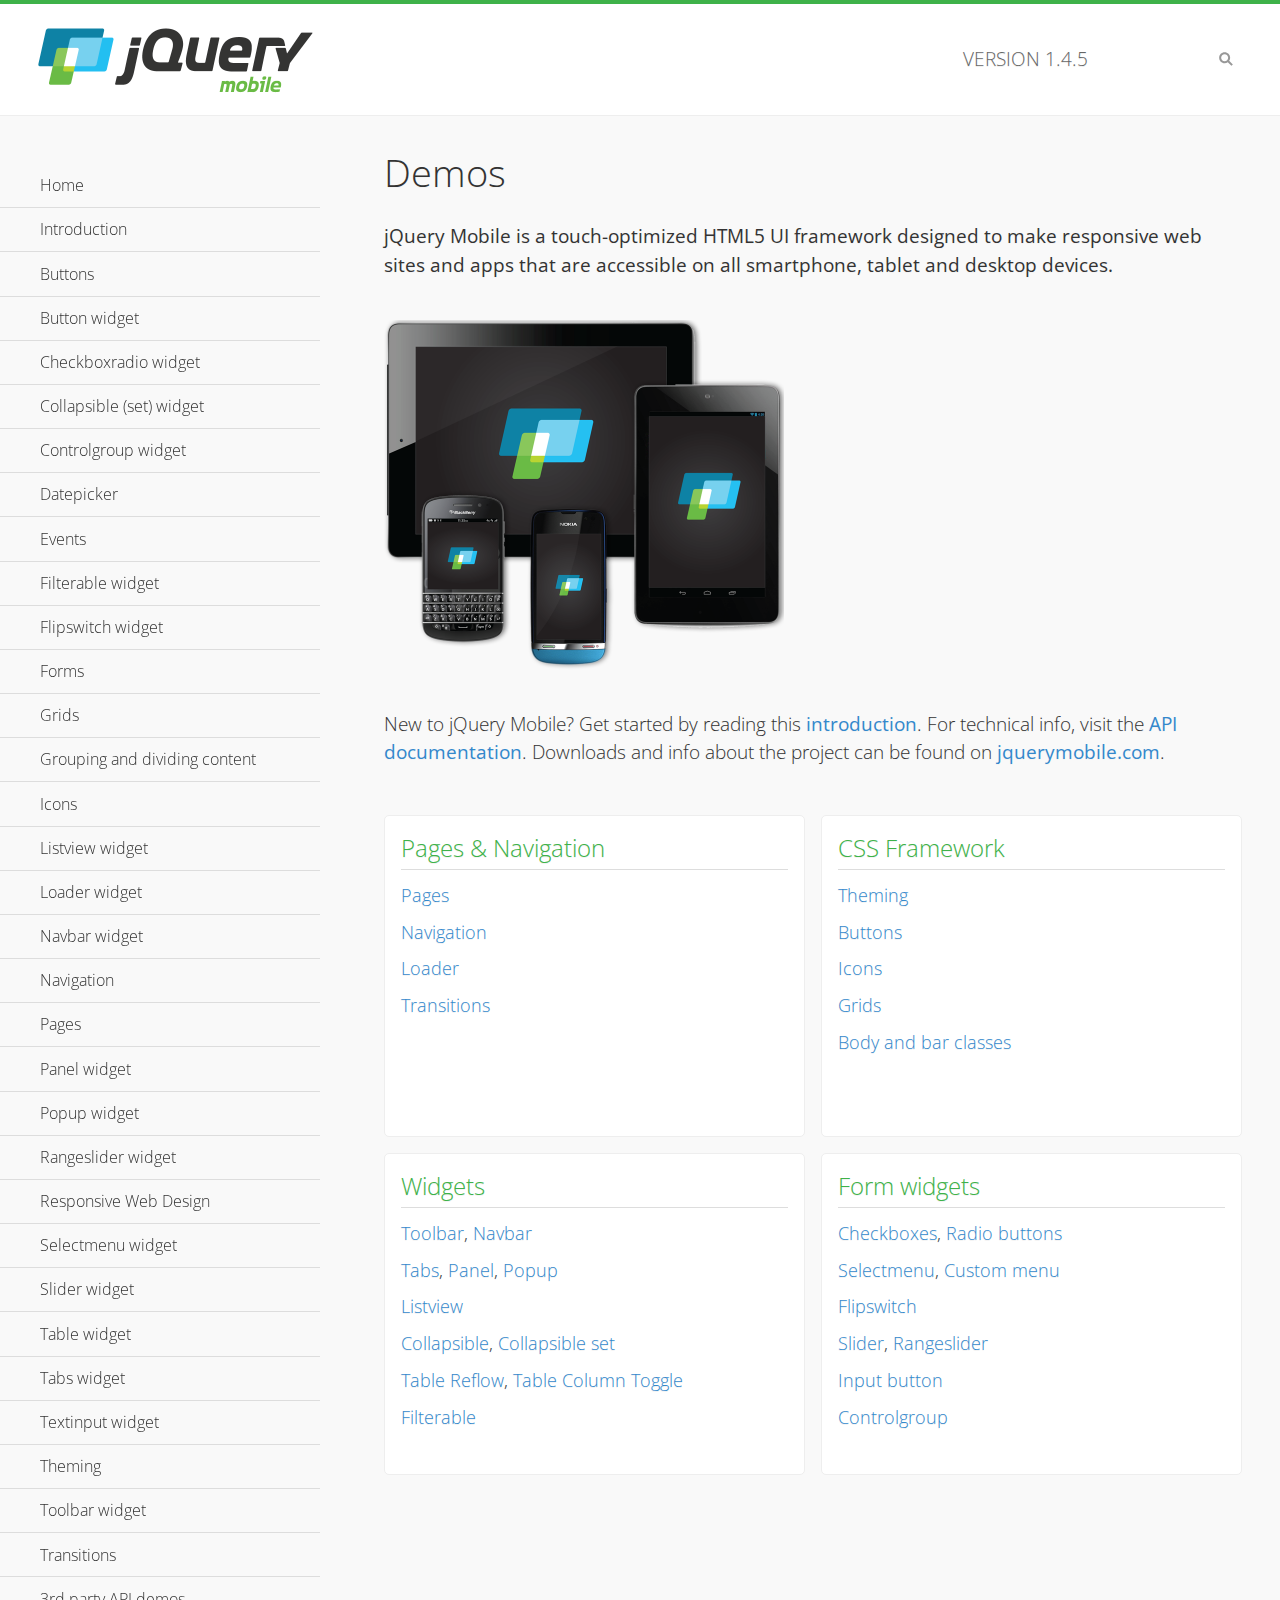
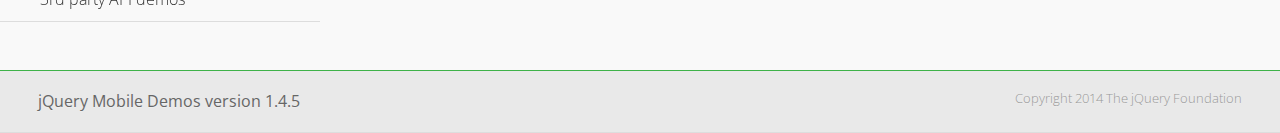
<file: assets/vendors/jquery.mobile-1.4.5/demos/index.html>
<!DOCTYPE html>
<html>
<head>
	<meta charset="utf-8">
	<meta name="viewport" content="width=device-width, initial-scale=1">
	<title>jQuery Mobile Demos</title>
	<link rel="shortcut icon" href="favicon.ico">
	<link rel="stylesheet" href="css/themes/default/jquery.mobile-1.4.5.min.css">
	<link rel="stylesheet" href="_assets/css/jqm-demos.css">
    <link rel="stylesheet" href="http://fonts.googleapis.com/css?family=Open+Sans:300,400,700">
	<script src="js/jquery.js"></script>
	<script src="_assets/js/index.js"></script>
	<script src="js/jquery.mobile-1.4.5.min.js"></script>
</head>
<body>
<div data-role="page" class="jqm-demos jqm-home">

	<div data-role="header" class="jqm-header">
		<h2><img src="_assets/img/jquery-logo.png" alt="jQuery Mobile"></h2>
		<p>Version <span class="jqm-version"></span></p>
		<a href="#" class="jqm-navmenu-link ui-btn ui-btn-icon-notext ui-corner-all ui-icon-bars ui-nodisc-icon ui-alt-icon ui-btn-left">Menu</a>
		<a href="#" class="jqm-search-link ui-btn ui-btn-icon-notext ui-corner-all ui-icon-search ui-nodisc-icon ui-alt-icon ui-btn-right">Search</a>
	</div><!-- /header -->

	<div role="main" class="ui-content jqm-content">

		<h1>Demos</h1>

		<p><strong>jQuery Mobile is a touch-optimized HTML5 UI framework designed to make responsive web sites and apps that are accessible on all smartphone, tablet and desktop devices.</strong></p>

		<img src="_assets/img/devices.png">

		<p>New to jQuery Mobile? Get started by reading this <a href="intro/" data-ajax="false">introduction</a>. For technical info, visit the <a href="http://api.jquerymobile.com" title="jQuery Mobile API documentation" target="_blank">API documentation</a>. Downloads and info about the project can be found on <a href="http://jquerymobile.com" title="jQuery Mobile web site" target="_blank">jquerymobile.com</a>.</p>

        <div class="ui-grid-a ui-responsive">
        	<div class="ui-block-a">
        		<div class="jqm-block-content">
        			<h3>Pages &amp; Navigation</h3>

        			<p><a href="pages/" data-ajax="false">Pages</a></p>
        			<p><a href="navigation/" data-ajax="false">Navigation</a></p>
        			<p><a href="loader/" data-ajax="false">Loader</a></p>
        			<p><a href="transitions/" data-ajax="false">Transitions</a></p>
        		</div>
        	</div>
        	<div class="ui-block-b">
        		<div class="jqm-block-content">
        			<h3>CSS Framework</h3>

        			<p><a href="theme-default/" data-ajax="false">Theming</a></p>
        			<p><a href="button-markup/" data-ajax="false">Buttons</a></p>
        			<p><a href="icons/" data-ajax="false">Icons</a></p>
        			<p><a href="grids/" data-ajax="false">Grids</a></p>
        			<p><a href="../body-bar-classes/" data-ajax="false">Body and bar classes</a></p>
        		</div>
        	</div>        	
        	<div class="ui-block-a">
        		<div class="jqm-block-content">
        			<h3>Widgets</h3>

        			<p><a href="toolbar/" data-ajax="false">Toolbar</a>, <a href="navbar/" data-ajax="false">Navbar</a></p>
        			<p><a href="tabs/" data-ajax="false">Tabs</a>, <a href="panel/" data-ajax="false">Panel</a>, <a href="popup/" data-ajax="false">Popup</a></p>
        			<p><a href="listview/" data-ajax="false">Listview</a></p>
        			<p><a href="collapsible/" data-ajax="false">Collapsible</a>, <a href="collapsibleset/" data-ajax="false">Collapsible set</a></p>
        			<p><a href="table-reflow/" data-ajax="false">Table Reflow</a>, <a href="table-column-toggle/" data-ajax="false">Table Column Toggle</a></p>
        			<p><a href="filterable/" data-ajax="false">Filterable</a></p>
        		</div>
        	</div>
        	<div class="ui-block-b">
        		<div class="jqm-block-content">
        			<h3>Form widgets</h3>

        			<p><a href="checkboxradio-checkbox/" data-ajax="false">Checkboxes</a>, <a href="checkboxradio-radio/" data-ajax="false">Radio buttons</a></p>
        			<p><a href="selectmenu/" data-ajax="false">Selectmenu</a>, <a href="selectmenu-custom/" data-ajax="false">Custom menu</a></p>
        			<p><a href="flipswitch/" data-ajax="false">Flipswitch</a></p>
        			<p><a href="slider/" data-ajax="false">Slider</a>, <a href="rangeslider/" data-ajax="false">Rangeslider</a></p>
        			<p><a href="button/" data-ajax="false">Input button</a></p>
        			<p><a href="controlgroup/" data-ajax="false">Controlgroup</a></p>
        		</div>
        	</div>
        </div>

	</div><!-- /content -->
	    <div data-role="panel" class="jqm-navmenu-panel" data-position="left" data-display="overlay" data-theme="a">
	    	<ul class="jqm-list ui-alt-icon ui-nodisc-icon">
<li data-filtertext="demos homepage" data-icon="home"><a href=".././">Home</a></li>
<li data-filtertext="introduction overview getting started"><a href="../intro/" data-ajax="false">Introduction</a></li>
<li data-filtertext="buttons button markup buttonmarkup method anchor link button element"><a href="../button-markup/" data-ajax="false">Buttons</a></li>
<li data-filtertext="form button widget input button submit reset"><a href="../button/" data-ajax="false">Button widget</a></li>
<li data-role="collapsible" data-enhanced="true" data-collapsed-icon="carat-d" data-expanded-icon="carat-u" data-iconpos="right" data-inset="false" class="ui-collapsible ui-collapsible-themed-content ui-collapsible-collapsed">
	<h3 class="ui-collapsible-heading ui-collapsible-heading-collapsed">
		<a href="#" class="ui-collapsible-heading-toggle ui-btn ui-btn-icon-right ui-btn-inherit ui-icon-carat-d">
		    Checkboxradio widget<span class="ui-collapsible-heading-status"> click to expand contents</span>
		</a>
	</h3>
	<div class="ui-collapsible-content ui-body-inherit ui-collapsible-content-collapsed" aria-hidden="true">
		<ul>
			<li data-filtertext="form checkboxradio widget checkbox input checkboxes controlgroups"><a href="../checkboxradio-checkbox/" data-ajax="false">Checkboxes</a></li>
			<li data-filtertext="form checkboxradio widget radio input radio buttons controlgroups"><a href="../checkboxradio-radio/" data-ajax="false">Radio buttons</a></li>
		</ul>
	</div>
</li>
<li data-role="collapsible" data-enhanced="true" data-collapsed-icon="carat-d" data-expanded-icon="carat-u" data-iconpos="right" data-inset="false" class="ui-collapsible ui-collapsible-themed-content ui-collapsible-collapsed">
	<h3 class="ui-collapsible-heading ui-collapsible-heading-collapsed">
		<a href="#" class="ui-collapsible-heading-toggle ui-btn ui-btn-icon-right ui-btn-inherit ui-icon-carat-d">
			Collapsible (set) widget<span class="ui-collapsible-heading-status"> click to expand contents</span>
		</a>
	</h3>
	<div class="ui-collapsible-content ui-body-inherit ui-collapsible-content-collapsed" aria-hidden="true">
		<ul>
			<li data-filtertext="collapsibles content formatting"><a href="../collapsible/" data-ajax="false">Collapsible</a></li>
			<li data-filtertext="dynamic collapsible set accordion append expand"><a href="../collapsible-dynamic/" data-ajax="false">Dynamic collapsibles</a></li>
			<li data-filtertext="accordions collapsible set widget content formatting grouped collapsibles"><a href="../collapsibleset/" data-ajax="false">Collapsible set</a></li>
		</ul>
	</div>
</li>
<li data-role="collapsible" data-enhanced="true" data-collapsed-icon="carat-d" data-expanded-icon="carat-u" data-iconpos="right" data-inset="false" class="ui-collapsible ui-collapsible-themed-content ui-collapsible-collapsed">
	<h3 class="ui-collapsible-heading ui-collapsible-heading-collapsed">
		<a href="#" class="ui-collapsible-heading-toggle ui-btn ui-btn-icon-right ui-btn-inherit ui-icon-carat-d">
			Controlgroup widget<span class="ui-collapsible-heading-status"> click to expand contents</span>
		</a>
	</h3>
	<div class="ui-collapsible-content ui-body-inherit ui-collapsible-content-collapsed" aria-hidden="true">
		<ul>
			<li data-filtertext="controlgroups selectmenu checkboxradio input grouped buttons horizontal vertical"><a href="../controlgroup/" data-ajax="false">Controlgroup</a></li>
			<li data-filtertext="dynamic controlgroup dynamically add buttons"><a href="../controlgroup-dynamic/" data-ajax="false">Dynamic controlgroups</a></li>
		</ul>
	</div>
</li>
<li data-filtertext="form datepicker widget date input"><a href="../datepicker/" data-ajax="false">Datepicker</a></li>
<li data-role="collapsible" data-enhanced="true" data-collapsed-icon="carat-d" data-expanded-icon="carat-u" data-iconpos="right" data-inset="false" class="ui-collapsible ui-collapsible-themed-content ui-collapsible-collapsed">
	<h3 class="ui-collapsible-heading ui-collapsible-heading-collapsed">
		<a href="#" class="ui-collapsible-heading-toggle ui-btn ui-btn-icon-right ui-btn-inherit ui-icon-carat-d">
			Events<span class="ui-collapsible-heading-status"> click to expand contents</span>
		</a>
	</h3>
	<div class="ui-collapsible-content ui-body-inherit ui-collapsible-content-collapsed" aria-hidden="true">
		<ul>
			<li data-filtertext="swipe to delete list items listviews swipe events"><a href="../swipe-list/" data-ajax="false">Swipe list items</a></li>
			<li data-filtertext="swipe to navigate swipe page navigation swipe events"><a href="../swipe-page/" data-ajax="false">Swipe page navigation</a></li>
		</ul>
	</div>
</li>
<li data-filtertext="filterable filter elements sorting searching listview table"><a href="../filterable/" data-ajax="false">Filterable widget</a></li>
<li data-filtertext="form flipswitch widget flip toggle switch binary select checkbox input"><a href="../flipswitch/" data-ajax="false">Flipswitch widget</a></li>
<li data-role="collapsible" data-enhanced="true" data-collapsed-icon="carat-d" data-expanded-icon="carat-u" data-iconpos="right" data-inset="false" class="ui-collapsible ui-collapsible-themed-content ui-collapsible-collapsed">
	<h3 class="ui-collapsible-heading ui-collapsible-heading-collapsed">
		<a href="#" class="ui-collapsible-heading-toggle ui-btn ui-btn-icon-right ui-btn-inherit ui-icon-carat-d">
			Forms<span class="ui-collapsible-heading-status"> click to expand contents</span>
		</a>
	</h3>
	<div class="ui-collapsible-content ui-body-inherit ui-collapsible-content-collapsed" aria-hidden="true">
		<ul>
			<li data-filtertext="forms text checkbox radio range button submit reset inputs selects textarea slider flipswitch label form elements"><a href="../forms/" data-ajax="false">Forms</a></li>
			<li data-filtertext="form hide labels hidden accessible ui-hidden-accessible forms"><a href="../forms-label-hidden-accessible/" data-ajax="false">Hide labels</a></li>
			<li data-filtertext="form field containers fieldcontain ui-field-contain forms"><a href="../forms-field-contain/" data-ajax="false">Field containers</a></li>
			<li data-filtertext="forms disabled form elements"><a href="../forms-disabled/" data-ajax="false">Forms disabled</a></li>
			<li data-filtertext="forms gallery examples overview forms text checkbox radio range button submit reset inputs selects textarea slider flipswitch label form elements"><a href="../forms-gallery/" data-ajax="false">Forms gallery</a></li>
		</ul>
	</div>
</li>
<li data-role="collapsible" data-enhanced="true" data-collapsed-icon="carat-d" data-expanded-icon="carat-u" data-iconpos="right" data-inset="false" class="ui-collapsible ui-collapsible-themed-content ui-collapsible-collapsed">
	<h3 class="ui-collapsible-heading ui-collapsible-heading-collapsed">
		<a href="#" class="ui-collapsible-heading-toggle ui-btn ui-btn-icon-right ui-btn-inherit ui-icon-carat-d">
			Grids<span class="ui-collapsible-heading-status"> click to expand contents</span>
		</a>
	</h3>
	<div class="ui-collapsible-content ui-body-inherit ui-collapsible-content-collapsed" aria-hidden="true">
		<ul>
			<li data-filtertext="grids columns blocks content formatting rwd responsive css framework"><a href="../grids/" data-ajax="false">Grids</a></li>
			<li data-filtertext="buttons in grids css framework"><a href="../grids-buttons/" data-ajax="false">Buttons in grids</a></li>
			<li data-filtertext="custom responsive grids rwd css framework"><a href="../grids-custom-responsive/" data-ajax="false">Custom responsive grids</a></li>
		</ul>
	</div>
</li>
<li data-filtertext="blocks content formatting sections heading"><a href="../body-bar-classes/" data-ajax="false">Grouping and dividing content</a></li>
<li data-role="collapsible" data-enhanced="true" data-collapsed-icon="carat-d" data-expanded-icon="carat-u" data-iconpos="right" data-inset="false" class="ui-collapsible ui-collapsible-themed-content ui-collapsible-collapsed">
	<h3 class="ui-collapsible-heading ui-collapsible-heading-collapsed">
		<a href="#" class="ui-collapsible-heading-toggle ui-btn ui-btn-icon-right ui-btn-inherit ui-icon-carat-d">
			Icons<span class="ui-collapsible-heading-status"> click to expand contents</span>
		</a>
	</h3>
	<div class="ui-collapsible-content ui-body-inherit ui-collapsible-content-collapsed" aria-hidden="true">
		<ul>
			<li data-filtertext="button icons svg disc alt custom icon position"><a href="../icons/" data-ajax="false">Icons</a></li>
			<li data-filtertext=""><a href="../icons-grunticon/" data-ajax="false">Grunticon loader</a></li>
		</ul>
	</div>
</li>
<li data-role="collapsible" data-enhanced="true" data-collapsed-icon="carat-d" data-expanded-icon="carat-u" data-iconpos="right" data-inset="false" class="ui-collapsible ui-collapsible-themed-content ui-collapsible-collapsed">
	<h3 class="ui-collapsible-heading ui-collapsible-heading-collapsed">
		<a href="#" class="ui-collapsible-heading-toggle ui-btn ui-btn-icon-right ui-btn-inherit ui-icon-carat-d">
			Listview widget<span class="ui-collapsible-heading-status"> click to expand contents</span>
		</a>
	</h3>
	<div class="ui-collapsible-content ui-body-inherit ui-collapsible-content-collapsed" aria-hidden="true">
		<ul>
			<li data-filtertext="listview widget thumbnails icons nested split button collapsible ul ol"><a href="../listview/" data-ajax="false">Listview</a></li>
			<li data-filtertext="autocomplete filterable reveal listview filtertextbeforefilter placeholder"><a href="../listview-autocomplete/" data-ajax="false">Listview autocomplete</a></li>
			<li data-filtertext="autocomplete filterable reveal listview remote data filtertextbeforefilter placeholder"><a href="../listview-autocomplete-remote/" data-ajax="false">Listview autocomplete remote data</a></li>
			<li data-filtertext="autodividers anchor jump scroll linkbars listview lists ul ol"><a href="../listview-autodividers-linkbar/" data-ajax="false">Listview autodividers linkbar</a></li>
			<li data-filtertext="listview autodividers selector autodividersselector lists ul ol"><a href="../listview-autodividers-selector/" data-ajax="false">Listview autodividers selector</a></li>
			<li data-filtertext="listview nested list items"><a href="../listview-nested-lists/" data-ajax="false">Nested Listviews</a></li>
			<li data-filtertext="listview collapsible list items flat"><a href="../listview-collapsible-item-flat/" data-ajax="false">Listview collapsible list items (flat)</a></li>
			<li data-filtertext="listview collapsible list indented"><a href="../listview-collapsible-item-indented/" data-ajax="false">Listview collapsible list items (indented)</a></li>
			<li data-filtertext="grid listview responsive grids responsive listviews lists ul"><a href="../listview-grid/" data-ajax="false">Listview responsive grid</a></li>
		</ul>
	</div>
</li>
<li data-filtertext="loader widget page loading navigation overlay spinner"><a href="../loader/" data-ajax="false">Loader widget</a></li>
<li data-filtertext="navbar widget navmenu toolbars header footer"><a href="../navbar/" data-ajax="false">Navbar widget</a></li>
<li data-role="collapsible" data-enhanced="true" data-collapsed-icon="carat-d" data-expanded-icon="carat-u" data-iconpos="right" data-inset="false" class="ui-collapsible ui-collapsible-themed-content ui-collapsible-collapsed">
	<h3 class="ui-collapsible-heading ui-collapsible-heading-collapsed">
		<a href="#" class="ui-collapsible-heading-toggle ui-btn ui-btn-icon-right ui-btn-inherit ui-icon-carat-d">
			Navigation<span class="ui-collapsible-heading-status"> click to expand contents</span>
		</a>
	</h3>
	<div class="ui-collapsible-content ui-body-inherit ui-collapsible-content-collapsed" aria-hidden="true">
		<ul>
			<li data-filtertext="ajax navigation navigate widget history event method"><a href="../navigation/" data-ajax="false">Navigation</a></li>
			<li data-filtertext="linking pages page links navigation ajax prefetch cache"><a href="../navigation-linking-pages/" data-ajax="false">Linking pages</a></li>
			<!-- <li data-filtertext="php redirect server redirection server-side navigation"><a href="../navigation-php-redirect/" data-ajax="false">PHP redirect demo</a></li>-->
			<li data-filtertext="navigation redirection hash query"><a href="../navigation-hash-processing/" data-ajax="false">Hash processing demo</a></li>
			<li data-filtertext="navigation redirection hash query"><a href="../page-events/" data-ajax="false">Page Navigation Events</a></li>
		</ul>
	</div>
</li>
<li data-role="collapsible" data-enhanced="true" data-collapsed-icon="carat-d" data-expanded-icon="carat-u" data-iconpos="right" data-inset="false" class="ui-collapsible ui-collapsible-themed-content ui-collapsible-collapsed">
	<h3 class="ui-collapsible-heading ui-collapsible-heading-collapsed">
		<a href="#" class="ui-collapsible-heading-toggle ui-btn ui-btn-icon-right ui-btn-inherit ui-icon-carat-d">
			Pages<span class="ui-collapsible-heading-status"> click to expand contents</span>
		</a>
	</h3>
	<div class="ui-collapsible-content ui-body-inherit ui-collapsible-content-collapsed" aria-hidden="true">
		<ul>
			<li data-filtertext="pages page widget ajax navigation"><a href="../pages/" data-ajax="false">Pages</a></li>
			<li data-filtertext="single page"><a href="../pages-single-page/" data-ajax="false">Single page</a></li>
			<li data-filtertext="multipage multi-page page"><a href="../pages-multi-page/" data-ajax="false">Multi-page template</a></li>
			<li data-filtertext="dialog page widget modal popup"><a href="../pages-dialog/" data-ajax="false">Dialog page</a></li>
		</ul>
	</div>
</li>
<li data-role="collapsible" data-enhanced="true" data-collapsed-icon="carat-d" data-expanded-icon="carat-u" data-iconpos="right" data-inset="false" class="ui-collapsible ui-collapsible-themed-content ui-collapsible-collapsed">
	<h3 class="ui-collapsible-heading ui-collapsible-heading-collapsed">
		<a href="#" class="ui-collapsible-heading-toggle ui-btn ui-btn-icon-right ui-btn-inherit ui-icon-carat-d">
			Panel widget<span class="ui-collapsible-heading-status"> click to expand contents</span>
		</a>
	</h3>
	<div class="ui-collapsible-content ui-body-inherit ui-collapsible-content-collapsed" aria-hidden="true">
		<ul>
			<li data-filtertext="panel widget sliding panels reveal push overlay responsive"><a href="../panel/" data-ajax="false">Panel</a></li>
			<li data-filtertext=""><a href="../panel-external/" data-ajax="false">External panels</a></li>
			<li data-filtertext="panel "><a href="../panel-fixed/" data-ajax="false">Fixed panels</a></li>
			<li data-filtertext="panel slide panels sliding panels shadow rwd responsive breakpoint"><a href="../panel-responsive/" data-ajax="false">Panels responsive</a></li>
			<li data-filtertext="panel custom style custom panel width reveal shadow listview panel styling page background wrapper"><a href="../panel-styling/" data-ajax="false">Custom panel style</a></li>
			<li data-filtertext="panel open on swipe"><a href="../panel-swipe-open/" data-ajax="false">Panel open on swipe</a></li>
			<li data-filtertext="panels outside page internal external toolbars"><a href="../panel-external-internal/" data-ajax="false">Panel external and internal</a></li>
		</ul>
	</div>
</li>
<li data-role="collapsible" data-enhanced="true" data-collapsed-icon="carat-d" data-expanded-icon="carat-u" data-iconpos="right" data-inset="false" class="ui-collapsible ui-collapsible-themed-content ui-collapsible-collapsed">
	<h3 class="ui-collapsible-heading ui-collapsible-heading-collapsed">
		<a href="#" class="ui-collapsible-heading-toggle ui-btn ui-btn-icon-right ui-btn-inherit ui-icon-carat-d">
			Popup widget<span class="ui-collapsible-heading-status"> click to expand contents</span>
		</a>
	</h3>
	<div class="ui-collapsible-content ui-body-inherit ui-collapsible-content-collapsed" aria-hidden="true">
		<ul>
			<li data-filtertext="popup widget popups dialog modal transition tooltip lightbox form overlay screen flip pop fade transition"><a href="../popup/" data-ajax="false">Popup</a></li>
			<li data-filtertext="popup alignment position"><a href="../popup-alignment/" data-ajax="false">Popup alignment</a></li>
			<li data-filtertext="popup arrow size popups popover"><a href="../popup-arrow-size/" data-ajax="false">Popup arrow size</a></li>
			<li data-filtertext="dynamic popups popup images lightbox"><a href="../popup-dynamic/" data-ajax="false">Dynamic popups</a></li>
			<li data-filtertext="popups with iframes scaling"><a href="../popup-iframe/" data-ajax="false">Popups with iframes</a></li>
			<li data-filtertext="popup image scaling"><a href="../popup-image-scaling/" data-ajax="false">Popup image scaling</a></li>
			<li data-filtertext="external popup outside multi-page"><a href="../popup-outside-multipage/" data-ajax="false">Popup outside multi-page</a></li>
		</ul>
	</div>
</li>
<li data-filtertext="form rangeslider widget dual sliders dual handle sliders range input"><a href="../rangeslider/" data-ajax="false">Rangeslider widget</a></li>
<li data-filtertext="responsive web design rwd adaptive progressive enhancement PE accessible mobile breakpoints media query media queries"><a href="../rwd/" data-ajax="false">Responsive Web Design</a></li>
<li data-role="collapsible" data-enhanced="true" data-collapsed-icon="carat-d" data-expanded-icon="carat-u" data-iconpos="right" data-inset="false" class="ui-collapsible ui-collapsible-themed-content ui-collapsible-collapsed">
	<h3 class="ui-collapsible-heading ui-collapsible-heading-collapsed">
		<a href="#" class="ui-collapsible-heading-toggle ui-btn ui-btn-icon-right ui-btn-inherit ui-icon-carat-d">
			Selectmenu widget<span class="ui-collapsible-heading-status"> click to expand contents</span>
		</a>
	</h3>
	<div class="ui-collapsible-content ui-body-inherit ui-collapsible-content-collapsed" aria-hidden="true">
		<ul>
			<li data-filtertext="form selectmenu widget select input custom select menu selects"><a href="../selectmenu/" data-ajax="false">Selectmenu</a></li>
			<li data-filtertext="form custom select menu selectmenu widget custom menu option optgroup multiple selects"><a href="../selectmenu-custom/" data-ajax="false">Custom select menu</a></li>
			<li data-filtertext="filterable select filter popup dialog"><a href="../selectmenu-custom-filter/" data-ajax="false">Custom select menu with filter</a></li>
		</ul>
	</div>
</li>
<li data-role="collapsible" data-enhanced="true" data-collapsed-icon="carat-d" data-expanded-icon="carat-u" data-iconpos="right" data-inset="false" class="ui-collapsible ui-collapsible-themed-content ui-collapsible-collapsed">
	<h3 class="ui-collapsible-heading ui-collapsible-heading-collapsed">
		<a href="#" class="ui-collapsible-heading-toggle ui-btn ui-btn-icon-right ui-btn-inherit ui-icon-carat-d">
			Slider widget<span class="ui-collapsible-heading-status"> click to expand contents</span>
		</a>
	</h3>
	<div class="ui-collapsible-content ui-body-inherit ui-collapsible-content-collapsed" aria-hidden="true">
		<ul>
			<li data-filtertext="form slider widget range input single sliders"><a href="../slider/" data-ajax="false">Slider</a></li>
			<li data-filtertext="form slider widget flipswitch slider binary select flip toggle switch"><a href="../slider-flipswitch/" data-ajax="false">Slider flip toggle switch</a></li>
			<li data-filtertext="form slider tooltip handle value input range sliders"><a href="../slider-tooltip/" data-ajax="false">Slider tooltip</a></li>
		</ul>
	</div>
</li>
<li data-role="collapsible" data-enhanced="true" data-collapsed-icon="carat-d" data-expanded-icon="carat-u" data-iconpos="right" data-inset="false" class="ui-collapsible ui-collapsible-themed-content ui-collapsible-collapsed">
	<h3 class="ui-collapsible-heading ui-collapsible-heading-collapsed">
		<a href="#" class="ui-collapsible-heading-toggle ui-btn ui-btn-icon-right ui-btn-inherit ui-icon-carat-d">
			Table widget<span class="ui-collapsible-heading-status"> click to expand contents</span>
		</a>
	</h3>
	<div class="ui-collapsible-content ui-body-inherit ui-collapsible-content-collapsed" aria-hidden="true">
		<ul>
			<li data-filtertext="table widget reflow column toggle th td responsive tables rwd hide show tabular"><a href="../table-column-toggle/" data-ajax="false">Table Column Toggle</a></li>
			<li data-filtertext="table column toggle phone comparison demo"><a href="../table-column-toggle-example/" data-ajax="false">Table Column Toggle demo</a></li>
			<li data-filtertext="responsive tables table column toggle heading groups rwd breakpoint"><a href="../table-column-toggle-heading-groups/" data-ajax="false">Table Column Toggle heading groups</a></li>
			<li data-filtertext="responsive tables table column toggle hide rwd breakpoint customization options"><a href="../table-column-toggle-options/" data-ajax="false">Table Column Toggle options</a></li>
			<li data-filtertext="table reflow th td responsive rwd columns tabular"><a href="../table-reflow/" data-ajax="false">Table Reflow</a></li>
			<li data-filtertext="responsive tables table reflow heading groups rwd breakpoint"><a href="../table-reflow-heading-groups/" data-ajax="false">Table Reflow heading groups</a></li>
			<li data-filtertext="responsive tables table reflow stripes strokes table style"><a href="../table-reflow-stripes-strokes/" data-ajax="false">Table Reflow stripes and strokes</a></li>
			<li data-filtertext="responsive tables table reflow stack custom styles"><a href="../table-reflow-styling/" data-ajax="false">Table Reflow custom styles</a></li>
		</ul>
	</div>
</li>
<li data-filtertext="ui tabs widget"><a href="../tabs/" data-ajax="false">Tabs widget</a></li>
<li data-filtertext="form textinput widget text input textarea number date time tel email file color password"><a href="../textinput/" data-ajax="false">Textinput widget</a></li>
<li data-role="collapsible" data-enhanced="true" data-collapsed-icon="carat-d" data-expanded-icon="carat-u" data-iconpos="right" data-inset="false" class="ui-collapsible ui-collapsible-themed-content ui-collapsible-collapsed">
	<h3 class="ui-collapsible-heading ui-collapsible-heading-collapsed">
		<a href="#" class="ui-collapsible-heading-toggle ui-btn ui-btn-icon-right ui-btn-inherit ui-icon-carat-d">
			Theming<span class="ui-collapsible-heading-status"> click to expand contents</span>
		</a>
	</h3>
	<div class="ui-collapsible-content ui-body-inherit ui-collapsible-content-collapsed" aria-hidden="true">
		<ul>
			<li data-filtertext="default theme swatches theming style css"><a href="../theme-default/" data-ajax="false">Default theme</a></li>
			<li data-filtertext="classic theme old theme swatches theming style css"><a href="../theme-classic/" data-ajax="false">Classic theme</a></li>
		</ul>
	</div>
</li>
<li data-role="collapsible" data-enhanced="true" data-collapsed-icon="carat-d" data-expanded-icon="carat-u" data-iconpos="right" data-inset="false" class="ui-collapsible ui-collapsible-themed-content ui-collapsible-collapsed">
	<h3 class="ui-collapsible-heading ui-collapsible-heading-collapsed">
		<a href="#" class="ui-collapsible-heading-toggle ui-btn ui-btn-icon-right ui-btn-inherit ui-icon-carat-d">
			Toolbar widget<span class="ui-collapsible-heading-status"> click to expand contents</span>
		</a>
	</h3>
	<div class="ui-collapsible-content ui-body-inherit ui-collapsible-content-collapsed" aria-hidden="true">
		<ul>
			<li data-filtertext="toolbar widget header footer toolbars fixed fullscreen external sections"><a href="../toolbar/" data-ajax="false">Toolbar</a></li>
			<li data-filtertext="dynamic toolbars dynamically add toolbar header footer"><a href="../toolbar-dynamic/" data-ajax="false">Dynamic toolbars</a></li>
			<li data-filtertext="external toolbars header footer"><a href="../toolbar-external/" data-ajax="false">External toolbars</a></li>
			<li data-filtertext="fixed toolbars header footer"><a href="../toolbar-fixed/" data-ajax="false">Fixed toolbars</a></li>
			<li data-filtertext="fixed fullscreen toolbars header footer"><a href="../toolbar-fixed-fullscreen/" data-ajax="false">Fullscreen toolbars</a></li>
			<li data-filtertext="external fixed toolbars header footer"><a href="../toolbar-fixed-external/" data-ajax="false">Fixed external toolbars</a></li>
			<li data-filtertext="external persistent toolbars header footer navbar navmenu"><a href="../toolbar-fixed-persistent/" data-ajax="false">Persistent toolbars</a></li>
			<li data-filtertext="external ajax optimized toolbars persistent toolbars header footer navbar"><a href="../toolbar-fixed-persistent-optimized/" data-ajax="false">Ajax optimized toolbars</a></li>
			<li data-filtertext="form in toolbars header footer"><a href="../toolbar-fixed-forms/" data-ajax="false">Form in toolbar</a></li>
		</ul>
	</div>
</li>
<li data-filtertext="page transitions animated pages popup navigation flip slide fade pop"><a href="../transitions/" data-ajax="false">Transitions</a></li>
<li data-role="collapsible" data-enhanced="true" data-collapsed-icon="carat-d" data-expanded-icon="carat-u" data-iconpos="right" data-inset="false" class="ui-collapsible ui-collapsible-themed-content ui-collapsible-collapsed">
	<h3 class="ui-collapsible-heading ui-collapsible-heading-collapsed">
		<a href="#" class="ui-collapsible-heading-toggle ui-btn ui-btn-icon-right ui-btn-inherit ui-icon-carat-d">
			3rd party API demos<span class="ui-collapsible-heading-status"> click to expand contents</span>
		</a>
	</h3>
	<div class="ui-collapsible-content ui-body-inherit ui-collapsible-content-collapsed" aria-hidden="true">
		<ul>
			<li data-filtertext="backbone requirejs navigation router"><a href="../backbone-requirejs/" data-ajax="false">Backbone RequireJS</a></li>
			<li data-filtertext="google maps geolocation demo"><a href="../map-geolocation/" data-ajax="false">Google Maps geolocation</a></li>
			<li data-filtertext="google maps hybrid"><a href="../map-list-toggle/" data-ajax="false">Google Maps list toggle</a></li>
		</ul>
	</div>
</li>



		     </ul>
		</div><!-- /panel -->


	<div data-role="footer" data-position="fixed" data-tap-toggle="false" class="jqm-footer">
		<p>jQuery Mobile Demos version <span class="jqm-version"></span></p>
		<p>Copyright 2014 The jQuery Foundation</p>
	</div><!-- /footer -->
	<!-- TODO: This should become an external panel so we can add input to markup (unique ID) -->
    <div data-role="panel" class="jqm-search-panel" data-position="right" data-display="overlay" data-theme="a">
		<div class="jqm-search">
			<ul class="jqm-list" data-filter-placeholder="Search demos..." data-filter-reveal="true">
<li data-filtertext="demos homepage" data-icon="home"><a href=".././">Home</a></li>
<li data-filtertext="introduction overview getting started"><a href="../intro/" data-ajax="false">Introduction</a></li>
<li data-filtertext="buttons button markup buttonmarkup method anchor link button element"><a href="../button-markup/" data-ajax="false">Buttons</a></li>
<li data-filtertext="form button widget input button submit reset"><a href="../button/" data-ajax="false">Button widget</a></li>
<li data-role="collapsible" data-enhanced="true" data-collapsed-icon="carat-d" data-expanded-icon="carat-u" data-iconpos="right" data-inset="false" class="ui-collapsible ui-collapsible-themed-content ui-collapsible-collapsed">
	<h3 class="ui-collapsible-heading ui-collapsible-heading-collapsed">
		<a href="#" class="ui-collapsible-heading-toggle ui-btn ui-btn-icon-right ui-btn-inherit ui-icon-carat-d">
		    Checkboxradio widget<span class="ui-collapsible-heading-status"> click to expand contents</span>
		</a>
	</h3>
	<div class="ui-collapsible-content ui-body-inherit ui-collapsible-content-collapsed" aria-hidden="true">
		<ul>
			<li data-filtertext="form checkboxradio widget checkbox input checkboxes controlgroups"><a href="../checkboxradio-checkbox/" data-ajax="false">Checkboxes</a></li>
			<li data-filtertext="form checkboxradio widget radio input radio buttons controlgroups"><a href="../checkboxradio-radio/" data-ajax="false">Radio buttons</a></li>
		</ul>
	</div>
</li>
<li data-role="collapsible" data-enhanced="true" data-collapsed-icon="carat-d" data-expanded-icon="carat-u" data-iconpos="right" data-inset="false" class="ui-collapsible ui-collapsible-themed-content ui-collapsible-collapsed">
	<h3 class="ui-collapsible-heading ui-collapsible-heading-collapsed">
		<a href="#" class="ui-collapsible-heading-toggle ui-btn ui-btn-icon-right ui-btn-inherit ui-icon-carat-d">
			Collapsible (set) widget<span class="ui-collapsible-heading-status"> click to expand contents</span>
		</a>
	</h3>
	<div class="ui-collapsible-content ui-body-inherit ui-collapsible-content-collapsed" aria-hidden="true">
		<ul>
			<li data-filtertext="collapsibles content formatting"><a href="../collapsible/" data-ajax="false">Collapsible</a></li>
			<li data-filtertext="dynamic collapsible set accordion append expand"><a href="../collapsible-dynamic/" data-ajax="false">Dynamic collapsibles</a></li>
			<li data-filtertext="accordions collapsible set widget content formatting grouped collapsibles"><a href="../collapsibleset/" data-ajax="false">Collapsible set</a></li>
		</ul>
	</div>
</li>
<li data-role="collapsible" data-enhanced="true" data-collapsed-icon="carat-d" data-expanded-icon="carat-u" data-iconpos="right" data-inset="false" class="ui-collapsible ui-collapsible-themed-content ui-collapsible-collapsed">
	<h3 class="ui-collapsible-heading ui-collapsible-heading-collapsed">
		<a href="#" class="ui-collapsible-heading-toggle ui-btn ui-btn-icon-right ui-btn-inherit ui-icon-carat-d">
			Controlgroup widget<span class="ui-collapsible-heading-status"> click to expand contents</span>
		</a>
	</h3>
	<div class="ui-collapsible-content ui-body-inherit ui-collapsible-content-collapsed" aria-hidden="true">
		<ul>
			<li data-filtertext="controlgroups selectmenu checkboxradio input grouped buttons horizontal vertical"><a href="../controlgroup/" data-ajax="false">Controlgroup</a></li>
			<li data-filtertext="dynamic controlgroup dynamically add buttons"><a href="../controlgroup-dynamic/" data-ajax="false">Dynamic controlgroups</a></li>
		</ul>
	</div>
</li>
<li data-filtertext="form datepicker widget date input"><a href="../datepicker/" data-ajax="false">Datepicker</a></li>
<li data-role="collapsible" data-enhanced="true" data-collapsed-icon="carat-d" data-expanded-icon="carat-u" data-iconpos="right" data-inset="false" class="ui-collapsible ui-collapsible-themed-content ui-collapsible-collapsed">
	<h3 class="ui-collapsible-heading ui-collapsible-heading-collapsed">
		<a href="#" class="ui-collapsible-heading-toggle ui-btn ui-btn-icon-right ui-btn-inherit ui-icon-carat-d">
			Events<span class="ui-collapsible-heading-status"> click to expand contents</span>
		</a>
	</h3>
	<div class="ui-collapsible-content ui-body-inherit ui-collapsible-content-collapsed" aria-hidden="true">
		<ul>
			<li data-filtertext="swipe to delete list items listviews swipe events"><a href="../swipe-list/" data-ajax="false">Swipe list items</a></li>
			<li data-filtertext="swipe to navigate swipe page navigation swipe events"><a href="../swipe-page/" data-ajax="false">Swipe page navigation</a></li>
		</ul>
	</div>
</li>
<li data-filtertext="filterable filter elements sorting searching listview table"><a href="../filterable/" data-ajax="false">Filterable widget</a></li>
<li data-filtertext="form flipswitch widget flip toggle switch binary select checkbox input"><a href="../flipswitch/" data-ajax="false">Flipswitch widget</a></li>
<li data-role="collapsible" data-enhanced="true" data-collapsed-icon="carat-d" data-expanded-icon="carat-u" data-iconpos="right" data-inset="false" class="ui-collapsible ui-collapsible-themed-content ui-collapsible-collapsed">
	<h3 class="ui-collapsible-heading ui-collapsible-heading-collapsed">
		<a href="#" class="ui-collapsible-heading-toggle ui-btn ui-btn-icon-right ui-btn-inherit ui-icon-carat-d">
			Forms<span class="ui-collapsible-heading-status"> click to expand contents</span>
		</a>
	</h3>
	<div class="ui-collapsible-content ui-body-inherit ui-collapsible-content-collapsed" aria-hidden="true">
		<ul>
			<li data-filtertext="forms text checkbox radio range button submit reset inputs selects textarea slider flipswitch label form elements"><a href="../forms/" data-ajax="false">Forms</a></li>
			<li data-filtertext="form hide labels hidden accessible ui-hidden-accessible forms"><a href="../forms-label-hidden-accessible/" data-ajax="false">Hide labels</a></li>
			<li data-filtertext="form field containers fieldcontain ui-field-contain forms"><a href="../forms-field-contain/" data-ajax="false">Field containers</a></li>
			<li data-filtertext="forms disabled form elements"><a href="../forms-disabled/" data-ajax="false">Forms disabled</a></li>
			<li data-filtertext="forms gallery examples overview forms text checkbox radio range button submit reset inputs selects textarea slider flipswitch label form elements"><a href="../forms-gallery/" data-ajax="false">Forms gallery</a></li>
		</ul>
	</div>
</li>
<li data-role="collapsible" data-enhanced="true" data-collapsed-icon="carat-d" data-expanded-icon="carat-u" data-iconpos="right" data-inset="false" class="ui-collapsible ui-collapsible-themed-content ui-collapsible-collapsed">
	<h3 class="ui-collapsible-heading ui-collapsible-heading-collapsed">
		<a href="#" class="ui-collapsible-heading-toggle ui-btn ui-btn-icon-right ui-btn-inherit ui-icon-carat-d">
			Grids<span class="ui-collapsible-heading-status"> click to expand contents</span>
		</a>
	</h3>
	<div class="ui-collapsible-content ui-body-inherit ui-collapsible-content-collapsed" aria-hidden="true">
		<ul>
			<li data-filtertext="grids columns blocks content formatting rwd responsive css framework"><a href="../grids/" data-ajax="false">Grids</a></li>
			<li data-filtertext="buttons in grids css framework"><a href="../grids-buttons/" data-ajax="false">Buttons in grids</a></li>
			<li data-filtertext="custom responsive grids rwd css framework"><a href="../grids-custom-responsive/" data-ajax="false">Custom responsive grids</a></li>
		</ul>
	</div>
</li>
<li data-filtertext="blocks content formatting sections heading"><a href="../body-bar-classes/" data-ajax="false">Grouping and dividing content</a></li>
<li data-role="collapsible" data-enhanced="true" data-collapsed-icon="carat-d" data-expanded-icon="carat-u" data-iconpos="right" data-inset="false" class="ui-collapsible ui-collapsible-themed-content ui-collapsible-collapsed">
	<h3 class="ui-collapsible-heading ui-collapsible-heading-collapsed">
		<a href="#" class="ui-collapsible-heading-toggle ui-btn ui-btn-icon-right ui-btn-inherit ui-icon-carat-d">
			Icons<span class="ui-collapsible-heading-status"> click to expand contents</span>
		</a>
	</h3>
	<div class="ui-collapsible-content ui-body-inherit ui-collapsible-content-collapsed" aria-hidden="true">
		<ul>
			<li data-filtertext="button icons svg disc alt custom icon position"><a href="../icons/" data-ajax="false">Icons</a></li>
			<li data-filtertext=""><a href="../icons-grunticon/" data-ajax="false">Grunticon loader</a></li>
		</ul>
	</div>
</li>
<li data-role="collapsible" data-enhanced="true" data-collapsed-icon="carat-d" data-expanded-icon="carat-u" data-iconpos="right" data-inset="false" class="ui-collapsible ui-collapsible-themed-content ui-collapsible-collapsed">
	<h3 class="ui-collapsible-heading ui-collapsible-heading-collapsed">
		<a href="#" class="ui-collapsible-heading-toggle ui-btn ui-btn-icon-right ui-btn-inherit ui-icon-carat-d">
			Listview widget<span class="ui-collapsible-heading-status"> click to expand contents</span>
		</a>
	</h3>
	<div class="ui-collapsible-content ui-body-inherit ui-collapsible-content-collapsed" aria-hidden="true">
		<ul>
			<li data-filtertext="listview widget thumbnails icons nested split button collapsible ul ol"><a href="../listview/" data-ajax="false">Listview</a></li>
			<li data-filtertext="autocomplete filterable reveal listview filtertextbeforefilter placeholder"><a href="../listview-autocomplete/" data-ajax="false">Listview autocomplete</a></li>
			<li data-filtertext="autocomplete filterable reveal listview remote data filtertextbeforefilter placeholder"><a href="../listview-autocomplete-remote/" data-ajax="false">Listview autocomplete remote data</a></li>
			<li data-filtertext="autodividers anchor jump scroll linkbars listview lists ul ol"><a href="../listview-autodividers-linkbar/" data-ajax="false">Listview autodividers linkbar</a></li>
			<li data-filtertext="listview autodividers selector autodividersselector lists ul ol"><a href="../listview-autodividers-selector/" data-ajax="false">Listview autodividers selector</a></li>
			<li data-filtertext="listview nested list items"><a href="../listview-nested-lists/" data-ajax="false">Nested Listviews</a></li>
			<li data-filtertext="listview collapsible list items flat"><a href="../listview-collapsible-item-flat/" data-ajax="false">Listview collapsible list items (flat)</a></li>
			<li data-filtertext="listview collapsible list indented"><a href="../listview-collapsible-item-indented/" data-ajax="false">Listview collapsible list items (indented)</a></li>
			<li data-filtertext="grid listview responsive grids responsive listviews lists ul"><a href="../listview-grid/" data-ajax="false">Listview responsive grid</a></li>
		</ul>
	</div>
</li>
<li data-filtertext="loader widget page loading navigation overlay spinner"><a href="../loader/" data-ajax="false">Loader widget</a></li>
<li data-filtertext="navbar widget navmenu toolbars header footer"><a href="../navbar/" data-ajax="false">Navbar widget</a></li>
<li data-role="collapsible" data-enhanced="true" data-collapsed-icon="carat-d" data-expanded-icon="carat-u" data-iconpos="right" data-inset="false" class="ui-collapsible ui-collapsible-themed-content ui-collapsible-collapsed">
	<h3 class="ui-collapsible-heading ui-collapsible-heading-collapsed">
		<a href="#" class="ui-collapsible-heading-toggle ui-btn ui-btn-icon-right ui-btn-inherit ui-icon-carat-d">
			Navigation<span class="ui-collapsible-heading-status"> click to expand contents</span>
		</a>
	</h3>
	<div class="ui-collapsible-content ui-body-inherit ui-collapsible-content-collapsed" aria-hidden="true">
		<ul>
			<li data-filtertext="ajax navigation navigate widget history event method"><a href="../navigation/" data-ajax="false">Navigation</a></li>
			<li data-filtertext="linking pages page links navigation ajax prefetch cache"><a href="../navigation-linking-pages/" data-ajax="false">Linking pages</a></li>
			<!-- <li data-filtertext="php redirect server redirection server-side navigation"><a href="../navigation-php-redirect/" data-ajax="false">PHP redirect demo</a></li>-->
			<li data-filtertext="navigation redirection hash query"><a href="../navigation-hash-processing/" data-ajax="false">Hash processing demo</a></li>
			<li data-filtertext="navigation redirection hash query"><a href="../page-events/" data-ajax="false">Page Navigation Events</a></li>
		</ul>
	</div>
</li>
<li data-role="collapsible" data-enhanced="true" data-collapsed-icon="carat-d" data-expanded-icon="carat-u" data-iconpos="right" data-inset="false" class="ui-collapsible ui-collapsible-themed-content ui-collapsible-collapsed">
	<h3 class="ui-collapsible-heading ui-collapsible-heading-collapsed">
		<a href="#" class="ui-collapsible-heading-toggle ui-btn ui-btn-icon-right ui-btn-inherit ui-icon-carat-d">
			Pages<span class="ui-collapsible-heading-status"> click to expand contents</span>
		</a>
	</h3>
	<div class="ui-collapsible-content ui-body-inherit ui-collapsible-content-collapsed" aria-hidden="true">
		<ul>
			<li data-filtertext="pages page widget ajax navigation"><a href="../pages/" data-ajax="false">Pages</a></li>
			<li data-filtertext="single page"><a href="../pages-single-page/" data-ajax="false">Single page</a></li>
			<li data-filtertext="multipage multi-page page"><a href="../pages-multi-page/" data-ajax="false">Multi-page template</a></li>
			<li data-filtertext="dialog page widget modal popup"><a href="../pages-dialog/" data-ajax="false">Dialog page</a></li>
		</ul>
	</div>
</li>
<li data-role="collapsible" data-enhanced="true" data-collapsed-icon="carat-d" data-expanded-icon="carat-u" data-iconpos="right" data-inset="false" class="ui-collapsible ui-collapsible-themed-content ui-collapsible-collapsed">
	<h3 class="ui-collapsible-heading ui-collapsible-heading-collapsed">
		<a href="#" class="ui-collapsible-heading-toggle ui-btn ui-btn-icon-right ui-btn-inherit ui-icon-carat-d">
			Panel widget<span class="ui-collapsible-heading-status"> click to expand contents</span>
		</a>
	</h3>
	<div class="ui-collapsible-content ui-body-inherit ui-collapsible-content-collapsed" aria-hidden="true">
		<ul>
			<li data-filtertext="panel widget sliding panels reveal push overlay responsive"><a href="../panel/" data-ajax="false">Panel</a></li>
			<li data-filtertext=""><a href="../panel-external/" data-ajax="false">External panels</a></li>
			<li data-filtertext="panel "><a href="../panel-fixed/" data-ajax="false">Fixed panels</a></li>
			<li data-filtertext="panel slide panels sliding panels shadow rwd responsive breakpoint"><a href="../panel-responsive/" data-ajax="false">Panels responsive</a></li>
			<li data-filtertext="panel custom style custom panel width reveal shadow listview panel styling page background wrapper"><a href="../panel-styling/" data-ajax="false">Custom panel style</a></li>
			<li data-filtertext="panel open on swipe"><a href="../panel-swipe-open/" data-ajax="false">Panel open on swipe</a></li>
			<li data-filtertext="panels outside page internal external toolbars"><a href="../panel-external-internal/" data-ajax="false">Panel external and internal</a></li>
		</ul>
	</div>
</li>
<li data-role="collapsible" data-enhanced="true" data-collapsed-icon="carat-d" data-expanded-icon="carat-u" data-iconpos="right" data-inset="false" class="ui-collapsible ui-collapsible-themed-content ui-collapsible-collapsed">
	<h3 class="ui-collapsible-heading ui-collapsible-heading-collapsed">
		<a href="#" class="ui-collapsible-heading-toggle ui-btn ui-btn-icon-right ui-btn-inherit ui-icon-carat-d">
			Popup widget<span class="ui-collapsible-heading-status"> click to expand contents</span>
		</a>
	</h3>
	<div class="ui-collapsible-content ui-body-inherit ui-collapsible-content-collapsed" aria-hidden="true">
		<ul>
			<li data-filtertext="popup widget popups dialog modal transition tooltip lightbox form overlay screen flip pop fade transition"><a href="../popup/" data-ajax="false">Popup</a></li>
			<li data-filtertext="popup alignment position"><a href="../popup-alignment/" data-ajax="false">Popup alignment</a></li>
			<li data-filtertext="popup arrow size popups popover"><a href="../popup-arrow-size/" data-ajax="false">Popup arrow size</a></li>
			<li data-filtertext="dynamic popups popup images lightbox"><a href="../popup-dynamic/" data-ajax="false">Dynamic popups</a></li>
			<li data-filtertext="popups with iframes scaling"><a href="../popup-iframe/" data-ajax="false">Popups with iframes</a></li>
			<li data-filtertext="popup image scaling"><a href="../popup-image-scaling/" data-ajax="false">Popup image scaling</a></li>
			<li data-filtertext="external popup outside multi-page"><a href="../popup-outside-multipage/" data-ajax="false">Popup outside multi-page</a></li>
		</ul>
	</div>
</li>
<li data-filtertext="form rangeslider widget dual sliders dual handle sliders range input"><a href="../rangeslider/" data-ajax="false">Rangeslider widget</a></li>
<li data-filtertext="responsive web design rwd adaptive progressive enhancement PE accessible mobile breakpoints media query media queries"><a href="../rwd/" data-ajax="false">Responsive Web Design</a></li>
<li data-role="collapsible" data-enhanced="true" data-collapsed-icon="carat-d" data-expanded-icon="carat-u" data-iconpos="right" data-inset="false" class="ui-collapsible ui-collapsible-themed-content ui-collapsible-collapsed">
	<h3 class="ui-collapsible-heading ui-collapsible-heading-collapsed">
		<a href="#" class="ui-collapsible-heading-toggle ui-btn ui-btn-icon-right ui-btn-inherit ui-icon-carat-d">
			Selectmenu widget<span class="ui-collapsible-heading-status"> click to expand contents</span>
		</a>
	</h3>
	<div class="ui-collapsible-content ui-body-inherit ui-collapsible-content-collapsed" aria-hidden="true">
		<ul>
			<li data-filtertext="form selectmenu widget select input custom select menu selects"><a href="../selectmenu/" data-ajax="false">Selectmenu</a></li>
			<li data-filtertext="form custom select menu selectmenu widget custom menu option optgroup multiple selects"><a href="../selectmenu-custom/" data-ajax="false">Custom select menu</a></li>
			<li data-filtertext="filterable select filter popup dialog"><a href="../selectmenu-custom-filter/" data-ajax="false">Custom select menu with filter</a></li>
		</ul>
	</div>
</li>
<li data-role="collapsible" data-enhanced="true" data-collapsed-icon="carat-d" data-expanded-icon="carat-u" data-iconpos="right" data-inset="false" class="ui-collapsible ui-collapsible-themed-content ui-collapsible-collapsed">
	<h3 class="ui-collapsible-heading ui-collapsible-heading-collapsed">
		<a href="#" class="ui-collapsible-heading-toggle ui-btn ui-btn-icon-right ui-btn-inherit ui-icon-carat-d">
			Slider widget<span class="ui-collapsible-heading-status"> click to expand contents</span>
		</a>
	</h3>
	<div class="ui-collapsible-content ui-body-inherit ui-collapsible-content-collapsed" aria-hidden="true">
		<ul>
			<li data-filtertext="form slider widget range input single sliders"><a href="../slider/" data-ajax="false">Slider</a></li>
			<li data-filtertext="form slider widget flipswitch slider binary select flip toggle switch"><a href="../slider-flipswitch/" data-ajax="false">Slider flip toggle switch</a></li>
			<li data-filtertext="form slider tooltip handle value input range sliders"><a href="../slider-tooltip/" data-ajax="false">Slider tooltip</a></li>
		</ul>
	</div>
</li>
<li data-role="collapsible" data-enhanced="true" data-collapsed-icon="carat-d" data-expanded-icon="carat-u" data-iconpos="right" data-inset="false" class="ui-collapsible ui-collapsible-themed-content ui-collapsible-collapsed">
	<h3 class="ui-collapsible-heading ui-collapsible-heading-collapsed">
		<a href="#" class="ui-collapsible-heading-toggle ui-btn ui-btn-icon-right ui-btn-inherit ui-icon-carat-d">
			Table widget<span class="ui-collapsible-heading-status"> click to expand contents</span>
		</a>
	</h3>
	<div class="ui-collapsible-content ui-body-inherit ui-collapsible-content-collapsed" aria-hidden="true">
		<ul>
			<li data-filtertext="table widget reflow column toggle th td responsive tables rwd hide show tabular"><a href="../table-column-toggle/" data-ajax="false">Table Column Toggle</a></li>
			<li data-filtertext="table column toggle phone comparison demo"><a href="../table-column-toggle-example/" data-ajax="false">Table Column Toggle demo</a></li>
			<li data-filtertext="responsive tables table column toggle heading groups rwd breakpoint"><a href="../table-column-toggle-heading-groups/" data-ajax="false">Table Column Toggle heading groups</a></li>
			<li data-filtertext="responsive tables table column toggle hide rwd breakpoint customization options"><a href="../table-column-toggle-options/" data-ajax="false">Table Column Toggle options</a></li>
			<li data-filtertext="table reflow th td responsive rwd columns tabular"><a href="../table-reflow/" data-ajax="false">Table Reflow</a></li>
			<li data-filtertext="responsive tables table reflow heading groups rwd breakpoint"><a href="../table-reflow-heading-groups/" data-ajax="false">Table Reflow heading groups</a></li>
			<li data-filtertext="responsive tables table reflow stripes strokes table style"><a href="../table-reflow-stripes-strokes/" data-ajax="false">Table Reflow stripes and strokes</a></li>
			<li data-filtertext="responsive tables table reflow stack custom styles"><a href="../table-reflow-styling/" data-ajax="false">Table Reflow custom styles</a></li>
		</ul>
	</div>
</li>
<li data-filtertext="ui tabs widget"><a href="../tabs/" data-ajax="false">Tabs widget</a></li>
<li data-filtertext="form textinput widget text input textarea number date time tel email file color password"><a href="../textinput/" data-ajax="false">Textinput widget</a></li>
<li data-role="collapsible" data-enhanced="true" data-collapsed-icon="carat-d" data-expanded-icon="carat-u" data-iconpos="right" data-inset="false" class="ui-collapsible ui-collapsible-themed-content ui-collapsible-collapsed">
	<h3 class="ui-collapsible-heading ui-collapsible-heading-collapsed">
		<a href="#" class="ui-collapsible-heading-toggle ui-btn ui-btn-icon-right ui-btn-inherit ui-icon-carat-d">
			Theming<span class="ui-collapsible-heading-status"> click to expand contents</span>
		</a>
	</h3>
	<div class="ui-collapsible-content ui-body-inherit ui-collapsible-content-collapsed" aria-hidden="true">
		<ul>
			<li data-filtertext="default theme swatches theming style css"><a href="../theme-default/" data-ajax="false">Default theme</a></li>
			<li data-filtertext="classic theme old theme swatches theming style css"><a href="../theme-classic/" data-ajax="false">Classic theme</a></li>
		</ul>
	</div>
</li>
<li data-role="collapsible" data-enhanced="true" data-collapsed-icon="carat-d" data-expanded-icon="carat-u" data-iconpos="right" data-inset="false" class="ui-collapsible ui-collapsible-themed-content ui-collapsible-collapsed">
	<h3 class="ui-collapsible-heading ui-collapsible-heading-collapsed">
		<a href="#" class="ui-collapsible-heading-toggle ui-btn ui-btn-icon-right ui-btn-inherit ui-icon-carat-d">
			Toolbar widget<span class="ui-collapsible-heading-status"> click to expand contents</span>
		</a>
	</h3>
	<div class="ui-collapsible-content ui-body-inherit ui-collapsible-content-collapsed" aria-hidden="true">
		<ul>
			<li data-filtertext="toolbar widget header footer toolbars fixed fullscreen external sections"><a href="../toolbar/" data-ajax="false">Toolbar</a></li>
			<li data-filtertext="dynamic toolbars dynamically add toolbar header footer"><a href="../toolbar-dynamic/" data-ajax="false">Dynamic toolbars</a></li>
			<li data-filtertext="external toolbars header footer"><a href="../toolbar-external/" data-ajax="false">External toolbars</a></li>
			<li data-filtertext="fixed toolbars header footer"><a href="../toolbar-fixed/" data-ajax="false">Fixed toolbars</a></li>
			<li data-filtertext="fixed fullscreen toolbars header footer"><a href="../toolbar-fixed-fullscreen/" data-ajax="false">Fullscreen toolbars</a></li>
			<li data-filtertext="external fixed toolbars header footer"><a href="../toolbar-fixed-external/" data-ajax="false">Fixed external toolbars</a></li>
			<li data-filtertext="external persistent toolbars header footer navbar navmenu"><a href="../toolbar-fixed-persistent/" data-ajax="false">Persistent toolbars</a></li>
			<li data-filtertext="external ajax optimized toolbars persistent toolbars header footer navbar"><a href="../toolbar-fixed-persistent-optimized/" data-ajax="false">Ajax optimized toolbars</a></li>
			<li data-filtertext="form in toolbars header footer"><a href="../toolbar-fixed-forms/" data-ajax="false">Form in toolbar</a></li>
		</ul>
	</div>
</li>
<li data-filtertext="page transitions animated pages popup navigation flip slide fade pop"><a href="../transitions/" data-ajax="false">Transitions</a></li>
<li data-role="collapsible" data-enhanced="true" data-collapsed-icon="carat-d" data-expanded-icon="carat-u" data-iconpos="right" data-inset="false" class="ui-collapsible ui-collapsible-themed-content ui-collapsible-collapsed">
	<h3 class="ui-collapsible-heading ui-collapsible-heading-collapsed">
		<a href="#" class="ui-collapsible-heading-toggle ui-btn ui-btn-icon-right ui-btn-inherit ui-icon-carat-d">
			3rd party API demos<span class="ui-collapsible-heading-status"> click to expand contents</span>
		</a>
	</h3>
	<div class="ui-collapsible-content ui-body-inherit ui-collapsible-content-collapsed" aria-hidden="true">
		<ul>
			<li data-filtertext="backbone requirejs navigation router"><a href="../backbone-requirejs/" data-ajax="false">Backbone RequireJS</a></li>
			<li data-filtertext="google maps geolocation demo"><a href="../map-geolocation/" data-ajax="false">Google Maps geolocation</a></li>
			<li data-filtertext="google maps hybrid"><a href="../map-list-toggle/" data-ajax="false">Google Maps list toggle</a></li>
		</ul>
	</div>
</li>



			</ul>
		</div>
	</div><!-- /panel -->


</div><!-- /page -->

</body>
</html>
</file>
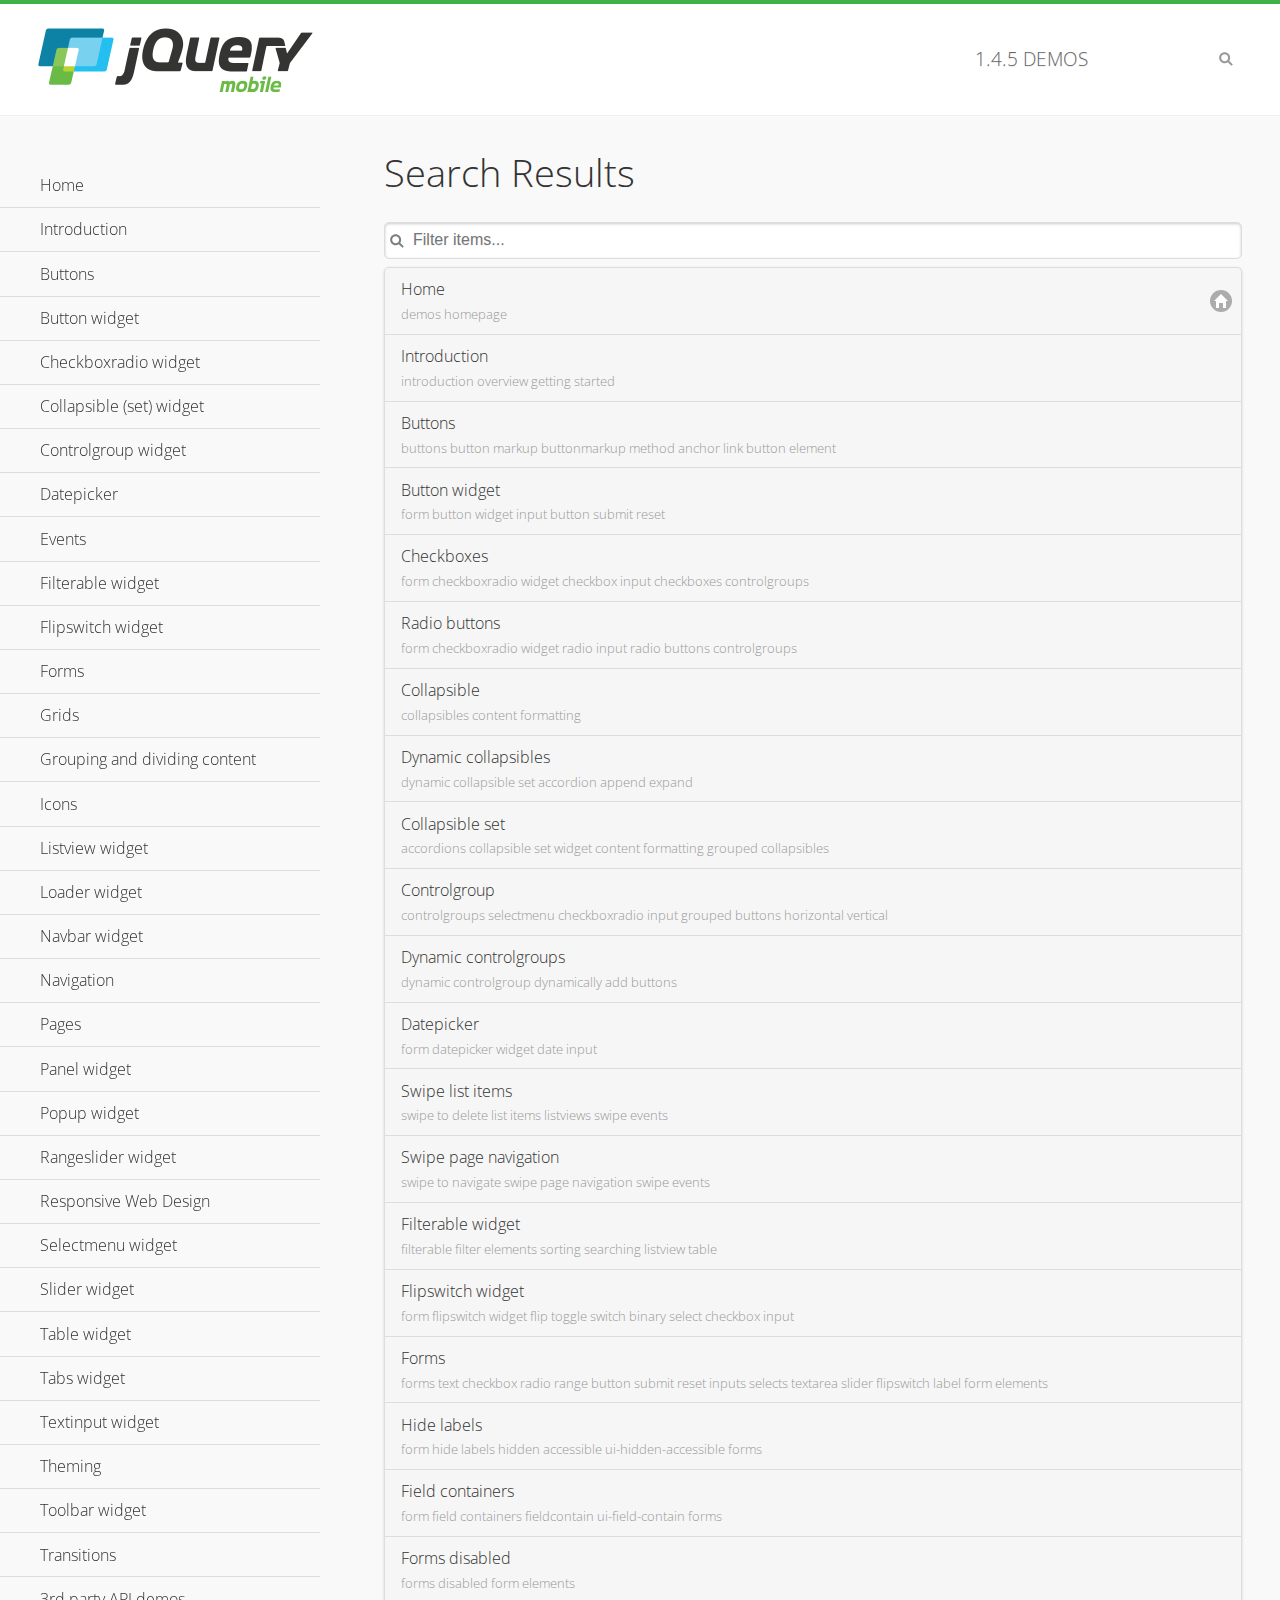
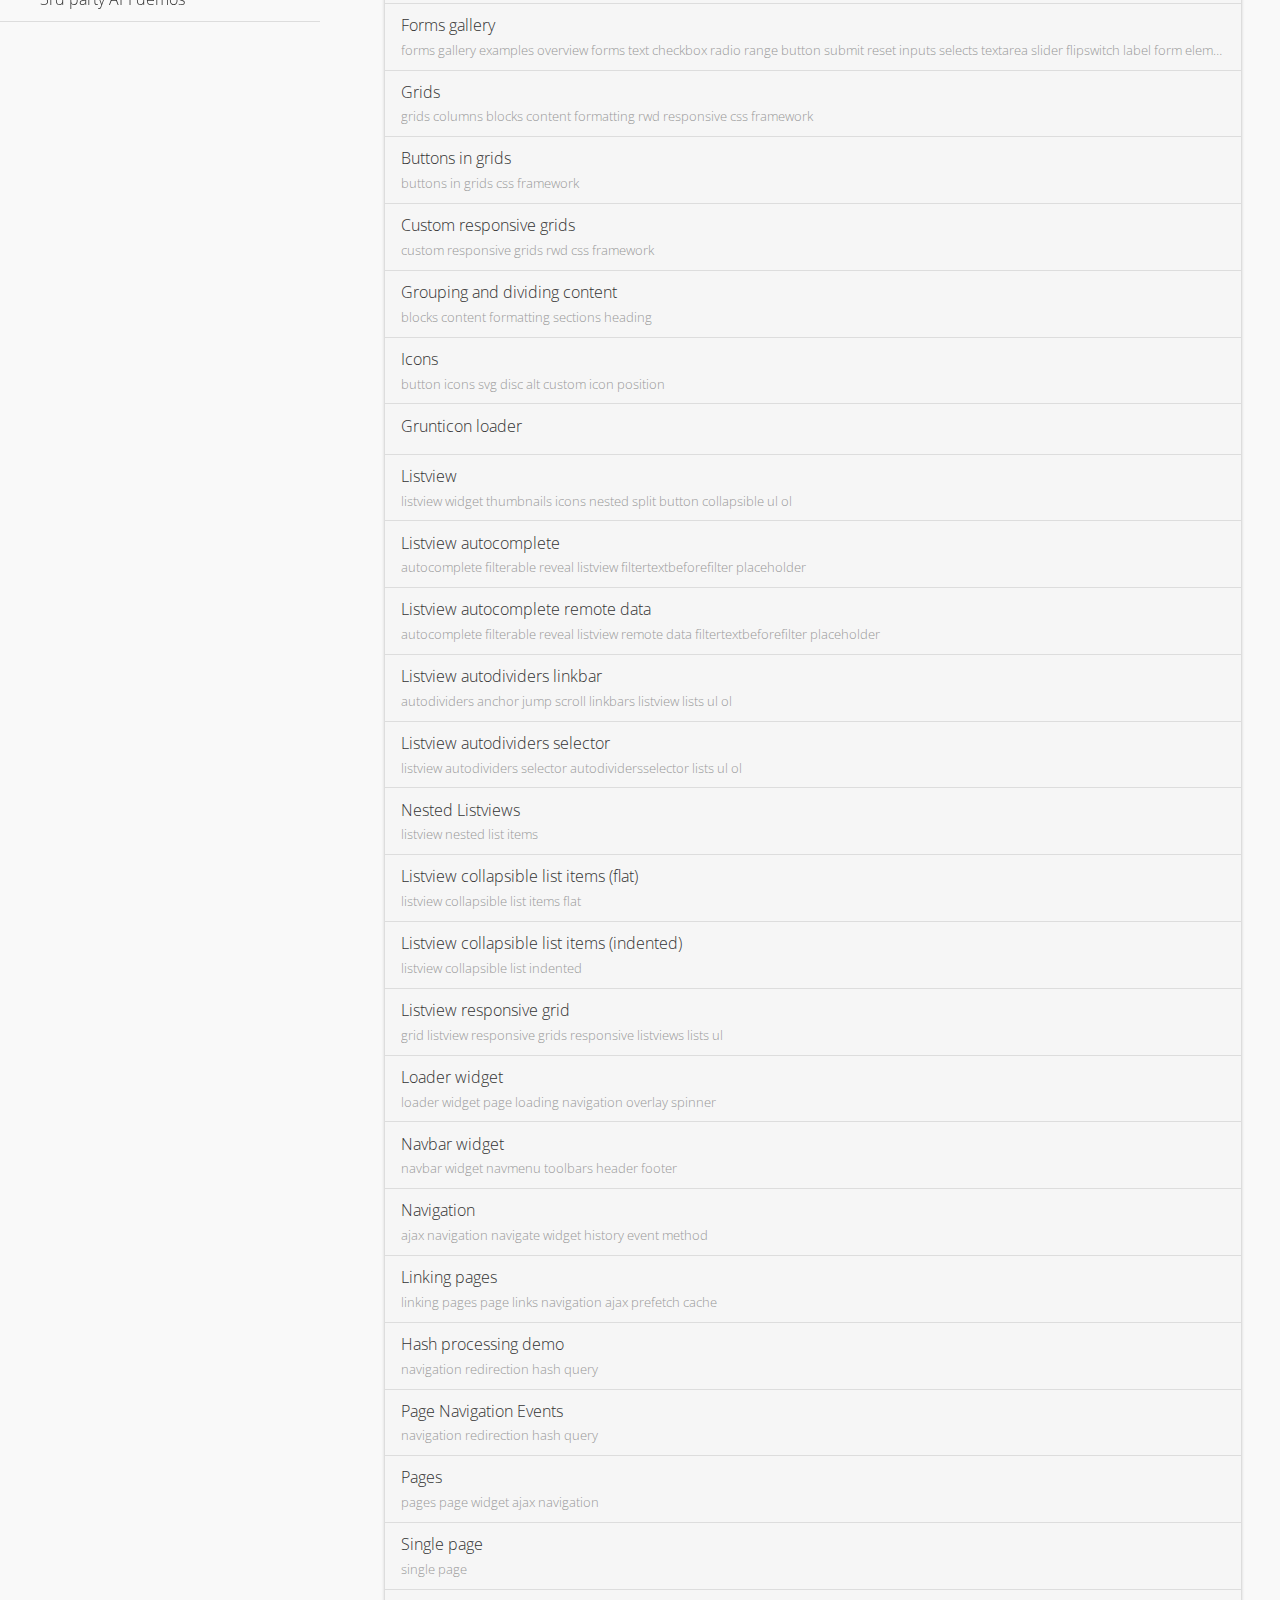
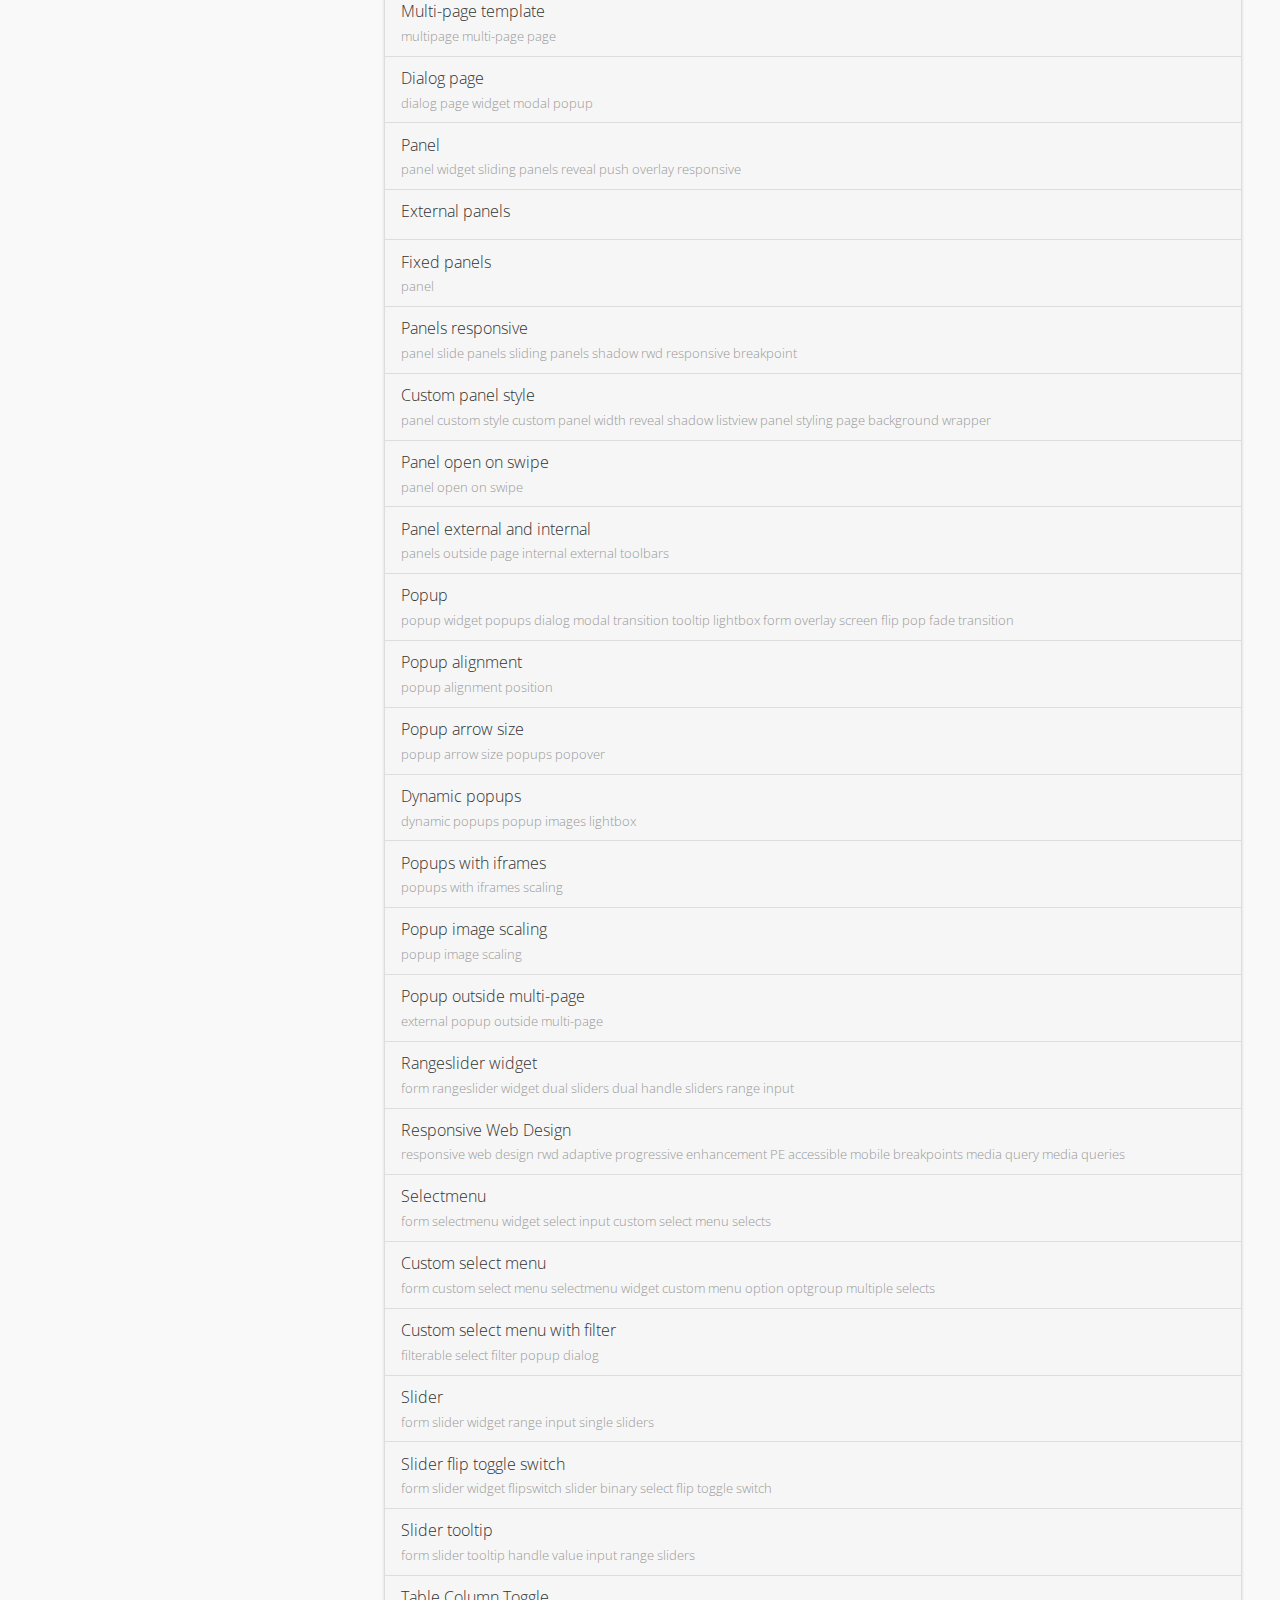
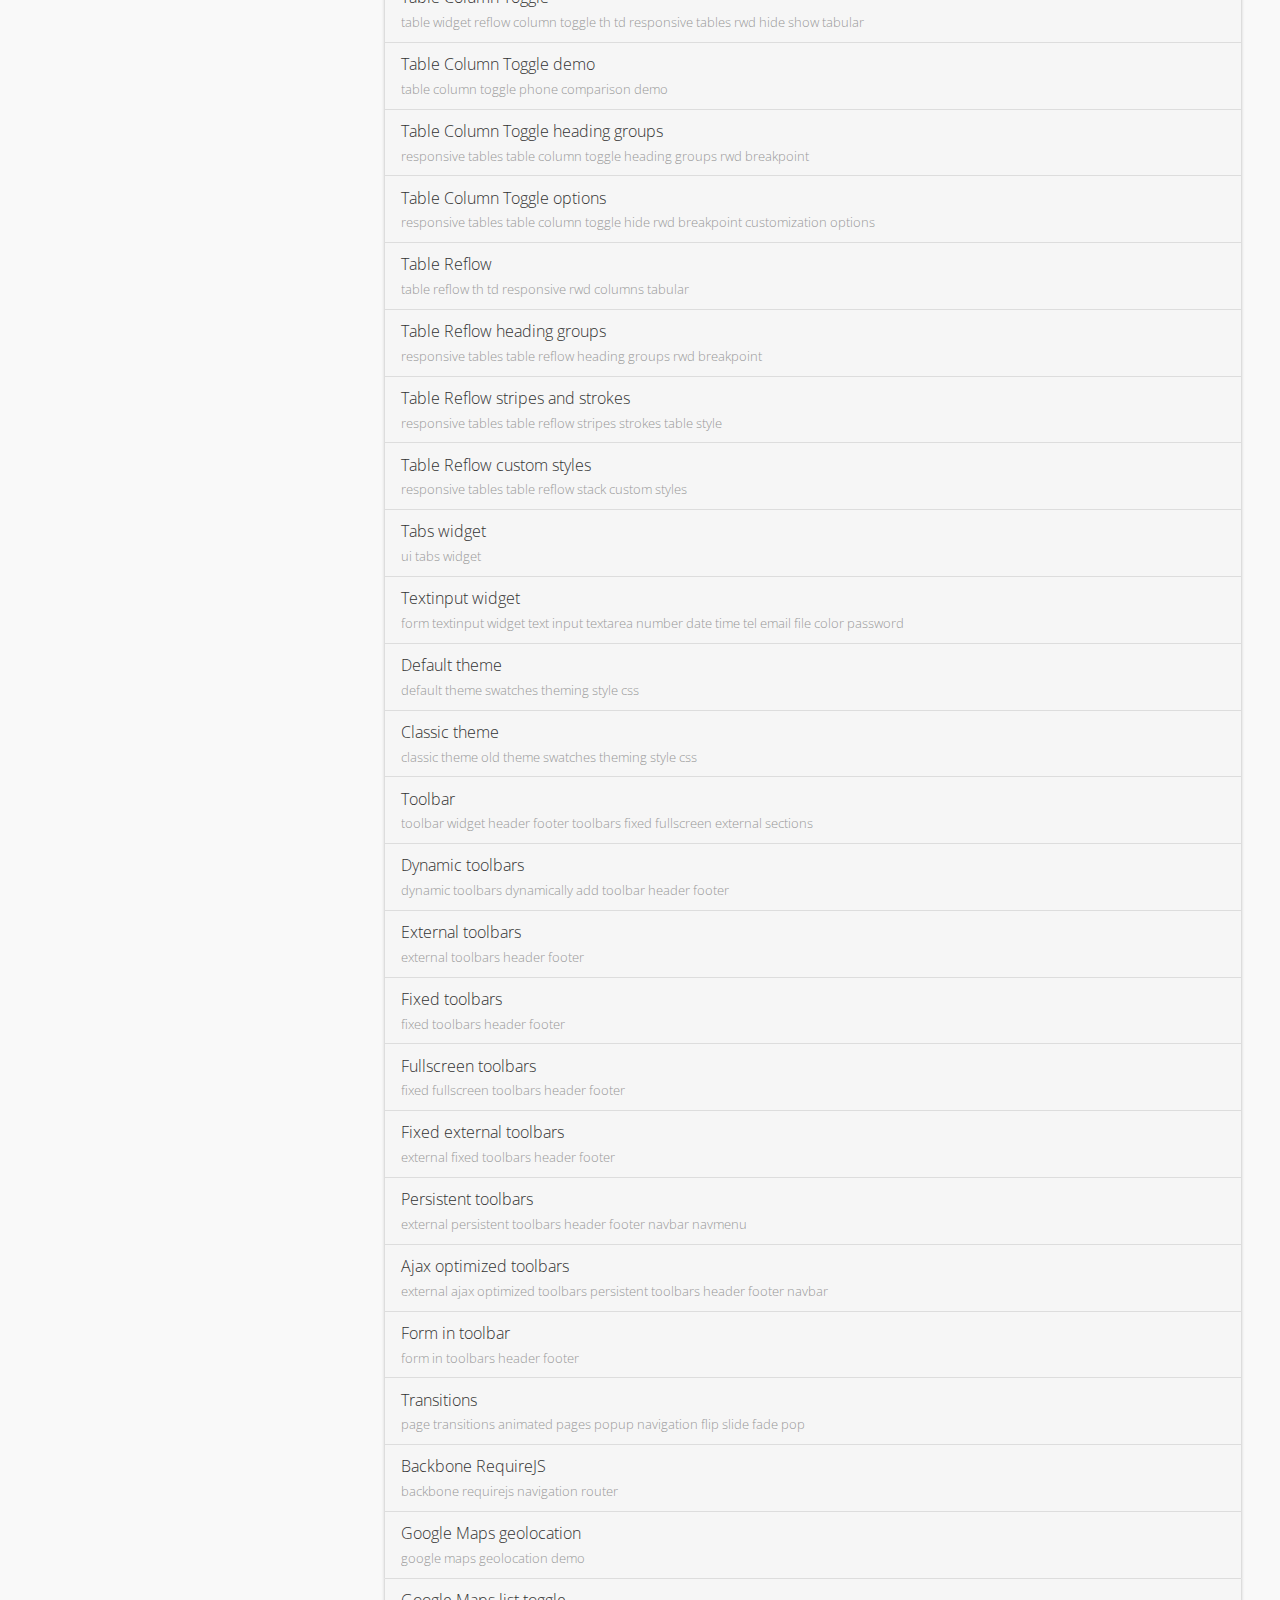
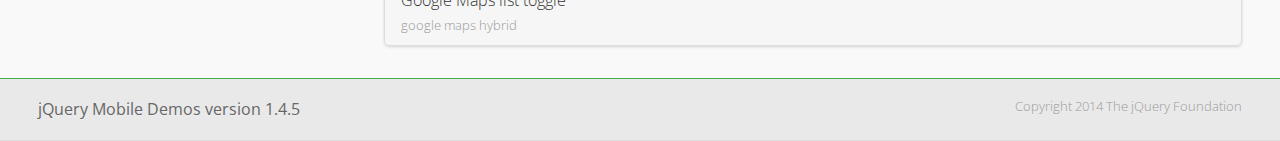
<file: assets/vendors/jquery.mobile-1.4.5/demos/_search/index.html>
<!DOCTYPE html>
<html>
<head>
	<meta charset="utf-8">
	<meta name="viewport" content="width=device-width, initial-scale=1">
	<title>jQuery Mobile Demos</title>
	<link rel="stylesheet" href="../css/themes/default/jquery.mobile-1.4.5.min.css">
	<link rel="stylesheet" href="../_assets/css/jqm-demos.css">
	<link rel="shortcut icon" href="../_assets/favicon.ico">
    <link rel="stylesheet" href="http://fonts.googleapis.com/css?family=Open+Sans:300,400,700">
	<script src="../js/jquery.js"></script>
	<script src="../_assets/js/index.js"></script>
	<script src="../js/jquery.mobile-1.4.5.min.js"></script>

</head>
<body>
<div data-role="page" class="jqm-demos jqm-demos-index jqm-demos-search-results">

	<div data-role="header" class="jqm-header">
		<h2><a href="../" title="jQuery Mobile Demos home"><img src="../_assets/img/jquery-logo.png" alt="jQuery Mobile"></a></h2>
		<p><span class="jqm-version"></span> Demos</p>
		<a href="#" class="jqm-navmenu-link ui-btn ui-btn-icon-notext ui-corner-all ui-icon-bars ui-nodisc-icon ui-alt-icon ui-btn-left">Menu</a>
		<a href="#" class="jqm-search-link ui-btn ui-btn-icon-notext ui-corner-all ui-icon-search ui-nodisc-icon ui-alt-icon ui-btn-right">Search</a>
	</div><!-- /header -->

	<div role="main" class="ui-content jqm-content">

		<h1>Search Results</h1>

        <div class="jqm-search-results-wrap">
	        <ul class="jqm-list jqm-search-results-list">
<li data-filtertext="demos homepage" data-icon="home"><a href=".././">Home</a></li>
<li data-filtertext="introduction overview getting started"><a href="../intro/" data-ajax="false">Introduction</a></li>
<li data-filtertext="buttons button markup buttonmarkup method anchor link button element"><a href="../button-markup/" data-ajax="false">Buttons</a></li>
<li data-filtertext="form button widget input button submit reset"><a href="../button/" data-ajax="false">Button widget</a></li>
<li data-role="collapsible" data-enhanced="true" data-collapsed-icon="carat-d" data-expanded-icon="carat-u" data-iconpos="right" data-inset="false" class="ui-collapsible ui-collapsible-themed-content ui-collapsible-collapsed">
	<h3 class="ui-collapsible-heading ui-collapsible-heading-collapsed">
		<a href="#" class="ui-collapsible-heading-toggle ui-btn ui-btn-icon-right ui-btn-inherit ui-icon-carat-d">
		    Checkboxradio widget<span class="ui-collapsible-heading-status"> click to expand contents</span>
		</a>
	</h3>
	<div class="ui-collapsible-content ui-body-inherit ui-collapsible-content-collapsed" aria-hidden="true">
		<ul>
			<li data-filtertext="form checkboxradio widget checkbox input checkboxes controlgroups"><a href="../checkboxradio-checkbox/" data-ajax="false">Checkboxes</a></li>
			<li data-filtertext="form checkboxradio widget radio input radio buttons controlgroups"><a href="../checkboxradio-radio/" data-ajax="false">Radio buttons</a></li>
		</ul>
	</div>
</li>
<li data-role="collapsible" data-enhanced="true" data-collapsed-icon="carat-d" data-expanded-icon="carat-u" data-iconpos="right" data-inset="false" class="ui-collapsible ui-collapsible-themed-content ui-collapsible-collapsed">
	<h3 class="ui-collapsible-heading ui-collapsible-heading-collapsed">
		<a href="#" class="ui-collapsible-heading-toggle ui-btn ui-btn-icon-right ui-btn-inherit ui-icon-carat-d">
			Collapsible (set) widget<span class="ui-collapsible-heading-status"> click to expand contents</span>
		</a>
	</h3>
	<div class="ui-collapsible-content ui-body-inherit ui-collapsible-content-collapsed" aria-hidden="true">
		<ul>
			<li data-filtertext="collapsibles content formatting"><a href="../collapsible/" data-ajax="false">Collapsible</a></li>
			<li data-filtertext="dynamic collapsible set accordion append expand"><a href="../collapsible-dynamic/" data-ajax="false">Dynamic collapsibles</a></li>
			<li data-filtertext="accordions collapsible set widget content formatting grouped collapsibles"><a href="../collapsibleset/" data-ajax="false">Collapsible set</a></li>
		</ul>
	</div>
</li>
<li data-role="collapsible" data-enhanced="true" data-collapsed-icon="carat-d" data-expanded-icon="carat-u" data-iconpos="right" data-inset="false" class="ui-collapsible ui-collapsible-themed-content ui-collapsible-collapsed">
	<h3 class="ui-collapsible-heading ui-collapsible-heading-collapsed">
		<a href="#" class="ui-collapsible-heading-toggle ui-btn ui-btn-icon-right ui-btn-inherit ui-icon-carat-d">
			Controlgroup widget<span class="ui-collapsible-heading-status"> click to expand contents</span>
		</a>
	</h3>
	<div class="ui-collapsible-content ui-body-inherit ui-collapsible-content-collapsed" aria-hidden="true">
		<ul>
			<li data-filtertext="controlgroups selectmenu checkboxradio input grouped buttons horizontal vertical"><a href="../controlgroup/" data-ajax="false">Controlgroup</a></li>
			<li data-filtertext="dynamic controlgroup dynamically add buttons"><a href="../controlgroup-dynamic/" data-ajax="false">Dynamic controlgroups</a></li>
		</ul>
	</div>
</li>
<li data-filtertext="form datepicker widget date input"><a href="../datepicker/" data-ajax="false">Datepicker</a></li>
<li data-role="collapsible" data-enhanced="true" data-collapsed-icon="carat-d" data-expanded-icon="carat-u" data-iconpos="right" data-inset="false" class="ui-collapsible ui-collapsible-themed-content ui-collapsible-collapsed">
	<h3 class="ui-collapsible-heading ui-collapsible-heading-collapsed">
		<a href="#" class="ui-collapsible-heading-toggle ui-btn ui-btn-icon-right ui-btn-inherit ui-icon-carat-d">
			Events<span class="ui-collapsible-heading-status"> click to expand contents</span>
		</a>
	</h3>
	<div class="ui-collapsible-content ui-body-inherit ui-collapsible-content-collapsed" aria-hidden="true">
		<ul>
			<li data-filtertext="swipe to delete list items listviews swipe events"><a href="../swipe-list/" data-ajax="false">Swipe list items</a></li>
			<li data-filtertext="swipe to navigate swipe page navigation swipe events"><a href="../swipe-page/" data-ajax="false">Swipe page navigation</a></li>
		</ul>
	</div>
</li>
<li data-filtertext="filterable filter elements sorting searching listview table"><a href="../filterable/" data-ajax="false">Filterable widget</a></li>
<li data-filtertext="form flipswitch widget flip toggle switch binary select checkbox input"><a href="../flipswitch/" data-ajax="false">Flipswitch widget</a></li>
<li data-role="collapsible" data-enhanced="true" data-collapsed-icon="carat-d" data-expanded-icon="carat-u" data-iconpos="right" data-inset="false" class="ui-collapsible ui-collapsible-themed-content ui-collapsible-collapsed">
	<h3 class="ui-collapsible-heading ui-collapsible-heading-collapsed">
		<a href="#" class="ui-collapsible-heading-toggle ui-btn ui-btn-icon-right ui-btn-inherit ui-icon-carat-d">
			Forms<span class="ui-collapsible-heading-status"> click to expand contents</span>
		</a>
	</h3>
	<div class="ui-collapsible-content ui-body-inherit ui-collapsible-content-collapsed" aria-hidden="true">
		<ul>
			<li data-filtertext="forms text checkbox radio range button submit reset inputs selects textarea slider flipswitch label form elements"><a href="../forms/" data-ajax="false">Forms</a></li>
			<li data-filtertext="form hide labels hidden accessible ui-hidden-accessible forms"><a href="../forms-label-hidden-accessible/" data-ajax="false">Hide labels</a></li>
			<li data-filtertext="form field containers fieldcontain ui-field-contain forms"><a href="../forms-field-contain/" data-ajax="false">Field containers</a></li>
			<li data-filtertext="forms disabled form elements"><a href="../forms-disabled/" data-ajax="false">Forms disabled</a></li>
			<li data-filtertext="forms gallery examples overview forms text checkbox radio range button submit reset inputs selects textarea slider flipswitch label form elements"><a href="../forms-gallery/" data-ajax="false">Forms gallery</a></li>
		</ul>
	</div>
</li>
<li data-role="collapsible" data-enhanced="true" data-collapsed-icon="carat-d" data-expanded-icon="carat-u" data-iconpos="right" data-inset="false" class="ui-collapsible ui-collapsible-themed-content ui-collapsible-collapsed">
	<h3 class="ui-collapsible-heading ui-collapsible-heading-collapsed">
		<a href="#" class="ui-collapsible-heading-toggle ui-btn ui-btn-icon-right ui-btn-inherit ui-icon-carat-d">
			Grids<span class="ui-collapsible-heading-status"> click to expand contents</span>
		</a>
	</h3>
	<div class="ui-collapsible-content ui-body-inherit ui-collapsible-content-collapsed" aria-hidden="true">
		<ul>
			<li data-filtertext="grids columns blocks content formatting rwd responsive css framework"><a href="../grids/" data-ajax="false">Grids</a></li>
			<li data-filtertext="buttons in grids css framework"><a href="../grids-buttons/" data-ajax="false">Buttons in grids</a></li>
			<li data-filtertext="custom responsive grids rwd css framework"><a href="../grids-custom-responsive/" data-ajax="false">Custom responsive grids</a></li>
		</ul>
	</div>
</li>
<li data-filtertext="blocks content formatting sections heading"><a href="../body-bar-classes/" data-ajax="false">Grouping and dividing content</a></li>
<li data-role="collapsible" data-enhanced="true" data-collapsed-icon="carat-d" data-expanded-icon="carat-u" data-iconpos="right" data-inset="false" class="ui-collapsible ui-collapsible-themed-content ui-collapsible-collapsed">
	<h3 class="ui-collapsible-heading ui-collapsible-heading-collapsed">
		<a href="#" class="ui-collapsible-heading-toggle ui-btn ui-btn-icon-right ui-btn-inherit ui-icon-carat-d">
			Icons<span class="ui-collapsible-heading-status"> click to expand contents</span>
		</a>
	</h3>
	<div class="ui-collapsible-content ui-body-inherit ui-collapsible-content-collapsed" aria-hidden="true">
		<ul>
			<li data-filtertext="button icons svg disc alt custom icon position"><a href="../icons/" data-ajax="false">Icons</a></li>
			<li data-filtertext=""><a href="../icons-grunticon/" data-ajax="false">Grunticon loader</a></li>
		</ul>
	</div>
</li>
<li data-role="collapsible" data-enhanced="true" data-collapsed-icon="carat-d" data-expanded-icon="carat-u" data-iconpos="right" data-inset="false" class="ui-collapsible ui-collapsible-themed-content ui-collapsible-collapsed">
	<h3 class="ui-collapsible-heading ui-collapsible-heading-collapsed">
		<a href="#" class="ui-collapsible-heading-toggle ui-btn ui-btn-icon-right ui-btn-inherit ui-icon-carat-d">
			Listview widget<span class="ui-collapsible-heading-status"> click to expand contents</span>
		</a>
	</h3>
	<div class="ui-collapsible-content ui-body-inherit ui-collapsible-content-collapsed" aria-hidden="true">
		<ul>
			<li data-filtertext="listview widget thumbnails icons nested split button collapsible ul ol"><a href="../listview/" data-ajax="false">Listview</a></li>
			<li data-filtertext="autocomplete filterable reveal listview filtertextbeforefilter placeholder"><a href="../listview-autocomplete/" data-ajax="false">Listview autocomplete</a></li>
			<li data-filtertext="autocomplete filterable reveal listview remote data filtertextbeforefilter placeholder"><a href="../listview-autocomplete-remote/" data-ajax="false">Listview autocomplete remote data</a></li>
			<li data-filtertext="autodividers anchor jump scroll linkbars listview lists ul ol"><a href="../listview-autodividers-linkbar/" data-ajax="false">Listview autodividers linkbar</a></li>
			<li data-filtertext="listview autodividers selector autodividersselector lists ul ol"><a href="../listview-autodividers-selector/" data-ajax="false">Listview autodividers selector</a></li>
			<li data-filtertext="listview nested list items"><a href="../listview-nested-lists/" data-ajax="false">Nested Listviews</a></li>
			<li data-filtertext="listview collapsible list items flat"><a href="../listview-collapsible-item-flat/" data-ajax="false">Listview collapsible list items (flat)</a></li>
			<li data-filtertext="listview collapsible list indented"><a href="../listview-collapsible-item-indented/" data-ajax="false">Listview collapsible list items (indented)</a></li>
			<li data-filtertext="grid listview responsive grids responsive listviews lists ul"><a href="../listview-grid/" data-ajax="false">Listview responsive grid</a></li>
		</ul>
	</div>
</li>
<li data-filtertext="loader widget page loading navigation overlay spinner"><a href="../loader/" data-ajax="false">Loader widget</a></li>
<li data-filtertext="navbar widget navmenu toolbars header footer"><a href="../navbar/" data-ajax="false">Navbar widget</a></li>
<li data-role="collapsible" data-enhanced="true" data-collapsed-icon="carat-d" data-expanded-icon="carat-u" data-iconpos="right" data-inset="false" class="ui-collapsible ui-collapsible-themed-content ui-collapsible-collapsed">
	<h3 class="ui-collapsible-heading ui-collapsible-heading-collapsed">
		<a href="#" class="ui-collapsible-heading-toggle ui-btn ui-btn-icon-right ui-btn-inherit ui-icon-carat-d">
			Navigation<span class="ui-collapsible-heading-status"> click to expand contents</span>
		</a>
	</h3>
	<div class="ui-collapsible-content ui-body-inherit ui-collapsible-content-collapsed" aria-hidden="true">
		<ul>
			<li data-filtertext="ajax navigation navigate widget history event method"><a href="../navigation/" data-ajax="false">Navigation</a></li>
			<li data-filtertext="linking pages page links navigation ajax prefetch cache"><a href="../navigation-linking-pages/" data-ajax="false">Linking pages</a></li>
			<!-- <li data-filtertext="php redirect server redirection server-side navigation"><a href="../navigation-php-redirect/" data-ajax="false">PHP redirect demo</a></li>-->
			<li data-filtertext="navigation redirection hash query"><a href="../navigation-hash-processing/" data-ajax="false">Hash processing demo</a></li>
			<li data-filtertext="navigation redirection hash query"><a href="../page-events/" data-ajax="false">Page Navigation Events</a></li>
		</ul>
	</div>
</li>
<li data-role="collapsible" data-enhanced="true" data-collapsed-icon="carat-d" data-expanded-icon="carat-u" data-iconpos="right" data-inset="false" class="ui-collapsible ui-collapsible-themed-content ui-collapsible-collapsed">
	<h3 class="ui-collapsible-heading ui-collapsible-heading-collapsed">
		<a href="#" class="ui-collapsible-heading-toggle ui-btn ui-btn-icon-right ui-btn-inherit ui-icon-carat-d">
			Pages<span class="ui-collapsible-heading-status"> click to expand contents</span>
		</a>
	</h3>
	<div class="ui-collapsible-content ui-body-inherit ui-collapsible-content-collapsed" aria-hidden="true">
		<ul>
			<li data-filtertext="pages page widget ajax navigation"><a href="../pages/" data-ajax="false">Pages</a></li>
			<li data-filtertext="single page"><a href="../pages-single-page/" data-ajax="false">Single page</a></li>
			<li data-filtertext="multipage multi-page page"><a href="../pages-multi-page/" data-ajax="false">Multi-page template</a></li>
			<li data-filtertext="dialog page widget modal popup"><a href="../pages-dialog/" data-ajax="false">Dialog page</a></li>
		</ul>
	</div>
</li>
<li data-role="collapsible" data-enhanced="true" data-collapsed-icon="carat-d" data-expanded-icon="carat-u" data-iconpos="right" data-inset="false" class="ui-collapsible ui-collapsible-themed-content ui-collapsible-collapsed">
	<h3 class="ui-collapsible-heading ui-collapsible-heading-collapsed">
		<a href="#" class="ui-collapsible-heading-toggle ui-btn ui-btn-icon-right ui-btn-inherit ui-icon-carat-d">
			Panel widget<span class="ui-collapsible-heading-status"> click to expand contents</span>
		</a>
	</h3>
	<div class="ui-collapsible-content ui-body-inherit ui-collapsible-content-collapsed" aria-hidden="true">
		<ul>
			<li data-filtertext="panel widget sliding panels reveal push overlay responsive"><a href="../panel/" data-ajax="false">Panel</a></li>
			<li data-filtertext=""><a href="../panel-external/" data-ajax="false">External panels</a></li>
			<li data-filtertext="panel "><a href="../panel-fixed/" data-ajax="false">Fixed panels</a></li>
			<li data-filtertext="panel slide panels sliding panels shadow rwd responsive breakpoint"><a href="../panel-responsive/" data-ajax="false">Panels responsive</a></li>
			<li data-filtertext="panel custom style custom panel width reveal shadow listview panel styling page background wrapper"><a href="../panel-styling/" data-ajax="false">Custom panel style</a></li>
			<li data-filtertext="panel open on swipe"><a href="../panel-swipe-open/" data-ajax="false">Panel open on swipe</a></li>
			<li data-filtertext="panels outside page internal external toolbars"><a href="../panel-external-internal/" data-ajax="false">Panel external and internal</a></li>
		</ul>
	</div>
</li>
<li data-role="collapsible" data-enhanced="true" data-collapsed-icon="carat-d" data-expanded-icon="carat-u" data-iconpos="right" data-inset="false" class="ui-collapsible ui-collapsible-themed-content ui-collapsible-collapsed">
	<h3 class="ui-collapsible-heading ui-collapsible-heading-collapsed">
		<a href="#" class="ui-collapsible-heading-toggle ui-btn ui-btn-icon-right ui-btn-inherit ui-icon-carat-d">
			Popup widget<span class="ui-collapsible-heading-status"> click to expand contents</span>
		</a>
	</h3>
	<div class="ui-collapsible-content ui-body-inherit ui-collapsible-content-collapsed" aria-hidden="true">
		<ul>
			<li data-filtertext="popup widget popups dialog modal transition tooltip lightbox form overlay screen flip pop fade transition"><a href="../popup/" data-ajax="false">Popup</a></li>
			<li data-filtertext="popup alignment position"><a href="../popup-alignment/" data-ajax="false">Popup alignment</a></li>
			<li data-filtertext="popup arrow size popups popover"><a href="../popup-arrow-size/" data-ajax="false">Popup arrow size</a></li>
			<li data-filtertext="dynamic popups popup images lightbox"><a href="../popup-dynamic/" data-ajax="false">Dynamic popups</a></li>
			<li data-filtertext="popups with iframes scaling"><a href="../popup-iframe/" data-ajax="false">Popups with iframes</a></li>
			<li data-filtertext="popup image scaling"><a href="../popup-image-scaling/" data-ajax="false">Popup image scaling</a></li>
			<li data-filtertext="external popup outside multi-page"><a href="../popup-outside-multipage/" data-ajax="false">Popup outside multi-page</a></li>
		</ul>
	</div>
</li>
<li data-filtertext="form rangeslider widget dual sliders dual handle sliders range input"><a href="../rangeslider/" data-ajax="false">Rangeslider widget</a></li>
<li data-filtertext="responsive web design rwd adaptive progressive enhancement PE accessible mobile breakpoints media query media queries"><a href="../rwd/" data-ajax="false">Responsive Web Design</a></li>
<li data-role="collapsible" data-enhanced="true" data-collapsed-icon="carat-d" data-expanded-icon="carat-u" data-iconpos="right" data-inset="false" class="ui-collapsible ui-collapsible-themed-content ui-collapsible-collapsed">
	<h3 class="ui-collapsible-heading ui-collapsible-heading-collapsed">
		<a href="#" class="ui-collapsible-heading-toggle ui-btn ui-btn-icon-right ui-btn-inherit ui-icon-carat-d">
			Selectmenu widget<span class="ui-collapsible-heading-status"> click to expand contents</span>
		</a>
	</h3>
	<div class="ui-collapsible-content ui-body-inherit ui-collapsible-content-collapsed" aria-hidden="true">
		<ul>
			<li data-filtertext="form selectmenu widget select input custom select menu selects"><a href="../selectmenu/" data-ajax="false">Selectmenu</a></li>
			<li data-filtertext="form custom select menu selectmenu widget custom menu option optgroup multiple selects"><a href="../selectmenu-custom/" data-ajax="false">Custom select menu</a></li>
			<li data-filtertext="filterable select filter popup dialog"><a href="../selectmenu-custom-filter/" data-ajax="false">Custom select menu with filter</a></li>
		</ul>
	</div>
</li>
<li data-role="collapsible" data-enhanced="true" data-collapsed-icon="carat-d" data-expanded-icon="carat-u" data-iconpos="right" data-inset="false" class="ui-collapsible ui-collapsible-themed-content ui-collapsible-collapsed">
	<h3 class="ui-collapsible-heading ui-collapsible-heading-collapsed">
		<a href="#" class="ui-collapsible-heading-toggle ui-btn ui-btn-icon-right ui-btn-inherit ui-icon-carat-d">
			Slider widget<span class="ui-collapsible-heading-status"> click to expand contents</span>
		</a>
	</h3>
	<div class="ui-collapsible-content ui-body-inherit ui-collapsible-content-collapsed" aria-hidden="true">
		<ul>
			<li data-filtertext="form slider widget range input single sliders"><a href="../slider/" data-ajax="false">Slider</a></li>
			<li data-filtertext="form slider widget flipswitch slider binary select flip toggle switch"><a href="../slider-flipswitch/" data-ajax="false">Slider flip toggle switch</a></li>
			<li data-filtertext="form slider tooltip handle value input range sliders"><a href="../slider-tooltip/" data-ajax="false">Slider tooltip</a></li>
		</ul>
	</div>
</li>
<li data-role="collapsible" data-enhanced="true" data-collapsed-icon="carat-d" data-expanded-icon="carat-u" data-iconpos="right" data-inset="false" class="ui-collapsible ui-collapsible-themed-content ui-collapsible-collapsed">
	<h3 class="ui-collapsible-heading ui-collapsible-heading-collapsed">
		<a href="#" class="ui-collapsible-heading-toggle ui-btn ui-btn-icon-right ui-btn-inherit ui-icon-carat-d">
			Table widget<span class="ui-collapsible-heading-status"> click to expand contents</span>
		</a>
	</h3>
	<div class="ui-collapsible-content ui-body-inherit ui-collapsible-content-collapsed" aria-hidden="true">
		<ul>
			<li data-filtertext="table widget reflow column toggle th td responsive tables rwd hide show tabular"><a href="../table-column-toggle/" data-ajax="false">Table Column Toggle</a></li>
			<li data-filtertext="table column toggle phone comparison demo"><a href="../table-column-toggle-example/" data-ajax="false">Table Column Toggle demo</a></li>
			<li data-filtertext="responsive tables table column toggle heading groups rwd breakpoint"><a href="../table-column-toggle-heading-groups/" data-ajax="false">Table Column Toggle heading groups</a></li>
			<li data-filtertext="responsive tables table column toggle hide rwd breakpoint customization options"><a href="../table-column-toggle-options/" data-ajax="false">Table Column Toggle options</a></li>
			<li data-filtertext="table reflow th td responsive rwd columns tabular"><a href="../table-reflow/" data-ajax="false">Table Reflow</a></li>
			<li data-filtertext="responsive tables table reflow heading groups rwd breakpoint"><a href="../table-reflow-heading-groups/" data-ajax="false">Table Reflow heading groups</a></li>
			<li data-filtertext="responsive tables table reflow stripes strokes table style"><a href="../table-reflow-stripes-strokes/" data-ajax="false">Table Reflow stripes and strokes</a></li>
			<li data-filtertext="responsive tables table reflow stack custom styles"><a href="../table-reflow-styling/" data-ajax="false">Table Reflow custom styles</a></li>
		</ul>
	</div>
</li>
<li data-filtertext="ui tabs widget"><a href="../tabs/" data-ajax="false">Tabs widget</a></li>
<li data-filtertext="form textinput widget text input textarea number date time tel email file color password"><a href="../textinput/" data-ajax="false">Textinput widget</a></li>
<li data-role="collapsible" data-enhanced="true" data-collapsed-icon="carat-d" data-expanded-icon="carat-u" data-iconpos="right" data-inset="false" class="ui-collapsible ui-collapsible-themed-content ui-collapsible-collapsed">
	<h3 class="ui-collapsible-heading ui-collapsible-heading-collapsed">
		<a href="#" class="ui-collapsible-heading-toggle ui-btn ui-btn-icon-right ui-btn-inherit ui-icon-carat-d">
			Theming<span class="ui-collapsible-heading-status"> click to expand contents</span>
		</a>
	</h3>
	<div class="ui-collapsible-content ui-body-inherit ui-collapsible-content-collapsed" aria-hidden="true">
		<ul>
			<li data-filtertext="default theme swatches theming style css"><a href="../theme-default/" data-ajax="false">Default theme</a></li>
			<li data-filtertext="classic theme old theme swatches theming style css"><a href="../theme-classic/" data-ajax="false">Classic theme</a></li>
		</ul>
	</div>
</li>
<li data-role="collapsible" data-enhanced="true" data-collapsed-icon="carat-d" data-expanded-icon="carat-u" data-iconpos="right" data-inset="false" class="ui-collapsible ui-collapsible-themed-content ui-collapsible-collapsed">
	<h3 class="ui-collapsible-heading ui-collapsible-heading-collapsed">
		<a href="#" class="ui-collapsible-heading-toggle ui-btn ui-btn-icon-right ui-btn-inherit ui-icon-carat-d">
			Toolbar widget<span class="ui-collapsible-heading-status"> click to expand contents</span>
		</a>
	</h3>
	<div class="ui-collapsible-content ui-body-inherit ui-collapsible-content-collapsed" aria-hidden="true">
		<ul>
			<li data-filtertext="toolbar widget header footer toolbars fixed fullscreen external sections"><a href="../toolbar/" data-ajax="false">Toolbar</a></li>
			<li data-filtertext="dynamic toolbars dynamically add toolbar header footer"><a href="../toolbar-dynamic/" data-ajax="false">Dynamic toolbars</a></li>
			<li data-filtertext="external toolbars header footer"><a href="../toolbar-external/" data-ajax="false">External toolbars</a></li>
			<li data-filtertext="fixed toolbars header footer"><a href="../toolbar-fixed/" data-ajax="false">Fixed toolbars</a></li>
			<li data-filtertext="fixed fullscreen toolbars header footer"><a href="../toolbar-fixed-fullscreen/" data-ajax="false">Fullscreen toolbars</a></li>
			<li data-filtertext="external fixed toolbars header footer"><a href="../toolbar-fixed-external/" data-ajax="false">Fixed external toolbars</a></li>
			<li data-filtertext="external persistent toolbars header footer navbar navmenu"><a href="../toolbar-fixed-persistent/" data-ajax="false">Persistent toolbars</a></li>
			<li data-filtertext="external ajax optimized toolbars persistent toolbars header footer navbar"><a href="../toolbar-fixed-persistent-optimized/" data-ajax="false">Ajax optimized toolbars</a></li>
			<li data-filtertext="form in toolbars header footer"><a href="../toolbar-fixed-forms/" data-ajax="false">Form in toolbar</a></li>
		</ul>
	</div>
</li>
<li data-filtertext="page transitions animated pages popup navigation flip slide fade pop"><a href="../transitions/" data-ajax="false">Transitions</a></li>
<li data-role="collapsible" data-enhanced="true" data-collapsed-icon="carat-d" data-expanded-icon="carat-u" data-iconpos="right" data-inset="false" class="ui-collapsible ui-collapsible-themed-content ui-collapsible-collapsed">
	<h3 class="ui-collapsible-heading ui-collapsible-heading-collapsed">
		<a href="#" class="ui-collapsible-heading-toggle ui-btn ui-btn-icon-right ui-btn-inherit ui-icon-carat-d">
			3rd party API demos<span class="ui-collapsible-heading-status"> click to expand contents</span>
		</a>
	</h3>
	<div class="ui-collapsible-content ui-body-inherit ui-collapsible-content-collapsed" aria-hidden="true">
		<ul>
			<li data-filtertext="backbone requirejs navigation router"><a href="../backbone-requirejs/" data-ajax="false">Backbone RequireJS</a></li>
			<li data-filtertext="google maps geolocation demo"><a href="../map-geolocation/" data-ajax="false">Google Maps geolocation</a></li>
			<li data-filtertext="google maps hybrid"><a href="../map-list-toggle/" data-ajax="false">Google Maps list toggle</a></li>
		</ul>
	</div>
</li>



	        </ul>
	    </div>

	</div><!-- /content -->
	    <div data-role="panel" class="jqm-navmenu-panel" data-position="left" data-display="overlay" data-theme="a">
	    	<ul class="jqm-list ui-alt-icon ui-nodisc-icon">
<li data-filtertext="demos homepage" data-icon="home"><a href=".././">Home</a></li>
<li data-filtertext="introduction overview getting started"><a href="../intro/" data-ajax="false">Introduction</a></li>
<li data-filtertext="buttons button markup buttonmarkup method anchor link button element"><a href="../button-markup/" data-ajax="false">Buttons</a></li>
<li data-filtertext="form button widget input button submit reset"><a href="../button/" data-ajax="false">Button widget</a></li>
<li data-role="collapsible" data-enhanced="true" data-collapsed-icon="carat-d" data-expanded-icon="carat-u" data-iconpos="right" data-inset="false" class="ui-collapsible ui-collapsible-themed-content ui-collapsible-collapsed">
	<h3 class="ui-collapsible-heading ui-collapsible-heading-collapsed">
		<a href="#" class="ui-collapsible-heading-toggle ui-btn ui-btn-icon-right ui-btn-inherit ui-icon-carat-d">
		    Checkboxradio widget<span class="ui-collapsible-heading-status"> click to expand contents</span>
		</a>
	</h3>
	<div class="ui-collapsible-content ui-body-inherit ui-collapsible-content-collapsed" aria-hidden="true">
		<ul>
			<li data-filtertext="form checkboxradio widget checkbox input checkboxes controlgroups"><a href="../checkboxradio-checkbox/" data-ajax="false">Checkboxes</a></li>
			<li data-filtertext="form checkboxradio widget radio input radio buttons controlgroups"><a href="../checkboxradio-radio/" data-ajax="false">Radio buttons</a></li>
		</ul>
	</div>
</li>
<li data-role="collapsible" data-enhanced="true" data-collapsed-icon="carat-d" data-expanded-icon="carat-u" data-iconpos="right" data-inset="false" class="ui-collapsible ui-collapsible-themed-content ui-collapsible-collapsed">
	<h3 class="ui-collapsible-heading ui-collapsible-heading-collapsed">
		<a href="#" class="ui-collapsible-heading-toggle ui-btn ui-btn-icon-right ui-btn-inherit ui-icon-carat-d">
			Collapsible (set) widget<span class="ui-collapsible-heading-status"> click to expand contents</span>
		</a>
	</h3>
	<div class="ui-collapsible-content ui-body-inherit ui-collapsible-content-collapsed" aria-hidden="true">
		<ul>
			<li data-filtertext="collapsibles content formatting"><a href="../collapsible/" data-ajax="false">Collapsible</a></li>
			<li data-filtertext="dynamic collapsible set accordion append expand"><a href="../collapsible-dynamic/" data-ajax="false">Dynamic collapsibles</a></li>
			<li data-filtertext="accordions collapsible set widget content formatting grouped collapsibles"><a href="../collapsibleset/" data-ajax="false">Collapsible set</a></li>
		</ul>
	</div>
</li>
<li data-role="collapsible" data-enhanced="true" data-collapsed-icon="carat-d" data-expanded-icon="carat-u" data-iconpos="right" data-inset="false" class="ui-collapsible ui-collapsible-themed-content ui-collapsible-collapsed">
	<h3 class="ui-collapsible-heading ui-collapsible-heading-collapsed">
		<a href="#" class="ui-collapsible-heading-toggle ui-btn ui-btn-icon-right ui-btn-inherit ui-icon-carat-d">
			Controlgroup widget<span class="ui-collapsible-heading-status"> click to expand contents</span>
		</a>
	</h3>
	<div class="ui-collapsible-content ui-body-inherit ui-collapsible-content-collapsed" aria-hidden="true">
		<ul>
			<li data-filtertext="controlgroups selectmenu checkboxradio input grouped buttons horizontal vertical"><a href="../controlgroup/" data-ajax="false">Controlgroup</a></li>
			<li data-filtertext="dynamic controlgroup dynamically add buttons"><a href="../controlgroup-dynamic/" data-ajax="false">Dynamic controlgroups</a></li>
		</ul>
	</div>
</li>
<li data-filtertext="form datepicker widget date input"><a href="../datepicker/" data-ajax="false">Datepicker</a></li>
<li data-role="collapsible" data-enhanced="true" data-collapsed-icon="carat-d" data-expanded-icon="carat-u" data-iconpos="right" data-inset="false" class="ui-collapsible ui-collapsible-themed-content ui-collapsible-collapsed">
	<h3 class="ui-collapsible-heading ui-collapsible-heading-collapsed">
		<a href="#" class="ui-collapsible-heading-toggle ui-btn ui-btn-icon-right ui-btn-inherit ui-icon-carat-d">
			Events<span class="ui-collapsible-heading-status"> click to expand contents</span>
		</a>
	</h3>
	<div class="ui-collapsible-content ui-body-inherit ui-collapsible-content-collapsed" aria-hidden="true">
		<ul>
			<li data-filtertext="swipe to delete list items listviews swipe events"><a href="../swipe-list/" data-ajax="false">Swipe list items</a></li>
			<li data-filtertext="swipe to navigate swipe page navigation swipe events"><a href="../swipe-page/" data-ajax="false">Swipe page navigation</a></li>
		</ul>
	</div>
</li>
<li data-filtertext="filterable filter elements sorting searching listview table"><a href="../filterable/" data-ajax="false">Filterable widget</a></li>
<li data-filtertext="form flipswitch widget flip toggle switch binary select checkbox input"><a href="../flipswitch/" data-ajax="false">Flipswitch widget</a></li>
<li data-role="collapsible" data-enhanced="true" data-collapsed-icon="carat-d" data-expanded-icon="carat-u" data-iconpos="right" data-inset="false" class="ui-collapsible ui-collapsible-themed-content ui-collapsible-collapsed">
	<h3 class="ui-collapsible-heading ui-collapsible-heading-collapsed">
		<a href="#" class="ui-collapsible-heading-toggle ui-btn ui-btn-icon-right ui-btn-inherit ui-icon-carat-d">
			Forms<span class="ui-collapsible-heading-status"> click to expand contents</span>
		</a>
	</h3>
	<div class="ui-collapsible-content ui-body-inherit ui-collapsible-content-collapsed" aria-hidden="true">
		<ul>
			<li data-filtertext="forms text checkbox radio range button submit reset inputs selects textarea slider flipswitch label form elements"><a href="../forms/" data-ajax="false">Forms</a></li>
			<li data-filtertext="form hide labels hidden accessible ui-hidden-accessible forms"><a href="../forms-label-hidden-accessible/" data-ajax="false">Hide labels</a></li>
			<li data-filtertext="form field containers fieldcontain ui-field-contain forms"><a href="../forms-field-contain/" data-ajax="false">Field containers</a></li>
			<li data-filtertext="forms disabled form elements"><a href="../forms-disabled/" data-ajax="false">Forms disabled</a></li>
			<li data-filtertext="forms gallery examples overview forms text checkbox radio range button submit reset inputs selects textarea slider flipswitch label form elements"><a href="../forms-gallery/" data-ajax="false">Forms gallery</a></li>
		</ul>
	</div>
</li>
<li data-role="collapsible" data-enhanced="true" data-collapsed-icon="carat-d" data-expanded-icon="carat-u" data-iconpos="right" data-inset="false" class="ui-collapsible ui-collapsible-themed-content ui-collapsible-collapsed">
	<h3 class="ui-collapsible-heading ui-collapsible-heading-collapsed">
		<a href="#" class="ui-collapsible-heading-toggle ui-btn ui-btn-icon-right ui-btn-inherit ui-icon-carat-d">
			Grids<span class="ui-collapsible-heading-status"> click to expand contents</span>
		</a>
	</h3>
	<div class="ui-collapsible-content ui-body-inherit ui-collapsible-content-collapsed" aria-hidden="true">
		<ul>
			<li data-filtertext="grids columns blocks content formatting rwd responsive css framework"><a href="../grids/" data-ajax="false">Grids</a></li>
			<li data-filtertext="buttons in grids css framework"><a href="../grids-buttons/" data-ajax="false">Buttons in grids</a></li>
			<li data-filtertext="custom responsive grids rwd css framework"><a href="../grids-custom-responsive/" data-ajax="false">Custom responsive grids</a></li>
		</ul>
	</div>
</li>
<li data-filtertext="blocks content formatting sections heading"><a href="../body-bar-classes/" data-ajax="false">Grouping and dividing content</a></li>
<li data-role="collapsible" data-enhanced="true" data-collapsed-icon="carat-d" data-expanded-icon="carat-u" data-iconpos="right" data-inset="false" class="ui-collapsible ui-collapsible-themed-content ui-collapsible-collapsed">
	<h3 class="ui-collapsible-heading ui-collapsible-heading-collapsed">
		<a href="#" class="ui-collapsible-heading-toggle ui-btn ui-btn-icon-right ui-btn-inherit ui-icon-carat-d">
			Icons<span class="ui-collapsible-heading-status"> click to expand contents</span>
		</a>
	</h3>
	<div class="ui-collapsible-content ui-body-inherit ui-collapsible-content-collapsed" aria-hidden="true">
		<ul>
			<li data-filtertext="button icons svg disc alt custom icon position"><a href="../icons/" data-ajax="false">Icons</a></li>
			<li data-filtertext=""><a href="../icons-grunticon/" data-ajax="false">Grunticon loader</a></li>
		</ul>
	</div>
</li>
<li data-role="collapsible" data-enhanced="true" data-collapsed-icon="carat-d" data-expanded-icon="carat-u" data-iconpos="right" data-inset="false" class="ui-collapsible ui-collapsible-themed-content ui-collapsible-collapsed">
	<h3 class="ui-collapsible-heading ui-collapsible-heading-collapsed">
		<a href="#" class="ui-collapsible-heading-toggle ui-btn ui-btn-icon-right ui-btn-inherit ui-icon-carat-d">
			Listview widget<span class="ui-collapsible-heading-status"> click to expand contents</span>
		</a>
	</h3>
	<div class="ui-collapsible-content ui-body-inherit ui-collapsible-content-collapsed" aria-hidden="true">
		<ul>
			<li data-filtertext="listview widget thumbnails icons nested split button collapsible ul ol"><a href="../listview/" data-ajax="false">Listview</a></li>
			<li data-filtertext="autocomplete filterable reveal listview filtertextbeforefilter placeholder"><a href="../listview-autocomplete/" data-ajax="false">Listview autocomplete</a></li>
			<li data-filtertext="autocomplete filterable reveal listview remote data filtertextbeforefilter placeholder"><a href="../listview-autocomplete-remote/" data-ajax="false">Listview autocomplete remote data</a></li>
			<li data-filtertext="autodividers anchor jump scroll linkbars listview lists ul ol"><a href="../listview-autodividers-linkbar/" data-ajax="false">Listview autodividers linkbar</a></li>
			<li data-filtertext="listview autodividers selector autodividersselector lists ul ol"><a href="../listview-autodividers-selector/" data-ajax="false">Listview autodividers selector</a></li>
			<li data-filtertext="listview nested list items"><a href="../listview-nested-lists/" data-ajax="false">Nested Listviews</a></li>
			<li data-filtertext="listview collapsible list items flat"><a href="../listview-collapsible-item-flat/" data-ajax="false">Listview collapsible list items (flat)</a></li>
			<li data-filtertext="listview collapsible list indented"><a href="../listview-collapsible-item-indented/" data-ajax="false">Listview collapsible list items (indented)</a></li>
			<li data-filtertext="grid listview responsive grids responsive listviews lists ul"><a href="../listview-grid/" data-ajax="false">Listview responsive grid</a></li>
		</ul>
	</div>
</li>
<li data-filtertext="loader widget page loading navigation overlay spinner"><a href="../loader/" data-ajax="false">Loader widget</a></li>
<li data-filtertext="navbar widget navmenu toolbars header footer"><a href="../navbar/" data-ajax="false">Navbar widget</a></li>
<li data-role="collapsible" data-enhanced="true" data-collapsed-icon="carat-d" data-expanded-icon="carat-u" data-iconpos="right" data-inset="false" class="ui-collapsible ui-collapsible-themed-content ui-collapsible-collapsed">
	<h3 class="ui-collapsible-heading ui-collapsible-heading-collapsed">
		<a href="#" class="ui-collapsible-heading-toggle ui-btn ui-btn-icon-right ui-btn-inherit ui-icon-carat-d">
			Navigation<span class="ui-collapsible-heading-status"> click to expand contents</span>
		</a>
	</h3>
	<div class="ui-collapsible-content ui-body-inherit ui-collapsible-content-collapsed" aria-hidden="true">
		<ul>
			<li data-filtertext="ajax navigation navigate widget history event method"><a href="../navigation/" data-ajax="false">Navigation</a></li>
			<li data-filtertext="linking pages page links navigation ajax prefetch cache"><a href="../navigation-linking-pages/" data-ajax="false">Linking pages</a></li>
			<!-- <li data-filtertext="php redirect server redirection server-side navigation"><a href="../navigation-php-redirect/" data-ajax="false">PHP redirect demo</a></li>-->
			<li data-filtertext="navigation redirection hash query"><a href="../navigation-hash-processing/" data-ajax="false">Hash processing demo</a></li>
			<li data-filtertext="navigation redirection hash query"><a href="../page-events/" data-ajax="false">Page Navigation Events</a></li>
		</ul>
	</div>
</li>
<li data-role="collapsible" data-enhanced="true" data-collapsed-icon="carat-d" data-expanded-icon="carat-u" data-iconpos="right" data-inset="false" class="ui-collapsible ui-collapsible-themed-content ui-collapsible-collapsed">
	<h3 class="ui-collapsible-heading ui-collapsible-heading-collapsed">
		<a href="#" class="ui-collapsible-heading-toggle ui-btn ui-btn-icon-right ui-btn-inherit ui-icon-carat-d">
			Pages<span class="ui-collapsible-heading-status"> click to expand contents</span>
		</a>
	</h3>
	<div class="ui-collapsible-content ui-body-inherit ui-collapsible-content-collapsed" aria-hidden="true">
		<ul>
			<li data-filtertext="pages page widget ajax navigation"><a href="../pages/" data-ajax="false">Pages</a></li>
			<li data-filtertext="single page"><a href="../pages-single-page/" data-ajax="false">Single page</a></li>
			<li data-filtertext="multipage multi-page page"><a href="../pages-multi-page/" data-ajax="false">Multi-page template</a></li>
			<li data-filtertext="dialog page widget modal popup"><a href="../pages-dialog/" data-ajax="false">Dialog page</a></li>
		</ul>
	</div>
</li>
<li data-role="collapsible" data-enhanced="true" data-collapsed-icon="carat-d" data-expanded-icon="carat-u" data-iconpos="right" data-inset="false" class="ui-collapsible ui-collapsible-themed-content ui-collapsible-collapsed">
	<h3 class="ui-collapsible-heading ui-collapsible-heading-collapsed">
		<a href="#" class="ui-collapsible-heading-toggle ui-btn ui-btn-icon-right ui-btn-inherit ui-icon-carat-d">
			Panel widget<span class="ui-collapsible-heading-status"> click to expand contents</span>
		</a>
	</h3>
	<div class="ui-collapsible-content ui-body-inherit ui-collapsible-content-collapsed" aria-hidden="true">
		<ul>
			<li data-filtertext="panel widget sliding panels reveal push overlay responsive"><a href="../panel/" data-ajax="false">Panel</a></li>
			<li data-filtertext=""><a href="../panel-external/" data-ajax="false">External panels</a></li>
			<li data-filtertext="panel "><a href="../panel-fixed/" data-ajax="false">Fixed panels</a></li>
			<li data-filtertext="panel slide panels sliding panels shadow rwd responsive breakpoint"><a href="../panel-responsive/" data-ajax="false">Panels responsive</a></li>
			<li data-filtertext="panel custom style custom panel width reveal shadow listview panel styling page background wrapper"><a href="../panel-styling/" data-ajax="false">Custom panel style</a></li>
			<li data-filtertext="panel open on swipe"><a href="../panel-swipe-open/" data-ajax="false">Panel open on swipe</a></li>
			<li data-filtertext="panels outside page internal external toolbars"><a href="../panel-external-internal/" data-ajax="false">Panel external and internal</a></li>
		</ul>
	</div>
</li>
<li data-role="collapsible" data-enhanced="true" data-collapsed-icon="carat-d" data-expanded-icon="carat-u" data-iconpos="right" data-inset="false" class="ui-collapsible ui-collapsible-themed-content ui-collapsible-collapsed">
	<h3 class="ui-collapsible-heading ui-collapsible-heading-collapsed">
		<a href="#" class="ui-collapsible-heading-toggle ui-btn ui-btn-icon-right ui-btn-inherit ui-icon-carat-d">
			Popup widget<span class="ui-collapsible-heading-status"> click to expand contents</span>
		</a>
	</h3>
	<div class="ui-collapsible-content ui-body-inherit ui-collapsible-content-collapsed" aria-hidden="true">
		<ul>
			<li data-filtertext="popup widget popups dialog modal transition tooltip lightbox form overlay screen flip pop fade transition"><a href="../popup/" data-ajax="false">Popup</a></li>
			<li data-filtertext="popup alignment position"><a href="../popup-alignment/" data-ajax="false">Popup alignment</a></li>
			<li data-filtertext="popup arrow size popups popover"><a href="../popup-arrow-size/" data-ajax="false">Popup arrow size</a></li>
			<li data-filtertext="dynamic popups popup images lightbox"><a href="../popup-dynamic/" data-ajax="false">Dynamic popups</a></li>
			<li data-filtertext="popups with iframes scaling"><a href="../popup-iframe/" data-ajax="false">Popups with iframes</a></li>
			<li data-filtertext="popup image scaling"><a href="../popup-image-scaling/" data-ajax="false">Popup image scaling</a></li>
			<li data-filtertext="external popup outside multi-page"><a href="../popup-outside-multipage/" data-ajax="false">Popup outside multi-page</a></li>
		</ul>
	</div>
</li>
<li data-filtertext="form rangeslider widget dual sliders dual handle sliders range input"><a href="../rangeslider/" data-ajax="false">Rangeslider widget</a></li>
<li data-filtertext="responsive web design rwd adaptive progressive enhancement PE accessible mobile breakpoints media query media queries"><a href="../rwd/" data-ajax="false">Responsive Web Design</a></li>
<li data-role="collapsible" data-enhanced="true" data-collapsed-icon="carat-d" data-expanded-icon="carat-u" data-iconpos="right" data-inset="false" class="ui-collapsible ui-collapsible-themed-content ui-collapsible-collapsed">
	<h3 class="ui-collapsible-heading ui-collapsible-heading-collapsed">
		<a href="#" class="ui-collapsible-heading-toggle ui-btn ui-btn-icon-right ui-btn-inherit ui-icon-carat-d">
			Selectmenu widget<span class="ui-collapsible-heading-status"> click to expand contents</span>
		</a>
	</h3>
	<div class="ui-collapsible-content ui-body-inherit ui-collapsible-content-collapsed" aria-hidden="true">
		<ul>
			<li data-filtertext="form selectmenu widget select input custom select menu selects"><a href="../selectmenu/" data-ajax="false">Selectmenu</a></li>
			<li data-filtertext="form custom select menu selectmenu widget custom menu option optgroup multiple selects"><a href="../selectmenu-custom/" data-ajax="false">Custom select menu</a></li>
			<li data-filtertext="filterable select filter popup dialog"><a href="../selectmenu-custom-filter/" data-ajax="false">Custom select menu with filter</a></li>
		</ul>
	</div>
</li>
<li data-role="collapsible" data-enhanced="true" data-collapsed-icon="carat-d" data-expanded-icon="carat-u" data-iconpos="right" data-inset="false" class="ui-collapsible ui-collapsible-themed-content ui-collapsible-collapsed">
	<h3 class="ui-collapsible-heading ui-collapsible-heading-collapsed">
		<a href="#" class="ui-collapsible-heading-toggle ui-btn ui-btn-icon-right ui-btn-inherit ui-icon-carat-d">
			Slider widget<span class="ui-collapsible-heading-status"> click to expand contents</span>
		</a>
	</h3>
	<div class="ui-collapsible-content ui-body-inherit ui-collapsible-content-collapsed" aria-hidden="true">
		<ul>
			<li data-filtertext="form slider widget range input single sliders"><a href="../slider/" data-ajax="false">Slider</a></li>
			<li data-filtertext="form slider widget flipswitch slider binary select flip toggle switch"><a href="../slider-flipswitch/" data-ajax="false">Slider flip toggle switch</a></li>
			<li data-filtertext="form slider tooltip handle value input range sliders"><a href="../slider-tooltip/" data-ajax="false">Slider tooltip</a></li>
		</ul>
	</div>
</li>
<li data-role="collapsible" data-enhanced="true" data-collapsed-icon="carat-d" data-expanded-icon="carat-u" data-iconpos="right" data-inset="false" class="ui-collapsible ui-collapsible-themed-content ui-collapsible-collapsed">
	<h3 class="ui-collapsible-heading ui-collapsible-heading-collapsed">
		<a href="#" class="ui-collapsible-heading-toggle ui-btn ui-btn-icon-right ui-btn-inherit ui-icon-carat-d">
			Table widget<span class="ui-collapsible-heading-status"> click to expand contents</span>
		</a>
	</h3>
	<div class="ui-collapsible-content ui-body-inherit ui-collapsible-content-collapsed" aria-hidden="true">
		<ul>
			<li data-filtertext="table widget reflow column toggle th td responsive tables rwd hide show tabular"><a href="../table-column-toggle/" data-ajax="false">Table Column Toggle</a></li>
			<li data-filtertext="table column toggle phone comparison demo"><a href="../table-column-toggle-example/" data-ajax="false">Table Column Toggle demo</a></li>
			<li data-filtertext="responsive tables table column toggle heading groups rwd breakpoint"><a href="../table-column-toggle-heading-groups/" data-ajax="false">Table Column Toggle heading groups</a></li>
			<li data-filtertext="responsive tables table column toggle hide rwd breakpoint customization options"><a href="../table-column-toggle-options/" data-ajax="false">Table Column Toggle options</a></li>
			<li data-filtertext="table reflow th td responsive rwd columns tabular"><a href="../table-reflow/" data-ajax="false">Table Reflow</a></li>
			<li data-filtertext="responsive tables table reflow heading groups rwd breakpoint"><a href="../table-reflow-heading-groups/" data-ajax="false">Table Reflow heading groups</a></li>
			<li data-filtertext="responsive tables table reflow stripes strokes table style"><a href="../table-reflow-stripes-strokes/" data-ajax="false">Table Reflow stripes and strokes</a></li>
			<li data-filtertext="responsive tables table reflow stack custom styles"><a href="../table-reflow-styling/" data-ajax="false">Table Reflow custom styles</a></li>
		</ul>
	</div>
</li>
<li data-filtertext="ui tabs widget"><a href="../tabs/" data-ajax="false">Tabs widget</a></li>
<li data-filtertext="form textinput widget text input textarea number date time tel email file color password"><a href="../textinput/" data-ajax="false">Textinput widget</a></li>
<li data-role="collapsible" data-enhanced="true" data-collapsed-icon="carat-d" data-expanded-icon="carat-u" data-iconpos="right" data-inset="false" class="ui-collapsible ui-collapsible-themed-content ui-collapsible-collapsed">
	<h3 class="ui-collapsible-heading ui-collapsible-heading-collapsed">
		<a href="#" class="ui-collapsible-heading-toggle ui-btn ui-btn-icon-right ui-btn-inherit ui-icon-carat-d">
			Theming<span class="ui-collapsible-heading-status"> click to expand contents</span>
		</a>
	</h3>
	<div class="ui-collapsible-content ui-body-inherit ui-collapsible-content-collapsed" aria-hidden="true">
		<ul>
			<li data-filtertext="default theme swatches theming style css"><a href="../theme-default/" data-ajax="false">Default theme</a></li>
			<li data-filtertext="classic theme old theme swatches theming style css"><a href="../theme-classic/" data-ajax="false">Classic theme</a></li>
		</ul>
	</div>
</li>
<li data-role="collapsible" data-enhanced="true" data-collapsed-icon="carat-d" data-expanded-icon="carat-u" data-iconpos="right" data-inset="false" class="ui-collapsible ui-collapsible-themed-content ui-collapsible-collapsed">
	<h3 class="ui-collapsible-heading ui-collapsible-heading-collapsed">
		<a href="#" class="ui-collapsible-heading-toggle ui-btn ui-btn-icon-right ui-btn-inherit ui-icon-carat-d">
			Toolbar widget<span class="ui-collapsible-heading-status"> click to expand contents</span>
		</a>
	</h3>
	<div class="ui-collapsible-content ui-body-inherit ui-collapsible-content-collapsed" aria-hidden="true">
		<ul>
			<li data-filtertext="toolbar widget header footer toolbars fixed fullscreen external sections"><a href="../toolbar/" data-ajax="false">Toolbar</a></li>
			<li data-filtertext="dynamic toolbars dynamically add toolbar header footer"><a href="../toolbar-dynamic/" data-ajax="false">Dynamic toolbars</a></li>
			<li data-filtertext="external toolbars header footer"><a href="../toolbar-external/" data-ajax="false">External toolbars</a></li>
			<li data-filtertext="fixed toolbars header footer"><a href="../toolbar-fixed/" data-ajax="false">Fixed toolbars</a></li>
			<li data-filtertext="fixed fullscreen toolbars header footer"><a href="../toolbar-fixed-fullscreen/" data-ajax="false">Fullscreen toolbars</a></li>
			<li data-filtertext="external fixed toolbars header footer"><a href="../toolbar-fixed-external/" data-ajax="false">Fixed external toolbars</a></li>
			<li data-filtertext="external persistent toolbars header footer navbar navmenu"><a href="../toolbar-fixed-persistent/" data-ajax="false">Persistent toolbars</a></li>
			<li data-filtertext="external ajax optimized toolbars persistent toolbars header footer navbar"><a href="../toolbar-fixed-persistent-optimized/" data-ajax="false">Ajax optimized toolbars</a></li>
			<li data-filtertext="form in toolbars header footer"><a href="../toolbar-fixed-forms/" data-ajax="false">Form in toolbar</a></li>
		</ul>
	</div>
</li>
<li data-filtertext="page transitions animated pages popup navigation flip slide fade pop"><a href="../transitions/" data-ajax="false">Transitions</a></li>
<li data-role="collapsible" data-enhanced="true" data-collapsed-icon="carat-d" data-expanded-icon="carat-u" data-iconpos="right" data-inset="false" class="ui-collapsible ui-collapsible-themed-content ui-collapsible-collapsed">
	<h3 class="ui-collapsible-heading ui-collapsible-heading-collapsed">
		<a href="#" class="ui-collapsible-heading-toggle ui-btn ui-btn-icon-right ui-btn-inherit ui-icon-carat-d">
			3rd party API demos<span class="ui-collapsible-heading-status"> click to expand contents</span>
		</a>
	</h3>
	<div class="ui-collapsible-content ui-body-inherit ui-collapsible-content-collapsed" aria-hidden="true">
		<ul>
			<li data-filtertext="backbone requirejs navigation router"><a href="../backbone-requirejs/" data-ajax="false">Backbone RequireJS</a></li>
			<li data-filtertext="google maps geolocation demo"><a href="../map-geolocation/" data-ajax="false">Google Maps geolocation</a></li>
			<li data-filtertext="google maps hybrid"><a href="../map-list-toggle/" data-ajax="false">Google Maps list toggle</a></li>
		</ul>
	</div>
</li>



		     </ul>
		</div><!-- /panel -->


	<div data-role="footer" data-position="fixed" data-tap-toggle="false" class="jqm-footer">
		<p>jQuery Mobile Demos version <span class="jqm-version"></span></p>
		<p>Copyright 2014 The jQuery Foundation</p>
	</div><!-- /footer -->
	<!-- TODO: This should become an external panel so we can add input to markup (unique ID) -->
    <div data-role="panel" class="jqm-search-panel" data-position="right" data-display="overlay" data-theme="a">
		<div class="jqm-search">
			<ul class="jqm-list" data-filter-placeholder="Search demos..." data-filter-reveal="true">
<li data-filtertext="demos homepage" data-icon="home"><a href=".././">Home</a></li>
<li data-filtertext="introduction overview getting started"><a href="../intro/" data-ajax="false">Introduction</a></li>
<li data-filtertext="buttons button markup buttonmarkup method anchor link button element"><a href="../button-markup/" data-ajax="false">Buttons</a></li>
<li data-filtertext="form button widget input button submit reset"><a href="../button/" data-ajax="false">Button widget</a></li>
<li data-role="collapsible" data-enhanced="true" data-collapsed-icon="carat-d" data-expanded-icon="carat-u" data-iconpos="right" data-inset="false" class="ui-collapsible ui-collapsible-themed-content ui-collapsible-collapsed">
	<h3 class="ui-collapsible-heading ui-collapsible-heading-collapsed">
		<a href="#" class="ui-collapsible-heading-toggle ui-btn ui-btn-icon-right ui-btn-inherit ui-icon-carat-d">
		    Checkboxradio widget<span class="ui-collapsible-heading-status"> click to expand contents</span>
		</a>
	</h3>
	<div class="ui-collapsible-content ui-body-inherit ui-collapsible-content-collapsed" aria-hidden="true">
		<ul>
			<li data-filtertext="form checkboxradio widget checkbox input checkboxes controlgroups"><a href="../checkboxradio-checkbox/" data-ajax="false">Checkboxes</a></li>
			<li data-filtertext="form checkboxradio widget radio input radio buttons controlgroups"><a href="../checkboxradio-radio/" data-ajax="false">Radio buttons</a></li>
		</ul>
	</div>
</li>
<li data-role="collapsible" data-enhanced="true" data-collapsed-icon="carat-d" data-expanded-icon="carat-u" data-iconpos="right" data-inset="false" class="ui-collapsible ui-collapsible-themed-content ui-collapsible-collapsed">
	<h3 class="ui-collapsible-heading ui-collapsible-heading-collapsed">
		<a href="#" class="ui-collapsible-heading-toggle ui-btn ui-btn-icon-right ui-btn-inherit ui-icon-carat-d">
			Collapsible (set) widget<span class="ui-collapsible-heading-status"> click to expand contents</span>
		</a>
	</h3>
	<div class="ui-collapsible-content ui-body-inherit ui-collapsible-content-collapsed" aria-hidden="true">
		<ul>
			<li data-filtertext="collapsibles content formatting"><a href="../collapsible/" data-ajax="false">Collapsible</a></li>
			<li data-filtertext="dynamic collapsible set accordion append expand"><a href="../collapsible-dynamic/" data-ajax="false">Dynamic collapsibles</a></li>
			<li data-filtertext="accordions collapsible set widget content formatting grouped collapsibles"><a href="../collapsibleset/" data-ajax="false">Collapsible set</a></li>
		</ul>
	</div>
</li>
<li data-role="collapsible" data-enhanced="true" data-collapsed-icon="carat-d" data-expanded-icon="carat-u" data-iconpos="right" data-inset="false" class="ui-collapsible ui-collapsible-themed-content ui-collapsible-collapsed">
	<h3 class="ui-collapsible-heading ui-collapsible-heading-collapsed">
		<a href="#" class="ui-collapsible-heading-toggle ui-btn ui-btn-icon-right ui-btn-inherit ui-icon-carat-d">
			Controlgroup widget<span class="ui-collapsible-heading-status"> click to expand contents</span>
		</a>
	</h3>
	<div class="ui-collapsible-content ui-body-inherit ui-collapsible-content-collapsed" aria-hidden="true">
		<ul>
			<li data-filtertext="controlgroups selectmenu checkboxradio input grouped buttons horizontal vertical"><a href="../controlgroup/" data-ajax="false">Controlgroup</a></li>
			<li data-filtertext="dynamic controlgroup dynamically add buttons"><a href="../controlgroup-dynamic/" data-ajax="false">Dynamic controlgroups</a></li>
		</ul>
	</div>
</li>
<li data-filtertext="form datepicker widget date input"><a href="../datepicker/" data-ajax="false">Datepicker</a></li>
<li data-role="collapsible" data-enhanced="true" data-collapsed-icon="carat-d" data-expanded-icon="carat-u" data-iconpos="right" data-inset="false" class="ui-collapsible ui-collapsible-themed-content ui-collapsible-collapsed">
	<h3 class="ui-collapsible-heading ui-collapsible-heading-collapsed">
		<a href="#" class="ui-collapsible-heading-toggle ui-btn ui-btn-icon-right ui-btn-inherit ui-icon-carat-d">
			Events<span class="ui-collapsible-heading-status"> click to expand contents</span>
		</a>
	</h3>
	<div class="ui-collapsible-content ui-body-inherit ui-collapsible-content-collapsed" aria-hidden="true">
		<ul>
			<li data-filtertext="swipe to delete list items listviews swipe events"><a href="../swipe-list/" data-ajax="false">Swipe list items</a></li>
			<li data-filtertext="swipe to navigate swipe page navigation swipe events"><a href="../swipe-page/" data-ajax="false">Swipe page navigation</a></li>
		</ul>
	</div>
</li>
<li data-filtertext="filterable filter elements sorting searching listview table"><a href="../filterable/" data-ajax="false">Filterable widget</a></li>
<li data-filtertext="form flipswitch widget flip toggle switch binary select checkbox input"><a href="../flipswitch/" data-ajax="false">Flipswitch widget</a></li>
<li data-role="collapsible" data-enhanced="true" data-collapsed-icon="carat-d" data-expanded-icon="carat-u" data-iconpos="right" data-inset="false" class="ui-collapsible ui-collapsible-themed-content ui-collapsible-collapsed">
	<h3 class="ui-collapsible-heading ui-collapsible-heading-collapsed">
		<a href="#" class="ui-collapsible-heading-toggle ui-btn ui-btn-icon-right ui-btn-inherit ui-icon-carat-d">
			Forms<span class="ui-collapsible-heading-status"> click to expand contents</span>
		</a>
	</h3>
	<div class="ui-collapsible-content ui-body-inherit ui-collapsible-content-collapsed" aria-hidden="true">
		<ul>
			<li data-filtertext="forms text checkbox radio range button submit reset inputs selects textarea slider flipswitch label form elements"><a href="../forms/" data-ajax="false">Forms</a></li>
			<li data-filtertext="form hide labels hidden accessible ui-hidden-accessible forms"><a href="../forms-label-hidden-accessible/" data-ajax="false">Hide labels</a></li>
			<li data-filtertext="form field containers fieldcontain ui-field-contain forms"><a href="../forms-field-contain/" data-ajax="false">Field containers</a></li>
			<li data-filtertext="forms disabled form elements"><a href="../forms-disabled/" data-ajax="false">Forms disabled</a></li>
			<li data-filtertext="forms gallery examples overview forms text checkbox radio range button submit reset inputs selects textarea slider flipswitch label form elements"><a href="../forms-gallery/" data-ajax="false">Forms gallery</a></li>
		</ul>
	</div>
</li>
<li data-role="collapsible" data-enhanced="true" data-collapsed-icon="carat-d" data-expanded-icon="carat-u" data-iconpos="right" data-inset="false" class="ui-collapsible ui-collapsible-themed-content ui-collapsible-collapsed">
	<h3 class="ui-collapsible-heading ui-collapsible-heading-collapsed">
		<a href="#" class="ui-collapsible-heading-toggle ui-btn ui-btn-icon-right ui-btn-inherit ui-icon-carat-d">
			Grids<span class="ui-collapsible-heading-status"> click to expand contents</span>
		</a>
	</h3>
	<div class="ui-collapsible-content ui-body-inherit ui-collapsible-content-collapsed" aria-hidden="true">
		<ul>
			<li data-filtertext="grids columns blocks content formatting rwd responsive css framework"><a href="../grids/" data-ajax="false">Grids</a></li>
			<li data-filtertext="buttons in grids css framework"><a href="../grids-buttons/" data-ajax="false">Buttons in grids</a></li>
			<li data-filtertext="custom responsive grids rwd css framework"><a href="../grids-custom-responsive/" data-ajax="false">Custom responsive grids</a></li>
		</ul>
	</div>
</li>
<li data-filtertext="blocks content formatting sections heading"><a href="../body-bar-classes/" data-ajax="false">Grouping and dividing content</a></li>
<li data-role="collapsible" data-enhanced="true" data-collapsed-icon="carat-d" data-expanded-icon="carat-u" data-iconpos="right" data-inset="false" class="ui-collapsible ui-collapsible-themed-content ui-collapsible-collapsed">
	<h3 class="ui-collapsible-heading ui-collapsible-heading-collapsed">
		<a href="#" class="ui-collapsible-heading-toggle ui-btn ui-btn-icon-right ui-btn-inherit ui-icon-carat-d">
			Icons<span class="ui-collapsible-heading-status"> click to expand contents</span>
		</a>
	</h3>
	<div class="ui-collapsible-content ui-body-inherit ui-collapsible-content-collapsed" aria-hidden="true">
		<ul>
			<li data-filtertext="button icons svg disc alt custom icon position"><a href="../icons/" data-ajax="false">Icons</a></li>
			<li data-filtertext=""><a href="../icons-grunticon/" data-ajax="false">Grunticon loader</a></li>
		</ul>
	</div>
</li>
<li data-role="collapsible" data-enhanced="true" data-collapsed-icon="carat-d" data-expanded-icon="carat-u" data-iconpos="right" data-inset="false" class="ui-collapsible ui-collapsible-themed-content ui-collapsible-collapsed">
	<h3 class="ui-collapsible-heading ui-collapsible-heading-collapsed">
		<a href="#" class="ui-collapsible-heading-toggle ui-btn ui-btn-icon-right ui-btn-inherit ui-icon-carat-d">
			Listview widget<span class="ui-collapsible-heading-status"> click to expand contents</span>
		</a>
	</h3>
	<div class="ui-collapsible-content ui-body-inherit ui-collapsible-content-collapsed" aria-hidden="true">
		<ul>
			<li data-filtertext="listview widget thumbnails icons nested split button collapsible ul ol"><a href="../listview/" data-ajax="false">Listview</a></li>
			<li data-filtertext="autocomplete filterable reveal listview filtertextbeforefilter placeholder"><a href="../listview-autocomplete/" data-ajax="false">Listview autocomplete</a></li>
			<li data-filtertext="autocomplete filterable reveal listview remote data filtertextbeforefilter placeholder"><a href="../listview-autocomplete-remote/" data-ajax="false">Listview autocomplete remote data</a></li>
			<li data-filtertext="autodividers anchor jump scroll linkbars listview lists ul ol"><a href="../listview-autodividers-linkbar/" data-ajax="false">Listview autodividers linkbar</a></li>
			<li data-filtertext="listview autodividers selector autodividersselector lists ul ol"><a href="../listview-autodividers-selector/" data-ajax="false">Listview autodividers selector</a></li>
			<li data-filtertext="listview nested list items"><a href="../listview-nested-lists/" data-ajax="false">Nested Listviews</a></li>
			<li data-filtertext="listview collapsible list items flat"><a href="../listview-collapsible-item-flat/" data-ajax="false">Listview collapsible list items (flat)</a></li>
			<li data-filtertext="listview collapsible list indented"><a href="../listview-collapsible-item-indented/" data-ajax="false">Listview collapsible list items (indented)</a></li>
			<li data-filtertext="grid listview responsive grids responsive listviews lists ul"><a href="../listview-grid/" data-ajax="false">Listview responsive grid</a></li>
		</ul>
	</div>
</li>
<li data-filtertext="loader widget page loading navigation overlay spinner"><a href="../loader/" data-ajax="false">Loader widget</a></li>
<li data-filtertext="navbar widget navmenu toolbars header footer"><a href="../navbar/" data-ajax="false">Navbar widget</a></li>
<li data-role="collapsible" data-enhanced="true" data-collapsed-icon="carat-d" data-expanded-icon="carat-u" data-iconpos="right" data-inset="false" class="ui-collapsible ui-collapsible-themed-content ui-collapsible-collapsed">
	<h3 class="ui-collapsible-heading ui-collapsible-heading-collapsed">
		<a href="#" class="ui-collapsible-heading-toggle ui-btn ui-btn-icon-right ui-btn-inherit ui-icon-carat-d">
			Navigation<span class="ui-collapsible-heading-status"> click to expand contents</span>
		</a>
	</h3>
	<div class="ui-collapsible-content ui-body-inherit ui-collapsible-content-collapsed" aria-hidden="true">
		<ul>
			<li data-filtertext="ajax navigation navigate widget history event method"><a href="../navigation/" data-ajax="false">Navigation</a></li>
			<li data-filtertext="linking pages page links navigation ajax prefetch cache"><a href="../navigation-linking-pages/" data-ajax="false">Linking pages</a></li>
			<!-- <li data-filtertext="php redirect server redirection server-side navigation"><a href="../navigation-php-redirect/" data-ajax="false">PHP redirect demo</a></li>-->
			<li data-filtertext="navigation redirection hash query"><a href="../navigation-hash-processing/" data-ajax="false">Hash processing demo</a></li>
			<li data-filtertext="navigation redirection hash query"><a href="../page-events/" data-ajax="false">Page Navigation Events</a></li>
		</ul>
	</div>
</li>
<li data-role="collapsible" data-enhanced="true" data-collapsed-icon="carat-d" data-expanded-icon="carat-u" data-iconpos="right" data-inset="false" class="ui-collapsible ui-collapsible-themed-content ui-collapsible-collapsed">
	<h3 class="ui-collapsible-heading ui-collapsible-heading-collapsed">
		<a href="#" class="ui-collapsible-heading-toggle ui-btn ui-btn-icon-right ui-btn-inherit ui-icon-carat-d">
			Pages<span class="ui-collapsible-heading-status"> click to expand contents</span>
		</a>
	</h3>
	<div class="ui-collapsible-content ui-body-inherit ui-collapsible-content-collapsed" aria-hidden="true">
		<ul>
			<li data-filtertext="pages page widget ajax navigation"><a href="../pages/" data-ajax="false">Pages</a></li>
			<li data-filtertext="single page"><a href="../pages-single-page/" data-ajax="false">Single page</a></li>
			<li data-filtertext="multipage multi-page page"><a href="../pages-multi-page/" data-ajax="false">Multi-page template</a></li>
			<li data-filtertext="dialog page widget modal popup"><a href="../pages-dialog/" data-ajax="false">Dialog page</a></li>
		</ul>
	</div>
</li>
<li data-role="collapsible" data-enhanced="true" data-collapsed-icon="carat-d" data-expanded-icon="carat-u" data-iconpos="right" data-inset="false" class="ui-collapsible ui-collapsible-themed-content ui-collapsible-collapsed">
	<h3 class="ui-collapsible-heading ui-collapsible-heading-collapsed">
		<a href="#" class="ui-collapsible-heading-toggle ui-btn ui-btn-icon-right ui-btn-inherit ui-icon-carat-d">
			Panel widget<span class="ui-collapsible-heading-status"> click to expand contents</span>
		</a>
	</h3>
	<div class="ui-collapsible-content ui-body-inherit ui-collapsible-content-collapsed" aria-hidden="true">
		<ul>
			<li data-filtertext="panel widget sliding panels reveal push overlay responsive"><a href="../panel/" data-ajax="false">Panel</a></li>
			<li data-filtertext=""><a href="../panel-external/" data-ajax="false">External panels</a></li>
			<li data-filtertext="panel "><a href="../panel-fixed/" data-ajax="false">Fixed panels</a></li>
			<li data-filtertext="panel slide panels sliding panels shadow rwd responsive breakpoint"><a href="../panel-responsive/" data-ajax="false">Panels responsive</a></li>
			<li data-filtertext="panel custom style custom panel width reveal shadow listview panel styling page background wrapper"><a href="../panel-styling/" data-ajax="false">Custom panel style</a></li>
			<li data-filtertext="panel open on swipe"><a href="../panel-swipe-open/" data-ajax="false">Panel open on swipe</a></li>
			<li data-filtertext="panels outside page internal external toolbars"><a href="../panel-external-internal/" data-ajax="false">Panel external and internal</a></li>
		</ul>
	</div>
</li>
<li data-role="collapsible" data-enhanced="true" data-collapsed-icon="carat-d" data-expanded-icon="carat-u" data-iconpos="right" data-inset="false" class="ui-collapsible ui-collapsible-themed-content ui-collapsible-collapsed">
	<h3 class="ui-collapsible-heading ui-collapsible-heading-collapsed">
		<a href="#" class="ui-collapsible-heading-toggle ui-btn ui-btn-icon-right ui-btn-inherit ui-icon-carat-d">
			Popup widget<span class="ui-collapsible-heading-status"> click to expand contents</span>
		</a>
	</h3>
	<div class="ui-collapsible-content ui-body-inherit ui-collapsible-content-collapsed" aria-hidden="true">
		<ul>
			<li data-filtertext="popup widget popups dialog modal transition tooltip lightbox form overlay screen flip pop fade transition"><a href="../popup/" data-ajax="false">Popup</a></li>
			<li data-filtertext="popup alignment position"><a href="../popup-alignment/" data-ajax="false">Popup alignment</a></li>
			<li data-filtertext="popup arrow size popups popover"><a href="../popup-arrow-size/" data-ajax="false">Popup arrow size</a></li>
			<li data-filtertext="dynamic popups popup images lightbox"><a href="../popup-dynamic/" data-ajax="false">Dynamic popups</a></li>
			<li data-filtertext="popups with iframes scaling"><a href="../popup-iframe/" data-ajax="false">Popups with iframes</a></li>
			<li data-filtertext="popup image scaling"><a href="../popup-image-scaling/" data-ajax="false">Popup image scaling</a></li>
			<li data-filtertext="external popup outside multi-page"><a href="../popup-outside-multipage/" data-ajax="false">Popup outside multi-page</a></li>
		</ul>
	</div>
</li>
<li data-filtertext="form rangeslider widget dual sliders dual handle sliders range input"><a href="../rangeslider/" data-ajax="false">Rangeslider widget</a></li>
<li data-filtertext="responsive web design rwd adaptive progressive enhancement PE accessible mobile breakpoints media query media queries"><a href="../rwd/" data-ajax="false">Responsive Web Design</a></li>
<li data-role="collapsible" data-enhanced="true" data-collapsed-icon="carat-d" data-expanded-icon="carat-u" data-iconpos="right" data-inset="false" class="ui-collapsible ui-collapsible-themed-content ui-collapsible-collapsed">
	<h3 class="ui-collapsible-heading ui-collapsible-heading-collapsed">
		<a href="#" class="ui-collapsible-heading-toggle ui-btn ui-btn-icon-right ui-btn-inherit ui-icon-carat-d">
			Selectmenu widget<span class="ui-collapsible-heading-status"> click to expand contents</span>
		</a>
	</h3>
	<div class="ui-collapsible-content ui-body-inherit ui-collapsible-content-collapsed" aria-hidden="true">
		<ul>
			<li data-filtertext="form selectmenu widget select input custom select menu selects"><a href="../selectmenu/" data-ajax="false">Selectmenu</a></li>
			<li data-filtertext="form custom select menu selectmenu widget custom menu option optgroup multiple selects"><a href="../selectmenu-custom/" data-ajax="false">Custom select menu</a></li>
			<li data-filtertext="filterable select filter popup dialog"><a href="../selectmenu-custom-filter/" data-ajax="false">Custom select menu with filter</a></li>
		</ul>
	</div>
</li>
<li data-role="collapsible" data-enhanced="true" data-collapsed-icon="carat-d" data-expanded-icon="carat-u" data-iconpos="right" data-inset="false" class="ui-collapsible ui-collapsible-themed-content ui-collapsible-collapsed">
	<h3 class="ui-collapsible-heading ui-collapsible-heading-collapsed">
		<a href="#" class="ui-collapsible-heading-toggle ui-btn ui-btn-icon-right ui-btn-inherit ui-icon-carat-d">
			Slider widget<span class="ui-collapsible-heading-status"> click to expand contents</span>
		</a>
	</h3>
	<div class="ui-collapsible-content ui-body-inherit ui-collapsible-content-collapsed" aria-hidden="true">
		<ul>
			<li data-filtertext="form slider widget range input single sliders"><a href="../slider/" data-ajax="false">Slider</a></li>
			<li data-filtertext="form slider widget flipswitch slider binary select flip toggle switch"><a href="../slider-flipswitch/" data-ajax="false">Slider flip toggle switch</a></li>
			<li data-filtertext="form slider tooltip handle value input range sliders"><a href="../slider-tooltip/" data-ajax="false">Slider tooltip</a></li>
		</ul>
	</div>
</li>
<li data-role="collapsible" data-enhanced="true" data-collapsed-icon="carat-d" data-expanded-icon="carat-u" data-iconpos="right" data-inset="false" class="ui-collapsible ui-collapsible-themed-content ui-collapsible-collapsed">
	<h3 class="ui-collapsible-heading ui-collapsible-heading-collapsed">
		<a href="#" class="ui-collapsible-heading-toggle ui-btn ui-btn-icon-right ui-btn-inherit ui-icon-carat-d">
			Table widget<span class="ui-collapsible-heading-status"> click to expand contents</span>
		</a>
	</h3>
	<div class="ui-collapsible-content ui-body-inherit ui-collapsible-content-collapsed" aria-hidden="true">
		<ul>
			<li data-filtertext="table widget reflow column toggle th td responsive tables rwd hide show tabular"><a href="../table-column-toggle/" data-ajax="false">Table Column Toggle</a></li>
			<li data-filtertext="table column toggle phone comparison demo"><a href="../table-column-toggle-example/" data-ajax="false">Table Column Toggle demo</a></li>
			<li data-filtertext="responsive tables table column toggle heading groups rwd breakpoint"><a href="../table-column-toggle-heading-groups/" data-ajax="false">Table Column Toggle heading groups</a></li>
			<li data-filtertext="responsive tables table column toggle hide rwd breakpoint customization options"><a href="../table-column-toggle-options/" data-ajax="false">Table Column Toggle options</a></li>
			<li data-filtertext="table reflow th td responsive rwd columns tabular"><a href="../table-reflow/" data-ajax="false">Table Reflow</a></li>
			<li data-filtertext="responsive tables table reflow heading groups rwd breakpoint"><a href="../table-reflow-heading-groups/" data-ajax="false">Table Reflow heading groups</a></li>
			<li data-filtertext="responsive tables table reflow stripes strokes table style"><a href="../table-reflow-stripes-strokes/" data-ajax="false">Table Reflow stripes and strokes</a></li>
			<li data-filtertext="responsive tables table reflow stack custom styles"><a href="../table-reflow-styling/" data-ajax="false">Table Reflow custom styles</a></li>
		</ul>
	</div>
</li>
<li data-filtertext="ui tabs widget"><a href="../tabs/" data-ajax="false">Tabs widget</a></li>
<li data-filtertext="form textinput widget text input textarea number date time tel email file color password"><a href="../textinput/" data-ajax="false">Textinput widget</a></li>
<li data-role="collapsible" data-enhanced="true" data-collapsed-icon="carat-d" data-expanded-icon="carat-u" data-iconpos="right" data-inset="false" class="ui-collapsible ui-collapsible-themed-content ui-collapsible-collapsed">
	<h3 class="ui-collapsible-heading ui-collapsible-heading-collapsed">
		<a href="#" class="ui-collapsible-heading-toggle ui-btn ui-btn-icon-right ui-btn-inherit ui-icon-carat-d">
			Theming<span class="ui-collapsible-heading-status"> click to expand contents</span>
		</a>
	</h3>
	<div class="ui-collapsible-content ui-body-inherit ui-collapsible-content-collapsed" aria-hidden="true">
		<ul>
			<li data-filtertext="default theme swatches theming style css"><a href="../theme-default/" data-ajax="false">Default theme</a></li>
			<li data-filtertext="classic theme old theme swatches theming style css"><a href="../theme-classic/" data-ajax="false">Classic theme</a></li>
		</ul>
	</div>
</li>
<li data-role="collapsible" data-enhanced="true" data-collapsed-icon="carat-d" data-expanded-icon="carat-u" data-iconpos="right" data-inset="false" class="ui-collapsible ui-collapsible-themed-content ui-collapsible-collapsed">
	<h3 class="ui-collapsible-heading ui-collapsible-heading-collapsed">
		<a href="#" class="ui-collapsible-heading-toggle ui-btn ui-btn-icon-right ui-btn-inherit ui-icon-carat-d">
			Toolbar widget<span class="ui-collapsible-heading-status"> click to expand contents</span>
		</a>
	</h3>
	<div class="ui-collapsible-content ui-body-inherit ui-collapsible-content-collapsed" aria-hidden="true">
		<ul>
			<li data-filtertext="toolbar widget header footer toolbars fixed fullscreen external sections"><a href="../toolbar/" data-ajax="false">Toolbar</a></li>
			<li data-filtertext="dynamic toolbars dynamically add toolbar header footer"><a href="../toolbar-dynamic/" data-ajax="false">Dynamic toolbars</a></li>
			<li data-filtertext="external toolbars header footer"><a href="../toolbar-external/" data-ajax="false">External toolbars</a></li>
			<li data-filtertext="fixed toolbars header footer"><a href="../toolbar-fixed/" data-ajax="false">Fixed toolbars</a></li>
			<li data-filtertext="fixed fullscreen toolbars header footer"><a href="../toolbar-fixed-fullscreen/" data-ajax="false">Fullscreen toolbars</a></li>
			<li data-filtertext="external fixed toolbars header footer"><a href="../toolbar-fixed-external/" data-ajax="false">Fixed external toolbars</a></li>
			<li data-filtertext="external persistent toolbars header footer navbar navmenu"><a href="../toolbar-fixed-persistent/" data-ajax="false">Persistent toolbars</a></li>
			<li data-filtertext="external ajax optimized toolbars persistent toolbars header footer navbar"><a href="../toolbar-fixed-persistent-optimized/" data-ajax="false">Ajax optimized toolbars</a></li>
			<li data-filtertext="form in toolbars header footer"><a href="../toolbar-fixed-forms/" data-ajax="false">Form in toolbar</a></li>
		</ul>
	</div>
</li>
<li data-filtertext="page transitions animated pages popup navigation flip slide fade pop"><a href="../transitions/" data-ajax="false">Transitions</a></li>
<li data-role="collapsible" data-enhanced="true" data-collapsed-icon="carat-d" data-expanded-icon="carat-u" data-iconpos="right" data-inset="false" class="ui-collapsible ui-collapsible-themed-content ui-collapsible-collapsed">
	<h3 class="ui-collapsible-heading ui-collapsible-heading-collapsed">
		<a href="#" class="ui-collapsible-heading-toggle ui-btn ui-btn-icon-right ui-btn-inherit ui-icon-carat-d">
			3rd party API demos<span class="ui-collapsible-heading-status"> click to expand contents</span>
		</a>
	</h3>
	<div class="ui-collapsible-content ui-body-inherit ui-collapsible-content-collapsed" aria-hidden="true">
		<ul>
			<li data-filtertext="backbone requirejs navigation router"><a href="../backbone-requirejs/" data-ajax="false">Backbone RequireJS</a></li>
			<li data-filtertext="google maps geolocation demo"><a href="../map-geolocation/" data-ajax="false">Google Maps geolocation</a></li>
			<li data-filtertext="google maps hybrid"><a href="../map-list-toggle/" data-ajax="false">Google Maps list toggle</a></li>
		</ul>
	</div>
</li>



			</ul>
		</div>
	</div><!-- /panel -->


</div><!-- /page -->

</body>
</html>
</file>
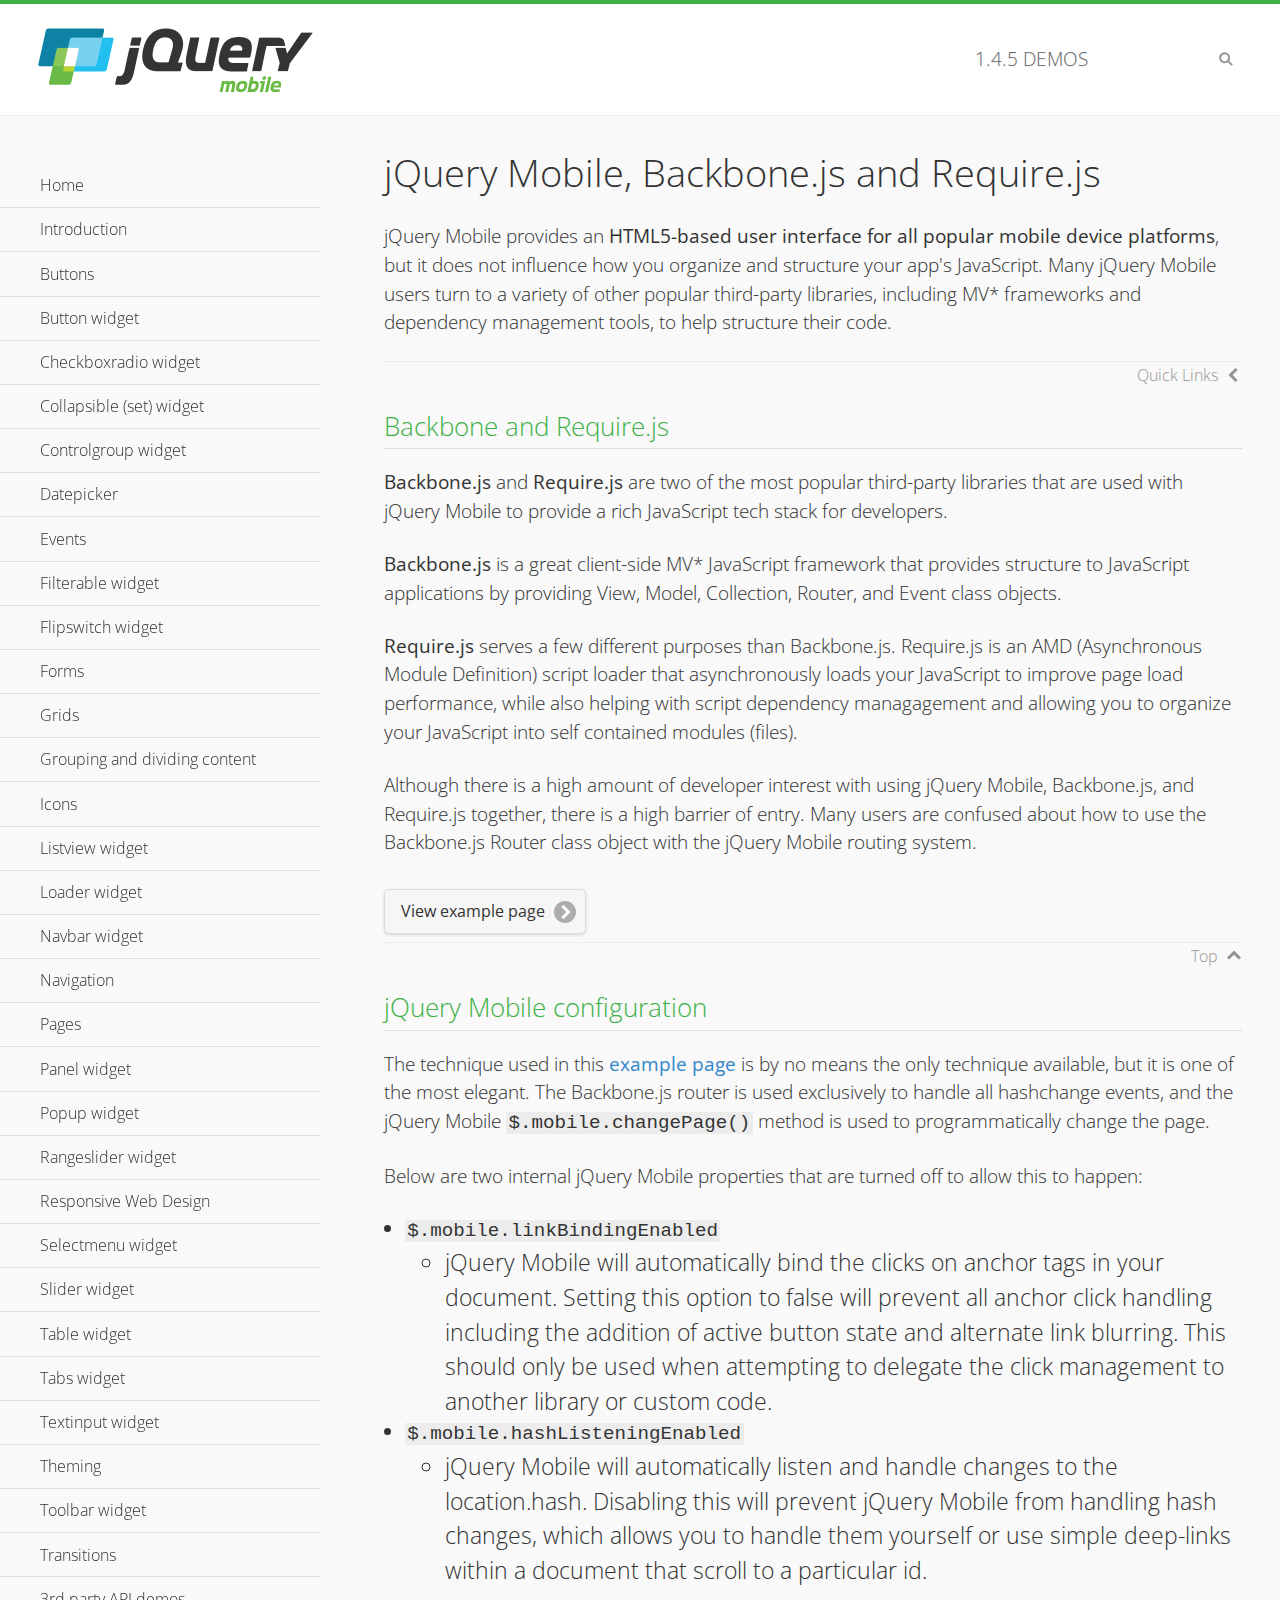
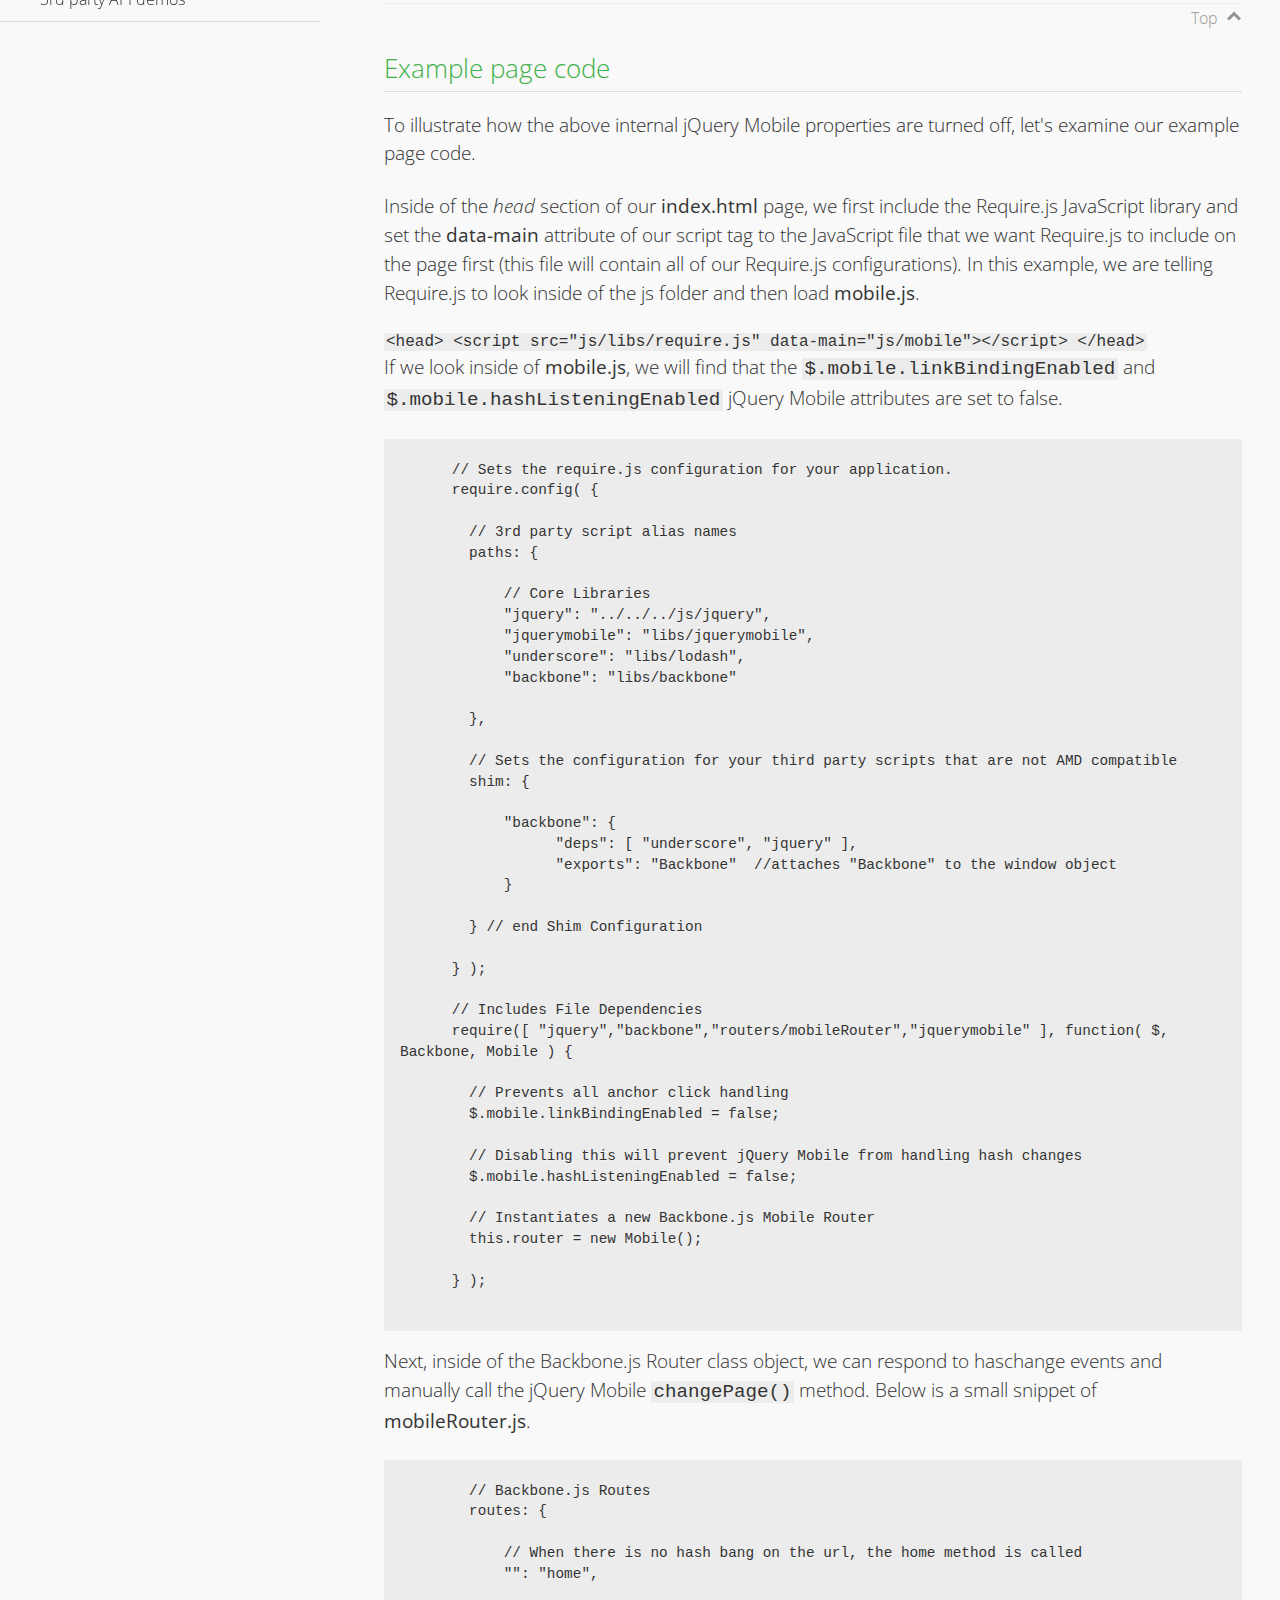
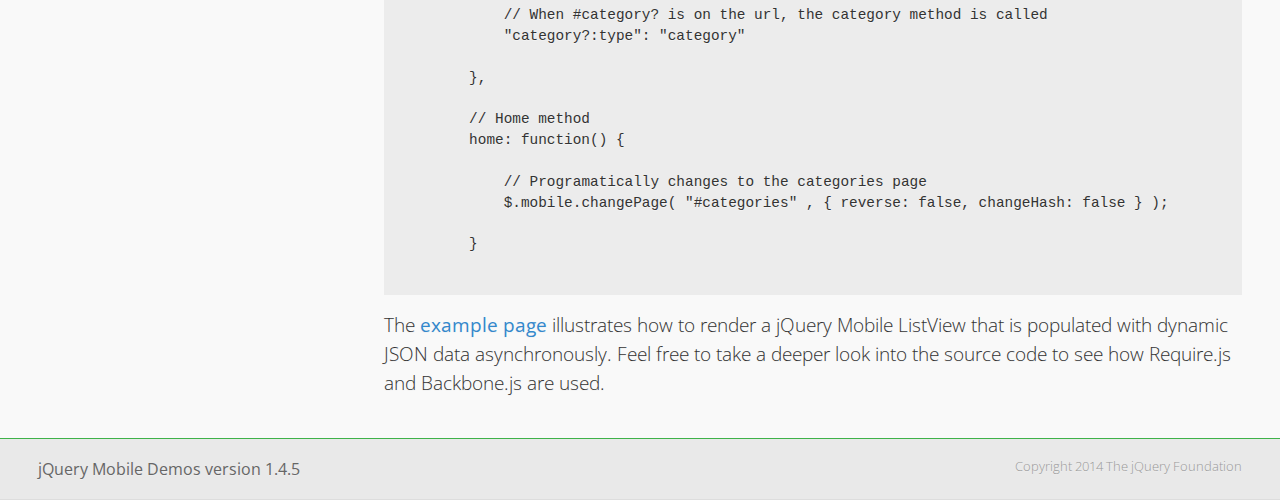
<file: assets/vendors/jquery.mobile-1.4.5/demos/backbone-requirejs/index.html>
<!DOCTYPE html>
<html>
  <head>
  <meta charset="utf-8">
  <meta name="viewport" content="width=device-width, initial-scale=1">
  <title>jQuery Mobile - Backbone.js and Require.js Apps</title>
	<link rel="shortcut icon" href="../favicon.ico">
    <link rel="stylesheet" href="http://fonts.googleapis.com/css?family=Open+Sans:300,400,700">
	<link rel="stylesheet" href="../css/themes/default/jquery.mobile-1.4.5.min.css">
	<link rel="stylesheet" href="../_assets/css/jqm-demos.css">
	<script src="../js/jquery.js"></script>
	<script src="../_assets/js/index.js"></script>
	<script src="../js/jquery.mobile-1.4.5.min.js"></script>

</head>
<body>
<div data-role="page" class="jqm-demos" data-quicklinks="true">

    <div data-role="header" class="jqm-header">
		<h2><a href="../" title="jQuery Mobile Demos home"><img src="../_assets/img/jquery-logo.png" alt="jQuery Mobile"></a></h2>
		<p><span class="jqm-version"></span> Demos</p>
        <a href="#" class="jqm-navmenu-link ui-btn ui-btn-icon-notext ui-corner-all ui-icon-bars ui-nodisc-icon ui-alt-icon ui-btn-left">Menu</a>
        <a href="#" class="jqm-search-link ui-btn ui-btn-icon-notext ui-corner-all ui-icon-search ui-nodisc-icon ui-alt-icon ui-btn-right">Search</a>
    </div><!-- /header -->

	<div role="main" class="ui-content jqm-content">

      <h1>jQuery Mobile, Backbone.js and Require.js</h1>
      <p>jQuery Mobile provides an <strong>HTML5-based user interface for all popular mobile device platforms</strong>, but it does not influence how you organize and structure your app's JavaScript.  Many jQuery Mobile users turn to a variety of other popular third-party libraries, including MV* frameworks and dependency management tools, to help structure their code.
      </p>

	  <h2>Backbone and Require.js</h2>
      <p><strong>Backbone.js</strong> and <strong>Require.js</strong> are two of the most popular third-party libraries that are used with jQuery Mobile to provide a rich JavaScript tech stack for developers.
      </p>
      <p><strong>Backbone.js</strong> is a great client-side MV* JavaScript framework that provides structure to JavaScript applications by providing View, Model, Collection, Router, and Event class objects.
      </p>
      <p><strong>Require.js</strong> serves a few different purposes than Backbone.js. Require.js is an AMD (Asynchronous Module Definition) script loader that asynchronously loads your JavaScript to improve page load performance, while also helping with script dependency managagement and allowing you to organize your JavaScript into self contained modules (files).
      </p>
      <p>Although there is a high amount of developer interest with using jQuery Mobile, Backbone.js, and Require.js together, there is a high barrier of entry.  Many users are confused about how to use the Backbone.js Router class object with the jQuery Mobile routing system.</p>

	   <a href="backbone-require.html" rel="external" class="ui-btn ui-btn-inline ui-corner-all ui-shadow ui-btn-icon-right ui-icon-carat-r">View example page</a>

      <h2>jQuery Mobile configuration</h2>

      <p>The technique used in this <a href="backbone-require.html" rel="external">example page</a> is by no means the only technique available, but it is one of the most elegant.  The Backbone.js router is used exclusively to handle all hashchange events, and the jQuery Mobile <code>$.mobile.changePage()</code> method is used to programmatically change the page.</p>

      <p>Below are two internal jQuery Mobile properties that are turned off to allow this to happen:</p>

      <ul>
        <li><code>$.mobile.linkBindingEnabled</code>
          <ul>
            <li>jQuery Mobile will automatically bind the clicks on anchor tags in your document. Setting this option to false will prevent all anchor click handling including the addition of active button state and alternate link blurring. This should only be used when attempting to delegate the click management to another library or custom code.</li>
            </ul>
        </li>
        <li><code>$.mobile.hashListeningEnabled</code>
          <ul>
            <li>jQuery Mobile will automatically listen and handle changes to the location.hash. Disabling this will prevent jQuery Mobile from handling hash changes, which allows you to handle them yourself or use simple deep-links within a document that scroll to a particular id.</li>
            </ul>
        </li>
      </ul>

	  <h2>Example page code</h2>
      <p>To illustrate how the above internal jQuery Mobile properties are turned off, let's examine our example page code.</p>

      <p>Inside of the <em>head</em> section of our <strong>index.html</strong> page, we first include the Require.js JavaScript library and set the <strong>data-main</strong> attribute of our script tag to the JavaScript file that we want Require.js to include on the page first (this file will contain all of our Require.js configurations).  In this example, we are telling Require.js to look inside of the js folder and then load <strong>mobile.js</strong>.
      </p>

      <code>
        &lt;head&gt;
          &lt;script src=&quot;js/libs/require.js&quot; data-main=&quot;js/mobile&quot;&gt;&lt;/script&gt;
        &lt;/head&gt;
      </code>
      <p>If we look inside of <strong>mobile.js</strong>, we will find that the <code>$.mobile.linkBindingEnabled</code> and <code>$.mobile.hashListeningEnabled</code> jQuery Mobile attributes are set to false.
      </p>
      <pre>
      <code>
      // Sets the require.js configuration for your application.
      require.config( {

        // 3rd party script alias names
        paths: {

            // Core Libraries
            "jquery": "../../../js/jquery",
            "jquerymobile": "libs/jquerymobile",
            "underscore": "libs/lodash",
            "backbone": "libs/backbone"

        },

        // Sets the configuration for your third party scripts that are not AMD compatible
        shim: {

            "backbone": {
                  "deps": [ "underscore", "jquery" ],
                  "exports": "Backbone"  //attaches "Backbone" to the window object
            }

        } // end Shim Configuration

      } );

      // Includes File Dependencies
      require([ "jquery","backbone","routers/mobileRouter","jquerymobile" ], function( $, Backbone, Mobile ) {

        // Prevents all anchor click handling
        $.mobile.linkBindingEnabled = false;

        // Disabling this will prevent jQuery Mobile from handling hash changes
        $.mobile.hashListeningEnabled = false;

        // Instantiates a new Backbone.js Mobile Router
        this.router = new Mobile();

      } );
</code>
</pre>
<p>Next, inside of the Backbone.js Router class object, we can respond to haschange events and manually call the jQuery Mobile <code>changePage()</code> method.  Below is a small snippet of <strong>mobileRouter.js</strong>.</p>
<pre>
<code>
        // Backbone.js Routes
        routes: {

            // When there is no hash bang on the url, the home method is called
            "": "home",

            // When #category? is on the url, the category method is called
            "category?:type": "category"

        },

        // Home method
        home: function() {

            // Programatically changes to the categories page
            $.mobile.changePage( "#categories" , { reverse: false, changeHash: false } );

        }
</code>
</pre>

		<p>The <a href="backbone-require.html" rel="external">example page</a> illustrates how to render a jQuery Mobile ListView that is populated with dynamic JSON data asynchronously. Feel free to take a deeper look into the source code to see how Require.js and Backbone.js are used.</p>

    </div><!-- /content -->
	    <div data-role="panel" class="jqm-navmenu-panel" data-position="left" data-display="overlay" data-theme="a">
	    	<ul class="jqm-list ui-alt-icon ui-nodisc-icon">
<li data-filtertext="demos homepage" data-icon="home"><a href=".././">Home</a></li>
<li data-filtertext="introduction overview getting started"><a href="../intro/" data-ajax="false">Introduction</a></li>
<li data-filtertext="buttons button markup buttonmarkup method anchor link button element"><a href="../button-markup/" data-ajax="false">Buttons</a></li>
<li data-filtertext="form button widget input button submit reset"><a href="../button/" data-ajax="false">Button widget</a></li>
<li data-role="collapsible" data-enhanced="true" data-collapsed-icon="carat-d" data-expanded-icon="carat-u" data-iconpos="right" data-inset="false" class="ui-collapsible ui-collapsible-themed-content ui-collapsible-collapsed">
	<h3 class="ui-collapsible-heading ui-collapsible-heading-collapsed">
		<a href="#" class="ui-collapsible-heading-toggle ui-btn ui-btn-icon-right ui-btn-inherit ui-icon-carat-d">
		    Checkboxradio widget<span class="ui-collapsible-heading-status"> click to expand contents</span>
		</a>
	</h3>
	<div class="ui-collapsible-content ui-body-inherit ui-collapsible-content-collapsed" aria-hidden="true">
		<ul>
			<li data-filtertext="form checkboxradio widget checkbox input checkboxes controlgroups"><a href="../checkboxradio-checkbox/" data-ajax="false">Checkboxes</a></li>
			<li data-filtertext="form checkboxradio widget radio input radio buttons controlgroups"><a href="../checkboxradio-radio/" data-ajax="false">Radio buttons</a></li>
		</ul>
	</div>
</li>
<li data-role="collapsible" data-enhanced="true" data-collapsed-icon="carat-d" data-expanded-icon="carat-u" data-iconpos="right" data-inset="false" class="ui-collapsible ui-collapsible-themed-content ui-collapsible-collapsed">
	<h3 class="ui-collapsible-heading ui-collapsible-heading-collapsed">
		<a href="#" class="ui-collapsible-heading-toggle ui-btn ui-btn-icon-right ui-btn-inherit ui-icon-carat-d">
			Collapsible (set) widget<span class="ui-collapsible-heading-status"> click to expand contents</span>
		</a>
	</h3>
	<div class="ui-collapsible-content ui-body-inherit ui-collapsible-content-collapsed" aria-hidden="true">
		<ul>
			<li data-filtertext="collapsibles content formatting"><a href="../collapsible/" data-ajax="false">Collapsible</a></li>
			<li data-filtertext="dynamic collapsible set accordion append expand"><a href="../collapsible-dynamic/" data-ajax="false">Dynamic collapsibles</a></li>
			<li data-filtertext="accordions collapsible set widget content formatting grouped collapsibles"><a href="../collapsibleset/" data-ajax="false">Collapsible set</a></li>
		</ul>
	</div>
</li>
<li data-role="collapsible" data-enhanced="true" data-collapsed-icon="carat-d" data-expanded-icon="carat-u" data-iconpos="right" data-inset="false" class="ui-collapsible ui-collapsible-themed-content ui-collapsible-collapsed">
	<h3 class="ui-collapsible-heading ui-collapsible-heading-collapsed">
		<a href="#" class="ui-collapsible-heading-toggle ui-btn ui-btn-icon-right ui-btn-inherit ui-icon-carat-d">
			Controlgroup widget<span class="ui-collapsible-heading-status"> click to expand contents</span>
		</a>
	</h3>
	<div class="ui-collapsible-content ui-body-inherit ui-collapsible-content-collapsed" aria-hidden="true">
		<ul>
			<li data-filtertext="controlgroups selectmenu checkboxradio input grouped buttons horizontal vertical"><a href="../controlgroup/" data-ajax="false">Controlgroup</a></li>
			<li data-filtertext="dynamic controlgroup dynamically add buttons"><a href="../controlgroup-dynamic/" data-ajax="false">Dynamic controlgroups</a></li>
		</ul>
	</div>
</li>
<li data-filtertext="form datepicker widget date input"><a href="../datepicker/" data-ajax="false">Datepicker</a></li>
<li data-role="collapsible" data-enhanced="true" data-collapsed-icon="carat-d" data-expanded-icon="carat-u" data-iconpos="right" data-inset="false" class="ui-collapsible ui-collapsible-themed-content ui-collapsible-collapsed">
	<h3 class="ui-collapsible-heading ui-collapsible-heading-collapsed">
		<a href="#" class="ui-collapsible-heading-toggle ui-btn ui-btn-icon-right ui-btn-inherit ui-icon-carat-d">
			Events<span class="ui-collapsible-heading-status"> click to expand contents</span>
		</a>
	</h3>
	<div class="ui-collapsible-content ui-body-inherit ui-collapsible-content-collapsed" aria-hidden="true">
		<ul>
			<li data-filtertext="swipe to delete list items listviews swipe events"><a href="../swipe-list/" data-ajax="false">Swipe list items</a></li>
			<li data-filtertext="swipe to navigate swipe page navigation swipe events"><a href="../swipe-page/" data-ajax="false">Swipe page navigation</a></li>
		</ul>
	</div>
</li>
<li data-filtertext="filterable filter elements sorting searching listview table"><a href="../filterable/" data-ajax="false">Filterable widget</a></li>
<li data-filtertext="form flipswitch widget flip toggle switch binary select checkbox input"><a href="../flipswitch/" data-ajax="false">Flipswitch widget</a></li>
<li data-role="collapsible" data-enhanced="true" data-collapsed-icon="carat-d" data-expanded-icon="carat-u" data-iconpos="right" data-inset="false" class="ui-collapsible ui-collapsible-themed-content ui-collapsible-collapsed">
	<h3 class="ui-collapsible-heading ui-collapsible-heading-collapsed">
		<a href="#" class="ui-collapsible-heading-toggle ui-btn ui-btn-icon-right ui-btn-inherit ui-icon-carat-d">
			Forms<span class="ui-collapsible-heading-status"> click to expand contents</span>
		</a>
	</h3>
	<div class="ui-collapsible-content ui-body-inherit ui-collapsible-content-collapsed" aria-hidden="true">
		<ul>
			<li data-filtertext="forms text checkbox radio range button submit reset inputs selects textarea slider flipswitch label form elements"><a href="../forms/" data-ajax="false">Forms</a></li>
			<li data-filtertext="form hide labels hidden accessible ui-hidden-accessible forms"><a href="../forms-label-hidden-accessible/" data-ajax="false">Hide labels</a></li>
			<li data-filtertext="form field containers fieldcontain ui-field-contain forms"><a href="../forms-field-contain/" data-ajax="false">Field containers</a></li>
			<li data-filtertext="forms disabled form elements"><a href="../forms-disabled/" data-ajax="false">Forms disabled</a></li>
			<li data-filtertext="forms gallery examples overview forms text checkbox radio range button submit reset inputs selects textarea slider flipswitch label form elements"><a href="../forms-gallery/" data-ajax="false">Forms gallery</a></li>
		</ul>
	</div>
</li>
<li data-role="collapsible" data-enhanced="true" data-collapsed-icon="carat-d" data-expanded-icon="carat-u" data-iconpos="right" data-inset="false" class="ui-collapsible ui-collapsible-themed-content ui-collapsible-collapsed">
	<h3 class="ui-collapsible-heading ui-collapsible-heading-collapsed">
		<a href="#" class="ui-collapsible-heading-toggle ui-btn ui-btn-icon-right ui-btn-inherit ui-icon-carat-d">
			Grids<span class="ui-collapsible-heading-status"> click to expand contents</span>
		</a>
	</h3>
	<div class="ui-collapsible-content ui-body-inherit ui-collapsible-content-collapsed" aria-hidden="true">
		<ul>
			<li data-filtertext="grids columns blocks content formatting rwd responsive css framework"><a href="../grids/" data-ajax="false">Grids</a></li>
			<li data-filtertext="buttons in grids css framework"><a href="../grids-buttons/" data-ajax="false">Buttons in grids</a></li>
			<li data-filtertext="custom responsive grids rwd css framework"><a href="../grids-custom-responsive/" data-ajax="false">Custom responsive grids</a></li>
		</ul>
	</div>
</li>
<li data-filtertext="blocks content formatting sections heading"><a href="../body-bar-classes/" data-ajax="false">Grouping and dividing content</a></li>
<li data-role="collapsible" data-enhanced="true" data-collapsed-icon="carat-d" data-expanded-icon="carat-u" data-iconpos="right" data-inset="false" class="ui-collapsible ui-collapsible-themed-content ui-collapsible-collapsed">
	<h3 class="ui-collapsible-heading ui-collapsible-heading-collapsed">
		<a href="#" class="ui-collapsible-heading-toggle ui-btn ui-btn-icon-right ui-btn-inherit ui-icon-carat-d">
			Icons<span class="ui-collapsible-heading-status"> click to expand contents</span>
		</a>
	</h3>
	<div class="ui-collapsible-content ui-body-inherit ui-collapsible-content-collapsed" aria-hidden="true">
		<ul>
			<li data-filtertext="button icons svg disc alt custom icon position"><a href="../icons/" data-ajax="false">Icons</a></li>
			<li data-filtertext=""><a href="../icons-grunticon/" data-ajax="false">Grunticon loader</a></li>
		</ul>
	</div>
</li>
<li data-role="collapsible" data-enhanced="true" data-collapsed-icon="carat-d" data-expanded-icon="carat-u" data-iconpos="right" data-inset="false" class="ui-collapsible ui-collapsible-themed-content ui-collapsible-collapsed">
	<h3 class="ui-collapsible-heading ui-collapsible-heading-collapsed">
		<a href="#" class="ui-collapsible-heading-toggle ui-btn ui-btn-icon-right ui-btn-inherit ui-icon-carat-d">
			Listview widget<span class="ui-collapsible-heading-status"> click to expand contents</span>
		</a>
	</h3>
	<div class="ui-collapsible-content ui-body-inherit ui-collapsible-content-collapsed" aria-hidden="true">
		<ul>
			<li data-filtertext="listview widget thumbnails icons nested split button collapsible ul ol"><a href="../listview/" data-ajax="false">Listview</a></li>
			<li data-filtertext="autocomplete filterable reveal listview filtertextbeforefilter placeholder"><a href="../listview-autocomplete/" data-ajax="false">Listview autocomplete</a></li>
			<li data-filtertext="autocomplete filterable reveal listview remote data filtertextbeforefilter placeholder"><a href="../listview-autocomplete-remote/" data-ajax="false">Listview autocomplete remote data</a></li>
			<li data-filtertext="autodividers anchor jump scroll linkbars listview lists ul ol"><a href="../listview-autodividers-linkbar/" data-ajax="false">Listview autodividers linkbar</a></li>
			<li data-filtertext="listview autodividers selector autodividersselector lists ul ol"><a href="../listview-autodividers-selector/" data-ajax="false">Listview autodividers selector</a></li>
			<li data-filtertext="listview nested list items"><a href="../listview-nested-lists/" data-ajax="false">Nested Listviews</a></li>
			<li data-filtertext="listview collapsible list items flat"><a href="../listview-collapsible-item-flat/" data-ajax="false">Listview collapsible list items (flat)</a></li>
			<li data-filtertext="listview collapsible list indented"><a href="../listview-collapsible-item-indented/" data-ajax="false">Listview collapsible list items (indented)</a></li>
			<li data-filtertext="grid listview responsive grids responsive listviews lists ul"><a href="../listview-grid/" data-ajax="false">Listview responsive grid</a></li>
		</ul>
	</div>
</li>
<li data-filtertext="loader widget page loading navigation overlay spinner"><a href="../loader/" data-ajax="false">Loader widget</a></li>
<li data-filtertext="navbar widget navmenu toolbars header footer"><a href="../navbar/" data-ajax="false">Navbar widget</a></li>
<li data-role="collapsible" data-enhanced="true" data-collapsed-icon="carat-d" data-expanded-icon="carat-u" data-iconpos="right" data-inset="false" class="ui-collapsible ui-collapsible-themed-content ui-collapsible-collapsed">
	<h3 class="ui-collapsible-heading ui-collapsible-heading-collapsed">
		<a href="#" class="ui-collapsible-heading-toggle ui-btn ui-btn-icon-right ui-btn-inherit ui-icon-carat-d">
			Navigation<span class="ui-collapsible-heading-status"> click to expand contents</span>
		</a>
	</h3>
	<div class="ui-collapsible-content ui-body-inherit ui-collapsible-content-collapsed" aria-hidden="true">
		<ul>
			<li data-filtertext="ajax navigation navigate widget history event method"><a href="../navigation/" data-ajax="false">Navigation</a></li>
			<li data-filtertext="linking pages page links navigation ajax prefetch cache"><a href="../navigation-linking-pages/" data-ajax="false">Linking pages</a></li>
			<!-- <li data-filtertext="php redirect server redirection server-side navigation"><a href="../navigation-php-redirect/" data-ajax="false">PHP redirect demo</a></li>-->
			<li data-filtertext="navigation redirection hash query"><a href="../navigation-hash-processing/" data-ajax="false">Hash processing demo</a></li>
			<li data-filtertext="navigation redirection hash query"><a href="../page-events/" data-ajax="false">Page Navigation Events</a></li>
		</ul>
	</div>
</li>
<li data-role="collapsible" data-enhanced="true" data-collapsed-icon="carat-d" data-expanded-icon="carat-u" data-iconpos="right" data-inset="false" class="ui-collapsible ui-collapsible-themed-content ui-collapsible-collapsed">
	<h3 class="ui-collapsible-heading ui-collapsible-heading-collapsed">
		<a href="#" class="ui-collapsible-heading-toggle ui-btn ui-btn-icon-right ui-btn-inherit ui-icon-carat-d">
			Pages<span class="ui-collapsible-heading-status"> click to expand contents</span>
		</a>
	</h3>
	<div class="ui-collapsible-content ui-body-inherit ui-collapsible-content-collapsed" aria-hidden="true">
		<ul>
			<li data-filtertext="pages page widget ajax navigation"><a href="../pages/" data-ajax="false">Pages</a></li>
			<li data-filtertext="single page"><a href="../pages-single-page/" data-ajax="false">Single page</a></li>
			<li data-filtertext="multipage multi-page page"><a href="../pages-multi-page/" data-ajax="false">Multi-page template</a></li>
			<li data-filtertext="dialog page widget modal popup"><a href="../pages-dialog/" data-ajax="false">Dialog page</a></li>
		</ul>
	</div>
</li>
<li data-role="collapsible" data-enhanced="true" data-collapsed-icon="carat-d" data-expanded-icon="carat-u" data-iconpos="right" data-inset="false" class="ui-collapsible ui-collapsible-themed-content ui-collapsible-collapsed">
	<h3 class="ui-collapsible-heading ui-collapsible-heading-collapsed">
		<a href="#" class="ui-collapsible-heading-toggle ui-btn ui-btn-icon-right ui-btn-inherit ui-icon-carat-d">
			Panel widget<span class="ui-collapsible-heading-status"> click to expand contents</span>
		</a>
	</h3>
	<div class="ui-collapsible-content ui-body-inherit ui-collapsible-content-collapsed" aria-hidden="true">
		<ul>
			<li data-filtertext="panel widget sliding panels reveal push overlay responsive"><a href="../panel/" data-ajax="false">Panel</a></li>
			<li data-filtertext=""><a href="../panel-external/" data-ajax="false">External panels</a></li>
			<li data-filtertext="panel "><a href="../panel-fixed/" data-ajax="false">Fixed panels</a></li>
			<li data-filtertext="panel slide panels sliding panels shadow rwd responsive breakpoint"><a href="../panel-responsive/" data-ajax="false">Panels responsive</a></li>
			<li data-filtertext="panel custom style custom panel width reveal shadow listview panel styling page background wrapper"><a href="../panel-styling/" data-ajax="false">Custom panel style</a></li>
			<li data-filtertext="panel open on swipe"><a href="../panel-swipe-open/" data-ajax="false">Panel open on swipe</a></li>
			<li data-filtertext="panels outside page internal external toolbars"><a href="../panel-external-internal/" data-ajax="false">Panel external and internal</a></li>
		</ul>
	</div>
</li>
<li data-role="collapsible" data-enhanced="true" data-collapsed-icon="carat-d" data-expanded-icon="carat-u" data-iconpos="right" data-inset="false" class="ui-collapsible ui-collapsible-themed-content ui-collapsible-collapsed">
	<h3 class="ui-collapsible-heading ui-collapsible-heading-collapsed">
		<a href="#" class="ui-collapsible-heading-toggle ui-btn ui-btn-icon-right ui-btn-inherit ui-icon-carat-d">
			Popup widget<span class="ui-collapsible-heading-status"> click to expand contents</span>
		</a>
	</h3>
	<div class="ui-collapsible-content ui-body-inherit ui-collapsible-content-collapsed" aria-hidden="true">
		<ul>
			<li data-filtertext="popup widget popups dialog modal transition tooltip lightbox form overlay screen flip pop fade transition"><a href="../popup/" data-ajax="false">Popup</a></li>
			<li data-filtertext="popup alignment position"><a href="../popup-alignment/" data-ajax="false">Popup alignment</a></li>
			<li data-filtertext="popup arrow size popups popover"><a href="../popup-arrow-size/" data-ajax="false">Popup arrow size</a></li>
			<li data-filtertext="dynamic popups popup images lightbox"><a href="../popup-dynamic/" data-ajax="false">Dynamic popups</a></li>
			<li data-filtertext="popups with iframes scaling"><a href="../popup-iframe/" data-ajax="false">Popups with iframes</a></li>
			<li data-filtertext="popup image scaling"><a href="../popup-image-scaling/" data-ajax="false">Popup image scaling</a></li>
			<li data-filtertext="external popup outside multi-page"><a href="../popup-outside-multipage/" data-ajax="false">Popup outside multi-page</a></li>
		</ul>
	</div>
</li>
<li data-filtertext="form rangeslider widget dual sliders dual handle sliders range input"><a href="../rangeslider/" data-ajax="false">Rangeslider widget</a></li>
<li data-filtertext="responsive web design rwd adaptive progressive enhancement PE accessible mobile breakpoints media query media queries"><a href="../rwd/" data-ajax="false">Responsive Web Design</a></li>
<li data-role="collapsible" data-enhanced="true" data-collapsed-icon="carat-d" data-expanded-icon="carat-u" data-iconpos="right" data-inset="false" class="ui-collapsible ui-collapsible-themed-content ui-collapsible-collapsed">
	<h3 class="ui-collapsible-heading ui-collapsible-heading-collapsed">
		<a href="#" class="ui-collapsible-heading-toggle ui-btn ui-btn-icon-right ui-btn-inherit ui-icon-carat-d">
			Selectmenu widget<span class="ui-collapsible-heading-status"> click to expand contents</span>
		</a>
	</h3>
	<div class="ui-collapsible-content ui-body-inherit ui-collapsible-content-collapsed" aria-hidden="true">
		<ul>
			<li data-filtertext="form selectmenu widget select input custom select menu selects"><a href="../selectmenu/" data-ajax="false">Selectmenu</a></li>
			<li data-filtertext="form custom select menu selectmenu widget custom menu option optgroup multiple selects"><a href="../selectmenu-custom/" data-ajax="false">Custom select menu</a></li>
			<li data-filtertext="filterable select filter popup dialog"><a href="../selectmenu-custom-filter/" data-ajax="false">Custom select menu with filter</a></li>
		</ul>
	</div>
</li>
<li data-role="collapsible" data-enhanced="true" data-collapsed-icon="carat-d" data-expanded-icon="carat-u" data-iconpos="right" data-inset="false" class="ui-collapsible ui-collapsible-themed-content ui-collapsible-collapsed">
	<h3 class="ui-collapsible-heading ui-collapsible-heading-collapsed">
		<a href="#" class="ui-collapsible-heading-toggle ui-btn ui-btn-icon-right ui-btn-inherit ui-icon-carat-d">
			Slider widget<span class="ui-collapsible-heading-status"> click to expand contents</span>
		</a>
	</h3>
	<div class="ui-collapsible-content ui-body-inherit ui-collapsible-content-collapsed" aria-hidden="true">
		<ul>
			<li data-filtertext="form slider widget range input single sliders"><a href="../slider/" data-ajax="false">Slider</a></li>
			<li data-filtertext="form slider widget flipswitch slider binary select flip toggle switch"><a href="../slider-flipswitch/" data-ajax="false">Slider flip toggle switch</a></li>
			<li data-filtertext="form slider tooltip handle value input range sliders"><a href="../slider-tooltip/" data-ajax="false">Slider tooltip</a></li>
		</ul>
	</div>
</li>
<li data-role="collapsible" data-enhanced="true" data-collapsed-icon="carat-d" data-expanded-icon="carat-u" data-iconpos="right" data-inset="false" class="ui-collapsible ui-collapsible-themed-content ui-collapsible-collapsed">
	<h3 class="ui-collapsible-heading ui-collapsible-heading-collapsed">
		<a href="#" class="ui-collapsible-heading-toggle ui-btn ui-btn-icon-right ui-btn-inherit ui-icon-carat-d">
			Table widget<span class="ui-collapsible-heading-status"> click to expand contents</span>
		</a>
	</h3>
	<div class="ui-collapsible-content ui-body-inherit ui-collapsible-content-collapsed" aria-hidden="true">
		<ul>
			<li data-filtertext="table widget reflow column toggle th td responsive tables rwd hide show tabular"><a href="../table-column-toggle/" data-ajax="false">Table Column Toggle</a></li>
			<li data-filtertext="table column toggle phone comparison demo"><a href="../table-column-toggle-example/" data-ajax="false">Table Column Toggle demo</a></li>
			<li data-filtertext="responsive tables table column toggle heading groups rwd breakpoint"><a href="../table-column-toggle-heading-groups/" data-ajax="false">Table Column Toggle heading groups</a></li>
			<li data-filtertext="responsive tables table column toggle hide rwd breakpoint customization options"><a href="../table-column-toggle-options/" data-ajax="false">Table Column Toggle options</a></li>
			<li data-filtertext="table reflow th td responsive rwd columns tabular"><a href="../table-reflow/" data-ajax="false">Table Reflow</a></li>
			<li data-filtertext="responsive tables table reflow heading groups rwd breakpoint"><a href="../table-reflow-heading-groups/" data-ajax="false">Table Reflow heading groups</a></li>
			<li data-filtertext="responsive tables table reflow stripes strokes table style"><a href="../table-reflow-stripes-strokes/" data-ajax="false">Table Reflow stripes and strokes</a></li>
			<li data-filtertext="responsive tables table reflow stack custom styles"><a href="../table-reflow-styling/" data-ajax="false">Table Reflow custom styles</a></li>
		</ul>
	</div>
</li>
<li data-filtertext="ui tabs widget"><a href="../tabs/" data-ajax="false">Tabs widget</a></li>
<li data-filtertext="form textinput widget text input textarea number date time tel email file color password"><a href="../textinput/" data-ajax="false">Textinput widget</a></li>
<li data-role="collapsible" data-enhanced="true" data-collapsed-icon="carat-d" data-expanded-icon="carat-u" data-iconpos="right" data-inset="false" class="ui-collapsible ui-collapsible-themed-content ui-collapsible-collapsed">
	<h3 class="ui-collapsible-heading ui-collapsible-heading-collapsed">
		<a href="#" class="ui-collapsible-heading-toggle ui-btn ui-btn-icon-right ui-btn-inherit ui-icon-carat-d">
			Theming<span class="ui-collapsible-heading-status"> click to expand contents</span>
		</a>
	</h3>
	<div class="ui-collapsible-content ui-body-inherit ui-collapsible-content-collapsed" aria-hidden="true">
		<ul>
			<li data-filtertext="default theme swatches theming style css"><a href="../theme-default/" data-ajax="false">Default theme</a></li>
			<li data-filtertext="classic theme old theme swatches theming style css"><a href="../theme-classic/" data-ajax="false">Classic theme</a></li>
		</ul>
	</div>
</li>
<li data-role="collapsible" data-enhanced="true" data-collapsed-icon="carat-d" data-expanded-icon="carat-u" data-iconpos="right" data-inset="false" class="ui-collapsible ui-collapsible-themed-content ui-collapsible-collapsed">
	<h3 class="ui-collapsible-heading ui-collapsible-heading-collapsed">
		<a href="#" class="ui-collapsible-heading-toggle ui-btn ui-btn-icon-right ui-btn-inherit ui-icon-carat-d">
			Toolbar widget<span class="ui-collapsible-heading-status"> click to expand contents</span>
		</a>
	</h3>
	<div class="ui-collapsible-content ui-body-inherit ui-collapsible-content-collapsed" aria-hidden="true">
		<ul>
			<li data-filtertext="toolbar widget header footer toolbars fixed fullscreen external sections"><a href="../toolbar/" data-ajax="false">Toolbar</a></li>
			<li data-filtertext="dynamic toolbars dynamically add toolbar header footer"><a href="../toolbar-dynamic/" data-ajax="false">Dynamic toolbars</a></li>
			<li data-filtertext="external toolbars header footer"><a href="../toolbar-external/" data-ajax="false">External toolbars</a></li>
			<li data-filtertext="fixed toolbars header footer"><a href="../toolbar-fixed/" data-ajax="false">Fixed toolbars</a></li>
			<li data-filtertext="fixed fullscreen toolbars header footer"><a href="../toolbar-fixed-fullscreen/" data-ajax="false">Fullscreen toolbars</a></li>
			<li data-filtertext="external fixed toolbars header footer"><a href="../toolbar-fixed-external/" data-ajax="false">Fixed external toolbars</a></li>
			<li data-filtertext="external persistent toolbars header footer navbar navmenu"><a href="../toolbar-fixed-persistent/" data-ajax="false">Persistent toolbars</a></li>
			<li data-filtertext="external ajax optimized toolbars persistent toolbars header footer navbar"><a href="../toolbar-fixed-persistent-optimized/" data-ajax="false">Ajax optimized toolbars</a></li>
			<li data-filtertext="form in toolbars header footer"><a href="../toolbar-fixed-forms/" data-ajax="false">Form in toolbar</a></li>
		</ul>
	</div>
</li>
<li data-filtertext="page transitions animated pages popup navigation flip slide fade pop"><a href="../transitions/" data-ajax="false">Transitions</a></li>
<li data-role="collapsible" data-enhanced="true" data-collapsed-icon="carat-d" data-expanded-icon="carat-u" data-iconpos="right" data-inset="false" class="ui-collapsible ui-collapsible-themed-content ui-collapsible-collapsed">
	<h3 class="ui-collapsible-heading ui-collapsible-heading-collapsed">
		<a href="#" class="ui-collapsible-heading-toggle ui-btn ui-btn-icon-right ui-btn-inherit ui-icon-carat-d">
			3rd party API demos<span class="ui-collapsible-heading-status"> click to expand contents</span>
		</a>
	</h3>
	<div class="ui-collapsible-content ui-body-inherit ui-collapsible-content-collapsed" aria-hidden="true">
		<ul>
			<li data-filtertext="backbone requirejs navigation router"><a href="../backbone-requirejs/" data-ajax="false">Backbone RequireJS</a></li>
			<li data-filtertext="google maps geolocation demo"><a href="../map-geolocation/" data-ajax="false">Google Maps geolocation</a></li>
			<li data-filtertext="google maps hybrid"><a href="../map-list-toggle/" data-ajax="false">Google Maps list toggle</a></li>
		</ul>
	</div>
</li>



		     </ul>
		</div><!-- /panel -->


    <div data-role="footer" data-position="fixed" data-tap-toggle="false" class="jqm-footer">
        <p>jQuery Mobile Demos version <span class="jqm-version"></span></p>
        <p>Copyright 2014 The jQuery Foundation</p>
    </div><!-- /footer -->
	<!-- TODO: This should become an external panel so we can add input to markup (unique ID) -->
    <div data-role="panel" class="jqm-search-panel" data-position="right" data-display="overlay" data-theme="a">
		<div class="jqm-search">
			<ul class="jqm-list" data-filter-placeholder="Search demos..." data-filter-reveal="true">
<li data-filtertext="demos homepage" data-icon="home"><a href=".././">Home</a></li>
<li data-filtertext="introduction overview getting started"><a href="../intro/" data-ajax="false">Introduction</a></li>
<li data-filtertext="buttons button markup buttonmarkup method anchor link button element"><a href="../button-markup/" data-ajax="false">Buttons</a></li>
<li data-filtertext="form button widget input button submit reset"><a href="../button/" data-ajax="false">Button widget</a></li>
<li data-role="collapsible" data-enhanced="true" data-collapsed-icon="carat-d" data-expanded-icon="carat-u" data-iconpos="right" data-inset="false" class="ui-collapsible ui-collapsible-themed-content ui-collapsible-collapsed">
	<h3 class="ui-collapsible-heading ui-collapsible-heading-collapsed">
		<a href="#" class="ui-collapsible-heading-toggle ui-btn ui-btn-icon-right ui-btn-inherit ui-icon-carat-d">
		    Checkboxradio widget<span class="ui-collapsible-heading-status"> click to expand contents</span>
		</a>
	</h3>
	<div class="ui-collapsible-content ui-body-inherit ui-collapsible-content-collapsed" aria-hidden="true">
		<ul>
			<li data-filtertext="form checkboxradio widget checkbox input checkboxes controlgroups"><a href="../checkboxradio-checkbox/" data-ajax="false">Checkboxes</a></li>
			<li data-filtertext="form checkboxradio widget radio input radio buttons controlgroups"><a href="../checkboxradio-radio/" data-ajax="false">Radio buttons</a></li>
		</ul>
	</div>
</li>
<li data-role="collapsible" data-enhanced="true" data-collapsed-icon="carat-d" data-expanded-icon="carat-u" data-iconpos="right" data-inset="false" class="ui-collapsible ui-collapsible-themed-content ui-collapsible-collapsed">
	<h3 class="ui-collapsible-heading ui-collapsible-heading-collapsed">
		<a href="#" class="ui-collapsible-heading-toggle ui-btn ui-btn-icon-right ui-btn-inherit ui-icon-carat-d">
			Collapsible (set) widget<span class="ui-collapsible-heading-status"> click to expand contents</span>
		</a>
	</h3>
	<div class="ui-collapsible-content ui-body-inherit ui-collapsible-content-collapsed" aria-hidden="true">
		<ul>
			<li data-filtertext="collapsibles content formatting"><a href="../collapsible/" data-ajax="false">Collapsible</a></li>
			<li data-filtertext="dynamic collapsible set accordion append expand"><a href="../collapsible-dynamic/" data-ajax="false">Dynamic collapsibles</a></li>
			<li data-filtertext="accordions collapsible set widget content formatting grouped collapsibles"><a href="../collapsibleset/" data-ajax="false">Collapsible set</a></li>
		</ul>
	</div>
</li>
<li data-role="collapsible" data-enhanced="true" data-collapsed-icon="carat-d" data-expanded-icon="carat-u" data-iconpos="right" data-inset="false" class="ui-collapsible ui-collapsible-themed-content ui-collapsible-collapsed">
	<h3 class="ui-collapsible-heading ui-collapsible-heading-collapsed">
		<a href="#" class="ui-collapsible-heading-toggle ui-btn ui-btn-icon-right ui-btn-inherit ui-icon-carat-d">
			Controlgroup widget<span class="ui-collapsible-heading-status"> click to expand contents</span>
		</a>
	</h3>
	<div class="ui-collapsible-content ui-body-inherit ui-collapsible-content-collapsed" aria-hidden="true">
		<ul>
			<li data-filtertext="controlgroups selectmenu checkboxradio input grouped buttons horizontal vertical"><a href="../controlgroup/" data-ajax="false">Controlgroup</a></li>
			<li data-filtertext="dynamic controlgroup dynamically add buttons"><a href="../controlgroup-dynamic/" data-ajax="false">Dynamic controlgroups</a></li>
		</ul>
	</div>
</li>
<li data-filtertext="form datepicker widget date input"><a href="../datepicker/" data-ajax="false">Datepicker</a></li>
<li data-role="collapsible" data-enhanced="true" data-collapsed-icon="carat-d" data-expanded-icon="carat-u" data-iconpos="right" data-inset="false" class="ui-collapsible ui-collapsible-themed-content ui-collapsible-collapsed">
	<h3 class="ui-collapsible-heading ui-collapsible-heading-collapsed">
		<a href="#" class="ui-collapsible-heading-toggle ui-btn ui-btn-icon-right ui-btn-inherit ui-icon-carat-d">
			Events<span class="ui-collapsible-heading-status"> click to expand contents</span>
		</a>
	</h3>
	<div class="ui-collapsible-content ui-body-inherit ui-collapsible-content-collapsed" aria-hidden="true">
		<ul>
			<li data-filtertext="swipe to delete list items listviews swipe events"><a href="../swipe-list/" data-ajax="false">Swipe list items</a></li>
			<li data-filtertext="swipe to navigate swipe page navigation swipe events"><a href="../swipe-page/" data-ajax="false">Swipe page navigation</a></li>
		</ul>
	</div>
</li>
<li data-filtertext="filterable filter elements sorting searching listview table"><a href="../filterable/" data-ajax="false">Filterable widget</a></li>
<li data-filtertext="form flipswitch widget flip toggle switch binary select checkbox input"><a href="../flipswitch/" data-ajax="false">Flipswitch widget</a></li>
<li data-role="collapsible" data-enhanced="true" data-collapsed-icon="carat-d" data-expanded-icon="carat-u" data-iconpos="right" data-inset="false" class="ui-collapsible ui-collapsible-themed-content ui-collapsible-collapsed">
	<h3 class="ui-collapsible-heading ui-collapsible-heading-collapsed">
		<a href="#" class="ui-collapsible-heading-toggle ui-btn ui-btn-icon-right ui-btn-inherit ui-icon-carat-d">
			Forms<span class="ui-collapsible-heading-status"> click to expand contents</span>
		</a>
	</h3>
	<div class="ui-collapsible-content ui-body-inherit ui-collapsible-content-collapsed" aria-hidden="true">
		<ul>
			<li data-filtertext="forms text checkbox radio range button submit reset inputs selects textarea slider flipswitch label form elements"><a href="../forms/" data-ajax="false">Forms</a></li>
			<li data-filtertext="form hide labels hidden accessible ui-hidden-accessible forms"><a href="../forms-label-hidden-accessible/" data-ajax="false">Hide labels</a></li>
			<li data-filtertext="form field containers fieldcontain ui-field-contain forms"><a href="../forms-field-contain/" data-ajax="false">Field containers</a></li>
			<li data-filtertext="forms disabled form elements"><a href="../forms-disabled/" data-ajax="false">Forms disabled</a></li>
			<li data-filtertext="forms gallery examples overview forms text checkbox radio range button submit reset inputs selects textarea slider flipswitch label form elements"><a href="../forms-gallery/" data-ajax="false">Forms gallery</a></li>
		</ul>
	</div>
</li>
<li data-role="collapsible" data-enhanced="true" data-collapsed-icon="carat-d" data-expanded-icon="carat-u" data-iconpos="right" data-inset="false" class="ui-collapsible ui-collapsible-themed-content ui-collapsible-collapsed">
	<h3 class="ui-collapsible-heading ui-collapsible-heading-collapsed">
		<a href="#" class="ui-collapsible-heading-toggle ui-btn ui-btn-icon-right ui-btn-inherit ui-icon-carat-d">
			Grids<span class="ui-collapsible-heading-status"> click to expand contents</span>
		</a>
	</h3>
	<div class="ui-collapsible-content ui-body-inherit ui-collapsible-content-collapsed" aria-hidden="true">
		<ul>
			<li data-filtertext="grids columns blocks content formatting rwd responsive css framework"><a href="../grids/" data-ajax="false">Grids</a></li>
			<li data-filtertext="buttons in grids css framework"><a href="../grids-buttons/" data-ajax="false">Buttons in grids</a></li>
			<li data-filtertext="custom responsive grids rwd css framework"><a href="../grids-custom-responsive/" data-ajax="false">Custom responsive grids</a></li>
		</ul>
	</div>
</li>
<li data-filtertext="blocks content formatting sections heading"><a href="../body-bar-classes/" data-ajax="false">Grouping and dividing content</a></li>
<li data-role="collapsible" data-enhanced="true" data-collapsed-icon="carat-d" data-expanded-icon="carat-u" data-iconpos="right" data-inset="false" class="ui-collapsible ui-collapsible-themed-content ui-collapsible-collapsed">
	<h3 class="ui-collapsible-heading ui-collapsible-heading-collapsed">
		<a href="#" class="ui-collapsible-heading-toggle ui-btn ui-btn-icon-right ui-btn-inherit ui-icon-carat-d">
			Icons<span class="ui-collapsible-heading-status"> click to expand contents</span>
		</a>
	</h3>
	<div class="ui-collapsible-content ui-body-inherit ui-collapsible-content-collapsed" aria-hidden="true">
		<ul>
			<li data-filtertext="button icons svg disc alt custom icon position"><a href="../icons/" data-ajax="false">Icons</a></li>
			<li data-filtertext=""><a href="../icons-grunticon/" data-ajax="false">Grunticon loader</a></li>
		</ul>
	</div>
</li>
<li data-role="collapsible" data-enhanced="true" data-collapsed-icon="carat-d" data-expanded-icon="carat-u" data-iconpos="right" data-inset="false" class="ui-collapsible ui-collapsible-themed-content ui-collapsible-collapsed">
	<h3 class="ui-collapsible-heading ui-collapsible-heading-collapsed">
		<a href="#" class="ui-collapsible-heading-toggle ui-btn ui-btn-icon-right ui-btn-inherit ui-icon-carat-d">
			Listview widget<span class="ui-collapsible-heading-status"> click to expand contents</span>
		</a>
	</h3>
	<div class="ui-collapsible-content ui-body-inherit ui-collapsible-content-collapsed" aria-hidden="true">
		<ul>
			<li data-filtertext="listview widget thumbnails icons nested split button collapsible ul ol"><a href="../listview/" data-ajax="false">Listview</a></li>
			<li data-filtertext="autocomplete filterable reveal listview filtertextbeforefilter placeholder"><a href="../listview-autocomplete/" data-ajax="false">Listview autocomplete</a></li>
			<li data-filtertext="autocomplete filterable reveal listview remote data filtertextbeforefilter placeholder"><a href="../listview-autocomplete-remote/" data-ajax="false">Listview autocomplete remote data</a></li>
			<li data-filtertext="autodividers anchor jump scroll linkbars listview lists ul ol"><a href="../listview-autodividers-linkbar/" data-ajax="false">Listview autodividers linkbar</a></li>
			<li data-filtertext="listview autodividers selector autodividersselector lists ul ol"><a href="../listview-autodividers-selector/" data-ajax="false">Listview autodividers selector</a></li>
			<li data-filtertext="listview nested list items"><a href="../listview-nested-lists/" data-ajax="false">Nested Listviews</a></li>
			<li data-filtertext="listview collapsible list items flat"><a href="../listview-collapsible-item-flat/" data-ajax="false">Listview collapsible list items (flat)</a></li>
			<li data-filtertext="listview collapsible list indented"><a href="../listview-collapsible-item-indented/" data-ajax="false">Listview collapsible list items (indented)</a></li>
			<li data-filtertext="grid listview responsive grids responsive listviews lists ul"><a href="../listview-grid/" data-ajax="false">Listview responsive grid</a></li>
		</ul>
	</div>
</li>
<li data-filtertext="loader widget page loading navigation overlay spinner"><a href="../loader/" data-ajax="false">Loader widget</a></li>
<li data-filtertext="navbar widget navmenu toolbars header footer"><a href="../navbar/" data-ajax="false">Navbar widget</a></li>
<li data-role="collapsible" data-enhanced="true" data-collapsed-icon="carat-d" data-expanded-icon="carat-u" data-iconpos="right" data-inset="false" class="ui-collapsible ui-collapsible-themed-content ui-collapsible-collapsed">
	<h3 class="ui-collapsible-heading ui-collapsible-heading-collapsed">
		<a href="#" class="ui-collapsible-heading-toggle ui-btn ui-btn-icon-right ui-btn-inherit ui-icon-carat-d">
			Navigation<span class="ui-collapsible-heading-status"> click to expand contents</span>
		</a>
	</h3>
	<div class="ui-collapsible-content ui-body-inherit ui-collapsible-content-collapsed" aria-hidden="true">
		<ul>
			<li data-filtertext="ajax navigation navigate widget history event method"><a href="../navigation/" data-ajax="false">Navigation</a></li>
			<li data-filtertext="linking pages page links navigation ajax prefetch cache"><a href="../navigation-linking-pages/" data-ajax="false">Linking pages</a></li>
			<!-- <li data-filtertext="php redirect server redirection server-side navigation"><a href="../navigation-php-redirect/" data-ajax="false">PHP redirect demo</a></li>-->
			<li data-filtertext="navigation redirection hash query"><a href="../navigation-hash-processing/" data-ajax="false">Hash processing demo</a></li>
			<li data-filtertext="navigation redirection hash query"><a href="../page-events/" data-ajax="false">Page Navigation Events</a></li>
		</ul>
	</div>
</li>
<li data-role="collapsible" data-enhanced="true" data-collapsed-icon="carat-d" data-expanded-icon="carat-u" data-iconpos="right" data-inset="false" class="ui-collapsible ui-collapsible-themed-content ui-collapsible-collapsed">
	<h3 class="ui-collapsible-heading ui-collapsible-heading-collapsed">
		<a href="#" class="ui-collapsible-heading-toggle ui-btn ui-btn-icon-right ui-btn-inherit ui-icon-carat-d">
			Pages<span class="ui-collapsible-heading-status"> click to expand contents</span>
		</a>
	</h3>
	<div class="ui-collapsible-content ui-body-inherit ui-collapsible-content-collapsed" aria-hidden="true">
		<ul>
			<li data-filtertext="pages page widget ajax navigation"><a href="../pages/" data-ajax="false">Pages</a></li>
			<li data-filtertext="single page"><a href="../pages-single-page/" data-ajax="false">Single page</a></li>
			<li data-filtertext="multipage multi-page page"><a href="../pages-multi-page/" data-ajax="false">Multi-page template</a></li>
			<li data-filtertext="dialog page widget modal popup"><a href="../pages-dialog/" data-ajax="false">Dialog page</a></li>
		</ul>
	</div>
</li>
<li data-role="collapsible" data-enhanced="true" data-collapsed-icon="carat-d" data-expanded-icon="carat-u" data-iconpos="right" data-inset="false" class="ui-collapsible ui-collapsible-themed-content ui-collapsible-collapsed">
	<h3 class="ui-collapsible-heading ui-collapsible-heading-collapsed">
		<a href="#" class="ui-collapsible-heading-toggle ui-btn ui-btn-icon-right ui-btn-inherit ui-icon-carat-d">
			Panel widget<span class="ui-collapsible-heading-status"> click to expand contents</span>
		</a>
	</h3>
	<div class="ui-collapsible-content ui-body-inherit ui-collapsible-content-collapsed" aria-hidden="true">
		<ul>
			<li data-filtertext="panel widget sliding panels reveal push overlay responsive"><a href="../panel/" data-ajax="false">Panel</a></li>
			<li data-filtertext=""><a href="../panel-external/" data-ajax="false">External panels</a></li>
			<li data-filtertext="panel "><a href="../panel-fixed/" data-ajax="false">Fixed panels</a></li>
			<li data-filtertext="panel slide panels sliding panels shadow rwd responsive breakpoint"><a href="../panel-responsive/" data-ajax="false">Panels responsive</a></li>
			<li data-filtertext="panel custom style custom panel width reveal shadow listview panel styling page background wrapper"><a href="../panel-styling/" data-ajax="false">Custom panel style</a></li>
			<li data-filtertext="panel open on swipe"><a href="../panel-swipe-open/" data-ajax="false">Panel open on swipe</a></li>
			<li data-filtertext="panels outside page internal external toolbars"><a href="../panel-external-internal/" data-ajax="false">Panel external and internal</a></li>
		</ul>
	</div>
</li>
<li data-role="collapsible" data-enhanced="true" data-collapsed-icon="carat-d" data-expanded-icon="carat-u" data-iconpos="right" data-inset="false" class="ui-collapsible ui-collapsible-themed-content ui-collapsible-collapsed">
	<h3 class="ui-collapsible-heading ui-collapsible-heading-collapsed">
		<a href="#" class="ui-collapsible-heading-toggle ui-btn ui-btn-icon-right ui-btn-inherit ui-icon-carat-d">
			Popup widget<span class="ui-collapsible-heading-status"> click to expand contents</span>
		</a>
	</h3>
	<div class="ui-collapsible-content ui-body-inherit ui-collapsible-content-collapsed" aria-hidden="true">
		<ul>
			<li data-filtertext="popup widget popups dialog modal transition tooltip lightbox form overlay screen flip pop fade transition"><a href="../popup/" data-ajax="false">Popup</a></li>
			<li data-filtertext="popup alignment position"><a href="../popup-alignment/" data-ajax="false">Popup alignment</a></li>
			<li data-filtertext="popup arrow size popups popover"><a href="../popup-arrow-size/" data-ajax="false">Popup arrow size</a></li>
			<li data-filtertext="dynamic popups popup images lightbox"><a href="../popup-dynamic/" data-ajax="false">Dynamic popups</a></li>
			<li data-filtertext="popups with iframes scaling"><a href="../popup-iframe/" data-ajax="false">Popups with iframes</a></li>
			<li data-filtertext="popup image scaling"><a href="../popup-image-scaling/" data-ajax="false">Popup image scaling</a></li>
			<li data-filtertext="external popup outside multi-page"><a href="../popup-outside-multipage/" data-ajax="false">Popup outside multi-page</a></li>
		</ul>
	</div>
</li>
<li data-filtertext="form rangeslider widget dual sliders dual handle sliders range input"><a href="../rangeslider/" data-ajax="false">Rangeslider widget</a></li>
<li data-filtertext="responsive web design rwd adaptive progressive enhancement PE accessible mobile breakpoints media query media queries"><a href="../rwd/" data-ajax="false">Responsive Web Design</a></li>
<li data-role="collapsible" data-enhanced="true" data-collapsed-icon="carat-d" data-expanded-icon="carat-u" data-iconpos="right" data-inset="false" class="ui-collapsible ui-collapsible-themed-content ui-collapsible-collapsed">
	<h3 class="ui-collapsible-heading ui-collapsible-heading-collapsed">
		<a href="#" class="ui-collapsible-heading-toggle ui-btn ui-btn-icon-right ui-btn-inherit ui-icon-carat-d">
			Selectmenu widget<span class="ui-collapsible-heading-status"> click to expand contents</span>
		</a>
	</h3>
	<div class="ui-collapsible-content ui-body-inherit ui-collapsible-content-collapsed" aria-hidden="true">
		<ul>
			<li data-filtertext="form selectmenu widget select input custom select menu selects"><a href="../selectmenu/" data-ajax="false">Selectmenu</a></li>
			<li data-filtertext="form custom select menu selectmenu widget custom menu option optgroup multiple selects"><a href="../selectmenu-custom/" data-ajax="false">Custom select menu</a></li>
			<li data-filtertext="filterable select filter popup dialog"><a href="../selectmenu-custom-filter/" data-ajax="false">Custom select menu with filter</a></li>
		</ul>
	</div>
</li>
<li data-role="collapsible" data-enhanced="true" data-collapsed-icon="carat-d" data-expanded-icon="carat-u" data-iconpos="right" data-inset="false" class="ui-collapsible ui-collapsible-themed-content ui-collapsible-collapsed">
	<h3 class="ui-collapsible-heading ui-collapsible-heading-collapsed">
		<a href="#" class="ui-collapsible-heading-toggle ui-btn ui-btn-icon-right ui-btn-inherit ui-icon-carat-d">
			Slider widget<span class="ui-collapsible-heading-status"> click to expand contents</span>
		</a>
	</h3>
	<div class="ui-collapsible-content ui-body-inherit ui-collapsible-content-collapsed" aria-hidden="true">
		<ul>
			<li data-filtertext="form slider widget range input single sliders"><a href="../slider/" data-ajax="false">Slider</a></li>
			<li data-filtertext="form slider widget flipswitch slider binary select flip toggle switch"><a href="../slider-flipswitch/" data-ajax="false">Slider flip toggle switch</a></li>
			<li data-filtertext="form slider tooltip handle value input range sliders"><a href="../slider-tooltip/" data-ajax="false">Slider tooltip</a></li>
		</ul>
	</div>
</li>
<li data-role="collapsible" data-enhanced="true" data-collapsed-icon="carat-d" data-expanded-icon="carat-u" data-iconpos="right" data-inset="false" class="ui-collapsible ui-collapsible-themed-content ui-collapsible-collapsed">
	<h3 class="ui-collapsible-heading ui-collapsible-heading-collapsed">
		<a href="#" class="ui-collapsible-heading-toggle ui-btn ui-btn-icon-right ui-btn-inherit ui-icon-carat-d">
			Table widget<span class="ui-collapsible-heading-status"> click to expand contents</span>
		</a>
	</h3>
	<div class="ui-collapsible-content ui-body-inherit ui-collapsible-content-collapsed" aria-hidden="true">
		<ul>
			<li data-filtertext="table widget reflow column toggle th td responsive tables rwd hide show tabular"><a href="../table-column-toggle/" data-ajax="false">Table Column Toggle</a></li>
			<li data-filtertext="table column toggle phone comparison demo"><a href="../table-column-toggle-example/" data-ajax="false">Table Column Toggle demo</a></li>
			<li data-filtertext="responsive tables table column toggle heading groups rwd breakpoint"><a href="../table-column-toggle-heading-groups/" data-ajax="false">Table Column Toggle heading groups</a></li>
			<li data-filtertext="responsive tables table column toggle hide rwd breakpoint customization options"><a href="../table-column-toggle-options/" data-ajax="false">Table Column Toggle options</a></li>
			<li data-filtertext="table reflow th td responsive rwd columns tabular"><a href="../table-reflow/" data-ajax="false">Table Reflow</a></li>
			<li data-filtertext="responsive tables table reflow heading groups rwd breakpoint"><a href="../table-reflow-heading-groups/" data-ajax="false">Table Reflow heading groups</a></li>
			<li data-filtertext="responsive tables table reflow stripes strokes table style"><a href="../table-reflow-stripes-strokes/" data-ajax="false">Table Reflow stripes and strokes</a></li>
			<li data-filtertext="responsive tables table reflow stack custom styles"><a href="../table-reflow-styling/" data-ajax="false">Table Reflow custom styles</a></li>
		</ul>
	</div>
</li>
<li data-filtertext="ui tabs widget"><a href="../tabs/" data-ajax="false">Tabs widget</a></li>
<li data-filtertext="form textinput widget text input textarea number date time tel email file color password"><a href="../textinput/" data-ajax="false">Textinput widget</a></li>
<li data-role="collapsible" data-enhanced="true" data-collapsed-icon="carat-d" data-expanded-icon="carat-u" data-iconpos="right" data-inset="false" class="ui-collapsible ui-collapsible-themed-content ui-collapsible-collapsed">
	<h3 class="ui-collapsible-heading ui-collapsible-heading-collapsed">
		<a href="#" class="ui-collapsible-heading-toggle ui-btn ui-btn-icon-right ui-btn-inherit ui-icon-carat-d">
			Theming<span class="ui-collapsible-heading-status"> click to expand contents</span>
		</a>
	</h3>
	<div class="ui-collapsible-content ui-body-inherit ui-collapsible-content-collapsed" aria-hidden="true">
		<ul>
			<li data-filtertext="default theme swatches theming style css"><a href="../theme-default/" data-ajax="false">Default theme</a></li>
			<li data-filtertext="classic theme old theme swatches theming style css"><a href="../theme-classic/" data-ajax="false">Classic theme</a></li>
		</ul>
	</div>
</li>
<li data-role="collapsible" data-enhanced="true" data-collapsed-icon="carat-d" data-expanded-icon="carat-u" data-iconpos="right" data-inset="false" class="ui-collapsible ui-collapsible-themed-content ui-collapsible-collapsed">
	<h3 class="ui-collapsible-heading ui-collapsible-heading-collapsed">
		<a href="#" class="ui-collapsible-heading-toggle ui-btn ui-btn-icon-right ui-btn-inherit ui-icon-carat-d">
			Toolbar widget<span class="ui-collapsible-heading-status"> click to expand contents</span>
		</a>
	</h3>
	<div class="ui-collapsible-content ui-body-inherit ui-collapsible-content-collapsed" aria-hidden="true">
		<ul>
			<li data-filtertext="toolbar widget header footer toolbars fixed fullscreen external sections"><a href="../toolbar/" data-ajax="false">Toolbar</a></li>
			<li data-filtertext="dynamic toolbars dynamically add toolbar header footer"><a href="../toolbar-dynamic/" data-ajax="false">Dynamic toolbars</a></li>
			<li data-filtertext="external toolbars header footer"><a href="../toolbar-external/" data-ajax="false">External toolbars</a></li>
			<li data-filtertext="fixed toolbars header footer"><a href="../toolbar-fixed/" data-ajax="false">Fixed toolbars</a></li>
			<li data-filtertext="fixed fullscreen toolbars header footer"><a href="../toolbar-fixed-fullscreen/" data-ajax="false">Fullscreen toolbars</a></li>
			<li data-filtertext="external fixed toolbars header footer"><a href="../toolbar-fixed-external/" data-ajax="false">Fixed external toolbars</a></li>
			<li data-filtertext="external persistent toolbars header footer navbar navmenu"><a href="../toolbar-fixed-persistent/" data-ajax="false">Persistent toolbars</a></li>
			<li data-filtertext="external ajax optimized toolbars persistent toolbars header footer navbar"><a href="../toolbar-fixed-persistent-optimized/" data-ajax="false">Ajax optimized toolbars</a></li>
			<li data-filtertext="form in toolbars header footer"><a href="../toolbar-fixed-forms/" data-ajax="false">Form in toolbar</a></li>
		</ul>
	</div>
</li>
<li data-filtertext="page transitions animated pages popup navigation flip slide fade pop"><a href="../transitions/" data-ajax="false">Transitions</a></li>
<li data-role="collapsible" data-enhanced="true" data-collapsed-icon="carat-d" data-expanded-icon="carat-u" data-iconpos="right" data-inset="false" class="ui-collapsible ui-collapsible-themed-content ui-collapsible-collapsed">
	<h3 class="ui-collapsible-heading ui-collapsible-heading-collapsed">
		<a href="#" class="ui-collapsible-heading-toggle ui-btn ui-btn-icon-right ui-btn-inherit ui-icon-carat-d">
			3rd party API demos<span class="ui-collapsible-heading-status"> click to expand contents</span>
		</a>
	</h3>
	<div class="ui-collapsible-content ui-body-inherit ui-collapsible-content-collapsed" aria-hidden="true">
		<ul>
			<li data-filtertext="backbone requirejs navigation router"><a href="../backbone-requirejs/" data-ajax="false">Backbone RequireJS</a></li>
			<li data-filtertext="google maps geolocation demo"><a href="../map-geolocation/" data-ajax="false">Google Maps geolocation</a></li>
			<li data-filtertext="google maps hybrid"><a href="../map-list-toggle/" data-ajax="false">Google Maps list toggle</a></li>
		</ul>
	</div>
</li>



			</ul>
		</div>
	</div><!-- /panel -->


</div><!-- /page -->

</body>
</html>
</file>
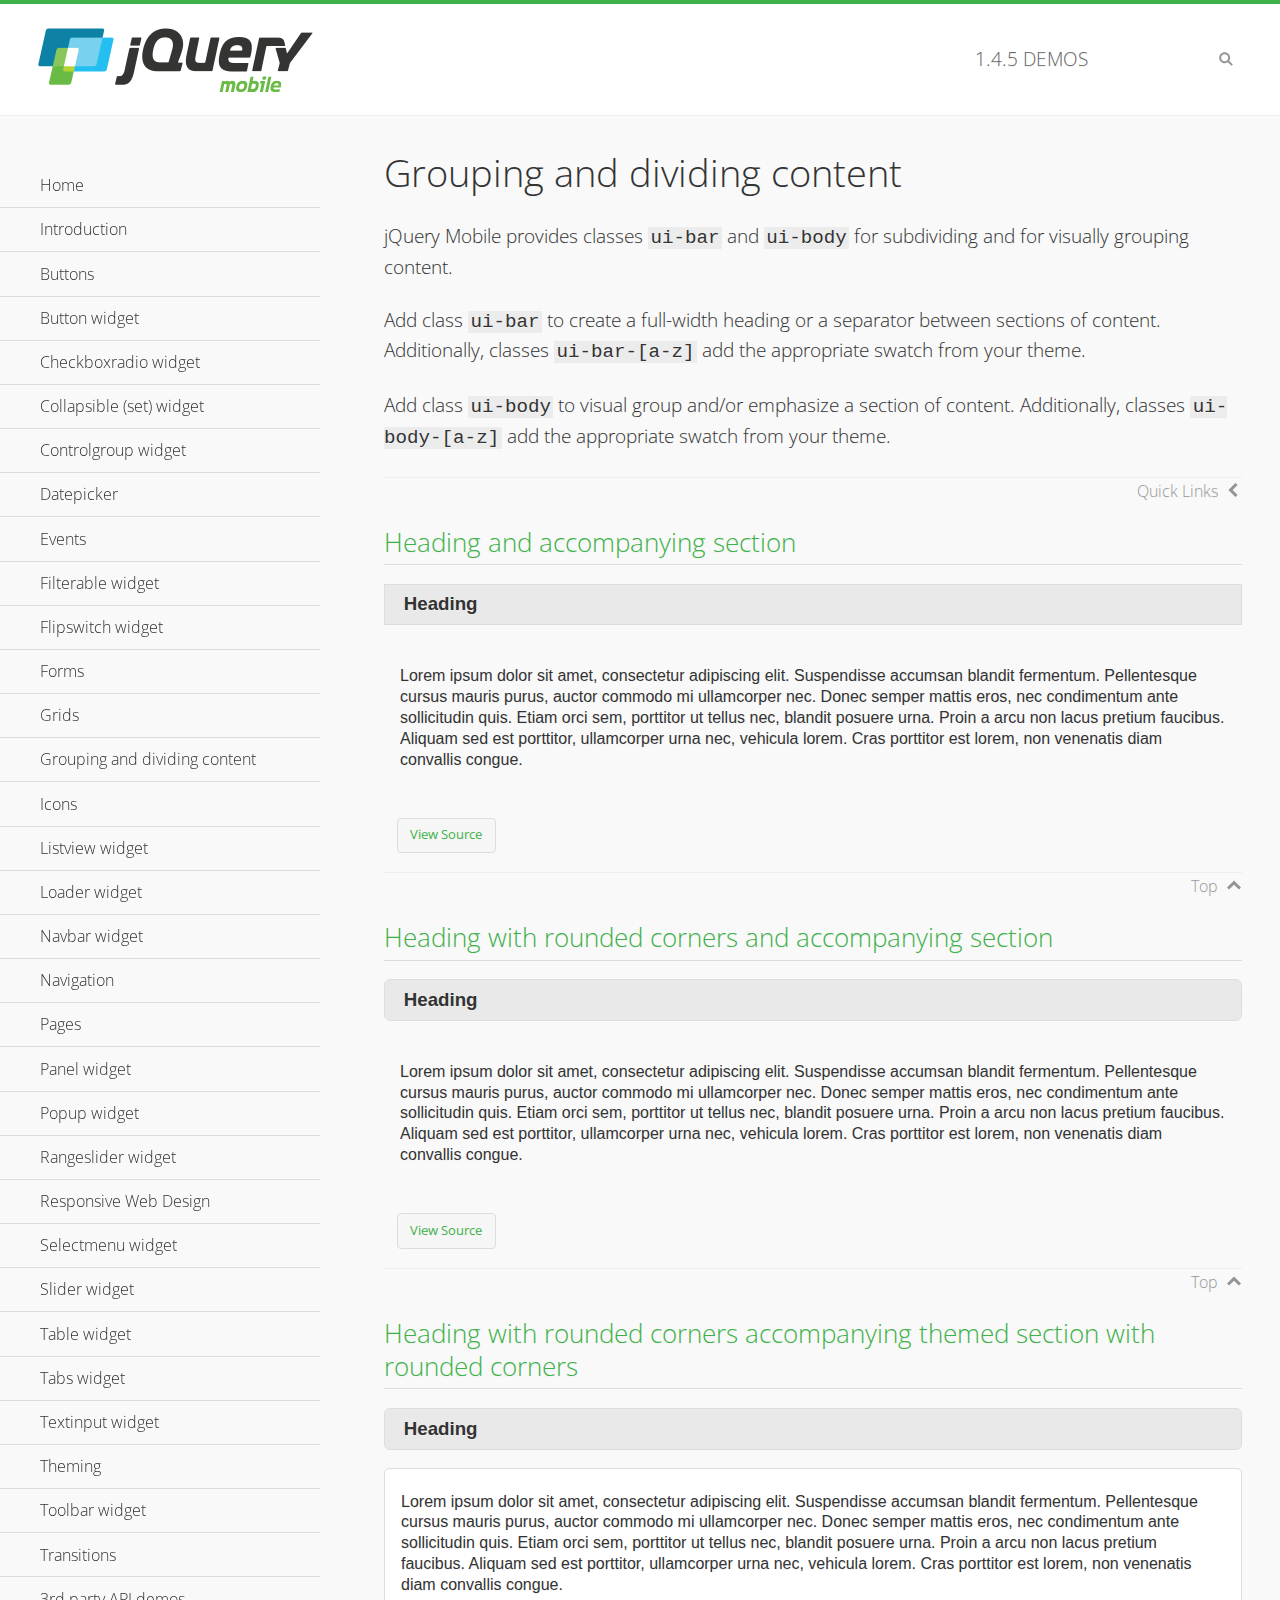
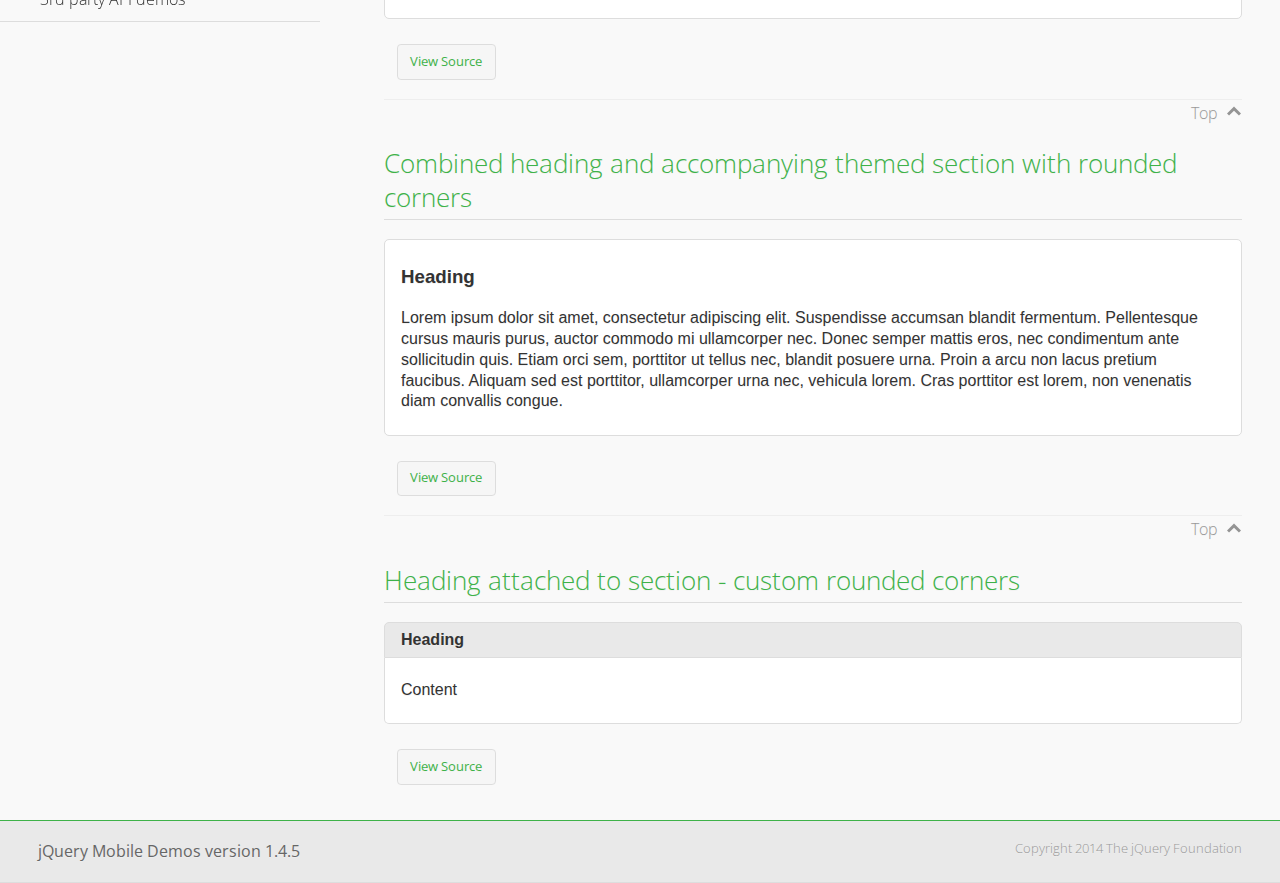
<file: assets/vendors/jquery.mobile-1.4.5/demos/body-bar-classes/index.html>
<!DOCTYPE html>
<html>
	<head>
	<meta charset="utf-8">
	<meta name="viewport" content="width=device-width, initial-scale=1">
	<title>Grouping and dividing content - jQuery Mobile Demos</title>
	<link rel="shortcut icon" href="../favicon.ico">
	<link rel="stylesheet" href="http://fonts.googleapis.com/css?family=Open+Sans:300,400,700">
	<link rel="stylesheet" href="../css/themes/default/jquery.mobile-1.4.5.min.css">
	<link rel="stylesheet" href="../_assets/css/jqm-demos.css">
	<script src="../js/jquery.js"></script>
	<script src="../_assets/js/index.js"></script>
	<script src="../js/jquery.mobile-1.4.5.min.js"></script>
  <style id="combined-heading-and-section">
    .custom-corners .ui-bar {
      -webkit-border-top-left-radius: inherit;
      border-top-left-radius: inherit;
      -webkit-border-top-right-radius: inherit;
      border-top-right-radius: inherit;
    }
    .custom-corners .ui-body {
      border-top-width: 0;
      -webkit-border-bottom-left-radius: inherit;
      border-bottom-left-radius: inherit;
      -webkit-border-bottom-right-radius: inherit;
      border-bottom-right-radius: inherit;
    }
  </style>
</head>
<body>
<div data-role="page" class="jqm-demos" data-quicklinks="true">

	<div data-role="header" class="jqm-header">
		<h2><a href="../" title="jQuery Mobile Demos home"><img src="../_assets/img/jquery-logo.png" alt="jQuery Mobile"></a></h2>
		<p><span class="jqm-version"></span> Demos</p>
		<a href="#" class="jqm-navmenu-link ui-btn ui-btn-icon-notext ui-corner-all ui-icon-bars ui-nodisc-icon ui-alt-icon ui-btn-left">Menu</a>
		<a href="#" class="jqm-search-link ui-btn ui-btn-icon-notext ui-corner-all ui-icon-search ui-nodisc-icon ui-alt-icon ui-btn-right">Search</a>
	</div><!-- /header -->

	<div role="main" class="ui-content jqm-content">

		<h1>Grouping and dividing content</h1>

		<p>jQuery Mobile provides classes <code>ui-bar</code> and <code>ui-body</code> for subdividing and for visually grouping content.</p>
		<p>Add class <code>ui-bar</code> to create a full-width heading or a separator between sections of content. Additionally, classes <code>ui-bar-[a-z]</code> add the appropriate swatch from your theme.</p>
		<p>Add class <code>ui-body</code> to visual group and/or emphasize a section of content. Additionally, classes <code>ui-body-[a-z]</code> add the appropriate swatch from your theme.</p>

		<h2>Heading and accompanying section</h2>

		<div data-demo-html="true">
      <h3 class="ui-bar ui-bar-a">Heading</h3>
			<div class="ui-body">
				<p>Lorem ipsum dolor sit amet, consectetur adipiscing elit. Suspendisse accumsan blandit fermentum. Pellentesque cursus mauris purus, auctor commodo mi ullamcorper nec. Donec semper mattis eros, nec condimentum ante sollicitudin quis. Etiam orci sem, porttitor ut tellus nec, blandit posuere urna. Proin a arcu non lacus pretium faucibus. Aliquam sed est porttitor, ullamcorper urna nec, vehicula lorem. Cras porttitor est lorem, non venenatis diam convallis congue.</p>
			</div>
		</div>

		<h2>Heading with rounded corners and accompanying section</h2>

		<div data-demo-html="true">
      <h3 class="ui-bar ui-bar-a ui-corner-all">Heading</h3>
			<div class="ui-body">
				<p>Lorem ipsum dolor sit amet, consectetur adipiscing elit. Suspendisse accumsan blandit fermentum. Pellentesque cursus mauris purus, auctor commodo mi ullamcorper nec. Donec semper mattis eros, nec condimentum ante sollicitudin quis. Etiam orci sem, porttitor ut tellus nec, blandit posuere urna. Proin a arcu non lacus pretium faucibus. Aliquam sed est porttitor, ullamcorper urna nec, vehicula lorem. Cras porttitor est lorem, non venenatis diam convallis congue.</p>
			</div>
		</div>

		<h2>Heading with rounded corners accompanying themed section with rounded corners</h2>

		<div data-demo-html="true">
      <h3 class="ui-bar ui-bar-a ui-corner-all">Heading</h3>
			<div class="ui-body ui-body-a ui-corner-all">
				<p>Lorem ipsum dolor sit amet, consectetur adipiscing elit. Suspendisse accumsan blandit fermentum. Pellentesque cursus mauris purus, auctor commodo mi ullamcorper nec. Donec semper mattis eros, nec condimentum ante sollicitudin quis. Etiam orci sem, porttitor ut tellus nec, blandit posuere urna. Proin a arcu non lacus pretium faucibus. Aliquam sed est porttitor, ullamcorper urna nec, vehicula lorem. Cras porttitor est lorem, non venenatis diam convallis congue.</p>
			</div>
		</div>

		<h2>Combined heading and accompanying themed section with rounded corners</h2>

		<div data-demo-html="true">
			<div class="ui-body ui-body-a ui-corner-all">
	      <h3>Heading</h3>
				<p>Lorem ipsum dolor sit amet, consectetur adipiscing elit. Suspendisse accumsan blandit fermentum. Pellentesque cursus mauris purus, auctor commodo mi ullamcorper nec. Donec semper mattis eros, nec condimentum ante sollicitudin quis. Etiam orci sem, porttitor ut tellus nec, blandit posuere urna. Proin a arcu non lacus pretium faucibus. Aliquam sed est porttitor, ullamcorper urna nec, vehicula lorem. Cras porttitor est lorem, non venenatis diam convallis congue.</p>
			</div>
		</div>

		<h2>Heading attached to section - custom rounded corners</h2>

		<div data-demo-html="true" data-demo-css="#combined-heading-and-section">
      <div class="ui-corner-all custom-corners">
        <div class="ui-bar ui-bar-a">
          <h3>Heading</h3>
        </div>
        <div class="ui-body ui-body-a">
          <p>Content</p>
        </div>
      </div>
		</div>

	</div><!-- /content -->
	    <div data-role="panel" class="jqm-navmenu-panel" data-position="left" data-display="overlay" data-theme="a">
	    	<ul class="jqm-list ui-alt-icon ui-nodisc-icon">
<li data-filtertext="demos homepage" data-icon="home"><a href=".././">Home</a></li>
<li data-filtertext="introduction overview getting started"><a href="../intro/" data-ajax="false">Introduction</a></li>
<li data-filtertext="buttons button markup buttonmarkup method anchor link button element"><a href="../button-markup/" data-ajax="false">Buttons</a></li>
<li data-filtertext="form button widget input button submit reset"><a href="../button/" data-ajax="false">Button widget</a></li>
<li data-role="collapsible" data-enhanced="true" data-collapsed-icon="carat-d" data-expanded-icon="carat-u" data-iconpos="right" data-inset="false" class="ui-collapsible ui-collapsible-themed-content ui-collapsible-collapsed">
	<h3 class="ui-collapsible-heading ui-collapsible-heading-collapsed">
		<a href="#" class="ui-collapsible-heading-toggle ui-btn ui-btn-icon-right ui-btn-inherit ui-icon-carat-d">
		    Checkboxradio widget<span class="ui-collapsible-heading-status"> click to expand contents</span>
		</a>
	</h3>
	<div class="ui-collapsible-content ui-body-inherit ui-collapsible-content-collapsed" aria-hidden="true">
		<ul>
			<li data-filtertext="form checkboxradio widget checkbox input checkboxes controlgroups"><a href="../checkboxradio-checkbox/" data-ajax="false">Checkboxes</a></li>
			<li data-filtertext="form checkboxradio widget radio input radio buttons controlgroups"><a href="../checkboxradio-radio/" data-ajax="false">Radio buttons</a></li>
		</ul>
	</div>
</li>
<li data-role="collapsible" data-enhanced="true" data-collapsed-icon="carat-d" data-expanded-icon="carat-u" data-iconpos="right" data-inset="false" class="ui-collapsible ui-collapsible-themed-content ui-collapsible-collapsed">
	<h3 class="ui-collapsible-heading ui-collapsible-heading-collapsed">
		<a href="#" class="ui-collapsible-heading-toggle ui-btn ui-btn-icon-right ui-btn-inherit ui-icon-carat-d">
			Collapsible (set) widget<span class="ui-collapsible-heading-status"> click to expand contents</span>
		</a>
	</h3>
	<div class="ui-collapsible-content ui-body-inherit ui-collapsible-content-collapsed" aria-hidden="true">
		<ul>
			<li data-filtertext="collapsibles content formatting"><a href="../collapsible/" data-ajax="false">Collapsible</a></li>
			<li data-filtertext="dynamic collapsible set accordion append expand"><a href="../collapsible-dynamic/" data-ajax="false">Dynamic collapsibles</a></li>
			<li data-filtertext="accordions collapsible set widget content formatting grouped collapsibles"><a href="../collapsibleset/" data-ajax="false">Collapsible set</a></li>
		</ul>
	</div>
</li>
<li data-role="collapsible" data-enhanced="true" data-collapsed-icon="carat-d" data-expanded-icon="carat-u" data-iconpos="right" data-inset="false" class="ui-collapsible ui-collapsible-themed-content ui-collapsible-collapsed">
	<h3 class="ui-collapsible-heading ui-collapsible-heading-collapsed">
		<a href="#" class="ui-collapsible-heading-toggle ui-btn ui-btn-icon-right ui-btn-inherit ui-icon-carat-d">
			Controlgroup widget<span class="ui-collapsible-heading-status"> click to expand contents</span>
		</a>
	</h3>
	<div class="ui-collapsible-content ui-body-inherit ui-collapsible-content-collapsed" aria-hidden="true">
		<ul>
			<li data-filtertext="controlgroups selectmenu checkboxradio input grouped buttons horizontal vertical"><a href="../controlgroup/" data-ajax="false">Controlgroup</a></li>
			<li data-filtertext="dynamic controlgroup dynamically add buttons"><a href="../controlgroup-dynamic/" data-ajax="false">Dynamic controlgroups</a></li>
		</ul>
	</div>
</li>
<li data-filtertext="form datepicker widget date input"><a href="../datepicker/" data-ajax="false">Datepicker</a></li>
<li data-role="collapsible" data-enhanced="true" data-collapsed-icon="carat-d" data-expanded-icon="carat-u" data-iconpos="right" data-inset="false" class="ui-collapsible ui-collapsible-themed-content ui-collapsible-collapsed">
	<h3 class="ui-collapsible-heading ui-collapsible-heading-collapsed">
		<a href="#" class="ui-collapsible-heading-toggle ui-btn ui-btn-icon-right ui-btn-inherit ui-icon-carat-d">
			Events<span class="ui-collapsible-heading-status"> click to expand contents</span>
		</a>
	</h3>
	<div class="ui-collapsible-content ui-body-inherit ui-collapsible-content-collapsed" aria-hidden="true">
		<ul>
			<li data-filtertext="swipe to delete list items listviews swipe events"><a href="../swipe-list/" data-ajax="false">Swipe list items</a></li>
			<li data-filtertext="swipe to navigate swipe page navigation swipe events"><a href="../swipe-page/" data-ajax="false">Swipe page navigation</a></li>
		</ul>
	</div>
</li>
<li data-filtertext="filterable filter elements sorting searching listview table"><a href="../filterable/" data-ajax="false">Filterable widget</a></li>
<li data-filtertext="form flipswitch widget flip toggle switch binary select checkbox input"><a href="../flipswitch/" data-ajax="false">Flipswitch widget</a></li>
<li data-role="collapsible" data-enhanced="true" data-collapsed-icon="carat-d" data-expanded-icon="carat-u" data-iconpos="right" data-inset="false" class="ui-collapsible ui-collapsible-themed-content ui-collapsible-collapsed">
	<h3 class="ui-collapsible-heading ui-collapsible-heading-collapsed">
		<a href="#" class="ui-collapsible-heading-toggle ui-btn ui-btn-icon-right ui-btn-inherit ui-icon-carat-d">
			Forms<span class="ui-collapsible-heading-status"> click to expand contents</span>
		</a>
	</h3>
	<div class="ui-collapsible-content ui-body-inherit ui-collapsible-content-collapsed" aria-hidden="true">
		<ul>
			<li data-filtertext="forms text checkbox radio range button submit reset inputs selects textarea slider flipswitch label form elements"><a href="../forms/" data-ajax="false">Forms</a></li>
			<li data-filtertext="form hide labels hidden accessible ui-hidden-accessible forms"><a href="../forms-label-hidden-accessible/" data-ajax="false">Hide labels</a></li>
			<li data-filtertext="form field containers fieldcontain ui-field-contain forms"><a href="../forms-field-contain/" data-ajax="false">Field containers</a></li>
			<li data-filtertext="forms disabled form elements"><a href="../forms-disabled/" data-ajax="false">Forms disabled</a></li>
			<li data-filtertext="forms gallery examples overview forms text checkbox radio range button submit reset inputs selects textarea slider flipswitch label form elements"><a href="../forms-gallery/" data-ajax="false">Forms gallery</a></li>
		</ul>
	</div>
</li>
<li data-role="collapsible" data-enhanced="true" data-collapsed-icon="carat-d" data-expanded-icon="carat-u" data-iconpos="right" data-inset="false" class="ui-collapsible ui-collapsible-themed-content ui-collapsible-collapsed">
	<h3 class="ui-collapsible-heading ui-collapsible-heading-collapsed">
		<a href="#" class="ui-collapsible-heading-toggle ui-btn ui-btn-icon-right ui-btn-inherit ui-icon-carat-d">
			Grids<span class="ui-collapsible-heading-status"> click to expand contents</span>
		</a>
	</h3>
	<div class="ui-collapsible-content ui-body-inherit ui-collapsible-content-collapsed" aria-hidden="true">
		<ul>
			<li data-filtertext="grids columns blocks content formatting rwd responsive css framework"><a href="../grids/" data-ajax="false">Grids</a></li>
			<li data-filtertext="buttons in grids css framework"><a href="../grids-buttons/" data-ajax="false">Buttons in grids</a></li>
			<li data-filtertext="custom responsive grids rwd css framework"><a href="../grids-custom-responsive/" data-ajax="false">Custom responsive grids</a></li>
		</ul>
	</div>
</li>
<li data-filtertext="blocks content formatting sections heading"><a href="../body-bar-classes/" data-ajax="false">Grouping and dividing content</a></li>
<li data-role="collapsible" data-enhanced="true" data-collapsed-icon="carat-d" data-expanded-icon="carat-u" data-iconpos="right" data-inset="false" class="ui-collapsible ui-collapsible-themed-content ui-collapsible-collapsed">
	<h3 class="ui-collapsible-heading ui-collapsible-heading-collapsed">
		<a href="#" class="ui-collapsible-heading-toggle ui-btn ui-btn-icon-right ui-btn-inherit ui-icon-carat-d">
			Icons<span class="ui-collapsible-heading-status"> click to expand contents</span>
		</a>
	</h3>
	<div class="ui-collapsible-content ui-body-inherit ui-collapsible-content-collapsed" aria-hidden="true">
		<ul>
			<li data-filtertext="button icons svg disc alt custom icon position"><a href="../icons/" data-ajax="false">Icons</a></li>
			<li data-filtertext=""><a href="../icons-grunticon/" data-ajax="false">Grunticon loader</a></li>
		</ul>
	</div>
</li>
<li data-role="collapsible" data-enhanced="true" data-collapsed-icon="carat-d" data-expanded-icon="carat-u" data-iconpos="right" data-inset="false" class="ui-collapsible ui-collapsible-themed-content ui-collapsible-collapsed">
	<h3 class="ui-collapsible-heading ui-collapsible-heading-collapsed">
		<a href="#" class="ui-collapsible-heading-toggle ui-btn ui-btn-icon-right ui-btn-inherit ui-icon-carat-d">
			Listview widget<span class="ui-collapsible-heading-status"> click to expand contents</span>
		</a>
	</h3>
	<div class="ui-collapsible-content ui-body-inherit ui-collapsible-content-collapsed" aria-hidden="true">
		<ul>
			<li data-filtertext="listview widget thumbnails icons nested split button collapsible ul ol"><a href="../listview/" data-ajax="false">Listview</a></li>
			<li data-filtertext="autocomplete filterable reveal listview filtertextbeforefilter placeholder"><a href="../listview-autocomplete/" data-ajax="false">Listview autocomplete</a></li>
			<li data-filtertext="autocomplete filterable reveal listview remote data filtertextbeforefilter placeholder"><a href="../listview-autocomplete-remote/" data-ajax="false">Listview autocomplete remote data</a></li>
			<li data-filtertext="autodividers anchor jump scroll linkbars listview lists ul ol"><a href="../listview-autodividers-linkbar/" data-ajax="false">Listview autodividers linkbar</a></li>
			<li data-filtertext="listview autodividers selector autodividersselector lists ul ol"><a href="../listview-autodividers-selector/" data-ajax="false">Listview autodividers selector</a></li>
			<li data-filtertext="listview nested list items"><a href="../listview-nested-lists/" data-ajax="false">Nested Listviews</a></li>
			<li data-filtertext="listview collapsible list items flat"><a href="../listview-collapsible-item-flat/" data-ajax="false">Listview collapsible list items (flat)</a></li>
			<li data-filtertext="listview collapsible list indented"><a href="../listview-collapsible-item-indented/" data-ajax="false">Listview collapsible list items (indented)</a></li>
			<li data-filtertext="grid listview responsive grids responsive listviews lists ul"><a href="../listview-grid/" data-ajax="false">Listview responsive grid</a></li>
		</ul>
	</div>
</li>
<li data-filtertext="loader widget page loading navigation overlay spinner"><a href="../loader/" data-ajax="false">Loader widget</a></li>
<li data-filtertext="navbar widget navmenu toolbars header footer"><a href="../navbar/" data-ajax="false">Navbar widget</a></li>
<li data-role="collapsible" data-enhanced="true" data-collapsed-icon="carat-d" data-expanded-icon="carat-u" data-iconpos="right" data-inset="false" class="ui-collapsible ui-collapsible-themed-content ui-collapsible-collapsed">
	<h3 class="ui-collapsible-heading ui-collapsible-heading-collapsed">
		<a href="#" class="ui-collapsible-heading-toggle ui-btn ui-btn-icon-right ui-btn-inherit ui-icon-carat-d">
			Navigation<span class="ui-collapsible-heading-status"> click to expand contents</span>
		</a>
	</h3>
	<div class="ui-collapsible-content ui-body-inherit ui-collapsible-content-collapsed" aria-hidden="true">
		<ul>
			<li data-filtertext="ajax navigation navigate widget history event method"><a href="../navigation/" data-ajax="false">Navigation</a></li>
			<li data-filtertext="linking pages page links navigation ajax prefetch cache"><a href="../navigation-linking-pages/" data-ajax="false">Linking pages</a></li>
			<!-- <li data-filtertext="php redirect server redirection server-side navigation"><a href="../navigation-php-redirect/" data-ajax="false">PHP redirect demo</a></li>-->
			<li data-filtertext="navigation redirection hash query"><a href="../navigation-hash-processing/" data-ajax="false">Hash processing demo</a></li>
			<li data-filtertext="navigation redirection hash query"><a href="../page-events/" data-ajax="false">Page Navigation Events</a></li>
		</ul>
	</div>
</li>
<li data-role="collapsible" data-enhanced="true" data-collapsed-icon="carat-d" data-expanded-icon="carat-u" data-iconpos="right" data-inset="false" class="ui-collapsible ui-collapsible-themed-content ui-collapsible-collapsed">
	<h3 class="ui-collapsible-heading ui-collapsible-heading-collapsed">
		<a href="#" class="ui-collapsible-heading-toggle ui-btn ui-btn-icon-right ui-btn-inherit ui-icon-carat-d">
			Pages<span class="ui-collapsible-heading-status"> click to expand contents</span>
		</a>
	</h3>
	<div class="ui-collapsible-content ui-body-inherit ui-collapsible-content-collapsed" aria-hidden="true">
		<ul>
			<li data-filtertext="pages page widget ajax navigation"><a href="../pages/" data-ajax="false">Pages</a></li>
			<li data-filtertext="single page"><a href="../pages-single-page/" data-ajax="false">Single page</a></li>
			<li data-filtertext="multipage multi-page page"><a href="../pages-multi-page/" data-ajax="false">Multi-page template</a></li>
			<li data-filtertext="dialog page widget modal popup"><a href="../pages-dialog/" data-ajax="false">Dialog page</a></li>
		</ul>
	</div>
</li>
<li data-role="collapsible" data-enhanced="true" data-collapsed-icon="carat-d" data-expanded-icon="carat-u" data-iconpos="right" data-inset="false" class="ui-collapsible ui-collapsible-themed-content ui-collapsible-collapsed">
	<h3 class="ui-collapsible-heading ui-collapsible-heading-collapsed">
		<a href="#" class="ui-collapsible-heading-toggle ui-btn ui-btn-icon-right ui-btn-inherit ui-icon-carat-d">
			Panel widget<span class="ui-collapsible-heading-status"> click to expand contents</span>
		</a>
	</h3>
	<div class="ui-collapsible-content ui-body-inherit ui-collapsible-content-collapsed" aria-hidden="true">
		<ul>
			<li data-filtertext="panel widget sliding panels reveal push overlay responsive"><a href="../panel/" data-ajax="false">Panel</a></li>
			<li data-filtertext=""><a href="../panel-external/" data-ajax="false">External panels</a></li>
			<li data-filtertext="panel "><a href="../panel-fixed/" data-ajax="false">Fixed panels</a></li>
			<li data-filtertext="panel slide panels sliding panels shadow rwd responsive breakpoint"><a href="../panel-responsive/" data-ajax="false">Panels responsive</a></li>
			<li data-filtertext="panel custom style custom panel width reveal shadow listview panel styling page background wrapper"><a href="../panel-styling/" data-ajax="false">Custom panel style</a></li>
			<li data-filtertext="panel open on swipe"><a href="../panel-swipe-open/" data-ajax="false">Panel open on swipe</a></li>
			<li data-filtertext="panels outside page internal external toolbars"><a href="../panel-external-internal/" data-ajax="false">Panel external and internal</a></li>
		</ul>
	</div>
</li>
<li data-role="collapsible" data-enhanced="true" data-collapsed-icon="carat-d" data-expanded-icon="carat-u" data-iconpos="right" data-inset="false" class="ui-collapsible ui-collapsible-themed-content ui-collapsible-collapsed">
	<h3 class="ui-collapsible-heading ui-collapsible-heading-collapsed">
		<a href="#" class="ui-collapsible-heading-toggle ui-btn ui-btn-icon-right ui-btn-inherit ui-icon-carat-d">
			Popup widget<span class="ui-collapsible-heading-status"> click to expand contents</span>
		</a>
	</h3>
	<div class="ui-collapsible-content ui-body-inherit ui-collapsible-content-collapsed" aria-hidden="true">
		<ul>
			<li data-filtertext="popup widget popups dialog modal transition tooltip lightbox form overlay screen flip pop fade transition"><a href="../popup/" data-ajax="false">Popup</a></li>
			<li data-filtertext="popup alignment position"><a href="../popup-alignment/" data-ajax="false">Popup alignment</a></li>
			<li data-filtertext="popup arrow size popups popover"><a href="../popup-arrow-size/" data-ajax="false">Popup arrow size</a></li>
			<li data-filtertext="dynamic popups popup images lightbox"><a href="../popup-dynamic/" data-ajax="false">Dynamic popups</a></li>
			<li data-filtertext="popups with iframes scaling"><a href="../popup-iframe/" data-ajax="false">Popups with iframes</a></li>
			<li data-filtertext="popup image scaling"><a href="../popup-image-scaling/" data-ajax="false">Popup image scaling</a></li>
			<li data-filtertext="external popup outside multi-page"><a href="../popup-outside-multipage/" data-ajax="false">Popup outside multi-page</a></li>
		</ul>
	</div>
</li>
<li data-filtertext="form rangeslider widget dual sliders dual handle sliders range input"><a href="../rangeslider/" data-ajax="false">Rangeslider widget</a></li>
<li data-filtertext="responsive web design rwd adaptive progressive enhancement PE accessible mobile breakpoints media query media queries"><a href="../rwd/" data-ajax="false">Responsive Web Design</a></li>
<li data-role="collapsible" data-enhanced="true" data-collapsed-icon="carat-d" data-expanded-icon="carat-u" data-iconpos="right" data-inset="false" class="ui-collapsible ui-collapsible-themed-content ui-collapsible-collapsed">
	<h3 class="ui-collapsible-heading ui-collapsible-heading-collapsed">
		<a href="#" class="ui-collapsible-heading-toggle ui-btn ui-btn-icon-right ui-btn-inherit ui-icon-carat-d">
			Selectmenu widget<span class="ui-collapsible-heading-status"> click to expand contents</span>
		</a>
	</h3>
	<div class="ui-collapsible-content ui-body-inherit ui-collapsible-content-collapsed" aria-hidden="true">
		<ul>
			<li data-filtertext="form selectmenu widget select input custom select menu selects"><a href="../selectmenu/" data-ajax="false">Selectmenu</a></li>
			<li data-filtertext="form custom select menu selectmenu widget custom menu option optgroup multiple selects"><a href="../selectmenu-custom/" data-ajax="false">Custom select menu</a></li>
			<li data-filtertext="filterable select filter popup dialog"><a href="../selectmenu-custom-filter/" data-ajax="false">Custom select menu with filter</a></li>
		</ul>
	</div>
</li>
<li data-role="collapsible" data-enhanced="true" data-collapsed-icon="carat-d" data-expanded-icon="carat-u" data-iconpos="right" data-inset="false" class="ui-collapsible ui-collapsible-themed-content ui-collapsible-collapsed">
	<h3 class="ui-collapsible-heading ui-collapsible-heading-collapsed">
		<a href="#" class="ui-collapsible-heading-toggle ui-btn ui-btn-icon-right ui-btn-inherit ui-icon-carat-d">
			Slider widget<span class="ui-collapsible-heading-status"> click to expand contents</span>
		</a>
	</h3>
	<div class="ui-collapsible-content ui-body-inherit ui-collapsible-content-collapsed" aria-hidden="true">
		<ul>
			<li data-filtertext="form slider widget range input single sliders"><a href="../slider/" data-ajax="false">Slider</a></li>
			<li data-filtertext="form slider widget flipswitch slider binary select flip toggle switch"><a href="../slider-flipswitch/" data-ajax="false">Slider flip toggle switch</a></li>
			<li data-filtertext="form slider tooltip handle value input range sliders"><a href="../slider-tooltip/" data-ajax="false">Slider tooltip</a></li>
		</ul>
	</div>
</li>
<li data-role="collapsible" data-enhanced="true" data-collapsed-icon="carat-d" data-expanded-icon="carat-u" data-iconpos="right" data-inset="false" class="ui-collapsible ui-collapsible-themed-content ui-collapsible-collapsed">
	<h3 class="ui-collapsible-heading ui-collapsible-heading-collapsed">
		<a href="#" class="ui-collapsible-heading-toggle ui-btn ui-btn-icon-right ui-btn-inherit ui-icon-carat-d">
			Table widget<span class="ui-collapsible-heading-status"> click to expand contents</span>
		</a>
	</h3>
	<div class="ui-collapsible-content ui-body-inherit ui-collapsible-content-collapsed" aria-hidden="true">
		<ul>
			<li data-filtertext="table widget reflow column toggle th td responsive tables rwd hide show tabular"><a href="../table-column-toggle/" data-ajax="false">Table Column Toggle</a></li>
			<li data-filtertext="table column toggle phone comparison demo"><a href="../table-column-toggle-example/" data-ajax="false">Table Column Toggle demo</a></li>
			<li data-filtertext="responsive tables table column toggle heading groups rwd breakpoint"><a href="../table-column-toggle-heading-groups/" data-ajax="false">Table Column Toggle heading groups</a></li>
			<li data-filtertext="responsive tables table column toggle hide rwd breakpoint customization options"><a href="../table-column-toggle-options/" data-ajax="false">Table Column Toggle options</a></li>
			<li data-filtertext="table reflow th td responsive rwd columns tabular"><a href="../table-reflow/" data-ajax="false">Table Reflow</a></li>
			<li data-filtertext="responsive tables table reflow heading groups rwd breakpoint"><a href="../table-reflow-heading-groups/" data-ajax="false">Table Reflow heading groups</a></li>
			<li data-filtertext="responsive tables table reflow stripes strokes table style"><a href="../table-reflow-stripes-strokes/" data-ajax="false">Table Reflow stripes and strokes</a></li>
			<li data-filtertext="responsive tables table reflow stack custom styles"><a href="../table-reflow-styling/" data-ajax="false">Table Reflow custom styles</a></li>
		</ul>
	</div>
</li>
<li data-filtertext="ui tabs widget"><a href="../tabs/" data-ajax="false">Tabs widget</a></li>
<li data-filtertext="form textinput widget text input textarea number date time tel email file color password"><a href="../textinput/" data-ajax="false">Textinput widget</a></li>
<li data-role="collapsible" data-enhanced="true" data-collapsed-icon="carat-d" data-expanded-icon="carat-u" data-iconpos="right" data-inset="false" class="ui-collapsible ui-collapsible-themed-content ui-collapsible-collapsed">
	<h3 class="ui-collapsible-heading ui-collapsible-heading-collapsed">
		<a href="#" class="ui-collapsible-heading-toggle ui-btn ui-btn-icon-right ui-btn-inherit ui-icon-carat-d">
			Theming<span class="ui-collapsible-heading-status"> click to expand contents</span>
		</a>
	</h3>
	<div class="ui-collapsible-content ui-body-inherit ui-collapsible-content-collapsed" aria-hidden="true">
		<ul>
			<li data-filtertext="default theme swatches theming style css"><a href="../theme-default/" data-ajax="false">Default theme</a></li>
			<li data-filtertext="classic theme old theme swatches theming style css"><a href="../theme-classic/" data-ajax="false">Classic theme</a></li>
		</ul>
	</div>
</li>
<li data-role="collapsible" data-enhanced="true" data-collapsed-icon="carat-d" data-expanded-icon="carat-u" data-iconpos="right" data-inset="false" class="ui-collapsible ui-collapsible-themed-content ui-collapsible-collapsed">
	<h3 class="ui-collapsible-heading ui-collapsible-heading-collapsed">
		<a href="#" class="ui-collapsible-heading-toggle ui-btn ui-btn-icon-right ui-btn-inherit ui-icon-carat-d">
			Toolbar widget<span class="ui-collapsible-heading-status"> click to expand contents</span>
		</a>
	</h3>
	<div class="ui-collapsible-content ui-body-inherit ui-collapsible-content-collapsed" aria-hidden="true">
		<ul>
			<li data-filtertext="toolbar widget header footer toolbars fixed fullscreen external sections"><a href="../toolbar/" data-ajax="false">Toolbar</a></li>
			<li data-filtertext="dynamic toolbars dynamically add toolbar header footer"><a href="../toolbar-dynamic/" data-ajax="false">Dynamic toolbars</a></li>
			<li data-filtertext="external toolbars header footer"><a href="../toolbar-external/" data-ajax="false">External toolbars</a></li>
			<li data-filtertext="fixed toolbars header footer"><a href="../toolbar-fixed/" data-ajax="false">Fixed toolbars</a></li>
			<li data-filtertext="fixed fullscreen toolbars header footer"><a href="../toolbar-fixed-fullscreen/" data-ajax="false">Fullscreen toolbars</a></li>
			<li data-filtertext="external fixed toolbars header footer"><a href="../toolbar-fixed-external/" data-ajax="false">Fixed external toolbars</a></li>
			<li data-filtertext="external persistent toolbars header footer navbar navmenu"><a href="../toolbar-fixed-persistent/" data-ajax="false">Persistent toolbars</a></li>
			<li data-filtertext="external ajax optimized toolbars persistent toolbars header footer navbar"><a href="../toolbar-fixed-persistent-optimized/" data-ajax="false">Ajax optimized toolbars</a></li>
			<li data-filtertext="form in toolbars header footer"><a href="../toolbar-fixed-forms/" data-ajax="false">Form in toolbar</a></li>
		</ul>
	</div>
</li>
<li data-filtertext="page transitions animated pages popup navigation flip slide fade pop"><a href="../transitions/" data-ajax="false">Transitions</a></li>
<li data-role="collapsible" data-enhanced="true" data-collapsed-icon="carat-d" data-expanded-icon="carat-u" data-iconpos="right" data-inset="false" class="ui-collapsible ui-collapsible-themed-content ui-collapsible-collapsed">
	<h3 class="ui-collapsible-heading ui-collapsible-heading-collapsed">
		<a href="#" class="ui-collapsible-heading-toggle ui-btn ui-btn-icon-right ui-btn-inherit ui-icon-carat-d">
			3rd party API demos<span class="ui-collapsible-heading-status"> click to expand contents</span>
		</a>
	</h3>
	<div class="ui-collapsible-content ui-body-inherit ui-collapsible-content-collapsed" aria-hidden="true">
		<ul>
			<li data-filtertext="backbone requirejs navigation router"><a href="../backbone-requirejs/" data-ajax="false">Backbone RequireJS</a></li>
			<li data-filtertext="google maps geolocation demo"><a href="../map-geolocation/" data-ajax="false">Google Maps geolocation</a></li>
			<li data-filtertext="google maps hybrid"><a href="../map-list-toggle/" data-ajax="false">Google Maps list toggle</a></li>
		</ul>
	</div>
</li>



		     </ul>
		</div><!-- /panel -->


	<div data-role="footer" data-position="fixed" data-tap-toggle="false" class="jqm-footer">
		<p>jQuery Mobile Demos version <span class="jqm-version"></span></p>
		<p>Copyright 2014 The jQuery Foundation</p>
	</div><!-- /footer -->
	<!-- TODO: This should become an external panel so we can add input to markup (unique ID) -->
    <div data-role="panel" class="jqm-search-panel" data-position="right" data-display="overlay" data-theme="a">
		<div class="jqm-search">
			<ul class="jqm-list" data-filter-placeholder="Search demos..." data-filter-reveal="true">
<li data-filtertext="demos homepage" data-icon="home"><a href=".././">Home</a></li>
<li data-filtertext="introduction overview getting started"><a href="../intro/" data-ajax="false">Introduction</a></li>
<li data-filtertext="buttons button markup buttonmarkup method anchor link button element"><a href="../button-markup/" data-ajax="false">Buttons</a></li>
<li data-filtertext="form button widget input button submit reset"><a href="../button/" data-ajax="false">Button widget</a></li>
<li data-role="collapsible" data-enhanced="true" data-collapsed-icon="carat-d" data-expanded-icon="carat-u" data-iconpos="right" data-inset="false" class="ui-collapsible ui-collapsible-themed-content ui-collapsible-collapsed">
	<h3 class="ui-collapsible-heading ui-collapsible-heading-collapsed">
		<a href="#" class="ui-collapsible-heading-toggle ui-btn ui-btn-icon-right ui-btn-inherit ui-icon-carat-d">
		    Checkboxradio widget<span class="ui-collapsible-heading-status"> click to expand contents</span>
		</a>
	</h3>
	<div class="ui-collapsible-content ui-body-inherit ui-collapsible-content-collapsed" aria-hidden="true">
		<ul>
			<li data-filtertext="form checkboxradio widget checkbox input checkboxes controlgroups"><a href="../checkboxradio-checkbox/" data-ajax="false">Checkboxes</a></li>
			<li data-filtertext="form checkboxradio widget radio input radio buttons controlgroups"><a href="../checkboxradio-radio/" data-ajax="false">Radio buttons</a></li>
		</ul>
	</div>
</li>
<li data-role="collapsible" data-enhanced="true" data-collapsed-icon="carat-d" data-expanded-icon="carat-u" data-iconpos="right" data-inset="false" class="ui-collapsible ui-collapsible-themed-content ui-collapsible-collapsed">
	<h3 class="ui-collapsible-heading ui-collapsible-heading-collapsed">
		<a href="#" class="ui-collapsible-heading-toggle ui-btn ui-btn-icon-right ui-btn-inherit ui-icon-carat-d">
			Collapsible (set) widget<span class="ui-collapsible-heading-status"> click to expand contents</span>
		</a>
	</h3>
	<div class="ui-collapsible-content ui-body-inherit ui-collapsible-content-collapsed" aria-hidden="true">
		<ul>
			<li data-filtertext="collapsibles content formatting"><a href="../collapsible/" data-ajax="false">Collapsible</a></li>
			<li data-filtertext="dynamic collapsible set accordion append expand"><a href="../collapsible-dynamic/" data-ajax="false">Dynamic collapsibles</a></li>
			<li data-filtertext="accordions collapsible set widget content formatting grouped collapsibles"><a href="../collapsibleset/" data-ajax="false">Collapsible set</a></li>
		</ul>
	</div>
</li>
<li data-role="collapsible" data-enhanced="true" data-collapsed-icon="carat-d" data-expanded-icon="carat-u" data-iconpos="right" data-inset="false" class="ui-collapsible ui-collapsible-themed-content ui-collapsible-collapsed">
	<h3 class="ui-collapsible-heading ui-collapsible-heading-collapsed">
		<a href="#" class="ui-collapsible-heading-toggle ui-btn ui-btn-icon-right ui-btn-inherit ui-icon-carat-d">
			Controlgroup widget<span class="ui-collapsible-heading-status"> click to expand contents</span>
		</a>
	</h3>
	<div class="ui-collapsible-content ui-body-inherit ui-collapsible-content-collapsed" aria-hidden="true">
		<ul>
			<li data-filtertext="controlgroups selectmenu checkboxradio input grouped buttons horizontal vertical"><a href="../controlgroup/" data-ajax="false">Controlgroup</a></li>
			<li data-filtertext="dynamic controlgroup dynamically add buttons"><a href="../controlgroup-dynamic/" data-ajax="false">Dynamic controlgroups</a></li>
		</ul>
	</div>
</li>
<li data-filtertext="form datepicker widget date input"><a href="../datepicker/" data-ajax="false">Datepicker</a></li>
<li data-role="collapsible" data-enhanced="true" data-collapsed-icon="carat-d" data-expanded-icon="carat-u" data-iconpos="right" data-inset="false" class="ui-collapsible ui-collapsible-themed-content ui-collapsible-collapsed">
	<h3 class="ui-collapsible-heading ui-collapsible-heading-collapsed">
		<a href="#" class="ui-collapsible-heading-toggle ui-btn ui-btn-icon-right ui-btn-inherit ui-icon-carat-d">
			Events<span class="ui-collapsible-heading-status"> click to expand contents</span>
		</a>
	</h3>
	<div class="ui-collapsible-content ui-body-inherit ui-collapsible-content-collapsed" aria-hidden="true">
		<ul>
			<li data-filtertext="swipe to delete list items listviews swipe events"><a href="../swipe-list/" data-ajax="false">Swipe list items</a></li>
			<li data-filtertext="swipe to navigate swipe page navigation swipe events"><a href="../swipe-page/" data-ajax="false">Swipe page navigation</a></li>
		</ul>
	</div>
</li>
<li data-filtertext="filterable filter elements sorting searching listview table"><a href="../filterable/" data-ajax="false">Filterable widget</a></li>
<li data-filtertext="form flipswitch widget flip toggle switch binary select checkbox input"><a href="../flipswitch/" data-ajax="false">Flipswitch widget</a></li>
<li data-role="collapsible" data-enhanced="true" data-collapsed-icon="carat-d" data-expanded-icon="carat-u" data-iconpos="right" data-inset="false" class="ui-collapsible ui-collapsible-themed-content ui-collapsible-collapsed">
	<h3 class="ui-collapsible-heading ui-collapsible-heading-collapsed">
		<a href="#" class="ui-collapsible-heading-toggle ui-btn ui-btn-icon-right ui-btn-inherit ui-icon-carat-d">
			Forms<span class="ui-collapsible-heading-status"> click to expand contents</span>
		</a>
	</h3>
	<div class="ui-collapsible-content ui-body-inherit ui-collapsible-content-collapsed" aria-hidden="true">
		<ul>
			<li data-filtertext="forms text checkbox radio range button submit reset inputs selects textarea slider flipswitch label form elements"><a href="../forms/" data-ajax="false">Forms</a></li>
			<li data-filtertext="form hide labels hidden accessible ui-hidden-accessible forms"><a href="../forms-label-hidden-accessible/" data-ajax="false">Hide labels</a></li>
			<li data-filtertext="form field containers fieldcontain ui-field-contain forms"><a href="../forms-field-contain/" data-ajax="false">Field containers</a></li>
			<li data-filtertext="forms disabled form elements"><a href="../forms-disabled/" data-ajax="false">Forms disabled</a></li>
			<li data-filtertext="forms gallery examples overview forms text checkbox radio range button submit reset inputs selects textarea slider flipswitch label form elements"><a href="../forms-gallery/" data-ajax="false">Forms gallery</a></li>
		</ul>
	</div>
</li>
<li data-role="collapsible" data-enhanced="true" data-collapsed-icon="carat-d" data-expanded-icon="carat-u" data-iconpos="right" data-inset="false" class="ui-collapsible ui-collapsible-themed-content ui-collapsible-collapsed">
	<h3 class="ui-collapsible-heading ui-collapsible-heading-collapsed">
		<a href="#" class="ui-collapsible-heading-toggle ui-btn ui-btn-icon-right ui-btn-inherit ui-icon-carat-d">
			Grids<span class="ui-collapsible-heading-status"> click to expand contents</span>
		</a>
	</h3>
	<div class="ui-collapsible-content ui-body-inherit ui-collapsible-content-collapsed" aria-hidden="true">
		<ul>
			<li data-filtertext="grids columns blocks content formatting rwd responsive css framework"><a href="../grids/" data-ajax="false">Grids</a></li>
			<li data-filtertext="buttons in grids css framework"><a href="../grids-buttons/" data-ajax="false">Buttons in grids</a></li>
			<li data-filtertext="custom responsive grids rwd css framework"><a href="../grids-custom-responsive/" data-ajax="false">Custom responsive grids</a></li>
		</ul>
	</div>
</li>
<li data-filtertext="blocks content formatting sections heading"><a href="../body-bar-classes/" data-ajax="false">Grouping and dividing content</a></li>
<li data-role="collapsible" data-enhanced="true" data-collapsed-icon="carat-d" data-expanded-icon="carat-u" data-iconpos="right" data-inset="false" class="ui-collapsible ui-collapsible-themed-content ui-collapsible-collapsed">
	<h3 class="ui-collapsible-heading ui-collapsible-heading-collapsed">
		<a href="#" class="ui-collapsible-heading-toggle ui-btn ui-btn-icon-right ui-btn-inherit ui-icon-carat-d">
			Icons<span class="ui-collapsible-heading-status"> click to expand contents</span>
		</a>
	</h3>
	<div class="ui-collapsible-content ui-body-inherit ui-collapsible-content-collapsed" aria-hidden="true">
		<ul>
			<li data-filtertext="button icons svg disc alt custom icon position"><a href="../icons/" data-ajax="false">Icons</a></li>
			<li data-filtertext=""><a href="../icons-grunticon/" data-ajax="false">Grunticon loader</a></li>
		</ul>
	</div>
</li>
<li data-role="collapsible" data-enhanced="true" data-collapsed-icon="carat-d" data-expanded-icon="carat-u" data-iconpos="right" data-inset="false" class="ui-collapsible ui-collapsible-themed-content ui-collapsible-collapsed">
	<h3 class="ui-collapsible-heading ui-collapsible-heading-collapsed">
		<a href="#" class="ui-collapsible-heading-toggle ui-btn ui-btn-icon-right ui-btn-inherit ui-icon-carat-d">
			Listview widget<span class="ui-collapsible-heading-status"> click to expand contents</span>
		</a>
	</h3>
	<div class="ui-collapsible-content ui-body-inherit ui-collapsible-content-collapsed" aria-hidden="true">
		<ul>
			<li data-filtertext="listview widget thumbnails icons nested split button collapsible ul ol"><a href="../listview/" data-ajax="false">Listview</a></li>
			<li data-filtertext="autocomplete filterable reveal listview filtertextbeforefilter placeholder"><a href="../listview-autocomplete/" data-ajax="false">Listview autocomplete</a></li>
			<li data-filtertext="autocomplete filterable reveal listview remote data filtertextbeforefilter placeholder"><a href="../listview-autocomplete-remote/" data-ajax="false">Listview autocomplete remote data</a></li>
			<li data-filtertext="autodividers anchor jump scroll linkbars listview lists ul ol"><a href="../listview-autodividers-linkbar/" data-ajax="false">Listview autodividers linkbar</a></li>
			<li data-filtertext="listview autodividers selector autodividersselector lists ul ol"><a href="../listview-autodividers-selector/" data-ajax="false">Listview autodividers selector</a></li>
			<li data-filtertext="listview nested list items"><a href="../listview-nested-lists/" data-ajax="false">Nested Listviews</a></li>
			<li data-filtertext="listview collapsible list items flat"><a href="../listview-collapsible-item-flat/" data-ajax="false">Listview collapsible list items (flat)</a></li>
			<li data-filtertext="listview collapsible list indented"><a href="../listview-collapsible-item-indented/" data-ajax="false">Listview collapsible list items (indented)</a></li>
			<li data-filtertext="grid listview responsive grids responsive listviews lists ul"><a href="../listview-grid/" data-ajax="false">Listview responsive grid</a></li>
		</ul>
	</div>
</li>
<li data-filtertext="loader widget page loading navigation overlay spinner"><a href="../loader/" data-ajax="false">Loader widget</a></li>
<li data-filtertext="navbar widget navmenu toolbars header footer"><a href="../navbar/" data-ajax="false">Navbar widget</a></li>
<li data-role="collapsible" data-enhanced="true" data-collapsed-icon="carat-d" data-expanded-icon="carat-u" data-iconpos="right" data-inset="false" class="ui-collapsible ui-collapsible-themed-content ui-collapsible-collapsed">
	<h3 class="ui-collapsible-heading ui-collapsible-heading-collapsed">
		<a href="#" class="ui-collapsible-heading-toggle ui-btn ui-btn-icon-right ui-btn-inherit ui-icon-carat-d">
			Navigation<span class="ui-collapsible-heading-status"> click to expand contents</span>
		</a>
	</h3>
	<div class="ui-collapsible-content ui-body-inherit ui-collapsible-content-collapsed" aria-hidden="true">
		<ul>
			<li data-filtertext="ajax navigation navigate widget history event method"><a href="../navigation/" data-ajax="false">Navigation</a></li>
			<li data-filtertext="linking pages page links navigation ajax prefetch cache"><a href="../navigation-linking-pages/" data-ajax="false">Linking pages</a></li>
			<!-- <li data-filtertext="php redirect server redirection server-side navigation"><a href="../navigation-php-redirect/" data-ajax="false">PHP redirect demo</a></li>-->
			<li data-filtertext="navigation redirection hash query"><a href="../navigation-hash-processing/" data-ajax="false">Hash processing demo</a></li>
			<li data-filtertext="navigation redirection hash query"><a href="../page-events/" data-ajax="false">Page Navigation Events</a></li>
		</ul>
	</div>
</li>
<li data-role="collapsible" data-enhanced="true" data-collapsed-icon="carat-d" data-expanded-icon="carat-u" data-iconpos="right" data-inset="false" class="ui-collapsible ui-collapsible-themed-content ui-collapsible-collapsed">
	<h3 class="ui-collapsible-heading ui-collapsible-heading-collapsed">
		<a href="#" class="ui-collapsible-heading-toggle ui-btn ui-btn-icon-right ui-btn-inherit ui-icon-carat-d">
			Pages<span class="ui-collapsible-heading-status"> click to expand contents</span>
		</a>
	</h3>
	<div class="ui-collapsible-content ui-body-inherit ui-collapsible-content-collapsed" aria-hidden="true">
		<ul>
			<li data-filtertext="pages page widget ajax navigation"><a href="../pages/" data-ajax="false">Pages</a></li>
			<li data-filtertext="single page"><a href="../pages-single-page/" data-ajax="false">Single page</a></li>
			<li data-filtertext="multipage multi-page page"><a href="../pages-multi-page/" data-ajax="false">Multi-page template</a></li>
			<li data-filtertext="dialog page widget modal popup"><a href="../pages-dialog/" data-ajax="false">Dialog page</a></li>
		</ul>
	</div>
</li>
<li data-role="collapsible" data-enhanced="true" data-collapsed-icon="carat-d" data-expanded-icon="carat-u" data-iconpos="right" data-inset="false" class="ui-collapsible ui-collapsible-themed-content ui-collapsible-collapsed">
	<h3 class="ui-collapsible-heading ui-collapsible-heading-collapsed">
		<a href="#" class="ui-collapsible-heading-toggle ui-btn ui-btn-icon-right ui-btn-inherit ui-icon-carat-d">
			Panel widget<span class="ui-collapsible-heading-status"> click to expand contents</span>
		</a>
	</h3>
	<div class="ui-collapsible-content ui-body-inherit ui-collapsible-content-collapsed" aria-hidden="true">
		<ul>
			<li data-filtertext="panel widget sliding panels reveal push overlay responsive"><a href="../panel/" data-ajax="false">Panel</a></li>
			<li data-filtertext=""><a href="../panel-external/" data-ajax="false">External panels</a></li>
			<li data-filtertext="panel "><a href="../panel-fixed/" data-ajax="false">Fixed panels</a></li>
			<li data-filtertext="panel slide panels sliding panels shadow rwd responsive breakpoint"><a href="../panel-responsive/" data-ajax="false">Panels responsive</a></li>
			<li data-filtertext="panel custom style custom panel width reveal shadow listview panel styling page background wrapper"><a href="../panel-styling/" data-ajax="false">Custom panel style</a></li>
			<li data-filtertext="panel open on swipe"><a href="../panel-swipe-open/" data-ajax="false">Panel open on swipe</a></li>
			<li data-filtertext="panels outside page internal external toolbars"><a href="../panel-external-internal/" data-ajax="false">Panel external and internal</a></li>
		</ul>
	</div>
</li>
<li data-role="collapsible" data-enhanced="true" data-collapsed-icon="carat-d" data-expanded-icon="carat-u" data-iconpos="right" data-inset="false" class="ui-collapsible ui-collapsible-themed-content ui-collapsible-collapsed">
	<h3 class="ui-collapsible-heading ui-collapsible-heading-collapsed">
		<a href="#" class="ui-collapsible-heading-toggle ui-btn ui-btn-icon-right ui-btn-inherit ui-icon-carat-d">
			Popup widget<span class="ui-collapsible-heading-status"> click to expand contents</span>
		</a>
	</h3>
	<div class="ui-collapsible-content ui-body-inherit ui-collapsible-content-collapsed" aria-hidden="true">
		<ul>
			<li data-filtertext="popup widget popups dialog modal transition tooltip lightbox form overlay screen flip pop fade transition"><a href="../popup/" data-ajax="false">Popup</a></li>
			<li data-filtertext="popup alignment position"><a href="../popup-alignment/" data-ajax="false">Popup alignment</a></li>
			<li data-filtertext="popup arrow size popups popover"><a href="../popup-arrow-size/" data-ajax="false">Popup arrow size</a></li>
			<li data-filtertext="dynamic popups popup images lightbox"><a href="../popup-dynamic/" data-ajax="false">Dynamic popups</a></li>
			<li data-filtertext="popups with iframes scaling"><a href="../popup-iframe/" data-ajax="false">Popups with iframes</a></li>
			<li data-filtertext="popup image scaling"><a href="../popup-image-scaling/" data-ajax="false">Popup image scaling</a></li>
			<li data-filtertext="external popup outside multi-page"><a href="../popup-outside-multipage/" data-ajax="false">Popup outside multi-page</a></li>
		</ul>
	</div>
</li>
<li data-filtertext="form rangeslider widget dual sliders dual handle sliders range input"><a href="../rangeslider/" data-ajax="false">Rangeslider widget</a></li>
<li data-filtertext="responsive web design rwd adaptive progressive enhancement PE accessible mobile breakpoints media query media queries"><a href="../rwd/" data-ajax="false">Responsive Web Design</a></li>
<li data-role="collapsible" data-enhanced="true" data-collapsed-icon="carat-d" data-expanded-icon="carat-u" data-iconpos="right" data-inset="false" class="ui-collapsible ui-collapsible-themed-content ui-collapsible-collapsed">
	<h3 class="ui-collapsible-heading ui-collapsible-heading-collapsed">
		<a href="#" class="ui-collapsible-heading-toggle ui-btn ui-btn-icon-right ui-btn-inherit ui-icon-carat-d">
			Selectmenu widget<span class="ui-collapsible-heading-status"> click to expand contents</span>
		</a>
	</h3>
	<div class="ui-collapsible-content ui-body-inherit ui-collapsible-content-collapsed" aria-hidden="true">
		<ul>
			<li data-filtertext="form selectmenu widget select input custom select menu selects"><a href="../selectmenu/" data-ajax="false">Selectmenu</a></li>
			<li data-filtertext="form custom select menu selectmenu widget custom menu option optgroup multiple selects"><a href="../selectmenu-custom/" data-ajax="false">Custom select menu</a></li>
			<li data-filtertext="filterable select filter popup dialog"><a href="../selectmenu-custom-filter/" data-ajax="false">Custom select menu with filter</a></li>
		</ul>
	</div>
</li>
<li data-role="collapsible" data-enhanced="true" data-collapsed-icon="carat-d" data-expanded-icon="carat-u" data-iconpos="right" data-inset="false" class="ui-collapsible ui-collapsible-themed-content ui-collapsible-collapsed">
	<h3 class="ui-collapsible-heading ui-collapsible-heading-collapsed">
		<a href="#" class="ui-collapsible-heading-toggle ui-btn ui-btn-icon-right ui-btn-inherit ui-icon-carat-d">
			Slider widget<span class="ui-collapsible-heading-status"> click to expand contents</span>
		</a>
	</h3>
	<div class="ui-collapsible-content ui-body-inherit ui-collapsible-content-collapsed" aria-hidden="true">
		<ul>
			<li data-filtertext="form slider widget range input single sliders"><a href="../slider/" data-ajax="false">Slider</a></li>
			<li data-filtertext="form slider widget flipswitch slider binary select flip toggle switch"><a href="../slider-flipswitch/" data-ajax="false">Slider flip toggle switch</a></li>
			<li data-filtertext="form slider tooltip handle value input range sliders"><a href="../slider-tooltip/" data-ajax="false">Slider tooltip</a></li>
		</ul>
	</div>
</li>
<li data-role="collapsible" data-enhanced="true" data-collapsed-icon="carat-d" data-expanded-icon="carat-u" data-iconpos="right" data-inset="false" class="ui-collapsible ui-collapsible-themed-content ui-collapsible-collapsed">
	<h3 class="ui-collapsible-heading ui-collapsible-heading-collapsed">
		<a href="#" class="ui-collapsible-heading-toggle ui-btn ui-btn-icon-right ui-btn-inherit ui-icon-carat-d">
			Table widget<span class="ui-collapsible-heading-status"> click to expand contents</span>
		</a>
	</h3>
	<div class="ui-collapsible-content ui-body-inherit ui-collapsible-content-collapsed" aria-hidden="true">
		<ul>
			<li data-filtertext="table widget reflow column toggle th td responsive tables rwd hide show tabular"><a href="../table-column-toggle/" data-ajax="false">Table Column Toggle</a></li>
			<li data-filtertext="table column toggle phone comparison demo"><a href="../table-column-toggle-example/" data-ajax="false">Table Column Toggle demo</a></li>
			<li data-filtertext="responsive tables table column toggle heading groups rwd breakpoint"><a href="../table-column-toggle-heading-groups/" data-ajax="false">Table Column Toggle heading groups</a></li>
			<li data-filtertext="responsive tables table column toggle hide rwd breakpoint customization options"><a href="../table-column-toggle-options/" data-ajax="false">Table Column Toggle options</a></li>
			<li data-filtertext="table reflow th td responsive rwd columns tabular"><a href="../table-reflow/" data-ajax="false">Table Reflow</a></li>
			<li data-filtertext="responsive tables table reflow heading groups rwd breakpoint"><a href="../table-reflow-heading-groups/" data-ajax="false">Table Reflow heading groups</a></li>
			<li data-filtertext="responsive tables table reflow stripes strokes table style"><a href="../table-reflow-stripes-strokes/" data-ajax="false">Table Reflow stripes and strokes</a></li>
			<li data-filtertext="responsive tables table reflow stack custom styles"><a href="../table-reflow-styling/" data-ajax="false">Table Reflow custom styles</a></li>
		</ul>
	</div>
</li>
<li data-filtertext="ui tabs widget"><a href="../tabs/" data-ajax="false">Tabs widget</a></li>
<li data-filtertext="form textinput widget text input textarea number date time tel email file color password"><a href="../textinput/" data-ajax="false">Textinput widget</a></li>
<li data-role="collapsible" data-enhanced="true" data-collapsed-icon="carat-d" data-expanded-icon="carat-u" data-iconpos="right" data-inset="false" class="ui-collapsible ui-collapsible-themed-content ui-collapsible-collapsed">
	<h3 class="ui-collapsible-heading ui-collapsible-heading-collapsed">
		<a href="#" class="ui-collapsible-heading-toggle ui-btn ui-btn-icon-right ui-btn-inherit ui-icon-carat-d">
			Theming<span class="ui-collapsible-heading-status"> click to expand contents</span>
		</a>
	</h3>
	<div class="ui-collapsible-content ui-body-inherit ui-collapsible-content-collapsed" aria-hidden="true">
		<ul>
			<li data-filtertext="default theme swatches theming style css"><a href="../theme-default/" data-ajax="false">Default theme</a></li>
			<li data-filtertext="classic theme old theme swatches theming style css"><a href="../theme-classic/" data-ajax="false">Classic theme</a></li>
		</ul>
	</div>
</li>
<li data-role="collapsible" data-enhanced="true" data-collapsed-icon="carat-d" data-expanded-icon="carat-u" data-iconpos="right" data-inset="false" class="ui-collapsible ui-collapsible-themed-content ui-collapsible-collapsed">
	<h3 class="ui-collapsible-heading ui-collapsible-heading-collapsed">
		<a href="#" class="ui-collapsible-heading-toggle ui-btn ui-btn-icon-right ui-btn-inherit ui-icon-carat-d">
			Toolbar widget<span class="ui-collapsible-heading-status"> click to expand contents</span>
		</a>
	</h3>
	<div class="ui-collapsible-content ui-body-inherit ui-collapsible-content-collapsed" aria-hidden="true">
		<ul>
			<li data-filtertext="toolbar widget header footer toolbars fixed fullscreen external sections"><a href="../toolbar/" data-ajax="false">Toolbar</a></li>
			<li data-filtertext="dynamic toolbars dynamically add toolbar header footer"><a href="../toolbar-dynamic/" data-ajax="false">Dynamic toolbars</a></li>
			<li data-filtertext="external toolbars header footer"><a href="../toolbar-external/" data-ajax="false">External toolbars</a></li>
			<li data-filtertext="fixed toolbars header footer"><a href="../toolbar-fixed/" data-ajax="false">Fixed toolbars</a></li>
			<li data-filtertext="fixed fullscreen toolbars header footer"><a href="../toolbar-fixed-fullscreen/" data-ajax="false">Fullscreen toolbars</a></li>
			<li data-filtertext="external fixed toolbars header footer"><a href="../toolbar-fixed-external/" data-ajax="false">Fixed external toolbars</a></li>
			<li data-filtertext="external persistent toolbars header footer navbar navmenu"><a href="../toolbar-fixed-persistent/" data-ajax="false">Persistent toolbars</a></li>
			<li data-filtertext="external ajax optimized toolbars persistent toolbars header footer navbar"><a href="../toolbar-fixed-persistent-optimized/" data-ajax="false">Ajax optimized toolbars</a></li>
			<li data-filtertext="form in toolbars header footer"><a href="../toolbar-fixed-forms/" data-ajax="false">Form in toolbar</a></li>
		</ul>
	</div>
</li>
<li data-filtertext="page transitions animated pages popup navigation flip slide fade pop"><a href="../transitions/" data-ajax="false">Transitions</a></li>
<li data-role="collapsible" data-enhanced="true" data-collapsed-icon="carat-d" data-expanded-icon="carat-u" data-iconpos="right" data-inset="false" class="ui-collapsible ui-collapsible-themed-content ui-collapsible-collapsed">
	<h3 class="ui-collapsible-heading ui-collapsible-heading-collapsed">
		<a href="#" class="ui-collapsible-heading-toggle ui-btn ui-btn-icon-right ui-btn-inherit ui-icon-carat-d">
			3rd party API demos<span class="ui-collapsible-heading-status"> click to expand contents</span>
		</a>
	</h3>
	<div class="ui-collapsible-content ui-body-inherit ui-collapsible-content-collapsed" aria-hidden="true">
		<ul>
			<li data-filtertext="backbone requirejs navigation router"><a href="../backbone-requirejs/" data-ajax="false">Backbone RequireJS</a></li>
			<li data-filtertext="google maps geolocation demo"><a href="../map-geolocation/" data-ajax="false">Google Maps geolocation</a></li>
			<li data-filtertext="google maps hybrid"><a href="../map-list-toggle/" data-ajax="false">Google Maps list toggle</a></li>
		</ul>
	</div>
</li>



			</ul>
		</div>
	</div><!-- /panel -->


</div><!-- /page -->

</body>
</html>
</file>
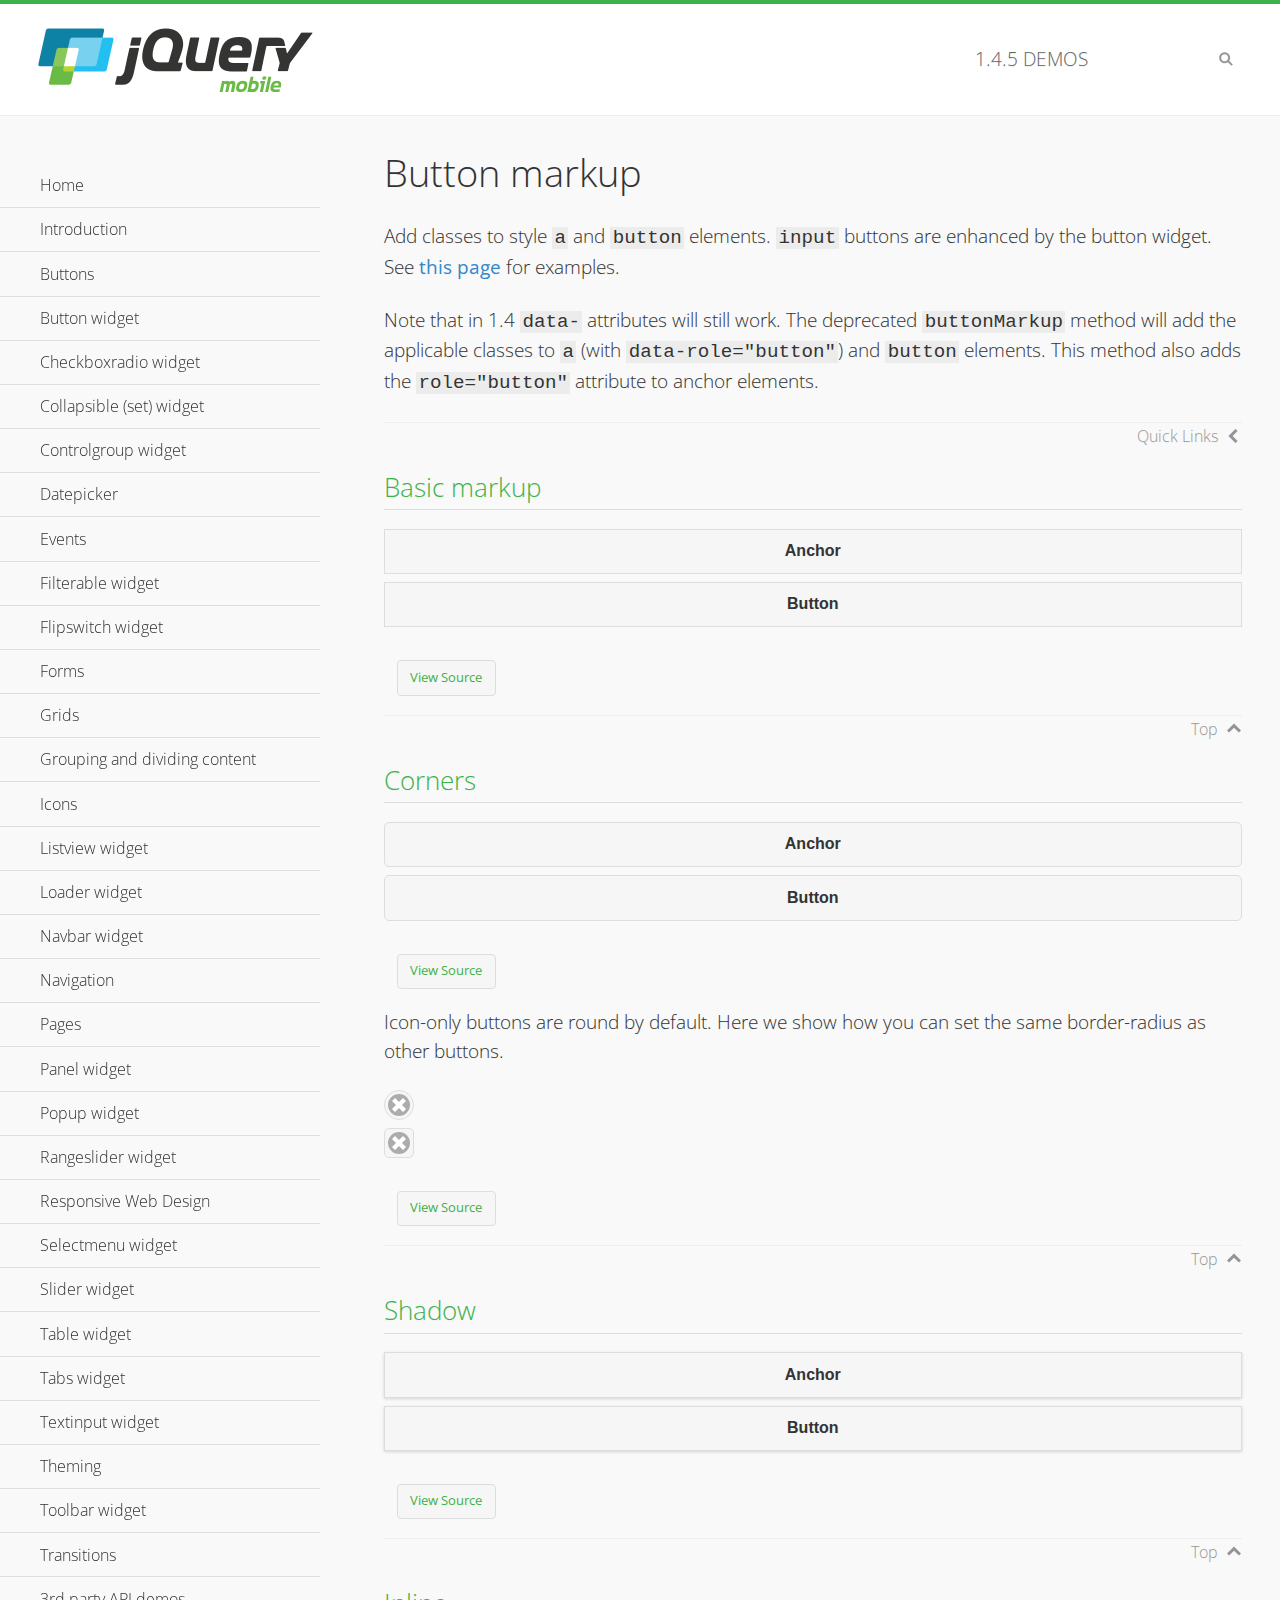
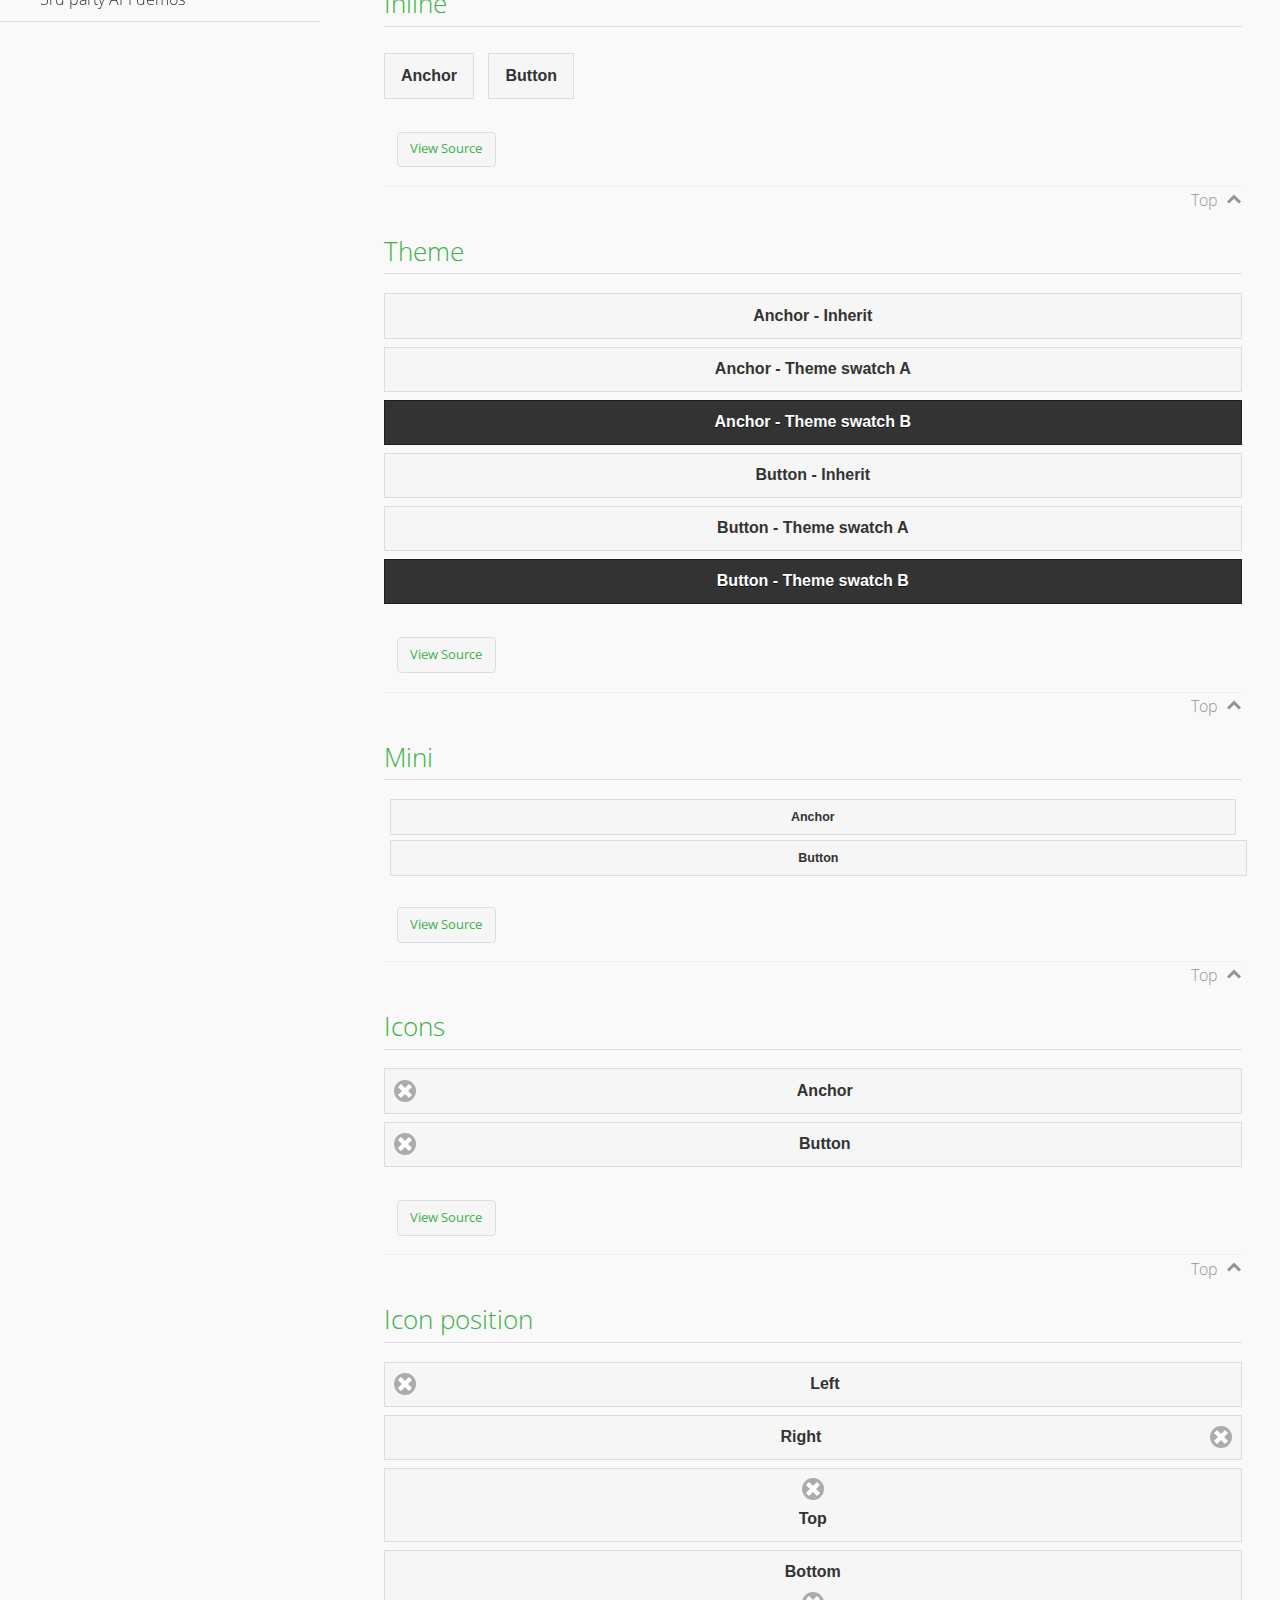
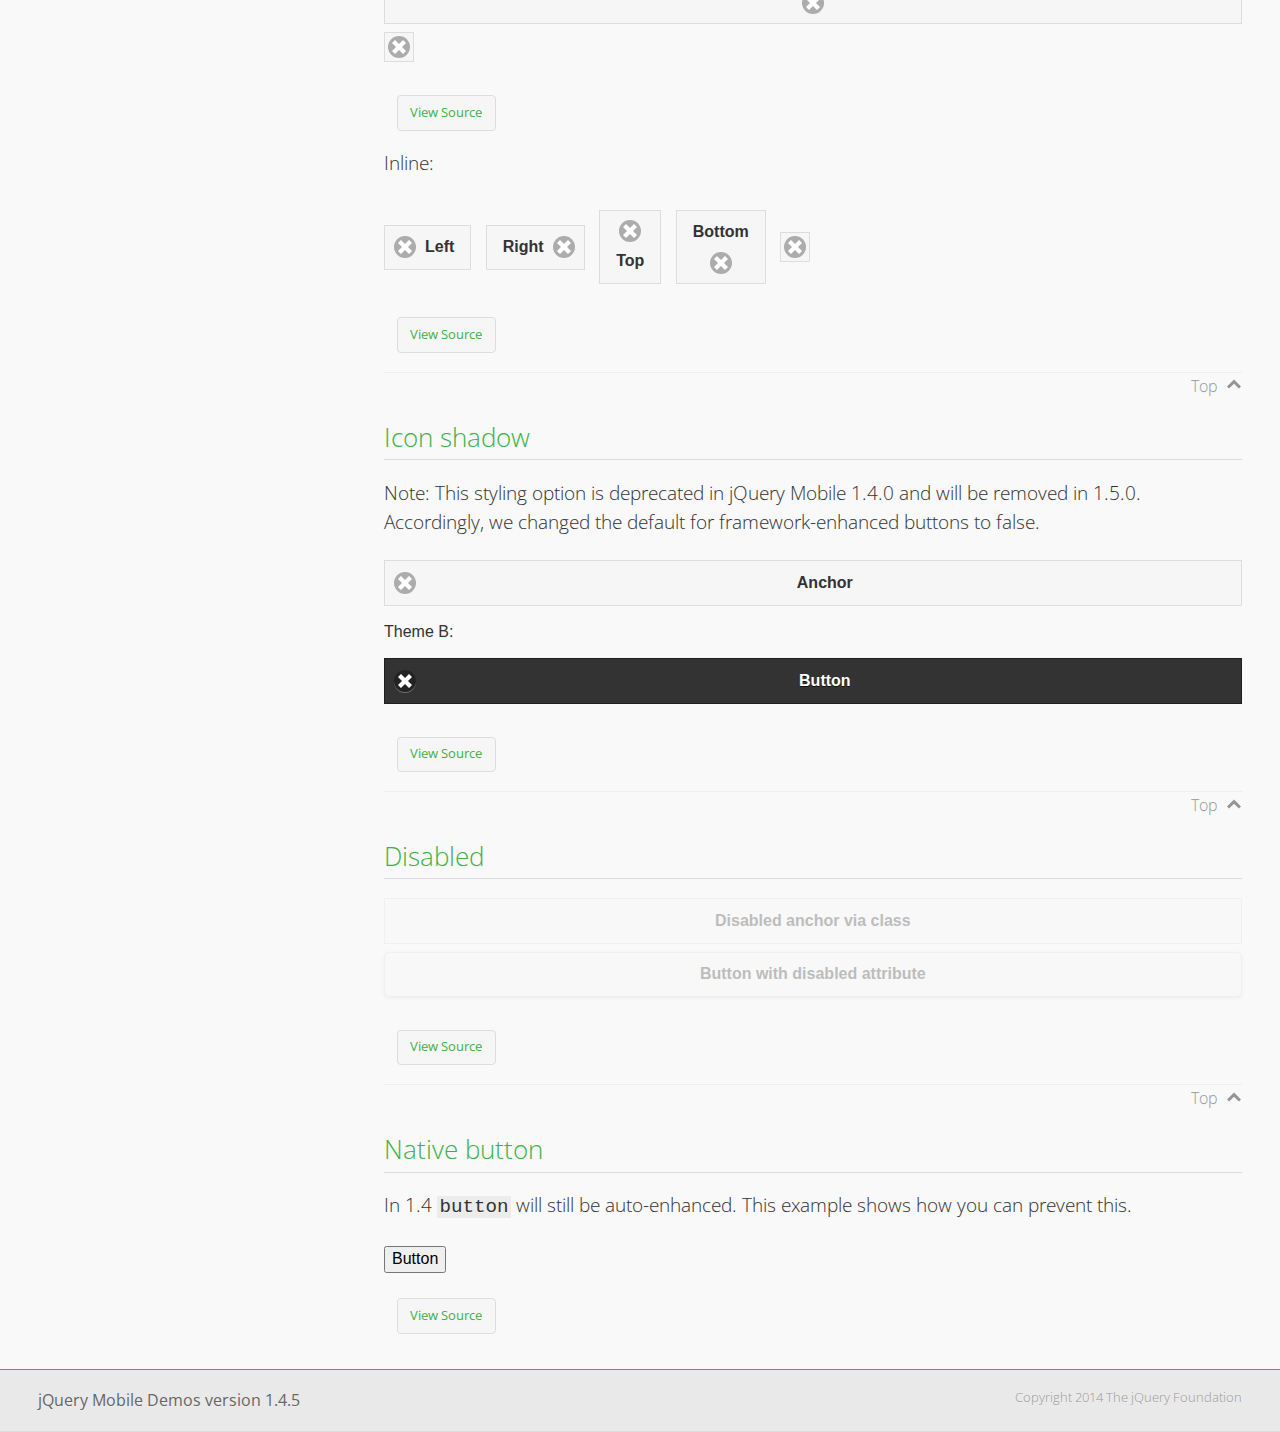
<file: assets/vendors/jquery.mobile-1.4.5/demos/button-markup/index.html>
<!DOCTYPE html>
<html>
<head>
	<meta charset="utf-8">
	<meta name="viewport" content="width=device-width, initial-scale=1">
	<title>Button markup - jQuery Mobile Demos</title>
	<link rel="shortcut icon" href="../favicon.ico">
    <link rel="stylesheet" href="http://fonts.googleapis.com/css?family=Open+Sans:300,400,700">
	<link rel="stylesheet" href="../css/themes/default/jquery.mobile-1.4.5.min.css">
	<link rel="stylesheet" href="../_assets/css/jqm-demos.css">
	<script src="../js/jquery.js"></script>
	<script src="../_assets/js/index.js"></script>
	<script src="../js/jquery.mobile-1.4.5.min.js"></script>
	<style>
		#custom-border-radius .ui-btn-icon-notext.ui-corner-all {
			-webkit-border-radius: .3125em;
			border-radius: .3125em;
		}
	</style>
</head>
<body>
<div data-role="page" class="jqm-demos" data-quicklinks="true">

	<div data-role="header" class="jqm-header">
		<h2><a href="../" title="jQuery Mobile Demos home"><img src="../_assets/img/jquery-logo.png" alt="jQuery Mobile"></a></h2>
		<p><span class="jqm-version"></span> Demos</p>
		<a href="#" class="jqm-navmenu-link ui-btn ui-btn-icon-notext ui-corner-all ui-icon-bars ui-nodisc-icon ui-alt-icon ui-btn-left">Menu</a>
		<a href="#" class="jqm-search-link ui-btn ui-btn-icon-notext ui-corner-all ui-icon-search ui-nodisc-icon ui-alt-icon ui-btn-right">Search</a>
	</div><!-- /header -->

	<div role="main" class="ui-content jqm-content">

		<h1>Button markup</h1>

		<p>Add classes to style <code>a</code> and <code>button</code> elements. <code>input</code> buttons are enhanced by the button widget. See <a href="../button/" data-ajax="false">this page</a> for examples.</p>

		<p>Note that in 1.4 <code>data-</code> attributes will still work. The deprecated <code>buttonMarkup</code> method will add the applicable classes to <code>a</code> (with <code>data-role="button"</code>) and <code>button</code> elements. This method also adds the <code>role="button"</code> attribute to anchor elements.</p>

		<h2>Basic markup</h2>

		<div data-demo-html="true">
			<a href="#" class="ui-btn">Anchor</a>
			<button class="ui-btn">Button</button>
		</div><!--/demo-html -->

		<h2>Corners</h2>

		<div data-demo-html="true">
			<a href="#" class="ui-btn ui-corner-all">Anchor</a>
			<button class="ui-btn ui-corner-all">Button</button>
		</div><!--/demo-html -->

		<p>Icon-only buttons are round by default. Here we show how you can set the same border-radius as other buttons.</p>

		<div data-demo-html="true" data-demo-css="true">
			<a href="#" class="ui-btn ui-icon-delete ui-btn-icon-notext ui-corner-all">No text</a>
			<div id="custom-border-radius">
				<a href="#" class="ui-btn ui-icon-delete ui-btn-icon-notext ui-corner-all">No text</a>
			</div>
		</div><!--/demo-html -->

		<h2>Shadow</h2>

		<div data-demo-html="true">
			<a href="#" class="ui-btn ui-shadow">Anchor</a>
			<button class="ui-btn ui-shadow">Button</button>
		</div><!--/demo-html -->

		<h2>Inline</h2>

		<div data-demo-html="true">
			<a href="#" class="ui-btn ui-btn-inline">Anchor</a>
			<button class="ui-btn ui-btn-inline">Button</button>
		</div><!--/demo-html -->

		<h2>Theme</h2>

		<div data-demo-html="true">
			<a href="#" class="ui-btn">Anchor - Inherit</a>
			<a href="#" class="ui-btn ui-btn-a">Anchor - Theme swatch A</a>
			<a href="#" class="ui-btn ui-btn-b">Anchor - Theme swatch B</a>
			<button class="ui-btn">Button - Inherit</button>
			<button class="ui-btn ui-btn-a">Button - Theme swatch A</button>
			<button class="ui-btn ui-btn-b">Button - Theme swatch B</button>
		</div><!--/demo-html -->

		<h2>Mini</h2>

		<div data-demo-html="true">
			<a href="#" class="ui-btn ui-mini">Anchor</a>
			<button class="ui-btn ui-mini">Button</button>
		</div><!--/demo-html -->

		<h2>Icons</h2>

		<div data-demo-html="true">
			<a href="#" class="ui-btn ui-icon-delete ui-btn-icon-left">Anchor</a>
			<button class="ui-btn ui-icon-delete ui-btn-icon-left">Button</button>
		</div><!--/demo-html -->

		<h2>Icon position</h2>

		<div data-demo-html="true">
			<a href="#" class="ui-btn ui-icon-delete ui-btn-icon-left">Left</a>
			<a href="#" class="ui-btn ui-icon-delete ui-btn-icon-right">Right</a>
			<a href="#" class="ui-btn ui-icon-delete ui-btn-icon-top">Top</a>
			<a href="#" class="ui-btn ui-icon-delete ui-btn-icon-bottom">Bottom</a>
			<a href="#" class="ui-btn ui-icon-delete ui-btn-icon-notext">Icon only</a>
		</div><!--/demo-html -->

		<p>Inline:</p>

		<div data-demo-html="true">
			<a href="#" class="ui-btn ui-btn-inline ui-icon-delete ui-btn-icon-left">Left</a>
			<a href="#" class="ui-btn ui-btn-inline ui-icon-delete ui-btn-icon-right">Right</a>
			<a href="#" class="ui-btn ui-btn-inline ui-icon-delete ui-btn-icon-top">Top</a>
			<a href="#" class="ui-btn ui-btn-inline ui-icon-delete ui-btn-icon-bottom">Bottom</a>
			<a href="#" class="ui-btn ui-btn-inline ui-icon-delete ui-btn-icon-notext">Icon only</a>
		</div><!--/demo-html -->

		<h2>Icon shadow</h2>
		<p>Note: This styling option is deprecated in jQuery Mobile 1.4.0 and will be removed in 1.5.0. Accordingly, we changed the default for framework-enhanced buttons to false.</p>

		<div data-demo-html="true">
			<a href="#" class="ui-btn ui-icon-delete ui-btn-icon-left ui-shadow-icon">Anchor</a>
			<p>Theme B:</p>
			<button class="ui-btn ui-icon-delete ui-btn-icon-left ui-shadow-icon ui-btn-b">Button</button>
		</div><!--/demo-html -->

		<h2>Disabled</h2>

		<div data-demo-html="true">
			<a href="#" class="ui-btn ui-state-disabled">Disabled anchor via class</a>
			<button disabled>Button with disabled attribute</button>
		</div><!--/demo-html -->

		<h2>Native button</h2>
		<!-- TODO: Remove this demo in 1.5 -->
		<p>In 1.4 <code>button</code> will still be auto-enhanced. This example shows how you can prevent this.</p>

		<div data-demo-html="true">
			<button data-role="none">Button</button>
		</div><!--/demo-html -->

	</div><!-- /content -->
	    <div data-role="panel" class="jqm-navmenu-panel" data-position="left" data-display="overlay" data-theme="a">
	    	<ul class="jqm-list ui-alt-icon ui-nodisc-icon">
<li data-filtertext="demos homepage" data-icon="home"><a href=".././">Home</a></li>
<li data-filtertext="introduction overview getting started"><a href="../intro/" data-ajax="false">Introduction</a></li>
<li data-filtertext="buttons button markup buttonmarkup method anchor link button element"><a href="../button-markup/" data-ajax="false">Buttons</a></li>
<li data-filtertext="form button widget input button submit reset"><a href="../button/" data-ajax="false">Button widget</a></li>
<li data-role="collapsible" data-enhanced="true" data-collapsed-icon="carat-d" data-expanded-icon="carat-u" data-iconpos="right" data-inset="false" class="ui-collapsible ui-collapsible-themed-content ui-collapsible-collapsed">
	<h3 class="ui-collapsible-heading ui-collapsible-heading-collapsed">
		<a href="#" class="ui-collapsible-heading-toggle ui-btn ui-btn-icon-right ui-btn-inherit ui-icon-carat-d">
		    Checkboxradio widget<span class="ui-collapsible-heading-status"> click to expand contents</span>
		</a>
	</h3>
	<div class="ui-collapsible-content ui-body-inherit ui-collapsible-content-collapsed" aria-hidden="true">
		<ul>
			<li data-filtertext="form checkboxradio widget checkbox input checkboxes controlgroups"><a href="../checkboxradio-checkbox/" data-ajax="false">Checkboxes</a></li>
			<li data-filtertext="form checkboxradio widget radio input radio buttons controlgroups"><a href="../checkboxradio-radio/" data-ajax="false">Radio buttons</a></li>
		</ul>
	</div>
</li>
<li data-role="collapsible" data-enhanced="true" data-collapsed-icon="carat-d" data-expanded-icon="carat-u" data-iconpos="right" data-inset="false" class="ui-collapsible ui-collapsible-themed-content ui-collapsible-collapsed">
	<h3 class="ui-collapsible-heading ui-collapsible-heading-collapsed">
		<a href="#" class="ui-collapsible-heading-toggle ui-btn ui-btn-icon-right ui-btn-inherit ui-icon-carat-d">
			Collapsible (set) widget<span class="ui-collapsible-heading-status"> click to expand contents</span>
		</a>
	</h3>
	<div class="ui-collapsible-content ui-body-inherit ui-collapsible-content-collapsed" aria-hidden="true">
		<ul>
			<li data-filtertext="collapsibles content formatting"><a href="../collapsible/" data-ajax="false">Collapsible</a></li>
			<li data-filtertext="dynamic collapsible set accordion append expand"><a href="../collapsible-dynamic/" data-ajax="false">Dynamic collapsibles</a></li>
			<li data-filtertext="accordions collapsible set widget content formatting grouped collapsibles"><a href="../collapsibleset/" data-ajax="false">Collapsible set</a></li>
		</ul>
	</div>
</li>
<li data-role="collapsible" data-enhanced="true" data-collapsed-icon="carat-d" data-expanded-icon="carat-u" data-iconpos="right" data-inset="false" class="ui-collapsible ui-collapsible-themed-content ui-collapsible-collapsed">
	<h3 class="ui-collapsible-heading ui-collapsible-heading-collapsed">
		<a href="#" class="ui-collapsible-heading-toggle ui-btn ui-btn-icon-right ui-btn-inherit ui-icon-carat-d">
			Controlgroup widget<span class="ui-collapsible-heading-status"> click to expand contents</span>
		</a>
	</h3>
	<div class="ui-collapsible-content ui-body-inherit ui-collapsible-content-collapsed" aria-hidden="true">
		<ul>
			<li data-filtertext="controlgroups selectmenu checkboxradio input grouped buttons horizontal vertical"><a href="../controlgroup/" data-ajax="false">Controlgroup</a></li>
			<li data-filtertext="dynamic controlgroup dynamically add buttons"><a href="../controlgroup-dynamic/" data-ajax="false">Dynamic controlgroups</a></li>
		</ul>
	</div>
</li>
<li data-filtertext="form datepicker widget date input"><a href="../datepicker/" data-ajax="false">Datepicker</a></li>
<li data-role="collapsible" data-enhanced="true" data-collapsed-icon="carat-d" data-expanded-icon="carat-u" data-iconpos="right" data-inset="false" class="ui-collapsible ui-collapsible-themed-content ui-collapsible-collapsed">
	<h3 class="ui-collapsible-heading ui-collapsible-heading-collapsed">
		<a href="#" class="ui-collapsible-heading-toggle ui-btn ui-btn-icon-right ui-btn-inherit ui-icon-carat-d">
			Events<span class="ui-collapsible-heading-status"> click to expand contents</span>
		</a>
	</h3>
	<div class="ui-collapsible-content ui-body-inherit ui-collapsible-content-collapsed" aria-hidden="true">
		<ul>
			<li data-filtertext="swipe to delete list items listviews swipe events"><a href="../swipe-list/" data-ajax="false">Swipe list items</a></li>
			<li data-filtertext="swipe to navigate swipe page navigation swipe events"><a href="../swipe-page/" data-ajax="false">Swipe page navigation</a></li>
		</ul>
	</div>
</li>
<li data-filtertext="filterable filter elements sorting searching listview table"><a href="../filterable/" data-ajax="false">Filterable widget</a></li>
<li data-filtertext="form flipswitch widget flip toggle switch binary select checkbox input"><a href="../flipswitch/" data-ajax="false">Flipswitch widget</a></li>
<li data-role="collapsible" data-enhanced="true" data-collapsed-icon="carat-d" data-expanded-icon="carat-u" data-iconpos="right" data-inset="false" class="ui-collapsible ui-collapsible-themed-content ui-collapsible-collapsed">
	<h3 class="ui-collapsible-heading ui-collapsible-heading-collapsed">
		<a href="#" class="ui-collapsible-heading-toggle ui-btn ui-btn-icon-right ui-btn-inherit ui-icon-carat-d">
			Forms<span class="ui-collapsible-heading-status"> click to expand contents</span>
		</a>
	</h3>
	<div class="ui-collapsible-content ui-body-inherit ui-collapsible-content-collapsed" aria-hidden="true">
		<ul>
			<li data-filtertext="forms text checkbox radio range button submit reset inputs selects textarea slider flipswitch label form elements"><a href="../forms/" data-ajax="false">Forms</a></li>
			<li data-filtertext="form hide labels hidden accessible ui-hidden-accessible forms"><a href="../forms-label-hidden-accessible/" data-ajax="false">Hide labels</a></li>
			<li data-filtertext="form field containers fieldcontain ui-field-contain forms"><a href="../forms-field-contain/" data-ajax="false">Field containers</a></li>
			<li data-filtertext="forms disabled form elements"><a href="../forms-disabled/" data-ajax="false">Forms disabled</a></li>
			<li data-filtertext="forms gallery examples overview forms text checkbox radio range button submit reset inputs selects textarea slider flipswitch label form elements"><a href="../forms-gallery/" data-ajax="false">Forms gallery</a></li>
		</ul>
	</div>
</li>
<li data-role="collapsible" data-enhanced="true" data-collapsed-icon="carat-d" data-expanded-icon="carat-u" data-iconpos="right" data-inset="false" class="ui-collapsible ui-collapsible-themed-content ui-collapsible-collapsed">
	<h3 class="ui-collapsible-heading ui-collapsible-heading-collapsed">
		<a href="#" class="ui-collapsible-heading-toggle ui-btn ui-btn-icon-right ui-btn-inherit ui-icon-carat-d">
			Grids<span class="ui-collapsible-heading-status"> click to expand contents</span>
		</a>
	</h3>
	<div class="ui-collapsible-content ui-body-inherit ui-collapsible-content-collapsed" aria-hidden="true">
		<ul>
			<li data-filtertext="grids columns blocks content formatting rwd responsive css framework"><a href="../grids/" data-ajax="false">Grids</a></li>
			<li data-filtertext="buttons in grids css framework"><a href="../grids-buttons/" data-ajax="false">Buttons in grids</a></li>
			<li data-filtertext="custom responsive grids rwd css framework"><a href="../grids-custom-responsive/" data-ajax="false">Custom responsive grids</a></li>
		</ul>
	</div>
</li>
<li data-filtertext="blocks content formatting sections heading"><a href="../body-bar-classes/" data-ajax="false">Grouping and dividing content</a></li>
<li data-role="collapsible" data-enhanced="true" data-collapsed-icon="carat-d" data-expanded-icon="carat-u" data-iconpos="right" data-inset="false" class="ui-collapsible ui-collapsible-themed-content ui-collapsible-collapsed">
	<h3 class="ui-collapsible-heading ui-collapsible-heading-collapsed">
		<a href="#" class="ui-collapsible-heading-toggle ui-btn ui-btn-icon-right ui-btn-inherit ui-icon-carat-d">
			Icons<span class="ui-collapsible-heading-status"> click to expand contents</span>
		</a>
	</h3>
	<div class="ui-collapsible-content ui-body-inherit ui-collapsible-content-collapsed" aria-hidden="true">
		<ul>
			<li data-filtertext="button icons svg disc alt custom icon position"><a href="../icons/" data-ajax="false">Icons</a></li>
			<li data-filtertext=""><a href="../icons-grunticon/" data-ajax="false">Grunticon loader</a></li>
		</ul>
	</div>
</li>
<li data-role="collapsible" data-enhanced="true" data-collapsed-icon="carat-d" data-expanded-icon="carat-u" data-iconpos="right" data-inset="false" class="ui-collapsible ui-collapsible-themed-content ui-collapsible-collapsed">
	<h3 class="ui-collapsible-heading ui-collapsible-heading-collapsed">
		<a href="#" class="ui-collapsible-heading-toggle ui-btn ui-btn-icon-right ui-btn-inherit ui-icon-carat-d">
			Listview widget<span class="ui-collapsible-heading-status"> click to expand contents</span>
		</a>
	</h3>
	<div class="ui-collapsible-content ui-body-inherit ui-collapsible-content-collapsed" aria-hidden="true">
		<ul>
			<li data-filtertext="listview widget thumbnails icons nested split button collapsible ul ol"><a href="../listview/" data-ajax="false">Listview</a></li>
			<li data-filtertext="autocomplete filterable reveal listview filtertextbeforefilter placeholder"><a href="../listview-autocomplete/" data-ajax="false">Listview autocomplete</a></li>
			<li data-filtertext="autocomplete filterable reveal listview remote data filtertextbeforefilter placeholder"><a href="../listview-autocomplete-remote/" data-ajax="false">Listview autocomplete remote data</a></li>
			<li data-filtertext="autodividers anchor jump scroll linkbars listview lists ul ol"><a href="../listview-autodividers-linkbar/" data-ajax="false">Listview autodividers linkbar</a></li>
			<li data-filtertext="listview autodividers selector autodividersselector lists ul ol"><a href="../listview-autodividers-selector/" data-ajax="false">Listview autodividers selector</a></li>
			<li data-filtertext="listview nested list items"><a href="../listview-nested-lists/" data-ajax="false">Nested Listviews</a></li>
			<li data-filtertext="listview collapsible list items flat"><a href="../listview-collapsible-item-flat/" data-ajax="false">Listview collapsible list items (flat)</a></li>
			<li data-filtertext="listview collapsible list indented"><a href="../listview-collapsible-item-indented/" data-ajax="false">Listview collapsible list items (indented)</a></li>
			<li data-filtertext="grid listview responsive grids responsive listviews lists ul"><a href="../listview-grid/" data-ajax="false">Listview responsive grid</a></li>
		</ul>
	</div>
</li>
<li data-filtertext="loader widget page loading navigation overlay spinner"><a href="../loader/" data-ajax="false">Loader widget</a></li>
<li data-filtertext="navbar widget navmenu toolbars header footer"><a href="../navbar/" data-ajax="false">Navbar widget</a></li>
<li data-role="collapsible" data-enhanced="true" data-collapsed-icon="carat-d" data-expanded-icon="carat-u" data-iconpos="right" data-inset="false" class="ui-collapsible ui-collapsible-themed-content ui-collapsible-collapsed">
	<h3 class="ui-collapsible-heading ui-collapsible-heading-collapsed">
		<a href="#" class="ui-collapsible-heading-toggle ui-btn ui-btn-icon-right ui-btn-inherit ui-icon-carat-d">
			Navigation<span class="ui-collapsible-heading-status"> click to expand contents</span>
		</a>
	</h3>
	<div class="ui-collapsible-content ui-body-inherit ui-collapsible-content-collapsed" aria-hidden="true">
		<ul>
			<li data-filtertext="ajax navigation navigate widget history event method"><a href="../navigation/" data-ajax="false">Navigation</a></li>
			<li data-filtertext="linking pages page links navigation ajax prefetch cache"><a href="../navigation-linking-pages/" data-ajax="false">Linking pages</a></li>
			<!-- <li data-filtertext="php redirect server redirection server-side navigation"><a href="../navigation-php-redirect/" data-ajax="false">PHP redirect demo</a></li>-->
			<li data-filtertext="navigation redirection hash query"><a href="../navigation-hash-processing/" data-ajax="false">Hash processing demo</a></li>
			<li data-filtertext="navigation redirection hash query"><a href="../page-events/" data-ajax="false">Page Navigation Events</a></li>
		</ul>
	</div>
</li>
<li data-role="collapsible" data-enhanced="true" data-collapsed-icon="carat-d" data-expanded-icon="carat-u" data-iconpos="right" data-inset="false" class="ui-collapsible ui-collapsible-themed-content ui-collapsible-collapsed">
	<h3 class="ui-collapsible-heading ui-collapsible-heading-collapsed">
		<a href="#" class="ui-collapsible-heading-toggle ui-btn ui-btn-icon-right ui-btn-inherit ui-icon-carat-d">
			Pages<span class="ui-collapsible-heading-status"> click to expand contents</span>
		</a>
	</h3>
	<div class="ui-collapsible-content ui-body-inherit ui-collapsible-content-collapsed" aria-hidden="true">
		<ul>
			<li data-filtertext="pages page widget ajax navigation"><a href="../pages/" data-ajax="false">Pages</a></li>
			<li data-filtertext="single page"><a href="../pages-single-page/" data-ajax="false">Single page</a></li>
			<li data-filtertext="multipage multi-page page"><a href="../pages-multi-page/" data-ajax="false">Multi-page template</a></li>
			<li data-filtertext="dialog page widget modal popup"><a href="../pages-dialog/" data-ajax="false">Dialog page</a></li>
		</ul>
	</div>
</li>
<li data-role="collapsible" data-enhanced="true" data-collapsed-icon="carat-d" data-expanded-icon="carat-u" data-iconpos="right" data-inset="false" class="ui-collapsible ui-collapsible-themed-content ui-collapsible-collapsed">
	<h3 class="ui-collapsible-heading ui-collapsible-heading-collapsed">
		<a href="#" class="ui-collapsible-heading-toggle ui-btn ui-btn-icon-right ui-btn-inherit ui-icon-carat-d">
			Panel widget<span class="ui-collapsible-heading-status"> click to expand contents</span>
		</a>
	</h3>
	<div class="ui-collapsible-content ui-body-inherit ui-collapsible-content-collapsed" aria-hidden="true">
		<ul>
			<li data-filtertext="panel widget sliding panels reveal push overlay responsive"><a href="../panel/" data-ajax="false">Panel</a></li>
			<li data-filtertext=""><a href="../panel-external/" data-ajax="false">External panels</a></li>
			<li data-filtertext="panel "><a href="../panel-fixed/" data-ajax="false">Fixed panels</a></li>
			<li data-filtertext="panel slide panels sliding panels shadow rwd responsive breakpoint"><a href="../panel-responsive/" data-ajax="false">Panels responsive</a></li>
			<li data-filtertext="panel custom style custom panel width reveal shadow listview panel styling page background wrapper"><a href="../panel-styling/" data-ajax="false">Custom panel style</a></li>
			<li data-filtertext="panel open on swipe"><a href="../panel-swipe-open/" data-ajax="false">Panel open on swipe</a></li>
			<li data-filtertext="panels outside page internal external toolbars"><a href="../panel-external-internal/" data-ajax="false">Panel external and internal</a></li>
		</ul>
	</div>
</li>
<li data-role="collapsible" data-enhanced="true" data-collapsed-icon="carat-d" data-expanded-icon="carat-u" data-iconpos="right" data-inset="false" class="ui-collapsible ui-collapsible-themed-content ui-collapsible-collapsed">
	<h3 class="ui-collapsible-heading ui-collapsible-heading-collapsed">
		<a href="#" class="ui-collapsible-heading-toggle ui-btn ui-btn-icon-right ui-btn-inherit ui-icon-carat-d">
			Popup widget<span class="ui-collapsible-heading-status"> click to expand contents</span>
		</a>
	</h3>
	<div class="ui-collapsible-content ui-body-inherit ui-collapsible-content-collapsed" aria-hidden="true">
		<ul>
			<li data-filtertext="popup widget popups dialog modal transition tooltip lightbox form overlay screen flip pop fade transition"><a href="../popup/" data-ajax="false">Popup</a></li>
			<li data-filtertext="popup alignment position"><a href="../popup-alignment/" data-ajax="false">Popup alignment</a></li>
			<li data-filtertext="popup arrow size popups popover"><a href="../popup-arrow-size/" data-ajax="false">Popup arrow size</a></li>
			<li data-filtertext="dynamic popups popup images lightbox"><a href="../popup-dynamic/" data-ajax="false">Dynamic popups</a></li>
			<li data-filtertext="popups with iframes scaling"><a href="../popup-iframe/" data-ajax="false">Popups with iframes</a></li>
			<li data-filtertext="popup image scaling"><a href="../popup-image-scaling/" data-ajax="false">Popup image scaling</a></li>
			<li data-filtertext="external popup outside multi-page"><a href="../popup-outside-multipage/" data-ajax="false">Popup outside multi-page</a></li>
		</ul>
	</div>
</li>
<li data-filtertext="form rangeslider widget dual sliders dual handle sliders range input"><a href="../rangeslider/" data-ajax="false">Rangeslider widget</a></li>
<li data-filtertext="responsive web design rwd adaptive progressive enhancement PE accessible mobile breakpoints media query media queries"><a href="../rwd/" data-ajax="false">Responsive Web Design</a></li>
<li data-role="collapsible" data-enhanced="true" data-collapsed-icon="carat-d" data-expanded-icon="carat-u" data-iconpos="right" data-inset="false" class="ui-collapsible ui-collapsible-themed-content ui-collapsible-collapsed">
	<h3 class="ui-collapsible-heading ui-collapsible-heading-collapsed">
		<a href="#" class="ui-collapsible-heading-toggle ui-btn ui-btn-icon-right ui-btn-inherit ui-icon-carat-d">
			Selectmenu widget<span class="ui-collapsible-heading-status"> click to expand contents</span>
		</a>
	</h3>
	<div class="ui-collapsible-content ui-body-inherit ui-collapsible-content-collapsed" aria-hidden="true">
		<ul>
			<li data-filtertext="form selectmenu widget select input custom select menu selects"><a href="../selectmenu/" data-ajax="false">Selectmenu</a></li>
			<li data-filtertext="form custom select menu selectmenu widget custom menu option optgroup multiple selects"><a href="../selectmenu-custom/" data-ajax="false">Custom select menu</a></li>
			<li data-filtertext="filterable select filter popup dialog"><a href="../selectmenu-custom-filter/" data-ajax="false">Custom select menu with filter</a></li>
		</ul>
	</div>
</li>
<li data-role="collapsible" data-enhanced="true" data-collapsed-icon="carat-d" data-expanded-icon="carat-u" data-iconpos="right" data-inset="false" class="ui-collapsible ui-collapsible-themed-content ui-collapsible-collapsed">
	<h3 class="ui-collapsible-heading ui-collapsible-heading-collapsed">
		<a href="#" class="ui-collapsible-heading-toggle ui-btn ui-btn-icon-right ui-btn-inherit ui-icon-carat-d">
			Slider widget<span class="ui-collapsible-heading-status"> click to expand contents</span>
		</a>
	</h3>
	<div class="ui-collapsible-content ui-body-inherit ui-collapsible-content-collapsed" aria-hidden="true">
		<ul>
			<li data-filtertext="form slider widget range input single sliders"><a href="../slider/" data-ajax="false">Slider</a></li>
			<li data-filtertext="form slider widget flipswitch slider binary select flip toggle switch"><a href="../slider-flipswitch/" data-ajax="false">Slider flip toggle switch</a></li>
			<li data-filtertext="form slider tooltip handle value input range sliders"><a href="../slider-tooltip/" data-ajax="false">Slider tooltip</a></li>
		</ul>
	</div>
</li>
<li data-role="collapsible" data-enhanced="true" data-collapsed-icon="carat-d" data-expanded-icon="carat-u" data-iconpos="right" data-inset="false" class="ui-collapsible ui-collapsible-themed-content ui-collapsible-collapsed">
	<h3 class="ui-collapsible-heading ui-collapsible-heading-collapsed">
		<a href="#" class="ui-collapsible-heading-toggle ui-btn ui-btn-icon-right ui-btn-inherit ui-icon-carat-d">
			Table widget<span class="ui-collapsible-heading-status"> click to expand contents</span>
		</a>
	</h3>
	<div class="ui-collapsible-content ui-body-inherit ui-collapsible-content-collapsed" aria-hidden="true">
		<ul>
			<li data-filtertext="table widget reflow column toggle th td responsive tables rwd hide show tabular"><a href="../table-column-toggle/" data-ajax="false">Table Column Toggle</a></li>
			<li data-filtertext="table column toggle phone comparison demo"><a href="../table-column-toggle-example/" data-ajax="false">Table Column Toggle demo</a></li>
			<li data-filtertext="responsive tables table column toggle heading groups rwd breakpoint"><a href="../table-column-toggle-heading-groups/" data-ajax="false">Table Column Toggle heading groups</a></li>
			<li data-filtertext="responsive tables table column toggle hide rwd breakpoint customization options"><a href="../table-column-toggle-options/" data-ajax="false">Table Column Toggle options</a></li>
			<li data-filtertext="table reflow th td responsive rwd columns tabular"><a href="../table-reflow/" data-ajax="false">Table Reflow</a></li>
			<li data-filtertext="responsive tables table reflow heading groups rwd breakpoint"><a href="../table-reflow-heading-groups/" data-ajax="false">Table Reflow heading groups</a></li>
			<li data-filtertext="responsive tables table reflow stripes strokes table style"><a href="../table-reflow-stripes-strokes/" data-ajax="false">Table Reflow stripes and strokes</a></li>
			<li data-filtertext="responsive tables table reflow stack custom styles"><a href="../table-reflow-styling/" data-ajax="false">Table Reflow custom styles</a></li>
		</ul>
	</div>
</li>
<li data-filtertext="ui tabs widget"><a href="../tabs/" data-ajax="false">Tabs widget</a></li>
<li data-filtertext="form textinput widget text input textarea number date time tel email file color password"><a href="../textinput/" data-ajax="false">Textinput widget</a></li>
<li data-role="collapsible" data-enhanced="true" data-collapsed-icon="carat-d" data-expanded-icon="carat-u" data-iconpos="right" data-inset="false" class="ui-collapsible ui-collapsible-themed-content ui-collapsible-collapsed">
	<h3 class="ui-collapsible-heading ui-collapsible-heading-collapsed">
		<a href="#" class="ui-collapsible-heading-toggle ui-btn ui-btn-icon-right ui-btn-inherit ui-icon-carat-d">
			Theming<span class="ui-collapsible-heading-status"> click to expand contents</span>
		</a>
	</h3>
	<div class="ui-collapsible-content ui-body-inherit ui-collapsible-content-collapsed" aria-hidden="true">
		<ul>
			<li data-filtertext="default theme swatches theming style css"><a href="../theme-default/" data-ajax="false">Default theme</a></li>
			<li data-filtertext="classic theme old theme swatches theming style css"><a href="../theme-classic/" data-ajax="false">Classic theme</a></li>
		</ul>
	</div>
</li>
<li data-role="collapsible" data-enhanced="true" data-collapsed-icon="carat-d" data-expanded-icon="carat-u" data-iconpos="right" data-inset="false" class="ui-collapsible ui-collapsible-themed-content ui-collapsible-collapsed">
	<h3 class="ui-collapsible-heading ui-collapsible-heading-collapsed">
		<a href="#" class="ui-collapsible-heading-toggle ui-btn ui-btn-icon-right ui-btn-inherit ui-icon-carat-d">
			Toolbar widget<span class="ui-collapsible-heading-status"> click to expand contents</span>
		</a>
	</h3>
	<div class="ui-collapsible-content ui-body-inherit ui-collapsible-content-collapsed" aria-hidden="true">
		<ul>
			<li data-filtertext="toolbar widget header footer toolbars fixed fullscreen external sections"><a href="../toolbar/" data-ajax="false">Toolbar</a></li>
			<li data-filtertext="dynamic toolbars dynamically add toolbar header footer"><a href="../toolbar-dynamic/" data-ajax="false">Dynamic toolbars</a></li>
			<li data-filtertext="external toolbars header footer"><a href="../toolbar-external/" data-ajax="false">External toolbars</a></li>
			<li data-filtertext="fixed toolbars header footer"><a href="../toolbar-fixed/" data-ajax="false">Fixed toolbars</a></li>
			<li data-filtertext="fixed fullscreen toolbars header footer"><a href="../toolbar-fixed-fullscreen/" data-ajax="false">Fullscreen toolbars</a></li>
			<li data-filtertext="external fixed toolbars header footer"><a href="../toolbar-fixed-external/" data-ajax="false">Fixed external toolbars</a></li>
			<li data-filtertext="external persistent toolbars header footer navbar navmenu"><a href="../toolbar-fixed-persistent/" data-ajax="false">Persistent toolbars</a></li>
			<li data-filtertext="external ajax optimized toolbars persistent toolbars header footer navbar"><a href="../toolbar-fixed-persistent-optimized/" data-ajax="false">Ajax optimized toolbars</a></li>
			<li data-filtertext="form in toolbars header footer"><a href="../toolbar-fixed-forms/" data-ajax="false">Form in toolbar</a></li>
		</ul>
	</div>
</li>
<li data-filtertext="page transitions animated pages popup navigation flip slide fade pop"><a href="../transitions/" data-ajax="false">Transitions</a></li>
<li data-role="collapsible" data-enhanced="true" data-collapsed-icon="carat-d" data-expanded-icon="carat-u" data-iconpos="right" data-inset="false" class="ui-collapsible ui-collapsible-themed-content ui-collapsible-collapsed">
	<h3 class="ui-collapsible-heading ui-collapsible-heading-collapsed">
		<a href="#" class="ui-collapsible-heading-toggle ui-btn ui-btn-icon-right ui-btn-inherit ui-icon-carat-d">
			3rd party API demos<span class="ui-collapsible-heading-status"> click to expand contents</span>
		</a>
	</h3>
	<div class="ui-collapsible-content ui-body-inherit ui-collapsible-content-collapsed" aria-hidden="true">
		<ul>
			<li data-filtertext="backbone requirejs navigation router"><a href="../backbone-requirejs/" data-ajax="false">Backbone RequireJS</a></li>
			<li data-filtertext="google maps geolocation demo"><a href="../map-geolocation/" data-ajax="false">Google Maps geolocation</a></li>
			<li data-filtertext="google maps hybrid"><a href="../map-list-toggle/" data-ajax="false">Google Maps list toggle</a></li>
		</ul>
	</div>
</li>



		     </ul>
		</div><!-- /panel -->


	<div data-role="footer" data-position="fixed" data-tap-toggle="false" class="jqm-footer">
		<p>jQuery Mobile Demos version <span class="jqm-version"></span></p>
		<p>Copyright 2014 The jQuery Foundation</p>
	</div><!-- /footer -->
	<!-- TODO: This should become an external panel so we can add input to markup (unique ID) -->
    <div data-role="panel" class="jqm-search-panel" data-position="right" data-display="overlay" data-theme="a">
		<div class="jqm-search">
			<ul class="jqm-list" data-filter-placeholder="Search demos..." data-filter-reveal="true">
<li data-filtertext="demos homepage" data-icon="home"><a href=".././">Home</a></li>
<li data-filtertext="introduction overview getting started"><a href="../intro/" data-ajax="false">Introduction</a></li>
<li data-filtertext="buttons button markup buttonmarkup method anchor link button element"><a href="../button-markup/" data-ajax="false">Buttons</a></li>
<li data-filtertext="form button widget input button submit reset"><a href="../button/" data-ajax="false">Button widget</a></li>
<li data-role="collapsible" data-enhanced="true" data-collapsed-icon="carat-d" data-expanded-icon="carat-u" data-iconpos="right" data-inset="false" class="ui-collapsible ui-collapsible-themed-content ui-collapsible-collapsed">
	<h3 class="ui-collapsible-heading ui-collapsible-heading-collapsed">
		<a href="#" class="ui-collapsible-heading-toggle ui-btn ui-btn-icon-right ui-btn-inherit ui-icon-carat-d">
		    Checkboxradio widget<span class="ui-collapsible-heading-status"> click to expand contents</span>
		</a>
	</h3>
	<div class="ui-collapsible-content ui-body-inherit ui-collapsible-content-collapsed" aria-hidden="true">
		<ul>
			<li data-filtertext="form checkboxradio widget checkbox input checkboxes controlgroups"><a href="../checkboxradio-checkbox/" data-ajax="false">Checkboxes</a></li>
			<li data-filtertext="form checkboxradio widget radio input radio buttons controlgroups"><a href="../checkboxradio-radio/" data-ajax="false">Radio buttons</a></li>
		</ul>
	</div>
</li>
<li data-role="collapsible" data-enhanced="true" data-collapsed-icon="carat-d" data-expanded-icon="carat-u" data-iconpos="right" data-inset="false" class="ui-collapsible ui-collapsible-themed-content ui-collapsible-collapsed">
	<h3 class="ui-collapsible-heading ui-collapsible-heading-collapsed">
		<a href="#" class="ui-collapsible-heading-toggle ui-btn ui-btn-icon-right ui-btn-inherit ui-icon-carat-d">
			Collapsible (set) widget<span class="ui-collapsible-heading-status"> click to expand contents</span>
		</a>
	</h3>
	<div class="ui-collapsible-content ui-body-inherit ui-collapsible-content-collapsed" aria-hidden="true">
		<ul>
			<li data-filtertext="collapsibles content formatting"><a href="../collapsible/" data-ajax="false">Collapsible</a></li>
			<li data-filtertext="dynamic collapsible set accordion append expand"><a href="../collapsible-dynamic/" data-ajax="false">Dynamic collapsibles</a></li>
			<li data-filtertext="accordions collapsible set widget content formatting grouped collapsibles"><a href="../collapsibleset/" data-ajax="false">Collapsible set</a></li>
		</ul>
	</div>
</li>
<li data-role="collapsible" data-enhanced="true" data-collapsed-icon="carat-d" data-expanded-icon="carat-u" data-iconpos="right" data-inset="false" class="ui-collapsible ui-collapsible-themed-content ui-collapsible-collapsed">
	<h3 class="ui-collapsible-heading ui-collapsible-heading-collapsed">
		<a href="#" class="ui-collapsible-heading-toggle ui-btn ui-btn-icon-right ui-btn-inherit ui-icon-carat-d">
			Controlgroup widget<span class="ui-collapsible-heading-status"> click to expand contents</span>
		</a>
	</h3>
	<div class="ui-collapsible-content ui-body-inherit ui-collapsible-content-collapsed" aria-hidden="true">
		<ul>
			<li data-filtertext="controlgroups selectmenu checkboxradio input grouped buttons horizontal vertical"><a href="../controlgroup/" data-ajax="false">Controlgroup</a></li>
			<li data-filtertext="dynamic controlgroup dynamically add buttons"><a href="../controlgroup-dynamic/" data-ajax="false">Dynamic controlgroups</a></li>
		</ul>
	</div>
</li>
<li data-filtertext="form datepicker widget date input"><a href="../datepicker/" data-ajax="false">Datepicker</a></li>
<li data-role="collapsible" data-enhanced="true" data-collapsed-icon="carat-d" data-expanded-icon="carat-u" data-iconpos="right" data-inset="false" class="ui-collapsible ui-collapsible-themed-content ui-collapsible-collapsed">
	<h3 class="ui-collapsible-heading ui-collapsible-heading-collapsed">
		<a href="#" class="ui-collapsible-heading-toggle ui-btn ui-btn-icon-right ui-btn-inherit ui-icon-carat-d">
			Events<span class="ui-collapsible-heading-status"> click to expand contents</span>
		</a>
	</h3>
	<div class="ui-collapsible-content ui-body-inherit ui-collapsible-content-collapsed" aria-hidden="true">
		<ul>
			<li data-filtertext="swipe to delete list items listviews swipe events"><a href="../swipe-list/" data-ajax="false">Swipe list items</a></li>
			<li data-filtertext="swipe to navigate swipe page navigation swipe events"><a href="../swipe-page/" data-ajax="false">Swipe page navigation</a></li>
		</ul>
	</div>
</li>
<li data-filtertext="filterable filter elements sorting searching listview table"><a href="../filterable/" data-ajax="false">Filterable widget</a></li>
<li data-filtertext="form flipswitch widget flip toggle switch binary select checkbox input"><a href="../flipswitch/" data-ajax="false">Flipswitch widget</a></li>
<li data-role="collapsible" data-enhanced="true" data-collapsed-icon="carat-d" data-expanded-icon="carat-u" data-iconpos="right" data-inset="false" class="ui-collapsible ui-collapsible-themed-content ui-collapsible-collapsed">
	<h3 class="ui-collapsible-heading ui-collapsible-heading-collapsed">
		<a href="#" class="ui-collapsible-heading-toggle ui-btn ui-btn-icon-right ui-btn-inherit ui-icon-carat-d">
			Forms<span class="ui-collapsible-heading-status"> click to expand contents</span>
		</a>
	</h3>
	<div class="ui-collapsible-content ui-body-inherit ui-collapsible-content-collapsed" aria-hidden="true">
		<ul>
			<li data-filtertext="forms text checkbox radio range button submit reset inputs selects textarea slider flipswitch label form elements"><a href="../forms/" data-ajax="false">Forms</a></li>
			<li data-filtertext="form hide labels hidden accessible ui-hidden-accessible forms"><a href="../forms-label-hidden-accessible/" data-ajax="false">Hide labels</a></li>
			<li data-filtertext="form field containers fieldcontain ui-field-contain forms"><a href="../forms-field-contain/" data-ajax="false">Field containers</a></li>
			<li data-filtertext="forms disabled form elements"><a href="../forms-disabled/" data-ajax="false">Forms disabled</a></li>
			<li data-filtertext="forms gallery examples overview forms text checkbox radio range button submit reset inputs selects textarea slider flipswitch label form elements"><a href="../forms-gallery/" data-ajax="false">Forms gallery</a></li>
		</ul>
	</div>
</li>
<li data-role="collapsible" data-enhanced="true" data-collapsed-icon="carat-d" data-expanded-icon="carat-u" data-iconpos="right" data-inset="false" class="ui-collapsible ui-collapsible-themed-content ui-collapsible-collapsed">
	<h3 class="ui-collapsible-heading ui-collapsible-heading-collapsed">
		<a href="#" class="ui-collapsible-heading-toggle ui-btn ui-btn-icon-right ui-btn-inherit ui-icon-carat-d">
			Grids<span class="ui-collapsible-heading-status"> click to expand contents</span>
		</a>
	</h3>
	<div class="ui-collapsible-content ui-body-inherit ui-collapsible-content-collapsed" aria-hidden="true">
		<ul>
			<li data-filtertext="grids columns blocks content formatting rwd responsive css framework"><a href="../grids/" data-ajax="false">Grids</a></li>
			<li data-filtertext="buttons in grids css framework"><a href="../grids-buttons/" data-ajax="false">Buttons in grids</a></li>
			<li data-filtertext="custom responsive grids rwd css framework"><a href="../grids-custom-responsive/" data-ajax="false">Custom responsive grids</a></li>
		</ul>
	</div>
</li>
<li data-filtertext="blocks content formatting sections heading"><a href="../body-bar-classes/" data-ajax="false">Grouping and dividing content</a></li>
<li data-role="collapsible" data-enhanced="true" data-collapsed-icon="carat-d" data-expanded-icon="carat-u" data-iconpos="right" data-inset="false" class="ui-collapsible ui-collapsible-themed-content ui-collapsible-collapsed">
	<h3 class="ui-collapsible-heading ui-collapsible-heading-collapsed">
		<a href="#" class="ui-collapsible-heading-toggle ui-btn ui-btn-icon-right ui-btn-inherit ui-icon-carat-d">
			Icons<span class="ui-collapsible-heading-status"> click to expand contents</span>
		</a>
	</h3>
	<div class="ui-collapsible-content ui-body-inherit ui-collapsible-content-collapsed" aria-hidden="true">
		<ul>
			<li data-filtertext="button icons svg disc alt custom icon position"><a href="../icons/" data-ajax="false">Icons</a></li>
			<li data-filtertext=""><a href="../icons-grunticon/" data-ajax="false">Grunticon loader</a></li>
		</ul>
	</div>
</li>
<li data-role="collapsible" data-enhanced="true" data-collapsed-icon="carat-d" data-expanded-icon="carat-u" data-iconpos="right" data-inset="false" class="ui-collapsible ui-collapsible-themed-content ui-collapsible-collapsed">
	<h3 class="ui-collapsible-heading ui-collapsible-heading-collapsed">
		<a href="#" class="ui-collapsible-heading-toggle ui-btn ui-btn-icon-right ui-btn-inherit ui-icon-carat-d">
			Listview widget<span class="ui-collapsible-heading-status"> click to expand contents</span>
		</a>
	</h3>
	<div class="ui-collapsible-content ui-body-inherit ui-collapsible-content-collapsed" aria-hidden="true">
		<ul>
			<li data-filtertext="listview widget thumbnails icons nested split button collapsible ul ol"><a href="../listview/" data-ajax="false">Listview</a></li>
			<li data-filtertext="autocomplete filterable reveal listview filtertextbeforefilter placeholder"><a href="../listview-autocomplete/" data-ajax="false">Listview autocomplete</a></li>
			<li data-filtertext="autocomplete filterable reveal listview remote data filtertextbeforefilter placeholder"><a href="../listview-autocomplete-remote/" data-ajax="false">Listview autocomplete remote data</a></li>
			<li data-filtertext="autodividers anchor jump scroll linkbars listview lists ul ol"><a href="../listview-autodividers-linkbar/" data-ajax="false">Listview autodividers linkbar</a></li>
			<li data-filtertext="listview autodividers selector autodividersselector lists ul ol"><a href="../listview-autodividers-selector/" data-ajax="false">Listview autodividers selector</a></li>
			<li data-filtertext="listview nested list items"><a href="../listview-nested-lists/" data-ajax="false">Nested Listviews</a></li>
			<li data-filtertext="listview collapsible list items flat"><a href="../listview-collapsible-item-flat/" data-ajax="false">Listview collapsible list items (flat)</a></li>
			<li data-filtertext="listview collapsible list indented"><a href="../listview-collapsible-item-indented/" data-ajax="false">Listview collapsible list items (indented)</a></li>
			<li data-filtertext="grid listview responsive grids responsive listviews lists ul"><a href="../listview-grid/" data-ajax="false">Listview responsive grid</a></li>
		</ul>
	</div>
</li>
<li data-filtertext="loader widget page loading navigation overlay spinner"><a href="../loader/" data-ajax="false">Loader widget</a></li>
<li data-filtertext="navbar widget navmenu toolbars header footer"><a href="../navbar/" data-ajax="false">Navbar widget</a></li>
<li data-role="collapsible" data-enhanced="true" data-collapsed-icon="carat-d" data-expanded-icon="carat-u" data-iconpos="right" data-inset="false" class="ui-collapsible ui-collapsible-themed-content ui-collapsible-collapsed">
	<h3 class="ui-collapsible-heading ui-collapsible-heading-collapsed">
		<a href="#" class="ui-collapsible-heading-toggle ui-btn ui-btn-icon-right ui-btn-inherit ui-icon-carat-d">
			Navigation<span class="ui-collapsible-heading-status"> click to expand contents</span>
		</a>
	</h3>
	<div class="ui-collapsible-content ui-body-inherit ui-collapsible-content-collapsed" aria-hidden="true">
		<ul>
			<li data-filtertext="ajax navigation navigate widget history event method"><a href="../navigation/" data-ajax="false">Navigation</a></li>
			<li data-filtertext="linking pages page links navigation ajax prefetch cache"><a href="../navigation-linking-pages/" data-ajax="false">Linking pages</a></li>
			<!-- <li data-filtertext="php redirect server redirection server-side navigation"><a href="../navigation-php-redirect/" data-ajax="false">PHP redirect demo</a></li>-->
			<li data-filtertext="navigation redirection hash query"><a href="../navigation-hash-processing/" data-ajax="false">Hash processing demo</a></li>
			<li data-filtertext="navigation redirection hash query"><a href="../page-events/" data-ajax="false">Page Navigation Events</a></li>
		</ul>
	</div>
</li>
<li data-role="collapsible" data-enhanced="true" data-collapsed-icon="carat-d" data-expanded-icon="carat-u" data-iconpos="right" data-inset="false" class="ui-collapsible ui-collapsible-themed-content ui-collapsible-collapsed">
	<h3 class="ui-collapsible-heading ui-collapsible-heading-collapsed">
		<a href="#" class="ui-collapsible-heading-toggle ui-btn ui-btn-icon-right ui-btn-inherit ui-icon-carat-d">
			Pages<span class="ui-collapsible-heading-status"> click to expand contents</span>
		</a>
	</h3>
	<div class="ui-collapsible-content ui-body-inherit ui-collapsible-content-collapsed" aria-hidden="true">
		<ul>
			<li data-filtertext="pages page widget ajax navigation"><a href="../pages/" data-ajax="false">Pages</a></li>
			<li data-filtertext="single page"><a href="../pages-single-page/" data-ajax="false">Single page</a></li>
			<li data-filtertext="multipage multi-page page"><a href="../pages-multi-page/" data-ajax="false">Multi-page template</a></li>
			<li data-filtertext="dialog page widget modal popup"><a href="../pages-dialog/" data-ajax="false">Dialog page</a></li>
		</ul>
	</div>
</li>
<li data-role="collapsible" data-enhanced="true" data-collapsed-icon="carat-d" data-expanded-icon="carat-u" data-iconpos="right" data-inset="false" class="ui-collapsible ui-collapsible-themed-content ui-collapsible-collapsed">
	<h3 class="ui-collapsible-heading ui-collapsible-heading-collapsed">
		<a href="#" class="ui-collapsible-heading-toggle ui-btn ui-btn-icon-right ui-btn-inherit ui-icon-carat-d">
			Panel widget<span class="ui-collapsible-heading-status"> click to expand contents</span>
		</a>
	</h3>
	<div class="ui-collapsible-content ui-body-inherit ui-collapsible-content-collapsed" aria-hidden="true">
		<ul>
			<li data-filtertext="panel widget sliding panels reveal push overlay responsive"><a href="../panel/" data-ajax="false">Panel</a></li>
			<li data-filtertext=""><a href="../panel-external/" data-ajax="false">External panels</a></li>
			<li data-filtertext="panel "><a href="../panel-fixed/" data-ajax="false">Fixed panels</a></li>
			<li data-filtertext="panel slide panels sliding panels shadow rwd responsive breakpoint"><a href="../panel-responsive/" data-ajax="false">Panels responsive</a></li>
			<li data-filtertext="panel custom style custom panel width reveal shadow listview panel styling page background wrapper"><a href="../panel-styling/" data-ajax="false">Custom panel style</a></li>
			<li data-filtertext="panel open on swipe"><a href="../panel-swipe-open/" data-ajax="false">Panel open on swipe</a></li>
			<li data-filtertext="panels outside page internal external toolbars"><a href="../panel-external-internal/" data-ajax="false">Panel external and internal</a></li>
		</ul>
	</div>
</li>
<li data-role="collapsible" data-enhanced="true" data-collapsed-icon="carat-d" data-expanded-icon="carat-u" data-iconpos="right" data-inset="false" class="ui-collapsible ui-collapsible-themed-content ui-collapsible-collapsed">
	<h3 class="ui-collapsible-heading ui-collapsible-heading-collapsed">
		<a href="#" class="ui-collapsible-heading-toggle ui-btn ui-btn-icon-right ui-btn-inherit ui-icon-carat-d">
			Popup widget<span class="ui-collapsible-heading-status"> click to expand contents</span>
		</a>
	</h3>
	<div class="ui-collapsible-content ui-body-inherit ui-collapsible-content-collapsed" aria-hidden="true">
		<ul>
			<li data-filtertext="popup widget popups dialog modal transition tooltip lightbox form overlay screen flip pop fade transition"><a href="../popup/" data-ajax="false">Popup</a></li>
			<li data-filtertext="popup alignment position"><a href="../popup-alignment/" data-ajax="false">Popup alignment</a></li>
			<li data-filtertext="popup arrow size popups popover"><a href="../popup-arrow-size/" data-ajax="false">Popup arrow size</a></li>
			<li data-filtertext="dynamic popups popup images lightbox"><a href="../popup-dynamic/" data-ajax="false">Dynamic popups</a></li>
			<li data-filtertext="popups with iframes scaling"><a href="../popup-iframe/" data-ajax="false">Popups with iframes</a></li>
			<li data-filtertext="popup image scaling"><a href="../popup-image-scaling/" data-ajax="false">Popup image scaling</a></li>
			<li data-filtertext="external popup outside multi-page"><a href="../popup-outside-multipage/" data-ajax="false">Popup outside multi-page</a></li>
		</ul>
	</div>
</li>
<li data-filtertext="form rangeslider widget dual sliders dual handle sliders range input"><a href="../rangeslider/" data-ajax="false">Rangeslider widget</a></li>
<li data-filtertext="responsive web design rwd adaptive progressive enhancement PE accessible mobile breakpoints media query media queries"><a href="../rwd/" data-ajax="false">Responsive Web Design</a></li>
<li data-role="collapsible" data-enhanced="true" data-collapsed-icon="carat-d" data-expanded-icon="carat-u" data-iconpos="right" data-inset="false" class="ui-collapsible ui-collapsible-themed-content ui-collapsible-collapsed">
	<h3 class="ui-collapsible-heading ui-collapsible-heading-collapsed">
		<a href="#" class="ui-collapsible-heading-toggle ui-btn ui-btn-icon-right ui-btn-inherit ui-icon-carat-d">
			Selectmenu widget<span class="ui-collapsible-heading-status"> click to expand contents</span>
		</a>
	</h3>
	<div class="ui-collapsible-content ui-body-inherit ui-collapsible-content-collapsed" aria-hidden="true">
		<ul>
			<li data-filtertext="form selectmenu widget select input custom select menu selects"><a href="../selectmenu/" data-ajax="false">Selectmenu</a></li>
			<li data-filtertext="form custom select menu selectmenu widget custom menu option optgroup multiple selects"><a href="../selectmenu-custom/" data-ajax="false">Custom select menu</a></li>
			<li data-filtertext="filterable select filter popup dialog"><a href="../selectmenu-custom-filter/" data-ajax="false">Custom select menu with filter</a></li>
		</ul>
	</div>
</li>
<li data-role="collapsible" data-enhanced="true" data-collapsed-icon="carat-d" data-expanded-icon="carat-u" data-iconpos="right" data-inset="false" class="ui-collapsible ui-collapsible-themed-content ui-collapsible-collapsed">
	<h3 class="ui-collapsible-heading ui-collapsible-heading-collapsed">
		<a href="#" class="ui-collapsible-heading-toggle ui-btn ui-btn-icon-right ui-btn-inherit ui-icon-carat-d">
			Slider widget<span class="ui-collapsible-heading-status"> click to expand contents</span>
		</a>
	</h3>
	<div class="ui-collapsible-content ui-body-inherit ui-collapsible-content-collapsed" aria-hidden="true">
		<ul>
			<li data-filtertext="form slider widget range input single sliders"><a href="../slider/" data-ajax="false">Slider</a></li>
			<li data-filtertext="form slider widget flipswitch slider binary select flip toggle switch"><a href="../slider-flipswitch/" data-ajax="false">Slider flip toggle switch</a></li>
			<li data-filtertext="form slider tooltip handle value input range sliders"><a href="../slider-tooltip/" data-ajax="false">Slider tooltip</a></li>
		</ul>
	</div>
</li>
<li data-role="collapsible" data-enhanced="true" data-collapsed-icon="carat-d" data-expanded-icon="carat-u" data-iconpos="right" data-inset="false" class="ui-collapsible ui-collapsible-themed-content ui-collapsible-collapsed">
	<h3 class="ui-collapsible-heading ui-collapsible-heading-collapsed">
		<a href="#" class="ui-collapsible-heading-toggle ui-btn ui-btn-icon-right ui-btn-inherit ui-icon-carat-d">
			Table widget<span class="ui-collapsible-heading-status"> click to expand contents</span>
		</a>
	</h3>
	<div class="ui-collapsible-content ui-body-inherit ui-collapsible-content-collapsed" aria-hidden="true">
		<ul>
			<li data-filtertext="table widget reflow column toggle th td responsive tables rwd hide show tabular"><a href="../table-column-toggle/" data-ajax="false">Table Column Toggle</a></li>
			<li data-filtertext="table column toggle phone comparison demo"><a href="../table-column-toggle-example/" data-ajax="false">Table Column Toggle demo</a></li>
			<li data-filtertext="responsive tables table column toggle heading groups rwd breakpoint"><a href="../table-column-toggle-heading-groups/" data-ajax="false">Table Column Toggle heading groups</a></li>
			<li data-filtertext="responsive tables table column toggle hide rwd breakpoint customization options"><a href="../table-column-toggle-options/" data-ajax="false">Table Column Toggle options</a></li>
			<li data-filtertext="table reflow th td responsive rwd columns tabular"><a href="../table-reflow/" data-ajax="false">Table Reflow</a></li>
			<li data-filtertext="responsive tables table reflow heading groups rwd breakpoint"><a href="../table-reflow-heading-groups/" data-ajax="false">Table Reflow heading groups</a></li>
			<li data-filtertext="responsive tables table reflow stripes strokes table style"><a href="../table-reflow-stripes-strokes/" data-ajax="false">Table Reflow stripes and strokes</a></li>
			<li data-filtertext="responsive tables table reflow stack custom styles"><a href="../table-reflow-styling/" data-ajax="false">Table Reflow custom styles</a></li>
		</ul>
	</div>
</li>
<li data-filtertext="ui tabs widget"><a href="../tabs/" data-ajax="false">Tabs widget</a></li>
<li data-filtertext="form textinput widget text input textarea number date time tel email file color password"><a href="../textinput/" data-ajax="false">Textinput widget</a></li>
<li data-role="collapsible" data-enhanced="true" data-collapsed-icon="carat-d" data-expanded-icon="carat-u" data-iconpos="right" data-inset="false" class="ui-collapsible ui-collapsible-themed-content ui-collapsible-collapsed">
	<h3 class="ui-collapsible-heading ui-collapsible-heading-collapsed">
		<a href="#" class="ui-collapsible-heading-toggle ui-btn ui-btn-icon-right ui-btn-inherit ui-icon-carat-d">
			Theming<span class="ui-collapsible-heading-status"> click to expand contents</span>
		</a>
	</h3>
	<div class="ui-collapsible-content ui-body-inherit ui-collapsible-content-collapsed" aria-hidden="true">
		<ul>
			<li data-filtertext="default theme swatches theming style css"><a href="../theme-default/" data-ajax="false">Default theme</a></li>
			<li data-filtertext="classic theme old theme swatches theming style css"><a href="../theme-classic/" data-ajax="false">Classic theme</a></li>
		</ul>
	</div>
</li>
<li data-role="collapsible" data-enhanced="true" data-collapsed-icon="carat-d" data-expanded-icon="carat-u" data-iconpos="right" data-inset="false" class="ui-collapsible ui-collapsible-themed-content ui-collapsible-collapsed">
	<h3 class="ui-collapsible-heading ui-collapsible-heading-collapsed">
		<a href="#" class="ui-collapsible-heading-toggle ui-btn ui-btn-icon-right ui-btn-inherit ui-icon-carat-d">
			Toolbar widget<span class="ui-collapsible-heading-status"> click to expand contents</span>
		</a>
	</h3>
	<div class="ui-collapsible-content ui-body-inherit ui-collapsible-content-collapsed" aria-hidden="true">
		<ul>
			<li data-filtertext="toolbar widget header footer toolbars fixed fullscreen external sections"><a href="../toolbar/" data-ajax="false">Toolbar</a></li>
			<li data-filtertext="dynamic toolbars dynamically add toolbar header footer"><a href="../toolbar-dynamic/" data-ajax="false">Dynamic toolbars</a></li>
			<li data-filtertext="external toolbars header footer"><a href="../toolbar-external/" data-ajax="false">External toolbars</a></li>
			<li data-filtertext="fixed toolbars header footer"><a href="../toolbar-fixed/" data-ajax="false">Fixed toolbars</a></li>
			<li data-filtertext="fixed fullscreen toolbars header footer"><a href="../toolbar-fixed-fullscreen/" data-ajax="false">Fullscreen toolbars</a></li>
			<li data-filtertext="external fixed toolbars header footer"><a href="../toolbar-fixed-external/" data-ajax="false">Fixed external toolbars</a></li>
			<li data-filtertext="external persistent toolbars header footer navbar navmenu"><a href="../toolbar-fixed-persistent/" data-ajax="false">Persistent toolbars</a></li>
			<li data-filtertext="external ajax optimized toolbars persistent toolbars header footer navbar"><a href="../toolbar-fixed-persistent-optimized/" data-ajax="false">Ajax optimized toolbars</a></li>
			<li data-filtertext="form in toolbars header footer"><a href="../toolbar-fixed-forms/" data-ajax="false">Form in toolbar</a></li>
		</ul>
	</div>
</li>
<li data-filtertext="page transitions animated pages popup navigation flip slide fade pop"><a href="../transitions/" data-ajax="false">Transitions</a></li>
<li data-role="collapsible" data-enhanced="true" data-collapsed-icon="carat-d" data-expanded-icon="carat-u" data-iconpos="right" data-inset="false" class="ui-collapsible ui-collapsible-themed-content ui-collapsible-collapsed">
	<h3 class="ui-collapsible-heading ui-collapsible-heading-collapsed">
		<a href="#" class="ui-collapsible-heading-toggle ui-btn ui-btn-icon-right ui-btn-inherit ui-icon-carat-d">
			3rd party API demos<span class="ui-collapsible-heading-status"> click to expand contents</span>
		</a>
	</h3>
	<div class="ui-collapsible-content ui-body-inherit ui-collapsible-content-collapsed" aria-hidden="true">
		<ul>
			<li data-filtertext="backbone requirejs navigation router"><a href="../backbone-requirejs/" data-ajax="false">Backbone RequireJS</a></li>
			<li data-filtertext="google maps geolocation demo"><a href="../map-geolocation/" data-ajax="false">Google Maps geolocation</a></li>
			<li data-filtertext="google maps hybrid"><a href="../map-list-toggle/" data-ajax="false">Google Maps list toggle</a></li>
		</ul>
	</div>
</li>



			</ul>
		</div>
	</div><!-- /panel -->


</div><!-- /page -->

</body>
</html>
</file>
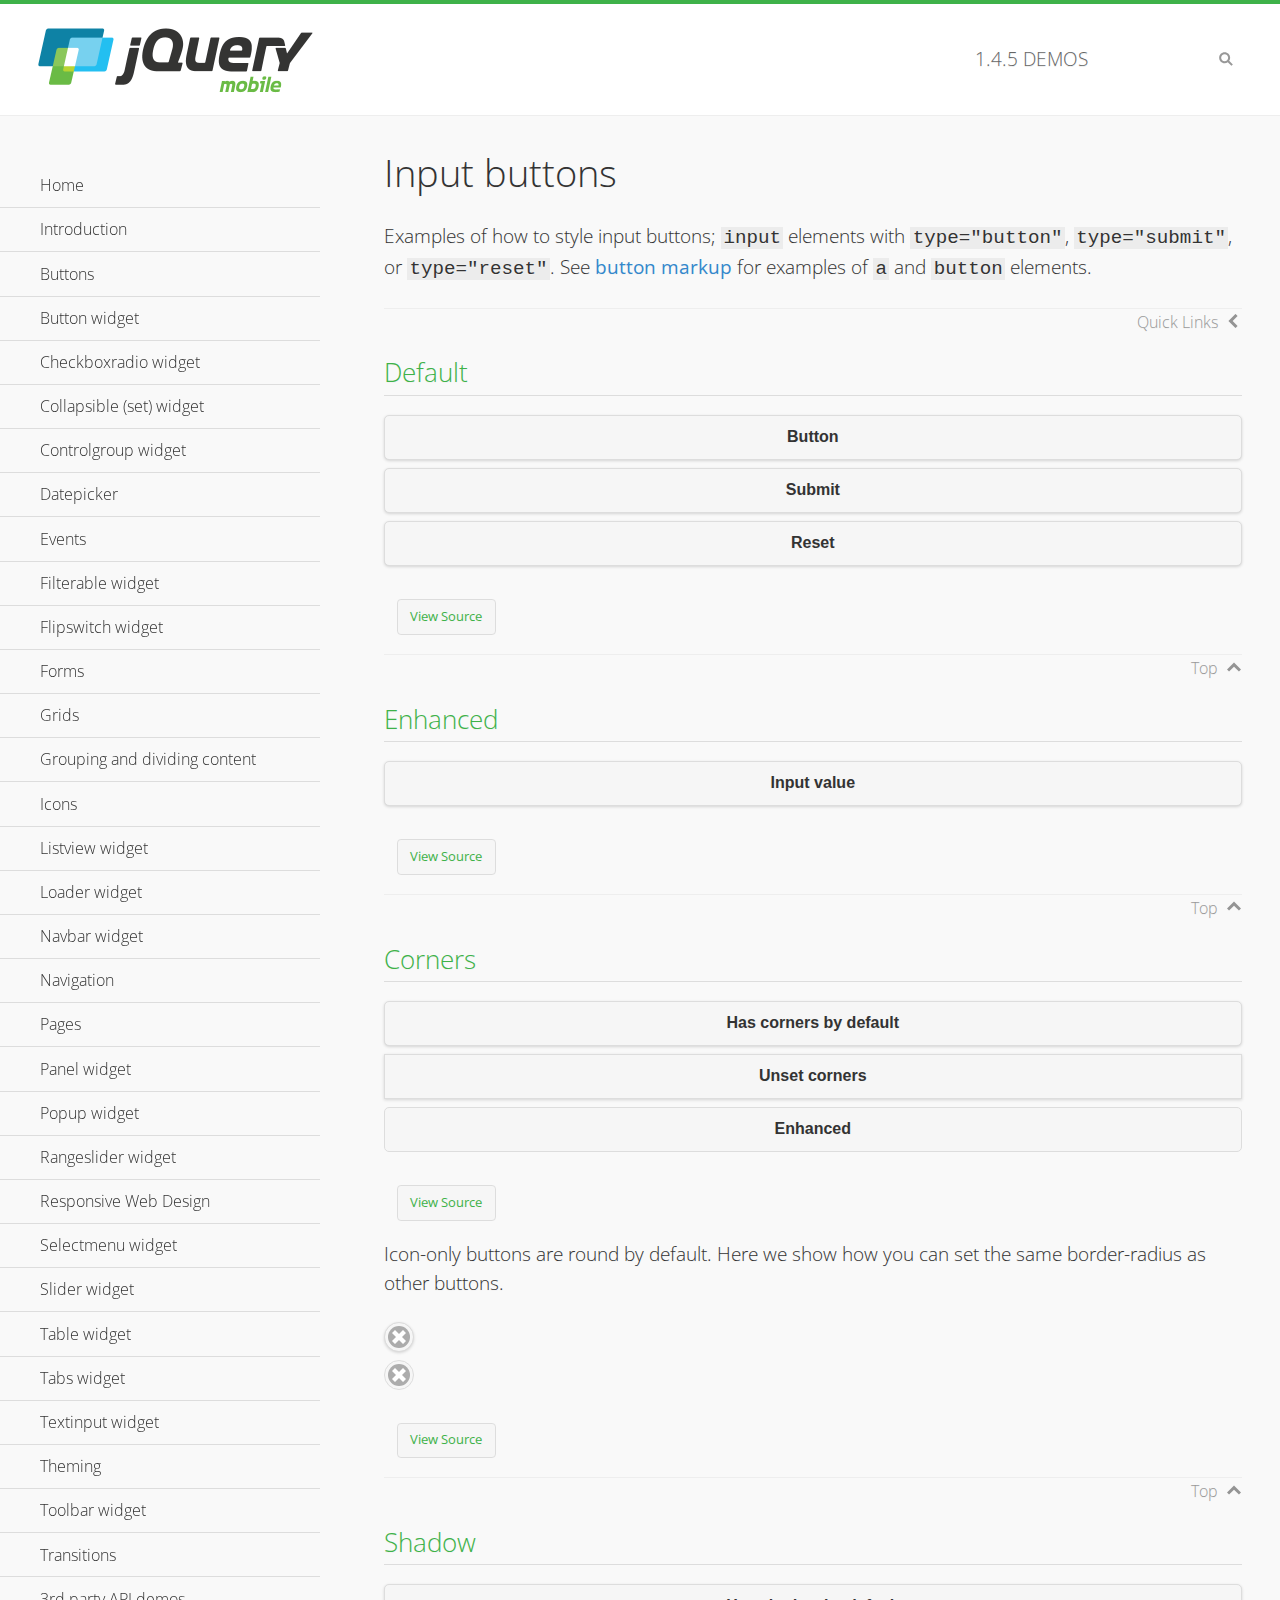
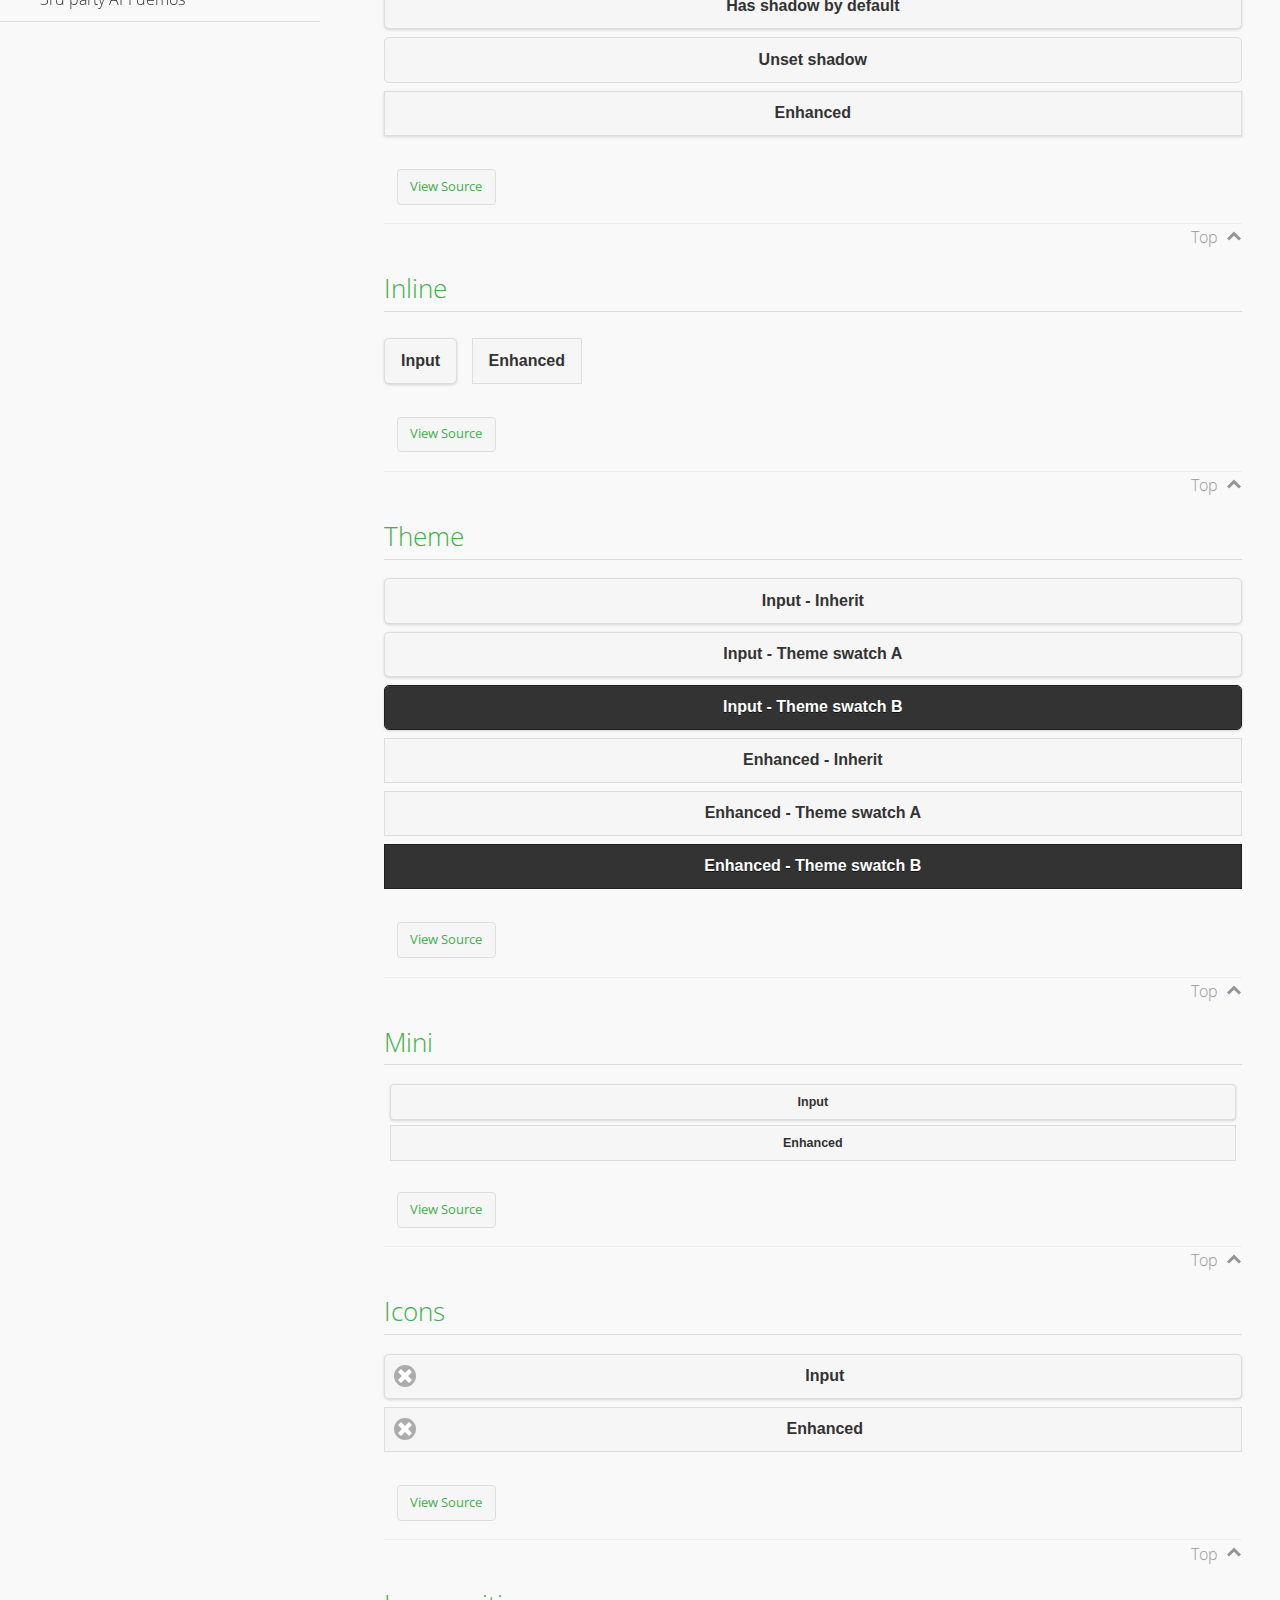
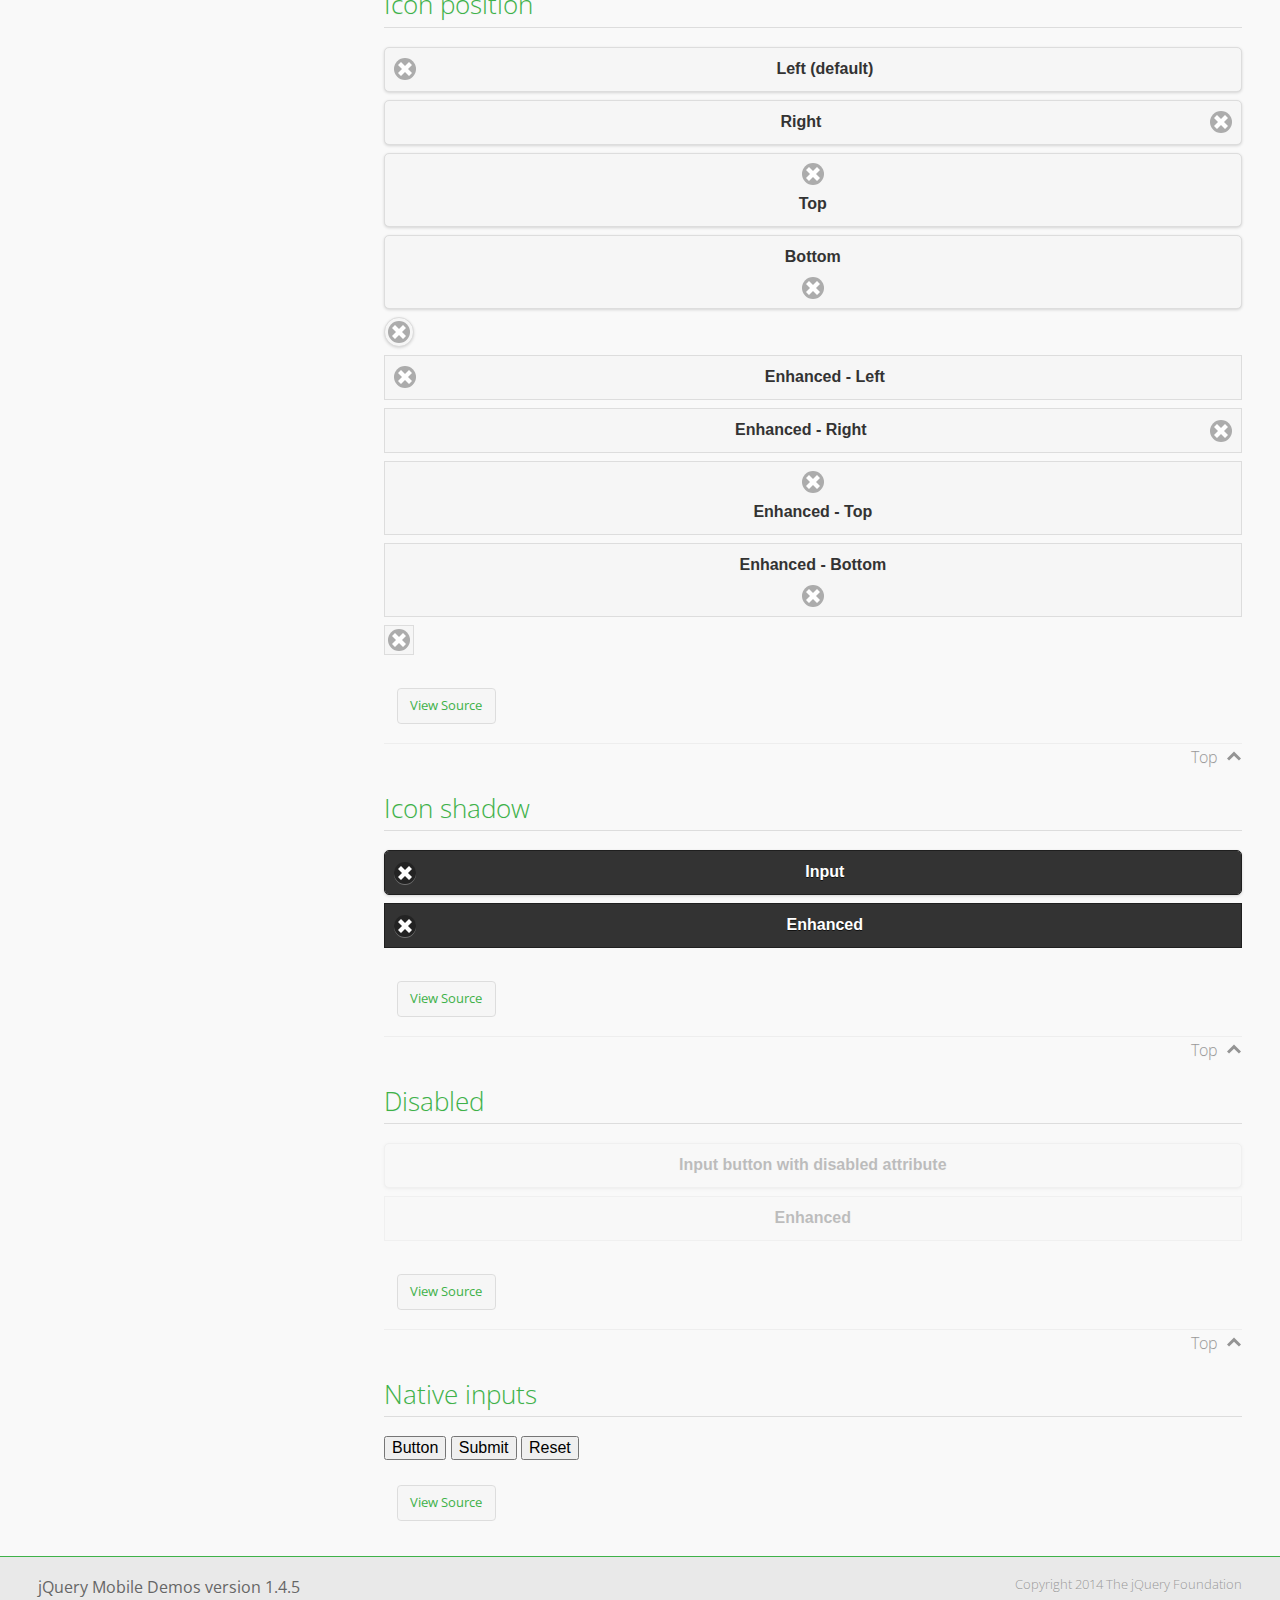
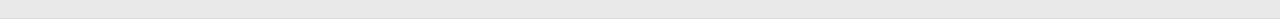
<file: assets/vendors/jquery.mobile-1.4.5/demos/button/index.html>
<!DOCTYPE html>
<html>
<head>
	<meta charset="utf-8">
	<meta name="viewport" content="width=device-width, initial-scale=1">
	<title>Input buttons - jQuery Mobile Demos</title>
	<link rel="shortcut icon" href="../favicon.ico">
    <link rel="stylesheet" href="http://fonts.googleapis.com/css?family=Open+Sans:300,400,700">
	<link rel="stylesheet" href="../css/themes/default/jquery.mobile-1.4.5.min.css">
	<link rel="stylesheet" href="../_assets/css/jqm-demos.css">
	<script src="../js/jquery.js"></script>
	<script src="../_assets/js/index.js"></script>
	<script src="../js/jquery.mobile-1.4.5.min.js"></script>
</head>
<body>
<div data-role="page" class="jqm-demos" data-quicklinks="true">

	<div data-role="header" class="jqm-header">
		<h2><a href="../" title="jQuery Mobile Demos home"><img src="../_assets/img/jquery-logo.png" alt="jQuery Mobile"></a></h2>
		<p><span class="jqm-version"></span> Demos</p>
		<a href="#" class="jqm-navmenu-link ui-btn ui-btn-icon-notext ui-corner-all ui-icon-bars ui-nodisc-icon ui-alt-icon ui-btn-left">Menu</a>
		<a href="#" class="jqm-search-link ui-btn ui-btn-icon-notext ui-corner-all ui-icon-search ui-nodisc-icon ui-alt-icon ui-btn-right">Search</a>
	</div><!-- /header -->

	<div role="main" class="ui-content jqm-content">

		<h1>Input buttons</h1>

		<p>Examples of how to style input buttons; <code>input</code> elements with <code>type="button"</code>, <code>type="submit"</code>, or <code>type="reset"</code>. See <a href="../button-markup/">button markup</a> for examples of <code>a</code> and <code>button</code> elements.</p>

		<h2>Default</h2>

		<div data-demo-html="true">
			<form>
				<input type="button" value="Button">
				<input type="submit" value="Submit">
				<input type="reset" value="Reset">
			</form>
		</div><!--/demo-html -->

		<h2>Enhanced</h2>

		<div data-demo-html="true">
			<form>
				<div class="ui-input-btn ui-btn ui-corner-all ui-shadow">
					Input value
					<input type="button" data-enhanced="true" value="Input value">
				</div>
			</form>
		</div><!--/demo-html -->

		<h2>Corners</h2>

		<div data-demo-html="true">
			<form>
				<input type="button" value="Has corners by default">
				<input type="button" data-corners="false" value="Unset corners">
				<div class="ui-input-btn ui-btn ui-corner-all">
					Enhanced
					<input type="button" data-enhanced="true" value="Enhanced">
				</div>
			</form>
		</div><!--/demo-html -->

		<p>Icon-only buttons are round by default. Here we show how you can set the same border-radius as other buttons.</p>

		<div data-demo-html="true" data-demo-css="true">
			<form>
				<input type="button" data-icon="delete" data-iconpos="notext" value="Icon only">
				<div id="custom-border-radius">
					<div class="ui-input-btn ui-btn ui-icon-delete ui-btn-icon-notext ui-corner-all">
						Enhanced - Icon only
						<input type="button" data-enhanced="true" value="Enhanced - Icon only">
					</div>
				</div>
			</form>
		</div><!--/demo-html -->

		<h2>Shadow</h2>

		<div data-demo-html="true">
			<form>
				<input type="button" value="Has shadow by default">
				<input type="button" data-shadow="false" value="Unset shadow">
				<div class="ui-input-btn ui-btn ui-shadow">
					Enhanced
					<input type="button" data-enhanced="true" value="Enhanced">
				</div>
			</form>
		</div><!--/demo-html -->

		<h2>Inline</h2>

		<div data-demo-html="true">
			<form>
				<input type="button" data-inline="true" value="Input">
				<div class="ui-input-btn ui-btn ui-btn-inline">
					Enhanced
					<input type="button" data-enhanced="true" value="Enhanced">
				</div>
			</form>
		</div><!--/demo-html -->

		<h2>Theme</h2>

		<div data-demo-html="true">
			<form>
				<input type="button" value="Input - Inherit">
				<input type="button" data-theme="a" value="Input - Theme swatch A">
				<input type="button" data-theme="b" value="Input - Theme swatch B">
				<div class="ui-input-btn ui-btn">
					Enhanced - Inherit
					<input type="button" data-enhanced="true" value="Enhanced - Inherit">
				</div>
				<div class="ui-input-btn ui-btn ui-btn-a">
					Enhanced - Theme swatch A
					<input type="button" data-enhanced="true" value="Enhanced - Theme swatch A">
				</div>
				<div class="ui-input-btn ui-btn ui-btn-b">
					Enhanced - Theme swatch B
					<input type="button" data-enhanced="true" value="Enhanced - Theme swatch B">
				</div>
			</form>
		</div><!--/demo-html -->

		<h2>Mini</h2>

		<div data-demo-html="true">
			<form>
				<input type="button" data-mini="true" value="Input">
				<div class="ui-input-btn ui-btn ui-mini">
					Enhanced
					<input type="button" data-enhanced="true" value="Enhanced">
				</div>
			</form>
		</div><!--/demo-html -->

		<h2>Icons</h2>

		<div data-demo-html="true">
			<form>
				<input type="button" data-icon="delete" value="Input">
				<div class="ui-input-btn ui-btn ui-icon-delete ui-btn-icon-left">
					Enhanced
					<input type="button" data-enhanced="true" value="Enhanced">
				</div>
			</form>
		</div><!--/demo-html -->

		<h2>Icon position</h2>

		<div data-demo-html="true">
			<form>
				<input type="button" data-icon="delete" value="Left (default)">
				<input type="button" data-icon="delete" data-iconpos="right" value="Right">
				<input type="button" data-icon="delete" data-iconpos="top" value="Top">
				<input type="button" data-icon="delete" data-iconpos="bottom" value="Bottom">
				<input type="button" data-icon="delete" data-iconpos="notext" value="Icon only">
				<div class="ui-input-btn ui-btn ui-icon-delete ui-btn-icon-left">
					Enhanced - Left
					<input type="button" data-enhanced="true" value="Enhanced - Left">
				</div>
				<div class="ui-input-btn ui-btn ui-icon-delete ui-btn-icon-right">
					Enhanced - Right
					<input type="button" data-enhanced="true" value="Enhanced - Right">
				</div>
				<div class="ui-input-btn ui-btn ui-icon-delete ui-btn-icon-top">
					Enhanced - Top
					<input type="button" data-enhanced="true" value="Enhanced - Top">
				</div>
				<div class="ui-input-btn ui-btn ui-icon-delete ui-btn-icon-bottom">
					Enhanced - Bottom
					<input type="button" data-enhanced="true" value="Enhanced - Bottom">
				</div>
				<div class="ui-input-btn ui-btn ui-icon-delete ui-btn-icon-notext">
					Enhanced - Icon only
					<input type="button" data-enhanced="true" value="Enhanced - Icon only">
				</div>
			</form>
		</div><!--/demo-html -->

		<h2>Icon shadow</h2>

		<div data-demo-html="true">
			<form>
				<input type="button" data-theme="b" data-icon="delete" data-iconshadow="true" value="Input">
				<div class="ui-input-btn ui-btn ui-btn-b ui-icon-delete ui-btn-icon-left ui-shadow-icon">
					Enhanced
					<input type="button" data-enhanced="true" value="Enhanced">
				</div>
			</form>
		</div><!--/demo-html -->

		<h2>Disabled</h2>

		<div data-demo-html="true">
			<form>
				<input type="button" disabled value="Input button with disabled attribute">
				<div class="ui-input-btn ui-btn ui-state-disabled">
					Enhanced
					<input type="button" disabled data-enhanced="true" value="Enhanced">
				</div>
			</form>
		</div><!--/demo-html -->

		<h2>Native inputs</h2>

		<div data-demo-html="true">
			<form>
				<input type="button" data-role="none" value="Button">
				<input type="submit" data-role="none" value="Submit">
				<input type="reset" data-role="none" value="Reset">
			</form>
		</div><!--/demo-html -->

	</div><!-- /content -->
	    <div data-role="panel" class="jqm-navmenu-panel" data-position="left" data-display="overlay" data-theme="a">
	    	<ul class="jqm-list ui-alt-icon ui-nodisc-icon">
<li data-filtertext="demos homepage" data-icon="home"><a href=".././">Home</a></li>
<li data-filtertext="introduction overview getting started"><a href="../intro/" data-ajax="false">Introduction</a></li>
<li data-filtertext="buttons button markup buttonmarkup method anchor link button element"><a href="../button-markup/" data-ajax="false">Buttons</a></li>
<li data-filtertext="form button widget input button submit reset"><a href="../button/" data-ajax="false">Button widget</a></li>
<li data-role="collapsible" data-enhanced="true" data-collapsed-icon="carat-d" data-expanded-icon="carat-u" data-iconpos="right" data-inset="false" class="ui-collapsible ui-collapsible-themed-content ui-collapsible-collapsed">
	<h3 class="ui-collapsible-heading ui-collapsible-heading-collapsed">
		<a href="#" class="ui-collapsible-heading-toggle ui-btn ui-btn-icon-right ui-btn-inherit ui-icon-carat-d">
		    Checkboxradio widget<span class="ui-collapsible-heading-status"> click to expand contents</span>
		</a>
	</h3>
	<div class="ui-collapsible-content ui-body-inherit ui-collapsible-content-collapsed" aria-hidden="true">
		<ul>
			<li data-filtertext="form checkboxradio widget checkbox input checkboxes controlgroups"><a href="../checkboxradio-checkbox/" data-ajax="false">Checkboxes</a></li>
			<li data-filtertext="form checkboxradio widget radio input radio buttons controlgroups"><a href="../checkboxradio-radio/" data-ajax="false">Radio buttons</a></li>
		</ul>
	</div>
</li>
<li data-role="collapsible" data-enhanced="true" data-collapsed-icon="carat-d" data-expanded-icon="carat-u" data-iconpos="right" data-inset="false" class="ui-collapsible ui-collapsible-themed-content ui-collapsible-collapsed">
	<h3 class="ui-collapsible-heading ui-collapsible-heading-collapsed">
		<a href="#" class="ui-collapsible-heading-toggle ui-btn ui-btn-icon-right ui-btn-inherit ui-icon-carat-d">
			Collapsible (set) widget<span class="ui-collapsible-heading-status"> click to expand contents</span>
		</a>
	</h3>
	<div class="ui-collapsible-content ui-body-inherit ui-collapsible-content-collapsed" aria-hidden="true">
		<ul>
			<li data-filtertext="collapsibles content formatting"><a href="../collapsible/" data-ajax="false">Collapsible</a></li>
			<li data-filtertext="dynamic collapsible set accordion append expand"><a href="../collapsible-dynamic/" data-ajax="false">Dynamic collapsibles</a></li>
			<li data-filtertext="accordions collapsible set widget content formatting grouped collapsibles"><a href="../collapsibleset/" data-ajax="false">Collapsible set</a></li>
		</ul>
	</div>
</li>
<li data-role="collapsible" data-enhanced="true" data-collapsed-icon="carat-d" data-expanded-icon="carat-u" data-iconpos="right" data-inset="false" class="ui-collapsible ui-collapsible-themed-content ui-collapsible-collapsed">
	<h3 class="ui-collapsible-heading ui-collapsible-heading-collapsed">
		<a href="#" class="ui-collapsible-heading-toggle ui-btn ui-btn-icon-right ui-btn-inherit ui-icon-carat-d">
			Controlgroup widget<span class="ui-collapsible-heading-status"> click to expand contents</span>
		</a>
	</h3>
	<div class="ui-collapsible-content ui-body-inherit ui-collapsible-content-collapsed" aria-hidden="true">
		<ul>
			<li data-filtertext="controlgroups selectmenu checkboxradio input grouped buttons horizontal vertical"><a href="../controlgroup/" data-ajax="false">Controlgroup</a></li>
			<li data-filtertext="dynamic controlgroup dynamically add buttons"><a href="../controlgroup-dynamic/" data-ajax="false">Dynamic controlgroups</a></li>
		</ul>
	</div>
</li>
<li data-filtertext="form datepicker widget date input"><a href="../datepicker/" data-ajax="false">Datepicker</a></li>
<li data-role="collapsible" data-enhanced="true" data-collapsed-icon="carat-d" data-expanded-icon="carat-u" data-iconpos="right" data-inset="false" class="ui-collapsible ui-collapsible-themed-content ui-collapsible-collapsed">
	<h3 class="ui-collapsible-heading ui-collapsible-heading-collapsed">
		<a href="#" class="ui-collapsible-heading-toggle ui-btn ui-btn-icon-right ui-btn-inherit ui-icon-carat-d">
			Events<span class="ui-collapsible-heading-status"> click to expand contents</span>
		</a>
	</h3>
	<div class="ui-collapsible-content ui-body-inherit ui-collapsible-content-collapsed" aria-hidden="true">
		<ul>
			<li data-filtertext="swipe to delete list items listviews swipe events"><a href="../swipe-list/" data-ajax="false">Swipe list items</a></li>
			<li data-filtertext="swipe to navigate swipe page navigation swipe events"><a href="../swipe-page/" data-ajax="false">Swipe page navigation</a></li>
		</ul>
	</div>
</li>
<li data-filtertext="filterable filter elements sorting searching listview table"><a href="../filterable/" data-ajax="false">Filterable widget</a></li>
<li data-filtertext="form flipswitch widget flip toggle switch binary select checkbox input"><a href="../flipswitch/" data-ajax="false">Flipswitch widget</a></li>
<li data-role="collapsible" data-enhanced="true" data-collapsed-icon="carat-d" data-expanded-icon="carat-u" data-iconpos="right" data-inset="false" class="ui-collapsible ui-collapsible-themed-content ui-collapsible-collapsed">
	<h3 class="ui-collapsible-heading ui-collapsible-heading-collapsed">
		<a href="#" class="ui-collapsible-heading-toggle ui-btn ui-btn-icon-right ui-btn-inherit ui-icon-carat-d">
			Forms<span class="ui-collapsible-heading-status"> click to expand contents</span>
		</a>
	</h3>
	<div class="ui-collapsible-content ui-body-inherit ui-collapsible-content-collapsed" aria-hidden="true">
		<ul>
			<li data-filtertext="forms text checkbox radio range button submit reset inputs selects textarea slider flipswitch label form elements"><a href="../forms/" data-ajax="false">Forms</a></li>
			<li data-filtertext="form hide labels hidden accessible ui-hidden-accessible forms"><a href="../forms-label-hidden-accessible/" data-ajax="false">Hide labels</a></li>
			<li data-filtertext="form field containers fieldcontain ui-field-contain forms"><a href="../forms-field-contain/" data-ajax="false">Field containers</a></li>
			<li data-filtertext="forms disabled form elements"><a href="../forms-disabled/" data-ajax="false">Forms disabled</a></li>
			<li data-filtertext="forms gallery examples overview forms text checkbox radio range button submit reset inputs selects textarea slider flipswitch label form elements"><a href="../forms-gallery/" data-ajax="false">Forms gallery</a></li>
		</ul>
	</div>
</li>
<li data-role="collapsible" data-enhanced="true" data-collapsed-icon="carat-d" data-expanded-icon="carat-u" data-iconpos="right" data-inset="false" class="ui-collapsible ui-collapsible-themed-content ui-collapsible-collapsed">
	<h3 class="ui-collapsible-heading ui-collapsible-heading-collapsed">
		<a href="#" class="ui-collapsible-heading-toggle ui-btn ui-btn-icon-right ui-btn-inherit ui-icon-carat-d">
			Grids<span class="ui-collapsible-heading-status"> click to expand contents</span>
		</a>
	</h3>
	<div class="ui-collapsible-content ui-body-inherit ui-collapsible-content-collapsed" aria-hidden="true">
		<ul>
			<li data-filtertext="grids columns blocks content formatting rwd responsive css framework"><a href="../grids/" data-ajax="false">Grids</a></li>
			<li data-filtertext="buttons in grids css framework"><a href="../grids-buttons/" data-ajax="false">Buttons in grids</a></li>
			<li data-filtertext="custom responsive grids rwd css framework"><a href="../grids-custom-responsive/" data-ajax="false">Custom responsive grids</a></li>
		</ul>
	</div>
</li>
<li data-filtertext="blocks content formatting sections heading"><a href="../body-bar-classes/" data-ajax="false">Grouping and dividing content</a></li>
<li data-role="collapsible" data-enhanced="true" data-collapsed-icon="carat-d" data-expanded-icon="carat-u" data-iconpos="right" data-inset="false" class="ui-collapsible ui-collapsible-themed-content ui-collapsible-collapsed">
	<h3 class="ui-collapsible-heading ui-collapsible-heading-collapsed">
		<a href="#" class="ui-collapsible-heading-toggle ui-btn ui-btn-icon-right ui-btn-inherit ui-icon-carat-d">
			Icons<span class="ui-collapsible-heading-status"> click to expand contents</span>
		</a>
	</h3>
	<div class="ui-collapsible-content ui-body-inherit ui-collapsible-content-collapsed" aria-hidden="true">
		<ul>
			<li data-filtertext="button icons svg disc alt custom icon position"><a href="../icons/" data-ajax="false">Icons</a></li>
			<li data-filtertext=""><a href="../icons-grunticon/" data-ajax="false">Grunticon loader</a></li>
		</ul>
	</div>
</li>
<li data-role="collapsible" data-enhanced="true" data-collapsed-icon="carat-d" data-expanded-icon="carat-u" data-iconpos="right" data-inset="false" class="ui-collapsible ui-collapsible-themed-content ui-collapsible-collapsed">
	<h3 class="ui-collapsible-heading ui-collapsible-heading-collapsed">
		<a href="#" class="ui-collapsible-heading-toggle ui-btn ui-btn-icon-right ui-btn-inherit ui-icon-carat-d">
			Listview widget<span class="ui-collapsible-heading-status"> click to expand contents</span>
		</a>
	</h3>
	<div class="ui-collapsible-content ui-body-inherit ui-collapsible-content-collapsed" aria-hidden="true">
		<ul>
			<li data-filtertext="listview widget thumbnails icons nested split button collapsible ul ol"><a href="../listview/" data-ajax="false">Listview</a></li>
			<li data-filtertext="autocomplete filterable reveal listview filtertextbeforefilter placeholder"><a href="../listview-autocomplete/" data-ajax="false">Listview autocomplete</a></li>
			<li data-filtertext="autocomplete filterable reveal listview remote data filtertextbeforefilter placeholder"><a href="../listview-autocomplete-remote/" data-ajax="false">Listview autocomplete remote data</a></li>
			<li data-filtertext="autodividers anchor jump scroll linkbars listview lists ul ol"><a href="../listview-autodividers-linkbar/" data-ajax="false">Listview autodividers linkbar</a></li>
			<li data-filtertext="listview autodividers selector autodividersselector lists ul ol"><a href="../listview-autodividers-selector/" data-ajax="false">Listview autodividers selector</a></li>
			<li data-filtertext="listview nested list items"><a href="../listview-nested-lists/" data-ajax="false">Nested Listviews</a></li>
			<li data-filtertext="listview collapsible list items flat"><a href="../listview-collapsible-item-flat/" data-ajax="false">Listview collapsible list items (flat)</a></li>
			<li data-filtertext="listview collapsible list indented"><a href="../listview-collapsible-item-indented/" data-ajax="false">Listview collapsible list items (indented)</a></li>
			<li data-filtertext="grid listview responsive grids responsive listviews lists ul"><a href="../listview-grid/" data-ajax="false">Listview responsive grid</a></li>
		</ul>
	</div>
</li>
<li data-filtertext="loader widget page loading navigation overlay spinner"><a href="../loader/" data-ajax="false">Loader widget</a></li>
<li data-filtertext="navbar widget navmenu toolbars header footer"><a href="../navbar/" data-ajax="false">Navbar widget</a></li>
<li data-role="collapsible" data-enhanced="true" data-collapsed-icon="carat-d" data-expanded-icon="carat-u" data-iconpos="right" data-inset="false" class="ui-collapsible ui-collapsible-themed-content ui-collapsible-collapsed">
	<h3 class="ui-collapsible-heading ui-collapsible-heading-collapsed">
		<a href="#" class="ui-collapsible-heading-toggle ui-btn ui-btn-icon-right ui-btn-inherit ui-icon-carat-d">
			Navigation<span class="ui-collapsible-heading-status"> click to expand contents</span>
		</a>
	</h3>
	<div class="ui-collapsible-content ui-body-inherit ui-collapsible-content-collapsed" aria-hidden="true">
		<ul>
			<li data-filtertext="ajax navigation navigate widget history event method"><a href="../navigation/" data-ajax="false">Navigation</a></li>
			<li data-filtertext="linking pages page links navigation ajax prefetch cache"><a href="../navigation-linking-pages/" data-ajax="false">Linking pages</a></li>
			<!-- <li data-filtertext="php redirect server redirection server-side navigation"><a href="../navigation-php-redirect/" data-ajax="false">PHP redirect demo</a></li>-->
			<li data-filtertext="navigation redirection hash query"><a href="../navigation-hash-processing/" data-ajax="false">Hash processing demo</a></li>
			<li data-filtertext="navigation redirection hash query"><a href="../page-events/" data-ajax="false">Page Navigation Events</a></li>
		</ul>
	</div>
</li>
<li data-role="collapsible" data-enhanced="true" data-collapsed-icon="carat-d" data-expanded-icon="carat-u" data-iconpos="right" data-inset="false" class="ui-collapsible ui-collapsible-themed-content ui-collapsible-collapsed">
	<h3 class="ui-collapsible-heading ui-collapsible-heading-collapsed">
		<a href="#" class="ui-collapsible-heading-toggle ui-btn ui-btn-icon-right ui-btn-inherit ui-icon-carat-d">
			Pages<span class="ui-collapsible-heading-status"> click to expand contents</span>
		</a>
	</h3>
	<div class="ui-collapsible-content ui-body-inherit ui-collapsible-content-collapsed" aria-hidden="true">
		<ul>
			<li data-filtertext="pages page widget ajax navigation"><a href="../pages/" data-ajax="false">Pages</a></li>
			<li data-filtertext="single page"><a href="../pages-single-page/" data-ajax="false">Single page</a></li>
			<li data-filtertext="multipage multi-page page"><a href="../pages-multi-page/" data-ajax="false">Multi-page template</a></li>
			<li data-filtertext="dialog page widget modal popup"><a href="../pages-dialog/" data-ajax="false">Dialog page</a></li>
		</ul>
	</div>
</li>
<li data-role="collapsible" data-enhanced="true" data-collapsed-icon="carat-d" data-expanded-icon="carat-u" data-iconpos="right" data-inset="false" class="ui-collapsible ui-collapsible-themed-content ui-collapsible-collapsed">
	<h3 class="ui-collapsible-heading ui-collapsible-heading-collapsed">
		<a href="#" class="ui-collapsible-heading-toggle ui-btn ui-btn-icon-right ui-btn-inherit ui-icon-carat-d">
			Panel widget<span class="ui-collapsible-heading-status"> click to expand contents</span>
		</a>
	</h3>
	<div class="ui-collapsible-content ui-body-inherit ui-collapsible-content-collapsed" aria-hidden="true">
		<ul>
			<li data-filtertext="panel widget sliding panels reveal push overlay responsive"><a href="../panel/" data-ajax="false">Panel</a></li>
			<li data-filtertext=""><a href="../panel-external/" data-ajax="false">External panels</a></li>
			<li data-filtertext="panel "><a href="../panel-fixed/" data-ajax="false">Fixed panels</a></li>
			<li data-filtertext="panel slide panels sliding panels shadow rwd responsive breakpoint"><a href="../panel-responsive/" data-ajax="false">Panels responsive</a></li>
			<li data-filtertext="panel custom style custom panel width reveal shadow listview panel styling page background wrapper"><a href="../panel-styling/" data-ajax="false">Custom panel style</a></li>
			<li data-filtertext="panel open on swipe"><a href="../panel-swipe-open/" data-ajax="false">Panel open on swipe</a></li>
			<li data-filtertext="panels outside page internal external toolbars"><a href="../panel-external-internal/" data-ajax="false">Panel external and internal</a></li>
		</ul>
	</div>
</li>
<li data-role="collapsible" data-enhanced="true" data-collapsed-icon="carat-d" data-expanded-icon="carat-u" data-iconpos="right" data-inset="false" class="ui-collapsible ui-collapsible-themed-content ui-collapsible-collapsed">
	<h3 class="ui-collapsible-heading ui-collapsible-heading-collapsed">
		<a href="#" class="ui-collapsible-heading-toggle ui-btn ui-btn-icon-right ui-btn-inherit ui-icon-carat-d">
			Popup widget<span class="ui-collapsible-heading-status"> click to expand contents</span>
		</a>
	</h3>
	<div class="ui-collapsible-content ui-body-inherit ui-collapsible-content-collapsed" aria-hidden="true">
		<ul>
			<li data-filtertext="popup widget popups dialog modal transition tooltip lightbox form overlay screen flip pop fade transition"><a href="../popup/" data-ajax="false">Popup</a></li>
			<li data-filtertext="popup alignment position"><a href="../popup-alignment/" data-ajax="false">Popup alignment</a></li>
			<li data-filtertext="popup arrow size popups popover"><a href="../popup-arrow-size/" data-ajax="false">Popup arrow size</a></li>
			<li data-filtertext="dynamic popups popup images lightbox"><a href="../popup-dynamic/" data-ajax="false">Dynamic popups</a></li>
			<li data-filtertext="popups with iframes scaling"><a href="../popup-iframe/" data-ajax="false">Popups with iframes</a></li>
			<li data-filtertext="popup image scaling"><a href="../popup-image-scaling/" data-ajax="false">Popup image scaling</a></li>
			<li data-filtertext="external popup outside multi-page"><a href="../popup-outside-multipage/" data-ajax="false">Popup outside multi-page</a></li>
		</ul>
	</div>
</li>
<li data-filtertext="form rangeslider widget dual sliders dual handle sliders range input"><a href="../rangeslider/" data-ajax="false">Rangeslider widget</a></li>
<li data-filtertext="responsive web design rwd adaptive progressive enhancement PE accessible mobile breakpoints media query media queries"><a href="../rwd/" data-ajax="false">Responsive Web Design</a></li>
<li data-role="collapsible" data-enhanced="true" data-collapsed-icon="carat-d" data-expanded-icon="carat-u" data-iconpos="right" data-inset="false" class="ui-collapsible ui-collapsible-themed-content ui-collapsible-collapsed">
	<h3 class="ui-collapsible-heading ui-collapsible-heading-collapsed">
		<a href="#" class="ui-collapsible-heading-toggle ui-btn ui-btn-icon-right ui-btn-inherit ui-icon-carat-d">
			Selectmenu widget<span class="ui-collapsible-heading-status"> click to expand contents</span>
		</a>
	</h3>
	<div class="ui-collapsible-content ui-body-inherit ui-collapsible-content-collapsed" aria-hidden="true">
		<ul>
			<li data-filtertext="form selectmenu widget select input custom select menu selects"><a href="../selectmenu/" data-ajax="false">Selectmenu</a></li>
			<li data-filtertext="form custom select menu selectmenu widget custom menu option optgroup multiple selects"><a href="../selectmenu-custom/" data-ajax="false">Custom select menu</a></li>
			<li data-filtertext="filterable select filter popup dialog"><a href="../selectmenu-custom-filter/" data-ajax="false">Custom select menu with filter</a></li>
		</ul>
	</div>
</li>
<li data-role="collapsible" data-enhanced="true" data-collapsed-icon="carat-d" data-expanded-icon="carat-u" data-iconpos="right" data-inset="false" class="ui-collapsible ui-collapsible-themed-content ui-collapsible-collapsed">
	<h3 class="ui-collapsible-heading ui-collapsible-heading-collapsed">
		<a href="#" class="ui-collapsible-heading-toggle ui-btn ui-btn-icon-right ui-btn-inherit ui-icon-carat-d">
			Slider widget<span class="ui-collapsible-heading-status"> click to expand contents</span>
		</a>
	</h3>
	<div class="ui-collapsible-content ui-body-inherit ui-collapsible-content-collapsed" aria-hidden="true">
		<ul>
			<li data-filtertext="form slider widget range input single sliders"><a href="../slider/" data-ajax="false">Slider</a></li>
			<li data-filtertext="form slider widget flipswitch slider binary select flip toggle switch"><a href="../slider-flipswitch/" data-ajax="false">Slider flip toggle switch</a></li>
			<li data-filtertext="form slider tooltip handle value input range sliders"><a href="../slider-tooltip/" data-ajax="false">Slider tooltip</a></li>
		</ul>
	</div>
</li>
<li data-role="collapsible" data-enhanced="true" data-collapsed-icon="carat-d" data-expanded-icon="carat-u" data-iconpos="right" data-inset="false" class="ui-collapsible ui-collapsible-themed-content ui-collapsible-collapsed">
	<h3 class="ui-collapsible-heading ui-collapsible-heading-collapsed">
		<a href="#" class="ui-collapsible-heading-toggle ui-btn ui-btn-icon-right ui-btn-inherit ui-icon-carat-d">
			Table widget<span class="ui-collapsible-heading-status"> click to expand contents</span>
		</a>
	</h3>
	<div class="ui-collapsible-content ui-body-inherit ui-collapsible-content-collapsed" aria-hidden="true">
		<ul>
			<li data-filtertext="table widget reflow column toggle th td responsive tables rwd hide show tabular"><a href="../table-column-toggle/" data-ajax="false">Table Column Toggle</a></li>
			<li data-filtertext="table column toggle phone comparison demo"><a href="../table-column-toggle-example/" data-ajax="false">Table Column Toggle demo</a></li>
			<li data-filtertext="responsive tables table column toggle heading groups rwd breakpoint"><a href="../table-column-toggle-heading-groups/" data-ajax="false">Table Column Toggle heading groups</a></li>
			<li data-filtertext="responsive tables table column toggle hide rwd breakpoint customization options"><a href="../table-column-toggle-options/" data-ajax="false">Table Column Toggle options</a></li>
			<li data-filtertext="table reflow th td responsive rwd columns tabular"><a href="../table-reflow/" data-ajax="false">Table Reflow</a></li>
			<li data-filtertext="responsive tables table reflow heading groups rwd breakpoint"><a href="../table-reflow-heading-groups/" data-ajax="false">Table Reflow heading groups</a></li>
			<li data-filtertext="responsive tables table reflow stripes strokes table style"><a href="../table-reflow-stripes-strokes/" data-ajax="false">Table Reflow stripes and strokes</a></li>
			<li data-filtertext="responsive tables table reflow stack custom styles"><a href="../table-reflow-styling/" data-ajax="false">Table Reflow custom styles</a></li>
		</ul>
	</div>
</li>
<li data-filtertext="ui tabs widget"><a href="../tabs/" data-ajax="false">Tabs widget</a></li>
<li data-filtertext="form textinput widget text input textarea number date time tel email file color password"><a href="../textinput/" data-ajax="false">Textinput widget</a></li>
<li data-role="collapsible" data-enhanced="true" data-collapsed-icon="carat-d" data-expanded-icon="carat-u" data-iconpos="right" data-inset="false" class="ui-collapsible ui-collapsible-themed-content ui-collapsible-collapsed">
	<h3 class="ui-collapsible-heading ui-collapsible-heading-collapsed">
		<a href="#" class="ui-collapsible-heading-toggle ui-btn ui-btn-icon-right ui-btn-inherit ui-icon-carat-d">
			Theming<span class="ui-collapsible-heading-status"> click to expand contents</span>
		</a>
	</h3>
	<div class="ui-collapsible-content ui-body-inherit ui-collapsible-content-collapsed" aria-hidden="true">
		<ul>
			<li data-filtertext="default theme swatches theming style css"><a href="../theme-default/" data-ajax="false">Default theme</a></li>
			<li data-filtertext="classic theme old theme swatches theming style css"><a href="../theme-classic/" data-ajax="false">Classic theme</a></li>
		</ul>
	</div>
</li>
<li data-role="collapsible" data-enhanced="true" data-collapsed-icon="carat-d" data-expanded-icon="carat-u" data-iconpos="right" data-inset="false" class="ui-collapsible ui-collapsible-themed-content ui-collapsible-collapsed">
	<h3 class="ui-collapsible-heading ui-collapsible-heading-collapsed">
		<a href="#" class="ui-collapsible-heading-toggle ui-btn ui-btn-icon-right ui-btn-inherit ui-icon-carat-d">
			Toolbar widget<span class="ui-collapsible-heading-status"> click to expand contents</span>
		</a>
	</h3>
	<div class="ui-collapsible-content ui-body-inherit ui-collapsible-content-collapsed" aria-hidden="true">
		<ul>
			<li data-filtertext="toolbar widget header footer toolbars fixed fullscreen external sections"><a href="../toolbar/" data-ajax="false">Toolbar</a></li>
			<li data-filtertext="dynamic toolbars dynamically add toolbar header footer"><a href="../toolbar-dynamic/" data-ajax="false">Dynamic toolbars</a></li>
			<li data-filtertext="external toolbars header footer"><a href="../toolbar-external/" data-ajax="false">External toolbars</a></li>
			<li data-filtertext="fixed toolbars header footer"><a href="../toolbar-fixed/" data-ajax="false">Fixed toolbars</a></li>
			<li data-filtertext="fixed fullscreen toolbars header footer"><a href="../toolbar-fixed-fullscreen/" data-ajax="false">Fullscreen toolbars</a></li>
			<li data-filtertext="external fixed toolbars header footer"><a href="../toolbar-fixed-external/" data-ajax="false">Fixed external toolbars</a></li>
			<li data-filtertext="external persistent toolbars header footer navbar navmenu"><a href="../toolbar-fixed-persistent/" data-ajax="false">Persistent toolbars</a></li>
			<li data-filtertext="external ajax optimized toolbars persistent toolbars header footer navbar"><a href="../toolbar-fixed-persistent-optimized/" data-ajax="false">Ajax optimized toolbars</a></li>
			<li data-filtertext="form in toolbars header footer"><a href="../toolbar-fixed-forms/" data-ajax="false">Form in toolbar</a></li>
		</ul>
	</div>
</li>
<li data-filtertext="page transitions animated pages popup navigation flip slide fade pop"><a href="../transitions/" data-ajax="false">Transitions</a></li>
<li data-role="collapsible" data-enhanced="true" data-collapsed-icon="carat-d" data-expanded-icon="carat-u" data-iconpos="right" data-inset="false" class="ui-collapsible ui-collapsible-themed-content ui-collapsible-collapsed">
	<h3 class="ui-collapsible-heading ui-collapsible-heading-collapsed">
		<a href="#" class="ui-collapsible-heading-toggle ui-btn ui-btn-icon-right ui-btn-inherit ui-icon-carat-d">
			3rd party API demos<span class="ui-collapsible-heading-status"> click to expand contents</span>
		</a>
	</h3>
	<div class="ui-collapsible-content ui-body-inherit ui-collapsible-content-collapsed" aria-hidden="true">
		<ul>
			<li data-filtertext="backbone requirejs navigation router"><a href="../backbone-requirejs/" data-ajax="false">Backbone RequireJS</a></li>
			<li data-filtertext="google maps geolocation demo"><a href="../map-geolocation/" data-ajax="false">Google Maps geolocation</a></li>
			<li data-filtertext="google maps hybrid"><a href="../map-list-toggle/" data-ajax="false">Google Maps list toggle</a></li>
		</ul>
	</div>
</li>



		     </ul>
		</div><!-- /panel -->


	<div data-role="footer" data-position="fixed" data-tap-toggle="false" class="jqm-footer">
		<p>jQuery Mobile Demos version <span class="jqm-version"></span></p>
		<p>Copyright 2014 The jQuery Foundation</p>
	</div><!-- /footer -->
	<!-- TODO: This should become an external panel so we can add input to markup (unique ID) -->
    <div data-role="panel" class="jqm-search-panel" data-position="right" data-display="overlay" data-theme="a">
		<div class="jqm-search">
			<ul class="jqm-list" data-filter-placeholder="Search demos..." data-filter-reveal="true">
<li data-filtertext="demos homepage" data-icon="home"><a href=".././">Home</a></li>
<li data-filtertext="introduction overview getting started"><a href="../intro/" data-ajax="false">Introduction</a></li>
<li data-filtertext="buttons button markup buttonmarkup method anchor link button element"><a href="../button-markup/" data-ajax="false">Buttons</a></li>
<li data-filtertext="form button widget input button submit reset"><a href="../button/" data-ajax="false">Button widget</a></li>
<li data-role="collapsible" data-enhanced="true" data-collapsed-icon="carat-d" data-expanded-icon="carat-u" data-iconpos="right" data-inset="false" class="ui-collapsible ui-collapsible-themed-content ui-collapsible-collapsed">
	<h3 class="ui-collapsible-heading ui-collapsible-heading-collapsed">
		<a href="#" class="ui-collapsible-heading-toggle ui-btn ui-btn-icon-right ui-btn-inherit ui-icon-carat-d">
		    Checkboxradio widget<span class="ui-collapsible-heading-status"> click to expand contents</span>
		</a>
	</h3>
	<div class="ui-collapsible-content ui-body-inherit ui-collapsible-content-collapsed" aria-hidden="true">
		<ul>
			<li data-filtertext="form checkboxradio widget checkbox input checkboxes controlgroups"><a href="../checkboxradio-checkbox/" data-ajax="false">Checkboxes</a></li>
			<li data-filtertext="form checkboxradio widget radio input radio buttons controlgroups"><a href="../checkboxradio-radio/" data-ajax="false">Radio buttons</a></li>
		</ul>
	</div>
</li>
<li data-role="collapsible" data-enhanced="true" data-collapsed-icon="carat-d" data-expanded-icon="carat-u" data-iconpos="right" data-inset="false" class="ui-collapsible ui-collapsible-themed-content ui-collapsible-collapsed">
	<h3 class="ui-collapsible-heading ui-collapsible-heading-collapsed">
		<a href="#" class="ui-collapsible-heading-toggle ui-btn ui-btn-icon-right ui-btn-inherit ui-icon-carat-d">
			Collapsible (set) widget<span class="ui-collapsible-heading-status"> click to expand contents</span>
		</a>
	</h3>
	<div class="ui-collapsible-content ui-body-inherit ui-collapsible-content-collapsed" aria-hidden="true">
		<ul>
			<li data-filtertext="collapsibles content formatting"><a href="../collapsible/" data-ajax="false">Collapsible</a></li>
			<li data-filtertext="dynamic collapsible set accordion append expand"><a href="../collapsible-dynamic/" data-ajax="false">Dynamic collapsibles</a></li>
			<li data-filtertext="accordions collapsible set widget content formatting grouped collapsibles"><a href="../collapsibleset/" data-ajax="false">Collapsible set</a></li>
		</ul>
	</div>
</li>
<li data-role="collapsible" data-enhanced="true" data-collapsed-icon="carat-d" data-expanded-icon="carat-u" data-iconpos="right" data-inset="false" class="ui-collapsible ui-collapsible-themed-content ui-collapsible-collapsed">
	<h3 class="ui-collapsible-heading ui-collapsible-heading-collapsed">
		<a href="#" class="ui-collapsible-heading-toggle ui-btn ui-btn-icon-right ui-btn-inherit ui-icon-carat-d">
			Controlgroup widget<span class="ui-collapsible-heading-status"> click to expand contents</span>
		</a>
	</h3>
	<div class="ui-collapsible-content ui-body-inherit ui-collapsible-content-collapsed" aria-hidden="true">
		<ul>
			<li data-filtertext="controlgroups selectmenu checkboxradio input grouped buttons horizontal vertical"><a href="../controlgroup/" data-ajax="false">Controlgroup</a></li>
			<li data-filtertext="dynamic controlgroup dynamically add buttons"><a href="../controlgroup-dynamic/" data-ajax="false">Dynamic controlgroups</a></li>
		</ul>
	</div>
</li>
<li data-filtertext="form datepicker widget date input"><a href="../datepicker/" data-ajax="false">Datepicker</a></li>
<li data-role="collapsible" data-enhanced="true" data-collapsed-icon="carat-d" data-expanded-icon="carat-u" data-iconpos="right" data-inset="false" class="ui-collapsible ui-collapsible-themed-content ui-collapsible-collapsed">
	<h3 class="ui-collapsible-heading ui-collapsible-heading-collapsed">
		<a href="#" class="ui-collapsible-heading-toggle ui-btn ui-btn-icon-right ui-btn-inherit ui-icon-carat-d">
			Events<span class="ui-collapsible-heading-status"> click to expand contents</span>
		</a>
	</h3>
	<div class="ui-collapsible-content ui-body-inherit ui-collapsible-content-collapsed" aria-hidden="true">
		<ul>
			<li data-filtertext="swipe to delete list items listviews swipe events"><a href="../swipe-list/" data-ajax="false">Swipe list items</a></li>
			<li data-filtertext="swipe to navigate swipe page navigation swipe events"><a href="../swipe-page/" data-ajax="false">Swipe page navigation</a></li>
		</ul>
	</div>
</li>
<li data-filtertext="filterable filter elements sorting searching listview table"><a href="../filterable/" data-ajax="false">Filterable widget</a></li>
<li data-filtertext="form flipswitch widget flip toggle switch binary select checkbox input"><a href="../flipswitch/" data-ajax="false">Flipswitch widget</a></li>
<li data-role="collapsible" data-enhanced="true" data-collapsed-icon="carat-d" data-expanded-icon="carat-u" data-iconpos="right" data-inset="false" class="ui-collapsible ui-collapsible-themed-content ui-collapsible-collapsed">
	<h3 class="ui-collapsible-heading ui-collapsible-heading-collapsed">
		<a href="#" class="ui-collapsible-heading-toggle ui-btn ui-btn-icon-right ui-btn-inherit ui-icon-carat-d">
			Forms<span class="ui-collapsible-heading-status"> click to expand contents</span>
		</a>
	</h3>
	<div class="ui-collapsible-content ui-body-inherit ui-collapsible-content-collapsed" aria-hidden="true">
		<ul>
			<li data-filtertext="forms text checkbox radio range button submit reset inputs selects textarea slider flipswitch label form elements"><a href="../forms/" data-ajax="false">Forms</a></li>
			<li data-filtertext="form hide labels hidden accessible ui-hidden-accessible forms"><a href="../forms-label-hidden-accessible/" data-ajax="false">Hide labels</a></li>
			<li data-filtertext="form field containers fieldcontain ui-field-contain forms"><a href="../forms-field-contain/" data-ajax="false">Field containers</a></li>
			<li data-filtertext="forms disabled form elements"><a href="../forms-disabled/" data-ajax="false">Forms disabled</a></li>
			<li data-filtertext="forms gallery examples overview forms text checkbox radio range button submit reset inputs selects textarea slider flipswitch label form elements"><a href="../forms-gallery/" data-ajax="false">Forms gallery</a></li>
		</ul>
	</div>
</li>
<li data-role="collapsible" data-enhanced="true" data-collapsed-icon="carat-d" data-expanded-icon="carat-u" data-iconpos="right" data-inset="false" class="ui-collapsible ui-collapsible-themed-content ui-collapsible-collapsed">
	<h3 class="ui-collapsible-heading ui-collapsible-heading-collapsed">
		<a href="#" class="ui-collapsible-heading-toggle ui-btn ui-btn-icon-right ui-btn-inherit ui-icon-carat-d">
			Grids<span class="ui-collapsible-heading-status"> click to expand contents</span>
		</a>
	</h3>
	<div class="ui-collapsible-content ui-body-inherit ui-collapsible-content-collapsed" aria-hidden="true">
		<ul>
			<li data-filtertext="grids columns blocks content formatting rwd responsive css framework"><a href="../grids/" data-ajax="false">Grids</a></li>
			<li data-filtertext="buttons in grids css framework"><a href="../grids-buttons/" data-ajax="false">Buttons in grids</a></li>
			<li data-filtertext="custom responsive grids rwd css framework"><a href="../grids-custom-responsive/" data-ajax="false">Custom responsive grids</a></li>
		</ul>
	</div>
</li>
<li data-filtertext="blocks content formatting sections heading"><a href="../body-bar-classes/" data-ajax="false">Grouping and dividing content</a></li>
<li data-role="collapsible" data-enhanced="true" data-collapsed-icon="carat-d" data-expanded-icon="carat-u" data-iconpos="right" data-inset="false" class="ui-collapsible ui-collapsible-themed-content ui-collapsible-collapsed">
	<h3 class="ui-collapsible-heading ui-collapsible-heading-collapsed">
		<a href="#" class="ui-collapsible-heading-toggle ui-btn ui-btn-icon-right ui-btn-inherit ui-icon-carat-d">
			Icons<span class="ui-collapsible-heading-status"> click to expand contents</span>
		</a>
	</h3>
	<div class="ui-collapsible-content ui-body-inherit ui-collapsible-content-collapsed" aria-hidden="true">
		<ul>
			<li data-filtertext="button icons svg disc alt custom icon position"><a href="../icons/" data-ajax="false">Icons</a></li>
			<li data-filtertext=""><a href="../icons-grunticon/" data-ajax="false">Grunticon loader</a></li>
		</ul>
	</div>
</li>
<li data-role="collapsible" data-enhanced="true" data-collapsed-icon="carat-d" data-expanded-icon="carat-u" data-iconpos="right" data-inset="false" class="ui-collapsible ui-collapsible-themed-content ui-collapsible-collapsed">
	<h3 class="ui-collapsible-heading ui-collapsible-heading-collapsed">
		<a href="#" class="ui-collapsible-heading-toggle ui-btn ui-btn-icon-right ui-btn-inherit ui-icon-carat-d">
			Listview widget<span class="ui-collapsible-heading-status"> click to expand contents</span>
		</a>
	</h3>
	<div class="ui-collapsible-content ui-body-inherit ui-collapsible-content-collapsed" aria-hidden="true">
		<ul>
			<li data-filtertext="listview widget thumbnails icons nested split button collapsible ul ol"><a href="../listview/" data-ajax="false">Listview</a></li>
			<li data-filtertext="autocomplete filterable reveal listview filtertextbeforefilter placeholder"><a href="../listview-autocomplete/" data-ajax="false">Listview autocomplete</a></li>
			<li data-filtertext="autocomplete filterable reveal listview remote data filtertextbeforefilter placeholder"><a href="../listview-autocomplete-remote/" data-ajax="false">Listview autocomplete remote data</a></li>
			<li data-filtertext="autodividers anchor jump scroll linkbars listview lists ul ol"><a href="../listview-autodividers-linkbar/" data-ajax="false">Listview autodividers linkbar</a></li>
			<li data-filtertext="listview autodividers selector autodividersselector lists ul ol"><a href="../listview-autodividers-selector/" data-ajax="false">Listview autodividers selector</a></li>
			<li data-filtertext="listview nested list items"><a href="../listview-nested-lists/" data-ajax="false">Nested Listviews</a></li>
			<li data-filtertext="listview collapsible list items flat"><a href="../listview-collapsible-item-flat/" data-ajax="false">Listview collapsible list items (flat)</a></li>
			<li data-filtertext="listview collapsible list indented"><a href="../listview-collapsible-item-indented/" data-ajax="false">Listview collapsible list items (indented)</a></li>
			<li data-filtertext="grid listview responsive grids responsive listviews lists ul"><a href="../listview-grid/" data-ajax="false">Listview responsive grid</a></li>
		</ul>
	</div>
</li>
<li data-filtertext="loader widget page loading navigation overlay spinner"><a href="../loader/" data-ajax="false">Loader widget</a></li>
<li data-filtertext="navbar widget navmenu toolbars header footer"><a href="../navbar/" data-ajax="false">Navbar widget</a></li>
<li data-role="collapsible" data-enhanced="true" data-collapsed-icon="carat-d" data-expanded-icon="carat-u" data-iconpos="right" data-inset="false" class="ui-collapsible ui-collapsible-themed-content ui-collapsible-collapsed">
	<h3 class="ui-collapsible-heading ui-collapsible-heading-collapsed">
		<a href="#" class="ui-collapsible-heading-toggle ui-btn ui-btn-icon-right ui-btn-inherit ui-icon-carat-d">
			Navigation<span class="ui-collapsible-heading-status"> click to expand contents</span>
		</a>
	</h3>
	<div class="ui-collapsible-content ui-body-inherit ui-collapsible-content-collapsed" aria-hidden="true">
		<ul>
			<li data-filtertext="ajax navigation navigate widget history event method"><a href="../navigation/" data-ajax="false">Navigation</a></li>
			<li data-filtertext="linking pages page links navigation ajax prefetch cache"><a href="../navigation-linking-pages/" data-ajax="false">Linking pages</a></li>
			<!-- <li data-filtertext="php redirect server redirection server-side navigation"><a href="../navigation-php-redirect/" data-ajax="false">PHP redirect demo</a></li>-->
			<li data-filtertext="navigation redirection hash query"><a href="../navigation-hash-processing/" data-ajax="false">Hash processing demo</a></li>
			<li data-filtertext="navigation redirection hash query"><a href="../page-events/" data-ajax="false">Page Navigation Events</a></li>
		</ul>
	</div>
</li>
<li data-role="collapsible" data-enhanced="true" data-collapsed-icon="carat-d" data-expanded-icon="carat-u" data-iconpos="right" data-inset="false" class="ui-collapsible ui-collapsible-themed-content ui-collapsible-collapsed">
	<h3 class="ui-collapsible-heading ui-collapsible-heading-collapsed">
		<a href="#" class="ui-collapsible-heading-toggle ui-btn ui-btn-icon-right ui-btn-inherit ui-icon-carat-d">
			Pages<span class="ui-collapsible-heading-status"> click to expand contents</span>
		</a>
	</h3>
	<div class="ui-collapsible-content ui-body-inherit ui-collapsible-content-collapsed" aria-hidden="true">
		<ul>
			<li data-filtertext="pages page widget ajax navigation"><a href="../pages/" data-ajax="false">Pages</a></li>
			<li data-filtertext="single page"><a href="../pages-single-page/" data-ajax="false">Single page</a></li>
			<li data-filtertext="multipage multi-page page"><a href="../pages-multi-page/" data-ajax="false">Multi-page template</a></li>
			<li data-filtertext="dialog page widget modal popup"><a href="../pages-dialog/" data-ajax="false">Dialog page</a></li>
		</ul>
	</div>
</li>
<li data-role="collapsible" data-enhanced="true" data-collapsed-icon="carat-d" data-expanded-icon="carat-u" data-iconpos="right" data-inset="false" class="ui-collapsible ui-collapsible-themed-content ui-collapsible-collapsed">
	<h3 class="ui-collapsible-heading ui-collapsible-heading-collapsed">
		<a href="#" class="ui-collapsible-heading-toggle ui-btn ui-btn-icon-right ui-btn-inherit ui-icon-carat-d">
			Panel widget<span class="ui-collapsible-heading-status"> click to expand contents</span>
		</a>
	</h3>
	<div class="ui-collapsible-content ui-body-inherit ui-collapsible-content-collapsed" aria-hidden="true">
		<ul>
			<li data-filtertext="panel widget sliding panels reveal push overlay responsive"><a href="../panel/" data-ajax="false">Panel</a></li>
			<li data-filtertext=""><a href="../panel-external/" data-ajax="false">External panels</a></li>
			<li data-filtertext="panel "><a href="../panel-fixed/" data-ajax="false">Fixed panels</a></li>
			<li data-filtertext="panel slide panels sliding panels shadow rwd responsive breakpoint"><a href="../panel-responsive/" data-ajax="false">Panels responsive</a></li>
			<li data-filtertext="panel custom style custom panel width reveal shadow listview panel styling page background wrapper"><a href="../panel-styling/" data-ajax="false">Custom panel style</a></li>
			<li data-filtertext="panel open on swipe"><a href="../panel-swipe-open/" data-ajax="false">Panel open on swipe</a></li>
			<li data-filtertext="panels outside page internal external toolbars"><a href="../panel-external-internal/" data-ajax="false">Panel external and internal</a></li>
		</ul>
	</div>
</li>
<li data-role="collapsible" data-enhanced="true" data-collapsed-icon="carat-d" data-expanded-icon="carat-u" data-iconpos="right" data-inset="false" class="ui-collapsible ui-collapsible-themed-content ui-collapsible-collapsed">
	<h3 class="ui-collapsible-heading ui-collapsible-heading-collapsed">
		<a href="#" class="ui-collapsible-heading-toggle ui-btn ui-btn-icon-right ui-btn-inherit ui-icon-carat-d">
			Popup widget<span class="ui-collapsible-heading-status"> click to expand contents</span>
		</a>
	</h3>
	<div class="ui-collapsible-content ui-body-inherit ui-collapsible-content-collapsed" aria-hidden="true">
		<ul>
			<li data-filtertext="popup widget popups dialog modal transition tooltip lightbox form overlay screen flip pop fade transition"><a href="../popup/" data-ajax="false">Popup</a></li>
			<li data-filtertext="popup alignment position"><a href="../popup-alignment/" data-ajax="false">Popup alignment</a></li>
			<li data-filtertext="popup arrow size popups popover"><a href="../popup-arrow-size/" data-ajax="false">Popup arrow size</a></li>
			<li data-filtertext="dynamic popups popup images lightbox"><a href="../popup-dynamic/" data-ajax="false">Dynamic popups</a></li>
			<li data-filtertext="popups with iframes scaling"><a href="../popup-iframe/" data-ajax="false">Popups with iframes</a></li>
			<li data-filtertext="popup image scaling"><a href="../popup-image-scaling/" data-ajax="false">Popup image scaling</a></li>
			<li data-filtertext="external popup outside multi-page"><a href="../popup-outside-multipage/" data-ajax="false">Popup outside multi-page</a></li>
		</ul>
	</div>
</li>
<li data-filtertext="form rangeslider widget dual sliders dual handle sliders range input"><a href="../rangeslider/" data-ajax="false">Rangeslider widget</a></li>
<li data-filtertext="responsive web design rwd adaptive progressive enhancement PE accessible mobile breakpoints media query media queries"><a href="../rwd/" data-ajax="false">Responsive Web Design</a></li>
<li data-role="collapsible" data-enhanced="true" data-collapsed-icon="carat-d" data-expanded-icon="carat-u" data-iconpos="right" data-inset="false" class="ui-collapsible ui-collapsible-themed-content ui-collapsible-collapsed">
	<h3 class="ui-collapsible-heading ui-collapsible-heading-collapsed">
		<a href="#" class="ui-collapsible-heading-toggle ui-btn ui-btn-icon-right ui-btn-inherit ui-icon-carat-d">
			Selectmenu widget<span class="ui-collapsible-heading-status"> click to expand contents</span>
		</a>
	</h3>
	<div class="ui-collapsible-content ui-body-inherit ui-collapsible-content-collapsed" aria-hidden="true">
		<ul>
			<li data-filtertext="form selectmenu widget select input custom select menu selects"><a href="../selectmenu/" data-ajax="false">Selectmenu</a></li>
			<li data-filtertext="form custom select menu selectmenu widget custom menu option optgroup multiple selects"><a href="../selectmenu-custom/" data-ajax="false">Custom select menu</a></li>
			<li data-filtertext="filterable select filter popup dialog"><a href="../selectmenu-custom-filter/" data-ajax="false">Custom select menu with filter</a></li>
		</ul>
	</div>
</li>
<li data-role="collapsible" data-enhanced="true" data-collapsed-icon="carat-d" data-expanded-icon="carat-u" data-iconpos="right" data-inset="false" class="ui-collapsible ui-collapsible-themed-content ui-collapsible-collapsed">
	<h3 class="ui-collapsible-heading ui-collapsible-heading-collapsed">
		<a href="#" class="ui-collapsible-heading-toggle ui-btn ui-btn-icon-right ui-btn-inherit ui-icon-carat-d">
			Slider widget<span class="ui-collapsible-heading-status"> click to expand contents</span>
		</a>
	</h3>
	<div class="ui-collapsible-content ui-body-inherit ui-collapsible-content-collapsed" aria-hidden="true">
		<ul>
			<li data-filtertext="form slider widget range input single sliders"><a href="../slider/" data-ajax="false">Slider</a></li>
			<li data-filtertext="form slider widget flipswitch slider binary select flip toggle switch"><a href="../slider-flipswitch/" data-ajax="false">Slider flip toggle switch</a></li>
			<li data-filtertext="form slider tooltip handle value input range sliders"><a href="../slider-tooltip/" data-ajax="false">Slider tooltip</a></li>
		</ul>
	</div>
</li>
<li data-role="collapsible" data-enhanced="true" data-collapsed-icon="carat-d" data-expanded-icon="carat-u" data-iconpos="right" data-inset="false" class="ui-collapsible ui-collapsible-themed-content ui-collapsible-collapsed">
	<h3 class="ui-collapsible-heading ui-collapsible-heading-collapsed">
		<a href="#" class="ui-collapsible-heading-toggle ui-btn ui-btn-icon-right ui-btn-inherit ui-icon-carat-d">
			Table widget<span class="ui-collapsible-heading-status"> click to expand contents</span>
		</a>
	</h3>
	<div class="ui-collapsible-content ui-body-inherit ui-collapsible-content-collapsed" aria-hidden="true">
		<ul>
			<li data-filtertext="table widget reflow column toggle th td responsive tables rwd hide show tabular"><a href="../table-column-toggle/" data-ajax="false">Table Column Toggle</a></li>
			<li data-filtertext="table column toggle phone comparison demo"><a href="../table-column-toggle-example/" data-ajax="false">Table Column Toggle demo</a></li>
			<li data-filtertext="responsive tables table column toggle heading groups rwd breakpoint"><a href="../table-column-toggle-heading-groups/" data-ajax="false">Table Column Toggle heading groups</a></li>
			<li data-filtertext="responsive tables table column toggle hide rwd breakpoint customization options"><a href="../table-column-toggle-options/" data-ajax="false">Table Column Toggle options</a></li>
			<li data-filtertext="table reflow th td responsive rwd columns tabular"><a href="../table-reflow/" data-ajax="false">Table Reflow</a></li>
			<li data-filtertext="responsive tables table reflow heading groups rwd breakpoint"><a href="../table-reflow-heading-groups/" data-ajax="false">Table Reflow heading groups</a></li>
			<li data-filtertext="responsive tables table reflow stripes strokes table style"><a href="../table-reflow-stripes-strokes/" data-ajax="false">Table Reflow stripes and strokes</a></li>
			<li data-filtertext="responsive tables table reflow stack custom styles"><a href="../table-reflow-styling/" data-ajax="false">Table Reflow custom styles</a></li>
		</ul>
	</div>
</li>
<li data-filtertext="ui tabs widget"><a href="../tabs/" data-ajax="false">Tabs widget</a></li>
<li data-filtertext="form textinput widget text input textarea number date time tel email file color password"><a href="../textinput/" data-ajax="false">Textinput widget</a></li>
<li data-role="collapsible" data-enhanced="true" data-collapsed-icon="carat-d" data-expanded-icon="carat-u" data-iconpos="right" data-inset="false" class="ui-collapsible ui-collapsible-themed-content ui-collapsible-collapsed">
	<h3 class="ui-collapsible-heading ui-collapsible-heading-collapsed">
		<a href="#" class="ui-collapsible-heading-toggle ui-btn ui-btn-icon-right ui-btn-inherit ui-icon-carat-d">
			Theming<span class="ui-collapsible-heading-status"> click to expand contents</span>
		</a>
	</h3>
	<div class="ui-collapsible-content ui-body-inherit ui-collapsible-content-collapsed" aria-hidden="true">
		<ul>
			<li data-filtertext="default theme swatches theming style css"><a href="../theme-default/" data-ajax="false">Default theme</a></li>
			<li data-filtertext="classic theme old theme swatches theming style css"><a href="../theme-classic/" data-ajax="false">Classic theme</a></li>
		</ul>
	</div>
</li>
<li data-role="collapsible" data-enhanced="true" data-collapsed-icon="carat-d" data-expanded-icon="carat-u" data-iconpos="right" data-inset="false" class="ui-collapsible ui-collapsible-themed-content ui-collapsible-collapsed">
	<h3 class="ui-collapsible-heading ui-collapsible-heading-collapsed">
		<a href="#" class="ui-collapsible-heading-toggle ui-btn ui-btn-icon-right ui-btn-inherit ui-icon-carat-d">
			Toolbar widget<span class="ui-collapsible-heading-status"> click to expand contents</span>
		</a>
	</h3>
	<div class="ui-collapsible-content ui-body-inherit ui-collapsible-content-collapsed" aria-hidden="true">
		<ul>
			<li data-filtertext="toolbar widget header footer toolbars fixed fullscreen external sections"><a href="../toolbar/" data-ajax="false">Toolbar</a></li>
			<li data-filtertext="dynamic toolbars dynamically add toolbar header footer"><a href="../toolbar-dynamic/" data-ajax="false">Dynamic toolbars</a></li>
			<li data-filtertext="external toolbars header footer"><a href="../toolbar-external/" data-ajax="false">External toolbars</a></li>
			<li data-filtertext="fixed toolbars header footer"><a href="../toolbar-fixed/" data-ajax="false">Fixed toolbars</a></li>
			<li data-filtertext="fixed fullscreen toolbars header footer"><a href="../toolbar-fixed-fullscreen/" data-ajax="false">Fullscreen toolbars</a></li>
			<li data-filtertext="external fixed toolbars header footer"><a href="../toolbar-fixed-external/" data-ajax="false">Fixed external toolbars</a></li>
			<li data-filtertext="external persistent toolbars header footer navbar navmenu"><a href="../toolbar-fixed-persistent/" data-ajax="false">Persistent toolbars</a></li>
			<li data-filtertext="external ajax optimized toolbars persistent toolbars header footer navbar"><a href="../toolbar-fixed-persistent-optimized/" data-ajax="false">Ajax optimized toolbars</a></li>
			<li data-filtertext="form in toolbars header footer"><a href="../toolbar-fixed-forms/" data-ajax="false">Form in toolbar</a></li>
		</ul>
	</div>
</li>
<li data-filtertext="page transitions animated pages popup navigation flip slide fade pop"><a href="../transitions/" data-ajax="false">Transitions</a></li>
<li data-role="collapsible" data-enhanced="true" data-collapsed-icon="carat-d" data-expanded-icon="carat-u" data-iconpos="right" data-inset="false" class="ui-collapsible ui-collapsible-themed-content ui-collapsible-collapsed">
	<h3 class="ui-collapsible-heading ui-collapsible-heading-collapsed">
		<a href="#" class="ui-collapsible-heading-toggle ui-btn ui-btn-icon-right ui-btn-inherit ui-icon-carat-d">
			3rd party API demos<span class="ui-collapsible-heading-status"> click to expand contents</span>
		</a>
	</h3>
	<div class="ui-collapsible-content ui-body-inherit ui-collapsible-content-collapsed" aria-hidden="true">
		<ul>
			<li data-filtertext="backbone requirejs navigation router"><a href="../backbone-requirejs/" data-ajax="false">Backbone RequireJS</a></li>
			<li data-filtertext="google maps geolocation demo"><a href="../map-geolocation/" data-ajax="false">Google Maps geolocation</a></li>
			<li data-filtertext="google maps hybrid"><a href="../map-list-toggle/" data-ajax="false">Google Maps list toggle</a></li>
		</ul>
	</div>
</li>



			</ul>
		</div>
	</div><!-- /panel -->


</div><!-- /page -->

</body>
</html>
</file>
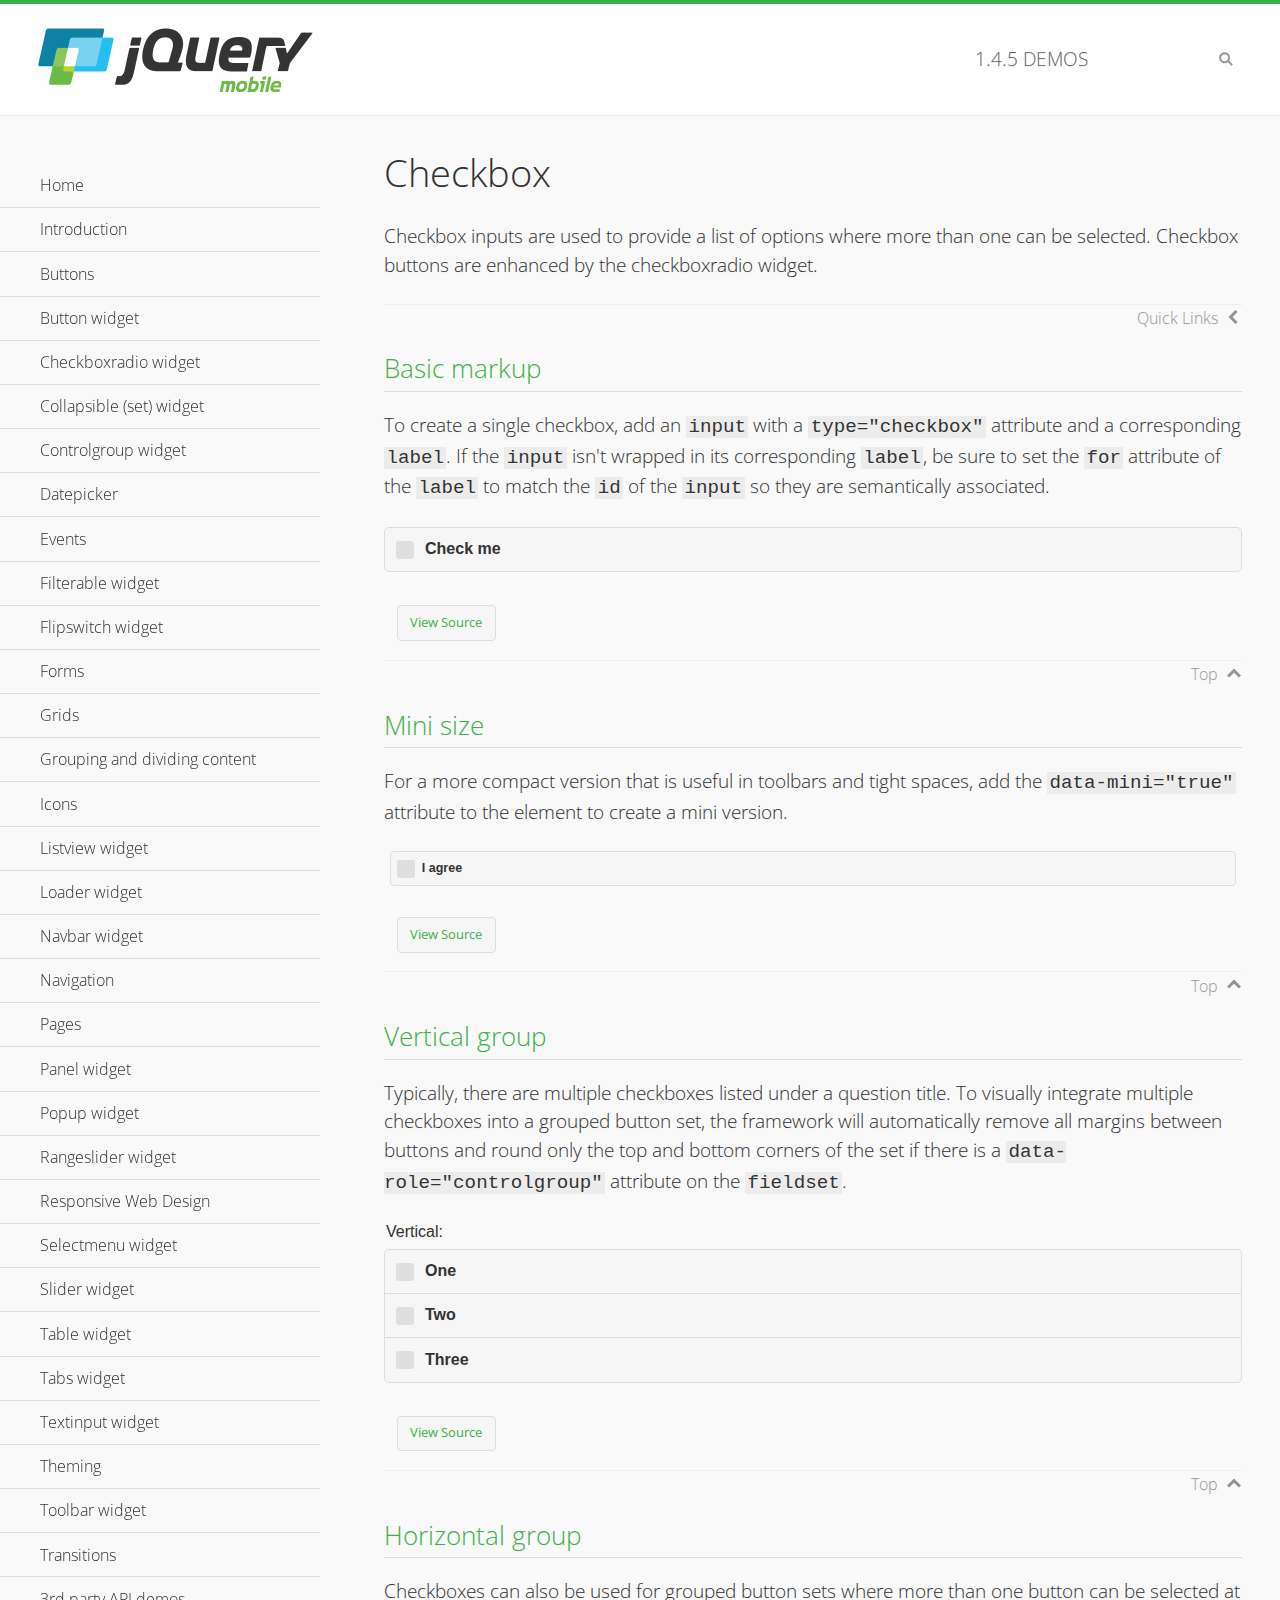
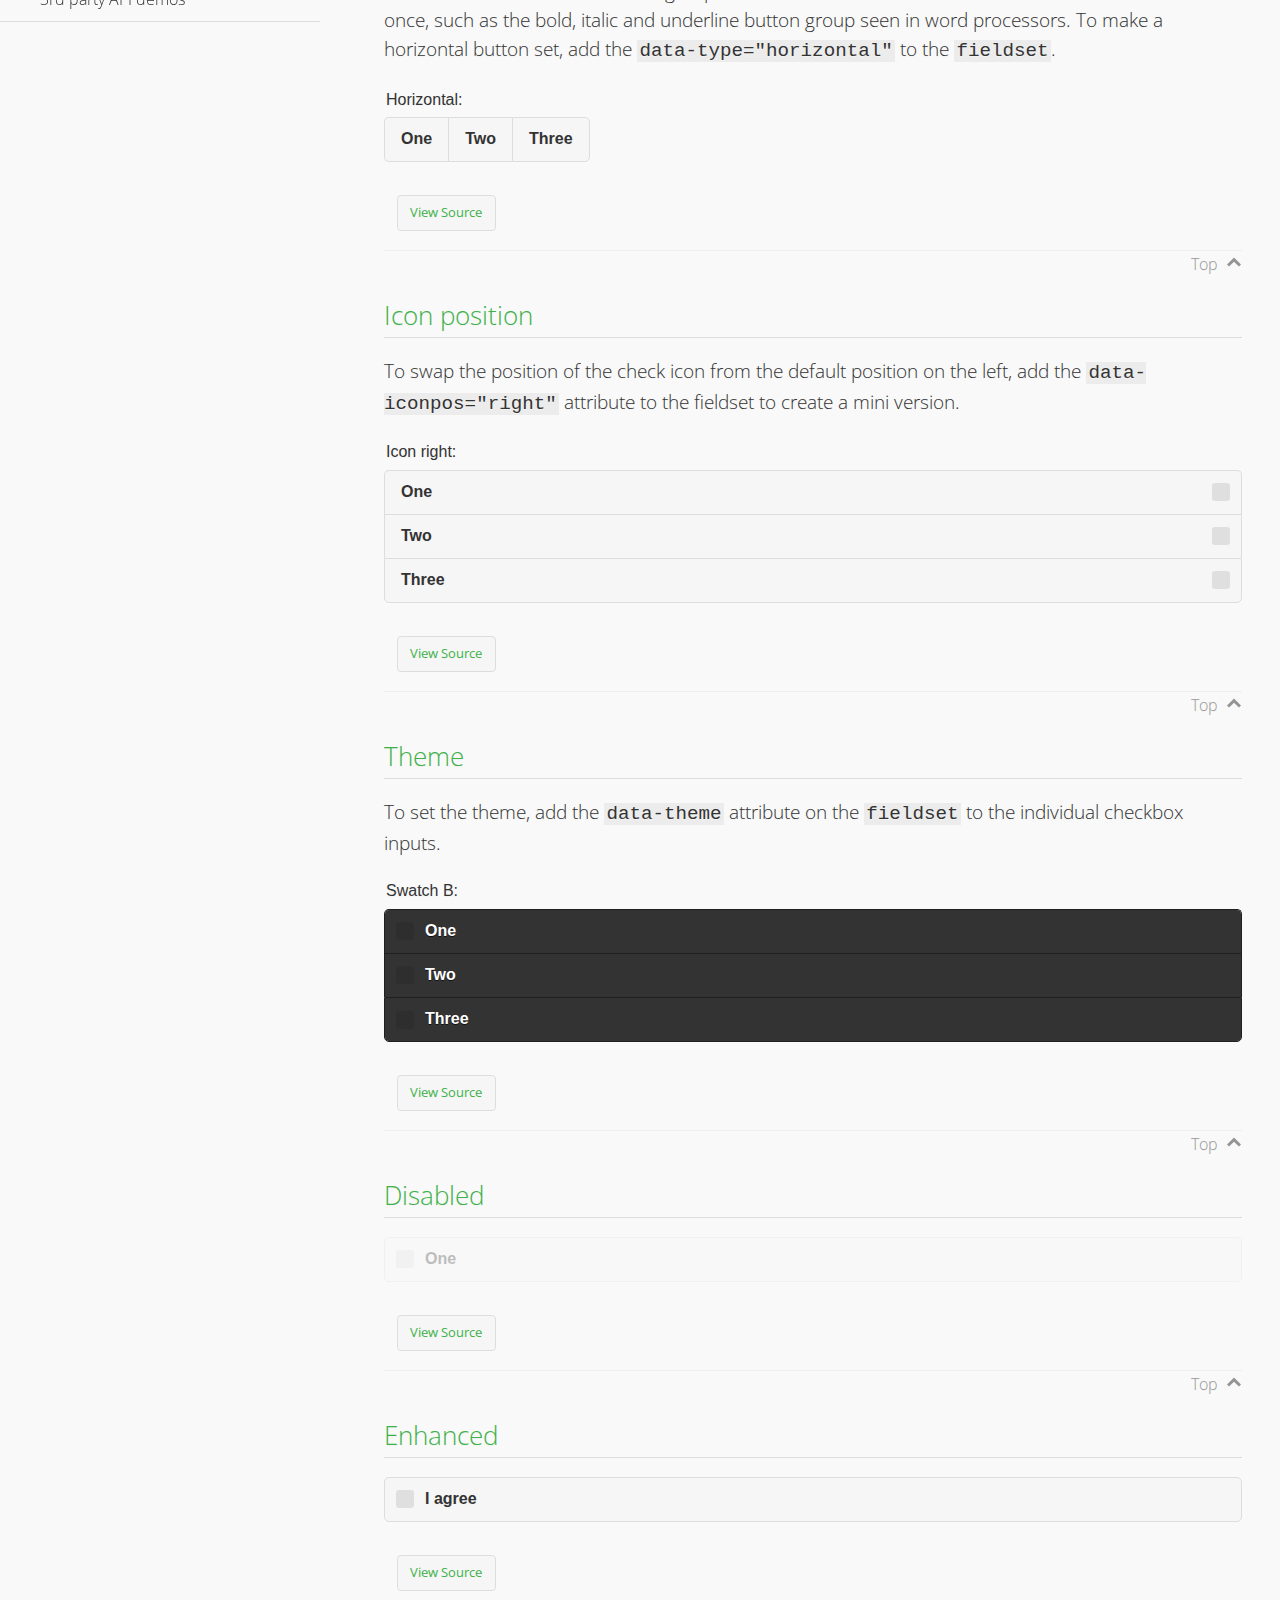
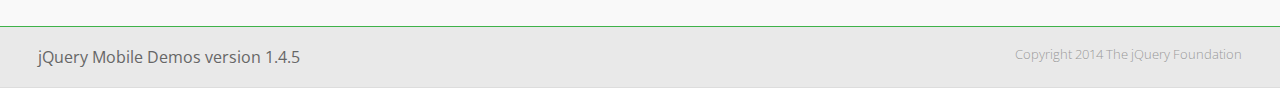
<file: assets/vendors/jquery.mobile-1.4.5/demos/checkboxradio-checkbox/index.html>
<!DOCTYPE html>
<html>
<head>
	<meta charset="utf-8">
	<meta name="viewport" content="width=device-width, initial-scale=1">
	<title>Checkbox - jQuery Mobile Demos</title>
	<link rel="shortcut icon" href="../favicon.ico">
	<link rel="stylesheet" href="http://fonts.googleapis.com/css?family=Open+Sans:300,400,700">
	<link rel="stylesheet" href="../css/themes/default/jquery.mobile-1.4.5.min.css">
	<link rel="stylesheet" href="../_assets/css/jqm-demos.css">
	<script src="../js/jquery.js"></script>
	<script src="../_assets/js/index.js"></script>
	<script src="../js/jquery.mobile-1.4.5.min.js"></script>
</head>
<body>
<div data-role="page" class="jqm-demos" data-quicklinks="true">

	<div data-role="header" class="jqm-header">
		<h2><a href="../" title="jQuery Mobile Demos home"><img src="../_assets/img/jquery-logo.png" alt="jQuery Mobile"></a></h2>
		<p><span class="jqm-version"></span> Demos</p>
		<a href="#" class="jqm-navmenu-link ui-btn ui-btn-icon-notext ui-corner-all ui-icon-bars ui-nodisc-icon ui-alt-icon ui-btn-left">Menu</a>
		<a href="#" class="jqm-search-link ui-btn ui-btn-icon-notext ui-corner-all ui-icon-search ui-nodisc-icon ui-alt-icon ui-btn-right">Search</a>
	</div><!-- /header -->

	<div role="main" class="ui-content jqm-content">

		<h1>Checkbox</h1>

		<p>Checkbox inputs are used to provide a list of options where more than one can be selected. Checkbox buttons are enhanced by the checkboxradio widget.</p>

		<h2>Basic markup</h2>

		<p>To create a single checkbox, add an <code>input</code> with a <code>type="checkbox"</code> attribute and a corresponding <code>label</code>. If the <code>input</code> isn't wrapped in its corresponding <code>label</code>, be sure to set the <code>for</code> attribute of the <code>label</code> to match the <code>id</code> of the <code>input</code> so they are semantically associated.</p>

		<div data-demo-html="true">
			<form>
				<label>
					<input type="checkbox" name="checkbox-0 ">Check me
				</label>
			</form>
		</div><!--/demo-html -->

		<h2>Mini size</h2>

		<p>For a more compact version that is useful in toolbars and tight spaces, add the <code>data-mini="true"</code> attribute to the element to create a mini version. </p>

		<div data-demo-html="true">
			<form>
				<input type="checkbox" name="checkbox-mini-0" id="checkbox-mini-0" data-mini="true">
				<label for="checkbox-mini-0">I agree</label>
			</form>
		</div><!--/demo-html -->

		<h2>Vertical group</h2>

		<p>Typically, there are multiple checkboxes listed under a question title. To visually integrate multiple checkboxes into a grouped button set, the framework will automatically remove all margins between buttons and round only the top and bottom corners of the set if there is a <code> data-role="controlgroup"</code> attribute on the <code>fieldset</code>.</p>

		<div data-demo-html="true">
			<form>
				<fieldset data-role="controlgroup">
					<legend>Vertical:</legend>
					<input type="checkbox" name="checkbox-v-2a" id="checkbox-v-2a">
					<label for="checkbox-v-2a">One</label>
					<input type="checkbox" name="checkbox-v-2b" id="checkbox-v-2b">
					<label for="checkbox-v-2b">Two</label>
					<input type="checkbox" name="checkbox-v-2c" id="checkbox-v-2c">
					<label for="checkbox-v-2c">Three</label>
				</fieldset>
			</form>
		</div><!--/demo-html -->

		<h2>Horizontal group</h2>

		<p>Checkboxes can also be used for grouped button sets where more than one button can be selected at once, such as the bold, italic and underline button group seen in word processors. To make a horizontal button set, add the <code> data-type="horizontal"</code> to the <code>fieldset</code>.</p>

		<div data-demo-html="true">
			<form>
				<fieldset data-role="controlgroup" data-type="horizontal">
					<legend>Horizontal:</legend>
					<input type="checkbox" name="checkbox-h-2a" id="checkbox-h-2a">
					<label for="checkbox-h-2a">One</label>
					<input type="checkbox" name="checkbox-h-2b" id="checkbox-h-2b">
					<label for="checkbox-h-2b">Two</label>
					<input type="checkbox" name="checkbox-h-2c" id="checkbox-h-2c">
					<label for="checkbox-h-2c">Three</label>
				</fieldset>
			</form>
		</div><!--/demo-html -->

		<h2>Icon position</h2>

		<p>To swap the position of the check icon from the default position on the left, add the <code>data-iconpos="right"</code> attribute to the fieldset to create a mini version. </p>

		<div data-demo-html="true">
			<form>
				<fieldset data-role="controlgroup" data-iconpos="right">
					<legend>Icon right:</legend>
					<input type="checkbox" name="checkbox-h-6a" id="checkbox-h-6a">
					<label for="checkbox-h-6a">One</label>
					<input type="checkbox" name="checkbox-h-6b" id="checkbox-h-6b">
					<label for="checkbox-h-6b">Two</label>
					<input type="checkbox" name="checkbox-h-6c" id="checkbox-h-6c">
					<label for="checkbox-h-6c">Three</label>
				</fieldset>
			</form>
		</div><!--/demo-html -->

		<h2>Theme</h2>

		<p>To set the theme, add the <code>data-theme</code> attribute on the <code>fieldset</code> to the individual checkbox inputs.</p>

		<div data-demo-html="true">
			<form>
				<fieldset data-role="controlgroup">
					<legend>Swatch B:</legend>
					<input type="checkbox" name="checkbox-t-2a" id="checkbox-t-2a" data-theme="b">
					<label for="checkbox-t-2a">One</label>
					<input type="checkbox" name="checkbox-t-2b" id="checkbox-t-2b" data-theme="b">
					<label for="checkbox-t-2b">Two</label>
					<input type="checkbox" name="checkbox-t-2c" id="checkbox-t-2c" data-theme="b">
					<label for="checkbox-t-2c">Three</label>
				</fieldset>
			</form>
		</div><!--/demo-html -->

		<h2>Disabled</h2>

		<div data-demo-html="true">
			<form>
				<input disabled type="checkbox" name="checkbox-t-3a" id="checkbox-t-3a" data-theme="a">
				<label for="checkbox-t-3a">One</label>
			</form>
		</div><!--/demo-html -->

		<h2>Enhanced</h2>

		<div data-demo-html="true">
			<div class="ui-checkbox">
				<label for="checkbox-enhanced" class="ui-btn ui-corner-all ui-btn-inherit ui-btn-icon-left ui-checkbox-off">I agree</label>
				<input type="checkbox" name="checkbox-enhanced" id="checkbox-enhanced" data-enhanced="true">
			</div>
		</div><!--/demo-html -->

	</div><!-- /content -->
	    <div data-role="panel" class="jqm-navmenu-panel" data-position="left" data-display="overlay" data-theme="a">
	    	<ul class="jqm-list ui-alt-icon ui-nodisc-icon">
<li data-filtertext="demos homepage" data-icon="home"><a href=".././">Home</a></li>
<li data-filtertext="introduction overview getting started"><a href="../intro/" data-ajax="false">Introduction</a></li>
<li data-filtertext="buttons button markup buttonmarkup method anchor link button element"><a href="../button-markup/" data-ajax="false">Buttons</a></li>
<li data-filtertext="form button widget input button submit reset"><a href="../button/" data-ajax="false">Button widget</a></li>
<li data-role="collapsible" data-enhanced="true" data-collapsed-icon="carat-d" data-expanded-icon="carat-u" data-iconpos="right" data-inset="false" class="ui-collapsible ui-collapsible-themed-content ui-collapsible-collapsed">
	<h3 class="ui-collapsible-heading ui-collapsible-heading-collapsed">
		<a href="#" class="ui-collapsible-heading-toggle ui-btn ui-btn-icon-right ui-btn-inherit ui-icon-carat-d">
		    Checkboxradio widget<span class="ui-collapsible-heading-status"> click to expand contents</span>
		</a>
	</h3>
	<div class="ui-collapsible-content ui-body-inherit ui-collapsible-content-collapsed" aria-hidden="true">
		<ul>
			<li data-filtertext="form checkboxradio widget checkbox input checkboxes controlgroups"><a href="../checkboxradio-checkbox/" data-ajax="false">Checkboxes</a></li>
			<li data-filtertext="form checkboxradio widget radio input radio buttons controlgroups"><a href="../checkboxradio-radio/" data-ajax="false">Radio buttons</a></li>
		</ul>
	</div>
</li>
<li data-role="collapsible" data-enhanced="true" data-collapsed-icon="carat-d" data-expanded-icon="carat-u" data-iconpos="right" data-inset="false" class="ui-collapsible ui-collapsible-themed-content ui-collapsible-collapsed">
	<h3 class="ui-collapsible-heading ui-collapsible-heading-collapsed">
		<a href="#" class="ui-collapsible-heading-toggle ui-btn ui-btn-icon-right ui-btn-inherit ui-icon-carat-d">
			Collapsible (set) widget<span class="ui-collapsible-heading-status"> click to expand contents</span>
		</a>
	</h3>
	<div class="ui-collapsible-content ui-body-inherit ui-collapsible-content-collapsed" aria-hidden="true">
		<ul>
			<li data-filtertext="collapsibles content formatting"><a href="../collapsible/" data-ajax="false">Collapsible</a></li>
			<li data-filtertext="dynamic collapsible set accordion append expand"><a href="../collapsible-dynamic/" data-ajax="false">Dynamic collapsibles</a></li>
			<li data-filtertext="accordions collapsible set widget content formatting grouped collapsibles"><a href="../collapsibleset/" data-ajax="false">Collapsible set</a></li>
		</ul>
	</div>
</li>
<li data-role="collapsible" data-enhanced="true" data-collapsed-icon="carat-d" data-expanded-icon="carat-u" data-iconpos="right" data-inset="false" class="ui-collapsible ui-collapsible-themed-content ui-collapsible-collapsed">
	<h3 class="ui-collapsible-heading ui-collapsible-heading-collapsed">
		<a href="#" class="ui-collapsible-heading-toggle ui-btn ui-btn-icon-right ui-btn-inherit ui-icon-carat-d">
			Controlgroup widget<span class="ui-collapsible-heading-status"> click to expand contents</span>
		</a>
	</h3>
	<div class="ui-collapsible-content ui-body-inherit ui-collapsible-content-collapsed" aria-hidden="true">
		<ul>
			<li data-filtertext="controlgroups selectmenu checkboxradio input grouped buttons horizontal vertical"><a href="../controlgroup/" data-ajax="false">Controlgroup</a></li>
			<li data-filtertext="dynamic controlgroup dynamically add buttons"><a href="../controlgroup-dynamic/" data-ajax="false">Dynamic controlgroups</a></li>
		</ul>
	</div>
</li>
<li data-filtertext="form datepicker widget date input"><a href="../datepicker/" data-ajax="false">Datepicker</a></li>
<li data-role="collapsible" data-enhanced="true" data-collapsed-icon="carat-d" data-expanded-icon="carat-u" data-iconpos="right" data-inset="false" class="ui-collapsible ui-collapsible-themed-content ui-collapsible-collapsed">
	<h3 class="ui-collapsible-heading ui-collapsible-heading-collapsed">
		<a href="#" class="ui-collapsible-heading-toggle ui-btn ui-btn-icon-right ui-btn-inherit ui-icon-carat-d">
			Events<span class="ui-collapsible-heading-status"> click to expand contents</span>
		</a>
	</h3>
	<div class="ui-collapsible-content ui-body-inherit ui-collapsible-content-collapsed" aria-hidden="true">
		<ul>
			<li data-filtertext="swipe to delete list items listviews swipe events"><a href="../swipe-list/" data-ajax="false">Swipe list items</a></li>
			<li data-filtertext="swipe to navigate swipe page navigation swipe events"><a href="../swipe-page/" data-ajax="false">Swipe page navigation</a></li>
		</ul>
	</div>
</li>
<li data-filtertext="filterable filter elements sorting searching listview table"><a href="../filterable/" data-ajax="false">Filterable widget</a></li>
<li data-filtertext="form flipswitch widget flip toggle switch binary select checkbox input"><a href="../flipswitch/" data-ajax="false">Flipswitch widget</a></li>
<li data-role="collapsible" data-enhanced="true" data-collapsed-icon="carat-d" data-expanded-icon="carat-u" data-iconpos="right" data-inset="false" class="ui-collapsible ui-collapsible-themed-content ui-collapsible-collapsed">
	<h3 class="ui-collapsible-heading ui-collapsible-heading-collapsed">
		<a href="#" class="ui-collapsible-heading-toggle ui-btn ui-btn-icon-right ui-btn-inherit ui-icon-carat-d">
			Forms<span class="ui-collapsible-heading-status"> click to expand contents</span>
		</a>
	</h3>
	<div class="ui-collapsible-content ui-body-inherit ui-collapsible-content-collapsed" aria-hidden="true">
		<ul>
			<li data-filtertext="forms text checkbox radio range button submit reset inputs selects textarea slider flipswitch label form elements"><a href="../forms/" data-ajax="false">Forms</a></li>
			<li data-filtertext="form hide labels hidden accessible ui-hidden-accessible forms"><a href="../forms-label-hidden-accessible/" data-ajax="false">Hide labels</a></li>
			<li data-filtertext="form field containers fieldcontain ui-field-contain forms"><a href="../forms-field-contain/" data-ajax="false">Field containers</a></li>
			<li data-filtertext="forms disabled form elements"><a href="../forms-disabled/" data-ajax="false">Forms disabled</a></li>
			<li data-filtertext="forms gallery examples overview forms text checkbox radio range button submit reset inputs selects textarea slider flipswitch label form elements"><a href="../forms-gallery/" data-ajax="false">Forms gallery</a></li>
		</ul>
	</div>
</li>
<li data-role="collapsible" data-enhanced="true" data-collapsed-icon="carat-d" data-expanded-icon="carat-u" data-iconpos="right" data-inset="false" class="ui-collapsible ui-collapsible-themed-content ui-collapsible-collapsed">
	<h3 class="ui-collapsible-heading ui-collapsible-heading-collapsed">
		<a href="#" class="ui-collapsible-heading-toggle ui-btn ui-btn-icon-right ui-btn-inherit ui-icon-carat-d">
			Grids<span class="ui-collapsible-heading-status"> click to expand contents</span>
		</a>
	</h3>
	<div class="ui-collapsible-content ui-body-inherit ui-collapsible-content-collapsed" aria-hidden="true">
		<ul>
			<li data-filtertext="grids columns blocks content formatting rwd responsive css framework"><a href="../grids/" data-ajax="false">Grids</a></li>
			<li data-filtertext="buttons in grids css framework"><a href="../grids-buttons/" data-ajax="false">Buttons in grids</a></li>
			<li data-filtertext="custom responsive grids rwd css framework"><a href="../grids-custom-responsive/" data-ajax="false">Custom responsive grids</a></li>
		</ul>
	</div>
</li>
<li data-filtertext="blocks content formatting sections heading"><a href="../body-bar-classes/" data-ajax="false">Grouping and dividing content</a></li>
<li data-role="collapsible" data-enhanced="true" data-collapsed-icon="carat-d" data-expanded-icon="carat-u" data-iconpos="right" data-inset="false" class="ui-collapsible ui-collapsible-themed-content ui-collapsible-collapsed">
	<h3 class="ui-collapsible-heading ui-collapsible-heading-collapsed">
		<a href="#" class="ui-collapsible-heading-toggle ui-btn ui-btn-icon-right ui-btn-inherit ui-icon-carat-d">
			Icons<span class="ui-collapsible-heading-status"> click to expand contents</span>
		</a>
	</h3>
	<div class="ui-collapsible-content ui-body-inherit ui-collapsible-content-collapsed" aria-hidden="true">
		<ul>
			<li data-filtertext="button icons svg disc alt custom icon position"><a href="../icons/" data-ajax="false">Icons</a></li>
			<li data-filtertext=""><a href="../icons-grunticon/" data-ajax="false">Grunticon loader</a></li>
		</ul>
	</div>
</li>
<li data-role="collapsible" data-enhanced="true" data-collapsed-icon="carat-d" data-expanded-icon="carat-u" data-iconpos="right" data-inset="false" class="ui-collapsible ui-collapsible-themed-content ui-collapsible-collapsed">
	<h3 class="ui-collapsible-heading ui-collapsible-heading-collapsed">
		<a href="#" class="ui-collapsible-heading-toggle ui-btn ui-btn-icon-right ui-btn-inherit ui-icon-carat-d">
			Listview widget<span class="ui-collapsible-heading-status"> click to expand contents</span>
		</a>
	</h3>
	<div class="ui-collapsible-content ui-body-inherit ui-collapsible-content-collapsed" aria-hidden="true">
		<ul>
			<li data-filtertext="listview widget thumbnails icons nested split button collapsible ul ol"><a href="../listview/" data-ajax="false">Listview</a></li>
			<li data-filtertext="autocomplete filterable reveal listview filtertextbeforefilter placeholder"><a href="../listview-autocomplete/" data-ajax="false">Listview autocomplete</a></li>
			<li data-filtertext="autocomplete filterable reveal listview remote data filtertextbeforefilter placeholder"><a href="../listview-autocomplete-remote/" data-ajax="false">Listview autocomplete remote data</a></li>
			<li data-filtertext="autodividers anchor jump scroll linkbars listview lists ul ol"><a href="../listview-autodividers-linkbar/" data-ajax="false">Listview autodividers linkbar</a></li>
			<li data-filtertext="listview autodividers selector autodividersselector lists ul ol"><a href="../listview-autodividers-selector/" data-ajax="false">Listview autodividers selector</a></li>
			<li data-filtertext="listview nested list items"><a href="../listview-nested-lists/" data-ajax="false">Nested Listviews</a></li>
			<li data-filtertext="listview collapsible list items flat"><a href="../listview-collapsible-item-flat/" data-ajax="false">Listview collapsible list items (flat)</a></li>
			<li data-filtertext="listview collapsible list indented"><a href="../listview-collapsible-item-indented/" data-ajax="false">Listview collapsible list items (indented)</a></li>
			<li data-filtertext="grid listview responsive grids responsive listviews lists ul"><a href="../listview-grid/" data-ajax="false">Listview responsive grid</a></li>
		</ul>
	</div>
</li>
<li data-filtertext="loader widget page loading navigation overlay spinner"><a href="../loader/" data-ajax="false">Loader widget</a></li>
<li data-filtertext="navbar widget navmenu toolbars header footer"><a href="../navbar/" data-ajax="false">Navbar widget</a></li>
<li data-role="collapsible" data-enhanced="true" data-collapsed-icon="carat-d" data-expanded-icon="carat-u" data-iconpos="right" data-inset="false" class="ui-collapsible ui-collapsible-themed-content ui-collapsible-collapsed">
	<h3 class="ui-collapsible-heading ui-collapsible-heading-collapsed">
		<a href="#" class="ui-collapsible-heading-toggle ui-btn ui-btn-icon-right ui-btn-inherit ui-icon-carat-d">
			Navigation<span class="ui-collapsible-heading-status"> click to expand contents</span>
		</a>
	</h3>
	<div class="ui-collapsible-content ui-body-inherit ui-collapsible-content-collapsed" aria-hidden="true">
		<ul>
			<li data-filtertext="ajax navigation navigate widget history event method"><a href="../navigation/" data-ajax="false">Navigation</a></li>
			<li data-filtertext="linking pages page links navigation ajax prefetch cache"><a href="../navigation-linking-pages/" data-ajax="false">Linking pages</a></li>
			<!-- <li data-filtertext="php redirect server redirection server-side navigation"><a href="../navigation-php-redirect/" data-ajax="false">PHP redirect demo</a></li>-->
			<li data-filtertext="navigation redirection hash query"><a href="../navigation-hash-processing/" data-ajax="false">Hash processing demo</a></li>
			<li data-filtertext="navigation redirection hash query"><a href="../page-events/" data-ajax="false">Page Navigation Events</a></li>
		</ul>
	</div>
</li>
<li data-role="collapsible" data-enhanced="true" data-collapsed-icon="carat-d" data-expanded-icon="carat-u" data-iconpos="right" data-inset="false" class="ui-collapsible ui-collapsible-themed-content ui-collapsible-collapsed">
	<h3 class="ui-collapsible-heading ui-collapsible-heading-collapsed">
		<a href="#" class="ui-collapsible-heading-toggle ui-btn ui-btn-icon-right ui-btn-inherit ui-icon-carat-d">
			Pages<span class="ui-collapsible-heading-status"> click to expand contents</span>
		</a>
	</h3>
	<div class="ui-collapsible-content ui-body-inherit ui-collapsible-content-collapsed" aria-hidden="true">
		<ul>
			<li data-filtertext="pages page widget ajax navigation"><a href="../pages/" data-ajax="false">Pages</a></li>
			<li data-filtertext="single page"><a href="../pages-single-page/" data-ajax="false">Single page</a></li>
			<li data-filtertext="multipage multi-page page"><a href="../pages-multi-page/" data-ajax="false">Multi-page template</a></li>
			<li data-filtertext="dialog page widget modal popup"><a href="../pages-dialog/" data-ajax="false">Dialog page</a></li>
		</ul>
	</div>
</li>
<li data-role="collapsible" data-enhanced="true" data-collapsed-icon="carat-d" data-expanded-icon="carat-u" data-iconpos="right" data-inset="false" class="ui-collapsible ui-collapsible-themed-content ui-collapsible-collapsed">
	<h3 class="ui-collapsible-heading ui-collapsible-heading-collapsed">
		<a href="#" class="ui-collapsible-heading-toggle ui-btn ui-btn-icon-right ui-btn-inherit ui-icon-carat-d">
			Panel widget<span class="ui-collapsible-heading-status"> click to expand contents</span>
		</a>
	</h3>
	<div class="ui-collapsible-content ui-body-inherit ui-collapsible-content-collapsed" aria-hidden="true">
		<ul>
			<li data-filtertext="panel widget sliding panels reveal push overlay responsive"><a href="../panel/" data-ajax="false">Panel</a></li>
			<li data-filtertext=""><a href="../panel-external/" data-ajax="false">External panels</a></li>
			<li data-filtertext="panel "><a href="../panel-fixed/" data-ajax="false">Fixed panels</a></li>
			<li data-filtertext="panel slide panels sliding panels shadow rwd responsive breakpoint"><a href="../panel-responsive/" data-ajax="false">Panels responsive</a></li>
			<li data-filtertext="panel custom style custom panel width reveal shadow listview panel styling page background wrapper"><a href="../panel-styling/" data-ajax="false">Custom panel style</a></li>
			<li data-filtertext="panel open on swipe"><a href="../panel-swipe-open/" data-ajax="false">Panel open on swipe</a></li>
			<li data-filtertext="panels outside page internal external toolbars"><a href="../panel-external-internal/" data-ajax="false">Panel external and internal</a></li>
		</ul>
	</div>
</li>
<li data-role="collapsible" data-enhanced="true" data-collapsed-icon="carat-d" data-expanded-icon="carat-u" data-iconpos="right" data-inset="false" class="ui-collapsible ui-collapsible-themed-content ui-collapsible-collapsed">
	<h3 class="ui-collapsible-heading ui-collapsible-heading-collapsed">
		<a href="#" class="ui-collapsible-heading-toggle ui-btn ui-btn-icon-right ui-btn-inherit ui-icon-carat-d">
			Popup widget<span class="ui-collapsible-heading-status"> click to expand contents</span>
		</a>
	</h3>
	<div class="ui-collapsible-content ui-body-inherit ui-collapsible-content-collapsed" aria-hidden="true">
		<ul>
			<li data-filtertext="popup widget popups dialog modal transition tooltip lightbox form overlay screen flip pop fade transition"><a href="../popup/" data-ajax="false">Popup</a></li>
			<li data-filtertext="popup alignment position"><a href="../popup-alignment/" data-ajax="false">Popup alignment</a></li>
			<li data-filtertext="popup arrow size popups popover"><a href="../popup-arrow-size/" data-ajax="false">Popup arrow size</a></li>
			<li data-filtertext="dynamic popups popup images lightbox"><a href="../popup-dynamic/" data-ajax="false">Dynamic popups</a></li>
			<li data-filtertext="popups with iframes scaling"><a href="../popup-iframe/" data-ajax="false">Popups with iframes</a></li>
			<li data-filtertext="popup image scaling"><a href="../popup-image-scaling/" data-ajax="false">Popup image scaling</a></li>
			<li data-filtertext="external popup outside multi-page"><a href="../popup-outside-multipage/" data-ajax="false">Popup outside multi-page</a></li>
		</ul>
	</div>
</li>
<li data-filtertext="form rangeslider widget dual sliders dual handle sliders range input"><a href="../rangeslider/" data-ajax="false">Rangeslider widget</a></li>
<li data-filtertext="responsive web design rwd adaptive progressive enhancement PE accessible mobile breakpoints media query media queries"><a href="../rwd/" data-ajax="false">Responsive Web Design</a></li>
<li data-role="collapsible" data-enhanced="true" data-collapsed-icon="carat-d" data-expanded-icon="carat-u" data-iconpos="right" data-inset="false" class="ui-collapsible ui-collapsible-themed-content ui-collapsible-collapsed">
	<h3 class="ui-collapsible-heading ui-collapsible-heading-collapsed">
		<a href="#" class="ui-collapsible-heading-toggle ui-btn ui-btn-icon-right ui-btn-inherit ui-icon-carat-d">
			Selectmenu widget<span class="ui-collapsible-heading-status"> click to expand contents</span>
		</a>
	</h3>
	<div class="ui-collapsible-content ui-body-inherit ui-collapsible-content-collapsed" aria-hidden="true">
		<ul>
			<li data-filtertext="form selectmenu widget select input custom select menu selects"><a href="../selectmenu/" data-ajax="false">Selectmenu</a></li>
			<li data-filtertext="form custom select menu selectmenu widget custom menu option optgroup multiple selects"><a href="../selectmenu-custom/" data-ajax="false">Custom select menu</a></li>
			<li data-filtertext="filterable select filter popup dialog"><a href="../selectmenu-custom-filter/" data-ajax="false">Custom select menu with filter</a></li>
		</ul>
	</div>
</li>
<li data-role="collapsible" data-enhanced="true" data-collapsed-icon="carat-d" data-expanded-icon="carat-u" data-iconpos="right" data-inset="false" class="ui-collapsible ui-collapsible-themed-content ui-collapsible-collapsed">
	<h3 class="ui-collapsible-heading ui-collapsible-heading-collapsed">
		<a href="#" class="ui-collapsible-heading-toggle ui-btn ui-btn-icon-right ui-btn-inherit ui-icon-carat-d">
			Slider widget<span class="ui-collapsible-heading-status"> click to expand contents</span>
		</a>
	</h3>
	<div class="ui-collapsible-content ui-body-inherit ui-collapsible-content-collapsed" aria-hidden="true">
		<ul>
			<li data-filtertext="form slider widget range input single sliders"><a href="../slider/" data-ajax="false">Slider</a></li>
			<li data-filtertext="form slider widget flipswitch slider binary select flip toggle switch"><a href="../slider-flipswitch/" data-ajax="false">Slider flip toggle switch</a></li>
			<li data-filtertext="form slider tooltip handle value input range sliders"><a href="../slider-tooltip/" data-ajax="false">Slider tooltip</a></li>
		</ul>
	</div>
</li>
<li data-role="collapsible" data-enhanced="true" data-collapsed-icon="carat-d" data-expanded-icon="carat-u" data-iconpos="right" data-inset="false" class="ui-collapsible ui-collapsible-themed-content ui-collapsible-collapsed">
	<h3 class="ui-collapsible-heading ui-collapsible-heading-collapsed">
		<a href="#" class="ui-collapsible-heading-toggle ui-btn ui-btn-icon-right ui-btn-inherit ui-icon-carat-d">
			Table widget<span class="ui-collapsible-heading-status"> click to expand contents</span>
		</a>
	</h3>
	<div class="ui-collapsible-content ui-body-inherit ui-collapsible-content-collapsed" aria-hidden="true">
		<ul>
			<li data-filtertext="table widget reflow column toggle th td responsive tables rwd hide show tabular"><a href="../table-column-toggle/" data-ajax="false">Table Column Toggle</a></li>
			<li data-filtertext="table column toggle phone comparison demo"><a href="../table-column-toggle-example/" data-ajax="false">Table Column Toggle demo</a></li>
			<li data-filtertext="responsive tables table column toggle heading groups rwd breakpoint"><a href="../table-column-toggle-heading-groups/" data-ajax="false">Table Column Toggle heading groups</a></li>
			<li data-filtertext="responsive tables table column toggle hide rwd breakpoint customization options"><a href="../table-column-toggle-options/" data-ajax="false">Table Column Toggle options</a></li>
			<li data-filtertext="table reflow th td responsive rwd columns tabular"><a href="../table-reflow/" data-ajax="false">Table Reflow</a></li>
			<li data-filtertext="responsive tables table reflow heading groups rwd breakpoint"><a href="../table-reflow-heading-groups/" data-ajax="false">Table Reflow heading groups</a></li>
			<li data-filtertext="responsive tables table reflow stripes strokes table style"><a href="../table-reflow-stripes-strokes/" data-ajax="false">Table Reflow stripes and strokes</a></li>
			<li data-filtertext="responsive tables table reflow stack custom styles"><a href="../table-reflow-styling/" data-ajax="false">Table Reflow custom styles</a></li>
		</ul>
	</div>
</li>
<li data-filtertext="ui tabs widget"><a href="../tabs/" data-ajax="false">Tabs widget</a></li>
<li data-filtertext="form textinput widget text input textarea number date time tel email file color password"><a href="../textinput/" data-ajax="false">Textinput widget</a></li>
<li data-role="collapsible" data-enhanced="true" data-collapsed-icon="carat-d" data-expanded-icon="carat-u" data-iconpos="right" data-inset="false" class="ui-collapsible ui-collapsible-themed-content ui-collapsible-collapsed">
	<h3 class="ui-collapsible-heading ui-collapsible-heading-collapsed">
		<a href="#" class="ui-collapsible-heading-toggle ui-btn ui-btn-icon-right ui-btn-inherit ui-icon-carat-d">
			Theming<span class="ui-collapsible-heading-status"> click to expand contents</span>
		</a>
	</h3>
	<div class="ui-collapsible-content ui-body-inherit ui-collapsible-content-collapsed" aria-hidden="true">
		<ul>
			<li data-filtertext="default theme swatches theming style css"><a href="../theme-default/" data-ajax="false">Default theme</a></li>
			<li data-filtertext="classic theme old theme swatches theming style css"><a href="../theme-classic/" data-ajax="false">Classic theme</a></li>
		</ul>
	</div>
</li>
<li data-role="collapsible" data-enhanced="true" data-collapsed-icon="carat-d" data-expanded-icon="carat-u" data-iconpos="right" data-inset="false" class="ui-collapsible ui-collapsible-themed-content ui-collapsible-collapsed">
	<h3 class="ui-collapsible-heading ui-collapsible-heading-collapsed">
		<a href="#" class="ui-collapsible-heading-toggle ui-btn ui-btn-icon-right ui-btn-inherit ui-icon-carat-d">
			Toolbar widget<span class="ui-collapsible-heading-status"> click to expand contents</span>
		</a>
	</h3>
	<div class="ui-collapsible-content ui-body-inherit ui-collapsible-content-collapsed" aria-hidden="true">
		<ul>
			<li data-filtertext="toolbar widget header footer toolbars fixed fullscreen external sections"><a href="../toolbar/" data-ajax="false">Toolbar</a></li>
			<li data-filtertext="dynamic toolbars dynamically add toolbar header footer"><a href="../toolbar-dynamic/" data-ajax="false">Dynamic toolbars</a></li>
			<li data-filtertext="external toolbars header footer"><a href="../toolbar-external/" data-ajax="false">External toolbars</a></li>
			<li data-filtertext="fixed toolbars header footer"><a href="../toolbar-fixed/" data-ajax="false">Fixed toolbars</a></li>
			<li data-filtertext="fixed fullscreen toolbars header footer"><a href="../toolbar-fixed-fullscreen/" data-ajax="false">Fullscreen toolbars</a></li>
			<li data-filtertext="external fixed toolbars header footer"><a href="../toolbar-fixed-external/" data-ajax="false">Fixed external toolbars</a></li>
			<li data-filtertext="external persistent toolbars header footer navbar navmenu"><a href="../toolbar-fixed-persistent/" data-ajax="false">Persistent toolbars</a></li>
			<li data-filtertext="external ajax optimized toolbars persistent toolbars header footer navbar"><a href="../toolbar-fixed-persistent-optimized/" data-ajax="false">Ajax optimized toolbars</a></li>
			<li data-filtertext="form in toolbars header footer"><a href="../toolbar-fixed-forms/" data-ajax="false">Form in toolbar</a></li>
		</ul>
	</div>
</li>
<li data-filtertext="page transitions animated pages popup navigation flip slide fade pop"><a href="../transitions/" data-ajax="false">Transitions</a></li>
<li data-role="collapsible" data-enhanced="true" data-collapsed-icon="carat-d" data-expanded-icon="carat-u" data-iconpos="right" data-inset="false" class="ui-collapsible ui-collapsible-themed-content ui-collapsible-collapsed">
	<h3 class="ui-collapsible-heading ui-collapsible-heading-collapsed">
		<a href="#" class="ui-collapsible-heading-toggle ui-btn ui-btn-icon-right ui-btn-inherit ui-icon-carat-d">
			3rd party API demos<span class="ui-collapsible-heading-status"> click to expand contents</span>
		</a>
	</h3>
	<div class="ui-collapsible-content ui-body-inherit ui-collapsible-content-collapsed" aria-hidden="true">
		<ul>
			<li data-filtertext="backbone requirejs navigation router"><a href="../backbone-requirejs/" data-ajax="false">Backbone RequireJS</a></li>
			<li data-filtertext="google maps geolocation demo"><a href="../map-geolocation/" data-ajax="false">Google Maps geolocation</a></li>
			<li data-filtertext="google maps hybrid"><a href="../map-list-toggle/" data-ajax="false">Google Maps list toggle</a></li>
		</ul>
	</div>
</li>



		     </ul>
		</div><!-- /panel -->


	<div data-role="footer" data-position="fixed" data-tap-toggle="false" class="jqm-footer">
		<p>jQuery Mobile Demos version <span class="jqm-version"></span></p>
		<p>Copyright 2014 The jQuery Foundation</p>
	</div><!-- /footer -->
	<!-- TODO: This should become an external panel so we can add input to markup (unique ID) -->
    <div data-role="panel" class="jqm-search-panel" data-position="right" data-display="overlay" data-theme="a">
		<div class="jqm-search">
			<ul class="jqm-list" data-filter-placeholder="Search demos..." data-filter-reveal="true">
<li data-filtertext="demos homepage" data-icon="home"><a href=".././">Home</a></li>
<li data-filtertext="introduction overview getting started"><a href="../intro/" data-ajax="false">Introduction</a></li>
<li data-filtertext="buttons button markup buttonmarkup method anchor link button element"><a href="../button-markup/" data-ajax="false">Buttons</a></li>
<li data-filtertext="form button widget input button submit reset"><a href="../button/" data-ajax="false">Button widget</a></li>
<li data-role="collapsible" data-enhanced="true" data-collapsed-icon="carat-d" data-expanded-icon="carat-u" data-iconpos="right" data-inset="false" class="ui-collapsible ui-collapsible-themed-content ui-collapsible-collapsed">
	<h3 class="ui-collapsible-heading ui-collapsible-heading-collapsed">
		<a href="#" class="ui-collapsible-heading-toggle ui-btn ui-btn-icon-right ui-btn-inherit ui-icon-carat-d">
		    Checkboxradio widget<span class="ui-collapsible-heading-status"> click to expand contents</span>
		</a>
	</h3>
	<div class="ui-collapsible-content ui-body-inherit ui-collapsible-content-collapsed" aria-hidden="true">
		<ul>
			<li data-filtertext="form checkboxradio widget checkbox input checkboxes controlgroups"><a href="../checkboxradio-checkbox/" data-ajax="false">Checkboxes</a></li>
			<li data-filtertext="form checkboxradio widget radio input radio buttons controlgroups"><a href="../checkboxradio-radio/" data-ajax="false">Radio buttons</a></li>
		</ul>
	</div>
</li>
<li data-role="collapsible" data-enhanced="true" data-collapsed-icon="carat-d" data-expanded-icon="carat-u" data-iconpos="right" data-inset="false" class="ui-collapsible ui-collapsible-themed-content ui-collapsible-collapsed">
	<h3 class="ui-collapsible-heading ui-collapsible-heading-collapsed">
		<a href="#" class="ui-collapsible-heading-toggle ui-btn ui-btn-icon-right ui-btn-inherit ui-icon-carat-d">
			Collapsible (set) widget<span class="ui-collapsible-heading-status"> click to expand contents</span>
		</a>
	</h3>
	<div class="ui-collapsible-content ui-body-inherit ui-collapsible-content-collapsed" aria-hidden="true">
		<ul>
			<li data-filtertext="collapsibles content formatting"><a href="../collapsible/" data-ajax="false">Collapsible</a></li>
			<li data-filtertext="dynamic collapsible set accordion append expand"><a href="../collapsible-dynamic/" data-ajax="false">Dynamic collapsibles</a></li>
			<li data-filtertext="accordions collapsible set widget content formatting grouped collapsibles"><a href="../collapsibleset/" data-ajax="false">Collapsible set</a></li>
		</ul>
	</div>
</li>
<li data-role="collapsible" data-enhanced="true" data-collapsed-icon="carat-d" data-expanded-icon="carat-u" data-iconpos="right" data-inset="false" class="ui-collapsible ui-collapsible-themed-content ui-collapsible-collapsed">
	<h3 class="ui-collapsible-heading ui-collapsible-heading-collapsed">
		<a href="#" class="ui-collapsible-heading-toggle ui-btn ui-btn-icon-right ui-btn-inherit ui-icon-carat-d">
			Controlgroup widget<span class="ui-collapsible-heading-status"> click to expand contents</span>
		</a>
	</h3>
	<div class="ui-collapsible-content ui-body-inherit ui-collapsible-content-collapsed" aria-hidden="true">
		<ul>
			<li data-filtertext="controlgroups selectmenu checkboxradio input grouped buttons horizontal vertical"><a href="../controlgroup/" data-ajax="false">Controlgroup</a></li>
			<li data-filtertext="dynamic controlgroup dynamically add buttons"><a href="../controlgroup-dynamic/" data-ajax="false">Dynamic controlgroups</a></li>
		</ul>
	</div>
</li>
<li data-filtertext="form datepicker widget date input"><a href="../datepicker/" data-ajax="false">Datepicker</a></li>
<li data-role="collapsible" data-enhanced="true" data-collapsed-icon="carat-d" data-expanded-icon="carat-u" data-iconpos="right" data-inset="false" class="ui-collapsible ui-collapsible-themed-content ui-collapsible-collapsed">
	<h3 class="ui-collapsible-heading ui-collapsible-heading-collapsed">
		<a href="#" class="ui-collapsible-heading-toggle ui-btn ui-btn-icon-right ui-btn-inherit ui-icon-carat-d">
			Events<span class="ui-collapsible-heading-status"> click to expand contents</span>
		</a>
	</h3>
	<div class="ui-collapsible-content ui-body-inherit ui-collapsible-content-collapsed" aria-hidden="true">
		<ul>
			<li data-filtertext="swipe to delete list items listviews swipe events"><a href="../swipe-list/" data-ajax="false">Swipe list items</a></li>
			<li data-filtertext="swipe to navigate swipe page navigation swipe events"><a href="../swipe-page/" data-ajax="false">Swipe page navigation</a></li>
		</ul>
	</div>
</li>
<li data-filtertext="filterable filter elements sorting searching listview table"><a href="../filterable/" data-ajax="false">Filterable widget</a></li>
<li data-filtertext="form flipswitch widget flip toggle switch binary select checkbox input"><a href="../flipswitch/" data-ajax="false">Flipswitch widget</a></li>
<li data-role="collapsible" data-enhanced="true" data-collapsed-icon="carat-d" data-expanded-icon="carat-u" data-iconpos="right" data-inset="false" class="ui-collapsible ui-collapsible-themed-content ui-collapsible-collapsed">
	<h3 class="ui-collapsible-heading ui-collapsible-heading-collapsed">
		<a href="#" class="ui-collapsible-heading-toggle ui-btn ui-btn-icon-right ui-btn-inherit ui-icon-carat-d">
			Forms<span class="ui-collapsible-heading-status"> click to expand contents</span>
		</a>
	</h3>
	<div class="ui-collapsible-content ui-body-inherit ui-collapsible-content-collapsed" aria-hidden="true">
		<ul>
			<li data-filtertext="forms text checkbox radio range button submit reset inputs selects textarea slider flipswitch label form elements"><a href="../forms/" data-ajax="false">Forms</a></li>
			<li data-filtertext="form hide labels hidden accessible ui-hidden-accessible forms"><a href="../forms-label-hidden-accessible/" data-ajax="false">Hide labels</a></li>
			<li data-filtertext="form field containers fieldcontain ui-field-contain forms"><a href="../forms-field-contain/" data-ajax="false">Field containers</a></li>
			<li data-filtertext="forms disabled form elements"><a href="../forms-disabled/" data-ajax="false">Forms disabled</a></li>
			<li data-filtertext="forms gallery examples overview forms text checkbox radio range button submit reset inputs selects textarea slider flipswitch label form elements"><a href="../forms-gallery/" data-ajax="false">Forms gallery</a></li>
		</ul>
	</div>
</li>
<li data-role="collapsible" data-enhanced="true" data-collapsed-icon="carat-d" data-expanded-icon="carat-u" data-iconpos="right" data-inset="false" class="ui-collapsible ui-collapsible-themed-content ui-collapsible-collapsed">
	<h3 class="ui-collapsible-heading ui-collapsible-heading-collapsed">
		<a href="#" class="ui-collapsible-heading-toggle ui-btn ui-btn-icon-right ui-btn-inherit ui-icon-carat-d">
			Grids<span class="ui-collapsible-heading-status"> click to expand contents</span>
		</a>
	</h3>
	<div class="ui-collapsible-content ui-body-inherit ui-collapsible-content-collapsed" aria-hidden="true">
		<ul>
			<li data-filtertext="grids columns blocks content formatting rwd responsive css framework"><a href="../grids/" data-ajax="false">Grids</a></li>
			<li data-filtertext="buttons in grids css framework"><a href="../grids-buttons/" data-ajax="false">Buttons in grids</a></li>
			<li data-filtertext="custom responsive grids rwd css framework"><a href="../grids-custom-responsive/" data-ajax="false">Custom responsive grids</a></li>
		</ul>
	</div>
</li>
<li data-filtertext="blocks content formatting sections heading"><a href="../body-bar-classes/" data-ajax="false">Grouping and dividing content</a></li>
<li data-role="collapsible" data-enhanced="true" data-collapsed-icon="carat-d" data-expanded-icon="carat-u" data-iconpos="right" data-inset="false" class="ui-collapsible ui-collapsible-themed-content ui-collapsible-collapsed">
	<h3 class="ui-collapsible-heading ui-collapsible-heading-collapsed">
		<a href="#" class="ui-collapsible-heading-toggle ui-btn ui-btn-icon-right ui-btn-inherit ui-icon-carat-d">
			Icons<span class="ui-collapsible-heading-status"> click to expand contents</span>
		</a>
	</h3>
	<div class="ui-collapsible-content ui-body-inherit ui-collapsible-content-collapsed" aria-hidden="true">
		<ul>
			<li data-filtertext="button icons svg disc alt custom icon position"><a href="../icons/" data-ajax="false">Icons</a></li>
			<li data-filtertext=""><a href="../icons-grunticon/" data-ajax="false">Grunticon loader</a></li>
		</ul>
	</div>
</li>
<li data-role="collapsible" data-enhanced="true" data-collapsed-icon="carat-d" data-expanded-icon="carat-u" data-iconpos="right" data-inset="false" class="ui-collapsible ui-collapsible-themed-content ui-collapsible-collapsed">
	<h3 class="ui-collapsible-heading ui-collapsible-heading-collapsed">
		<a href="#" class="ui-collapsible-heading-toggle ui-btn ui-btn-icon-right ui-btn-inherit ui-icon-carat-d">
			Listview widget<span class="ui-collapsible-heading-status"> click to expand contents</span>
		</a>
	</h3>
	<div class="ui-collapsible-content ui-body-inherit ui-collapsible-content-collapsed" aria-hidden="true">
		<ul>
			<li data-filtertext="listview widget thumbnails icons nested split button collapsible ul ol"><a href="../listview/" data-ajax="false">Listview</a></li>
			<li data-filtertext="autocomplete filterable reveal listview filtertextbeforefilter placeholder"><a href="../listview-autocomplete/" data-ajax="false">Listview autocomplete</a></li>
			<li data-filtertext="autocomplete filterable reveal listview remote data filtertextbeforefilter placeholder"><a href="../listview-autocomplete-remote/" data-ajax="false">Listview autocomplete remote data</a></li>
			<li data-filtertext="autodividers anchor jump scroll linkbars listview lists ul ol"><a href="../listview-autodividers-linkbar/" data-ajax="false">Listview autodividers linkbar</a></li>
			<li data-filtertext="listview autodividers selector autodividersselector lists ul ol"><a href="../listview-autodividers-selector/" data-ajax="false">Listview autodividers selector</a></li>
			<li data-filtertext="listview nested list items"><a href="../listview-nested-lists/" data-ajax="false">Nested Listviews</a></li>
			<li data-filtertext="listview collapsible list items flat"><a href="../listview-collapsible-item-flat/" data-ajax="false">Listview collapsible list items (flat)</a></li>
			<li data-filtertext="listview collapsible list indented"><a href="../listview-collapsible-item-indented/" data-ajax="false">Listview collapsible list items (indented)</a></li>
			<li data-filtertext="grid listview responsive grids responsive listviews lists ul"><a href="../listview-grid/" data-ajax="false">Listview responsive grid</a></li>
		</ul>
	</div>
</li>
<li data-filtertext="loader widget page loading navigation overlay spinner"><a href="../loader/" data-ajax="false">Loader widget</a></li>
<li data-filtertext="navbar widget navmenu toolbars header footer"><a href="../navbar/" data-ajax="false">Navbar widget</a></li>
<li data-role="collapsible" data-enhanced="true" data-collapsed-icon="carat-d" data-expanded-icon="carat-u" data-iconpos="right" data-inset="false" class="ui-collapsible ui-collapsible-themed-content ui-collapsible-collapsed">
	<h3 class="ui-collapsible-heading ui-collapsible-heading-collapsed">
		<a href="#" class="ui-collapsible-heading-toggle ui-btn ui-btn-icon-right ui-btn-inherit ui-icon-carat-d">
			Navigation<span class="ui-collapsible-heading-status"> click to expand contents</span>
		</a>
	</h3>
	<div class="ui-collapsible-content ui-body-inherit ui-collapsible-content-collapsed" aria-hidden="true">
		<ul>
			<li data-filtertext="ajax navigation navigate widget history event method"><a href="../navigation/" data-ajax="false">Navigation</a></li>
			<li data-filtertext="linking pages page links navigation ajax prefetch cache"><a href="../navigation-linking-pages/" data-ajax="false">Linking pages</a></li>
			<!-- <li data-filtertext="php redirect server redirection server-side navigation"><a href="../navigation-php-redirect/" data-ajax="false">PHP redirect demo</a></li>-->
			<li data-filtertext="navigation redirection hash query"><a href="../navigation-hash-processing/" data-ajax="false">Hash processing demo</a></li>
			<li data-filtertext="navigation redirection hash query"><a href="../page-events/" data-ajax="false">Page Navigation Events</a></li>
		</ul>
	</div>
</li>
<li data-role="collapsible" data-enhanced="true" data-collapsed-icon="carat-d" data-expanded-icon="carat-u" data-iconpos="right" data-inset="false" class="ui-collapsible ui-collapsible-themed-content ui-collapsible-collapsed">
	<h3 class="ui-collapsible-heading ui-collapsible-heading-collapsed">
		<a href="#" class="ui-collapsible-heading-toggle ui-btn ui-btn-icon-right ui-btn-inherit ui-icon-carat-d">
			Pages<span class="ui-collapsible-heading-status"> click to expand contents</span>
		</a>
	</h3>
	<div class="ui-collapsible-content ui-body-inherit ui-collapsible-content-collapsed" aria-hidden="true">
		<ul>
			<li data-filtertext="pages page widget ajax navigation"><a href="../pages/" data-ajax="false">Pages</a></li>
			<li data-filtertext="single page"><a href="../pages-single-page/" data-ajax="false">Single page</a></li>
			<li data-filtertext="multipage multi-page page"><a href="../pages-multi-page/" data-ajax="false">Multi-page template</a></li>
			<li data-filtertext="dialog page widget modal popup"><a href="../pages-dialog/" data-ajax="false">Dialog page</a></li>
		</ul>
	</div>
</li>
<li data-role="collapsible" data-enhanced="true" data-collapsed-icon="carat-d" data-expanded-icon="carat-u" data-iconpos="right" data-inset="false" class="ui-collapsible ui-collapsible-themed-content ui-collapsible-collapsed">
	<h3 class="ui-collapsible-heading ui-collapsible-heading-collapsed">
		<a href="#" class="ui-collapsible-heading-toggle ui-btn ui-btn-icon-right ui-btn-inherit ui-icon-carat-d">
			Panel widget<span class="ui-collapsible-heading-status"> click to expand contents</span>
		</a>
	</h3>
	<div class="ui-collapsible-content ui-body-inherit ui-collapsible-content-collapsed" aria-hidden="true">
		<ul>
			<li data-filtertext="panel widget sliding panels reveal push overlay responsive"><a href="../panel/" data-ajax="false">Panel</a></li>
			<li data-filtertext=""><a href="../panel-external/" data-ajax="false">External panels</a></li>
			<li data-filtertext="panel "><a href="../panel-fixed/" data-ajax="false">Fixed panels</a></li>
			<li data-filtertext="panel slide panels sliding panels shadow rwd responsive breakpoint"><a href="../panel-responsive/" data-ajax="false">Panels responsive</a></li>
			<li data-filtertext="panel custom style custom panel width reveal shadow listview panel styling page background wrapper"><a href="../panel-styling/" data-ajax="false">Custom panel style</a></li>
			<li data-filtertext="panel open on swipe"><a href="../panel-swipe-open/" data-ajax="false">Panel open on swipe</a></li>
			<li data-filtertext="panels outside page internal external toolbars"><a href="../panel-external-internal/" data-ajax="false">Panel external and internal</a></li>
		</ul>
	</div>
</li>
<li data-role="collapsible" data-enhanced="true" data-collapsed-icon="carat-d" data-expanded-icon="carat-u" data-iconpos="right" data-inset="false" class="ui-collapsible ui-collapsible-themed-content ui-collapsible-collapsed">
	<h3 class="ui-collapsible-heading ui-collapsible-heading-collapsed">
		<a href="#" class="ui-collapsible-heading-toggle ui-btn ui-btn-icon-right ui-btn-inherit ui-icon-carat-d">
			Popup widget<span class="ui-collapsible-heading-status"> click to expand contents</span>
		</a>
	</h3>
	<div class="ui-collapsible-content ui-body-inherit ui-collapsible-content-collapsed" aria-hidden="true">
		<ul>
			<li data-filtertext="popup widget popups dialog modal transition tooltip lightbox form overlay screen flip pop fade transition"><a href="../popup/" data-ajax="false">Popup</a></li>
			<li data-filtertext="popup alignment position"><a href="../popup-alignment/" data-ajax="false">Popup alignment</a></li>
			<li data-filtertext="popup arrow size popups popover"><a href="../popup-arrow-size/" data-ajax="false">Popup arrow size</a></li>
			<li data-filtertext="dynamic popups popup images lightbox"><a href="../popup-dynamic/" data-ajax="false">Dynamic popups</a></li>
			<li data-filtertext="popups with iframes scaling"><a href="../popup-iframe/" data-ajax="false">Popups with iframes</a></li>
			<li data-filtertext="popup image scaling"><a href="../popup-image-scaling/" data-ajax="false">Popup image scaling</a></li>
			<li data-filtertext="external popup outside multi-page"><a href="../popup-outside-multipage/" data-ajax="false">Popup outside multi-page</a></li>
		</ul>
	</div>
</li>
<li data-filtertext="form rangeslider widget dual sliders dual handle sliders range input"><a href="../rangeslider/" data-ajax="false">Rangeslider widget</a></li>
<li data-filtertext="responsive web design rwd adaptive progressive enhancement PE accessible mobile breakpoints media query media queries"><a href="../rwd/" data-ajax="false">Responsive Web Design</a></li>
<li data-role="collapsible" data-enhanced="true" data-collapsed-icon="carat-d" data-expanded-icon="carat-u" data-iconpos="right" data-inset="false" class="ui-collapsible ui-collapsible-themed-content ui-collapsible-collapsed">
	<h3 class="ui-collapsible-heading ui-collapsible-heading-collapsed">
		<a href="#" class="ui-collapsible-heading-toggle ui-btn ui-btn-icon-right ui-btn-inherit ui-icon-carat-d">
			Selectmenu widget<span class="ui-collapsible-heading-status"> click to expand contents</span>
		</a>
	</h3>
	<div class="ui-collapsible-content ui-body-inherit ui-collapsible-content-collapsed" aria-hidden="true">
		<ul>
			<li data-filtertext="form selectmenu widget select input custom select menu selects"><a href="../selectmenu/" data-ajax="false">Selectmenu</a></li>
			<li data-filtertext="form custom select menu selectmenu widget custom menu option optgroup multiple selects"><a href="../selectmenu-custom/" data-ajax="false">Custom select menu</a></li>
			<li data-filtertext="filterable select filter popup dialog"><a href="../selectmenu-custom-filter/" data-ajax="false">Custom select menu with filter</a></li>
		</ul>
	</div>
</li>
<li data-role="collapsible" data-enhanced="true" data-collapsed-icon="carat-d" data-expanded-icon="carat-u" data-iconpos="right" data-inset="false" class="ui-collapsible ui-collapsible-themed-content ui-collapsible-collapsed">
	<h3 class="ui-collapsible-heading ui-collapsible-heading-collapsed">
		<a href="#" class="ui-collapsible-heading-toggle ui-btn ui-btn-icon-right ui-btn-inherit ui-icon-carat-d">
			Slider widget<span class="ui-collapsible-heading-status"> click to expand contents</span>
		</a>
	</h3>
	<div class="ui-collapsible-content ui-body-inherit ui-collapsible-content-collapsed" aria-hidden="true">
		<ul>
			<li data-filtertext="form slider widget range input single sliders"><a href="../slider/" data-ajax="false">Slider</a></li>
			<li data-filtertext="form slider widget flipswitch slider binary select flip toggle switch"><a href="../slider-flipswitch/" data-ajax="false">Slider flip toggle switch</a></li>
			<li data-filtertext="form slider tooltip handle value input range sliders"><a href="../slider-tooltip/" data-ajax="false">Slider tooltip</a></li>
		</ul>
	</div>
</li>
<li data-role="collapsible" data-enhanced="true" data-collapsed-icon="carat-d" data-expanded-icon="carat-u" data-iconpos="right" data-inset="false" class="ui-collapsible ui-collapsible-themed-content ui-collapsible-collapsed">
	<h3 class="ui-collapsible-heading ui-collapsible-heading-collapsed">
		<a href="#" class="ui-collapsible-heading-toggle ui-btn ui-btn-icon-right ui-btn-inherit ui-icon-carat-d">
			Table widget<span class="ui-collapsible-heading-status"> click to expand contents</span>
		</a>
	</h3>
	<div class="ui-collapsible-content ui-body-inherit ui-collapsible-content-collapsed" aria-hidden="true">
		<ul>
			<li data-filtertext="table widget reflow column toggle th td responsive tables rwd hide show tabular"><a href="../table-column-toggle/" data-ajax="false">Table Column Toggle</a></li>
			<li data-filtertext="table column toggle phone comparison demo"><a href="../table-column-toggle-example/" data-ajax="false">Table Column Toggle demo</a></li>
			<li data-filtertext="responsive tables table column toggle heading groups rwd breakpoint"><a href="../table-column-toggle-heading-groups/" data-ajax="false">Table Column Toggle heading groups</a></li>
			<li data-filtertext="responsive tables table column toggle hide rwd breakpoint customization options"><a href="../table-column-toggle-options/" data-ajax="false">Table Column Toggle options</a></li>
			<li data-filtertext="table reflow th td responsive rwd columns tabular"><a href="../table-reflow/" data-ajax="false">Table Reflow</a></li>
			<li data-filtertext="responsive tables table reflow heading groups rwd breakpoint"><a href="../table-reflow-heading-groups/" data-ajax="false">Table Reflow heading groups</a></li>
			<li data-filtertext="responsive tables table reflow stripes strokes table style"><a href="../table-reflow-stripes-strokes/" data-ajax="false">Table Reflow stripes and strokes</a></li>
			<li data-filtertext="responsive tables table reflow stack custom styles"><a href="../table-reflow-styling/" data-ajax="false">Table Reflow custom styles</a></li>
		</ul>
	</div>
</li>
<li data-filtertext="ui tabs widget"><a href="../tabs/" data-ajax="false">Tabs widget</a></li>
<li data-filtertext="form textinput widget text input textarea number date time tel email file color password"><a href="../textinput/" data-ajax="false">Textinput widget</a></li>
<li data-role="collapsible" data-enhanced="true" data-collapsed-icon="carat-d" data-expanded-icon="carat-u" data-iconpos="right" data-inset="false" class="ui-collapsible ui-collapsible-themed-content ui-collapsible-collapsed">
	<h3 class="ui-collapsible-heading ui-collapsible-heading-collapsed">
		<a href="#" class="ui-collapsible-heading-toggle ui-btn ui-btn-icon-right ui-btn-inherit ui-icon-carat-d">
			Theming<span class="ui-collapsible-heading-status"> click to expand contents</span>
		</a>
	</h3>
	<div class="ui-collapsible-content ui-body-inherit ui-collapsible-content-collapsed" aria-hidden="true">
		<ul>
			<li data-filtertext="default theme swatches theming style css"><a href="../theme-default/" data-ajax="false">Default theme</a></li>
			<li data-filtertext="classic theme old theme swatches theming style css"><a href="../theme-classic/" data-ajax="false">Classic theme</a></li>
		</ul>
	</div>
</li>
<li data-role="collapsible" data-enhanced="true" data-collapsed-icon="carat-d" data-expanded-icon="carat-u" data-iconpos="right" data-inset="false" class="ui-collapsible ui-collapsible-themed-content ui-collapsible-collapsed">
	<h3 class="ui-collapsible-heading ui-collapsible-heading-collapsed">
		<a href="#" class="ui-collapsible-heading-toggle ui-btn ui-btn-icon-right ui-btn-inherit ui-icon-carat-d">
			Toolbar widget<span class="ui-collapsible-heading-status"> click to expand contents</span>
		</a>
	</h3>
	<div class="ui-collapsible-content ui-body-inherit ui-collapsible-content-collapsed" aria-hidden="true">
		<ul>
			<li data-filtertext="toolbar widget header footer toolbars fixed fullscreen external sections"><a href="../toolbar/" data-ajax="false">Toolbar</a></li>
			<li data-filtertext="dynamic toolbars dynamically add toolbar header footer"><a href="../toolbar-dynamic/" data-ajax="false">Dynamic toolbars</a></li>
			<li data-filtertext="external toolbars header footer"><a href="../toolbar-external/" data-ajax="false">External toolbars</a></li>
			<li data-filtertext="fixed toolbars header footer"><a href="../toolbar-fixed/" data-ajax="false">Fixed toolbars</a></li>
			<li data-filtertext="fixed fullscreen toolbars header footer"><a href="../toolbar-fixed-fullscreen/" data-ajax="false">Fullscreen toolbars</a></li>
			<li data-filtertext="external fixed toolbars header footer"><a href="../toolbar-fixed-external/" data-ajax="false">Fixed external toolbars</a></li>
			<li data-filtertext="external persistent toolbars header footer navbar navmenu"><a href="../toolbar-fixed-persistent/" data-ajax="false">Persistent toolbars</a></li>
			<li data-filtertext="external ajax optimized toolbars persistent toolbars header footer navbar"><a href="../toolbar-fixed-persistent-optimized/" data-ajax="false">Ajax optimized toolbars</a></li>
			<li data-filtertext="form in toolbars header footer"><a href="../toolbar-fixed-forms/" data-ajax="false">Form in toolbar</a></li>
		</ul>
	</div>
</li>
<li data-filtertext="page transitions animated pages popup navigation flip slide fade pop"><a href="../transitions/" data-ajax="false">Transitions</a></li>
<li data-role="collapsible" data-enhanced="true" data-collapsed-icon="carat-d" data-expanded-icon="carat-u" data-iconpos="right" data-inset="false" class="ui-collapsible ui-collapsible-themed-content ui-collapsible-collapsed">
	<h3 class="ui-collapsible-heading ui-collapsible-heading-collapsed">
		<a href="#" class="ui-collapsible-heading-toggle ui-btn ui-btn-icon-right ui-btn-inherit ui-icon-carat-d">
			3rd party API demos<span class="ui-collapsible-heading-status"> click to expand contents</span>
		</a>
	</h3>
	<div class="ui-collapsible-content ui-body-inherit ui-collapsible-content-collapsed" aria-hidden="true">
		<ul>
			<li data-filtertext="backbone requirejs navigation router"><a href="../backbone-requirejs/" data-ajax="false">Backbone RequireJS</a></li>
			<li data-filtertext="google maps geolocation demo"><a href="../map-geolocation/" data-ajax="false">Google Maps geolocation</a></li>
			<li data-filtertext="google maps hybrid"><a href="../map-list-toggle/" data-ajax="false">Google Maps list toggle</a></li>
		</ul>
	</div>
</li>



			</ul>
		</div>
	</div><!-- /panel -->


</div><!-- /page -->

</body>
</html>
</file>
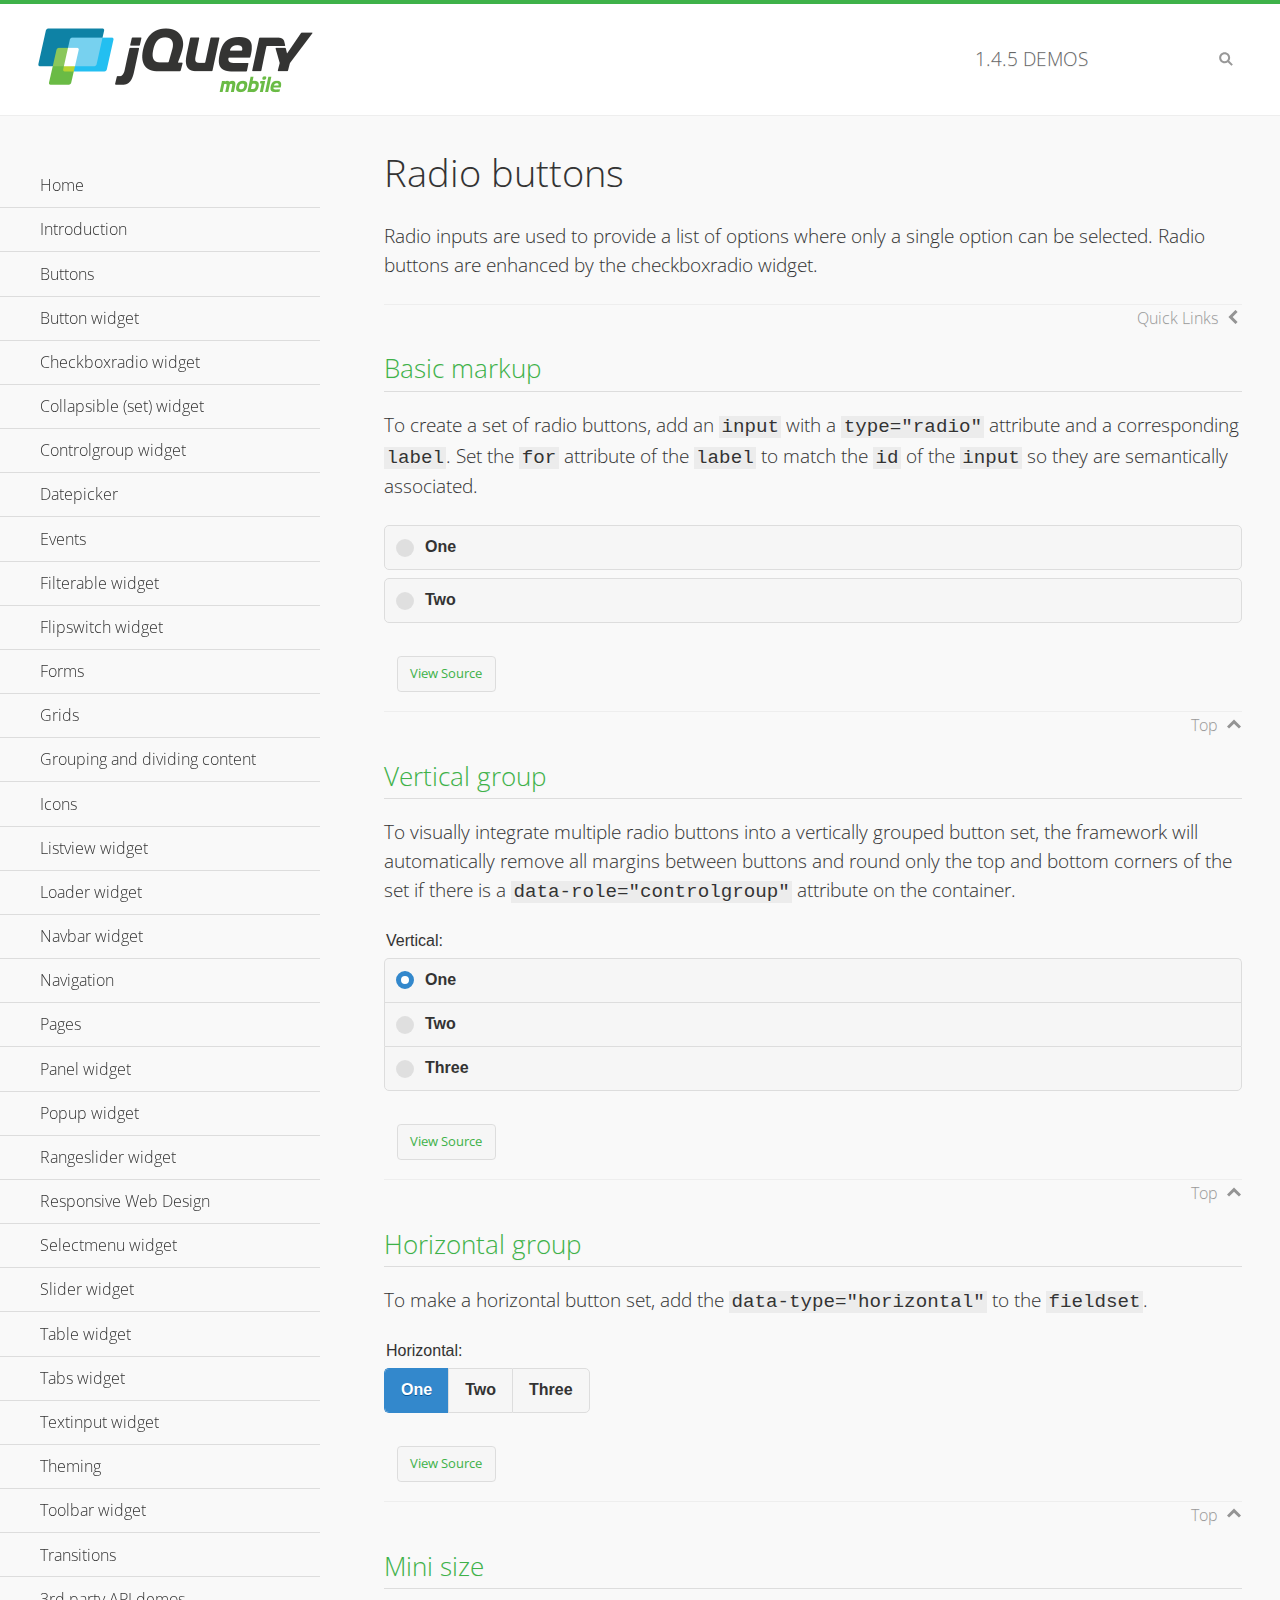
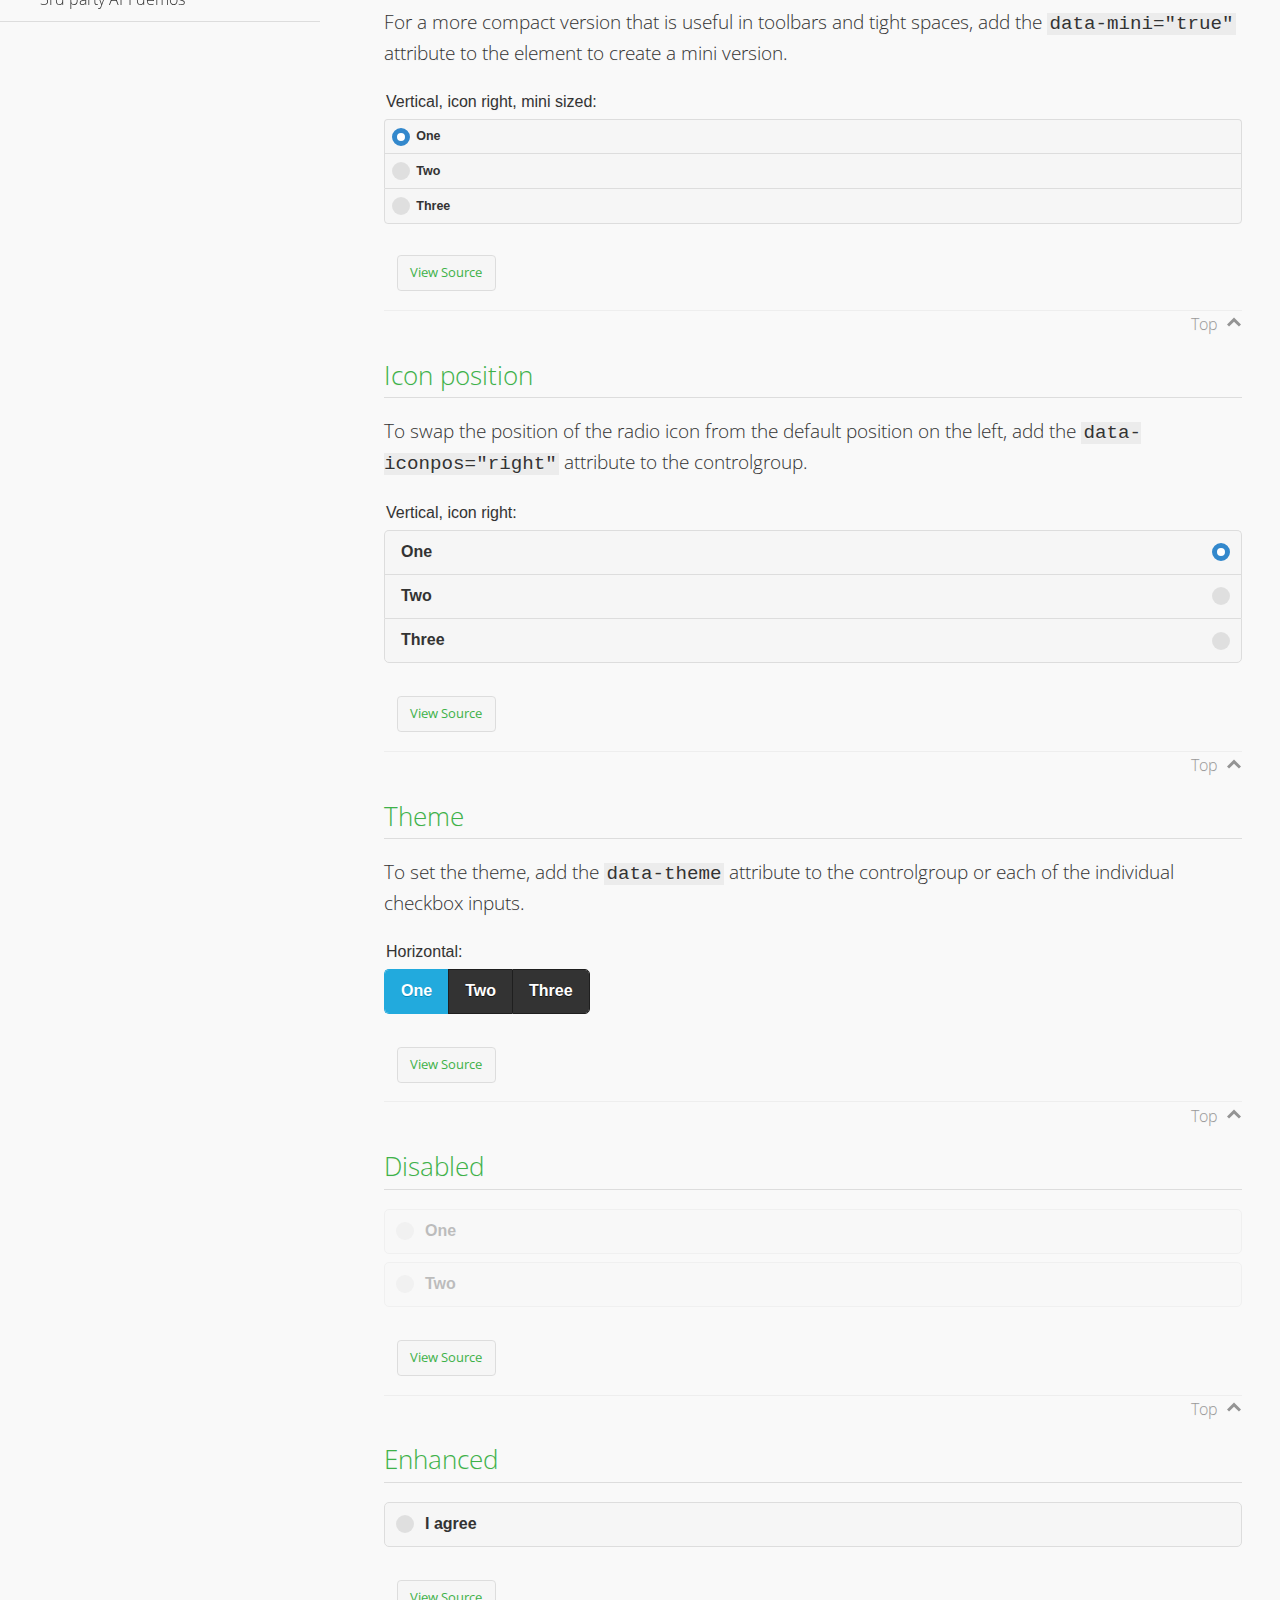
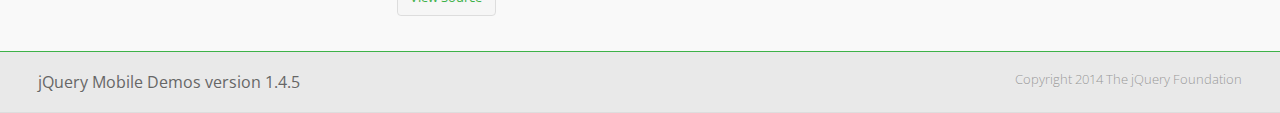
<file: assets/vendors/jquery.mobile-1.4.5/demos/checkboxradio-radio/index.html>
<!DOCTYPE html>
<html>
<head>
	<meta charset="utf-8">
	<meta name="viewport" content="width=device-width, initial-scale=1">
	<title>Radio buttons - jQuery Mobile Demos</title>
	<link rel="shortcut icon" href="../favicon.ico">
	<link rel="stylesheet" href="http://fonts.googleapis.com/css?family=Open+Sans:300,400,700">
	<link rel="stylesheet" href="../css/themes/default/jquery.mobile-1.4.5.min.css">
	<link rel="stylesheet" href="../_assets/css/jqm-demos.css">
	<script src="../js/jquery.js"></script>
	<script src="../_assets/js/index.js"></script>
	<script src="../js/jquery.mobile-1.4.5.min.js"></script>
</head>
<body>
<div data-role="page" class="jqm-demos" data-quicklinks="true">

	<div data-role="header" class="jqm-header">
		<h2><a href="../" title="jQuery Mobile Demos home"><img src="../_assets/img/jquery-logo.png" alt="jQuery Mobile"></a></h2>
		<p><span class="jqm-version"></span> Demos</p>
		<a href="#" class="jqm-navmenu-link ui-btn ui-btn-icon-notext ui-corner-all ui-icon-bars ui-nodisc-icon ui-alt-icon ui-btn-left">Menu</a>
		<a href="#" class="jqm-search-link ui-btn ui-btn-icon-notext ui-corner-all ui-icon-search ui-nodisc-icon ui-alt-icon ui-btn-right">Search</a>
	</div><!-- /header -->

	<div role="main" class="ui-content jqm-content">

		<h1>Radio buttons</h1>

		<p>Radio inputs are used to provide a list of options where only a single option can be selected. Radio buttons are enhanced by the checkboxradio widget.</p>

		<h2>Basic markup</h2>

		<p>To create a set of radio buttons, add an <code>input</code> with a <code>type="radio"</code> attribute and a corresponding <code>label</code>. Set the <code>for</code> attribute of the <code>label</code> to match the <code>id</code> of the <code>input</code> so they are semantically associated.</p>

		<div data-demo-html="true">
			<form>
				<label>
					<input type="radio" name="radio-choice-0" id="radio-choice-0a">One
				</label>

				<label for="radio-choice-0b">Two</label>
				<input type="radio" name="radio-choice-0" id="radio-choice-0b" class="custom">
			</form>
		</div><!--/demo-html -->

		<h2>Vertical group</h2>

		<p>To visually integrate multiple radio buttons into a vertically grouped button set, the framework will automatically remove all margins between buttons and round only the top and bottom corners of the set if there is a <code> data-role="controlgroup"</code> attribute on the container.</p>

		<div data-demo-html="true">
			<form>
					<fieldset data-role="controlgroup">
					<legend>Vertical:</legend>
					<input type="radio" name="radio-choice-v-2" id="radio-choice-v-2a" value="on" checked="checked">
					<label for="radio-choice-v-2a">One</label>
					<input type="radio" name="radio-choice-v-2" id="radio-choice-v-2b" value="off">
					<label for="radio-choice-v-2b">Two</label>
					<input type="radio" name="radio-choice-v-2" id="radio-choice-v-2c" value="other">
					<label for="radio-choice-v-2c">Three</label>
				</fieldset>
			</form>
		</div><!--/demo-html -->

		<h2>Horizontal group</h2>

		<p>To make a horizontal button set, add the <code> data-type="horizontal"</code> to the <code>fieldset</code>.</p>

		<div data-demo-html="true">
			<form>
				<fieldset data-role="controlgroup" data-type="horizontal">
					<legend>Horizontal:</legend>
					<input type="radio" name="radio-choice-h-2" id="radio-choice-h-2a" value="on" checked="checked">
					<label for="radio-choice-h-2a">One</label>
					<input type="radio" name="radio-choice-h-2" id="radio-choice-h-2b" value="off">
					<label for="radio-choice-h-2b">Two</label>
					<input type="radio" name="radio-choice-h-2" id="radio-choice-h-2c" value="other">
					<label for="radio-choice-h-2c">Three</label>
				</fieldset>
			</form>
		</div><!--/demo-html -->

		<h2>Mini size</h2>

		<p>For a more compact version that is useful in toolbars and tight spaces, add the <code>data-mini="true"</code> attribute to the element to create a mini version. </p>

		<div data-demo-html="true">
			<form>
				<fieldset data-role="controlgroup" data-mini="true">
					<legend>Vertical, icon right, mini sized:</legend>
					<input type="radio" name="radio-choice-v-6" id="radio-choice-v-6a" value="on" checked="checked">
					<label for="radio-choice-v-6a">One</label>
					<input type="radio" name="radio-choice-v-6" id="radio-choice-v-6b" value="off">
					<label for="radio-choice-v-6b">Two</label>
					<input type="radio" name="radio-choice-v-6" id="radio-choice-v-6c" value="other">
					<label for="radio-choice-v-6c">Three</label>
				</fieldset>
			</form>
		</div><!--/demo-html -->

		<h2>Icon position</h2>

		<p>To swap the position of the radio icon from the default position on the left, add the <code>data-iconpos="right"</code> attribute to the controlgroup.</p>

		<div data-demo-html="true">
			<form>
				<fieldset data-role="controlgroup" data-iconpos="right">
					<legend>Vertical, icon right:</legend>
					<input type="radio" name="radio-choice-w-6" id="radio-choice-w-6a" value="on" checked="checked">
					<label for="radio-choice-w-6a">One</label>
					<input type="radio" name="radio-choice-w-6" id="radio-choice-w-6b" value="off">
					<label for="radio-choice-w-6b">Two</label>
					<input type="radio" name="radio-choice-w-6" id="radio-choice-w-6c" value="other">
					<label for="radio-choice-w-6c">Three</label>
				</fieldset>
			</form>
		</div><!--/demo-html -->

		<h2>Theme</h2>

		<p>To set the theme, add the <code>data-theme</code> attribute to the controlgroup or each of the individual checkbox inputs.</p>

		<div data-demo-html="true">
			<form>
				<fieldset data-role="controlgroup" data-theme="b" data-type="horizontal">
					<legend>Horizontal:</legend>
					<input type="radio" name="radio-choice-t-6" id="radio-choice-t-6a" value="on" checked="checked">
					<label for="radio-choice-t-6a">One</label>
					<input type="radio" name="radio-choice-t-6" id="radio-choice-t-6b" value="off">
					<label for="radio-choice-t-6b">Two</label>
					<input type="radio" name="radio-choice-t-6" id="radio-choice-t-6c" value="other">
					<label for="radio-choice-t-6c">Three</label>
				</fieldset>
			</form>
		</div><!--/demo-html -->

		<h2>Disabled</h2>

		<div data-demo-html="true">
			<form>
				<label>
					<input type="radio" name="radio-choice-7" id="radio-choice-7a" disabled="disabled">One
				</label>
				<label for="radio-choice-7b">Two</label>
				<input type="radio" name="radio-choice-7" id="radio-choice-7b" disabled="disabled">
			</form>
		</div><!--/demo-html -->

		<h2>Enhanced</h2>

		<div data-demo-html="true">
			<div class="ui-radio">
				<label for="radio-enhanced" class="ui-btn ui-corner-all ui-btn-inherit ui-btn-icon-left ui-radio-off">I agree</label>
				<input type="radio" name="radio-enhanced" id="radio-enhanced" data-enhanced="true">
			</div>
		</div><!--/demo-html -->

	</div><!-- /content -->
	    <div data-role="panel" class="jqm-navmenu-panel" data-position="left" data-display="overlay" data-theme="a">
	    	<ul class="jqm-list ui-alt-icon ui-nodisc-icon">
<li data-filtertext="demos homepage" data-icon="home"><a href=".././">Home</a></li>
<li data-filtertext="introduction overview getting started"><a href="../intro/" data-ajax="false">Introduction</a></li>
<li data-filtertext="buttons button markup buttonmarkup method anchor link button element"><a href="../button-markup/" data-ajax="false">Buttons</a></li>
<li data-filtertext="form button widget input button submit reset"><a href="../button/" data-ajax="false">Button widget</a></li>
<li data-role="collapsible" data-enhanced="true" data-collapsed-icon="carat-d" data-expanded-icon="carat-u" data-iconpos="right" data-inset="false" class="ui-collapsible ui-collapsible-themed-content ui-collapsible-collapsed">
	<h3 class="ui-collapsible-heading ui-collapsible-heading-collapsed">
		<a href="#" class="ui-collapsible-heading-toggle ui-btn ui-btn-icon-right ui-btn-inherit ui-icon-carat-d">
		    Checkboxradio widget<span class="ui-collapsible-heading-status"> click to expand contents</span>
		</a>
	</h3>
	<div class="ui-collapsible-content ui-body-inherit ui-collapsible-content-collapsed" aria-hidden="true">
		<ul>
			<li data-filtertext="form checkboxradio widget checkbox input checkboxes controlgroups"><a href="../checkboxradio-checkbox/" data-ajax="false">Checkboxes</a></li>
			<li data-filtertext="form checkboxradio widget radio input radio buttons controlgroups"><a href="../checkboxradio-radio/" data-ajax="false">Radio buttons</a></li>
		</ul>
	</div>
</li>
<li data-role="collapsible" data-enhanced="true" data-collapsed-icon="carat-d" data-expanded-icon="carat-u" data-iconpos="right" data-inset="false" class="ui-collapsible ui-collapsible-themed-content ui-collapsible-collapsed">
	<h3 class="ui-collapsible-heading ui-collapsible-heading-collapsed">
		<a href="#" class="ui-collapsible-heading-toggle ui-btn ui-btn-icon-right ui-btn-inherit ui-icon-carat-d">
			Collapsible (set) widget<span class="ui-collapsible-heading-status"> click to expand contents</span>
		</a>
	</h3>
	<div class="ui-collapsible-content ui-body-inherit ui-collapsible-content-collapsed" aria-hidden="true">
		<ul>
			<li data-filtertext="collapsibles content formatting"><a href="../collapsible/" data-ajax="false">Collapsible</a></li>
			<li data-filtertext="dynamic collapsible set accordion append expand"><a href="../collapsible-dynamic/" data-ajax="false">Dynamic collapsibles</a></li>
			<li data-filtertext="accordions collapsible set widget content formatting grouped collapsibles"><a href="../collapsibleset/" data-ajax="false">Collapsible set</a></li>
		</ul>
	</div>
</li>
<li data-role="collapsible" data-enhanced="true" data-collapsed-icon="carat-d" data-expanded-icon="carat-u" data-iconpos="right" data-inset="false" class="ui-collapsible ui-collapsible-themed-content ui-collapsible-collapsed">
	<h3 class="ui-collapsible-heading ui-collapsible-heading-collapsed">
		<a href="#" class="ui-collapsible-heading-toggle ui-btn ui-btn-icon-right ui-btn-inherit ui-icon-carat-d">
			Controlgroup widget<span class="ui-collapsible-heading-status"> click to expand contents</span>
		</a>
	</h3>
	<div class="ui-collapsible-content ui-body-inherit ui-collapsible-content-collapsed" aria-hidden="true">
		<ul>
			<li data-filtertext="controlgroups selectmenu checkboxradio input grouped buttons horizontal vertical"><a href="../controlgroup/" data-ajax="false">Controlgroup</a></li>
			<li data-filtertext="dynamic controlgroup dynamically add buttons"><a href="../controlgroup-dynamic/" data-ajax="false">Dynamic controlgroups</a></li>
		</ul>
	</div>
</li>
<li data-filtertext="form datepicker widget date input"><a href="../datepicker/" data-ajax="false">Datepicker</a></li>
<li data-role="collapsible" data-enhanced="true" data-collapsed-icon="carat-d" data-expanded-icon="carat-u" data-iconpos="right" data-inset="false" class="ui-collapsible ui-collapsible-themed-content ui-collapsible-collapsed">
	<h3 class="ui-collapsible-heading ui-collapsible-heading-collapsed">
		<a href="#" class="ui-collapsible-heading-toggle ui-btn ui-btn-icon-right ui-btn-inherit ui-icon-carat-d">
			Events<span class="ui-collapsible-heading-status"> click to expand contents</span>
		</a>
	</h3>
	<div class="ui-collapsible-content ui-body-inherit ui-collapsible-content-collapsed" aria-hidden="true">
		<ul>
			<li data-filtertext="swipe to delete list items listviews swipe events"><a href="../swipe-list/" data-ajax="false">Swipe list items</a></li>
			<li data-filtertext="swipe to navigate swipe page navigation swipe events"><a href="../swipe-page/" data-ajax="false">Swipe page navigation</a></li>
		</ul>
	</div>
</li>
<li data-filtertext="filterable filter elements sorting searching listview table"><a href="../filterable/" data-ajax="false">Filterable widget</a></li>
<li data-filtertext="form flipswitch widget flip toggle switch binary select checkbox input"><a href="../flipswitch/" data-ajax="false">Flipswitch widget</a></li>
<li data-role="collapsible" data-enhanced="true" data-collapsed-icon="carat-d" data-expanded-icon="carat-u" data-iconpos="right" data-inset="false" class="ui-collapsible ui-collapsible-themed-content ui-collapsible-collapsed">
	<h3 class="ui-collapsible-heading ui-collapsible-heading-collapsed">
		<a href="#" class="ui-collapsible-heading-toggle ui-btn ui-btn-icon-right ui-btn-inherit ui-icon-carat-d">
			Forms<span class="ui-collapsible-heading-status"> click to expand contents</span>
		</a>
	</h3>
	<div class="ui-collapsible-content ui-body-inherit ui-collapsible-content-collapsed" aria-hidden="true">
		<ul>
			<li data-filtertext="forms text checkbox radio range button submit reset inputs selects textarea slider flipswitch label form elements"><a href="../forms/" data-ajax="false">Forms</a></li>
			<li data-filtertext="form hide labels hidden accessible ui-hidden-accessible forms"><a href="../forms-label-hidden-accessible/" data-ajax="false">Hide labels</a></li>
			<li data-filtertext="form field containers fieldcontain ui-field-contain forms"><a href="../forms-field-contain/" data-ajax="false">Field containers</a></li>
			<li data-filtertext="forms disabled form elements"><a href="../forms-disabled/" data-ajax="false">Forms disabled</a></li>
			<li data-filtertext="forms gallery examples overview forms text checkbox radio range button submit reset inputs selects textarea slider flipswitch label form elements"><a href="../forms-gallery/" data-ajax="false">Forms gallery</a></li>
		</ul>
	</div>
</li>
<li data-role="collapsible" data-enhanced="true" data-collapsed-icon="carat-d" data-expanded-icon="carat-u" data-iconpos="right" data-inset="false" class="ui-collapsible ui-collapsible-themed-content ui-collapsible-collapsed">
	<h3 class="ui-collapsible-heading ui-collapsible-heading-collapsed">
		<a href="#" class="ui-collapsible-heading-toggle ui-btn ui-btn-icon-right ui-btn-inherit ui-icon-carat-d">
			Grids<span class="ui-collapsible-heading-status"> click to expand contents</span>
		</a>
	</h3>
	<div class="ui-collapsible-content ui-body-inherit ui-collapsible-content-collapsed" aria-hidden="true">
		<ul>
			<li data-filtertext="grids columns blocks content formatting rwd responsive css framework"><a href="../grids/" data-ajax="false">Grids</a></li>
			<li data-filtertext="buttons in grids css framework"><a href="../grids-buttons/" data-ajax="false">Buttons in grids</a></li>
			<li data-filtertext="custom responsive grids rwd css framework"><a href="../grids-custom-responsive/" data-ajax="false">Custom responsive grids</a></li>
		</ul>
	</div>
</li>
<li data-filtertext="blocks content formatting sections heading"><a href="../body-bar-classes/" data-ajax="false">Grouping and dividing content</a></li>
<li data-role="collapsible" data-enhanced="true" data-collapsed-icon="carat-d" data-expanded-icon="carat-u" data-iconpos="right" data-inset="false" class="ui-collapsible ui-collapsible-themed-content ui-collapsible-collapsed">
	<h3 class="ui-collapsible-heading ui-collapsible-heading-collapsed">
		<a href="#" class="ui-collapsible-heading-toggle ui-btn ui-btn-icon-right ui-btn-inherit ui-icon-carat-d">
			Icons<span class="ui-collapsible-heading-status"> click to expand contents</span>
		</a>
	</h3>
	<div class="ui-collapsible-content ui-body-inherit ui-collapsible-content-collapsed" aria-hidden="true">
		<ul>
			<li data-filtertext="button icons svg disc alt custom icon position"><a href="../icons/" data-ajax="false">Icons</a></li>
			<li data-filtertext=""><a href="../icons-grunticon/" data-ajax="false">Grunticon loader</a></li>
		</ul>
	</div>
</li>
<li data-role="collapsible" data-enhanced="true" data-collapsed-icon="carat-d" data-expanded-icon="carat-u" data-iconpos="right" data-inset="false" class="ui-collapsible ui-collapsible-themed-content ui-collapsible-collapsed">
	<h3 class="ui-collapsible-heading ui-collapsible-heading-collapsed">
		<a href="#" class="ui-collapsible-heading-toggle ui-btn ui-btn-icon-right ui-btn-inherit ui-icon-carat-d">
			Listview widget<span class="ui-collapsible-heading-status"> click to expand contents</span>
		</a>
	</h3>
	<div class="ui-collapsible-content ui-body-inherit ui-collapsible-content-collapsed" aria-hidden="true">
		<ul>
			<li data-filtertext="listview widget thumbnails icons nested split button collapsible ul ol"><a href="../listview/" data-ajax="false">Listview</a></li>
			<li data-filtertext="autocomplete filterable reveal listview filtertextbeforefilter placeholder"><a href="../listview-autocomplete/" data-ajax="false">Listview autocomplete</a></li>
			<li data-filtertext="autocomplete filterable reveal listview remote data filtertextbeforefilter placeholder"><a href="../listview-autocomplete-remote/" data-ajax="false">Listview autocomplete remote data</a></li>
			<li data-filtertext="autodividers anchor jump scroll linkbars listview lists ul ol"><a href="../listview-autodividers-linkbar/" data-ajax="false">Listview autodividers linkbar</a></li>
			<li data-filtertext="listview autodividers selector autodividersselector lists ul ol"><a href="../listview-autodividers-selector/" data-ajax="false">Listview autodividers selector</a></li>
			<li data-filtertext="listview nested list items"><a href="../listview-nested-lists/" data-ajax="false">Nested Listviews</a></li>
			<li data-filtertext="listview collapsible list items flat"><a href="../listview-collapsible-item-flat/" data-ajax="false">Listview collapsible list items (flat)</a></li>
			<li data-filtertext="listview collapsible list indented"><a href="../listview-collapsible-item-indented/" data-ajax="false">Listview collapsible list items (indented)</a></li>
			<li data-filtertext="grid listview responsive grids responsive listviews lists ul"><a href="../listview-grid/" data-ajax="false">Listview responsive grid</a></li>
		</ul>
	</div>
</li>
<li data-filtertext="loader widget page loading navigation overlay spinner"><a href="../loader/" data-ajax="false">Loader widget</a></li>
<li data-filtertext="navbar widget navmenu toolbars header footer"><a href="../navbar/" data-ajax="false">Navbar widget</a></li>
<li data-role="collapsible" data-enhanced="true" data-collapsed-icon="carat-d" data-expanded-icon="carat-u" data-iconpos="right" data-inset="false" class="ui-collapsible ui-collapsible-themed-content ui-collapsible-collapsed">
	<h3 class="ui-collapsible-heading ui-collapsible-heading-collapsed">
		<a href="#" class="ui-collapsible-heading-toggle ui-btn ui-btn-icon-right ui-btn-inherit ui-icon-carat-d">
			Navigation<span class="ui-collapsible-heading-status"> click to expand contents</span>
		</a>
	</h3>
	<div class="ui-collapsible-content ui-body-inherit ui-collapsible-content-collapsed" aria-hidden="true">
		<ul>
			<li data-filtertext="ajax navigation navigate widget history event method"><a href="../navigation/" data-ajax="false">Navigation</a></li>
			<li data-filtertext="linking pages page links navigation ajax prefetch cache"><a href="../navigation-linking-pages/" data-ajax="false">Linking pages</a></li>
			<!-- <li data-filtertext="php redirect server redirection server-side navigation"><a href="../navigation-php-redirect/" data-ajax="false">PHP redirect demo</a></li>-->
			<li data-filtertext="navigation redirection hash query"><a href="../navigation-hash-processing/" data-ajax="false">Hash processing demo</a></li>
			<li data-filtertext="navigation redirection hash query"><a href="../page-events/" data-ajax="false">Page Navigation Events</a></li>
		</ul>
	</div>
</li>
<li data-role="collapsible" data-enhanced="true" data-collapsed-icon="carat-d" data-expanded-icon="carat-u" data-iconpos="right" data-inset="false" class="ui-collapsible ui-collapsible-themed-content ui-collapsible-collapsed">
	<h3 class="ui-collapsible-heading ui-collapsible-heading-collapsed">
		<a href="#" class="ui-collapsible-heading-toggle ui-btn ui-btn-icon-right ui-btn-inherit ui-icon-carat-d">
			Pages<span class="ui-collapsible-heading-status"> click to expand contents</span>
		</a>
	</h3>
	<div class="ui-collapsible-content ui-body-inherit ui-collapsible-content-collapsed" aria-hidden="true">
		<ul>
			<li data-filtertext="pages page widget ajax navigation"><a href="../pages/" data-ajax="false">Pages</a></li>
			<li data-filtertext="single page"><a href="../pages-single-page/" data-ajax="false">Single page</a></li>
			<li data-filtertext="multipage multi-page page"><a href="../pages-multi-page/" data-ajax="false">Multi-page template</a></li>
			<li data-filtertext="dialog page widget modal popup"><a href="../pages-dialog/" data-ajax="false">Dialog page</a></li>
		</ul>
	</div>
</li>
<li data-role="collapsible" data-enhanced="true" data-collapsed-icon="carat-d" data-expanded-icon="carat-u" data-iconpos="right" data-inset="false" class="ui-collapsible ui-collapsible-themed-content ui-collapsible-collapsed">
	<h3 class="ui-collapsible-heading ui-collapsible-heading-collapsed">
		<a href="#" class="ui-collapsible-heading-toggle ui-btn ui-btn-icon-right ui-btn-inherit ui-icon-carat-d">
			Panel widget<span class="ui-collapsible-heading-status"> click to expand contents</span>
		</a>
	</h3>
	<div class="ui-collapsible-content ui-body-inherit ui-collapsible-content-collapsed" aria-hidden="true">
		<ul>
			<li data-filtertext="panel widget sliding panels reveal push overlay responsive"><a href="../panel/" data-ajax="false">Panel</a></li>
			<li data-filtertext=""><a href="../panel-external/" data-ajax="false">External panels</a></li>
			<li data-filtertext="panel "><a href="../panel-fixed/" data-ajax="false">Fixed panels</a></li>
			<li data-filtertext="panel slide panels sliding panels shadow rwd responsive breakpoint"><a href="../panel-responsive/" data-ajax="false">Panels responsive</a></li>
			<li data-filtertext="panel custom style custom panel width reveal shadow listview panel styling page background wrapper"><a href="../panel-styling/" data-ajax="false">Custom panel style</a></li>
			<li data-filtertext="panel open on swipe"><a href="../panel-swipe-open/" data-ajax="false">Panel open on swipe</a></li>
			<li data-filtertext="panels outside page internal external toolbars"><a href="../panel-external-internal/" data-ajax="false">Panel external and internal</a></li>
		</ul>
	</div>
</li>
<li data-role="collapsible" data-enhanced="true" data-collapsed-icon="carat-d" data-expanded-icon="carat-u" data-iconpos="right" data-inset="false" class="ui-collapsible ui-collapsible-themed-content ui-collapsible-collapsed">
	<h3 class="ui-collapsible-heading ui-collapsible-heading-collapsed">
		<a href="#" class="ui-collapsible-heading-toggle ui-btn ui-btn-icon-right ui-btn-inherit ui-icon-carat-d">
			Popup widget<span class="ui-collapsible-heading-status"> click to expand contents</span>
		</a>
	</h3>
	<div class="ui-collapsible-content ui-body-inherit ui-collapsible-content-collapsed" aria-hidden="true">
		<ul>
			<li data-filtertext="popup widget popups dialog modal transition tooltip lightbox form overlay screen flip pop fade transition"><a href="../popup/" data-ajax="false">Popup</a></li>
			<li data-filtertext="popup alignment position"><a href="../popup-alignment/" data-ajax="false">Popup alignment</a></li>
			<li data-filtertext="popup arrow size popups popover"><a href="../popup-arrow-size/" data-ajax="false">Popup arrow size</a></li>
			<li data-filtertext="dynamic popups popup images lightbox"><a href="../popup-dynamic/" data-ajax="false">Dynamic popups</a></li>
			<li data-filtertext="popups with iframes scaling"><a href="../popup-iframe/" data-ajax="false">Popups with iframes</a></li>
			<li data-filtertext="popup image scaling"><a href="../popup-image-scaling/" data-ajax="false">Popup image scaling</a></li>
			<li data-filtertext="external popup outside multi-page"><a href="../popup-outside-multipage/" data-ajax="false">Popup outside multi-page</a></li>
		</ul>
	</div>
</li>
<li data-filtertext="form rangeslider widget dual sliders dual handle sliders range input"><a href="../rangeslider/" data-ajax="false">Rangeslider widget</a></li>
<li data-filtertext="responsive web design rwd adaptive progressive enhancement PE accessible mobile breakpoints media query media queries"><a href="../rwd/" data-ajax="false">Responsive Web Design</a></li>
<li data-role="collapsible" data-enhanced="true" data-collapsed-icon="carat-d" data-expanded-icon="carat-u" data-iconpos="right" data-inset="false" class="ui-collapsible ui-collapsible-themed-content ui-collapsible-collapsed">
	<h3 class="ui-collapsible-heading ui-collapsible-heading-collapsed">
		<a href="#" class="ui-collapsible-heading-toggle ui-btn ui-btn-icon-right ui-btn-inherit ui-icon-carat-d">
			Selectmenu widget<span class="ui-collapsible-heading-status"> click to expand contents</span>
		</a>
	</h3>
	<div class="ui-collapsible-content ui-body-inherit ui-collapsible-content-collapsed" aria-hidden="true">
		<ul>
			<li data-filtertext="form selectmenu widget select input custom select menu selects"><a href="../selectmenu/" data-ajax="false">Selectmenu</a></li>
			<li data-filtertext="form custom select menu selectmenu widget custom menu option optgroup multiple selects"><a href="../selectmenu-custom/" data-ajax="false">Custom select menu</a></li>
			<li data-filtertext="filterable select filter popup dialog"><a href="../selectmenu-custom-filter/" data-ajax="false">Custom select menu with filter</a></li>
		</ul>
	</div>
</li>
<li data-role="collapsible" data-enhanced="true" data-collapsed-icon="carat-d" data-expanded-icon="carat-u" data-iconpos="right" data-inset="false" class="ui-collapsible ui-collapsible-themed-content ui-collapsible-collapsed">
	<h3 class="ui-collapsible-heading ui-collapsible-heading-collapsed">
		<a href="#" class="ui-collapsible-heading-toggle ui-btn ui-btn-icon-right ui-btn-inherit ui-icon-carat-d">
			Slider widget<span class="ui-collapsible-heading-status"> click to expand contents</span>
		</a>
	</h3>
	<div class="ui-collapsible-content ui-body-inherit ui-collapsible-content-collapsed" aria-hidden="true">
		<ul>
			<li data-filtertext="form slider widget range input single sliders"><a href="../slider/" data-ajax="false">Slider</a></li>
			<li data-filtertext="form slider widget flipswitch slider binary select flip toggle switch"><a href="../slider-flipswitch/" data-ajax="false">Slider flip toggle switch</a></li>
			<li data-filtertext="form slider tooltip handle value input range sliders"><a href="../slider-tooltip/" data-ajax="false">Slider tooltip</a></li>
		</ul>
	</div>
</li>
<li data-role="collapsible" data-enhanced="true" data-collapsed-icon="carat-d" data-expanded-icon="carat-u" data-iconpos="right" data-inset="false" class="ui-collapsible ui-collapsible-themed-content ui-collapsible-collapsed">
	<h3 class="ui-collapsible-heading ui-collapsible-heading-collapsed">
		<a href="#" class="ui-collapsible-heading-toggle ui-btn ui-btn-icon-right ui-btn-inherit ui-icon-carat-d">
			Table widget<span class="ui-collapsible-heading-status"> click to expand contents</span>
		</a>
	</h3>
	<div class="ui-collapsible-content ui-body-inherit ui-collapsible-content-collapsed" aria-hidden="true">
		<ul>
			<li data-filtertext="table widget reflow column toggle th td responsive tables rwd hide show tabular"><a href="../table-column-toggle/" data-ajax="false">Table Column Toggle</a></li>
			<li data-filtertext="table column toggle phone comparison demo"><a href="../table-column-toggle-example/" data-ajax="false">Table Column Toggle demo</a></li>
			<li data-filtertext="responsive tables table column toggle heading groups rwd breakpoint"><a href="../table-column-toggle-heading-groups/" data-ajax="false">Table Column Toggle heading groups</a></li>
			<li data-filtertext="responsive tables table column toggle hide rwd breakpoint customization options"><a href="../table-column-toggle-options/" data-ajax="false">Table Column Toggle options</a></li>
			<li data-filtertext="table reflow th td responsive rwd columns tabular"><a href="../table-reflow/" data-ajax="false">Table Reflow</a></li>
			<li data-filtertext="responsive tables table reflow heading groups rwd breakpoint"><a href="../table-reflow-heading-groups/" data-ajax="false">Table Reflow heading groups</a></li>
			<li data-filtertext="responsive tables table reflow stripes strokes table style"><a href="../table-reflow-stripes-strokes/" data-ajax="false">Table Reflow stripes and strokes</a></li>
			<li data-filtertext="responsive tables table reflow stack custom styles"><a href="../table-reflow-styling/" data-ajax="false">Table Reflow custom styles</a></li>
		</ul>
	</div>
</li>
<li data-filtertext="ui tabs widget"><a href="../tabs/" data-ajax="false">Tabs widget</a></li>
<li data-filtertext="form textinput widget text input textarea number date time tel email file color password"><a href="../textinput/" data-ajax="false">Textinput widget</a></li>
<li data-role="collapsible" data-enhanced="true" data-collapsed-icon="carat-d" data-expanded-icon="carat-u" data-iconpos="right" data-inset="false" class="ui-collapsible ui-collapsible-themed-content ui-collapsible-collapsed">
	<h3 class="ui-collapsible-heading ui-collapsible-heading-collapsed">
		<a href="#" class="ui-collapsible-heading-toggle ui-btn ui-btn-icon-right ui-btn-inherit ui-icon-carat-d">
			Theming<span class="ui-collapsible-heading-status"> click to expand contents</span>
		</a>
	</h3>
	<div class="ui-collapsible-content ui-body-inherit ui-collapsible-content-collapsed" aria-hidden="true">
		<ul>
			<li data-filtertext="default theme swatches theming style css"><a href="../theme-default/" data-ajax="false">Default theme</a></li>
			<li data-filtertext="classic theme old theme swatches theming style css"><a href="../theme-classic/" data-ajax="false">Classic theme</a></li>
		</ul>
	</div>
</li>
<li data-role="collapsible" data-enhanced="true" data-collapsed-icon="carat-d" data-expanded-icon="carat-u" data-iconpos="right" data-inset="false" class="ui-collapsible ui-collapsible-themed-content ui-collapsible-collapsed">
	<h3 class="ui-collapsible-heading ui-collapsible-heading-collapsed">
		<a href="#" class="ui-collapsible-heading-toggle ui-btn ui-btn-icon-right ui-btn-inherit ui-icon-carat-d">
			Toolbar widget<span class="ui-collapsible-heading-status"> click to expand contents</span>
		</a>
	</h3>
	<div class="ui-collapsible-content ui-body-inherit ui-collapsible-content-collapsed" aria-hidden="true">
		<ul>
			<li data-filtertext="toolbar widget header footer toolbars fixed fullscreen external sections"><a href="../toolbar/" data-ajax="false">Toolbar</a></li>
			<li data-filtertext="dynamic toolbars dynamically add toolbar header footer"><a href="../toolbar-dynamic/" data-ajax="false">Dynamic toolbars</a></li>
			<li data-filtertext="external toolbars header footer"><a href="../toolbar-external/" data-ajax="false">External toolbars</a></li>
			<li data-filtertext="fixed toolbars header footer"><a href="../toolbar-fixed/" data-ajax="false">Fixed toolbars</a></li>
			<li data-filtertext="fixed fullscreen toolbars header footer"><a href="../toolbar-fixed-fullscreen/" data-ajax="false">Fullscreen toolbars</a></li>
			<li data-filtertext="external fixed toolbars header footer"><a href="../toolbar-fixed-external/" data-ajax="false">Fixed external toolbars</a></li>
			<li data-filtertext="external persistent toolbars header footer navbar navmenu"><a href="../toolbar-fixed-persistent/" data-ajax="false">Persistent toolbars</a></li>
			<li data-filtertext="external ajax optimized toolbars persistent toolbars header footer navbar"><a href="../toolbar-fixed-persistent-optimized/" data-ajax="false">Ajax optimized toolbars</a></li>
			<li data-filtertext="form in toolbars header footer"><a href="../toolbar-fixed-forms/" data-ajax="false">Form in toolbar</a></li>
		</ul>
	</div>
</li>
<li data-filtertext="page transitions animated pages popup navigation flip slide fade pop"><a href="../transitions/" data-ajax="false">Transitions</a></li>
<li data-role="collapsible" data-enhanced="true" data-collapsed-icon="carat-d" data-expanded-icon="carat-u" data-iconpos="right" data-inset="false" class="ui-collapsible ui-collapsible-themed-content ui-collapsible-collapsed">
	<h3 class="ui-collapsible-heading ui-collapsible-heading-collapsed">
		<a href="#" class="ui-collapsible-heading-toggle ui-btn ui-btn-icon-right ui-btn-inherit ui-icon-carat-d">
			3rd party API demos<span class="ui-collapsible-heading-status"> click to expand contents</span>
		</a>
	</h3>
	<div class="ui-collapsible-content ui-body-inherit ui-collapsible-content-collapsed" aria-hidden="true">
		<ul>
			<li data-filtertext="backbone requirejs navigation router"><a href="../backbone-requirejs/" data-ajax="false">Backbone RequireJS</a></li>
			<li data-filtertext="google maps geolocation demo"><a href="../map-geolocation/" data-ajax="false">Google Maps geolocation</a></li>
			<li data-filtertext="google maps hybrid"><a href="../map-list-toggle/" data-ajax="false">Google Maps list toggle</a></li>
		</ul>
	</div>
</li>



		     </ul>
		</div><!-- /panel -->


	<div data-role="footer" data-position="fixed" data-tap-toggle="false" class="jqm-footer">
		<p>jQuery Mobile Demos version <span class="jqm-version"></span></p>
		<p>Copyright 2014 The jQuery Foundation</p>
	</div><!-- /footer -->
	<!-- TODO: This should become an external panel so we can add input to markup (unique ID) -->
    <div data-role="panel" class="jqm-search-panel" data-position="right" data-display="overlay" data-theme="a">
		<div class="jqm-search">
			<ul class="jqm-list" data-filter-placeholder="Search demos..." data-filter-reveal="true">
<li data-filtertext="demos homepage" data-icon="home"><a href=".././">Home</a></li>
<li data-filtertext="introduction overview getting started"><a href="../intro/" data-ajax="false">Introduction</a></li>
<li data-filtertext="buttons button markup buttonmarkup method anchor link button element"><a href="../button-markup/" data-ajax="false">Buttons</a></li>
<li data-filtertext="form button widget input button submit reset"><a href="../button/" data-ajax="false">Button widget</a></li>
<li data-role="collapsible" data-enhanced="true" data-collapsed-icon="carat-d" data-expanded-icon="carat-u" data-iconpos="right" data-inset="false" class="ui-collapsible ui-collapsible-themed-content ui-collapsible-collapsed">
	<h3 class="ui-collapsible-heading ui-collapsible-heading-collapsed">
		<a href="#" class="ui-collapsible-heading-toggle ui-btn ui-btn-icon-right ui-btn-inherit ui-icon-carat-d">
		    Checkboxradio widget<span class="ui-collapsible-heading-status"> click to expand contents</span>
		</a>
	</h3>
	<div class="ui-collapsible-content ui-body-inherit ui-collapsible-content-collapsed" aria-hidden="true">
		<ul>
			<li data-filtertext="form checkboxradio widget checkbox input checkboxes controlgroups"><a href="../checkboxradio-checkbox/" data-ajax="false">Checkboxes</a></li>
			<li data-filtertext="form checkboxradio widget radio input radio buttons controlgroups"><a href="../checkboxradio-radio/" data-ajax="false">Radio buttons</a></li>
		</ul>
	</div>
</li>
<li data-role="collapsible" data-enhanced="true" data-collapsed-icon="carat-d" data-expanded-icon="carat-u" data-iconpos="right" data-inset="false" class="ui-collapsible ui-collapsible-themed-content ui-collapsible-collapsed">
	<h3 class="ui-collapsible-heading ui-collapsible-heading-collapsed">
		<a href="#" class="ui-collapsible-heading-toggle ui-btn ui-btn-icon-right ui-btn-inherit ui-icon-carat-d">
			Collapsible (set) widget<span class="ui-collapsible-heading-status"> click to expand contents</span>
		</a>
	</h3>
	<div class="ui-collapsible-content ui-body-inherit ui-collapsible-content-collapsed" aria-hidden="true">
		<ul>
			<li data-filtertext="collapsibles content formatting"><a href="../collapsible/" data-ajax="false">Collapsible</a></li>
			<li data-filtertext="dynamic collapsible set accordion append expand"><a href="../collapsible-dynamic/" data-ajax="false">Dynamic collapsibles</a></li>
			<li data-filtertext="accordions collapsible set widget content formatting grouped collapsibles"><a href="../collapsibleset/" data-ajax="false">Collapsible set</a></li>
		</ul>
	</div>
</li>
<li data-role="collapsible" data-enhanced="true" data-collapsed-icon="carat-d" data-expanded-icon="carat-u" data-iconpos="right" data-inset="false" class="ui-collapsible ui-collapsible-themed-content ui-collapsible-collapsed">
	<h3 class="ui-collapsible-heading ui-collapsible-heading-collapsed">
		<a href="#" class="ui-collapsible-heading-toggle ui-btn ui-btn-icon-right ui-btn-inherit ui-icon-carat-d">
			Controlgroup widget<span class="ui-collapsible-heading-status"> click to expand contents</span>
		</a>
	</h3>
	<div class="ui-collapsible-content ui-body-inherit ui-collapsible-content-collapsed" aria-hidden="true">
		<ul>
			<li data-filtertext="controlgroups selectmenu checkboxradio input grouped buttons horizontal vertical"><a href="../controlgroup/" data-ajax="false">Controlgroup</a></li>
			<li data-filtertext="dynamic controlgroup dynamically add buttons"><a href="../controlgroup-dynamic/" data-ajax="false">Dynamic controlgroups</a></li>
		</ul>
	</div>
</li>
<li data-filtertext="form datepicker widget date input"><a href="../datepicker/" data-ajax="false">Datepicker</a></li>
<li data-role="collapsible" data-enhanced="true" data-collapsed-icon="carat-d" data-expanded-icon="carat-u" data-iconpos="right" data-inset="false" class="ui-collapsible ui-collapsible-themed-content ui-collapsible-collapsed">
	<h3 class="ui-collapsible-heading ui-collapsible-heading-collapsed">
		<a href="#" class="ui-collapsible-heading-toggle ui-btn ui-btn-icon-right ui-btn-inherit ui-icon-carat-d">
			Events<span class="ui-collapsible-heading-status"> click to expand contents</span>
		</a>
	</h3>
	<div class="ui-collapsible-content ui-body-inherit ui-collapsible-content-collapsed" aria-hidden="true">
		<ul>
			<li data-filtertext="swipe to delete list items listviews swipe events"><a href="../swipe-list/" data-ajax="false">Swipe list items</a></li>
			<li data-filtertext="swipe to navigate swipe page navigation swipe events"><a href="../swipe-page/" data-ajax="false">Swipe page navigation</a></li>
		</ul>
	</div>
</li>
<li data-filtertext="filterable filter elements sorting searching listview table"><a href="../filterable/" data-ajax="false">Filterable widget</a></li>
<li data-filtertext="form flipswitch widget flip toggle switch binary select checkbox input"><a href="../flipswitch/" data-ajax="false">Flipswitch widget</a></li>
<li data-role="collapsible" data-enhanced="true" data-collapsed-icon="carat-d" data-expanded-icon="carat-u" data-iconpos="right" data-inset="false" class="ui-collapsible ui-collapsible-themed-content ui-collapsible-collapsed">
	<h3 class="ui-collapsible-heading ui-collapsible-heading-collapsed">
		<a href="#" class="ui-collapsible-heading-toggle ui-btn ui-btn-icon-right ui-btn-inherit ui-icon-carat-d">
			Forms<span class="ui-collapsible-heading-status"> click to expand contents</span>
		</a>
	</h3>
	<div class="ui-collapsible-content ui-body-inherit ui-collapsible-content-collapsed" aria-hidden="true">
		<ul>
			<li data-filtertext="forms text checkbox radio range button submit reset inputs selects textarea slider flipswitch label form elements"><a href="../forms/" data-ajax="false">Forms</a></li>
			<li data-filtertext="form hide labels hidden accessible ui-hidden-accessible forms"><a href="../forms-label-hidden-accessible/" data-ajax="false">Hide labels</a></li>
			<li data-filtertext="form field containers fieldcontain ui-field-contain forms"><a href="../forms-field-contain/" data-ajax="false">Field containers</a></li>
			<li data-filtertext="forms disabled form elements"><a href="../forms-disabled/" data-ajax="false">Forms disabled</a></li>
			<li data-filtertext="forms gallery examples overview forms text checkbox radio range button submit reset inputs selects textarea slider flipswitch label form elements"><a href="../forms-gallery/" data-ajax="false">Forms gallery</a></li>
		</ul>
	</div>
</li>
<li data-role="collapsible" data-enhanced="true" data-collapsed-icon="carat-d" data-expanded-icon="carat-u" data-iconpos="right" data-inset="false" class="ui-collapsible ui-collapsible-themed-content ui-collapsible-collapsed">
	<h3 class="ui-collapsible-heading ui-collapsible-heading-collapsed">
		<a href="#" class="ui-collapsible-heading-toggle ui-btn ui-btn-icon-right ui-btn-inherit ui-icon-carat-d">
			Grids<span class="ui-collapsible-heading-status"> click to expand contents</span>
		</a>
	</h3>
	<div class="ui-collapsible-content ui-body-inherit ui-collapsible-content-collapsed" aria-hidden="true">
		<ul>
			<li data-filtertext="grids columns blocks content formatting rwd responsive css framework"><a href="../grids/" data-ajax="false">Grids</a></li>
			<li data-filtertext="buttons in grids css framework"><a href="../grids-buttons/" data-ajax="false">Buttons in grids</a></li>
			<li data-filtertext="custom responsive grids rwd css framework"><a href="../grids-custom-responsive/" data-ajax="false">Custom responsive grids</a></li>
		</ul>
	</div>
</li>
<li data-filtertext="blocks content formatting sections heading"><a href="../body-bar-classes/" data-ajax="false">Grouping and dividing content</a></li>
<li data-role="collapsible" data-enhanced="true" data-collapsed-icon="carat-d" data-expanded-icon="carat-u" data-iconpos="right" data-inset="false" class="ui-collapsible ui-collapsible-themed-content ui-collapsible-collapsed">
	<h3 class="ui-collapsible-heading ui-collapsible-heading-collapsed">
		<a href="#" class="ui-collapsible-heading-toggle ui-btn ui-btn-icon-right ui-btn-inherit ui-icon-carat-d">
			Icons<span class="ui-collapsible-heading-status"> click to expand contents</span>
		</a>
	</h3>
	<div class="ui-collapsible-content ui-body-inherit ui-collapsible-content-collapsed" aria-hidden="true">
		<ul>
			<li data-filtertext="button icons svg disc alt custom icon position"><a href="../icons/" data-ajax="false">Icons</a></li>
			<li data-filtertext=""><a href="../icons-grunticon/" data-ajax="false">Grunticon loader</a></li>
		</ul>
	</div>
</li>
<li data-role="collapsible" data-enhanced="true" data-collapsed-icon="carat-d" data-expanded-icon="carat-u" data-iconpos="right" data-inset="false" class="ui-collapsible ui-collapsible-themed-content ui-collapsible-collapsed">
	<h3 class="ui-collapsible-heading ui-collapsible-heading-collapsed">
		<a href="#" class="ui-collapsible-heading-toggle ui-btn ui-btn-icon-right ui-btn-inherit ui-icon-carat-d">
			Listview widget<span class="ui-collapsible-heading-status"> click to expand contents</span>
		</a>
	</h3>
	<div class="ui-collapsible-content ui-body-inherit ui-collapsible-content-collapsed" aria-hidden="true">
		<ul>
			<li data-filtertext="listview widget thumbnails icons nested split button collapsible ul ol"><a href="../listview/" data-ajax="false">Listview</a></li>
			<li data-filtertext="autocomplete filterable reveal listview filtertextbeforefilter placeholder"><a href="../listview-autocomplete/" data-ajax="false">Listview autocomplete</a></li>
			<li data-filtertext="autocomplete filterable reveal listview remote data filtertextbeforefilter placeholder"><a href="../listview-autocomplete-remote/" data-ajax="false">Listview autocomplete remote data</a></li>
			<li data-filtertext="autodividers anchor jump scroll linkbars listview lists ul ol"><a href="../listview-autodividers-linkbar/" data-ajax="false">Listview autodividers linkbar</a></li>
			<li data-filtertext="listview autodividers selector autodividersselector lists ul ol"><a href="../listview-autodividers-selector/" data-ajax="false">Listview autodividers selector</a></li>
			<li data-filtertext="listview nested list items"><a href="../listview-nested-lists/" data-ajax="false">Nested Listviews</a></li>
			<li data-filtertext="listview collapsible list items flat"><a href="../listview-collapsible-item-flat/" data-ajax="false">Listview collapsible list items (flat)</a></li>
			<li data-filtertext="listview collapsible list indented"><a href="../listview-collapsible-item-indented/" data-ajax="false">Listview collapsible list items (indented)</a></li>
			<li data-filtertext="grid listview responsive grids responsive listviews lists ul"><a href="../listview-grid/" data-ajax="false">Listview responsive grid</a></li>
		</ul>
	</div>
</li>
<li data-filtertext="loader widget page loading navigation overlay spinner"><a href="../loader/" data-ajax="false">Loader widget</a></li>
<li data-filtertext="navbar widget navmenu toolbars header footer"><a href="../navbar/" data-ajax="false">Navbar widget</a></li>
<li data-role="collapsible" data-enhanced="true" data-collapsed-icon="carat-d" data-expanded-icon="carat-u" data-iconpos="right" data-inset="false" class="ui-collapsible ui-collapsible-themed-content ui-collapsible-collapsed">
	<h3 class="ui-collapsible-heading ui-collapsible-heading-collapsed">
		<a href="#" class="ui-collapsible-heading-toggle ui-btn ui-btn-icon-right ui-btn-inherit ui-icon-carat-d">
			Navigation<span class="ui-collapsible-heading-status"> click to expand contents</span>
		</a>
	</h3>
	<div class="ui-collapsible-content ui-body-inherit ui-collapsible-content-collapsed" aria-hidden="true">
		<ul>
			<li data-filtertext="ajax navigation navigate widget history event method"><a href="../navigation/" data-ajax="false">Navigation</a></li>
			<li data-filtertext="linking pages page links navigation ajax prefetch cache"><a href="../navigation-linking-pages/" data-ajax="false">Linking pages</a></li>
			<!-- <li data-filtertext="php redirect server redirection server-side navigation"><a href="../navigation-php-redirect/" data-ajax="false">PHP redirect demo</a></li>-->
			<li data-filtertext="navigation redirection hash query"><a href="../navigation-hash-processing/" data-ajax="false">Hash processing demo</a></li>
			<li data-filtertext="navigation redirection hash query"><a href="../page-events/" data-ajax="false">Page Navigation Events</a></li>
		</ul>
	</div>
</li>
<li data-role="collapsible" data-enhanced="true" data-collapsed-icon="carat-d" data-expanded-icon="carat-u" data-iconpos="right" data-inset="false" class="ui-collapsible ui-collapsible-themed-content ui-collapsible-collapsed">
	<h3 class="ui-collapsible-heading ui-collapsible-heading-collapsed">
		<a href="#" class="ui-collapsible-heading-toggle ui-btn ui-btn-icon-right ui-btn-inherit ui-icon-carat-d">
			Pages<span class="ui-collapsible-heading-status"> click to expand contents</span>
		</a>
	</h3>
	<div class="ui-collapsible-content ui-body-inherit ui-collapsible-content-collapsed" aria-hidden="true">
		<ul>
			<li data-filtertext="pages page widget ajax navigation"><a href="../pages/" data-ajax="false">Pages</a></li>
			<li data-filtertext="single page"><a href="../pages-single-page/" data-ajax="false">Single page</a></li>
			<li data-filtertext="multipage multi-page page"><a href="../pages-multi-page/" data-ajax="false">Multi-page template</a></li>
			<li data-filtertext="dialog page widget modal popup"><a href="../pages-dialog/" data-ajax="false">Dialog page</a></li>
		</ul>
	</div>
</li>
<li data-role="collapsible" data-enhanced="true" data-collapsed-icon="carat-d" data-expanded-icon="carat-u" data-iconpos="right" data-inset="false" class="ui-collapsible ui-collapsible-themed-content ui-collapsible-collapsed">
	<h3 class="ui-collapsible-heading ui-collapsible-heading-collapsed">
		<a href="#" class="ui-collapsible-heading-toggle ui-btn ui-btn-icon-right ui-btn-inherit ui-icon-carat-d">
			Panel widget<span class="ui-collapsible-heading-status"> click to expand contents</span>
		</a>
	</h3>
	<div class="ui-collapsible-content ui-body-inherit ui-collapsible-content-collapsed" aria-hidden="true">
		<ul>
			<li data-filtertext="panel widget sliding panels reveal push overlay responsive"><a href="../panel/" data-ajax="false">Panel</a></li>
			<li data-filtertext=""><a href="../panel-external/" data-ajax="false">External panels</a></li>
			<li data-filtertext="panel "><a href="../panel-fixed/" data-ajax="false">Fixed panels</a></li>
			<li data-filtertext="panel slide panels sliding panels shadow rwd responsive breakpoint"><a href="../panel-responsive/" data-ajax="false">Panels responsive</a></li>
			<li data-filtertext="panel custom style custom panel width reveal shadow listview panel styling page background wrapper"><a href="../panel-styling/" data-ajax="false">Custom panel style</a></li>
			<li data-filtertext="panel open on swipe"><a href="../panel-swipe-open/" data-ajax="false">Panel open on swipe</a></li>
			<li data-filtertext="panels outside page internal external toolbars"><a href="../panel-external-internal/" data-ajax="false">Panel external and internal</a></li>
		</ul>
	</div>
</li>
<li data-role="collapsible" data-enhanced="true" data-collapsed-icon="carat-d" data-expanded-icon="carat-u" data-iconpos="right" data-inset="false" class="ui-collapsible ui-collapsible-themed-content ui-collapsible-collapsed">
	<h3 class="ui-collapsible-heading ui-collapsible-heading-collapsed">
		<a href="#" class="ui-collapsible-heading-toggle ui-btn ui-btn-icon-right ui-btn-inherit ui-icon-carat-d">
			Popup widget<span class="ui-collapsible-heading-status"> click to expand contents</span>
		</a>
	</h3>
	<div class="ui-collapsible-content ui-body-inherit ui-collapsible-content-collapsed" aria-hidden="true">
		<ul>
			<li data-filtertext="popup widget popups dialog modal transition tooltip lightbox form overlay screen flip pop fade transition"><a href="../popup/" data-ajax="false">Popup</a></li>
			<li data-filtertext="popup alignment position"><a href="../popup-alignment/" data-ajax="false">Popup alignment</a></li>
			<li data-filtertext="popup arrow size popups popover"><a href="../popup-arrow-size/" data-ajax="false">Popup arrow size</a></li>
			<li data-filtertext="dynamic popups popup images lightbox"><a href="../popup-dynamic/" data-ajax="false">Dynamic popups</a></li>
			<li data-filtertext="popups with iframes scaling"><a href="../popup-iframe/" data-ajax="false">Popups with iframes</a></li>
			<li data-filtertext="popup image scaling"><a href="../popup-image-scaling/" data-ajax="false">Popup image scaling</a></li>
			<li data-filtertext="external popup outside multi-page"><a href="../popup-outside-multipage/" data-ajax="false">Popup outside multi-page</a></li>
		</ul>
	</div>
</li>
<li data-filtertext="form rangeslider widget dual sliders dual handle sliders range input"><a href="../rangeslider/" data-ajax="false">Rangeslider widget</a></li>
<li data-filtertext="responsive web design rwd adaptive progressive enhancement PE accessible mobile breakpoints media query media queries"><a href="../rwd/" data-ajax="false">Responsive Web Design</a></li>
<li data-role="collapsible" data-enhanced="true" data-collapsed-icon="carat-d" data-expanded-icon="carat-u" data-iconpos="right" data-inset="false" class="ui-collapsible ui-collapsible-themed-content ui-collapsible-collapsed">
	<h3 class="ui-collapsible-heading ui-collapsible-heading-collapsed">
		<a href="#" class="ui-collapsible-heading-toggle ui-btn ui-btn-icon-right ui-btn-inherit ui-icon-carat-d">
			Selectmenu widget<span class="ui-collapsible-heading-status"> click to expand contents</span>
		</a>
	</h3>
	<div class="ui-collapsible-content ui-body-inherit ui-collapsible-content-collapsed" aria-hidden="true">
		<ul>
			<li data-filtertext="form selectmenu widget select input custom select menu selects"><a href="../selectmenu/" data-ajax="false">Selectmenu</a></li>
			<li data-filtertext="form custom select menu selectmenu widget custom menu option optgroup multiple selects"><a href="../selectmenu-custom/" data-ajax="false">Custom select menu</a></li>
			<li data-filtertext="filterable select filter popup dialog"><a href="../selectmenu-custom-filter/" data-ajax="false">Custom select menu with filter</a></li>
		</ul>
	</div>
</li>
<li data-role="collapsible" data-enhanced="true" data-collapsed-icon="carat-d" data-expanded-icon="carat-u" data-iconpos="right" data-inset="false" class="ui-collapsible ui-collapsible-themed-content ui-collapsible-collapsed">
	<h3 class="ui-collapsible-heading ui-collapsible-heading-collapsed">
		<a href="#" class="ui-collapsible-heading-toggle ui-btn ui-btn-icon-right ui-btn-inherit ui-icon-carat-d">
			Slider widget<span class="ui-collapsible-heading-status"> click to expand contents</span>
		</a>
	</h3>
	<div class="ui-collapsible-content ui-body-inherit ui-collapsible-content-collapsed" aria-hidden="true">
		<ul>
			<li data-filtertext="form slider widget range input single sliders"><a href="../slider/" data-ajax="false">Slider</a></li>
			<li data-filtertext="form slider widget flipswitch slider binary select flip toggle switch"><a href="../slider-flipswitch/" data-ajax="false">Slider flip toggle switch</a></li>
			<li data-filtertext="form slider tooltip handle value input range sliders"><a href="../slider-tooltip/" data-ajax="false">Slider tooltip</a></li>
		</ul>
	</div>
</li>
<li data-role="collapsible" data-enhanced="true" data-collapsed-icon="carat-d" data-expanded-icon="carat-u" data-iconpos="right" data-inset="false" class="ui-collapsible ui-collapsible-themed-content ui-collapsible-collapsed">
	<h3 class="ui-collapsible-heading ui-collapsible-heading-collapsed">
		<a href="#" class="ui-collapsible-heading-toggle ui-btn ui-btn-icon-right ui-btn-inherit ui-icon-carat-d">
			Table widget<span class="ui-collapsible-heading-status"> click to expand contents</span>
		</a>
	</h3>
	<div class="ui-collapsible-content ui-body-inherit ui-collapsible-content-collapsed" aria-hidden="true">
		<ul>
			<li data-filtertext="table widget reflow column toggle th td responsive tables rwd hide show tabular"><a href="../table-column-toggle/" data-ajax="false">Table Column Toggle</a></li>
			<li data-filtertext="table column toggle phone comparison demo"><a href="../table-column-toggle-example/" data-ajax="false">Table Column Toggle demo</a></li>
			<li data-filtertext="responsive tables table column toggle heading groups rwd breakpoint"><a href="../table-column-toggle-heading-groups/" data-ajax="false">Table Column Toggle heading groups</a></li>
			<li data-filtertext="responsive tables table column toggle hide rwd breakpoint customization options"><a href="../table-column-toggle-options/" data-ajax="false">Table Column Toggle options</a></li>
			<li data-filtertext="table reflow th td responsive rwd columns tabular"><a href="../table-reflow/" data-ajax="false">Table Reflow</a></li>
			<li data-filtertext="responsive tables table reflow heading groups rwd breakpoint"><a href="../table-reflow-heading-groups/" data-ajax="false">Table Reflow heading groups</a></li>
			<li data-filtertext="responsive tables table reflow stripes strokes table style"><a href="../table-reflow-stripes-strokes/" data-ajax="false">Table Reflow stripes and strokes</a></li>
			<li data-filtertext="responsive tables table reflow stack custom styles"><a href="../table-reflow-styling/" data-ajax="false">Table Reflow custom styles</a></li>
		</ul>
	</div>
</li>
<li data-filtertext="ui tabs widget"><a href="../tabs/" data-ajax="false">Tabs widget</a></li>
<li data-filtertext="form textinput widget text input textarea number date time tel email file color password"><a href="../textinput/" data-ajax="false">Textinput widget</a></li>
<li data-role="collapsible" data-enhanced="true" data-collapsed-icon="carat-d" data-expanded-icon="carat-u" data-iconpos="right" data-inset="false" class="ui-collapsible ui-collapsible-themed-content ui-collapsible-collapsed">
	<h3 class="ui-collapsible-heading ui-collapsible-heading-collapsed">
		<a href="#" class="ui-collapsible-heading-toggle ui-btn ui-btn-icon-right ui-btn-inherit ui-icon-carat-d">
			Theming<span class="ui-collapsible-heading-status"> click to expand contents</span>
		</a>
	</h3>
	<div class="ui-collapsible-content ui-body-inherit ui-collapsible-content-collapsed" aria-hidden="true">
		<ul>
			<li data-filtertext="default theme swatches theming style css"><a href="../theme-default/" data-ajax="false">Default theme</a></li>
			<li data-filtertext="classic theme old theme swatches theming style css"><a href="../theme-classic/" data-ajax="false">Classic theme</a></li>
		</ul>
	</div>
</li>
<li data-role="collapsible" data-enhanced="true" data-collapsed-icon="carat-d" data-expanded-icon="carat-u" data-iconpos="right" data-inset="false" class="ui-collapsible ui-collapsible-themed-content ui-collapsible-collapsed">
	<h3 class="ui-collapsible-heading ui-collapsible-heading-collapsed">
		<a href="#" class="ui-collapsible-heading-toggle ui-btn ui-btn-icon-right ui-btn-inherit ui-icon-carat-d">
			Toolbar widget<span class="ui-collapsible-heading-status"> click to expand contents</span>
		</a>
	</h3>
	<div class="ui-collapsible-content ui-body-inherit ui-collapsible-content-collapsed" aria-hidden="true">
		<ul>
			<li data-filtertext="toolbar widget header footer toolbars fixed fullscreen external sections"><a href="../toolbar/" data-ajax="false">Toolbar</a></li>
			<li data-filtertext="dynamic toolbars dynamically add toolbar header footer"><a href="../toolbar-dynamic/" data-ajax="false">Dynamic toolbars</a></li>
			<li data-filtertext="external toolbars header footer"><a href="../toolbar-external/" data-ajax="false">External toolbars</a></li>
			<li data-filtertext="fixed toolbars header footer"><a href="../toolbar-fixed/" data-ajax="false">Fixed toolbars</a></li>
			<li data-filtertext="fixed fullscreen toolbars header footer"><a href="../toolbar-fixed-fullscreen/" data-ajax="false">Fullscreen toolbars</a></li>
			<li data-filtertext="external fixed toolbars header footer"><a href="../toolbar-fixed-external/" data-ajax="false">Fixed external toolbars</a></li>
			<li data-filtertext="external persistent toolbars header footer navbar navmenu"><a href="../toolbar-fixed-persistent/" data-ajax="false">Persistent toolbars</a></li>
			<li data-filtertext="external ajax optimized toolbars persistent toolbars header footer navbar"><a href="../toolbar-fixed-persistent-optimized/" data-ajax="false">Ajax optimized toolbars</a></li>
			<li data-filtertext="form in toolbars header footer"><a href="../toolbar-fixed-forms/" data-ajax="false">Form in toolbar</a></li>
		</ul>
	</div>
</li>
<li data-filtertext="page transitions animated pages popup navigation flip slide fade pop"><a href="../transitions/" data-ajax="false">Transitions</a></li>
<li data-role="collapsible" data-enhanced="true" data-collapsed-icon="carat-d" data-expanded-icon="carat-u" data-iconpos="right" data-inset="false" class="ui-collapsible ui-collapsible-themed-content ui-collapsible-collapsed">
	<h3 class="ui-collapsible-heading ui-collapsible-heading-collapsed">
		<a href="#" class="ui-collapsible-heading-toggle ui-btn ui-btn-icon-right ui-btn-inherit ui-icon-carat-d">
			3rd party API demos<span class="ui-collapsible-heading-status"> click to expand contents</span>
		</a>
	</h3>
	<div class="ui-collapsible-content ui-body-inherit ui-collapsible-content-collapsed" aria-hidden="true">
		<ul>
			<li data-filtertext="backbone requirejs navigation router"><a href="../backbone-requirejs/" data-ajax="false">Backbone RequireJS</a></li>
			<li data-filtertext="google maps geolocation demo"><a href="../map-geolocation/" data-ajax="false">Google Maps geolocation</a></li>
			<li data-filtertext="google maps hybrid"><a href="../map-list-toggle/" data-ajax="false">Google Maps list toggle</a></li>
		</ul>
	</div>
</li>



			</ul>
		</div>
	</div><!-- /panel -->


</div><!-- /page -->

</body>
</html>
</file>
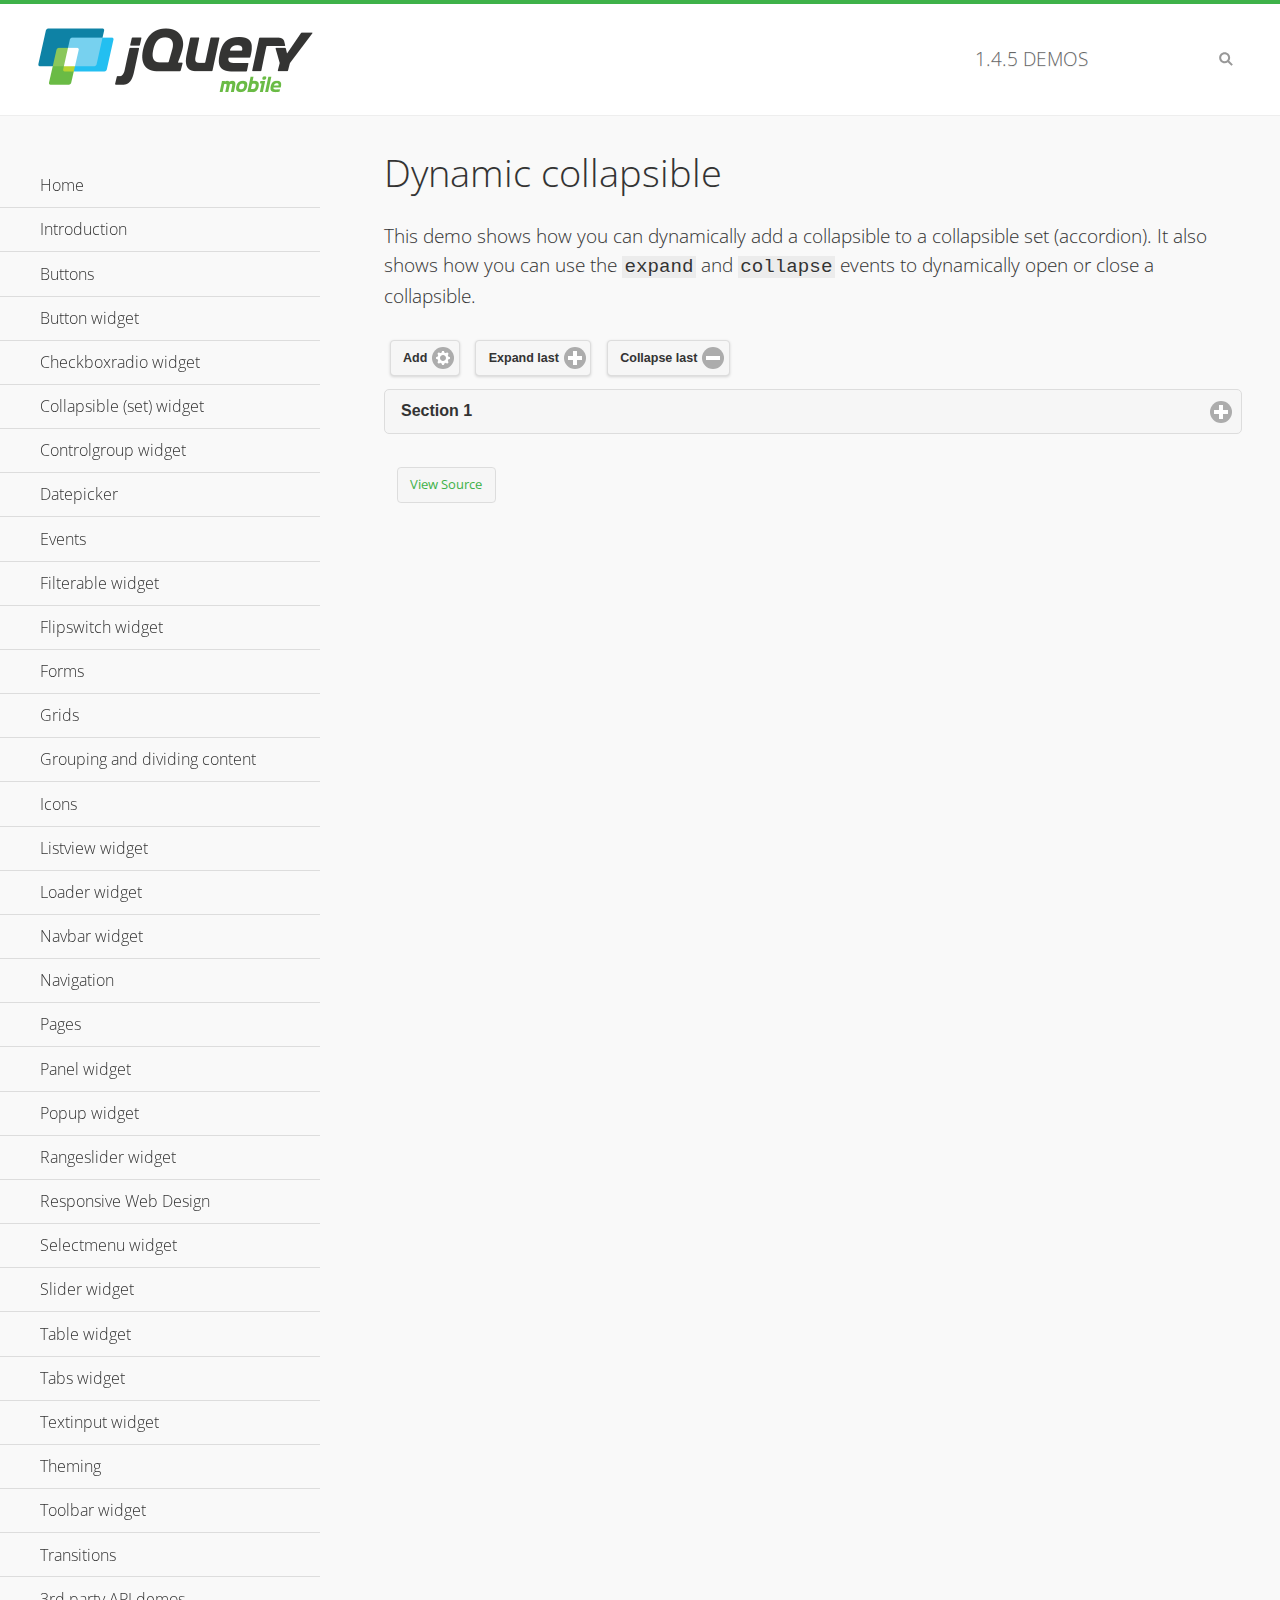
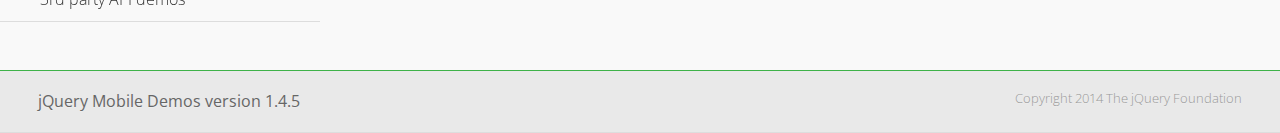
<file: assets/vendors/jquery.mobile-1.4.5/demos/collapsible-dynamic/index.html>
<!DOCTYPE html>
<html>
<head>
	<meta charset="utf-8">
	<meta name="viewport" content="width=device-width, initial-scale=1">
	<title>Dynamic collapsible - jQuery Mobile Demos</title>
	<link rel="shortcut icon" href="../favicon.ico">
    <link rel="stylesheet" href="http://fonts.googleapis.com/css?family=Open+Sans:300,400,700">
	<link rel="stylesheet" href="../css/themes/default/jquery.mobile-1.4.5.min.css">
	<link rel="stylesheet" href="../_assets/css/jqm-demos.css">
	<script src="../js/jquery.js"></script>
	<script src="../_assets/js/index.js"></script>
	<script src="../js/jquery.mobile-1.4.5.min.js"></script>
	<script>
		$( document ).on( "pagecreate", function() {
			var nextId = 1;

			$("#add").click(function() {
				nextId++;
				var content = "<div data-role='collapsible' id='set" + nextId + "'><h3>Section " + nextId + "</h3><p>I am the collapsible content in a set so this feels like an accordion. I am hidden by default because I have the 'collapsed' state; you need to expand the header to see me.</p></div>";

				$( "#set" ).append( content ).collapsibleset( "refresh" );
			});

			$( "#expand" ).click(function() {
				$("#set").children(":last").collapsible( "expand" );
			});

			$( "#collapse" ).click(function() {
				$( "#set" ).children( ":last" ).collapsible( "collapse" );
			});
		});
	</script>
</head>
<body>
<div data-role="page" class="jqm-demos">

	<div data-role="header" class="jqm-header">
		<h2><a href="../" title="jQuery Mobile Demos home"><img src="../_assets/img/jquery-logo.png" alt="jQuery Mobile"></a></h2>
		<p><span class="jqm-version"></span> Demos</p>
		<a href="#" class="jqm-navmenu-link ui-btn ui-btn-icon-notext ui-corner-all ui-icon-bars ui-nodisc-icon ui-alt-icon ui-btn-left">Menu</a>
		<a href="#" class="jqm-search-link ui-btn ui-btn-icon-notext ui-corner-all ui-icon-search ui-nodisc-icon ui-alt-icon ui-btn-right">Search</a>
	</div><!-- /header -->

	<div role="main" class="ui-content jqm-content">

        <h1>Dynamic collapsible</h1>

        <p>This demo shows how you can dynamically add a collapsible to a collapsible set (accordion). It also shows how you can use the <code>expand</code> and <code>collapse</code> events to dynamically open or close a collapsible.</p>

        <div data-demo-html="true" data-demo-js="true">
            <button type="button" data-icon="gear" data-iconpos="right" data-mini="true" data-inline="true" id="add">Add</button>
            <button type="button" data-icon="plus" data-iconpos="right" data-mini="true" data-inline="true" id="expand">Expand last</button>
            <button type="button" data-icon="minus" data-iconpos="right" data-mini="true" data-inline="true" id="collapse">Collapse last</button>

            <div data-role="collapsibleset" data-content-theme="a" data-iconpos="right" id="set">
                <div data-role="collapsible" id="set1" data-collapsed="true">
                    <h3>Section 1</h3>
                    <p>I'm the collapsible content.</p>
                </div>
            </div>

        </div><!--/demo-html -->

	</div><!-- /content -->
	    <div data-role="panel" class="jqm-navmenu-panel" data-position="left" data-display="overlay" data-theme="a">
	    	<ul class="jqm-list ui-alt-icon ui-nodisc-icon">
<li data-filtertext="demos homepage" data-icon="home"><a href=".././">Home</a></li>
<li data-filtertext="introduction overview getting started"><a href="../intro/" data-ajax="false">Introduction</a></li>
<li data-filtertext="buttons button markup buttonmarkup method anchor link button element"><a href="../button-markup/" data-ajax="false">Buttons</a></li>
<li data-filtertext="form button widget input button submit reset"><a href="../button/" data-ajax="false">Button widget</a></li>
<li data-role="collapsible" data-enhanced="true" data-collapsed-icon="carat-d" data-expanded-icon="carat-u" data-iconpos="right" data-inset="false" class="ui-collapsible ui-collapsible-themed-content ui-collapsible-collapsed">
	<h3 class="ui-collapsible-heading ui-collapsible-heading-collapsed">
		<a href="#" class="ui-collapsible-heading-toggle ui-btn ui-btn-icon-right ui-btn-inherit ui-icon-carat-d">
		    Checkboxradio widget<span class="ui-collapsible-heading-status"> click to expand contents</span>
		</a>
	</h3>
	<div class="ui-collapsible-content ui-body-inherit ui-collapsible-content-collapsed" aria-hidden="true">
		<ul>
			<li data-filtertext="form checkboxradio widget checkbox input checkboxes controlgroups"><a href="../checkboxradio-checkbox/" data-ajax="false">Checkboxes</a></li>
			<li data-filtertext="form checkboxradio widget radio input radio buttons controlgroups"><a href="../checkboxradio-radio/" data-ajax="false">Radio buttons</a></li>
		</ul>
	</div>
</li>
<li data-role="collapsible" data-enhanced="true" data-collapsed-icon="carat-d" data-expanded-icon="carat-u" data-iconpos="right" data-inset="false" class="ui-collapsible ui-collapsible-themed-content ui-collapsible-collapsed">
	<h3 class="ui-collapsible-heading ui-collapsible-heading-collapsed">
		<a href="#" class="ui-collapsible-heading-toggle ui-btn ui-btn-icon-right ui-btn-inherit ui-icon-carat-d">
			Collapsible (set) widget<span class="ui-collapsible-heading-status"> click to expand contents</span>
		</a>
	</h3>
	<div class="ui-collapsible-content ui-body-inherit ui-collapsible-content-collapsed" aria-hidden="true">
		<ul>
			<li data-filtertext="collapsibles content formatting"><a href="../collapsible/" data-ajax="false">Collapsible</a></li>
			<li data-filtertext="dynamic collapsible set accordion append expand"><a href="../collapsible-dynamic/" data-ajax="false">Dynamic collapsibles</a></li>
			<li data-filtertext="accordions collapsible set widget content formatting grouped collapsibles"><a href="../collapsibleset/" data-ajax="false">Collapsible set</a></li>
		</ul>
	</div>
</li>
<li data-role="collapsible" data-enhanced="true" data-collapsed-icon="carat-d" data-expanded-icon="carat-u" data-iconpos="right" data-inset="false" class="ui-collapsible ui-collapsible-themed-content ui-collapsible-collapsed">
	<h3 class="ui-collapsible-heading ui-collapsible-heading-collapsed">
		<a href="#" class="ui-collapsible-heading-toggle ui-btn ui-btn-icon-right ui-btn-inherit ui-icon-carat-d">
			Controlgroup widget<span class="ui-collapsible-heading-status"> click to expand contents</span>
		</a>
	</h3>
	<div class="ui-collapsible-content ui-body-inherit ui-collapsible-content-collapsed" aria-hidden="true">
		<ul>
			<li data-filtertext="controlgroups selectmenu checkboxradio input grouped buttons horizontal vertical"><a href="../controlgroup/" data-ajax="false">Controlgroup</a></li>
			<li data-filtertext="dynamic controlgroup dynamically add buttons"><a href="../controlgroup-dynamic/" data-ajax="false">Dynamic controlgroups</a></li>
		</ul>
	</div>
</li>
<li data-filtertext="form datepicker widget date input"><a href="../datepicker/" data-ajax="false">Datepicker</a></li>
<li data-role="collapsible" data-enhanced="true" data-collapsed-icon="carat-d" data-expanded-icon="carat-u" data-iconpos="right" data-inset="false" class="ui-collapsible ui-collapsible-themed-content ui-collapsible-collapsed">
	<h3 class="ui-collapsible-heading ui-collapsible-heading-collapsed">
		<a href="#" class="ui-collapsible-heading-toggle ui-btn ui-btn-icon-right ui-btn-inherit ui-icon-carat-d">
			Events<span class="ui-collapsible-heading-status"> click to expand contents</span>
		</a>
	</h3>
	<div class="ui-collapsible-content ui-body-inherit ui-collapsible-content-collapsed" aria-hidden="true">
		<ul>
			<li data-filtertext="swipe to delete list items listviews swipe events"><a href="../swipe-list/" data-ajax="false">Swipe list items</a></li>
			<li data-filtertext="swipe to navigate swipe page navigation swipe events"><a href="../swipe-page/" data-ajax="false">Swipe page navigation</a></li>
		</ul>
	</div>
</li>
<li data-filtertext="filterable filter elements sorting searching listview table"><a href="../filterable/" data-ajax="false">Filterable widget</a></li>
<li data-filtertext="form flipswitch widget flip toggle switch binary select checkbox input"><a href="../flipswitch/" data-ajax="false">Flipswitch widget</a></li>
<li data-role="collapsible" data-enhanced="true" data-collapsed-icon="carat-d" data-expanded-icon="carat-u" data-iconpos="right" data-inset="false" class="ui-collapsible ui-collapsible-themed-content ui-collapsible-collapsed">
	<h3 class="ui-collapsible-heading ui-collapsible-heading-collapsed">
		<a href="#" class="ui-collapsible-heading-toggle ui-btn ui-btn-icon-right ui-btn-inherit ui-icon-carat-d">
			Forms<span class="ui-collapsible-heading-status"> click to expand contents</span>
		</a>
	</h3>
	<div class="ui-collapsible-content ui-body-inherit ui-collapsible-content-collapsed" aria-hidden="true">
		<ul>
			<li data-filtertext="forms text checkbox radio range button submit reset inputs selects textarea slider flipswitch label form elements"><a href="../forms/" data-ajax="false">Forms</a></li>
			<li data-filtertext="form hide labels hidden accessible ui-hidden-accessible forms"><a href="../forms-label-hidden-accessible/" data-ajax="false">Hide labels</a></li>
			<li data-filtertext="form field containers fieldcontain ui-field-contain forms"><a href="../forms-field-contain/" data-ajax="false">Field containers</a></li>
			<li data-filtertext="forms disabled form elements"><a href="../forms-disabled/" data-ajax="false">Forms disabled</a></li>
			<li data-filtertext="forms gallery examples overview forms text checkbox radio range button submit reset inputs selects textarea slider flipswitch label form elements"><a href="../forms-gallery/" data-ajax="false">Forms gallery</a></li>
		</ul>
	</div>
</li>
<li data-role="collapsible" data-enhanced="true" data-collapsed-icon="carat-d" data-expanded-icon="carat-u" data-iconpos="right" data-inset="false" class="ui-collapsible ui-collapsible-themed-content ui-collapsible-collapsed">
	<h3 class="ui-collapsible-heading ui-collapsible-heading-collapsed">
		<a href="#" class="ui-collapsible-heading-toggle ui-btn ui-btn-icon-right ui-btn-inherit ui-icon-carat-d">
			Grids<span class="ui-collapsible-heading-status"> click to expand contents</span>
		</a>
	</h3>
	<div class="ui-collapsible-content ui-body-inherit ui-collapsible-content-collapsed" aria-hidden="true">
		<ul>
			<li data-filtertext="grids columns blocks content formatting rwd responsive css framework"><a href="../grids/" data-ajax="false">Grids</a></li>
			<li data-filtertext="buttons in grids css framework"><a href="../grids-buttons/" data-ajax="false">Buttons in grids</a></li>
			<li data-filtertext="custom responsive grids rwd css framework"><a href="../grids-custom-responsive/" data-ajax="false">Custom responsive grids</a></li>
		</ul>
	</div>
</li>
<li data-filtertext="blocks content formatting sections heading"><a href="../body-bar-classes/" data-ajax="false">Grouping and dividing content</a></li>
<li data-role="collapsible" data-enhanced="true" data-collapsed-icon="carat-d" data-expanded-icon="carat-u" data-iconpos="right" data-inset="false" class="ui-collapsible ui-collapsible-themed-content ui-collapsible-collapsed">
	<h3 class="ui-collapsible-heading ui-collapsible-heading-collapsed">
		<a href="#" class="ui-collapsible-heading-toggle ui-btn ui-btn-icon-right ui-btn-inherit ui-icon-carat-d">
			Icons<span class="ui-collapsible-heading-status"> click to expand contents</span>
		</a>
	</h3>
	<div class="ui-collapsible-content ui-body-inherit ui-collapsible-content-collapsed" aria-hidden="true">
		<ul>
			<li data-filtertext="button icons svg disc alt custom icon position"><a href="../icons/" data-ajax="false">Icons</a></li>
			<li data-filtertext=""><a href="../icons-grunticon/" data-ajax="false">Grunticon loader</a></li>
		</ul>
	</div>
</li>
<li data-role="collapsible" data-enhanced="true" data-collapsed-icon="carat-d" data-expanded-icon="carat-u" data-iconpos="right" data-inset="false" class="ui-collapsible ui-collapsible-themed-content ui-collapsible-collapsed">
	<h3 class="ui-collapsible-heading ui-collapsible-heading-collapsed">
		<a href="#" class="ui-collapsible-heading-toggle ui-btn ui-btn-icon-right ui-btn-inherit ui-icon-carat-d">
			Listview widget<span class="ui-collapsible-heading-status"> click to expand contents</span>
		</a>
	</h3>
	<div class="ui-collapsible-content ui-body-inherit ui-collapsible-content-collapsed" aria-hidden="true">
		<ul>
			<li data-filtertext="listview widget thumbnails icons nested split button collapsible ul ol"><a href="../listview/" data-ajax="false">Listview</a></li>
			<li data-filtertext="autocomplete filterable reveal listview filtertextbeforefilter placeholder"><a href="../listview-autocomplete/" data-ajax="false">Listview autocomplete</a></li>
			<li data-filtertext="autocomplete filterable reveal listview remote data filtertextbeforefilter placeholder"><a href="../listview-autocomplete-remote/" data-ajax="false">Listview autocomplete remote data</a></li>
			<li data-filtertext="autodividers anchor jump scroll linkbars listview lists ul ol"><a href="../listview-autodividers-linkbar/" data-ajax="false">Listview autodividers linkbar</a></li>
			<li data-filtertext="listview autodividers selector autodividersselector lists ul ol"><a href="../listview-autodividers-selector/" data-ajax="false">Listview autodividers selector</a></li>
			<li data-filtertext="listview nested list items"><a href="../listview-nested-lists/" data-ajax="false">Nested Listviews</a></li>
			<li data-filtertext="listview collapsible list items flat"><a href="../listview-collapsible-item-flat/" data-ajax="false">Listview collapsible list items (flat)</a></li>
			<li data-filtertext="listview collapsible list indented"><a href="../listview-collapsible-item-indented/" data-ajax="false">Listview collapsible list items (indented)</a></li>
			<li data-filtertext="grid listview responsive grids responsive listviews lists ul"><a href="../listview-grid/" data-ajax="false">Listview responsive grid</a></li>
		</ul>
	</div>
</li>
<li data-filtertext="loader widget page loading navigation overlay spinner"><a href="../loader/" data-ajax="false">Loader widget</a></li>
<li data-filtertext="navbar widget navmenu toolbars header footer"><a href="../navbar/" data-ajax="false">Navbar widget</a></li>
<li data-role="collapsible" data-enhanced="true" data-collapsed-icon="carat-d" data-expanded-icon="carat-u" data-iconpos="right" data-inset="false" class="ui-collapsible ui-collapsible-themed-content ui-collapsible-collapsed">
	<h3 class="ui-collapsible-heading ui-collapsible-heading-collapsed">
		<a href="#" class="ui-collapsible-heading-toggle ui-btn ui-btn-icon-right ui-btn-inherit ui-icon-carat-d">
			Navigation<span class="ui-collapsible-heading-status"> click to expand contents</span>
		</a>
	</h3>
	<div class="ui-collapsible-content ui-body-inherit ui-collapsible-content-collapsed" aria-hidden="true">
		<ul>
			<li data-filtertext="ajax navigation navigate widget history event method"><a href="../navigation/" data-ajax="false">Navigation</a></li>
			<li data-filtertext="linking pages page links navigation ajax prefetch cache"><a href="../navigation-linking-pages/" data-ajax="false">Linking pages</a></li>
			<!-- <li data-filtertext="php redirect server redirection server-side navigation"><a href="../navigation-php-redirect/" data-ajax="false">PHP redirect demo</a></li>-->
			<li data-filtertext="navigation redirection hash query"><a href="../navigation-hash-processing/" data-ajax="false">Hash processing demo</a></li>
			<li data-filtertext="navigation redirection hash query"><a href="../page-events/" data-ajax="false">Page Navigation Events</a></li>
		</ul>
	</div>
</li>
<li data-role="collapsible" data-enhanced="true" data-collapsed-icon="carat-d" data-expanded-icon="carat-u" data-iconpos="right" data-inset="false" class="ui-collapsible ui-collapsible-themed-content ui-collapsible-collapsed">
	<h3 class="ui-collapsible-heading ui-collapsible-heading-collapsed">
		<a href="#" class="ui-collapsible-heading-toggle ui-btn ui-btn-icon-right ui-btn-inherit ui-icon-carat-d">
			Pages<span class="ui-collapsible-heading-status"> click to expand contents</span>
		</a>
	</h3>
	<div class="ui-collapsible-content ui-body-inherit ui-collapsible-content-collapsed" aria-hidden="true">
		<ul>
			<li data-filtertext="pages page widget ajax navigation"><a href="../pages/" data-ajax="false">Pages</a></li>
			<li data-filtertext="single page"><a href="../pages-single-page/" data-ajax="false">Single page</a></li>
			<li data-filtertext="multipage multi-page page"><a href="../pages-multi-page/" data-ajax="false">Multi-page template</a></li>
			<li data-filtertext="dialog page widget modal popup"><a href="../pages-dialog/" data-ajax="false">Dialog page</a></li>
		</ul>
	</div>
</li>
<li data-role="collapsible" data-enhanced="true" data-collapsed-icon="carat-d" data-expanded-icon="carat-u" data-iconpos="right" data-inset="false" class="ui-collapsible ui-collapsible-themed-content ui-collapsible-collapsed">
	<h3 class="ui-collapsible-heading ui-collapsible-heading-collapsed">
		<a href="#" class="ui-collapsible-heading-toggle ui-btn ui-btn-icon-right ui-btn-inherit ui-icon-carat-d">
			Panel widget<span class="ui-collapsible-heading-status"> click to expand contents</span>
		</a>
	</h3>
	<div class="ui-collapsible-content ui-body-inherit ui-collapsible-content-collapsed" aria-hidden="true">
		<ul>
			<li data-filtertext="panel widget sliding panels reveal push overlay responsive"><a href="../panel/" data-ajax="false">Panel</a></li>
			<li data-filtertext=""><a href="../panel-external/" data-ajax="false">External panels</a></li>
			<li data-filtertext="panel "><a href="../panel-fixed/" data-ajax="false">Fixed panels</a></li>
			<li data-filtertext="panel slide panels sliding panels shadow rwd responsive breakpoint"><a href="../panel-responsive/" data-ajax="false">Panels responsive</a></li>
			<li data-filtertext="panel custom style custom panel width reveal shadow listview panel styling page background wrapper"><a href="../panel-styling/" data-ajax="false">Custom panel style</a></li>
			<li data-filtertext="panel open on swipe"><a href="../panel-swipe-open/" data-ajax="false">Panel open on swipe</a></li>
			<li data-filtertext="panels outside page internal external toolbars"><a href="../panel-external-internal/" data-ajax="false">Panel external and internal</a></li>
		</ul>
	</div>
</li>
<li data-role="collapsible" data-enhanced="true" data-collapsed-icon="carat-d" data-expanded-icon="carat-u" data-iconpos="right" data-inset="false" class="ui-collapsible ui-collapsible-themed-content ui-collapsible-collapsed">
	<h3 class="ui-collapsible-heading ui-collapsible-heading-collapsed">
		<a href="#" class="ui-collapsible-heading-toggle ui-btn ui-btn-icon-right ui-btn-inherit ui-icon-carat-d">
			Popup widget<span class="ui-collapsible-heading-status"> click to expand contents</span>
		</a>
	</h3>
	<div class="ui-collapsible-content ui-body-inherit ui-collapsible-content-collapsed" aria-hidden="true">
		<ul>
			<li data-filtertext="popup widget popups dialog modal transition tooltip lightbox form overlay screen flip pop fade transition"><a href="../popup/" data-ajax="false">Popup</a></li>
			<li data-filtertext="popup alignment position"><a href="../popup-alignment/" data-ajax="false">Popup alignment</a></li>
			<li data-filtertext="popup arrow size popups popover"><a href="../popup-arrow-size/" data-ajax="false">Popup arrow size</a></li>
			<li data-filtertext="dynamic popups popup images lightbox"><a href="../popup-dynamic/" data-ajax="false">Dynamic popups</a></li>
			<li data-filtertext="popups with iframes scaling"><a href="../popup-iframe/" data-ajax="false">Popups with iframes</a></li>
			<li data-filtertext="popup image scaling"><a href="../popup-image-scaling/" data-ajax="false">Popup image scaling</a></li>
			<li data-filtertext="external popup outside multi-page"><a href="../popup-outside-multipage/" data-ajax="false">Popup outside multi-page</a></li>
		</ul>
	</div>
</li>
<li data-filtertext="form rangeslider widget dual sliders dual handle sliders range input"><a href="../rangeslider/" data-ajax="false">Rangeslider widget</a></li>
<li data-filtertext="responsive web design rwd adaptive progressive enhancement PE accessible mobile breakpoints media query media queries"><a href="../rwd/" data-ajax="false">Responsive Web Design</a></li>
<li data-role="collapsible" data-enhanced="true" data-collapsed-icon="carat-d" data-expanded-icon="carat-u" data-iconpos="right" data-inset="false" class="ui-collapsible ui-collapsible-themed-content ui-collapsible-collapsed">
	<h3 class="ui-collapsible-heading ui-collapsible-heading-collapsed">
		<a href="#" class="ui-collapsible-heading-toggle ui-btn ui-btn-icon-right ui-btn-inherit ui-icon-carat-d">
			Selectmenu widget<span class="ui-collapsible-heading-status"> click to expand contents</span>
		</a>
	</h3>
	<div class="ui-collapsible-content ui-body-inherit ui-collapsible-content-collapsed" aria-hidden="true">
		<ul>
			<li data-filtertext="form selectmenu widget select input custom select menu selects"><a href="../selectmenu/" data-ajax="false">Selectmenu</a></li>
			<li data-filtertext="form custom select menu selectmenu widget custom menu option optgroup multiple selects"><a href="../selectmenu-custom/" data-ajax="false">Custom select menu</a></li>
			<li data-filtertext="filterable select filter popup dialog"><a href="../selectmenu-custom-filter/" data-ajax="false">Custom select menu with filter</a></li>
		</ul>
	</div>
</li>
<li data-role="collapsible" data-enhanced="true" data-collapsed-icon="carat-d" data-expanded-icon="carat-u" data-iconpos="right" data-inset="false" class="ui-collapsible ui-collapsible-themed-content ui-collapsible-collapsed">
	<h3 class="ui-collapsible-heading ui-collapsible-heading-collapsed">
		<a href="#" class="ui-collapsible-heading-toggle ui-btn ui-btn-icon-right ui-btn-inherit ui-icon-carat-d">
			Slider widget<span class="ui-collapsible-heading-status"> click to expand contents</span>
		</a>
	</h3>
	<div class="ui-collapsible-content ui-body-inherit ui-collapsible-content-collapsed" aria-hidden="true">
		<ul>
			<li data-filtertext="form slider widget range input single sliders"><a href="../slider/" data-ajax="false">Slider</a></li>
			<li data-filtertext="form slider widget flipswitch slider binary select flip toggle switch"><a href="../slider-flipswitch/" data-ajax="false">Slider flip toggle switch</a></li>
			<li data-filtertext="form slider tooltip handle value input range sliders"><a href="../slider-tooltip/" data-ajax="false">Slider tooltip</a></li>
		</ul>
	</div>
</li>
<li data-role="collapsible" data-enhanced="true" data-collapsed-icon="carat-d" data-expanded-icon="carat-u" data-iconpos="right" data-inset="false" class="ui-collapsible ui-collapsible-themed-content ui-collapsible-collapsed">
	<h3 class="ui-collapsible-heading ui-collapsible-heading-collapsed">
		<a href="#" class="ui-collapsible-heading-toggle ui-btn ui-btn-icon-right ui-btn-inherit ui-icon-carat-d">
			Table widget<span class="ui-collapsible-heading-status"> click to expand contents</span>
		</a>
	</h3>
	<div class="ui-collapsible-content ui-body-inherit ui-collapsible-content-collapsed" aria-hidden="true">
		<ul>
			<li data-filtertext="table widget reflow column toggle th td responsive tables rwd hide show tabular"><a href="../table-column-toggle/" data-ajax="false">Table Column Toggle</a></li>
			<li data-filtertext="table column toggle phone comparison demo"><a href="../table-column-toggle-example/" data-ajax="false">Table Column Toggle demo</a></li>
			<li data-filtertext="responsive tables table column toggle heading groups rwd breakpoint"><a href="../table-column-toggle-heading-groups/" data-ajax="false">Table Column Toggle heading groups</a></li>
			<li data-filtertext="responsive tables table column toggle hide rwd breakpoint customization options"><a href="../table-column-toggle-options/" data-ajax="false">Table Column Toggle options</a></li>
			<li data-filtertext="table reflow th td responsive rwd columns tabular"><a href="../table-reflow/" data-ajax="false">Table Reflow</a></li>
			<li data-filtertext="responsive tables table reflow heading groups rwd breakpoint"><a href="../table-reflow-heading-groups/" data-ajax="false">Table Reflow heading groups</a></li>
			<li data-filtertext="responsive tables table reflow stripes strokes table style"><a href="../table-reflow-stripes-strokes/" data-ajax="false">Table Reflow stripes and strokes</a></li>
			<li data-filtertext="responsive tables table reflow stack custom styles"><a href="../table-reflow-styling/" data-ajax="false">Table Reflow custom styles</a></li>
		</ul>
	</div>
</li>
<li data-filtertext="ui tabs widget"><a href="../tabs/" data-ajax="false">Tabs widget</a></li>
<li data-filtertext="form textinput widget text input textarea number date time tel email file color password"><a href="../textinput/" data-ajax="false">Textinput widget</a></li>
<li data-role="collapsible" data-enhanced="true" data-collapsed-icon="carat-d" data-expanded-icon="carat-u" data-iconpos="right" data-inset="false" class="ui-collapsible ui-collapsible-themed-content ui-collapsible-collapsed">
	<h3 class="ui-collapsible-heading ui-collapsible-heading-collapsed">
		<a href="#" class="ui-collapsible-heading-toggle ui-btn ui-btn-icon-right ui-btn-inherit ui-icon-carat-d">
			Theming<span class="ui-collapsible-heading-status"> click to expand contents</span>
		</a>
	</h3>
	<div class="ui-collapsible-content ui-body-inherit ui-collapsible-content-collapsed" aria-hidden="true">
		<ul>
			<li data-filtertext="default theme swatches theming style css"><a href="../theme-default/" data-ajax="false">Default theme</a></li>
			<li data-filtertext="classic theme old theme swatches theming style css"><a href="../theme-classic/" data-ajax="false">Classic theme</a></li>
		</ul>
	</div>
</li>
<li data-role="collapsible" data-enhanced="true" data-collapsed-icon="carat-d" data-expanded-icon="carat-u" data-iconpos="right" data-inset="false" class="ui-collapsible ui-collapsible-themed-content ui-collapsible-collapsed">
	<h3 class="ui-collapsible-heading ui-collapsible-heading-collapsed">
		<a href="#" class="ui-collapsible-heading-toggle ui-btn ui-btn-icon-right ui-btn-inherit ui-icon-carat-d">
			Toolbar widget<span class="ui-collapsible-heading-status"> click to expand contents</span>
		</a>
	</h3>
	<div class="ui-collapsible-content ui-body-inherit ui-collapsible-content-collapsed" aria-hidden="true">
		<ul>
			<li data-filtertext="toolbar widget header footer toolbars fixed fullscreen external sections"><a href="../toolbar/" data-ajax="false">Toolbar</a></li>
			<li data-filtertext="dynamic toolbars dynamically add toolbar header footer"><a href="../toolbar-dynamic/" data-ajax="false">Dynamic toolbars</a></li>
			<li data-filtertext="external toolbars header footer"><a href="../toolbar-external/" data-ajax="false">External toolbars</a></li>
			<li data-filtertext="fixed toolbars header footer"><a href="../toolbar-fixed/" data-ajax="false">Fixed toolbars</a></li>
			<li data-filtertext="fixed fullscreen toolbars header footer"><a href="../toolbar-fixed-fullscreen/" data-ajax="false">Fullscreen toolbars</a></li>
			<li data-filtertext="external fixed toolbars header footer"><a href="../toolbar-fixed-external/" data-ajax="false">Fixed external toolbars</a></li>
			<li data-filtertext="external persistent toolbars header footer navbar navmenu"><a href="../toolbar-fixed-persistent/" data-ajax="false">Persistent toolbars</a></li>
			<li data-filtertext="external ajax optimized toolbars persistent toolbars header footer navbar"><a href="../toolbar-fixed-persistent-optimized/" data-ajax="false">Ajax optimized toolbars</a></li>
			<li data-filtertext="form in toolbars header footer"><a href="../toolbar-fixed-forms/" data-ajax="false">Form in toolbar</a></li>
		</ul>
	</div>
</li>
<li data-filtertext="page transitions animated pages popup navigation flip slide fade pop"><a href="../transitions/" data-ajax="false">Transitions</a></li>
<li data-role="collapsible" data-enhanced="true" data-collapsed-icon="carat-d" data-expanded-icon="carat-u" data-iconpos="right" data-inset="false" class="ui-collapsible ui-collapsible-themed-content ui-collapsible-collapsed">
	<h3 class="ui-collapsible-heading ui-collapsible-heading-collapsed">
		<a href="#" class="ui-collapsible-heading-toggle ui-btn ui-btn-icon-right ui-btn-inherit ui-icon-carat-d">
			3rd party API demos<span class="ui-collapsible-heading-status"> click to expand contents</span>
		</a>
	</h3>
	<div class="ui-collapsible-content ui-body-inherit ui-collapsible-content-collapsed" aria-hidden="true">
		<ul>
			<li data-filtertext="backbone requirejs navigation router"><a href="../backbone-requirejs/" data-ajax="false">Backbone RequireJS</a></li>
			<li data-filtertext="google maps geolocation demo"><a href="../map-geolocation/" data-ajax="false">Google Maps geolocation</a></li>
			<li data-filtertext="google maps hybrid"><a href="../map-list-toggle/" data-ajax="false">Google Maps list toggle</a></li>
		</ul>
	</div>
</li>



		     </ul>
		</div><!-- /panel -->


	<div data-role="footer" data-position="fixed" data-tap-toggle="false" class="jqm-footer">
		<p>jQuery Mobile Demos version <span class="jqm-version"></span></p>
		<p>Copyright 2014 The jQuery Foundation</p>
	</div><!-- /footer -->
	<!-- TODO: This should become an external panel so we can add input to markup (unique ID) -->
    <div data-role="panel" class="jqm-search-panel" data-position="right" data-display="overlay" data-theme="a">
		<div class="jqm-search">
			<ul class="jqm-list" data-filter-placeholder="Search demos..." data-filter-reveal="true">
<li data-filtertext="demos homepage" data-icon="home"><a href=".././">Home</a></li>
<li data-filtertext="introduction overview getting started"><a href="../intro/" data-ajax="false">Introduction</a></li>
<li data-filtertext="buttons button markup buttonmarkup method anchor link button element"><a href="../button-markup/" data-ajax="false">Buttons</a></li>
<li data-filtertext="form button widget input button submit reset"><a href="../button/" data-ajax="false">Button widget</a></li>
<li data-role="collapsible" data-enhanced="true" data-collapsed-icon="carat-d" data-expanded-icon="carat-u" data-iconpos="right" data-inset="false" class="ui-collapsible ui-collapsible-themed-content ui-collapsible-collapsed">
	<h3 class="ui-collapsible-heading ui-collapsible-heading-collapsed">
		<a href="#" class="ui-collapsible-heading-toggle ui-btn ui-btn-icon-right ui-btn-inherit ui-icon-carat-d">
		    Checkboxradio widget<span class="ui-collapsible-heading-status"> click to expand contents</span>
		</a>
	</h3>
	<div class="ui-collapsible-content ui-body-inherit ui-collapsible-content-collapsed" aria-hidden="true">
		<ul>
			<li data-filtertext="form checkboxradio widget checkbox input checkboxes controlgroups"><a href="../checkboxradio-checkbox/" data-ajax="false">Checkboxes</a></li>
			<li data-filtertext="form checkboxradio widget radio input radio buttons controlgroups"><a href="../checkboxradio-radio/" data-ajax="false">Radio buttons</a></li>
		</ul>
	</div>
</li>
<li data-role="collapsible" data-enhanced="true" data-collapsed-icon="carat-d" data-expanded-icon="carat-u" data-iconpos="right" data-inset="false" class="ui-collapsible ui-collapsible-themed-content ui-collapsible-collapsed">
	<h3 class="ui-collapsible-heading ui-collapsible-heading-collapsed">
		<a href="#" class="ui-collapsible-heading-toggle ui-btn ui-btn-icon-right ui-btn-inherit ui-icon-carat-d">
			Collapsible (set) widget<span class="ui-collapsible-heading-status"> click to expand contents</span>
		</a>
	</h3>
	<div class="ui-collapsible-content ui-body-inherit ui-collapsible-content-collapsed" aria-hidden="true">
		<ul>
			<li data-filtertext="collapsibles content formatting"><a href="../collapsible/" data-ajax="false">Collapsible</a></li>
			<li data-filtertext="dynamic collapsible set accordion append expand"><a href="../collapsible-dynamic/" data-ajax="false">Dynamic collapsibles</a></li>
			<li data-filtertext="accordions collapsible set widget content formatting grouped collapsibles"><a href="../collapsibleset/" data-ajax="false">Collapsible set</a></li>
		</ul>
	</div>
</li>
<li data-role="collapsible" data-enhanced="true" data-collapsed-icon="carat-d" data-expanded-icon="carat-u" data-iconpos="right" data-inset="false" class="ui-collapsible ui-collapsible-themed-content ui-collapsible-collapsed">
	<h3 class="ui-collapsible-heading ui-collapsible-heading-collapsed">
		<a href="#" class="ui-collapsible-heading-toggle ui-btn ui-btn-icon-right ui-btn-inherit ui-icon-carat-d">
			Controlgroup widget<span class="ui-collapsible-heading-status"> click to expand contents</span>
		</a>
	</h3>
	<div class="ui-collapsible-content ui-body-inherit ui-collapsible-content-collapsed" aria-hidden="true">
		<ul>
			<li data-filtertext="controlgroups selectmenu checkboxradio input grouped buttons horizontal vertical"><a href="../controlgroup/" data-ajax="false">Controlgroup</a></li>
			<li data-filtertext="dynamic controlgroup dynamically add buttons"><a href="../controlgroup-dynamic/" data-ajax="false">Dynamic controlgroups</a></li>
		</ul>
	</div>
</li>
<li data-filtertext="form datepicker widget date input"><a href="../datepicker/" data-ajax="false">Datepicker</a></li>
<li data-role="collapsible" data-enhanced="true" data-collapsed-icon="carat-d" data-expanded-icon="carat-u" data-iconpos="right" data-inset="false" class="ui-collapsible ui-collapsible-themed-content ui-collapsible-collapsed">
	<h3 class="ui-collapsible-heading ui-collapsible-heading-collapsed">
		<a href="#" class="ui-collapsible-heading-toggle ui-btn ui-btn-icon-right ui-btn-inherit ui-icon-carat-d">
			Events<span class="ui-collapsible-heading-status"> click to expand contents</span>
		</a>
	</h3>
	<div class="ui-collapsible-content ui-body-inherit ui-collapsible-content-collapsed" aria-hidden="true">
		<ul>
			<li data-filtertext="swipe to delete list items listviews swipe events"><a href="../swipe-list/" data-ajax="false">Swipe list items</a></li>
			<li data-filtertext="swipe to navigate swipe page navigation swipe events"><a href="../swipe-page/" data-ajax="false">Swipe page navigation</a></li>
		</ul>
	</div>
</li>
<li data-filtertext="filterable filter elements sorting searching listview table"><a href="../filterable/" data-ajax="false">Filterable widget</a></li>
<li data-filtertext="form flipswitch widget flip toggle switch binary select checkbox input"><a href="../flipswitch/" data-ajax="false">Flipswitch widget</a></li>
<li data-role="collapsible" data-enhanced="true" data-collapsed-icon="carat-d" data-expanded-icon="carat-u" data-iconpos="right" data-inset="false" class="ui-collapsible ui-collapsible-themed-content ui-collapsible-collapsed">
	<h3 class="ui-collapsible-heading ui-collapsible-heading-collapsed">
		<a href="#" class="ui-collapsible-heading-toggle ui-btn ui-btn-icon-right ui-btn-inherit ui-icon-carat-d">
			Forms<span class="ui-collapsible-heading-status"> click to expand contents</span>
		</a>
	</h3>
	<div class="ui-collapsible-content ui-body-inherit ui-collapsible-content-collapsed" aria-hidden="true">
		<ul>
			<li data-filtertext="forms text checkbox radio range button submit reset inputs selects textarea slider flipswitch label form elements"><a href="../forms/" data-ajax="false">Forms</a></li>
			<li data-filtertext="form hide labels hidden accessible ui-hidden-accessible forms"><a href="../forms-label-hidden-accessible/" data-ajax="false">Hide labels</a></li>
			<li data-filtertext="form field containers fieldcontain ui-field-contain forms"><a href="../forms-field-contain/" data-ajax="false">Field containers</a></li>
			<li data-filtertext="forms disabled form elements"><a href="../forms-disabled/" data-ajax="false">Forms disabled</a></li>
			<li data-filtertext="forms gallery examples overview forms text checkbox radio range button submit reset inputs selects textarea slider flipswitch label form elements"><a href="../forms-gallery/" data-ajax="false">Forms gallery</a></li>
		</ul>
	</div>
</li>
<li data-role="collapsible" data-enhanced="true" data-collapsed-icon="carat-d" data-expanded-icon="carat-u" data-iconpos="right" data-inset="false" class="ui-collapsible ui-collapsible-themed-content ui-collapsible-collapsed">
	<h3 class="ui-collapsible-heading ui-collapsible-heading-collapsed">
		<a href="#" class="ui-collapsible-heading-toggle ui-btn ui-btn-icon-right ui-btn-inherit ui-icon-carat-d">
			Grids<span class="ui-collapsible-heading-status"> click to expand contents</span>
		</a>
	</h3>
	<div class="ui-collapsible-content ui-body-inherit ui-collapsible-content-collapsed" aria-hidden="true">
		<ul>
			<li data-filtertext="grids columns blocks content formatting rwd responsive css framework"><a href="../grids/" data-ajax="false">Grids</a></li>
			<li data-filtertext="buttons in grids css framework"><a href="../grids-buttons/" data-ajax="false">Buttons in grids</a></li>
			<li data-filtertext="custom responsive grids rwd css framework"><a href="../grids-custom-responsive/" data-ajax="false">Custom responsive grids</a></li>
		</ul>
	</div>
</li>
<li data-filtertext="blocks content formatting sections heading"><a href="../body-bar-classes/" data-ajax="false">Grouping and dividing content</a></li>
<li data-role="collapsible" data-enhanced="true" data-collapsed-icon="carat-d" data-expanded-icon="carat-u" data-iconpos="right" data-inset="false" class="ui-collapsible ui-collapsible-themed-content ui-collapsible-collapsed">
	<h3 class="ui-collapsible-heading ui-collapsible-heading-collapsed">
		<a href="#" class="ui-collapsible-heading-toggle ui-btn ui-btn-icon-right ui-btn-inherit ui-icon-carat-d">
			Icons<span class="ui-collapsible-heading-status"> click to expand contents</span>
		</a>
	</h3>
	<div class="ui-collapsible-content ui-body-inherit ui-collapsible-content-collapsed" aria-hidden="true">
		<ul>
			<li data-filtertext="button icons svg disc alt custom icon position"><a href="../icons/" data-ajax="false">Icons</a></li>
			<li data-filtertext=""><a href="../icons-grunticon/" data-ajax="false">Grunticon loader</a></li>
		</ul>
	</div>
</li>
<li data-role="collapsible" data-enhanced="true" data-collapsed-icon="carat-d" data-expanded-icon="carat-u" data-iconpos="right" data-inset="false" class="ui-collapsible ui-collapsible-themed-content ui-collapsible-collapsed">
	<h3 class="ui-collapsible-heading ui-collapsible-heading-collapsed">
		<a href="#" class="ui-collapsible-heading-toggle ui-btn ui-btn-icon-right ui-btn-inherit ui-icon-carat-d">
			Listview widget<span class="ui-collapsible-heading-status"> click to expand contents</span>
		</a>
	</h3>
	<div class="ui-collapsible-content ui-body-inherit ui-collapsible-content-collapsed" aria-hidden="true">
		<ul>
			<li data-filtertext="listview widget thumbnails icons nested split button collapsible ul ol"><a href="../listview/" data-ajax="false">Listview</a></li>
			<li data-filtertext="autocomplete filterable reveal listview filtertextbeforefilter placeholder"><a href="../listview-autocomplete/" data-ajax="false">Listview autocomplete</a></li>
			<li data-filtertext="autocomplete filterable reveal listview remote data filtertextbeforefilter placeholder"><a href="../listview-autocomplete-remote/" data-ajax="false">Listview autocomplete remote data</a></li>
			<li data-filtertext="autodividers anchor jump scroll linkbars listview lists ul ol"><a href="../listview-autodividers-linkbar/" data-ajax="false">Listview autodividers linkbar</a></li>
			<li data-filtertext="listview autodividers selector autodividersselector lists ul ol"><a href="../listview-autodividers-selector/" data-ajax="false">Listview autodividers selector</a></li>
			<li data-filtertext="listview nested list items"><a href="../listview-nested-lists/" data-ajax="false">Nested Listviews</a></li>
			<li data-filtertext="listview collapsible list items flat"><a href="../listview-collapsible-item-flat/" data-ajax="false">Listview collapsible list items (flat)</a></li>
			<li data-filtertext="listview collapsible list indented"><a href="../listview-collapsible-item-indented/" data-ajax="false">Listview collapsible list items (indented)</a></li>
			<li data-filtertext="grid listview responsive grids responsive listviews lists ul"><a href="../listview-grid/" data-ajax="false">Listview responsive grid</a></li>
		</ul>
	</div>
</li>
<li data-filtertext="loader widget page loading navigation overlay spinner"><a href="../loader/" data-ajax="false">Loader widget</a></li>
<li data-filtertext="navbar widget navmenu toolbars header footer"><a href="../navbar/" data-ajax="false">Navbar widget</a></li>
<li data-role="collapsible" data-enhanced="true" data-collapsed-icon="carat-d" data-expanded-icon="carat-u" data-iconpos="right" data-inset="false" class="ui-collapsible ui-collapsible-themed-content ui-collapsible-collapsed">
	<h3 class="ui-collapsible-heading ui-collapsible-heading-collapsed">
		<a href="#" class="ui-collapsible-heading-toggle ui-btn ui-btn-icon-right ui-btn-inherit ui-icon-carat-d">
			Navigation<span class="ui-collapsible-heading-status"> click to expand contents</span>
		</a>
	</h3>
	<div class="ui-collapsible-content ui-body-inherit ui-collapsible-content-collapsed" aria-hidden="true">
		<ul>
			<li data-filtertext="ajax navigation navigate widget history event method"><a href="../navigation/" data-ajax="false">Navigation</a></li>
			<li data-filtertext="linking pages page links navigation ajax prefetch cache"><a href="../navigation-linking-pages/" data-ajax="false">Linking pages</a></li>
			<!-- <li data-filtertext="php redirect server redirection server-side navigation"><a href="../navigation-php-redirect/" data-ajax="false">PHP redirect demo</a></li>-->
			<li data-filtertext="navigation redirection hash query"><a href="../navigation-hash-processing/" data-ajax="false">Hash processing demo</a></li>
			<li data-filtertext="navigation redirection hash query"><a href="../page-events/" data-ajax="false">Page Navigation Events</a></li>
		</ul>
	</div>
</li>
<li data-role="collapsible" data-enhanced="true" data-collapsed-icon="carat-d" data-expanded-icon="carat-u" data-iconpos="right" data-inset="false" class="ui-collapsible ui-collapsible-themed-content ui-collapsible-collapsed">
	<h3 class="ui-collapsible-heading ui-collapsible-heading-collapsed">
		<a href="#" class="ui-collapsible-heading-toggle ui-btn ui-btn-icon-right ui-btn-inherit ui-icon-carat-d">
			Pages<span class="ui-collapsible-heading-status"> click to expand contents</span>
		</a>
	</h3>
	<div class="ui-collapsible-content ui-body-inherit ui-collapsible-content-collapsed" aria-hidden="true">
		<ul>
			<li data-filtertext="pages page widget ajax navigation"><a href="../pages/" data-ajax="false">Pages</a></li>
			<li data-filtertext="single page"><a href="../pages-single-page/" data-ajax="false">Single page</a></li>
			<li data-filtertext="multipage multi-page page"><a href="../pages-multi-page/" data-ajax="false">Multi-page template</a></li>
			<li data-filtertext="dialog page widget modal popup"><a href="../pages-dialog/" data-ajax="false">Dialog page</a></li>
		</ul>
	</div>
</li>
<li data-role="collapsible" data-enhanced="true" data-collapsed-icon="carat-d" data-expanded-icon="carat-u" data-iconpos="right" data-inset="false" class="ui-collapsible ui-collapsible-themed-content ui-collapsible-collapsed">
	<h3 class="ui-collapsible-heading ui-collapsible-heading-collapsed">
		<a href="#" class="ui-collapsible-heading-toggle ui-btn ui-btn-icon-right ui-btn-inherit ui-icon-carat-d">
			Panel widget<span class="ui-collapsible-heading-status"> click to expand contents</span>
		</a>
	</h3>
	<div class="ui-collapsible-content ui-body-inherit ui-collapsible-content-collapsed" aria-hidden="true">
		<ul>
			<li data-filtertext="panel widget sliding panels reveal push overlay responsive"><a href="../panel/" data-ajax="false">Panel</a></li>
			<li data-filtertext=""><a href="../panel-external/" data-ajax="false">External panels</a></li>
			<li data-filtertext="panel "><a href="../panel-fixed/" data-ajax="false">Fixed panels</a></li>
			<li data-filtertext="panel slide panels sliding panels shadow rwd responsive breakpoint"><a href="../panel-responsive/" data-ajax="false">Panels responsive</a></li>
			<li data-filtertext="panel custom style custom panel width reveal shadow listview panel styling page background wrapper"><a href="../panel-styling/" data-ajax="false">Custom panel style</a></li>
			<li data-filtertext="panel open on swipe"><a href="../panel-swipe-open/" data-ajax="false">Panel open on swipe</a></li>
			<li data-filtertext="panels outside page internal external toolbars"><a href="../panel-external-internal/" data-ajax="false">Panel external and internal</a></li>
		</ul>
	</div>
</li>
<li data-role="collapsible" data-enhanced="true" data-collapsed-icon="carat-d" data-expanded-icon="carat-u" data-iconpos="right" data-inset="false" class="ui-collapsible ui-collapsible-themed-content ui-collapsible-collapsed">
	<h3 class="ui-collapsible-heading ui-collapsible-heading-collapsed">
		<a href="#" class="ui-collapsible-heading-toggle ui-btn ui-btn-icon-right ui-btn-inherit ui-icon-carat-d">
			Popup widget<span class="ui-collapsible-heading-status"> click to expand contents</span>
		</a>
	</h3>
	<div class="ui-collapsible-content ui-body-inherit ui-collapsible-content-collapsed" aria-hidden="true">
		<ul>
			<li data-filtertext="popup widget popups dialog modal transition tooltip lightbox form overlay screen flip pop fade transition"><a href="../popup/" data-ajax="false">Popup</a></li>
			<li data-filtertext="popup alignment position"><a href="../popup-alignment/" data-ajax="false">Popup alignment</a></li>
			<li data-filtertext="popup arrow size popups popover"><a href="../popup-arrow-size/" data-ajax="false">Popup arrow size</a></li>
			<li data-filtertext="dynamic popups popup images lightbox"><a href="../popup-dynamic/" data-ajax="false">Dynamic popups</a></li>
			<li data-filtertext="popups with iframes scaling"><a href="../popup-iframe/" data-ajax="false">Popups with iframes</a></li>
			<li data-filtertext="popup image scaling"><a href="../popup-image-scaling/" data-ajax="false">Popup image scaling</a></li>
			<li data-filtertext="external popup outside multi-page"><a href="../popup-outside-multipage/" data-ajax="false">Popup outside multi-page</a></li>
		</ul>
	</div>
</li>
<li data-filtertext="form rangeslider widget dual sliders dual handle sliders range input"><a href="../rangeslider/" data-ajax="false">Rangeslider widget</a></li>
<li data-filtertext="responsive web design rwd adaptive progressive enhancement PE accessible mobile breakpoints media query media queries"><a href="../rwd/" data-ajax="false">Responsive Web Design</a></li>
<li data-role="collapsible" data-enhanced="true" data-collapsed-icon="carat-d" data-expanded-icon="carat-u" data-iconpos="right" data-inset="false" class="ui-collapsible ui-collapsible-themed-content ui-collapsible-collapsed">
	<h3 class="ui-collapsible-heading ui-collapsible-heading-collapsed">
		<a href="#" class="ui-collapsible-heading-toggle ui-btn ui-btn-icon-right ui-btn-inherit ui-icon-carat-d">
			Selectmenu widget<span class="ui-collapsible-heading-status"> click to expand contents</span>
		</a>
	</h3>
	<div class="ui-collapsible-content ui-body-inherit ui-collapsible-content-collapsed" aria-hidden="true">
		<ul>
			<li data-filtertext="form selectmenu widget select input custom select menu selects"><a href="../selectmenu/" data-ajax="false">Selectmenu</a></li>
			<li data-filtertext="form custom select menu selectmenu widget custom menu option optgroup multiple selects"><a href="../selectmenu-custom/" data-ajax="false">Custom select menu</a></li>
			<li data-filtertext="filterable select filter popup dialog"><a href="../selectmenu-custom-filter/" data-ajax="false">Custom select menu with filter</a></li>
		</ul>
	</div>
</li>
<li data-role="collapsible" data-enhanced="true" data-collapsed-icon="carat-d" data-expanded-icon="carat-u" data-iconpos="right" data-inset="false" class="ui-collapsible ui-collapsible-themed-content ui-collapsible-collapsed">
	<h3 class="ui-collapsible-heading ui-collapsible-heading-collapsed">
		<a href="#" class="ui-collapsible-heading-toggle ui-btn ui-btn-icon-right ui-btn-inherit ui-icon-carat-d">
			Slider widget<span class="ui-collapsible-heading-status"> click to expand contents</span>
		</a>
	</h3>
	<div class="ui-collapsible-content ui-body-inherit ui-collapsible-content-collapsed" aria-hidden="true">
		<ul>
			<li data-filtertext="form slider widget range input single sliders"><a href="../slider/" data-ajax="false">Slider</a></li>
			<li data-filtertext="form slider widget flipswitch slider binary select flip toggle switch"><a href="../slider-flipswitch/" data-ajax="false">Slider flip toggle switch</a></li>
			<li data-filtertext="form slider tooltip handle value input range sliders"><a href="../slider-tooltip/" data-ajax="false">Slider tooltip</a></li>
		</ul>
	</div>
</li>
<li data-role="collapsible" data-enhanced="true" data-collapsed-icon="carat-d" data-expanded-icon="carat-u" data-iconpos="right" data-inset="false" class="ui-collapsible ui-collapsible-themed-content ui-collapsible-collapsed">
	<h3 class="ui-collapsible-heading ui-collapsible-heading-collapsed">
		<a href="#" class="ui-collapsible-heading-toggle ui-btn ui-btn-icon-right ui-btn-inherit ui-icon-carat-d">
			Table widget<span class="ui-collapsible-heading-status"> click to expand contents</span>
		</a>
	</h3>
	<div class="ui-collapsible-content ui-body-inherit ui-collapsible-content-collapsed" aria-hidden="true">
		<ul>
			<li data-filtertext="table widget reflow column toggle th td responsive tables rwd hide show tabular"><a href="../table-column-toggle/" data-ajax="false">Table Column Toggle</a></li>
			<li data-filtertext="table column toggle phone comparison demo"><a href="../table-column-toggle-example/" data-ajax="false">Table Column Toggle demo</a></li>
			<li data-filtertext="responsive tables table column toggle heading groups rwd breakpoint"><a href="../table-column-toggle-heading-groups/" data-ajax="false">Table Column Toggle heading groups</a></li>
			<li data-filtertext="responsive tables table column toggle hide rwd breakpoint customization options"><a href="../table-column-toggle-options/" data-ajax="false">Table Column Toggle options</a></li>
			<li data-filtertext="table reflow th td responsive rwd columns tabular"><a href="../table-reflow/" data-ajax="false">Table Reflow</a></li>
			<li data-filtertext="responsive tables table reflow heading groups rwd breakpoint"><a href="../table-reflow-heading-groups/" data-ajax="false">Table Reflow heading groups</a></li>
			<li data-filtertext="responsive tables table reflow stripes strokes table style"><a href="../table-reflow-stripes-strokes/" data-ajax="false">Table Reflow stripes and strokes</a></li>
			<li data-filtertext="responsive tables table reflow stack custom styles"><a href="../table-reflow-styling/" data-ajax="false">Table Reflow custom styles</a></li>
		</ul>
	</div>
</li>
<li data-filtertext="ui tabs widget"><a href="../tabs/" data-ajax="false">Tabs widget</a></li>
<li data-filtertext="form textinput widget text input textarea number date time tel email file color password"><a href="../textinput/" data-ajax="false">Textinput widget</a></li>
<li data-role="collapsible" data-enhanced="true" data-collapsed-icon="carat-d" data-expanded-icon="carat-u" data-iconpos="right" data-inset="false" class="ui-collapsible ui-collapsible-themed-content ui-collapsible-collapsed">
	<h3 class="ui-collapsible-heading ui-collapsible-heading-collapsed">
		<a href="#" class="ui-collapsible-heading-toggle ui-btn ui-btn-icon-right ui-btn-inherit ui-icon-carat-d">
			Theming<span class="ui-collapsible-heading-status"> click to expand contents</span>
		</a>
	</h3>
	<div class="ui-collapsible-content ui-body-inherit ui-collapsible-content-collapsed" aria-hidden="true">
		<ul>
			<li data-filtertext="default theme swatches theming style css"><a href="../theme-default/" data-ajax="false">Default theme</a></li>
			<li data-filtertext="classic theme old theme swatches theming style css"><a href="../theme-classic/" data-ajax="false">Classic theme</a></li>
		</ul>
	</div>
</li>
<li data-role="collapsible" data-enhanced="true" data-collapsed-icon="carat-d" data-expanded-icon="carat-u" data-iconpos="right" data-inset="false" class="ui-collapsible ui-collapsible-themed-content ui-collapsible-collapsed">
	<h3 class="ui-collapsible-heading ui-collapsible-heading-collapsed">
		<a href="#" class="ui-collapsible-heading-toggle ui-btn ui-btn-icon-right ui-btn-inherit ui-icon-carat-d">
			Toolbar widget<span class="ui-collapsible-heading-status"> click to expand contents</span>
		</a>
	</h3>
	<div class="ui-collapsible-content ui-body-inherit ui-collapsible-content-collapsed" aria-hidden="true">
		<ul>
			<li data-filtertext="toolbar widget header footer toolbars fixed fullscreen external sections"><a href="../toolbar/" data-ajax="false">Toolbar</a></li>
			<li data-filtertext="dynamic toolbars dynamically add toolbar header footer"><a href="../toolbar-dynamic/" data-ajax="false">Dynamic toolbars</a></li>
			<li data-filtertext="external toolbars header footer"><a href="../toolbar-external/" data-ajax="false">External toolbars</a></li>
			<li data-filtertext="fixed toolbars header footer"><a href="../toolbar-fixed/" data-ajax="false">Fixed toolbars</a></li>
			<li data-filtertext="fixed fullscreen toolbars header footer"><a href="../toolbar-fixed-fullscreen/" data-ajax="false">Fullscreen toolbars</a></li>
			<li data-filtertext="external fixed toolbars header footer"><a href="../toolbar-fixed-external/" data-ajax="false">Fixed external toolbars</a></li>
			<li data-filtertext="external persistent toolbars header footer navbar navmenu"><a href="../toolbar-fixed-persistent/" data-ajax="false">Persistent toolbars</a></li>
			<li data-filtertext="external ajax optimized toolbars persistent toolbars header footer navbar"><a href="../toolbar-fixed-persistent-optimized/" data-ajax="false">Ajax optimized toolbars</a></li>
			<li data-filtertext="form in toolbars header footer"><a href="../toolbar-fixed-forms/" data-ajax="false">Form in toolbar</a></li>
		</ul>
	</div>
</li>
<li data-filtertext="page transitions animated pages popup navigation flip slide fade pop"><a href="../transitions/" data-ajax="false">Transitions</a></li>
<li data-role="collapsible" data-enhanced="true" data-collapsed-icon="carat-d" data-expanded-icon="carat-u" data-iconpos="right" data-inset="false" class="ui-collapsible ui-collapsible-themed-content ui-collapsible-collapsed">
	<h3 class="ui-collapsible-heading ui-collapsible-heading-collapsed">
		<a href="#" class="ui-collapsible-heading-toggle ui-btn ui-btn-icon-right ui-btn-inherit ui-icon-carat-d">
			3rd party API demos<span class="ui-collapsible-heading-status"> click to expand contents</span>
		</a>
	</h3>
	<div class="ui-collapsible-content ui-body-inherit ui-collapsible-content-collapsed" aria-hidden="true">
		<ul>
			<li data-filtertext="backbone requirejs navigation router"><a href="../backbone-requirejs/" data-ajax="false">Backbone RequireJS</a></li>
			<li data-filtertext="google maps geolocation demo"><a href="../map-geolocation/" data-ajax="false">Google Maps geolocation</a></li>
			<li data-filtertext="google maps hybrid"><a href="../map-list-toggle/" data-ajax="false">Google Maps list toggle</a></li>
		</ul>
	</div>
</li>



			</ul>
		</div>
	</div><!-- /panel -->


</div><!-- /page -->

</body>
</html>
</file>
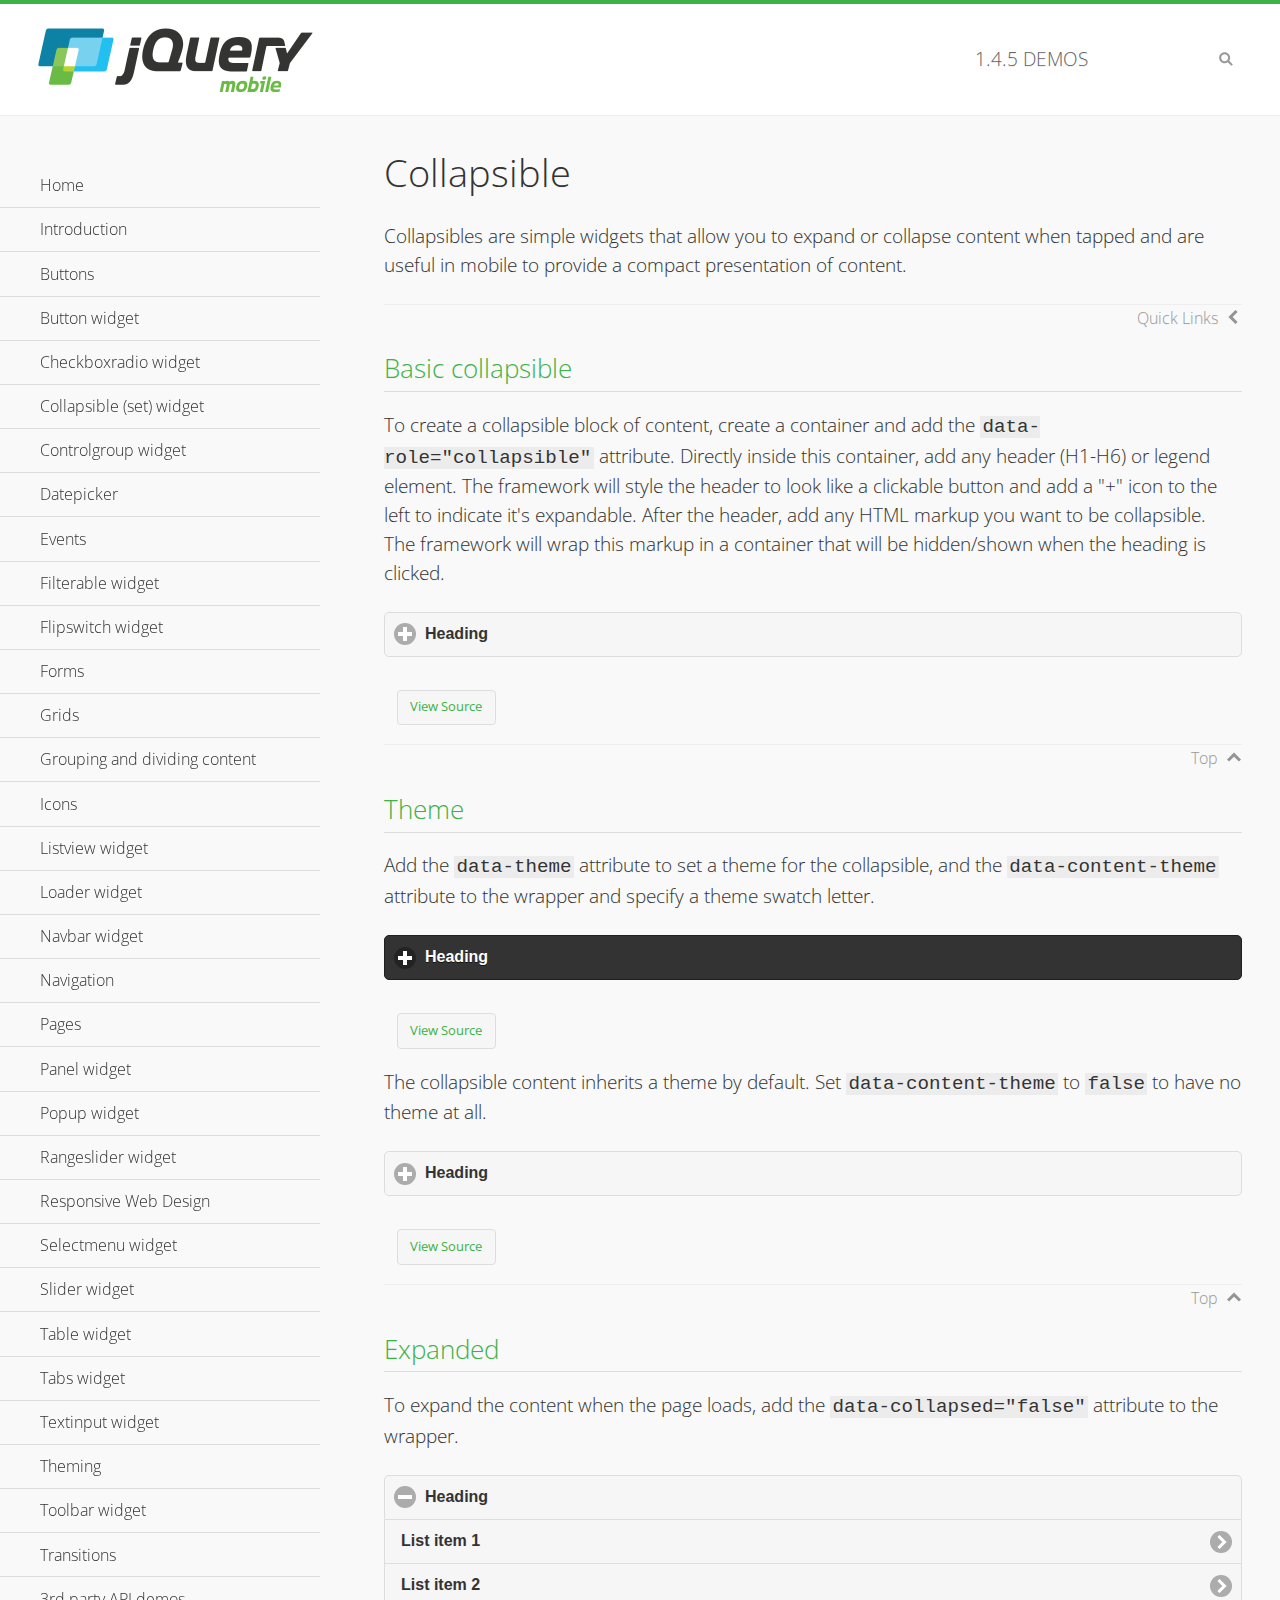
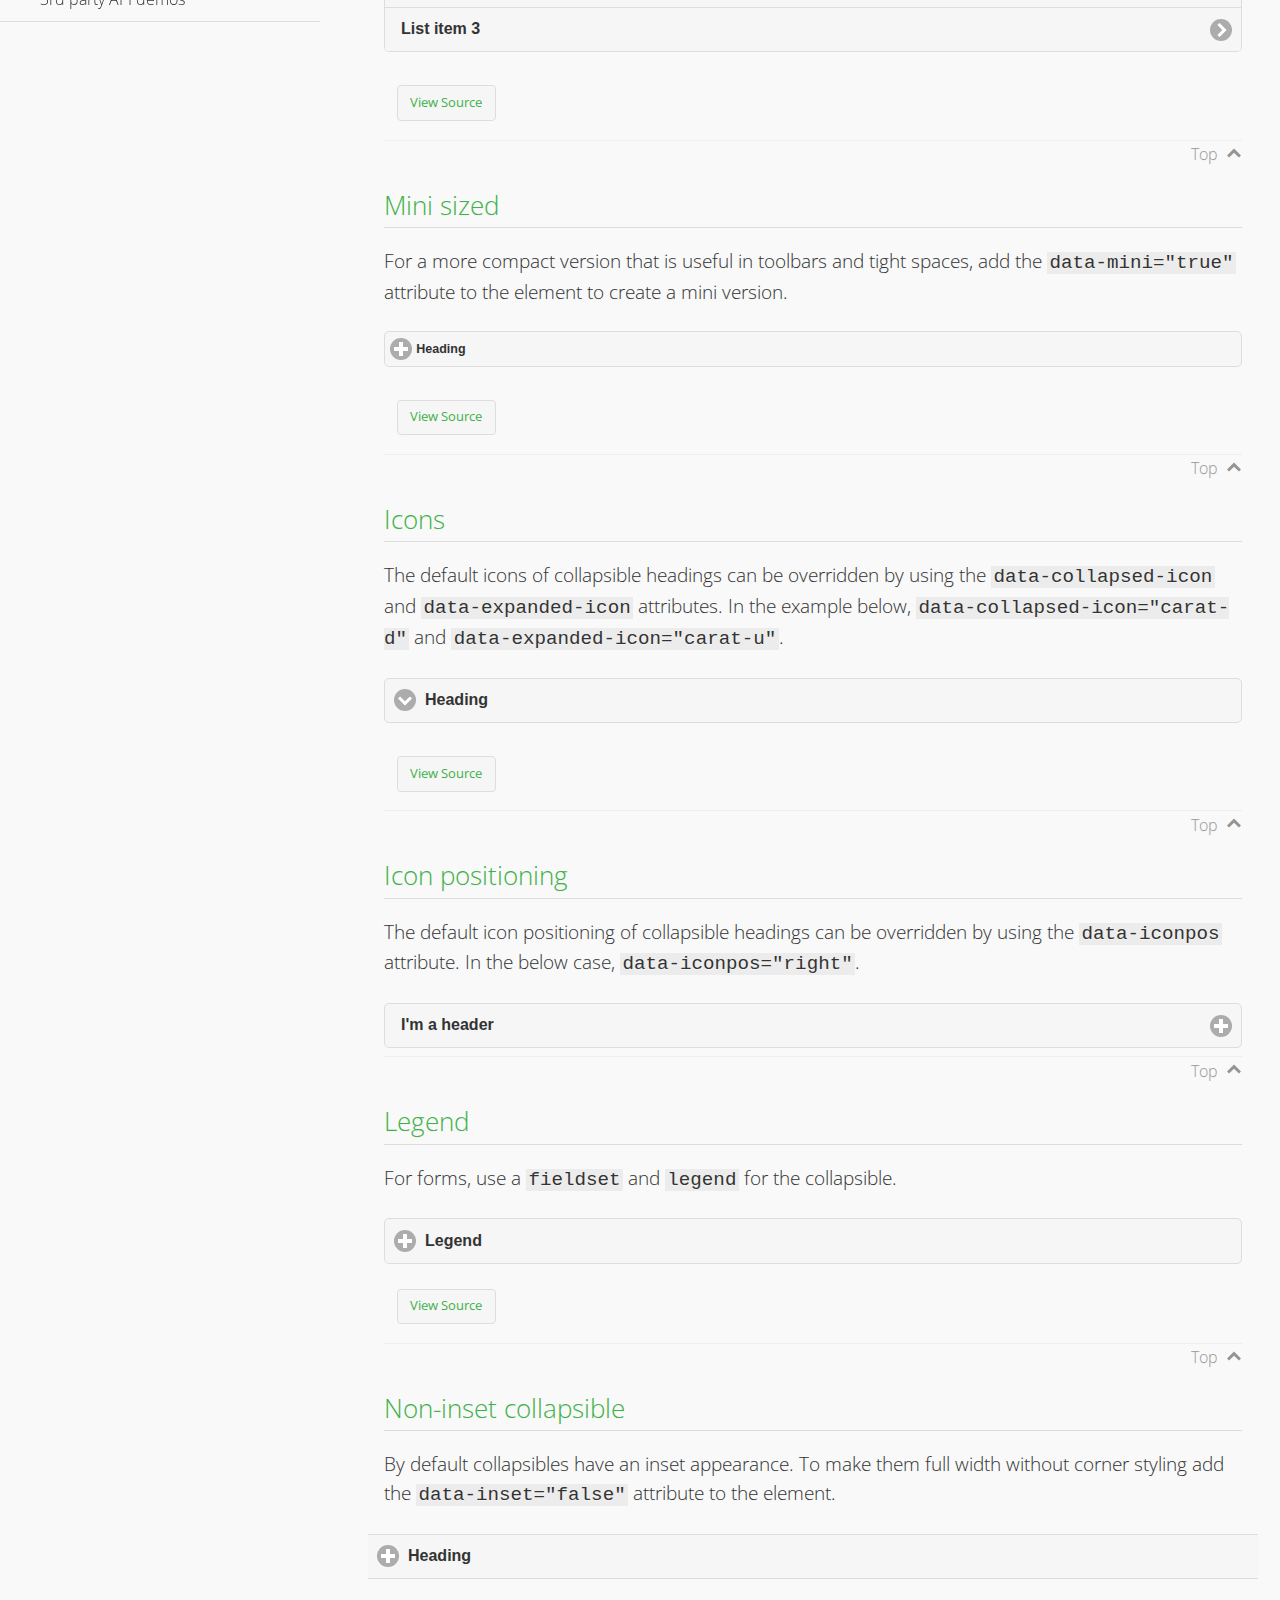
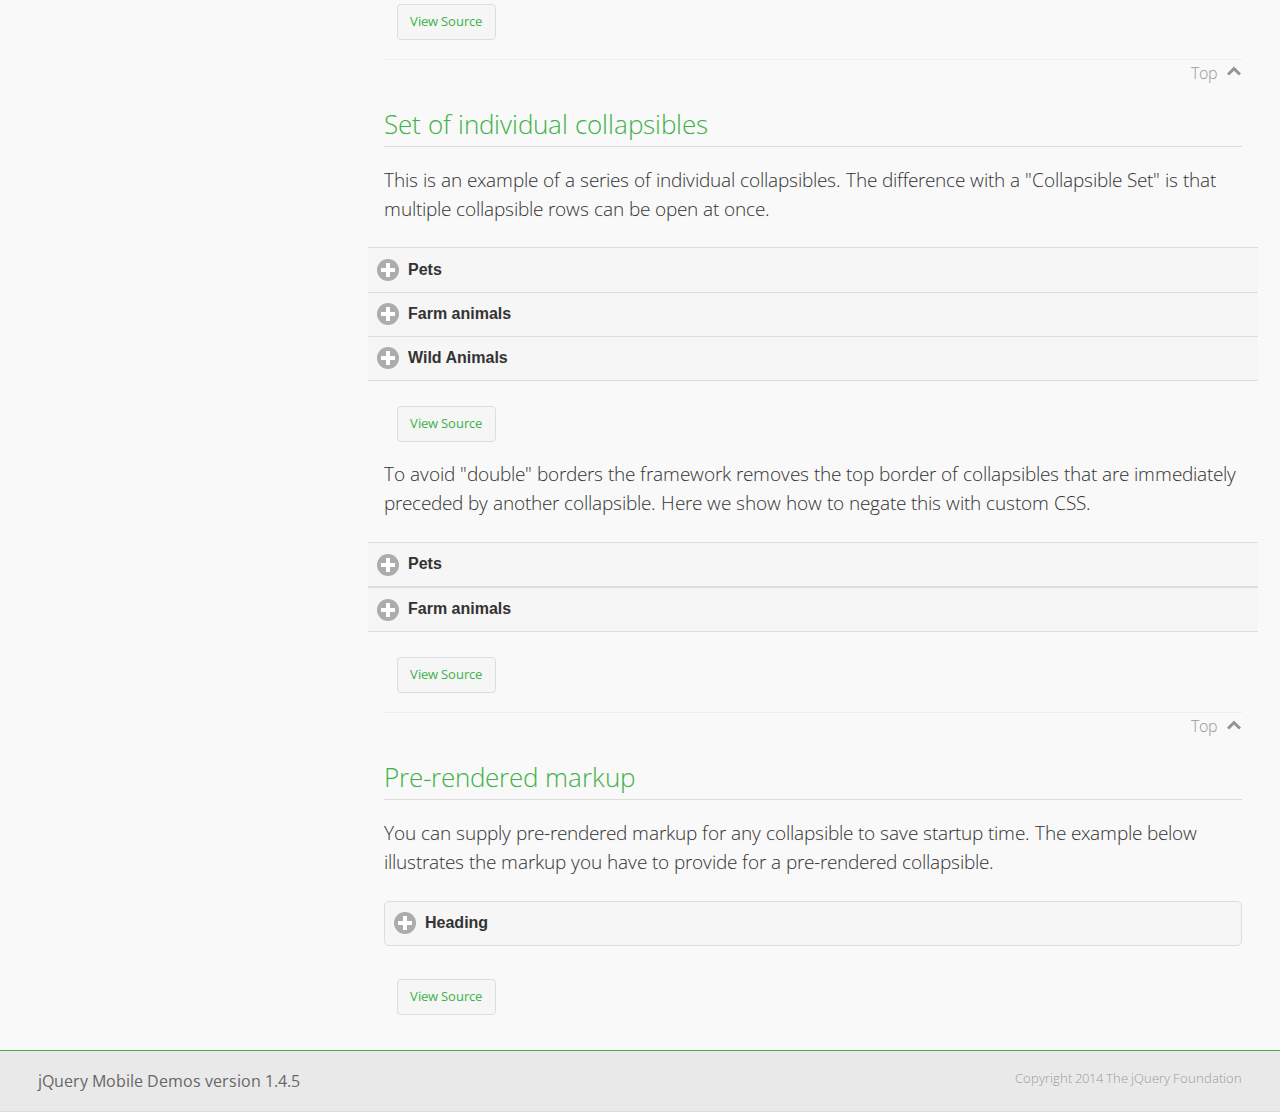
<file: assets/vendors/jquery.mobile-1.4.5/demos/collapsible/index.html>
<!DOCTYPE html>
<html>
<head>
	<meta charset="utf-8">
	<meta name="viewport" content="width=device-width, initial-scale=1">
	<title>Collapsible - jQuery Mobile Demos</title>
    <link rel="stylesheet" href="../css/themes/default/jquery.mobile-1.4.5.min.css">
    <link rel="stylesheet" href="../_assets/css/jqm-demos.css">
    <link rel="shortcut icon" href="../favicon.ico">
    <link rel="stylesheet" href="http://fonts.googleapis.com/css?family=Open+Sans:300,400,700">
    <script src="../js/jquery.js"></script>
    <script src="../_assets/js/index.js"></script>
    <script src="../js/jquery.mobile-1.4.5.min.js"></script>
    <style id="negateDoubleBorder">
        #demo-borders .ui-collapsible-heading .ui-btn { border-top-width: 1px !important; }
    </style>
</head>
<body>
<div data-role="page" class="jqm-demos" data-quicklinks="true">

    <div data-role="header" class="jqm-header">
		<h2><a href="../" title="jQuery Mobile Demos home"><img src="../_assets/img/jquery-logo.png" alt="jQuery Mobile"></a></h2>
		<p><span class="jqm-version"></span> Demos</p>
        <a href="#" class="jqm-navmenu-link ui-btn ui-btn-icon-notext ui-corner-all ui-icon-bars ui-nodisc-icon ui-alt-icon ui-btn-left">Menu</a>
        <a href="#" class="jqm-search-link ui-btn ui-btn-icon-notext ui-corner-all ui-icon-search ui-nodisc-icon ui-alt-icon ui-btn-right">Search</a>
    </div><!-- /header -->

    <div role="main" class="ui-content jqm-content">

        <h1>Collapsible</h1>

        <p>Collapsibles are simple widgets that allow you to expand or collapse content when tapped and are useful in mobile to provide a compact presentation of content.</p>

        <h2>Basic collapsible</h2>

        <p>To create a collapsible block of content, create a container and add the <code> data-role="collapsible"</code> attribute. Directly inside this container, add any header (H1-H6) or legend element. The framework will style the header to look like a clickable button and add a "+" icon to the left to indicate it's expandable. After the header, add any HTML markup you want to be collapsible. The framework will wrap this markup in a container that will be hidden/shown when the heading is clicked.</p>

        <div data-demo-html="true">
            <div data-role="collapsible">
                <h4>Heading</h4>
                <p>I'm the collapsible content. By default I'm closed, but you can click the header to open me.</p>
            </div>
        </div><!--/demo-html -->

        <h2>Theme</h2>

        <p>Add the <code>data-theme</code> attribute to set a theme for the collapsible, and the <code>data-content-theme</code> attribute to the wrapper and specify a theme swatch letter.</p>

        <div data-demo-html="true">
            <div data-role="collapsible" data-theme="b" data-content-theme="b">
                <h4>Heading</h4>
                <p>I'm the collapsible content with a themed content block set to "b".</p>
            </div>
        </div><!--/demo-html -->

        <p>The collapsible content inherits a theme by default. Set <code>data-content-theme</code> to <code>false</code> to have no theme at all.</p>

        <div data-demo-html="true">
            <div data-role="collapsible" data-content-theme="false">
                <h4>Heading</h4>
                <p>I'm the collapsible content without a theme.</p>
            </div>
        </div><!--/demo-html -->

        <h2>Expanded</h2>

        <p>To expand the content when the page loads, add the <code>data-collapsed="false"</code> attribute to the wrapper.</p>

        <div data-demo-html="true">
            <div data-role="collapsible" data-collapsed="false">
                <h4>Heading</h4>
                <ul data-role="listview">
                    <li><a href="#">List item 1</a></li>
                    <li><a href="#">List item 2</a></li>
                    <li><a href="#">List item 3</a></li>
                </ul>
            </div>
        </div><!--/demo-html -->

        <h2>Mini sized</h2>

        <p>For a more compact version that is useful in toolbars and tight spaces, add the <code>data-mini="true"</code> attribute to the element to create a mini version. </p>

        <div data-demo-html="true">
            <div data-role="collapsible" data-mini="true">
                <h4>Heading</h4>
                <ul data-role="listview">
                    <li><a href="#">List item 1</a></li>
                    <li><a href="#">List item 2</a></li>
                    <li><a href="#">List item 3</a></li>
                </ul>
            </div>
        </div><!--/demo-html -->

            <h2>Icons</h2>

            <p>The default icons of collapsible headings can be overridden by using the <code>data-collapsed-icon</code> and <code>data-expanded-icon</code> attributes. In the example below, <code>data-collapsed-icon="carat-d"</code> and <code>data-expanded-icon="carat-u"</code>.</p>

            <div data-demo-html="true">
                <div data-role="collapsible" data-collapsed-icon="carat-d" data-expanded-icon="carat-u">
                    <h4>Heading</h4>
                    <ul data-role="listview" data-inset="false">
                        <li>Read-only list item 1</li>
                        <li>Read-only list item 2</li>
                        <li>Read-only list item 3</li>
                    </ul>
                </div>
            </div><!--/demo-html -->

            <h2>Icon positioning</h2>

            <p>The default icon positioning of collapsible headings can be overridden by using the <code>data-iconpos</code> attribute. In the below case, <code>data-iconpos="right"</code>.</p>

            <div data-role="collapsible" data-iconpos="right">
                <h3>I'm a header</h3>
                <p><code>data-iconpos="right"</code></p>
            </div>

        <h2>Legend</h2>

        <p>For forms, use a <code>fieldset</code> and <code>legend</code> for the collapsible.</p>
        <div data-demo-html="true">
            <form>
                <fieldset data-role="collapsible">
                    <legend>Legend</legend>

                    <label for="textinput-f">Text Input:</label>
                    <input type="text" name="textinput-f" id="textinput-f" placeholder="Text input" value="">

                    <div data-role="controlgroup">
                        <input type="checkbox" name="checkbox-1-a" id="checkbox-1-a">
                        <label for="checkbox-1-a">One</label>
                        <input type="checkbox" name="checkbox-2-a" id="checkbox-2-a">
                        <label for="checkbox-2-a">Two</label>
                        <input type="checkbox" name="checkbox-3-a" id="checkbox-3-a">
                        <label for="checkbox-3-a">Three</label>
                    </div>
                </fieldset>
            </form>
        </div><!--/demo-html -->

        <h2>Non-inset collapsible</h2>

        <p>By default collapsibles have an inset appearance. To make them full width without corner styling add the <code>data-inset="false"</code> attribute to the element.</p>

        <div data-demo-html="true">
            <div data-role="collapsible" data-inset="false">
                <h4>Heading</h4>
                <p>I'm the collapsible content. By default I'm closed, but you can click the header to open me.</p>
            </div>
        </div><!--/demo-html -->

        <h2>Set of individual collapsibles</h2>

        <p>This is an example of a series of individual collapsibles. The difference with a "Collapsible Set" is that multiple collapsible rows can be open at once.</p>

        <div data-demo-html="true">
            <div data-role="collapsible" data-inset="false">
                <h3>Pets</h3>
                <ul data-role="listview">
                    <li><a href="#">Canary</a></li>
                    <li><a href="#">Cat</a></li>
                    <li><a href="#">Dog</a></li>
                    <li><a href="#">Gerbil</a></li>
                    <li><a href="#">Iguana</a></li>
                    <li><a href="#">Mouse</a></li>
                </ul>
            </div><!-- /collapsible -->
            <div data-role="collapsible" data-inset="false">
                <h3>Farm animals</h3>
                <ul data-role="listview">
                    <li><a href="#">Chicken</a></li>
                    <li><a href="#">Cow</a></li>
                    <li><a href="#">Duck</a></li>
                    <li><a href="#">Horse</a></li>
                    <li><a href="#">Pig</a></li>
                    <li><a href="#">Sheep</a></li>
                </ul>
            </div><!-- /collapsible -->
            <div data-role="collapsible" data-inset="false">
                <h3>Wild Animals</h3>
                <ul data-role="listview">
                    <li><a href="#">Aardvark</a></li>
                    <li><a href="#">Alligator</a></li>
                    <li><a href="#">Ant</a></li>
                    <li><a href="#">Bear</a></li>
                    <li><a href="#">Beaver</a></li>
                    <li><a href="#">Cougar</a></li>
                    <li><a href="#">Dingo</a></li>
                </ul>
            </div><!-- /collapsible -->
        </div><!--/demo-html -->

        <p>To avoid "double" borders the framework removes the top border of collapsibles that are immediately preceded by another collapsible. Here we show how to negate this with custom CSS.</p>

        <div data-demo-html="true" data-demo-css="#negateDoubleBorder">
            <div id="demo-borders">
                <div data-role="collapsible" data-inset="false">
                    <h3>Pets</h3>
                    <ul data-role="listview">
                        <li><a href="#">Canary</a></li>
                        <li><a href="#">Cat</a></li>
                        <li><a href="#">Dog</a></li>
                        <li><a href="#">Gerbil</a></li>
                        <li><a href="#">Iguana</a></li>
                        <li><a href="#">Mouse</a></li>
                    </ul>
                </div><!-- /collapsible -->
                <div data-role="collapsible" data-inset="false">
                    <h3>Farm animals</h3>
                    <ul data-role="listview">
                        <li><a href="#">Chicken</a></li>
                        <li><a href="#">Cow</a></li>
                        <li><a href="#">Duck</a></li>
                        <li><a href="#">Horse</a></li>
                        <li><a href="#">Pig</a></li>
                        <li><a href="#">Sheep</a></li>
                    </ul>
                </div><!-- /collapsible -->
            </div>
        </div><!--/demo-html -->

			<h2>Pre-rendered markup</h2>
			<p>You can supply pre-rendered markup for any collapsible to save startup time. The example below illustrates the markup you have to provide for a pre-rendered collapsible.</p>
				<div data-demo-html="true">
					<div data-role="collapsible" data-enhanced="true" class="ui-collapsible ui-collapsible-inset ui-corner-all ui-collapsible-collapsed">
						<h4 class="ui-collapsible-heading ui-collapsible-heading-collapsed">
							<a href="#" class="ui-collapsible-heading-toggle ui-btn ui-btn-icon-left ui-icon-plus">
							Heading
							<div class="ui-collapsible-heading-status"> click to expand contents</div>
							</a>
						</h4>
						<div class="ui-collapsible-content ui-collapsible-content-collapsed" aria-hidden="true">
						<p>I'm the collapsible content. By default I'm closed, but you can click the header to open me.</p>
						</div>
					</div>
				</div>

	</div><!-- /content -->
	    <div data-role="panel" class="jqm-navmenu-panel" data-position="left" data-display="overlay" data-theme="a">
	    	<ul class="jqm-list ui-alt-icon ui-nodisc-icon">
<li data-filtertext="demos homepage" data-icon="home"><a href=".././">Home</a></li>
<li data-filtertext="introduction overview getting started"><a href="../intro/" data-ajax="false">Introduction</a></li>
<li data-filtertext="buttons button markup buttonmarkup method anchor link button element"><a href="../button-markup/" data-ajax="false">Buttons</a></li>
<li data-filtertext="form button widget input button submit reset"><a href="../button/" data-ajax="false">Button widget</a></li>
<li data-role="collapsible" data-enhanced="true" data-collapsed-icon="carat-d" data-expanded-icon="carat-u" data-iconpos="right" data-inset="false" class="ui-collapsible ui-collapsible-themed-content ui-collapsible-collapsed">
	<h3 class="ui-collapsible-heading ui-collapsible-heading-collapsed">
		<a href="#" class="ui-collapsible-heading-toggle ui-btn ui-btn-icon-right ui-btn-inherit ui-icon-carat-d">
		    Checkboxradio widget<span class="ui-collapsible-heading-status"> click to expand contents</span>
		</a>
	</h3>
	<div class="ui-collapsible-content ui-body-inherit ui-collapsible-content-collapsed" aria-hidden="true">
		<ul>
			<li data-filtertext="form checkboxradio widget checkbox input checkboxes controlgroups"><a href="../checkboxradio-checkbox/" data-ajax="false">Checkboxes</a></li>
			<li data-filtertext="form checkboxradio widget radio input radio buttons controlgroups"><a href="../checkboxradio-radio/" data-ajax="false">Radio buttons</a></li>
		</ul>
	</div>
</li>
<li data-role="collapsible" data-enhanced="true" data-collapsed-icon="carat-d" data-expanded-icon="carat-u" data-iconpos="right" data-inset="false" class="ui-collapsible ui-collapsible-themed-content ui-collapsible-collapsed">
	<h3 class="ui-collapsible-heading ui-collapsible-heading-collapsed">
		<a href="#" class="ui-collapsible-heading-toggle ui-btn ui-btn-icon-right ui-btn-inherit ui-icon-carat-d">
			Collapsible (set) widget<span class="ui-collapsible-heading-status"> click to expand contents</span>
		</a>
	</h3>
	<div class="ui-collapsible-content ui-body-inherit ui-collapsible-content-collapsed" aria-hidden="true">
		<ul>
			<li data-filtertext="collapsibles content formatting"><a href="../collapsible/" data-ajax="false">Collapsible</a></li>
			<li data-filtertext="dynamic collapsible set accordion append expand"><a href="../collapsible-dynamic/" data-ajax="false">Dynamic collapsibles</a></li>
			<li data-filtertext="accordions collapsible set widget content formatting grouped collapsibles"><a href="../collapsibleset/" data-ajax="false">Collapsible set</a></li>
		</ul>
	</div>
</li>
<li data-role="collapsible" data-enhanced="true" data-collapsed-icon="carat-d" data-expanded-icon="carat-u" data-iconpos="right" data-inset="false" class="ui-collapsible ui-collapsible-themed-content ui-collapsible-collapsed">
	<h3 class="ui-collapsible-heading ui-collapsible-heading-collapsed">
		<a href="#" class="ui-collapsible-heading-toggle ui-btn ui-btn-icon-right ui-btn-inherit ui-icon-carat-d">
			Controlgroup widget<span class="ui-collapsible-heading-status"> click to expand contents</span>
		</a>
	</h3>
	<div class="ui-collapsible-content ui-body-inherit ui-collapsible-content-collapsed" aria-hidden="true">
		<ul>
			<li data-filtertext="controlgroups selectmenu checkboxradio input grouped buttons horizontal vertical"><a href="../controlgroup/" data-ajax="false">Controlgroup</a></li>
			<li data-filtertext="dynamic controlgroup dynamically add buttons"><a href="../controlgroup-dynamic/" data-ajax="false">Dynamic controlgroups</a></li>
		</ul>
	</div>
</li>
<li data-filtertext="form datepicker widget date input"><a href="../datepicker/" data-ajax="false">Datepicker</a></li>
<li data-role="collapsible" data-enhanced="true" data-collapsed-icon="carat-d" data-expanded-icon="carat-u" data-iconpos="right" data-inset="false" class="ui-collapsible ui-collapsible-themed-content ui-collapsible-collapsed">
	<h3 class="ui-collapsible-heading ui-collapsible-heading-collapsed">
		<a href="#" class="ui-collapsible-heading-toggle ui-btn ui-btn-icon-right ui-btn-inherit ui-icon-carat-d">
			Events<span class="ui-collapsible-heading-status"> click to expand contents</span>
		</a>
	</h3>
	<div class="ui-collapsible-content ui-body-inherit ui-collapsible-content-collapsed" aria-hidden="true">
		<ul>
			<li data-filtertext="swipe to delete list items listviews swipe events"><a href="../swipe-list/" data-ajax="false">Swipe list items</a></li>
			<li data-filtertext="swipe to navigate swipe page navigation swipe events"><a href="../swipe-page/" data-ajax="false">Swipe page navigation</a></li>
		</ul>
	</div>
</li>
<li data-filtertext="filterable filter elements sorting searching listview table"><a href="../filterable/" data-ajax="false">Filterable widget</a></li>
<li data-filtertext="form flipswitch widget flip toggle switch binary select checkbox input"><a href="../flipswitch/" data-ajax="false">Flipswitch widget</a></li>
<li data-role="collapsible" data-enhanced="true" data-collapsed-icon="carat-d" data-expanded-icon="carat-u" data-iconpos="right" data-inset="false" class="ui-collapsible ui-collapsible-themed-content ui-collapsible-collapsed">
	<h3 class="ui-collapsible-heading ui-collapsible-heading-collapsed">
		<a href="#" class="ui-collapsible-heading-toggle ui-btn ui-btn-icon-right ui-btn-inherit ui-icon-carat-d">
			Forms<span class="ui-collapsible-heading-status"> click to expand contents</span>
		</a>
	</h3>
	<div class="ui-collapsible-content ui-body-inherit ui-collapsible-content-collapsed" aria-hidden="true">
		<ul>
			<li data-filtertext="forms text checkbox radio range button submit reset inputs selects textarea slider flipswitch label form elements"><a href="../forms/" data-ajax="false">Forms</a></li>
			<li data-filtertext="form hide labels hidden accessible ui-hidden-accessible forms"><a href="../forms-label-hidden-accessible/" data-ajax="false">Hide labels</a></li>
			<li data-filtertext="form field containers fieldcontain ui-field-contain forms"><a href="../forms-field-contain/" data-ajax="false">Field containers</a></li>
			<li data-filtertext="forms disabled form elements"><a href="../forms-disabled/" data-ajax="false">Forms disabled</a></li>
			<li data-filtertext="forms gallery examples overview forms text checkbox radio range button submit reset inputs selects textarea slider flipswitch label form elements"><a href="../forms-gallery/" data-ajax="false">Forms gallery</a></li>
		</ul>
	</div>
</li>
<li data-role="collapsible" data-enhanced="true" data-collapsed-icon="carat-d" data-expanded-icon="carat-u" data-iconpos="right" data-inset="false" class="ui-collapsible ui-collapsible-themed-content ui-collapsible-collapsed">
	<h3 class="ui-collapsible-heading ui-collapsible-heading-collapsed">
		<a href="#" class="ui-collapsible-heading-toggle ui-btn ui-btn-icon-right ui-btn-inherit ui-icon-carat-d">
			Grids<span class="ui-collapsible-heading-status"> click to expand contents</span>
		</a>
	</h3>
	<div class="ui-collapsible-content ui-body-inherit ui-collapsible-content-collapsed" aria-hidden="true">
		<ul>
			<li data-filtertext="grids columns blocks content formatting rwd responsive css framework"><a href="../grids/" data-ajax="false">Grids</a></li>
			<li data-filtertext="buttons in grids css framework"><a href="../grids-buttons/" data-ajax="false">Buttons in grids</a></li>
			<li data-filtertext="custom responsive grids rwd css framework"><a href="../grids-custom-responsive/" data-ajax="false">Custom responsive grids</a></li>
		</ul>
	</div>
</li>
<li data-filtertext="blocks content formatting sections heading"><a href="../body-bar-classes/" data-ajax="false">Grouping and dividing content</a></li>
<li data-role="collapsible" data-enhanced="true" data-collapsed-icon="carat-d" data-expanded-icon="carat-u" data-iconpos="right" data-inset="false" class="ui-collapsible ui-collapsible-themed-content ui-collapsible-collapsed">
	<h3 class="ui-collapsible-heading ui-collapsible-heading-collapsed">
		<a href="#" class="ui-collapsible-heading-toggle ui-btn ui-btn-icon-right ui-btn-inherit ui-icon-carat-d">
			Icons<span class="ui-collapsible-heading-status"> click to expand contents</span>
		</a>
	</h3>
	<div class="ui-collapsible-content ui-body-inherit ui-collapsible-content-collapsed" aria-hidden="true">
		<ul>
			<li data-filtertext="button icons svg disc alt custom icon position"><a href="../icons/" data-ajax="false">Icons</a></li>
			<li data-filtertext=""><a href="../icons-grunticon/" data-ajax="false">Grunticon loader</a></li>
		</ul>
	</div>
</li>
<li data-role="collapsible" data-enhanced="true" data-collapsed-icon="carat-d" data-expanded-icon="carat-u" data-iconpos="right" data-inset="false" class="ui-collapsible ui-collapsible-themed-content ui-collapsible-collapsed">
	<h3 class="ui-collapsible-heading ui-collapsible-heading-collapsed">
		<a href="#" class="ui-collapsible-heading-toggle ui-btn ui-btn-icon-right ui-btn-inherit ui-icon-carat-d">
			Listview widget<span class="ui-collapsible-heading-status"> click to expand contents</span>
		</a>
	</h3>
	<div class="ui-collapsible-content ui-body-inherit ui-collapsible-content-collapsed" aria-hidden="true">
		<ul>
			<li data-filtertext="listview widget thumbnails icons nested split button collapsible ul ol"><a href="../listview/" data-ajax="false">Listview</a></li>
			<li data-filtertext="autocomplete filterable reveal listview filtertextbeforefilter placeholder"><a href="../listview-autocomplete/" data-ajax="false">Listview autocomplete</a></li>
			<li data-filtertext="autocomplete filterable reveal listview remote data filtertextbeforefilter placeholder"><a href="../listview-autocomplete-remote/" data-ajax="false">Listview autocomplete remote data</a></li>
			<li data-filtertext="autodividers anchor jump scroll linkbars listview lists ul ol"><a href="../listview-autodividers-linkbar/" data-ajax="false">Listview autodividers linkbar</a></li>
			<li data-filtertext="listview autodividers selector autodividersselector lists ul ol"><a href="../listview-autodividers-selector/" data-ajax="false">Listview autodividers selector</a></li>
			<li data-filtertext="listview nested list items"><a href="../listview-nested-lists/" data-ajax="false">Nested Listviews</a></li>
			<li data-filtertext="listview collapsible list items flat"><a href="../listview-collapsible-item-flat/" data-ajax="false">Listview collapsible list items (flat)</a></li>
			<li data-filtertext="listview collapsible list indented"><a href="../listview-collapsible-item-indented/" data-ajax="false">Listview collapsible list items (indented)</a></li>
			<li data-filtertext="grid listview responsive grids responsive listviews lists ul"><a href="../listview-grid/" data-ajax="false">Listview responsive grid</a></li>
		</ul>
	</div>
</li>
<li data-filtertext="loader widget page loading navigation overlay spinner"><a href="../loader/" data-ajax="false">Loader widget</a></li>
<li data-filtertext="navbar widget navmenu toolbars header footer"><a href="../navbar/" data-ajax="false">Navbar widget</a></li>
<li data-role="collapsible" data-enhanced="true" data-collapsed-icon="carat-d" data-expanded-icon="carat-u" data-iconpos="right" data-inset="false" class="ui-collapsible ui-collapsible-themed-content ui-collapsible-collapsed">
	<h3 class="ui-collapsible-heading ui-collapsible-heading-collapsed">
		<a href="#" class="ui-collapsible-heading-toggle ui-btn ui-btn-icon-right ui-btn-inherit ui-icon-carat-d">
			Navigation<span class="ui-collapsible-heading-status"> click to expand contents</span>
		</a>
	</h3>
	<div class="ui-collapsible-content ui-body-inherit ui-collapsible-content-collapsed" aria-hidden="true">
		<ul>
			<li data-filtertext="ajax navigation navigate widget history event method"><a href="../navigation/" data-ajax="false">Navigation</a></li>
			<li data-filtertext="linking pages page links navigation ajax prefetch cache"><a href="../navigation-linking-pages/" data-ajax="false">Linking pages</a></li>
			<!-- <li data-filtertext="php redirect server redirection server-side navigation"><a href="../navigation-php-redirect/" data-ajax="false">PHP redirect demo</a></li>-->
			<li data-filtertext="navigation redirection hash query"><a href="../navigation-hash-processing/" data-ajax="false">Hash processing demo</a></li>
			<li data-filtertext="navigation redirection hash query"><a href="../page-events/" data-ajax="false">Page Navigation Events</a></li>
		</ul>
	</div>
</li>
<li data-role="collapsible" data-enhanced="true" data-collapsed-icon="carat-d" data-expanded-icon="carat-u" data-iconpos="right" data-inset="false" class="ui-collapsible ui-collapsible-themed-content ui-collapsible-collapsed">
	<h3 class="ui-collapsible-heading ui-collapsible-heading-collapsed">
		<a href="#" class="ui-collapsible-heading-toggle ui-btn ui-btn-icon-right ui-btn-inherit ui-icon-carat-d">
			Pages<span class="ui-collapsible-heading-status"> click to expand contents</span>
		</a>
	</h3>
	<div class="ui-collapsible-content ui-body-inherit ui-collapsible-content-collapsed" aria-hidden="true">
		<ul>
			<li data-filtertext="pages page widget ajax navigation"><a href="../pages/" data-ajax="false">Pages</a></li>
			<li data-filtertext="single page"><a href="../pages-single-page/" data-ajax="false">Single page</a></li>
			<li data-filtertext="multipage multi-page page"><a href="../pages-multi-page/" data-ajax="false">Multi-page template</a></li>
			<li data-filtertext="dialog page widget modal popup"><a href="../pages-dialog/" data-ajax="false">Dialog page</a></li>
		</ul>
	</div>
</li>
<li data-role="collapsible" data-enhanced="true" data-collapsed-icon="carat-d" data-expanded-icon="carat-u" data-iconpos="right" data-inset="false" class="ui-collapsible ui-collapsible-themed-content ui-collapsible-collapsed">
	<h3 class="ui-collapsible-heading ui-collapsible-heading-collapsed">
		<a href="#" class="ui-collapsible-heading-toggle ui-btn ui-btn-icon-right ui-btn-inherit ui-icon-carat-d">
			Panel widget<span class="ui-collapsible-heading-status"> click to expand contents</span>
		</a>
	</h3>
	<div class="ui-collapsible-content ui-body-inherit ui-collapsible-content-collapsed" aria-hidden="true">
		<ul>
			<li data-filtertext="panel widget sliding panels reveal push overlay responsive"><a href="../panel/" data-ajax="false">Panel</a></li>
			<li data-filtertext=""><a href="../panel-external/" data-ajax="false">External panels</a></li>
			<li data-filtertext="panel "><a href="../panel-fixed/" data-ajax="false">Fixed panels</a></li>
			<li data-filtertext="panel slide panels sliding panels shadow rwd responsive breakpoint"><a href="../panel-responsive/" data-ajax="false">Panels responsive</a></li>
			<li data-filtertext="panel custom style custom panel width reveal shadow listview panel styling page background wrapper"><a href="../panel-styling/" data-ajax="false">Custom panel style</a></li>
			<li data-filtertext="panel open on swipe"><a href="../panel-swipe-open/" data-ajax="false">Panel open on swipe</a></li>
			<li data-filtertext="panels outside page internal external toolbars"><a href="../panel-external-internal/" data-ajax="false">Panel external and internal</a></li>
		</ul>
	</div>
</li>
<li data-role="collapsible" data-enhanced="true" data-collapsed-icon="carat-d" data-expanded-icon="carat-u" data-iconpos="right" data-inset="false" class="ui-collapsible ui-collapsible-themed-content ui-collapsible-collapsed">
	<h3 class="ui-collapsible-heading ui-collapsible-heading-collapsed">
		<a href="#" class="ui-collapsible-heading-toggle ui-btn ui-btn-icon-right ui-btn-inherit ui-icon-carat-d">
			Popup widget<span class="ui-collapsible-heading-status"> click to expand contents</span>
		</a>
	</h3>
	<div class="ui-collapsible-content ui-body-inherit ui-collapsible-content-collapsed" aria-hidden="true">
		<ul>
			<li data-filtertext="popup widget popups dialog modal transition tooltip lightbox form overlay screen flip pop fade transition"><a href="../popup/" data-ajax="false">Popup</a></li>
			<li data-filtertext="popup alignment position"><a href="../popup-alignment/" data-ajax="false">Popup alignment</a></li>
			<li data-filtertext="popup arrow size popups popover"><a href="../popup-arrow-size/" data-ajax="false">Popup arrow size</a></li>
			<li data-filtertext="dynamic popups popup images lightbox"><a href="../popup-dynamic/" data-ajax="false">Dynamic popups</a></li>
			<li data-filtertext="popups with iframes scaling"><a href="../popup-iframe/" data-ajax="false">Popups with iframes</a></li>
			<li data-filtertext="popup image scaling"><a href="../popup-image-scaling/" data-ajax="false">Popup image scaling</a></li>
			<li data-filtertext="external popup outside multi-page"><a href="../popup-outside-multipage/" data-ajax="false">Popup outside multi-page</a></li>
		</ul>
	</div>
</li>
<li data-filtertext="form rangeslider widget dual sliders dual handle sliders range input"><a href="../rangeslider/" data-ajax="false">Rangeslider widget</a></li>
<li data-filtertext="responsive web design rwd adaptive progressive enhancement PE accessible mobile breakpoints media query media queries"><a href="../rwd/" data-ajax="false">Responsive Web Design</a></li>
<li data-role="collapsible" data-enhanced="true" data-collapsed-icon="carat-d" data-expanded-icon="carat-u" data-iconpos="right" data-inset="false" class="ui-collapsible ui-collapsible-themed-content ui-collapsible-collapsed">
	<h3 class="ui-collapsible-heading ui-collapsible-heading-collapsed">
		<a href="#" class="ui-collapsible-heading-toggle ui-btn ui-btn-icon-right ui-btn-inherit ui-icon-carat-d">
			Selectmenu widget<span class="ui-collapsible-heading-status"> click to expand contents</span>
		</a>
	</h3>
	<div class="ui-collapsible-content ui-body-inherit ui-collapsible-content-collapsed" aria-hidden="true">
		<ul>
			<li data-filtertext="form selectmenu widget select input custom select menu selects"><a href="../selectmenu/" data-ajax="false">Selectmenu</a></li>
			<li data-filtertext="form custom select menu selectmenu widget custom menu option optgroup multiple selects"><a href="../selectmenu-custom/" data-ajax="false">Custom select menu</a></li>
			<li data-filtertext="filterable select filter popup dialog"><a href="../selectmenu-custom-filter/" data-ajax="false">Custom select menu with filter</a></li>
		</ul>
	</div>
</li>
<li data-role="collapsible" data-enhanced="true" data-collapsed-icon="carat-d" data-expanded-icon="carat-u" data-iconpos="right" data-inset="false" class="ui-collapsible ui-collapsible-themed-content ui-collapsible-collapsed">
	<h3 class="ui-collapsible-heading ui-collapsible-heading-collapsed">
		<a href="#" class="ui-collapsible-heading-toggle ui-btn ui-btn-icon-right ui-btn-inherit ui-icon-carat-d">
			Slider widget<span class="ui-collapsible-heading-status"> click to expand contents</span>
		</a>
	</h3>
	<div class="ui-collapsible-content ui-body-inherit ui-collapsible-content-collapsed" aria-hidden="true">
		<ul>
			<li data-filtertext="form slider widget range input single sliders"><a href="../slider/" data-ajax="false">Slider</a></li>
			<li data-filtertext="form slider widget flipswitch slider binary select flip toggle switch"><a href="../slider-flipswitch/" data-ajax="false">Slider flip toggle switch</a></li>
			<li data-filtertext="form slider tooltip handle value input range sliders"><a href="../slider-tooltip/" data-ajax="false">Slider tooltip</a></li>
		</ul>
	</div>
</li>
<li data-role="collapsible" data-enhanced="true" data-collapsed-icon="carat-d" data-expanded-icon="carat-u" data-iconpos="right" data-inset="false" class="ui-collapsible ui-collapsible-themed-content ui-collapsible-collapsed">
	<h3 class="ui-collapsible-heading ui-collapsible-heading-collapsed">
		<a href="#" class="ui-collapsible-heading-toggle ui-btn ui-btn-icon-right ui-btn-inherit ui-icon-carat-d">
			Table widget<span class="ui-collapsible-heading-status"> click to expand contents</span>
		</a>
	</h3>
	<div class="ui-collapsible-content ui-body-inherit ui-collapsible-content-collapsed" aria-hidden="true">
		<ul>
			<li data-filtertext="table widget reflow column toggle th td responsive tables rwd hide show tabular"><a href="../table-column-toggle/" data-ajax="false">Table Column Toggle</a></li>
			<li data-filtertext="table column toggle phone comparison demo"><a href="../table-column-toggle-example/" data-ajax="false">Table Column Toggle demo</a></li>
			<li data-filtertext="responsive tables table column toggle heading groups rwd breakpoint"><a href="../table-column-toggle-heading-groups/" data-ajax="false">Table Column Toggle heading groups</a></li>
			<li data-filtertext="responsive tables table column toggle hide rwd breakpoint customization options"><a href="../table-column-toggle-options/" data-ajax="false">Table Column Toggle options</a></li>
			<li data-filtertext="table reflow th td responsive rwd columns tabular"><a href="../table-reflow/" data-ajax="false">Table Reflow</a></li>
			<li data-filtertext="responsive tables table reflow heading groups rwd breakpoint"><a href="../table-reflow-heading-groups/" data-ajax="false">Table Reflow heading groups</a></li>
			<li data-filtertext="responsive tables table reflow stripes strokes table style"><a href="../table-reflow-stripes-strokes/" data-ajax="false">Table Reflow stripes and strokes</a></li>
			<li data-filtertext="responsive tables table reflow stack custom styles"><a href="../table-reflow-styling/" data-ajax="false">Table Reflow custom styles</a></li>
		</ul>
	</div>
</li>
<li data-filtertext="ui tabs widget"><a href="../tabs/" data-ajax="false">Tabs widget</a></li>
<li data-filtertext="form textinput widget text input textarea number date time tel email file color password"><a href="../textinput/" data-ajax="false">Textinput widget</a></li>
<li data-role="collapsible" data-enhanced="true" data-collapsed-icon="carat-d" data-expanded-icon="carat-u" data-iconpos="right" data-inset="false" class="ui-collapsible ui-collapsible-themed-content ui-collapsible-collapsed">
	<h3 class="ui-collapsible-heading ui-collapsible-heading-collapsed">
		<a href="#" class="ui-collapsible-heading-toggle ui-btn ui-btn-icon-right ui-btn-inherit ui-icon-carat-d">
			Theming<span class="ui-collapsible-heading-status"> click to expand contents</span>
		</a>
	</h3>
	<div class="ui-collapsible-content ui-body-inherit ui-collapsible-content-collapsed" aria-hidden="true">
		<ul>
			<li data-filtertext="default theme swatches theming style css"><a href="../theme-default/" data-ajax="false">Default theme</a></li>
			<li data-filtertext="classic theme old theme swatches theming style css"><a href="../theme-classic/" data-ajax="false">Classic theme</a></li>
		</ul>
	</div>
</li>
<li data-role="collapsible" data-enhanced="true" data-collapsed-icon="carat-d" data-expanded-icon="carat-u" data-iconpos="right" data-inset="false" class="ui-collapsible ui-collapsible-themed-content ui-collapsible-collapsed">
	<h3 class="ui-collapsible-heading ui-collapsible-heading-collapsed">
		<a href="#" class="ui-collapsible-heading-toggle ui-btn ui-btn-icon-right ui-btn-inherit ui-icon-carat-d">
			Toolbar widget<span class="ui-collapsible-heading-status"> click to expand contents</span>
		</a>
	</h3>
	<div class="ui-collapsible-content ui-body-inherit ui-collapsible-content-collapsed" aria-hidden="true">
		<ul>
			<li data-filtertext="toolbar widget header footer toolbars fixed fullscreen external sections"><a href="../toolbar/" data-ajax="false">Toolbar</a></li>
			<li data-filtertext="dynamic toolbars dynamically add toolbar header footer"><a href="../toolbar-dynamic/" data-ajax="false">Dynamic toolbars</a></li>
			<li data-filtertext="external toolbars header footer"><a href="../toolbar-external/" data-ajax="false">External toolbars</a></li>
			<li data-filtertext="fixed toolbars header footer"><a href="../toolbar-fixed/" data-ajax="false">Fixed toolbars</a></li>
			<li data-filtertext="fixed fullscreen toolbars header footer"><a href="../toolbar-fixed-fullscreen/" data-ajax="false">Fullscreen toolbars</a></li>
			<li data-filtertext="external fixed toolbars header footer"><a href="../toolbar-fixed-external/" data-ajax="false">Fixed external toolbars</a></li>
			<li data-filtertext="external persistent toolbars header footer navbar navmenu"><a href="../toolbar-fixed-persistent/" data-ajax="false">Persistent toolbars</a></li>
			<li data-filtertext="external ajax optimized toolbars persistent toolbars header footer navbar"><a href="../toolbar-fixed-persistent-optimized/" data-ajax="false">Ajax optimized toolbars</a></li>
			<li data-filtertext="form in toolbars header footer"><a href="../toolbar-fixed-forms/" data-ajax="false">Form in toolbar</a></li>
		</ul>
	</div>
</li>
<li data-filtertext="page transitions animated pages popup navigation flip slide fade pop"><a href="../transitions/" data-ajax="false">Transitions</a></li>
<li data-role="collapsible" data-enhanced="true" data-collapsed-icon="carat-d" data-expanded-icon="carat-u" data-iconpos="right" data-inset="false" class="ui-collapsible ui-collapsible-themed-content ui-collapsible-collapsed">
	<h3 class="ui-collapsible-heading ui-collapsible-heading-collapsed">
		<a href="#" class="ui-collapsible-heading-toggle ui-btn ui-btn-icon-right ui-btn-inherit ui-icon-carat-d">
			3rd party API demos<span class="ui-collapsible-heading-status"> click to expand contents</span>
		</a>
	</h3>
	<div class="ui-collapsible-content ui-body-inherit ui-collapsible-content-collapsed" aria-hidden="true">
		<ul>
			<li data-filtertext="backbone requirejs navigation router"><a href="../backbone-requirejs/" data-ajax="false">Backbone RequireJS</a></li>
			<li data-filtertext="google maps geolocation demo"><a href="../map-geolocation/" data-ajax="false">Google Maps geolocation</a></li>
			<li data-filtertext="google maps hybrid"><a href="../map-list-toggle/" data-ajax="false">Google Maps list toggle</a></li>
		</ul>
	</div>
</li>



		     </ul>
		</div><!-- /panel -->


	<div data-role="footer" data-position="fixed" data-tap-toggle="false" class="jqm-footer">
		<p>jQuery Mobile Demos version <span class="jqm-version"></span></p>
		<p>Copyright 2014 The jQuery Foundation</p>
	</div><!-- /footer -->
	<!-- TODO: This should become an external panel so we can add input to markup (unique ID) -->
    <div data-role="panel" class="jqm-search-panel" data-position="right" data-display="overlay" data-theme="a">
		<div class="jqm-search">
			<ul class="jqm-list" data-filter-placeholder="Search demos..." data-filter-reveal="true">
<li data-filtertext="demos homepage" data-icon="home"><a href=".././">Home</a></li>
<li data-filtertext="introduction overview getting started"><a href="../intro/" data-ajax="false">Introduction</a></li>
<li data-filtertext="buttons button markup buttonmarkup method anchor link button element"><a href="../button-markup/" data-ajax="false">Buttons</a></li>
<li data-filtertext="form button widget input button submit reset"><a href="../button/" data-ajax="false">Button widget</a></li>
<li data-role="collapsible" data-enhanced="true" data-collapsed-icon="carat-d" data-expanded-icon="carat-u" data-iconpos="right" data-inset="false" class="ui-collapsible ui-collapsible-themed-content ui-collapsible-collapsed">
	<h3 class="ui-collapsible-heading ui-collapsible-heading-collapsed">
		<a href="#" class="ui-collapsible-heading-toggle ui-btn ui-btn-icon-right ui-btn-inherit ui-icon-carat-d">
		    Checkboxradio widget<span class="ui-collapsible-heading-status"> click to expand contents</span>
		</a>
	</h3>
	<div class="ui-collapsible-content ui-body-inherit ui-collapsible-content-collapsed" aria-hidden="true">
		<ul>
			<li data-filtertext="form checkboxradio widget checkbox input checkboxes controlgroups"><a href="../checkboxradio-checkbox/" data-ajax="false">Checkboxes</a></li>
			<li data-filtertext="form checkboxradio widget radio input radio buttons controlgroups"><a href="../checkboxradio-radio/" data-ajax="false">Radio buttons</a></li>
		</ul>
	</div>
</li>
<li data-role="collapsible" data-enhanced="true" data-collapsed-icon="carat-d" data-expanded-icon="carat-u" data-iconpos="right" data-inset="false" class="ui-collapsible ui-collapsible-themed-content ui-collapsible-collapsed">
	<h3 class="ui-collapsible-heading ui-collapsible-heading-collapsed">
		<a href="#" class="ui-collapsible-heading-toggle ui-btn ui-btn-icon-right ui-btn-inherit ui-icon-carat-d">
			Collapsible (set) widget<span class="ui-collapsible-heading-status"> click to expand contents</span>
		</a>
	</h3>
	<div class="ui-collapsible-content ui-body-inherit ui-collapsible-content-collapsed" aria-hidden="true">
		<ul>
			<li data-filtertext="collapsibles content formatting"><a href="../collapsible/" data-ajax="false">Collapsible</a></li>
			<li data-filtertext="dynamic collapsible set accordion append expand"><a href="../collapsible-dynamic/" data-ajax="false">Dynamic collapsibles</a></li>
			<li data-filtertext="accordions collapsible set widget content formatting grouped collapsibles"><a href="../collapsibleset/" data-ajax="false">Collapsible set</a></li>
		</ul>
	</div>
</li>
<li data-role="collapsible" data-enhanced="true" data-collapsed-icon="carat-d" data-expanded-icon="carat-u" data-iconpos="right" data-inset="false" class="ui-collapsible ui-collapsible-themed-content ui-collapsible-collapsed">
	<h3 class="ui-collapsible-heading ui-collapsible-heading-collapsed">
		<a href="#" class="ui-collapsible-heading-toggle ui-btn ui-btn-icon-right ui-btn-inherit ui-icon-carat-d">
			Controlgroup widget<span class="ui-collapsible-heading-status"> click to expand contents</span>
		</a>
	</h3>
	<div class="ui-collapsible-content ui-body-inherit ui-collapsible-content-collapsed" aria-hidden="true">
		<ul>
			<li data-filtertext="controlgroups selectmenu checkboxradio input grouped buttons horizontal vertical"><a href="../controlgroup/" data-ajax="false">Controlgroup</a></li>
			<li data-filtertext="dynamic controlgroup dynamically add buttons"><a href="../controlgroup-dynamic/" data-ajax="false">Dynamic controlgroups</a></li>
		</ul>
	</div>
</li>
<li data-filtertext="form datepicker widget date input"><a href="../datepicker/" data-ajax="false">Datepicker</a></li>
<li data-role="collapsible" data-enhanced="true" data-collapsed-icon="carat-d" data-expanded-icon="carat-u" data-iconpos="right" data-inset="false" class="ui-collapsible ui-collapsible-themed-content ui-collapsible-collapsed">
	<h3 class="ui-collapsible-heading ui-collapsible-heading-collapsed">
		<a href="#" class="ui-collapsible-heading-toggle ui-btn ui-btn-icon-right ui-btn-inherit ui-icon-carat-d">
			Events<span class="ui-collapsible-heading-status"> click to expand contents</span>
		</a>
	</h3>
	<div class="ui-collapsible-content ui-body-inherit ui-collapsible-content-collapsed" aria-hidden="true">
		<ul>
			<li data-filtertext="swipe to delete list items listviews swipe events"><a href="../swipe-list/" data-ajax="false">Swipe list items</a></li>
			<li data-filtertext="swipe to navigate swipe page navigation swipe events"><a href="../swipe-page/" data-ajax="false">Swipe page navigation</a></li>
		</ul>
	</div>
</li>
<li data-filtertext="filterable filter elements sorting searching listview table"><a href="../filterable/" data-ajax="false">Filterable widget</a></li>
<li data-filtertext="form flipswitch widget flip toggle switch binary select checkbox input"><a href="../flipswitch/" data-ajax="false">Flipswitch widget</a></li>
<li data-role="collapsible" data-enhanced="true" data-collapsed-icon="carat-d" data-expanded-icon="carat-u" data-iconpos="right" data-inset="false" class="ui-collapsible ui-collapsible-themed-content ui-collapsible-collapsed">
	<h3 class="ui-collapsible-heading ui-collapsible-heading-collapsed">
		<a href="#" class="ui-collapsible-heading-toggle ui-btn ui-btn-icon-right ui-btn-inherit ui-icon-carat-d">
			Forms<span class="ui-collapsible-heading-status"> click to expand contents</span>
		</a>
	</h3>
	<div class="ui-collapsible-content ui-body-inherit ui-collapsible-content-collapsed" aria-hidden="true">
		<ul>
			<li data-filtertext="forms text checkbox radio range button submit reset inputs selects textarea slider flipswitch label form elements"><a href="../forms/" data-ajax="false">Forms</a></li>
			<li data-filtertext="form hide labels hidden accessible ui-hidden-accessible forms"><a href="../forms-label-hidden-accessible/" data-ajax="false">Hide labels</a></li>
			<li data-filtertext="form field containers fieldcontain ui-field-contain forms"><a href="../forms-field-contain/" data-ajax="false">Field containers</a></li>
			<li data-filtertext="forms disabled form elements"><a href="../forms-disabled/" data-ajax="false">Forms disabled</a></li>
			<li data-filtertext="forms gallery examples overview forms text checkbox radio range button submit reset inputs selects textarea slider flipswitch label form elements"><a href="../forms-gallery/" data-ajax="false">Forms gallery</a></li>
		</ul>
	</div>
</li>
<li data-role="collapsible" data-enhanced="true" data-collapsed-icon="carat-d" data-expanded-icon="carat-u" data-iconpos="right" data-inset="false" class="ui-collapsible ui-collapsible-themed-content ui-collapsible-collapsed">
	<h3 class="ui-collapsible-heading ui-collapsible-heading-collapsed">
		<a href="#" class="ui-collapsible-heading-toggle ui-btn ui-btn-icon-right ui-btn-inherit ui-icon-carat-d">
			Grids<span class="ui-collapsible-heading-status"> click to expand contents</span>
		</a>
	</h3>
	<div class="ui-collapsible-content ui-body-inherit ui-collapsible-content-collapsed" aria-hidden="true">
		<ul>
			<li data-filtertext="grids columns blocks content formatting rwd responsive css framework"><a href="../grids/" data-ajax="false">Grids</a></li>
			<li data-filtertext="buttons in grids css framework"><a href="../grids-buttons/" data-ajax="false">Buttons in grids</a></li>
			<li data-filtertext="custom responsive grids rwd css framework"><a href="../grids-custom-responsive/" data-ajax="false">Custom responsive grids</a></li>
		</ul>
	</div>
</li>
<li data-filtertext="blocks content formatting sections heading"><a href="../body-bar-classes/" data-ajax="false">Grouping and dividing content</a></li>
<li data-role="collapsible" data-enhanced="true" data-collapsed-icon="carat-d" data-expanded-icon="carat-u" data-iconpos="right" data-inset="false" class="ui-collapsible ui-collapsible-themed-content ui-collapsible-collapsed">
	<h3 class="ui-collapsible-heading ui-collapsible-heading-collapsed">
		<a href="#" class="ui-collapsible-heading-toggle ui-btn ui-btn-icon-right ui-btn-inherit ui-icon-carat-d">
			Icons<span class="ui-collapsible-heading-status"> click to expand contents</span>
		</a>
	</h3>
	<div class="ui-collapsible-content ui-body-inherit ui-collapsible-content-collapsed" aria-hidden="true">
		<ul>
			<li data-filtertext="button icons svg disc alt custom icon position"><a href="../icons/" data-ajax="false">Icons</a></li>
			<li data-filtertext=""><a href="../icons-grunticon/" data-ajax="false">Grunticon loader</a></li>
		</ul>
	</div>
</li>
<li data-role="collapsible" data-enhanced="true" data-collapsed-icon="carat-d" data-expanded-icon="carat-u" data-iconpos="right" data-inset="false" class="ui-collapsible ui-collapsible-themed-content ui-collapsible-collapsed">
	<h3 class="ui-collapsible-heading ui-collapsible-heading-collapsed">
		<a href="#" class="ui-collapsible-heading-toggle ui-btn ui-btn-icon-right ui-btn-inherit ui-icon-carat-d">
			Listview widget<span class="ui-collapsible-heading-status"> click to expand contents</span>
		</a>
	</h3>
	<div class="ui-collapsible-content ui-body-inherit ui-collapsible-content-collapsed" aria-hidden="true">
		<ul>
			<li data-filtertext="listview widget thumbnails icons nested split button collapsible ul ol"><a href="../listview/" data-ajax="false">Listview</a></li>
			<li data-filtertext="autocomplete filterable reveal listview filtertextbeforefilter placeholder"><a href="../listview-autocomplete/" data-ajax="false">Listview autocomplete</a></li>
			<li data-filtertext="autocomplete filterable reveal listview remote data filtertextbeforefilter placeholder"><a href="../listview-autocomplete-remote/" data-ajax="false">Listview autocomplete remote data</a></li>
			<li data-filtertext="autodividers anchor jump scroll linkbars listview lists ul ol"><a href="../listview-autodividers-linkbar/" data-ajax="false">Listview autodividers linkbar</a></li>
			<li data-filtertext="listview autodividers selector autodividersselector lists ul ol"><a href="../listview-autodividers-selector/" data-ajax="false">Listview autodividers selector</a></li>
			<li data-filtertext="listview nested list items"><a href="../listview-nested-lists/" data-ajax="false">Nested Listviews</a></li>
			<li data-filtertext="listview collapsible list items flat"><a href="../listview-collapsible-item-flat/" data-ajax="false">Listview collapsible list items (flat)</a></li>
			<li data-filtertext="listview collapsible list indented"><a href="../listview-collapsible-item-indented/" data-ajax="false">Listview collapsible list items (indented)</a></li>
			<li data-filtertext="grid listview responsive grids responsive listviews lists ul"><a href="../listview-grid/" data-ajax="false">Listview responsive grid</a></li>
		</ul>
	</div>
</li>
<li data-filtertext="loader widget page loading navigation overlay spinner"><a href="../loader/" data-ajax="false">Loader widget</a></li>
<li data-filtertext="navbar widget navmenu toolbars header footer"><a href="../navbar/" data-ajax="false">Navbar widget</a></li>
<li data-role="collapsible" data-enhanced="true" data-collapsed-icon="carat-d" data-expanded-icon="carat-u" data-iconpos="right" data-inset="false" class="ui-collapsible ui-collapsible-themed-content ui-collapsible-collapsed">
	<h3 class="ui-collapsible-heading ui-collapsible-heading-collapsed">
		<a href="#" class="ui-collapsible-heading-toggle ui-btn ui-btn-icon-right ui-btn-inherit ui-icon-carat-d">
			Navigation<span class="ui-collapsible-heading-status"> click to expand contents</span>
		</a>
	</h3>
	<div class="ui-collapsible-content ui-body-inherit ui-collapsible-content-collapsed" aria-hidden="true">
		<ul>
			<li data-filtertext="ajax navigation navigate widget history event method"><a href="../navigation/" data-ajax="false">Navigation</a></li>
			<li data-filtertext="linking pages page links navigation ajax prefetch cache"><a href="../navigation-linking-pages/" data-ajax="false">Linking pages</a></li>
			<!-- <li data-filtertext="php redirect server redirection server-side navigation"><a href="../navigation-php-redirect/" data-ajax="false">PHP redirect demo</a></li>-->
			<li data-filtertext="navigation redirection hash query"><a href="../navigation-hash-processing/" data-ajax="false">Hash processing demo</a></li>
			<li data-filtertext="navigation redirection hash query"><a href="../page-events/" data-ajax="false">Page Navigation Events</a></li>
		</ul>
	</div>
</li>
<li data-role="collapsible" data-enhanced="true" data-collapsed-icon="carat-d" data-expanded-icon="carat-u" data-iconpos="right" data-inset="false" class="ui-collapsible ui-collapsible-themed-content ui-collapsible-collapsed">
	<h3 class="ui-collapsible-heading ui-collapsible-heading-collapsed">
		<a href="#" class="ui-collapsible-heading-toggle ui-btn ui-btn-icon-right ui-btn-inherit ui-icon-carat-d">
			Pages<span class="ui-collapsible-heading-status"> click to expand contents</span>
		</a>
	</h3>
	<div class="ui-collapsible-content ui-body-inherit ui-collapsible-content-collapsed" aria-hidden="true">
		<ul>
			<li data-filtertext="pages page widget ajax navigation"><a href="../pages/" data-ajax="false">Pages</a></li>
			<li data-filtertext="single page"><a href="../pages-single-page/" data-ajax="false">Single page</a></li>
			<li data-filtertext="multipage multi-page page"><a href="../pages-multi-page/" data-ajax="false">Multi-page template</a></li>
			<li data-filtertext="dialog page widget modal popup"><a href="../pages-dialog/" data-ajax="false">Dialog page</a></li>
		</ul>
	</div>
</li>
<li data-role="collapsible" data-enhanced="true" data-collapsed-icon="carat-d" data-expanded-icon="carat-u" data-iconpos="right" data-inset="false" class="ui-collapsible ui-collapsible-themed-content ui-collapsible-collapsed">
	<h3 class="ui-collapsible-heading ui-collapsible-heading-collapsed">
		<a href="#" class="ui-collapsible-heading-toggle ui-btn ui-btn-icon-right ui-btn-inherit ui-icon-carat-d">
			Panel widget<span class="ui-collapsible-heading-status"> click to expand contents</span>
		</a>
	</h3>
	<div class="ui-collapsible-content ui-body-inherit ui-collapsible-content-collapsed" aria-hidden="true">
		<ul>
			<li data-filtertext="panel widget sliding panels reveal push overlay responsive"><a href="../panel/" data-ajax="false">Panel</a></li>
			<li data-filtertext=""><a href="../panel-external/" data-ajax="false">External panels</a></li>
			<li data-filtertext="panel "><a href="../panel-fixed/" data-ajax="false">Fixed panels</a></li>
			<li data-filtertext="panel slide panels sliding panels shadow rwd responsive breakpoint"><a href="../panel-responsive/" data-ajax="false">Panels responsive</a></li>
			<li data-filtertext="panel custom style custom panel width reveal shadow listview panel styling page background wrapper"><a href="../panel-styling/" data-ajax="false">Custom panel style</a></li>
			<li data-filtertext="panel open on swipe"><a href="../panel-swipe-open/" data-ajax="false">Panel open on swipe</a></li>
			<li data-filtertext="panels outside page internal external toolbars"><a href="../panel-external-internal/" data-ajax="false">Panel external and internal</a></li>
		</ul>
	</div>
</li>
<li data-role="collapsible" data-enhanced="true" data-collapsed-icon="carat-d" data-expanded-icon="carat-u" data-iconpos="right" data-inset="false" class="ui-collapsible ui-collapsible-themed-content ui-collapsible-collapsed">
	<h3 class="ui-collapsible-heading ui-collapsible-heading-collapsed">
		<a href="#" class="ui-collapsible-heading-toggle ui-btn ui-btn-icon-right ui-btn-inherit ui-icon-carat-d">
			Popup widget<span class="ui-collapsible-heading-status"> click to expand contents</span>
		</a>
	</h3>
	<div class="ui-collapsible-content ui-body-inherit ui-collapsible-content-collapsed" aria-hidden="true">
		<ul>
			<li data-filtertext="popup widget popups dialog modal transition tooltip lightbox form overlay screen flip pop fade transition"><a href="../popup/" data-ajax="false">Popup</a></li>
			<li data-filtertext="popup alignment position"><a href="../popup-alignment/" data-ajax="false">Popup alignment</a></li>
			<li data-filtertext="popup arrow size popups popover"><a href="../popup-arrow-size/" data-ajax="false">Popup arrow size</a></li>
			<li data-filtertext="dynamic popups popup images lightbox"><a href="../popup-dynamic/" data-ajax="false">Dynamic popups</a></li>
			<li data-filtertext="popups with iframes scaling"><a href="../popup-iframe/" data-ajax="false">Popups with iframes</a></li>
			<li data-filtertext="popup image scaling"><a href="../popup-image-scaling/" data-ajax="false">Popup image scaling</a></li>
			<li data-filtertext="external popup outside multi-page"><a href="../popup-outside-multipage/" data-ajax="false">Popup outside multi-page</a></li>
		</ul>
	</div>
</li>
<li data-filtertext="form rangeslider widget dual sliders dual handle sliders range input"><a href="../rangeslider/" data-ajax="false">Rangeslider widget</a></li>
<li data-filtertext="responsive web design rwd adaptive progressive enhancement PE accessible mobile breakpoints media query media queries"><a href="../rwd/" data-ajax="false">Responsive Web Design</a></li>
<li data-role="collapsible" data-enhanced="true" data-collapsed-icon="carat-d" data-expanded-icon="carat-u" data-iconpos="right" data-inset="false" class="ui-collapsible ui-collapsible-themed-content ui-collapsible-collapsed">
	<h3 class="ui-collapsible-heading ui-collapsible-heading-collapsed">
		<a href="#" class="ui-collapsible-heading-toggle ui-btn ui-btn-icon-right ui-btn-inherit ui-icon-carat-d">
			Selectmenu widget<span class="ui-collapsible-heading-status"> click to expand contents</span>
		</a>
	</h3>
	<div class="ui-collapsible-content ui-body-inherit ui-collapsible-content-collapsed" aria-hidden="true">
		<ul>
			<li data-filtertext="form selectmenu widget select input custom select menu selects"><a href="../selectmenu/" data-ajax="false">Selectmenu</a></li>
			<li data-filtertext="form custom select menu selectmenu widget custom menu option optgroup multiple selects"><a href="../selectmenu-custom/" data-ajax="false">Custom select menu</a></li>
			<li data-filtertext="filterable select filter popup dialog"><a href="../selectmenu-custom-filter/" data-ajax="false">Custom select menu with filter</a></li>
		</ul>
	</div>
</li>
<li data-role="collapsible" data-enhanced="true" data-collapsed-icon="carat-d" data-expanded-icon="carat-u" data-iconpos="right" data-inset="false" class="ui-collapsible ui-collapsible-themed-content ui-collapsible-collapsed">
	<h3 class="ui-collapsible-heading ui-collapsible-heading-collapsed">
		<a href="#" class="ui-collapsible-heading-toggle ui-btn ui-btn-icon-right ui-btn-inherit ui-icon-carat-d">
			Slider widget<span class="ui-collapsible-heading-status"> click to expand contents</span>
		</a>
	</h3>
	<div class="ui-collapsible-content ui-body-inherit ui-collapsible-content-collapsed" aria-hidden="true">
		<ul>
			<li data-filtertext="form slider widget range input single sliders"><a href="../slider/" data-ajax="false">Slider</a></li>
			<li data-filtertext="form slider widget flipswitch slider binary select flip toggle switch"><a href="../slider-flipswitch/" data-ajax="false">Slider flip toggle switch</a></li>
			<li data-filtertext="form slider tooltip handle value input range sliders"><a href="../slider-tooltip/" data-ajax="false">Slider tooltip</a></li>
		</ul>
	</div>
</li>
<li data-role="collapsible" data-enhanced="true" data-collapsed-icon="carat-d" data-expanded-icon="carat-u" data-iconpos="right" data-inset="false" class="ui-collapsible ui-collapsible-themed-content ui-collapsible-collapsed">
	<h3 class="ui-collapsible-heading ui-collapsible-heading-collapsed">
		<a href="#" class="ui-collapsible-heading-toggle ui-btn ui-btn-icon-right ui-btn-inherit ui-icon-carat-d">
			Table widget<span class="ui-collapsible-heading-status"> click to expand contents</span>
		</a>
	</h3>
	<div class="ui-collapsible-content ui-body-inherit ui-collapsible-content-collapsed" aria-hidden="true">
		<ul>
			<li data-filtertext="table widget reflow column toggle th td responsive tables rwd hide show tabular"><a href="../table-column-toggle/" data-ajax="false">Table Column Toggle</a></li>
			<li data-filtertext="table column toggle phone comparison demo"><a href="../table-column-toggle-example/" data-ajax="false">Table Column Toggle demo</a></li>
			<li data-filtertext="responsive tables table column toggle heading groups rwd breakpoint"><a href="../table-column-toggle-heading-groups/" data-ajax="false">Table Column Toggle heading groups</a></li>
			<li data-filtertext="responsive tables table column toggle hide rwd breakpoint customization options"><a href="../table-column-toggle-options/" data-ajax="false">Table Column Toggle options</a></li>
			<li data-filtertext="table reflow th td responsive rwd columns tabular"><a href="../table-reflow/" data-ajax="false">Table Reflow</a></li>
			<li data-filtertext="responsive tables table reflow heading groups rwd breakpoint"><a href="../table-reflow-heading-groups/" data-ajax="false">Table Reflow heading groups</a></li>
			<li data-filtertext="responsive tables table reflow stripes strokes table style"><a href="../table-reflow-stripes-strokes/" data-ajax="false">Table Reflow stripes and strokes</a></li>
			<li data-filtertext="responsive tables table reflow stack custom styles"><a href="../table-reflow-styling/" data-ajax="false">Table Reflow custom styles</a></li>
		</ul>
	</div>
</li>
<li data-filtertext="ui tabs widget"><a href="../tabs/" data-ajax="false">Tabs widget</a></li>
<li data-filtertext="form textinput widget text input textarea number date time tel email file color password"><a href="../textinput/" data-ajax="false">Textinput widget</a></li>
<li data-role="collapsible" data-enhanced="true" data-collapsed-icon="carat-d" data-expanded-icon="carat-u" data-iconpos="right" data-inset="false" class="ui-collapsible ui-collapsible-themed-content ui-collapsible-collapsed">
	<h3 class="ui-collapsible-heading ui-collapsible-heading-collapsed">
		<a href="#" class="ui-collapsible-heading-toggle ui-btn ui-btn-icon-right ui-btn-inherit ui-icon-carat-d">
			Theming<span class="ui-collapsible-heading-status"> click to expand contents</span>
		</a>
	</h3>
	<div class="ui-collapsible-content ui-body-inherit ui-collapsible-content-collapsed" aria-hidden="true">
		<ul>
			<li data-filtertext="default theme swatches theming style css"><a href="../theme-default/" data-ajax="false">Default theme</a></li>
			<li data-filtertext="classic theme old theme swatches theming style css"><a href="../theme-classic/" data-ajax="false">Classic theme</a></li>
		</ul>
	</div>
</li>
<li data-role="collapsible" data-enhanced="true" data-collapsed-icon="carat-d" data-expanded-icon="carat-u" data-iconpos="right" data-inset="false" class="ui-collapsible ui-collapsible-themed-content ui-collapsible-collapsed">
	<h3 class="ui-collapsible-heading ui-collapsible-heading-collapsed">
		<a href="#" class="ui-collapsible-heading-toggle ui-btn ui-btn-icon-right ui-btn-inherit ui-icon-carat-d">
			Toolbar widget<span class="ui-collapsible-heading-status"> click to expand contents</span>
		</a>
	</h3>
	<div class="ui-collapsible-content ui-body-inherit ui-collapsible-content-collapsed" aria-hidden="true">
		<ul>
			<li data-filtertext="toolbar widget header footer toolbars fixed fullscreen external sections"><a href="../toolbar/" data-ajax="false">Toolbar</a></li>
			<li data-filtertext="dynamic toolbars dynamically add toolbar header footer"><a href="../toolbar-dynamic/" data-ajax="false">Dynamic toolbars</a></li>
			<li data-filtertext="external toolbars header footer"><a href="../toolbar-external/" data-ajax="false">External toolbars</a></li>
			<li data-filtertext="fixed toolbars header footer"><a href="../toolbar-fixed/" data-ajax="false">Fixed toolbars</a></li>
			<li data-filtertext="fixed fullscreen toolbars header footer"><a href="../toolbar-fixed-fullscreen/" data-ajax="false">Fullscreen toolbars</a></li>
			<li data-filtertext="external fixed toolbars header footer"><a href="../toolbar-fixed-external/" data-ajax="false">Fixed external toolbars</a></li>
			<li data-filtertext="external persistent toolbars header footer navbar navmenu"><a href="../toolbar-fixed-persistent/" data-ajax="false">Persistent toolbars</a></li>
			<li data-filtertext="external ajax optimized toolbars persistent toolbars header footer navbar"><a href="../toolbar-fixed-persistent-optimized/" data-ajax="false">Ajax optimized toolbars</a></li>
			<li data-filtertext="form in toolbars header footer"><a href="../toolbar-fixed-forms/" data-ajax="false">Form in toolbar</a></li>
		</ul>
	</div>
</li>
<li data-filtertext="page transitions animated pages popup navigation flip slide fade pop"><a href="../transitions/" data-ajax="false">Transitions</a></li>
<li data-role="collapsible" data-enhanced="true" data-collapsed-icon="carat-d" data-expanded-icon="carat-u" data-iconpos="right" data-inset="false" class="ui-collapsible ui-collapsible-themed-content ui-collapsible-collapsed">
	<h3 class="ui-collapsible-heading ui-collapsible-heading-collapsed">
		<a href="#" class="ui-collapsible-heading-toggle ui-btn ui-btn-icon-right ui-btn-inherit ui-icon-carat-d">
			3rd party API demos<span class="ui-collapsible-heading-status"> click to expand contents</span>
		</a>
	</h3>
	<div class="ui-collapsible-content ui-body-inherit ui-collapsible-content-collapsed" aria-hidden="true">
		<ul>
			<li data-filtertext="backbone requirejs navigation router"><a href="../backbone-requirejs/" data-ajax="false">Backbone RequireJS</a></li>
			<li data-filtertext="google maps geolocation demo"><a href="../map-geolocation/" data-ajax="false">Google Maps geolocation</a></li>
			<li data-filtertext="google maps hybrid"><a href="../map-list-toggle/" data-ajax="false">Google Maps list toggle</a></li>
		</ul>
	</div>
</li>



			</ul>
		</div>
	</div><!-- /panel -->


</div><!-- /page -->

</body>
</html>
</file>
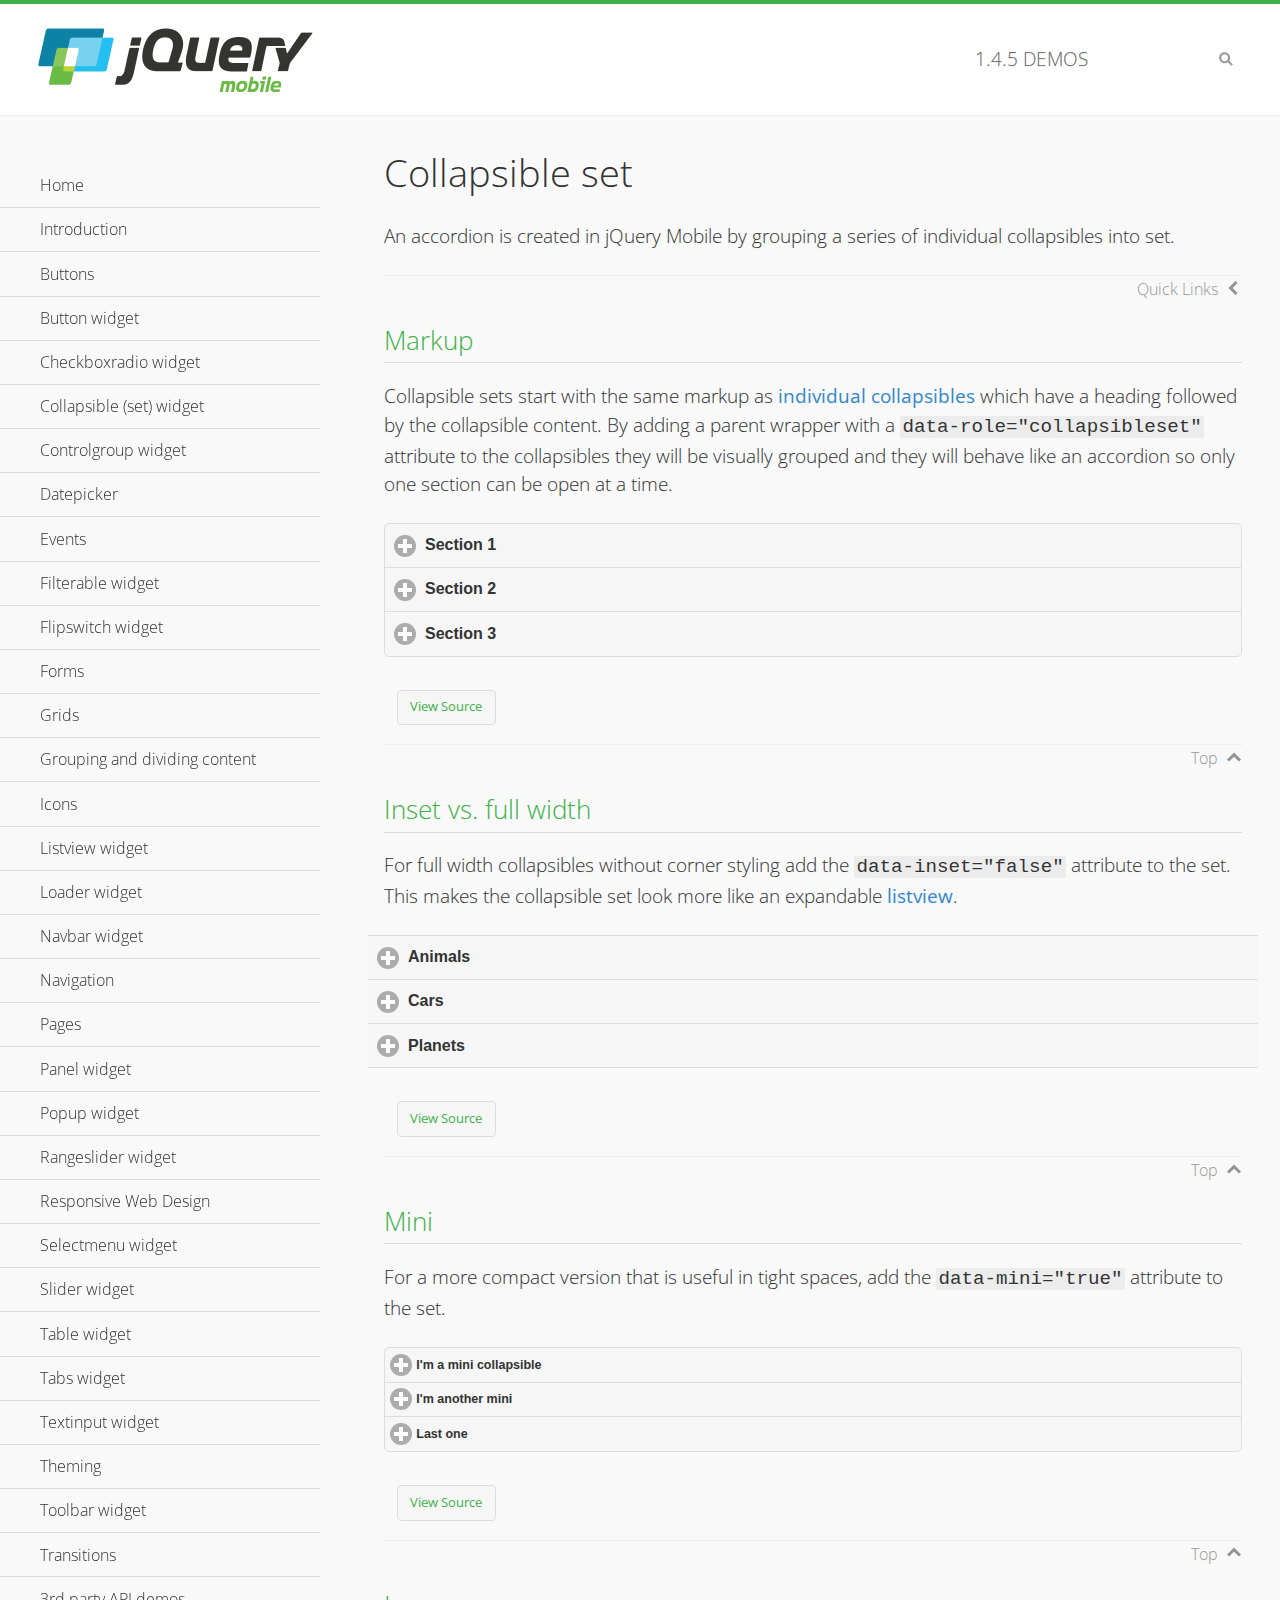
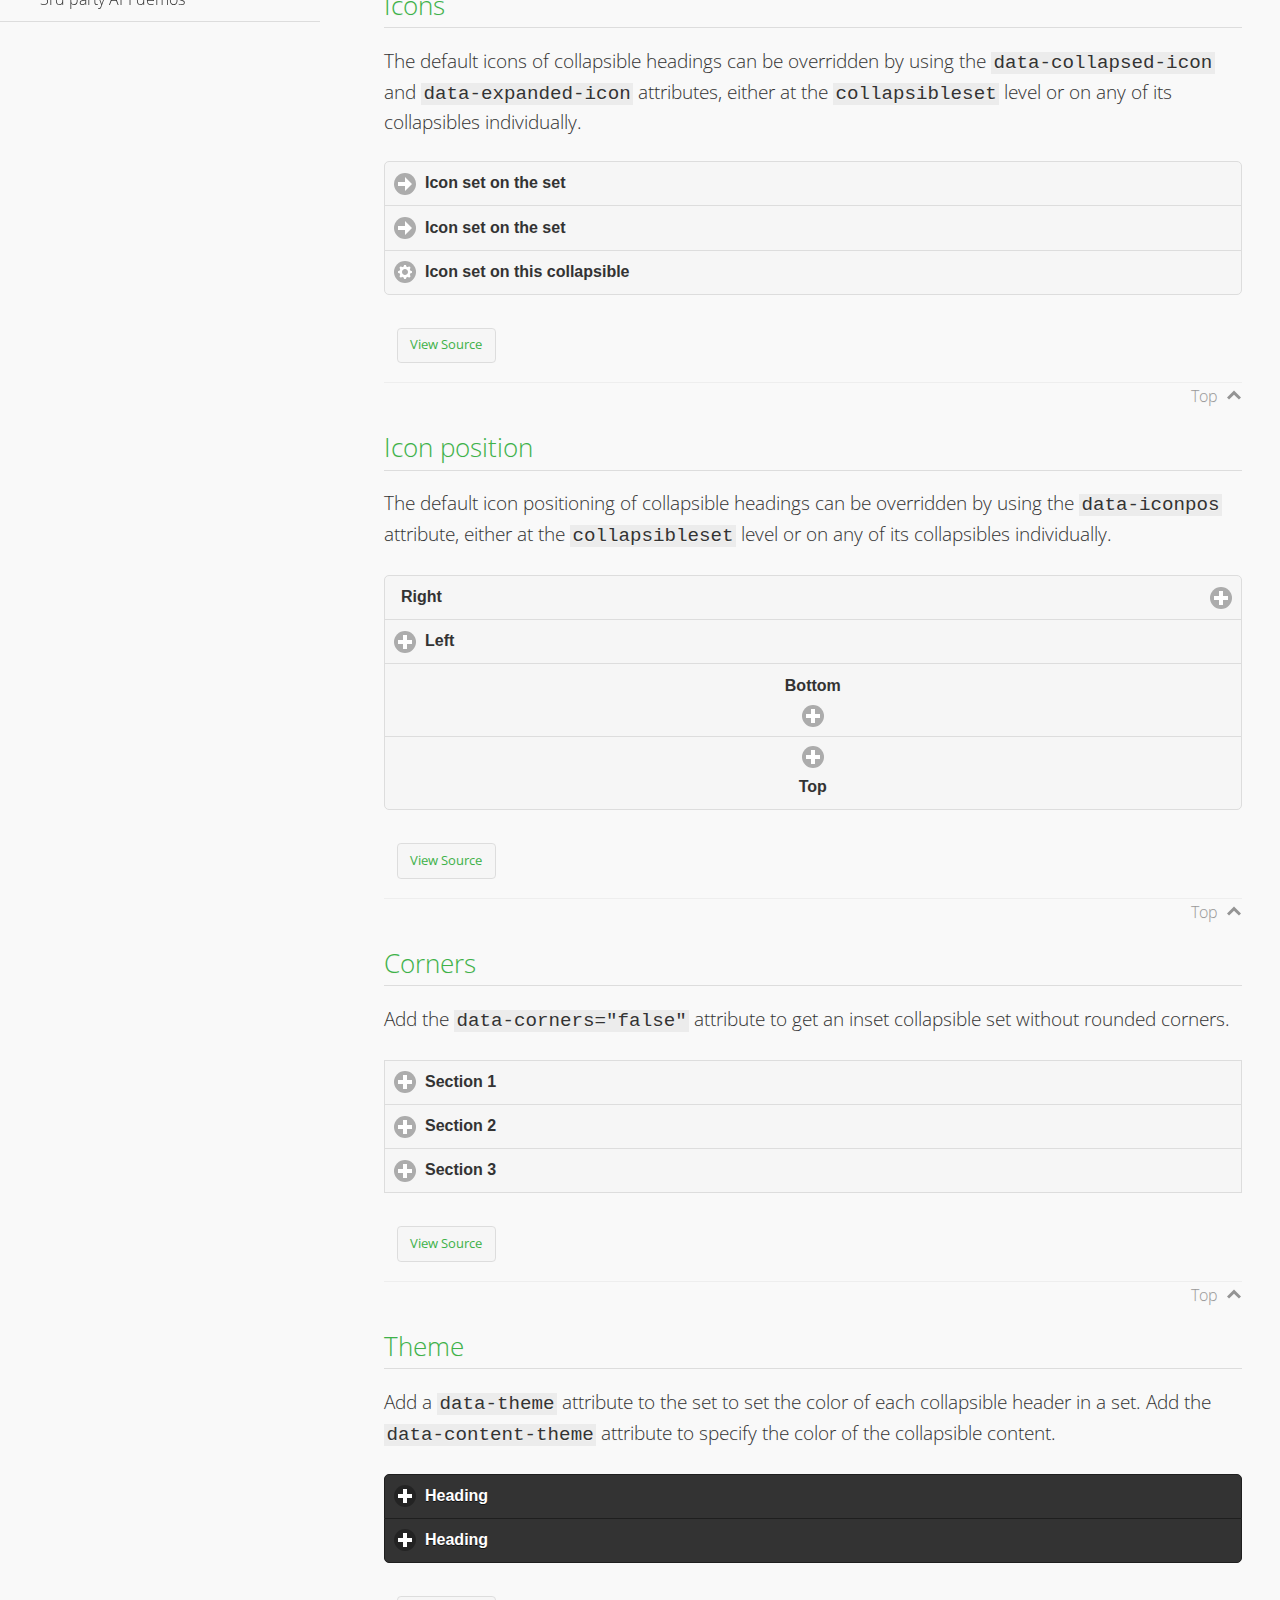
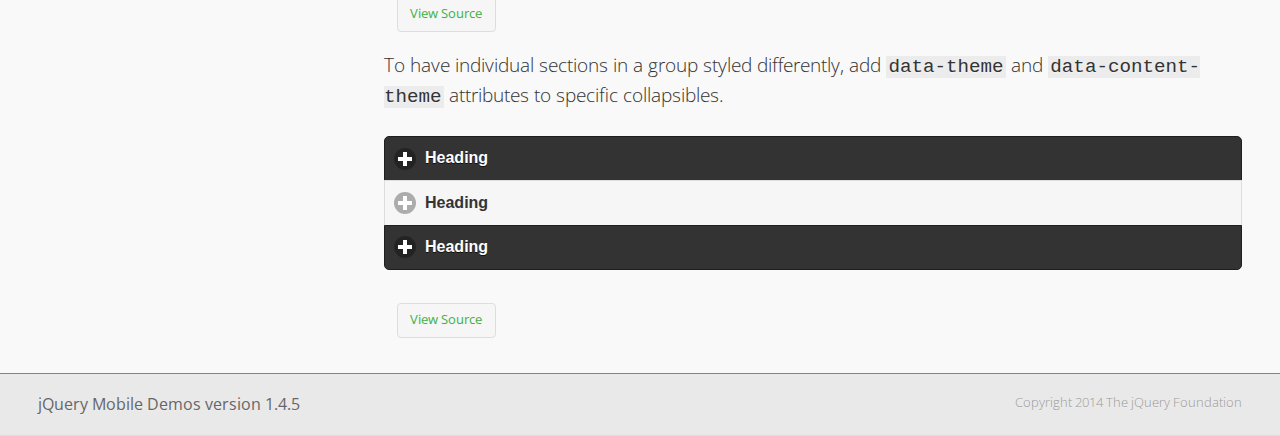
<file: assets/vendors/jquery.mobile-1.4.5/demos/collapsibleset/index.html>
<!DOCTYPE html>
<html>
<head>
	<meta charset="utf-8">
	<meta name="viewport" content="width=device-width, initial-scale=1">
	<title>Collapsible set - jQuery Mobile Demos</title>
	<link rel="shortcut icon" href="../favicon.ico">
    <link rel="stylesheet" href="http://fonts.googleapis.com/css?family=Open+Sans:300,400,700">
	<link rel="stylesheet" href="../css/themes/default/jquery.mobile-1.4.5.min.css">
	<link rel="stylesheet" href="../_assets/css/jqm-demos.css">
	<script src="../js/jquery.js"></script>
	<script src="../_assets/js/index.js"></script>
	<script src="../js/jquery.mobile-1.4.5.min.js"></script>
</head>
<body>
<div data-role="page" class="jqm-demos" data-quicklinks="true">

	<div data-role="header" class="jqm-header">
		<h2><a href="../" title="jQuery Mobile Demos home"><img src="../_assets/img/jquery-logo.png" alt="jQuery Mobile"></a></h2>
		<p><span class="jqm-version"></span> Demos</p>
		<a href="#" class="jqm-navmenu-link ui-btn ui-btn-icon-notext ui-corner-all ui-icon-bars ui-nodisc-icon ui-alt-icon ui-btn-left">Menu</a>
		<a href="#" class="jqm-search-link ui-btn ui-btn-icon-notext ui-corner-all ui-icon-search ui-nodisc-icon ui-alt-icon ui-btn-right">Search</a>
	</div><!-- /header -->

	<div role="main" class="ui-content jqm-content">

		<h1>Collapsible set</h1>

		<p>An accordion is created in jQuery Mobile by grouping a series of individual collapsibles into set.</p>

		<h2>Markup</h2>

		<p>Collapsible sets start with the same markup as <a href="../collapsible/" data-ajax="false">individual collapsibles</a> which have a heading followed by the collapsible content. By adding a parent wrapper with a <code>data-role="collapsibleset"</code> attribute to the collapsibles they will be visually grouped and they will behave like an accordion so only one section can be open at a time.</p>

			<div data-demo-html="true">
				<div data-role="collapsibleset" data-theme="a" data-content-theme="a">
					<div data-role="collapsible">
						<h3>Section 1</h3>
					<p>I'm the collapsible content for section 1</p>
					</div>
					<div data-role="collapsible">
						<h3>Section 2</h3>
					<p>I'm the collapsible content for section 2</p>

					</div>
					<div data-role="collapsible">
						<h3>Section 3</h3>
					<p>I'm the collapsible content for section 3</p>
					</div>
				</div>
			</div><!--/demo-html -->

		<h2>Inset vs. full width</h2>

		<p>For full width collapsibles without corner styling add the <code>data-inset="false"</code> attribute to the set. This makes the collapsible set look more like an expandable <a href="../listview/">listview</a>.</p>

			<div data-demo-html="true">
				<div data-role="collapsibleset" data-inset="false">
					<div data-role="collapsible">
						<h3>Animals</h3>
						<ul data-role="listview" data-inset="false">
							<li>Cats</li>
							<li>Dogs</li>
							<li>Lizards</li>
							<li>Snakes</li>
						</ul>
					</div>
					<div data-role="collapsible">
						<h3>Cars</h3>
						<ul data-role="listview" data-inset="false">
							<li>Acura</li>
							<li>Audi</li>
							<li>BMW</li>
							<li>Cadillac</li>
						</ul>
					</div>
					<div data-role="collapsible">
						<h3>Planets</h3>
						<ul data-role="listview" data-inset="false">
							<li>Earth</li>
							<li>Jupiter</li>
							<li>Mars</li>
							<li>Mercury</li>
						</ul>
					</div>
				</div>
			</div><!--/demo-html -->

		<h2>Mini</h2>

		<p>For a more compact version that is useful in tight spaces, add the <code>data-mini="true"</code> attribute to the set. </p>

			<div data-demo-html="true">
				<div data-role="collapsibleset" data-theme="a" data-content-theme="a" data-mini="true">
					<div data-role="collapsible">
						<h3>I'm a mini collapsible</h3>
					<p>This is good for tight spaces.</p>
					</div>
					<div data-role="collapsible">
						<h3>I'm another mini</h3>
					<p>Here's some collapsible content.</p>

					</div>
					<div data-role="collapsible">
						<h3>Last one</h3>
					<p>Final bit of collapsible content.</p>
					</div>
				</div>
			</div><!--/demo-html -->

		<h2>Icons</h2>

		<p>The default icons of collapsible headings can be overridden by using the <code>data-collapsed-icon</code> and <code>data-expanded-icon</code> attributes, either at the <code>collapsibleset</code> level or on any of its collapsibles individually.</p>

			<div data-demo-html="true">
				<div data-role="collapsibleset" data-theme="a" data-content-theme="a" data-collapsed-icon="arrow-r" data-expanded-icon="arrow-d">
					<div data-role="collapsible">
						<h3>Icon set on the set</h3>
					<p>Specify the open and close icons on the set to apply it to all the collapsibles within.</p>
					</div>
					<div data-role="collapsible">
						<h3>Icon set on the set</h3>
					<p>This collapsible also gets the icon from the set.</p>
					</div>
					<div data-role="collapsible" data-collapsed-icon="gear" data-expanded-icon="delete">
						<h3>Icon set on this collapsible</h3>
					<p>The icons here are applied to this collapsible specifically, thus overriding the set icons.</p>
					</div>
				</div>
			</div><!--/demo-html -->

		<h2>Icon position</h2>

		<p>The default icon positioning of collapsible headings can be overridden by using the <code>data-iconpos</code> attribute, either at the <code>collapsibleset</code> level or on any of its collapsibles individually.</p>

			<div data-demo-html="true">
				<div data-role="collapsibleset" data-theme="a" data-content-theme="a" data-iconpos="right">
					<div data-role="collapsible">
						<h3>Right</h3>
					<p>Inherits icon positioning from <code>data-iconpos="right"</code> attribute on set.</p>
					</div>
					<div data-role="collapsible" data-iconpos="left">
						<h3>Left</h3>
					<p>Set via <code>data-iconpos="left"</code> attribute on the collapsible</p>
					</div>
					<div data-role="collapsible" data-iconpos="bottom">
						<h3>Bottom</h3>
					<p>Set via <code>data-iconpos="bottom"</code> attribute on the collapsible</p>
					</div>
					<div data-role="collapsible" data-iconpos="top">
						<h3>Top</h3>
					<p>Set via <code>data-iconpos="top"</code> attribute on the collapsible</p>
					</div>
				</div>
			</div><!--/demo-html -->

		<h2>Corners</h2>
		<p>Add the <code>data-corners="false"</code> attribute to get an inset collapsible set without rounded corners.</p>

			<div data-demo-html="true">
				<div data-role="collapsibleset" data-corners="false" data-theme="a" data-content-theme="a">
					<div data-role="collapsible">
						<h3>Section 1</h3>
					<p>Collapsible content</p>
					</div>
					<div data-role="collapsible">
						<h3>Section 2</h3>
					<p>Collapsible content</p>

					</div>
					<div data-role="collapsible">
						<h3>Section 3</h3>
					<p>Collapsible content</p>
					</div>
				</div>
			</div><!--/demo-html -->

		<h2>Theme</h2>

		<p>Add a <code>data-theme</code> attribute to the set to set the color of each collapsible header in a set. Add the <code>data-content-theme</code> attribute to specify the color of the collapsible content. </p>

			<div data-demo-html="true">
				<div data-role="collapsibleset" data-theme="b" data-content-theme="b">
					<div data-role="collapsible">
						<h3>Heading</h3>
						<p>Content</p>
					</div>
					<div data-role="collapsible">
						<h3>Heading</h3>
						<p>Content</p>
					</div>
				</div>
			</div><!--/demo-html -->

		<p>To have individual sections in a group styled differently, add <code>data-theme</code> and <code>data-content-theme</code> attributes to specific collapsibles.</p>

			<div data-demo-html="true">
				<div data-role="collapsibleset" data-theme="b" data-content-theme="b">
					<div data-role="collapsible">
						<h3>Heading</h3>
						<p>Content</p>
					</div>
					<div data-role="collapsible" data-theme="a" data-content-theme="a">
						<h3>Heading</h3>
						<p>Content</p>
					</div>
					<div data-role="collapsible">
						<h3>Heading</h3>
						<p>Content</p>
					</div>
				</div>
		</div><!--/demo-html -->

	</div><!-- /content -->
	    <div data-role="panel" class="jqm-navmenu-panel" data-position="left" data-display="overlay" data-theme="a">
	    	<ul class="jqm-list ui-alt-icon ui-nodisc-icon">
<li data-filtertext="demos homepage" data-icon="home"><a href=".././">Home</a></li>
<li data-filtertext="introduction overview getting started"><a href="../intro/" data-ajax="false">Introduction</a></li>
<li data-filtertext="buttons button markup buttonmarkup method anchor link button element"><a href="../button-markup/" data-ajax="false">Buttons</a></li>
<li data-filtertext="form button widget input button submit reset"><a href="../button/" data-ajax="false">Button widget</a></li>
<li data-role="collapsible" data-enhanced="true" data-collapsed-icon="carat-d" data-expanded-icon="carat-u" data-iconpos="right" data-inset="false" class="ui-collapsible ui-collapsible-themed-content ui-collapsible-collapsed">
	<h3 class="ui-collapsible-heading ui-collapsible-heading-collapsed">
		<a href="#" class="ui-collapsible-heading-toggle ui-btn ui-btn-icon-right ui-btn-inherit ui-icon-carat-d">
		    Checkboxradio widget<span class="ui-collapsible-heading-status"> click to expand contents</span>
		</a>
	</h3>
	<div class="ui-collapsible-content ui-body-inherit ui-collapsible-content-collapsed" aria-hidden="true">
		<ul>
			<li data-filtertext="form checkboxradio widget checkbox input checkboxes controlgroups"><a href="../checkboxradio-checkbox/" data-ajax="false">Checkboxes</a></li>
			<li data-filtertext="form checkboxradio widget radio input radio buttons controlgroups"><a href="../checkboxradio-radio/" data-ajax="false">Radio buttons</a></li>
		</ul>
	</div>
</li>
<li data-role="collapsible" data-enhanced="true" data-collapsed-icon="carat-d" data-expanded-icon="carat-u" data-iconpos="right" data-inset="false" class="ui-collapsible ui-collapsible-themed-content ui-collapsible-collapsed">
	<h3 class="ui-collapsible-heading ui-collapsible-heading-collapsed">
		<a href="#" class="ui-collapsible-heading-toggle ui-btn ui-btn-icon-right ui-btn-inherit ui-icon-carat-d">
			Collapsible (set) widget<span class="ui-collapsible-heading-status"> click to expand contents</span>
		</a>
	</h3>
	<div class="ui-collapsible-content ui-body-inherit ui-collapsible-content-collapsed" aria-hidden="true">
		<ul>
			<li data-filtertext="collapsibles content formatting"><a href="../collapsible/" data-ajax="false">Collapsible</a></li>
			<li data-filtertext="dynamic collapsible set accordion append expand"><a href="../collapsible-dynamic/" data-ajax="false">Dynamic collapsibles</a></li>
			<li data-filtertext="accordions collapsible set widget content formatting grouped collapsibles"><a href="../collapsibleset/" data-ajax="false">Collapsible set</a></li>
		</ul>
	</div>
</li>
<li data-role="collapsible" data-enhanced="true" data-collapsed-icon="carat-d" data-expanded-icon="carat-u" data-iconpos="right" data-inset="false" class="ui-collapsible ui-collapsible-themed-content ui-collapsible-collapsed">
	<h3 class="ui-collapsible-heading ui-collapsible-heading-collapsed">
		<a href="#" class="ui-collapsible-heading-toggle ui-btn ui-btn-icon-right ui-btn-inherit ui-icon-carat-d">
			Controlgroup widget<span class="ui-collapsible-heading-status"> click to expand contents</span>
		</a>
	</h3>
	<div class="ui-collapsible-content ui-body-inherit ui-collapsible-content-collapsed" aria-hidden="true">
		<ul>
			<li data-filtertext="controlgroups selectmenu checkboxradio input grouped buttons horizontal vertical"><a href="../controlgroup/" data-ajax="false">Controlgroup</a></li>
			<li data-filtertext="dynamic controlgroup dynamically add buttons"><a href="../controlgroup-dynamic/" data-ajax="false">Dynamic controlgroups</a></li>
		</ul>
	</div>
</li>
<li data-filtertext="form datepicker widget date input"><a href="../datepicker/" data-ajax="false">Datepicker</a></li>
<li data-role="collapsible" data-enhanced="true" data-collapsed-icon="carat-d" data-expanded-icon="carat-u" data-iconpos="right" data-inset="false" class="ui-collapsible ui-collapsible-themed-content ui-collapsible-collapsed">
	<h3 class="ui-collapsible-heading ui-collapsible-heading-collapsed">
		<a href="#" class="ui-collapsible-heading-toggle ui-btn ui-btn-icon-right ui-btn-inherit ui-icon-carat-d">
			Events<span class="ui-collapsible-heading-status"> click to expand contents</span>
		</a>
	</h3>
	<div class="ui-collapsible-content ui-body-inherit ui-collapsible-content-collapsed" aria-hidden="true">
		<ul>
			<li data-filtertext="swipe to delete list items listviews swipe events"><a href="../swipe-list/" data-ajax="false">Swipe list items</a></li>
			<li data-filtertext="swipe to navigate swipe page navigation swipe events"><a href="../swipe-page/" data-ajax="false">Swipe page navigation</a></li>
		</ul>
	</div>
</li>
<li data-filtertext="filterable filter elements sorting searching listview table"><a href="../filterable/" data-ajax="false">Filterable widget</a></li>
<li data-filtertext="form flipswitch widget flip toggle switch binary select checkbox input"><a href="../flipswitch/" data-ajax="false">Flipswitch widget</a></li>
<li data-role="collapsible" data-enhanced="true" data-collapsed-icon="carat-d" data-expanded-icon="carat-u" data-iconpos="right" data-inset="false" class="ui-collapsible ui-collapsible-themed-content ui-collapsible-collapsed">
	<h3 class="ui-collapsible-heading ui-collapsible-heading-collapsed">
		<a href="#" class="ui-collapsible-heading-toggle ui-btn ui-btn-icon-right ui-btn-inherit ui-icon-carat-d">
			Forms<span class="ui-collapsible-heading-status"> click to expand contents</span>
		</a>
	</h3>
	<div class="ui-collapsible-content ui-body-inherit ui-collapsible-content-collapsed" aria-hidden="true">
		<ul>
			<li data-filtertext="forms text checkbox radio range button submit reset inputs selects textarea slider flipswitch label form elements"><a href="../forms/" data-ajax="false">Forms</a></li>
			<li data-filtertext="form hide labels hidden accessible ui-hidden-accessible forms"><a href="../forms-label-hidden-accessible/" data-ajax="false">Hide labels</a></li>
			<li data-filtertext="form field containers fieldcontain ui-field-contain forms"><a href="../forms-field-contain/" data-ajax="false">Field containers</a></li>
			<li data-filtertext="forms disabled form elements"><a href="../forms-disabled/" data-ajax="false">Forms disabled</a></li>
			<li data-filtertext="forms gallery examples overview forms text checkbox radio range button submit reset inputs selects textarea slider flipswitch label form elements"><a href="../forms-gallery/" data-ajax="false">Forms gallery</a></li>
		</ul>
	</div>
</li>
<li data-role="collapsible" data-enhanced="true" data-collapsed-icon="carat-d" data-expanded-icon="carat-u" data-iconpos="right" data-inset="false" class="ui-collapsible ui-collapsible-themed-content ui-collapsible-collapsed">
	<h3 class="ui-collapsible-heading ui-collapsible-heading-collapsed">
		<a href="#" class="ui-collapsible-heading-toggle ui-btn ui-btn-icon-right ui-btn-inherit ui-icon-carat-d">
			Grids<span class="ui-collapsible-heading-status"> click to expand contents</span>
		</a>
	</h3>
	<div class="ui-collapsible-content ui-body-inherit ui-collapsible-content-collapsed" aria-hidden="true">
		<ul>
			<li data-filtertext="grids columns blocks content formatting rwd responsive css framework"><a href="../grids/" data-ajax="false">Grids</a></li>
			<li data-filtertext="buttons in grids css framework"><a href="../grids-buttons/" data-ajax="false">Buttons in grids</a></li>
			<li data-filtertext="custom responsive grids rwd css framework"><a href="../grids-custom-responsive/" data-ajax="false">Custom responsive grids</a></li>
		</ul>
	</div>
</li>
<li data-filtertext="blocks content formatting sections heading"><a href="../body-bar-classes/" data-ajax="false">Grouping and dividing content</a></li>
<li data-role="collapsible" data-enhanced="true" data-collapsed-icon="carat-d" data-expanded-icon="carat-u" data-iconpos="right" data-inset="false" class="ui-collapsible ui-collapsible-themed-content ui-collapsible-collapsed">
	<h3 class="ui-collapsible-heading ui-collapsible-heading-collapsed">
		<a href="#" class="ui-collapsible-heading-toggle ui-btn ui-btn-icon-right ui-btn-inherit ui-icon-carat-d">
			Icons<span class="ui-collapsible-heading-status"> click to expand contents</span>
		</a>
	</h3>
	<div class="ui-collapsible-content ui-body-inherit ui-collapsible-content-collapsed" aria-hidden="true">
		<ul>
			<li data-filtertext="button icons svg disc alt custom icon position"><a href="../icons/" data-ajax="false">Icons</a></li>
			<li data-filtertext=""><a href="../icons-grunticon/" data-ajax="false">Grunticon loader</a></li>
		</ul>
	</div>
</li>
<li data-role="collapsible" data-enhanced="true" data-collapsed-icon="carat-d" data-expanded-icon="carat-u" data-iconpos="right" data-inset="false" class="ui-collapsible ui-collapsible-themed-content ui-collapsible-collapsed">
	<h3 class="ui-collapsible-heading ui-collapsible-heading-collapsed">
		<a href="#" class="ui-collapsible-heading-toggle ui-btn ui-btn-icon-right ui-btn-inherit ui-icon-carat-d">
			Listview widget<span class="ui-collapsible-heading-status"> click to expand contents</span>
		</a>
	</h3>
	<div class="ui-collapsible-content ui-body-inherit ui-collapsible-content-collapsed" aria-hidden="true">
		<ul>
			<li data-filtertext="listview widget thumbnails icons nested split button collapsible ul ol"><a href="../listview/" data-ajax="false">Listview</a></li>
			<li data-filtertext="autocomplete filterable reveal listview filtertextbeforefilter placeholder"><a href="../listview-autocomplete/" data-ajax="false">Listview autocomplete</a></li>
			<li data-filtertext="autocomplete filterable reveal listview remote data filtertextbeforefilter placeholder"><a href="../listview-autocomplete-remote/" data-ajax="false">Listview autocomplete remote data</a></li>
			<li data-filtertext="autodividers anchor jump scroll linkbars listview lists ul ol"><a href="../listview-autodividers-linkbar/" data-ajax="false">Listview autodividers linkbar</a></li>
			<li data-filtertext="listview autodividers selector autodividersselector lists ul ol"><a href="../listview-autodividers-selector/" data-ajax="false">Listview autodividers selector</a></li>
			<li data-filtertext="listview nested list items"><a href="../listview-nested-lists/" data-ajax="false">Nested Listviews</a></li>
			<li data-filtertext="listview collapsible list items flat"><a href="../listview-collapsible-item-flat/" data-ajax="false">Listview collapsible list items (flat)</a></li>
			<li data-filtertext="listview collapsible list indented"><a href="../listview-collapsible-item-indented/" data-ajax="false">Listview collapsible list items (indented)</a></li>
			<li data-filtertext="grid listview responsive grids responsive listviews lists ul"><a href="../listview-grid/" data-ajax="false">Listview responsive grid</a></li>
		</ul>
	</div>
</li>
<li data-filtertext="loader widget page loading navigation overlay spinner"><a href="../loader/" data-ajax="false">Loader widget</a></li>
<li data-filtertext="navbar widget navmenu toolbars header footer"><a href="../navbar/" data-ajax="false">Navbar widget</a></li>
<li data-role="collapsible" data-enhanced="true" data-collapsed-icon="carat-d" data-expanded-icon="carat-u" data-iconpos="right" data-inset="false" class="ui-collapsible ui-collapsible-themed-content ui-collapsible-collapsed">
	<h3 class="ui-collapsible-heading ui-collapsible-heading-collapsed">
		<a href="#" class="ui-collapsible-heading-toggle ui-btn ui-btn-icon-right ui-btn-inherit ui-icon-carat-d">
			Navigation<span class="ui-collapsible-heading-status"> click to expand contents</span>
		</a>
	</h3>
	<div class="ui-collapsible-content ui-body-inherit ui-collapsible-content-collapsed" aria-hidden="true">
		<ul>
			<li data-filtertext="ajax navigation navigate widget history event method"><a href="../navigation/" data-ajax="false">Navigation</a></li>
			<li data-filtertext="linking pages page links navigation ajax prefetch cache"><a href="../navigation-linking-pages/" data-ajax="false">Linking pages</a></li>
			<!-- <li data-filtertext="php redirect server redirection server-side navigation"><a href="../navigation-php-redirect/" data-ajax="false">PHP redirect demo</a></li>-->
			<li data-filtertext="navigation redirection hash query"><a href="../navigation-hash-processing/" data-ajax="false">Hash processing demo</a></li>
			<li data-filtertext="navigation redirection hash query"><a href="../page-events/" data-ajax="false">Page Navigation Events</a></li>
		</ul>
	</div>
</li>
<li data-role="collapsible" data-enhanced="true" data-collapsed-icon="carat-d" data-expanded-icon="carat-u" data-iconpos="right" data-inset="false" class="ui-collapsible ui-collapsible-themed-content ui-collapsible-collapsed">
	<h3 class="ui-collapsible-heading ui-collapsible-heading-collapsed">
		<a href="#" class="ui-collapsible-heading-toggle ui-btn ui-btn-icon-right ui-btn-inherit ui-icon-carat-d">
			Pages<span class="ui-collapsible-heading-status"> click to expand contents</span>
		</a>
	</h3>
	<div class="ui-collapsible-content ui-body-inherit ui-collapsible-content-collapsed" aria-hidden="true">
		<ul>
			<li data-filtertext="pages page widget ajax navigation"><a href="../pages/" data-ajax="false">Pages</a></li>
			<li data-filtertext="single page"><a href="../pages-single-page/" data-ajax="false">Single page</a></li>
			<li data-filtertext="multipage multi-page page"><a href="../pages-multi-page/" data-ajax="false">Multi-page template</a></li>
			<li data-filtertext="dialog page widget modal popup"><a href="../pages-dialog/" data-ajax="false">Dialog page</a></li>
		</ul>
	</div>
</li>
<li data-role="collapsible" data-enhanced="true" data-collapsed-icon="carat-d" data-expanded-icon="carat-u" data-iconpos="right" data-inset="false" class="ui-collapsible ui-collapsible-themed-content ui-collapsible-collapsed">
	<h3 class="ui-collapsible-heading ui-collapsible-heading-collapsed">
		<a href="#" class="ui-collapsible-heading-toggle ui-btn ui-btn-icon-right ui-btn-inherit ui-icon-carat-d">
			Panel widget<span class="ui-collapsible-heading-status"> click to expand contents</span>
		</a>
	</h3>
	<div class="ui-collapsible-content ui-body-inherit ui-collapsible-content-collapsed" aria-hidden="true">
		<ul>
			<li data-filtertext="panel widget sliding panels reveal push overlay responsive"><a href="../panel/" data-ajax="false">Panel</a></li>
			<li data-filtertext=""><a href="../panel-external/" data-ajax="false">External panels</a></li>
			<li data-filtertext="panel "><a href="../panel-fixed/" data-ajax="false">Fixed panels</a></li>
			<li data-filtertext="panel slide panels sliding panels shadow rwd responsive breakpoint"><a href="../panel-responsive/" data-ajax="false">Panels responsive</a></li>
			<li data-filtertext="panel custom style custom panel width reveal shadow listview panel styling page background wrapper"><a href="../panel-styling/" data-ajax="false">Custom panel style</a></li>
			<li data-filtertext="panel open on swipe"><a href="../panel-swipe-open/" data-ajax="false">Panel open on swipe</a></li>
			<li data-filtertext="panels outside page internal external toolbars"><a href="../panel-external-internal/" data-ajax="false">Panel external and internal</a></li>
		</ul>
	</div>
</li>
<li data-role="collapsible" data-enhanced="true" data-collapsed-icon="carat-d" data-expanded-icon="carat-u" data-iconpos="right" data-inset="false" class="ui-collapsible ui-collapsible-themed-content ui-collapsible-collapsed">
	<h3 class="ui-collapsible-heading ui-collapsible-heading-collapsed">
		<a href="#" class="ui-collapsible-heading-toggle ui-btn ui-btn-icon-right ui-btn-inherit ui-icon-carat-d">
			Popup widget<span class="ui-collapsible-heading-status"> click to expand contents</span>
		</a>
	</h3>
	<div class="ui-collapsible-content ui-body-inherit ui-collapsible-content-collapsed" aria-hidden="true">
		<ul>
			<li data-filtertext="popup widget popups dialog modal transition tooltip lightbox form overlay screen flip pop fade transition"><a href="../popup/" data-ajax="false">Popup</a></li>
			<li data-filtertext="popup alignment position"><a href="../popup-alignment/" data-ajax="false">Popup alignment</a></li>
			<li data-filtertext="popup arrow size popups popover"><a href="../popup-arrow-size/" data-ajax="false">Popup arrow size</a></li>
			<li data-filtertext="dynamic popups popup images lightbox"><a href="../popup-dynamic/" data-ajax="false">Dynamic popups</a></li>
			<li data-filtertext="popups with iframes scaling"><a href="../popup-iframe/" data-ajax="false">Popups with iframes</a></li>
			<li data-filtertext="popup image scaling"><a href="../popup-image-scaling/" data-ajax="false">Popup image scaling</a></li>
			<li data-filtertext="external popup outside multi-page"><a href="../popup-outside-multipage/" data-ajax="false">Popup outside multi-page</a></li>
		</ul>
	</div>
</li>
<li data-filtertext="form rangeslider widget dual sliders dual handle sliders range input"><a href="../rangeslider/" data-ajax="false">Rangeslider widget</a></li>
<li data-filtertext="responsive web design rwd adaptive progressive enhancement PE accessible mobile breakpoints media query media queries"><a href="../rwd/" data-ajax="false">Responsive Web Design</a></li>
<li data-role="collapsible" data-enhanced="true" data-collapsed-icon="carat-d" data-expanded-icon="carat-u" data-iconpos="right" data-inset="false" class="ui-collapsible ui-collapsible-themed-content ui-collapsible-collapsed">
	<h3 class="ui-collapsible-heading ui-collapsible-heading-collapsed">
		<a href="#" class="ui-collapsible-heading-toggle ui-btn ui-btn-icon-right ui-btn-inherit ui-icon-carat-d">
			Selectmenu widget<span class="ui-collapsible-heading-status"> click to expand contents</span>
		</a>
	</h3>
	<div class="ui-collapsible-content ui-body-inherit ui-collapsible-content-collapsed" aria-hidden="true">
		<ul>
			<li data-filtertext="form selectmenu widget select input custom select menu selects"><a href="../selectmenu/" data-ajax="false">Selectmenu</a></li>
			<li data-filtertext="form custom select menu selectmenu widget custom menu option optgroup multiple selects"><a href="../selectmenu-custom/" data-ajax="false">Custom select menu</a></li>
			<li data-filtertext="filterable select filter popup dialog"><a href="../selectmenu-custom-filter/" data-ajax="false">Custom select menu with filter</a></li>
		</ul>
	</div>
</li>
<li data-role="collapsible" data-enhanced="true" data-collapsed-icon="carat-d" data-expanded-icon="carat-u" data-iconpos="right" data-inset="false" class="ui-collapsible ui-collapsible-themed-content ui-collapsible-collapsed">
	<h3 class="ui-collapsible-heading ui-collapsible-heading-collapsed">
		<a href="#" class="ui-collapsible-heading-toggle ui-btn ui-btn-icon-right ui-btn-inherit ui-icon-carat-d">
			Slider widget<span class="ui-collapsible-heading-status"> click to expand contents</span>
		</a>
	</h3>
	<div class="ui-collapsible-content ui-body-inherit ui-collapsible-content-collapsed" aria-hidden="true">
		<ul>
			<li data-filtertext="form slider widget range input single sliders"><a href="../slider/" data-ajax="false">Slider</a></li>
			<li data-filtertext="form slider widget flipswitch slider binary select flip toggle switch"><a href="../slider-flipswitch/" data-ajax="false">Slider flip toggle switch</a></li>
			<li data-filtertext="form slider tooltip handle value input range sliders"><a href="../slider-tooltip/" data-ajax="false">Slider tooltip</a></li>
		</ul>
	</div>
</li>
<li data-role="collapsible" data-enhanced="true" data-collapsed-icon="carat-d" data-expanded-icon="carat-u" data-iconpos="right" data-inset="false" class="ui-collapsible ui-collapsible-themed-content ui-collapsible-collapsed">
	<h3 class="ui-collapsible-heading ui-collapsible-heading-collapsed">
		<a href="#" class="ui-collapsible-heading-toggle ui-btn ui-btn-icon-right ui-btn-inherit ui-icon-carat-d">
			Table widget<span class="ui-collapsible-heading-status"> click to expand contents</span>
		</a>
	</h3>
	<div class="ui-collapsible-content ui-body-inherit ui-collapsible-content-collapsed" aria-hidden="true">
		<ul>
			<li data-filtertext="table widget reflow column toggle th td responsive tables rwd hide show tabular"><a href="../table-column-toggle/" data-ajax="false">Table Column Toggle</a></li>
			<li data-filtertext="table column toggle phone comparison demo"><a href="../table-column-toggle-example/" data-ajax="false">Table Column Toggle demo</a></li>
			<li data-filtertext="responsive tables table column toggle heading groups rwd breakpoint"><a href="../table-column-toggle-heading-groups/" data-ajax="false">Table Column Toggle heading groups</a></li>
			<li data-filtertext="responsive tables table column toggle hide rwd breakpoint customization options"><a href="../table-column-toggle-options/" data-ajax="false">Table Column Toggle options</a></li>
			<li data-filtertext="table reflow th td responsive rwd columns tabular"><a href="../table-reflow/" data-ajax="false">Table Reflow</a></li>
			<li data-filtertext="responsive tables table reflow heading groups rwd breakpoint"><a href="../table-reflow-heading-groups/" data-ajax="false">Table Reflow heading groups</a></li>
			<li data-filtertext="responsive tables table reflow stripes strokes table style"><a href="../table-reflow-stripes-strokes/" data-ajax="false">Table Reflow stripes and strokes</a></li>
			<li data-filtertext="responsive tables table reflow stack custom styles"><a href="../table-reflow-styling/" data-ajax="false">Table Reflow custom styles</a></li>
		</ul>
	</div>
</li>
<li data-filtertext="ui tabs widget"><a href="../tabs/" data-ajax="false">Tabs widget</a></li>
<li data-filtertext="form textinput widget text input textarea number date time tel email file color password"><a href="../textinput/" data-ajax="false">Textinput widget</a></li>
<li data-role="collapsible" data-enhanced="true" data-collapsed-icon="carat-d" data-expanded-icon="carat-u" data-iconpos="right" data-inset="false" class="ui-collapsible ui-collapsible-themed-content ui-collapsible-collapsed">
	<h3 class="ui-collapsible-heading ui-collapsible-heading-collapsed">
		<a href="#" class="ui-collapsible-heading-toggle ui-btn ui-btn-icon-right ui-btn-inherit ui-icon-carat-d">
			Theming<span class="ui-collapsible-heading-status"> click to expand contents</span>
		</a>
	</h3>
	<div class="ui-collapsible-content ui-body-inherit ui-collapsible-content-collapsed" aria-hidden="true">
		<ul>
			<li data-filtertext="default theme swatches theming style css"><a href="../theme-default/" data-ajax="false">Default theme</a></li>
			<li data-filtertext="classic theme old theme swatches theming style css"><a href="../theme-classic/" data-ajax="false">Classic theme</a></li>
		</ul>
	</div>
</li>
<li data-role="collapsible" data-enhanced="true" data-collapsed-icon="carat-d" data-expanded-icon="carat-u" data-iconpos="right" data-inset="false" class="ui-collapsible ui-collapsible-themed-content ui-collapsible-collapsed">
	<h3 class="ui-collapsible-heading ui-collapsible-heading-collapsed">
		<a href="#" class="ui-collapsible-heading-toggle ui-btn ui-btn-icon-right ui-btn-inherit ui-icon-carat-d">
			Toolbar widget<span class="ui-collapsible-heading-status"> click to expand contents</span>
		</a>
	</h3>
	<div class="ui-collapsible-content ui-body-inherit ui-collapsible-content-collapsed" aria-hidden="true">
		<ul>
			<li data-filtertext="toolbar widget header footer toolbars fixed fullscreen external sections"><a href="../toolbar/" data-ajax="false">Toolbar</a></li>
			<li data-filtertext="dynamic toolbars dynamically add toolbar header footer"><a href="../toolbar-dynamic/" data-ajax="false">Dynamic toolbars</a></li>
			<li data-filtertext="external toolbars header footer"><a href="../toolbar-external/" data-ajax="false">External toolbars</a></li>
			<li data-filtertext="fixed toolbars header footer"><a href="../toolbar-fixed/" data-ajax="false">Fixed toolbars</a></li>
			<li data-filtertext="fixed fullscreen toolbars header footer"><a href="../toolbar-fixed-fullscreen/" data-ajax="false">Fullscreen toolbars</a></li>
			<li data-filtertext="external fixed toolbars header footer"><a href="../toolbar-fixed-external/" data-ajax="false">Fixed external toolbars</a></li>
			<li data-filtertext="external persistent toolbars header footer navbar navmenu"><a href="../toolbar-fixed-persistent/" data-ajax="false">Persistent toolbars</a></li>
			<li data-filtertext="external ajax optimized toolbars persistent toolbars header footer navbar"><a href="../toolbar-fixed-persistent-optimized/" data-ajax="false">Ajax optimized toolbars</a></li>
			<li data-filtertext="form in toolbars header footer"><a href="../toolbar-fixed-forms/" data-ajax="false">Form in toolbar</a></li>
		</ul>
	</div>
</li>
<li data-filtertext="page transitions animated pages popup navigation flip slide fade pop"><a href="../transitions/" data-ajax="false">Transitions</a></li>
<li data-role="collapsible" data-enhanced="true" data-collapsed-icon="carat-d" data-expanded-icon="carat-u" data-iconpos="right" data-inset="false" class="ui-collapsible ui-collapsible-themed-content ui-collapsible-collapsed">
	<h3 class="ui-collapsible-heading ui-collapsible-heading-collapsed">
		<a href="#" class="ui-collapsible-heading-toggle ui-btn ui-btn-icon-right ui-btn-inherit ui-icon-carat-d">
			3rd party API demos<span class="ui-collapsible-heading-status"> click to expand contents</span>
		</a>
	</h3>
	<div class="ui-collapsible-content ui-body-inherit ui-collapsible-content-collapsed" aria-hidden="true">
		<ul>
			<li data-filtertext="backbone requirejs navigation router"><a href="../backbone-requirejs/" data-ajax="false">Backbone RequireJS</a></li>
			<li data-filtertext="google maps geolocation demo"><a href="../map-geolocation/" data-ajax="false">Google Maps geolocation</a></li>
			<li data-filtertext="google maps hybrid"><a href="../map-list-toggle/" data-ajax="false">Google Maps list toggle</a></li>
		</ul>
	</div>
</li>



		     </ul>
		</div><!-- /panel -->


	<div data-role="footer" data-position="fixed" data-tap-toggle="false" class="jqm-footer">
		<p>jQuery Mobile Demos version <span class="jqm-version"></span></p>
		<p>Copyright 2014 The jQuery Foundation</p>
	</div><!-- /footer -->
	<!-- TODO: This should become an external panel so we can add input to markup (unique ID) -->
    <div data-role="panel" class="jqm-search-panel" data-position="right" data-display="overlay" data-theme="a">
		<div class="jqm-search">
			<ul class="jqm-list" data-filter-placeholder="Search demos..." data-filter-reveal="true">
<li data-filtertext="demos homepage" data-icon="home"><a href=".././">Home</a></li>
<li data-filtertext="introduction overview getting started"><a href="../intro/" data-ajax="false">Introduction</a></li>
<li data-filtertext="buttons button markup buttonmarkup method anchor link button element"><a href="../button-markup/" data-ajax="false">Buttons</a></li>
<li data-filtertext="form button widget input button submit reset"><a href="../button/" data-ajax="false">Button widget</a></li>
<li data-role="collapsible" data-enhanced="true" data-collapsed-icon="carat-d" data-expanded-icon="carat-u" data-iconpos="right" data-inset="false" class="ui-collapsible ui-collapsible-themed-content ui-collapsible-collapsed">
	<h3 class="ui-collapsible-heading ui-collapsible-heading-collapsed">
		<a href="#" class="ui-collapsible-heading-toggle ui-btn ui-btn-icon-right ui-btn-inherit ui-icon-carat-d">
		    Checkboxradio widget<span class="ui-collapsible-heading-status"> click to expand contents</span>
		</a>
	</h3>
	<div class="ui-collapsible-content ui-body-inherit ui-collapsible-content-collapsed" aria-hidden="true">
		<ul>
			<li data-filtertext="form checkboxradio widget checkbox input checkboxes controlgroups"><a href="../checkboxradio-checkbox/" data-ajax="false">Checkboxes</a></li>
			<li data-filtertext="form checkboxradio widget radio input radio buttons controlgroups"><a href="../checkboxradio-radio/" data-ajax="false">Radio buttons</a></li>
		</ul>
	</div>
</li>
<li data-role="collapsible" data-enhanced="true" data-collapsed-icon="carat-d" data-expanded-icon="carat-u" data-iconpos="right" data-inset="false" class="ui-collapsible ui-collapsible-themed-content ui-collapsible-collapsed">
	<h3 class="ui-collapsible-heading ui-collapsible-heading-collapsed">
		<a href="#" class="ui-collapsible-heading-toggle ui-btn ui-btn-icon-right ui-btn-inherit ui-icon-carat-d">
			Collapsible (set) widget<span class="ui-collapsible-heading-status"> click to expand contents</span>
		</a>
	</h3>
	<div class="ui-collapsible-content ui-body-inherit ui-collapsible-content-collapsed" aria-hidden="true">
		<ul>
			<li data-filtertext="collapsibles content formatting"><a href="../collapsible/" data-ajax="false">Collapsible</a></li>
			<li data-filtertext="dynamic collapsible set accordion append expand"><a href="../collapsible-dynamic/" data-ajax="false">Dynamic collapsibles</a></li>
			<li data-filtertext="accordions collapsible set widget content formatting grouped collapsibles"><a href="../collapsibleset/" data-ajax="false">Collapsible set</a></li>
		</ul>
	</div>
</li>
<li data-role="collapsible" data-enhanced="true" data-collapsed-icon="carat-d" data-expanded-icon="carat-u" data-iconpos="right" data-inset="false" class="ui-collapsible ui-collapsible-themed-content ui-collapsible-collapsed">
	<h3 class="ui-collapsible-heading ui-collapsible-heading-collapsed">
		<a href="#" class="ui-collapsible-heading-toggle ui-btn ui-btn-icon-right ui-btn-inherit ui-icon-carat-d">
			Controlgroup widget<span class="ui-collapsible-heading-status"> click to expand contents</span>
		</a>
	</h3>
	<div class="ui-collapsible-content ui-body-inherit ui-collapsible-content-collapsed" aria-hidden="true">
		<ul>
			<li data-filtertext="controlgroups selectmenu checkboxradio input grouped buttons horizontal vertical"><a href="../controlgroup/" data-ajax="false">Controlgroup</a></li>
			<li data-filtertext="dynamic controlgroup dynamically add buttons"><a href="../controlgroup-dynamic/" data-ajax="false">Dynamic controlgroups</a></li>
		</ul>
	</div>
</li>
<li data-filtertext="form datepicker widget date input"><a href="../datepicker/" data-ajax="false">Datepicker</a></li>
<li data-role="collapsible" data-enhanced="true" data-collapsed-icon="carat-d" data-expanded-icon="carat-u" data-iconpos="right" data-inset="false" class="ui-collapsible ui-collapsible-themed-content ui-collapsible-collapsed">
	<h3 class="ui-collapsible-heading ui-collapsible-heading-collapsed">
		<a href="#" class="ui-collapsible-heading-toggle ui-btn ui-btn-icon-right ui-btn-inherit ui-icon-carat-d">
			Events<span class="ui-collapsible-heading-status"> click to expand contents</span>
		</a>
	</h3>
	<div class="ui-collapsible-content ui-body-inherit ui-collapsible-content-collapsed" aria-hidden="true">
		<ul>
			<li data-filtertext="swipe to delete list items listviews swipe events"><a href="../swipe-list/" data-ajax="false">Swipe list items</a></li>
			<li data-filtertext="swipe to navigate swipe page navigation swipe events"><a href="../swipe-page/" data-ajax="false">Swipe page navigation</a></li>
		</ul>
	</div>
</li>
<li data-filtertext="filterable filter elements sorting searching listview table"><a href="../filterable/" data-ajax="false">Filterable widget</a></li>
<li data-filtertext="form flipswitch widget flip toggle switch binary select checkbox input"><a href="../flipswitch/" data-ajax="false">Flipswitch widget</a></li>
<li data-role="collapsible" data-enhanced="true" data-collapsed-icon="carat-d" data-expanded-icon="carat-u" data-iconpos="right" data-inset="false" class="ui-collapsible ui-collapsible-themed-content ui-collapsible-collapsed">
	<h3 class="ui-collapsible-heading ui-collapsible-heading-collapsed">
		<a href="#" class="ui-collapsible-heading-toggle ui-btn ui-btn-icon-right ui-btn-inherit ui-icon-carat-d">
			Forms<span class="ui-collapsible-heading-status"> click to expand contents</span>
		</a>
	</h3>
	<div class="ui-collapsible-content ui-body-inherit ui-collapsible-content-collapsed" aria-hidden="true">
		<ul>
			<li data-filtertext="forms text checkbox radio range button submit reset inputs selects textarea slider flipswitch label form elements"><a href="../forms/" data-ajax="false">Forms</a></li>
			<li data-filtertext="form hide labels hidden accessible ui-hidden-accessible forms"><a href="../forms-label-hidden-accessible/" data-ajax="false">Hide labels</a></li>
			<li data-filtertext="form field containers fieldcontain ui-field-contain forms"><a href="../forms-field-contain/" data-ajax="false">Field containers</a></li>
			<li data-filtertext="forms disabled form elements"><a href="../forms-disabled/" data-ajax="false">Forms disabled</a></li>
			<li data-filtertext="forms gallery examples overview forms text checkbox radio range button submit reset inputs selects textarea slider flipswitch label form elements"><a href="../forms-gallery/" data-ajax="false">Forms gallery</a></li>
		</ul>
	</div>
</li>
<li data-role="collapsible" data-enhanced="true" data-collapsed-icon="carat-d" data-expanded-icon="carat-u" data-iconpos="right" data-inset="false" class="ui-collapsible ui-collapsible-themed-content ui-collapsible-collapsed">
	<h3 class="ui-collapsible-heading ui-collapsible-heading-collapsed">
		<a href="#" class="ui-collapsible-heading-toggle ui-btn ui-btn-icon-right ui-btn-inherit ui-icon-carat-d">
			Grids<span class="ui-collapsible-heading-status"> click to expand contents</span>
		</a>
	</h3>
	<div class="ui-collapsible-content ui-body-inherit ui-collapsible-content-collapsed" aria-hidden="true">
		<ul>
			<li data-filtertext="grids columns blocks content formatting rwd responsive css framework"><a href="../grids/" data-ajax="false">Grids</a></li>
			<li data-filtertext="buttons in grids css framework"><a href="../grids-buttons/" data-ajax="false">Buttons in grids</a></li>
			<li data-filtertext="custom responsive grids rwd css framework"><a href="../grids-custom-responsive/" data-ajax="false">Custom responsive grids</a></li>
		</ul>
	</div>
</li>
<li data-filtertext="blocks content formatting sections heading"><a href="../body-bar-classes/" data-ajax="false">Grouping and dividing content</a></li>
<li data-role="collapsible" data-enhanced="true" data-collapsed-icon="carat-d" data-expanded-icon="carat-u" data-iconpos="right" data-inset="false" class="ui-collapsible ui-collapsible-themed-content ui-collapsible-collapsed">
	<h3 class="ui-collapsible-heading ui-collapsible-heading-collapsed">
		<a href="#" class="ui-collapsible-heading-toggle ui-btn ui-btn-icon-right ui-btn-inherit ui-icon-carat-d">
			Icons<span class="ui-collapsible-heading-status"> click to expand contents</span>
		</a>
	</h3>
	<div class="ui-collapsible-content ui-body-inherit ui-collapsible-content-collapsed" aria-hidden="true">
		<ul>
			<li data-filtertext="button icons svg disc alt custom icon position"><a href="../icons/" data-ajax="false">Icons</a></li>
			<li data-filtertext=""><a href="../icons-grunticon/" data-ajax="false">Grunticon loader</a></li>
		</ul>
	</div>
</li>
<li data-role="collapsible" data-enhanced="true" data-collapsed-icon="carat-d" data-expanded-icon="carat-u" data-iconpos="right" data-inset="false" class="ui-collapsible ui-collapsible-themed-content ui-collapsible-collapsed">
	<h3 class="ui-collapsible-heading ui-collapsible-heading-collapsed">
		<a href="#" class="ui-collapsible-heading-toggle ui-btn ui-btn-icon-right ui-btn-inherit ui-icon-carat-d">
			Listview widget<span class="ui-collapsible-heading-status"> click to expand contents</span>
		</a>
	</h3>
	<div class="ui-collapsible-content ui-body-inherit ui-collapsible-content-collapsed" aria-hidden="true">
		<ul>
			<li data-filtertext="listview widget thumbnails icons nested split button collapsible ul ol"><a href="../listview/" data-ajax="false">Listview</a></li>
			<li data-filtertext="autocomplete filterable reveal listview filtertextbeforefilter placeholder"><a href="../listview-autocomplete/" data-ajax="false">Listview autocomplete</a></li>
			<li data-filtertext="autocomplete filterable reveal listview remote data filtertextbeforefilter placeholder"><a href="../listview-autocomplete-remote/" data-ajax="false">Listview autocomplete remote data</a></li>
			<li data-filtertext="autodividers anchor jump scroll linkbars listview lists ul ol"><a href="../listview-autodividers-linkbar/" data-ajax="false">Listview autodividers linkbar</a></li>
			<li data-filtertext="listview autodividers selector autodividersselector lists ul ol"><a href="../listview-autodividers-selector/" data-ajax="false">Listview autodividers selector</a></li>
			<li data-filtertext="listview nested list items"><a href="../listview-nested-lists/" data-ajax="false">Nested Listviews</a></li>
			<li data-filtertext="listview collapsible list items flat"><a href="../listview-collapsible-item-flat/" data-ajax="false">Listview collapsible list items (flat)</a></li>
			<li data-filtertext="listview collapsible list indented"><a href="../listview-collapsible-item-indented/" data-ajax="false">Listview collapsible list items (indented)</a></li>
			<li data-filtertext="grid listview responsive grids responsive listviews lists ul"><a href="../listview-grid/" data-ajax="false">Listview responsive grid</a></li>
		</ul>
	</div>
</li>
<li data-filtertext="loader widget page loading navigation overlay spinner"><a href="../loader/" data-ajax="false">Loader widget</a></li>
<li data-filtertext="navbar widget navmenu toolbars header footer"><a href="../navbar/" data-ajax="false">Navbar widget</a></li>
<li data-role="collapsible" data-enhanced="true" data-collapsed-icon="carat-d" data-expanded-icon="carat-u" data-iconpos="right" data-inset="false" class="ui-collapsible ui-collapsible-themed-content ui-collapsible-collapsed">
	<h3 class="ui-collapsible-heading ui-collapsible-heading-collapsed">
		<a href="#" class="ui-collapsible-heading-toggle ui-btn ui-btn-icon-right ui-btn-inherit ui-icon-carat-d">
			Navigation<span class="ui-collapsible-heading-status"> click to expand contents</span>
		</a>
	</h3>
	<div class="ui-collapsible-content ui-body-inherit ui-collapsible-content-collapsed" aria-hidden="true">
		<ul>
			<li data-filtertext="ajax navigation navigate widget history event method"><a href="../navigation/" data-ajax="false">Navigation</a></li>
			<li data-filtertext="linking pages page links navigation ajax prefetch cache"><a href="../navigation-linking-pages/" data-ajax="false">Linking pages</a></li>
			<!-- <li data-filtertext="php redirect server redirection server-side navigation"><a href="../navigation-php-redirect/" data-ajax="false">PHP redirect demo</a></li>-->
			<li data-filtertext="navigation redirection hash query"><a href="../navigation-hash-processing/" data-ajax="false">Hash processing demo</a></li>
			<li data-filtertext="navigation redirection hash query"><a href="../page-events/" data-ajax="false">Page Navigation Events</a></li>
		</ul>
	</div>
</li>
<li data-role="collapsible" data-enhanced="true" data-collapsed-icon="carat-d" data-expanded-icon="carat-u" data-iconpos="right" data-inset="false" class="ui-collapsible ui-collapsible-themed-content ui-collapsible-collapsed">
	<h3 class="ui-collapsible-heading ui-collapsible-heading-collapsed">
		<a href="#" class="ui-collapsible-heading-toggle ui-btn ui-btn-icon-right ui-btn-inherit ui-icon-carat-d">
			Pages<span class="ui-collapsible-heading-status"> click to expand contents</span>
		</a>
	</h3>
	<div class="ui-collapsible-content ui-body-inherit ui-collapsible-content-collapsed" aria-hidden="true">
		<ul>
			<li data-filtertext="pages page widget ajax navigation"><a href="../pages/" data-ajax="false">Pages</a></li>
			<li data-filtertext="single page"><a href="../pages-single-page/" data-ajax="false">Single page</a></li>
			<li data-filtertext="multipage multi-page page"><a href="../pages-multi-page/" data-ajax="false">Multi-page template</a></li>
			<li data-filtertext="dialog page widget modal popup"><a href="../pages-dialog/" data-ajax="false">Dialog page</a></li>
		</ul>
	</div>
</li>
<li data-role="collapsible" data-enhanced="true" data-collapsed-icon="carat-d" data-expanded-icon="carat-u" data-iconpos="right" data-inset="false" class="ui-collapsible ui-collapsible-themed-content ui-collapsible-collapsed">
	<h3 class="ui-collapsible-heading ui-collapsible-heading-collapsed">
		<a href="#" class="ui-collapsible-heading-toggle ui-btn ui-btn-icon-right ui-btn-inherit ui-icon-carat-d">
			Panel widget<span class="ui-collapsible-heading-status"> click to expand contents</span>
		</a>
	</h3>
	<div class="ui-collapsible-content ui-body-inherit ui-collapsible-content-collapsed" aria-hidden="true">
		<ul>
			<li data-filtertext="panel widget sliding panels reveal push overlay responsive"><a href="../panel/" data-ajax="false">Panel</a></li>
			<li data-filtertext=""><a href="../panel-external/" data-ajax="false">External panels</a></li>
			<li data-filtertext="panel "><a href="../panel-fixed/" data-ajax="false">Fixed panels</a></li>
			<li data-filtertext="panel slide panels sliding panels shadow rwd responsive breakpoint"><a href="../panel-responsive/" data-ajax="false">Panels responsive</a></li>
			<li data-filtertext="panel custom style custom panel width reveal shadow listview panel styling page background wrapper"><a href="../panel-styling/" data-ajax="false">Custom panel style</a></li>
			<li data-filtertext="panel open on swipe"><a href="../panel-swipe-open/" data-ajax="false">Panel open on swipe</a></li>
			<li data-filtertext="panels outside page internal external toolbars"><a href="../panel-external-internal/" data-ajax="false">Panel external and internal</a></li>
		</ul>
	</div>
</li>
<li data-role="collapsible" data-enhanced="true" data-collapsed-icon="carat-d" data-expanded-icon="carat-u" data-iconpos="right" data-inset="false" class="ui-collapsible ui-collapsible-themed-content ui-collapsible-collapsed">
	<h3 class="ui-collapsible-heading ui-collapsible-heading-collapsed">
		<a href="#" class="ui-collapsible-heading-toggle ui-btn ui-btn-icon-right ui-btn-inherit ui-icon-carat-d">
			Popup widget<span class="ui-collapsible-heading-status"> click to expand contents</span>
		</a>
	</h3>
	<div class="ui-collapsible-content ui-body-inherit ui-collapsible-content-collapsed" aria-hidden="true">
		<ul>
			<li data-filtertext="popup widget popups dialog modal transition tooltip lightbox form overlay screen flip pop fade transition"><a href="../popup/" data-ajax="false">Popup</a></li>
			<li data-filtertext="popup alignment position"><a href="../popup-alignment/" data-ajax="false">Popup alignment</a></li>
			<li data-filtertext="popup arrow size popups popover"><a href="../popup-arrow-size/" data-ajax="false">Popup arrow size</a></li>
			<li data-filtertext="dynamic popups popup images lightbox"><a href="../popup-dynamic/" data-ajax="false">Dynamic popups</a></li>
			<li data-filtertext="popups with iframes scaling"><a href="../popup-iframe/" data-ajax="false">Popups with iframes</a></li>
			<li data-filtertext="popup image scaling"><a href="../popup-image-scaling/" data-ajax="false">Popup image scaling</a></li>
			<li data-filtertext="external popup outside multi-page"><a href="../popup-outside-multipage/" data-ajax="false">Popup outside multi-page</a></li>
		</ul>
	</div>
</li>
<li data-filtertext="form rangeslider widget dual sliders dual handle sliders range input"><a href="../rangeslider/" data-ajax="false">Rangeslider widget</a></li>
<li data-filtertext="responsive web design rwd adaptive progressive enhancement PE accessible mobile breakpoints media query media queries"><a href="../rwd/" data-ajax="false">Responsive Web Design</a></li>
<li data-role="collapsible" data-enhanced="true" data-collapsed-icon="carat-d" data-expanded-icon="carat-u" data-iconpos="right" data-inset="false" class="ui-collapsible ui-collapsible-themed-content ui-collapsible-collapsed">
	<h3 class="ui-collapsible-heading ui-collapsible-heading-collapsed">
		<a href="#" class="ui-collapsible-heading-toggle ui-btn ui-btn-icon-right ui-btn-inherit ui-icon-carat-d">
			Selectmenu widget<span class="ui-collapsible-heading-status"> click to expand contents</span>
		</a>
	</h3>
	<div class="ui-collapsible-content ui-body-inherit ui-collapsible-content-collapsed" aria-hidden="true">
		<ul>
			<li data-filtertext="form selectmenu widget select input custom select menu selects"><a href="../selectmenu/" data-ajax="false">Selectmenu</a></li>
			<li data-filtertext="form custom select menu selectmenu widget custom menu option optgroup multiple selects"><a href="../selectmenu-custom/" data-ajax="false">Custom select menu</a></li>
			<li data-filtertext="filterable select filter popup dialog"><a href="../selectmenu-custom-filter/" data-ajax="false">Custom select menu with filter</a></li>
		</ul>
	</div>
</li>
<li data-role="collapsible" data-enhanced="true" data-collapsed-icon="carat-d" data-expanded-icon="carat-u" data-iconpos="right" data-inset="false" class="ui-collapsible ui-collapsible-themed-content ui-collapsible-collapsed">
	<h3 class="ui-collapsible-heading ui-collapsible-heading-collapsed">
		<a href="#" class="ui-collapsible-heading-toggle ui-btn ui-btn-icon-right ui-btn-inherit ui-icon-carat-d">
			Slider widget<span class="ui-collapsible-heading-status"> click to expand contents</span>
		</a>
	</h3>
	<div class="ui-collapsible-content ui-body-inherit ui-collapsible-content-collapsed" aria-hidden="true">
		<ul>
			<li data-filtertext="form slider widget range input single sliders"><a href="../slider/" data-ajax="false">Slider</a></li>
			<li data-filtertext="form slider widget flipswitch slider binary select flip toggle switch"><a href="../slider-flipswitch/" data-ajax="false">Slider flip toggle switch</a></li>
			<li data-filtertext="form slider tooltip handle value input range sliders"><a href="../slider-tooltip/" data-ajax="false">Slider tooltip</a></li>
		</ul>
	</div>
</li>
<li data-role="collapsible" data-enhanced="true" data-collapsed-icon="carat-d" data-expanded-icon="carat-u" data-iconpos="right" data-inset="false" class="ui-collapsible ui-collapsible-themed-content ui-collapsible-collapsed">
	<h3 class="ui-collapsible-heading ui-collapsible-heading-collapsed">
		<a href="#" class="ui-collapsible-heading-toggle ui-btn ui-btn-icon-right ui-btn-inherit ui-icon-carat-d">
			Table widget<span class="ui-collapsible-heading-status"> click to expand contents</span>
		</a>
	</h3>
	<div class="ui-collapsible-content ui-body-inherit ui-collapsible-content-collapsed" aria-hidden="true">
		<ul>
			<li data-filtertext="table widget reflow column toggle th td responsive tables rwd hide show tabular"><a href="../table-column-toggle/" data-ajax="false">Table Column Toggle</a></li>
			<li data-filtertext="table column toggle phone comparison demo"><a href="../table-column-toggle-example/" data-ajax="false">Table Column Toggle demo</a></li>
			<li data-filtertext="responsive tables table column toggle heading groups rwd breakpoint"><a href="../table-column-toggle-heading-groups/" data-ajax="false">Table Column Toggle heading groups</a></li>
			<li data-filtertext="responsive tables table column toggle hide rwd breakpoint customization options"><a href="../table-column-toggle-options/" data-ajax="false">Table Column Toggle options</a></li>
			<li data-filtertext="table reflow th td responsive rwd columns tabular"><a href="../table-reflow/" data-ajax="false">Table Reflow</a></li>
			<li data-filtertext="responsive tables table reflow heading groups rwd breakpoint"><a href="../table-reflow-heading-groups/" data-ajax="false">Table Reflow heading groups</a></li>
			<li data-filtertext="responsive tables table reflow stripes strokes table style"><a href="../table-reflow-stripes-strokes/" data-ajax="false">Table Reflow stripes and strokes</a></li>
			<li data-filtertext="responsive tables table reflow stack custom styles"><a href="../table-reflow-styling/" data-ajax="false">Table Reflow custom styles</a></li>
		</ul>
	</div>
</li>
<li data-filtertext="ui tabs widget"><a href="../tabs/" data-ajax="false">Tabs widget</a></li>
<li data-filtertext="form textinput widget text input textarea number date time tel email file color password"><a href="../textinput/" data-ajax="false">Textinput widget</a></li>
<li data-role="collapsible" data-enhanced="true" data-collapsed-icon="carat-d" data-expanded-icon="carat-u" data-iconpos="right" data-inset="false" class="ui-collapsible ui-collapsible-themed-content ui-collapsible-collapsed">
	<h3 class="ui-collapsible-heading ui-collapsible-heading-collapsed">
		<a href="#" class="ui-collapsible-heading-toggle ui-btn ui-btn-icon-right ui-btn-inherit ui-icon-carat-d">
			Theming<span class="ui-collapsible-heading-status"> click to expand contents</span>
		</a>
	</h3>
	<div class="ui-collapsible-content ui-body-inherit ui-collapsible-content-collapsed" aria-hidden="true">
		<ul>
			<li data-filtertext="default theme swatches theming style css"><a href="../theme-default/" data-ajax="false">Default theme</a></li>
			<li data-filtertext="classic theme old theme swatches theming style css"><a href="../theme-classic/" data-ajax="false">Classic theme</a></li>
		</ul>
	</div>
</li>
<li data-role="collapsible" data-enhanced="true" data-collapsed-icon="carat-d" data-expanded-icon="carat-u" data-iconpos="right" data-inset="false" class="ui-collapsible ui-collapsible-themed-content ui-collapsible-collapsed">
	<h3 class="ui-collapsible-heading ui-collapsible-heading-collapsed">
		<a href="#" class="ui-collapsible-heading-toggle ui-btn ui-btn-icon-right ui-btn-inherit ui-icon-carat-d">
			Toolbar widget<span class="ui-collapsible-heading-status"> click to expand contents</span>
		</a>
	</h3>
	<div class="ui-collapsible-content ui-body-inherit ui-collapsible-content-collapsed" aria-hidden="true">
		<ul>
			<li data-filtertext="toolbar widget header footer toolbars fixed fullscreen external sections"><a href="../toolbar/" data-ajax="false">Toolbar</a></li>
			<li data-filtertext="dynamic toolbars dynamically add toolbar header footer"><a href="../toolbar-dynamic/" data-ajax="false">Dynamic toolbars</a></li>
			<li data-filtertext="external toolbars header footer"><a href="../toolbar-external/" data-ajax="false">External toolbars</a></li>
			<li data-filtertext="fixed toolbars header footer"><a href="../toolbar-fixed/" data-ajax="false">Fixed toolbars</a></li>
			<li data-filtertext="fixed fullscreen toolbars header footer"><a href="../toolbar-fixed-fullscreen/" data-ajax="false">Fullscreen toolbars</a></li>
			<li data-filtertext="external fixed toolbars header footer"><a href="../toolbar-fixed-external/" data-ajax="false">Fixed external toolbars</a></li>
			<li data-filtertext="external persistent toolbars header footer navbar navmenu"><a href="../toolbar-fixed-persistent/" data-ajax="false">Persistent toolbars</a></li>
			<li data-filtertext="external ajax optimized toolbars persistent toolbars header footer navbar"><a href="../toolbar-fixed-persistent-optimized/" data-ajax="false">Ajax optimized toolbars</a></li>
			<li data-filtertext="form in toolbars header footer"><a href="../toolbar-fixed-forms/" data-ajax="false">Form in toolbar</a></li>
		</ul>
	</div>
</li>
<li data-filtertext="page transitions animated pages popup navigation flip slide fade pop"><a href="../transitions/" data-ajax="false">Transitions</a></li>
<li data-role="collapsible" data-enhanced="true" data-collapsed-icon="carat-d" data-expanded-icon="carat-u" data-iconpos="right" data-inset="false" class="ui-collapsible ui-collapsible-themed-content ui-collapsible-collapsed">
	<h3 class="ui-collapsible-heading ui-collapsible-heading-collapsed">
		<a href="#" class="ui-collapsible-heading-toggle ui-btn ui-btn-icon-right ui-btn-inherit ui-icon-carat-d">
			3rd party API demos<span class="ui-collapsible-heading-status"> click to expand contents</span>
		</a>
	</h3>
	<div class="ui-collapsible-content ui-body-inherit ui-collapsible-content-collapsed" aria-hidden="true">
		<ul>
			<li data-filtertext="backbone requirejs navigation router"><a href="../backbone-requirejs/" data-ajax="false">Backbone RequireJS</a></li>
			<li data-filtertext="google maps geolocation demo"><a href="../map-geolocation/" data-ajax="false">Google Maps geolocation</a></li>
			<li data-filtertext="google maps hybrid"><a href="../map-list-toggle/" data-ajax="false">Google Maps list toggle</a></li>
		</ul>
	</div>
</li>



			</ul>
		</div>
	</div><!-- /panel -->


</div><!-- /page -->

</body>
</html>
</file>
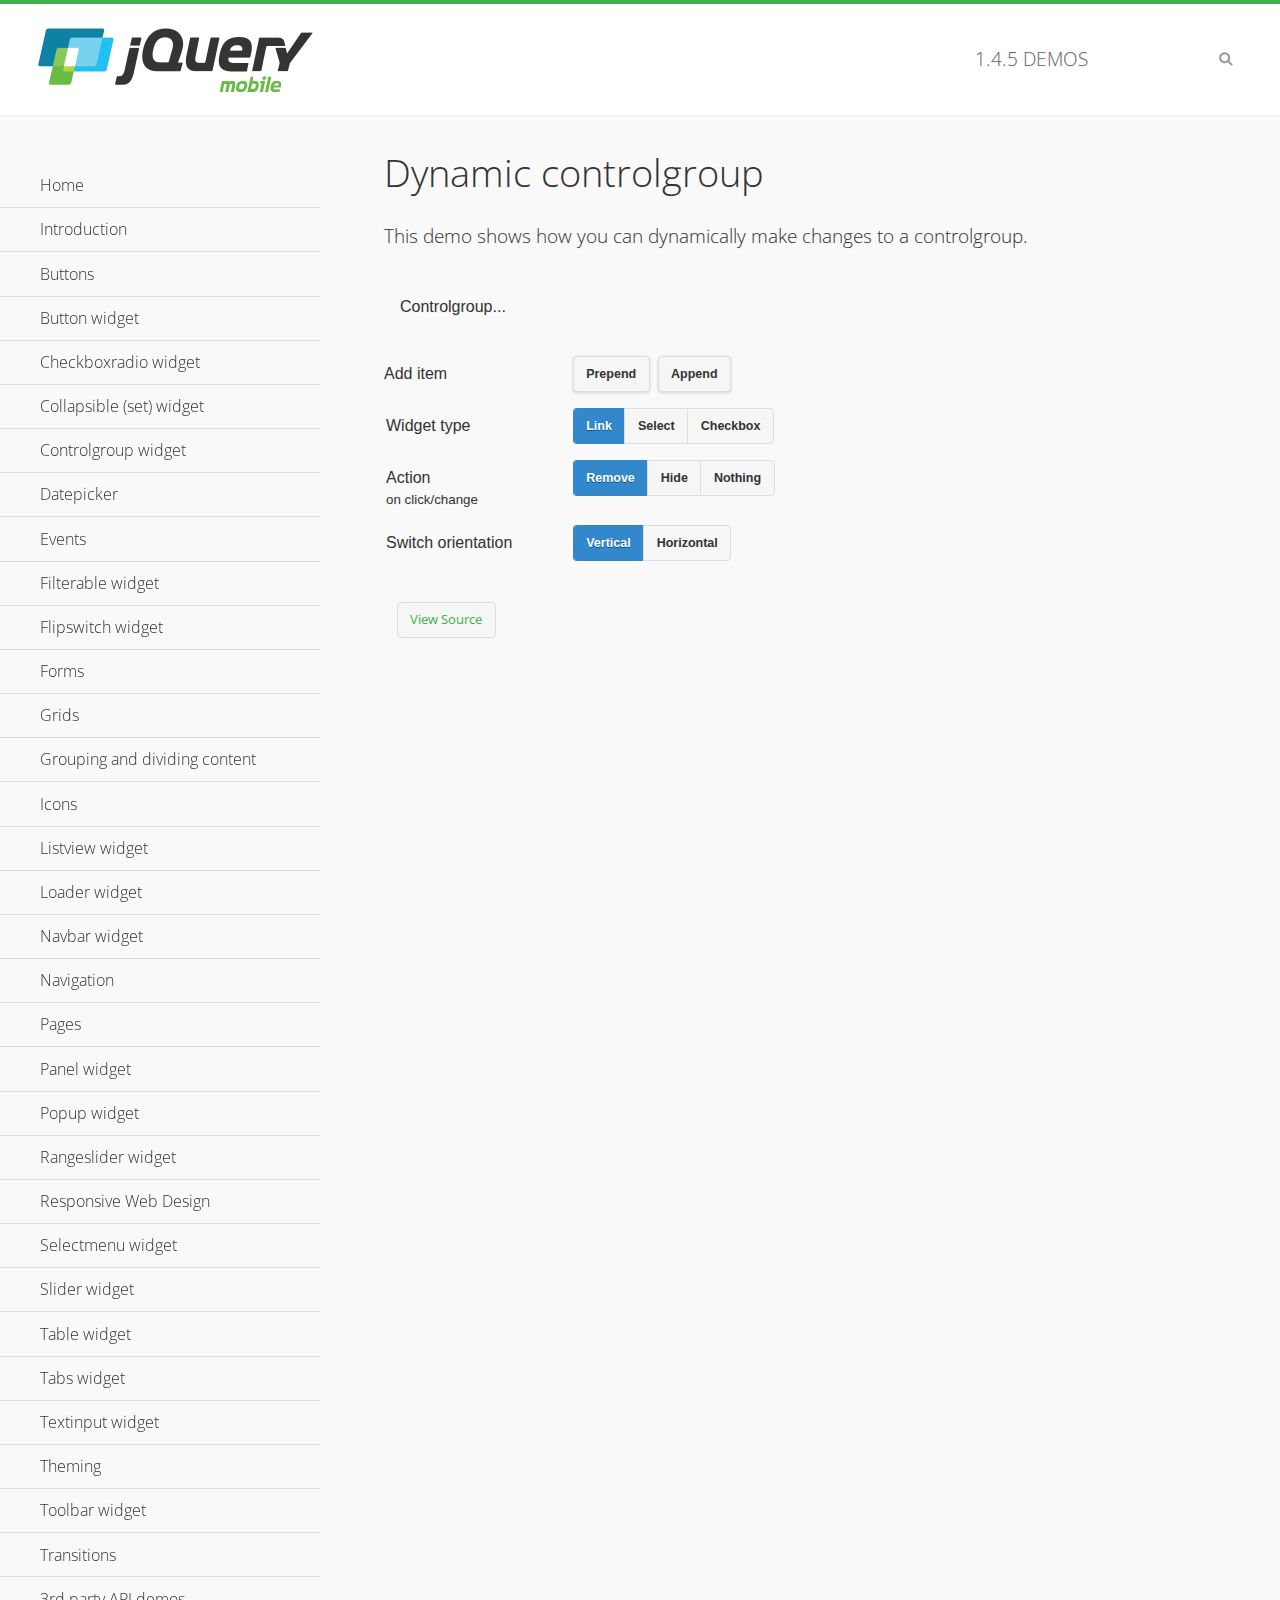
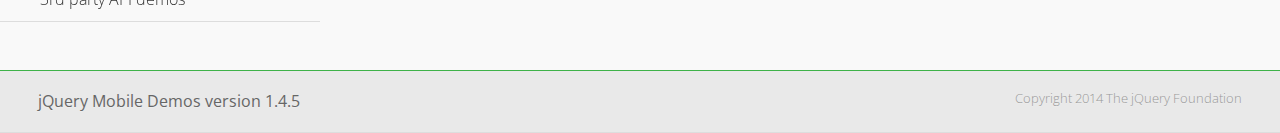
<file: assets/vendors/jquery.mobile-1.4.5/demos/controlgroup-dynamic/index.html>
<!DOCTYPE html>
<html>
<head>
	<meta charset="utf-8">
	<meta name="viewport" content="width=device-width, initial-scale=1">
	<title>Dynamic controlgroup - jQuery Mobile Demos</title>
	<link rel="shortcut icon" href="../favicon.ico">
    <link rel="stylesheet" href="http://fonts.googleapis.com/css?family=Open+Sans:300,400,700">
	<link rel="stylesheet" href="../css/themes/default/jquery.mobile-1.4.5.min.css">
	<link rel="stylesheet" href="../_assets/css/jqm-demos.css">
	<script src="../js/jquery.js"></script>
	<script src="../_assets/js/index.js"></script>
	<script src="../js/jquery.mobile-1.4.5.min.js"></script>
	<script>
		( function( $, undefined ) {
			var counter = 0;
			$( document ).bind( "pagecreate", function( e ) {
				$( "#prepend, #append", e.target ).on( "click", function( e ) {
					counter++;

					var widgetType = $( "[name='radio-widget']:checked" ).attr( "id" ),
						group = $( "#my-controlgroup" ),
						$el,
						action = function() {
							var action = $( "[name='radio-action']:checked" ).attr( "id" );
							if ( $( $el[1] ).is( "select" ) && action === "hide" ) {
								$el = $( $el[1] ).parents( ".ui-select" );
							}
							$el[ action ]();
							group.controlgroup( "refresh" );
						};

					if ( widgetType === "link" ) {

						$el = $( "<a href='#'>Link " + counter + "</a>" ).bind( "click", action );
						$( "#my-controlgroup" ).controlgroup( "container" )[ $( this ).attr( "id" ) ]( $el );
						$el.buttonMarkup();

					} else if ( widgetType === "select" ) {

						$el = $( "<label for='widget" + counter + "'>Select " + counter + "</label><select id='widget" + counter + "'><option value='option1'>Select " + counter + "</option><option value='option2'>Select option</option></select>" );
						$( $el[ 1 ] ).bind( "change", action);
						$( "#my-controlgroup" ).controlgroup( "container" )[ $( this ).attr( "id" ) ]( $el );
						$( $el[ 1 ] ).selectmenu();

					} else {

						$el = $( "<label for='widget" + counter + "'>Checkbox " + counter + "</label><input type='checkbox' id='widget" + counter + "'></input>" );
						$( $el[ 1 ] ).bind( "change", action );
						$( "#my-controlgroup" ).controlgroup( "container" )[ $( this ).attr( "id" ) ]( $el );
						$( $el[ 1 ] ).checkboxradio();

					}

					group.controlgroup( "refresh" );
				});

				$( "[name='radio-orientation']" ).bind( "change", function( e ) {
					$( "#my-controlgroup" ).controlgroup( "option", "type", ( $( "#isHorizontal" ).is( ":checked" ) ? "horizontal" : "vertical" ) );
				});
			});
		})( jQuery );
	</script>
</head>
<body>
<div data-role="page" class="jqm-demos">

	<div data-role="header" class="jqm-header">
		<h2><a href="../" title="jQuery Mobile Demos home"><img src="../_assets/img/jquery-logo.png" alt="jQuery Mobile"></a></h2>
		<p><span class="jqm-version"></span> Demos</p>
		<a href="#" class="jqm-navmenu-link ui-btn ui-btn-icon-notext ui-corner-all ui-icon-bars ui-nodisc-icon ui-alt-icon ui-btn-left">Menu</a>
		<a href="#" class="jqm-search-link ui-btn ui-btn-icon-notext ui-corner-all ui-icon-search ui-nodisc-icon ui-alt-icon ui-btn-right">Search</a>
	</div><!-- /header -->

	<div role="main" class="ui-content jqm-content">

        <h1>Dynamic controlgroup</h1>

        <p>This demo shows how you can dynamically make changes to a controlgroup.</p>

        <div data-demo-html="true" data-demo-js="true">

            <form>
            	<div class="ui-body ui-body-d ui-corner-all">
                	<p>Controlgroup...</p>
                	<div data-role="controlgroup" id="my-controlgroup"><!-- items will be injected here --></div>
                </div>
            </form>

            <div class="ui-field-contain">
                <label for="prepend">Add item</label>
                <button id="prepend" data-mini="true" data-inline="true">Prepend</button>
                <label for="append" class="ui-hidden-accessible">Action</label>
                <button id="append" data-mini="true" data-inline="true">Append</button>
            </div>

            <form action="#" method="get">
            	<div class="ui-field-contain">
                    <fieldset data-role="controlgroup" data-type="horizontal" data-mini="true">
                        <legend>Widget type</legend>

                        <input type="radio" name="radio-widget" id="link" value="link" checked="checked">
                        <label for="link">Link</label>

                        <input type="radio" name="radio-widget" id="select" value="select">
                        <label for="select">Select</label>

                        <input type="radio" name="radio-widget" id="checkbox" value="checkbox">
                        <label for="checkbox">Checkbox</label>
                    </fieldset>
            	</div>

            	<div class="ui-field-contain">
                    <fieldset data-role="controlgroup" data-type="horizontal" data-mini="true">
                        <legend>Action<br><small>on click/change</small></legend>

                        <input type="radio" name="radio-action" id="remove" value="remove" checked="checked">
                        <label for="remove">Remove</label>

                        <input type="radio" name="radio-action" id="hide" value="hide">
                        <label for="hide">Hide</label>

                        <input type="radio" name="radio-action" id="width" value="width">
                        <label for="width">Nothing</label>
                    </fieldset>
            	</div>

            	<div class="ui-field-contain">
                    <fieldset data-role="controlgroup" data-type="horizontal" data-mini="true">
                        <legend>Switch orientation</legend>

                        <input type="radio" name="radio-orientation" id="isVertical" value="isVertical" checked="checked">
                        <label for="isVertical">Vertical</label>

                        <input type="radio" name="radio-orientation" id="isHorizontal" value="isHorizontal">
                        <label for="isHorizontal">Horizontal</label>
                    </fieldset>
            	</div>

            </form>

        </div><!--/demo-html -->

	</div><!-- /content -->
	    <div data-role="panel" class="jqm-navmenu-panel" data-position="left" data-display="overlay" data-theme="a">
	    	<ul class="jqm-list ui-alt-icon ui-nodisc-icon">
<li data-filtertext="demos homepage" data-icon="home"><a href=".././">Home</a></li>
<li data-filtertext="introduction overview getting started"><a href="../intro/" data-ajax="false">Introduction</a></li>
<li data-filtertext="buttons button markup buttonmarkup method anchor link button element"><a href="../button-markup/" data-ajax="false">Buttons</a></li>
<li data-filtertext="form button widget input button submit reset"><a href="../button/" data-ajax="false">Button widget</a></li>
<li data-role="collapsible" data-enhanced="true" data-collapsed-icon="carat-d" data-expanded-icon="carat-u" data-iconpos="right" data-inset="false" class="ui-collapsible ui-collapsible-themed-content ui-collapsible-collapsed">
	<h3 class="ui-collapsible-heading ui-collapsible-heading-collapsed">
		<a href="#" class="ui-collapsible-heading-toggle ui-btn ui-btn-icon-right ui-btn-inherit ui-icon-carat-d">
		    Checkboxradio widget<span class="ui-collapsible-heading-status"> click to expand contents</span>
		</a>
	</h3>
	<div class="ui-collapsible-content ui-body-inherit ui-collapsible-content-collapsed" aria-hidden="true">
		<ul>
			<li data-filtertext="form checkboxradio widget checkbox input checkboxes controlgroups"><a href="../checkboxradio-checkbox/" data-ajax="false">Checkboxes</a></li>
			<li data-filtertext="form checkboxradio widget radio input radio buttons controlgroups"><a href="../checkboxradio-radio/" data-ajax="false">Radio buttons</a></li>
		</ul>
	</div>
</li>
<li data-role="collapsible" data-enhanced="true" data-collapsed-icon="carat-d" data-expanded-icon="carat-u" data-iconpos="right" data-inset="false" class="ui-collapsible ui-collapsible-themed-content ui-collapsible-collapsed">
	<h3 class="ui-collapsible-heading ui-collapsible-heading-collapsed">
		<a href="#" class="ui-collapsible-heading-toggle ui-btn ui-btn-icon-right ui-btn-inherit ui-icon-carat-d">
			Collapsible (set) widget<span class="ui-collapsible-heading-status"> click to expand contents</span>
		</a>
	</h3>
	<div class="ui-collapsible-content ui-body-inherit ui-collapsible-content-collapsed" aria-hidden="true">
		<ul>
			<li data-filtertext="collapsibles content formatting"><a href="../collapsible/" data-ajax="false">Collapsible</a></li>
			<li data-filtertext="dynamic collapsible set accordion append expand"><a href="../collapsible-dynamic/" data-ajax="false">Dynamic collapsibles</a></li>
			<li data-filtertext="accordions collapsible set widget content formatting grouped collapsibles"><a href="../collapsibleset/" data-ajax="false">Collapsible set</a></li>
		</ul>
	</div>
</li>
<li data-role="collapsible" data-enhanced="true" data-collapsed-icon="carat-d" data-expanded-icon="carat-u" data-iconpos="right" data-inset="false" class="ui-collapsible ui-collapsible-themed-content ui-collapsible-collapsed">
	<h3 class="ui-collapsible-heading ui-collapsible-heading-collapsed">
		<a href="#" class="ui-collapsible-heading-toggle ui-btn ui-btn-icon-right ui-btn-inherit ui-icon-carat-d">
			Controlgroup widget<span class="ui-collapsible-heading-status"> click to expand contents</span>
		</a>
	</h3>
	<div class="ui-collapsible-content ui-body-inherit ui-collapsible-content-collapsed" aria-hidden="true">
		<ul>
			<li data-filtertext="controlgroups selectmenu checkboxradio input grouped buttons horizontal vertical"><a href="../controlgroup/" data-ajax="false">Controlgroup</a></li>
			<li data-filtertext="dynamic controlgroup dynamically add buttons"><a href="../controlgroup-dynamic/" data-ajax="false">Dynamic controlgroups</a></li>
		</ul>
	</div>
</li>
<li data-filtertext="form datepicker widget date input"><a href="../datepicker/" data-ajax="false">Datepicker</a></li>
<li data-role="collapsible" data-enhanced="true" data-collapsed-icon="carat-d" data-expanded-icon="carat-u" data-iconpos="right" data-inset="false" class="ui-collapsible ui-collapsible-themed-content ui-collapsible-collapsed">
	<h3 class="ui-collapsible-heading ui-collapsible-heading-collapsed">
		<a href="#" class="ui-collapsible-heading-toggle ui-btn ui-btn-icon-right ui-btn-inherit ui-icon-carat-d">
			Events<span class="ui-collapsible-heading-status"> click to expand contents</span>
		</a>
	</h3>
	<div class="ui-collapsible-content ui-body-inherit ui-collapsible-content-collapsed" aria-hidden="true">
		<ul>
			<li data-filtertext="swipe to delete list items listviews swipe events"><a href="../swipe-list/" data-ajax="false">Swipe list items</a></li>
			<li data-filtertext="swipe to navigate swipe page navigation swipe events"><a href="../swipe-page/" data-ajax="false">Swipe page navigation</a></li>
		</ul>
	</div>
</li>
<li data-filtertext="filterable filter elements sorting searching listview table"><a href="../filterable/" data-ajax="false">Filterable widget</a></li>
<li data-filtertext="form flipswitch widget flip toggle switch binary select checkbox input"><a href="../flipswitch/" data-ajax="false">Flipswitch widget</a></li>
<li data-role="collapsible" data-enhanced="true" data-collapsed-icon="carat-d" data-expanded-icon="carat-u" data-iconpos="right" data-inset="false" class="ui-collapsible ui-collapsible-themed-content ui-collapsible-collapsed">
	<h3 class="ui-collapsible-heading ui-collapsible-heading-collapsed">
		<a href="#" class="ui-collapsible-heading-toggle ui-btn ui-btn-icon-right ui-btn-inherit ui-icon-carat-d">
			Forms<span class="ui-collapsible-heading-status"> click to expand contents</span>
		</a>
	</h3>
	<div class="ui-collapsible-content ui-body-inherit ui-collapsible-content-collapsed" aria-hidden="true">
		<ul>
			<li data-filtertext="forms text checkbox radio range button submit reset inputs selects textarea slider flipswitch label form elements"><a href="../forms/" data-ajax="false">Forms</a></li>
			<li data-filtertext="form hide labels hidden accessible ui-hidden-accessible forms"><a href="../forms-label-hidden-accessible/" data-ajax="false">Hide labels</a></li>
			<li data-filtertext="form field containers fieldcontain ui-field-contain forms"><a href="../forms-field-contain/" data-ajax="false">Field containers</a></li>
			<li data-filtertext="forms disabled form elements"><a href="../forms-disabled/" data-ajax="false">Forms disabled</a></li>
			<li data-filtertext="forms gallery examples overview forms text checkbox radio range button submit reset inputs selects textarea slider flipswitch label form elements"><a href="../forms-gallery/" data-ajax="false">Forms gallery</a></li>
		</ul>
	</div>
</li>
<li data-role="collapsible" data-enhanced="true" data-collapsed-icon="carat-d" data-expanded-icon="carat-u" data-iconpos="right" data-inset="false" class="ui-collapsible ui-collapsible-themed-content ui-collapsible-collapsed">
	<h3 class="ui-collapsible-heading ui-collapsible-heading-collapsed">
		<a href="#" class="ui-collapsible-heading-toggle ui-btn ui-btn-icon-right ui-btn-inherit ui-icon-carat-d">
			Grids<span class="ui-collapsible-heading-status"> click to expand contents</span>
		</a>
	</h3>
	<div class="ui-collapsible-content ui-body-inherit ui-collapsible-content-collapsed" aria-hidden="true">
		<ul>
			<li data-filtertext="grids columns blocks content formatting rwd responsive css framework"><a href="../grids/" data-ajax="false">Grids</a></li>
			<li data-filtertext="buttons in grids css framework"><a href="../grids-buttons/" data-ajax="false">Buttons in grids</a></li>
			<li data-filtertext="custom responsive grids rwd css framework"><a href="../grids-custom-responsive/" data-ajax="false">Custom responsive grids</a></li>
		</ul>
	</div>
</li>
<li data-filtertext="blocks content formatting sections heading"><a href="../body-bar-classes/" data-ajax="false">Grouping and dividing content</a></li>
<li data-role="collapsible" data-enhanced="true" data-collapsed-icon="carat-d" data-expanded-icon="carat-u" data-iconpos="right" data-inset="false" class="ui-collapsible ui-collapsible-themed-content ui-collapsible-collapsed">
	<h3 class="ui-collapsible-heading ui-collapsible-heading-collapsed">
		<a href="#" class="ui-collapsible-heading-toggle ui-btn ui-btn-icon-right ui-btn-inherit ui-icon-carat-d">
			Icons<span class="ui-collapsible-heading-status"> click to expand contents</span>
		</a>
	</h3>
	<div class="ui-collapsible-content ui-body-inherit ui-collapsible-content-collapsed" aria-hidden="true">
		<ul>
			<li data-filtertext="button icons svg disc alt custom icon position"><a href="../icons/" data-ajax="false">Icons</a></li>
			<li data-filtertext=""><a href="../icons-grunticon/" data-ajax="false">Grunticon loader</a></li>
		</ul>
	</div>
</li>
<li data-role="collapsible" data-enhanced="true" data-collapsed-icon="carat-d" data-expanded-icon="carat-u" data-iconpos="right" data-inset="false" class="ui-collapsible ui-collapsible-themed-content ui-collapsible-collapsed">
	<h3 class="ui-collapsible-heading ui-collapsible-heading-collapsed">
		<a href="#" class="ui-collapsible-heading-toggle ui-btn ui-btn-icon-right ui-btn-inherit ui-icon-carat-d">
			Listview widget<span class="ui-collapsible-heading-status"> click to expand contents</span>
		</a>
	</h3>
	<div class="ui-collapsible-content ui-body-inherit ui-collapsible-content-collapsed" aria-hidden="true">
		<ul>
			<li data-filtertext="listview widget thumbnails icons nested split button collapsible ul ol"><a href="../listview/" data-ajax="false">Listview</a></li>
			<li data-filtertext="autocomplete filterable reveal listview filtertextbeforefilter placeholder"><a href="../listview-autocomplete/" data-ajax="false">Listview autocomplete</a></li>
			<li data-filtertext="autocomplete filterable reveal listview remote data filtertextbeforefilter placeholder"><a href="../listview-autocomplete-remote/" data-ajax="false">Listview autocomplete remote data</a></li>
			<li data-filtertext="autodividers anchor jump scroll linkbars listview lists ul ol"><a href="../listview-autodividers-linkbar/" data-ajax="false">Listview autodividers linkbar</a></li>
			<li data-filtertext="listview autodividers selector autodividersselector lists ul ol"><a href="../listview-autodividers-selector/" data-ajax="false">Listview autodividers selector</a></li>
			<li data-filtertext="listview nested list items"><a href="../listview-nested-lists/" data-ajax="false">Nested Listviews</a></li>
			<li data-filtertext="listview collapsible list items flat"><a href="../listview-collapsible-item-flat/" data-ajax="false">Listview collapsible list items (flat)</a></li>
			<li data-filtertext="listview collapsible list indented"><a href="../listview-collapsible-item-indented/" data-ajax="false">Listview collapsible list items (indented)</a></li>
			<li data-filtertext="grid listview responsive grids responsive listviews lists ul"><a href="../listview-grid/" data-ajax="false">Listview responsive grid</a></li>
		</ul>
	</div>
</li>
<li data-filtertext="loader widget page loading navigation overlay spinner"><a href="../loader/" data-ajax="false">Loader widget</a></li>
<li data-filtertext="navbar widget navmenu toolbars header footer"><a href="../navbar/" data-ajax="false">Navbar widget</a></li>
<li data-role="collapsible" data-enhanced="true" data-collapsed-icon="carat-d" data-expanded-icon="carat-u" data-iconpos="right" data-inset="false" class="ui-collapsible ui-collapsible-themed-content ui-collapsible-collapsed">
	<h3 class="ui-collapsible-heading ui-collapsible-heading-collapsed">
		<a href="#" class="ui-collapsible-heading-toggle ui-btn ui-btn-icon-right ui-btn-inherit ui-icon-carat-d">
			Navigation<span class="ui-collapsible-heading-status"> click to expand contents</span>
		</a>
	</h3>
	<div class="ui-collapsible-content ui-body-inherit ui-collapsible-content-collapsed" aria-hidden="true">
		<ul>
			<li data-filtertext="ajax navigation navigate widget history event method"><a href="../navigation/" data-ajax="false">Navigation</a></li>
			<li data-filtertext="linking pages page links navigation ajax prefetch cache"><a href="../navigation-linking-pages/" data-ajax="false">Linking pages</a></li>
			<!-- <li data-filtertext="php redirect server redirection server-side navigation"><a href="../navigation-php-redirect/" data-ajax="false">PHP redirect demo</a></li>-->
			<li data-filtertext="navigation redirection hash query"><a href="../navigation-hash-processing/" data-ajax="false">Hash processing demo</a></li>
			<li data-filtertext="navigation redirection hash query"><a href="../page-events/" data-ajax="false">Page Navigation Events</a></li>
		</ul>
	</div>
</li>
<li data-role="collapsible" data-enhanced="true" data-collapsed-icon="carat-d" data-expanded-icon="carat-u" data-iconpos="right" data-inset="false" class="ui-collapsible ui-collapsible-themed-content ui-collapsible-collapsed">
	<h3 class="ui-collapsible-heading ui-collapsible-heading-collapsed">
		<a href="#" class="ui-collapsible-heading-toggle ui-btn ui-btn-icon-right ui-btn-inherit ui-icon-carat-d">
			Pages<span class="ui-collapsible-heading-status"> click to expand contents</span>
		</a>
	</h3>
	<div class="ui-collapsible-content ui-body-inherit ui-collapsible-content-collapsed" aria-hidden="true">
		<ul>
			<li data-filtertext="pages page widget ajax navigation"><a href="../pages/" data-ajax="false">Pages</a></li>
			<li data-filtertext="single page"><a href="../pages-single-page/" data-ajax="false">Single page</a></li>
			<li data-filtertext="multipage multi-page page"><a href="../pages-multi-page/" data-ajax="false">Multi-page template</a></li>
			<li data-filtertext="dialog page widget modal popup"><a href="../pages-dialog/" data-ajax="false">Dialog page</a></li>
		</ul>
	</div>
</li>
<li data-role="collapsible" data-enhanced="true" data-collapsed-icon="carat-d" data-expanded-icon="carat-u" data-iconpos="right" data-inset="false" class="ui-collapsible ui-collapsible-themed-content ui-collapsible-collapsed">
	<h3 class="ui-collapsible-heading ui-collapsible-heading-collapsed">
		<a href="#" class="ui-collapsible-heading-toggle ui-btn ui-btn-icon-right ui-btn-inherit ui-icon-carat-d">
			Panel widget<span class="ui-collapsible-heading-status"> click to expand contents</span>
		</a>
	</h3>
	<div class="ui-collapsible-content ui-body-inherit ui-collapsible-content-collapsed" aria-hidden="true">
		<ul>
			<li data-filtertext="panel widget sliding panels reveal push overlay responsive"><a href="../panel/" data-ajax="false">Panel</a></li>
			<li data-filtertext=""><a href="../panel-external/" data-ajax="false">External panels</a></li>
			<li data-filtertext="panel "><a href="../panel-fixed/" data-ajax="false">Fixed panels</a></li>
			<li data-filtertext="panel slide panels sliding panels shadow rwd responsive breakpoint"><a href="../panel-responsive/" data-ajax="false">Panels responsive</a></li>
			<li data-filtertext="panel custom style custom panel width reveal shadow listview panel styling page background wrapper"><a href="../panel-styling/" data-ajax="false">Custom panel style</a></li>
			<li data-filtertext="panel open on swipe"><a href="../panel-swipe-open/" data-ajax="false">Panel open on swipe</a></li>
			<li data-filtertext="panels outside page internal external toolbars"><a href="../panel-external-internal/" data-ajax="false">Panel external and internal</a></li>
		</ul>
	</div>
</li>
<li data-role="collapsible" data-enhanced="true" data-collapsed-icon="carat-d" data-expanded-icon="carat-u" data-iconpos="right" data-inset="false" class="ui-collapsible ui-collapsible-themed-content ui-collapsible-collapsed">
	<h3 class="ui-collapsible-heading ui-collapsible-heading-collapsed">
		<a href="#" class="ui-collapsible-heading-toggle ui-btn ui-btn-icon-right ui-btn-inherit ui-icon-carat-d">
			Popup widget<span class="ui-collapsible-heading-status"> click to expand contents</span>
		</a>
	</h3>
	<div class="ui-collapsible-content ui-body-inherit ui-collapsible-content-collapsed" aria-hidden="true">
		<ul>
			<li data-filtertext="popup widget popups dialog modal transition tooltip lightbox form overlay screen flip pop fade transition"><a href="../popup/" data-ajax="false">Popup</a></li>
			<li data-filtertext="popup alignment position"><a href="../popup-alignment/" data-ajax="false">Popup alignment</a></li>
			<li data-filtertext="popup arrow size popups popover"><a href="../popup-arrow-size/" data-ajax="false">Popup arrow size</a></li>
			<li data-filtertext="dynamic popups popup images lightbox"><a href="../popup-dynamic/" data-ajax="false">Dynamic popups</a></li>
			<li data-filtertext="popups with iframes scaling"><a href="../popup-iframe/" data-ajax="false">Popups with iframes</a></li>
			<li data-filtertext="popup image scaling"><a href="../popup-image-scaling/" data-ajax="false">Popup image scaling</a></li>
			<li data-filtertext="external popup outside multi-page"><a href="../popup-outside-multipage/" data-ajax="false">Popup outside multi-page</a></li>
		</ul>
	</div>
</li>
<li data-filtertext="form rangeslider widget dual sliders dual handle sliders range input"><a href="../rangeslider/" data-ajax="false">Rangeslider widget</a></li>
<li data-filtertext="responsive web design rwd adaptive progressive enhancement PE accessible mobile breakpoints media query media queries"><a href="../rwd/" data-ajax="false">Responsive Web Design</a></li>
<li data-role="collapsible" data-enhanced="true" data-collapsed-icon="carat-d" data-expanded-icon="carat-u" data-iconpos="right" data-inset="false" class="ui-collapsible ui-collapsible-themed-content ui-collapsible-collapsed">
	<h3 class="ui-collapsible-heading ui-collapsible-heading-collapsed">
		<a href="#" class="ui-collapsible-heading-toggle ui-btn ui-btn-icon-right ui-btn-inherit ui-icon-carat-d">
			Selectmenu widget<span class="ui-collapsible-heading-status"> click to expand contents</span>
		</a>
	</h3>
	<div class="ui-collapsible-content ui-body-inherit ui-collapsible-content-collapsed" aria-hidden="true">
		<ul>
			<li data-filtertext="form selectmenu widget select input custom select menu selects"><a href="../selectmenu/" data-ajax="false">Selectmenu</a></li>
			<li data-filtertext="form custom select menu selectmenu widget custom menu option optgroup multiple selects"><a href="../selectmenu-custom/" data-ajax="false">Custom select menu</a></li>
			<li data-filtertext="filterable select filter popup dialog"><a href="../selectmenu-custom-filter/" data-ajax="false">Custom select menu with filter</a></li>
		</ul>
	</div>
</li>
<li data-role="collapsible" data-enhanced="true" data-collapsed-icon="carat-d" data-expanded-icon="carat-u" data-iconpos="right" data-inset="false" class="ui-collapsible ui-collapsible-themed-content ui-collapsible-collapsed">
	<h3 class="ui-collapsible-heading ui-collapsible-heading-collapsed">
		<a href="#" class="ui-collapsible-heading-toggle ui-btn ui-btn-icon-right ui-btn-inherit ui-icon-carat-d">
			Slider widget<span class="ui-collapsible-heading-status"> click to expand contents</span>
		</a>
	</h3>
	<div class="ui-collapsible-content ui-body-inherit ui-collapsible-content-collapsed" aria-hidden="true">
		<ul>
			<li data-filtertext="form slider widget range input single sliders"><a href="../slider/" data-ajax="false">Slider</a></li>
			<li data-filtertext="form slider widget flipswitch slider binary select flip toggle switch"><a href="../slider-flipswitch/" data-ajax="false">Slider flip toggle switch</a></li>
			<li data-filtertext="form slider tooltip handle value input range sliders"><a href="../slider-tooltip/" data-ajax="false">Slider tooltip</a></li>
		</ul>
	</div>
</li>
<li data-role="collapsible" data-enhanced="true" data-collapsed-icon="carat-d" data-expanded-icon="carat-u" data-iconpos="right" data-inset="false" class="ui-collapsible ui-collapsible-themed-content ui-collapsible-collapsed">
	<h3 class="ui-collapsible-heading ui-collapsible-heading-collapsed">
		<a href="#" class="ui-collapsible-heading-toggle ui-btn ui-btn-icon-right ui-btn-inherit ui-icon-carat-d">
			Table widget<span class="ui-collapsible-heading-status"> click to expand contents</span>
		</a>
	</h3>
	<div class="ui-collapsible-content ui-body-inherit ui-collapsible-content-collapsed" aria-hidden="true">
		<ul>
			<li data-filtertext="table widget reflow column toggle th td responsive tables rwd hide show tabular"><a href="../table-column-toggle/" data-ajax="false">Table Column Toggle</a></li>
			<li data-filtertext="table column toggle phone comparison demo"><a href="../table-column-toggle-example/" data-ajax="false">Table Column Toggle demo</a></li>
			<li data-filtertext="responsive tables table column toggle heading groups rwd breakpoint"><a href="../table-column-toggle-heading-groups/" data-ajax="false">Table Column Toggle heading groups</a></li>
			<li data-filtertext="responsive tables table column toggle hide rwd breakpoint customization options"><a href="../table-column-toggle-options/" data-ajax="false">Table Column Toggle options</a></li>
			<li data-filtertext="table reflow th td responsive rwd columns tabular"><a href="../table-reflow/" data-ajax="false">Table Reflow</a></li>
			<li data-filtertext="responsive tables table reflow heading groups rwd breakpoint"><a href="../table-reflow-heading-groups/" data-ajax="false">Table Reflow heading groups</a></li>
			<li data-filtertext="responsive tables table reflow stripes strokes table style"><a href="../table-reflow-stripes-strokes/" data-ajax="false">Table Reflow stripes and strokes</a></li>
			<li data-filtertext="responsive tables table reflow stack custom styles"><a href="../table-reflow-styling/" data-ajax="false">Table Reflow custom styles</a></li>
		</ul>
	</div>
</li>
<li data-filtertext="ui tabs widget"><a href="../tabs/" data-ajax="false">Tabs widget</a></li>
<li data-filtertext="form textinput widget text input textarea number date time tel email file color password"><a href="../textinput/" data-ajax="false">Textinput widget</a></li>
<li data-role="collapsible" data-enhanced="true" data-collapsed-icon="carat-d" data-expanded-icon="carat-u" data-iconpos="right" data-inset="false" class="ui-collapsible ui-collapsible-themed-content ui-collapsible-collapsed">
	<h3 class="ui-collapsible-heading ui-collapsible-heading-collapsed">
		<a href="#" class="ui-collapsible-heading-toggle ui-btn ui-btn-icon-right ui-btn-inherit ui-icon-carat-d">
			Theming<span class="ui-collapsible-heading-status"> click to expand contents</span>
		</a>
	</h3>
	<div class="ui-collapsible-content ui-body-inherit ui-collapsible-content-collapsed" aria-hidden="true">
		<ul>
			<li data-filtertext="default theme swatches theming style css"><a href="../theme-default/" data-ajax="false">Default theme</a></li>
			<li data-filtertext="classic theme old theme swatches theming style css"><a href="../theme-classic/" data-ajax="false">Classic theme</a></li>
		</ul>
	</div>
</li>
<li data-role="collapsible" data-enhanced="true" data-collapsed-icon="carat-d" data-expanded-icon="carat-u" data-iconpos="right" data-inset="false" class="ui-collapsible ui-collapsible-themed-content ui-collapsible-collapsed">
	<h3 class="ui-collapsible-heading ui-collapsible-heading-collapsed">
		<a href="#" class="ui-collapsible-heading-toggle ui-btn ui-btn-icon-right ui-btn-inherit ui-icon-carat-d">
			Toolbar widget<span class="ui-collapsible-heading-status"> click to expand contents</span>
		</a>
	</h3>
	<div class="ui-collapsible-content ui-body-inherit ui-collapsible-content-collapsed" aria-hidden="true">
		<ul>
			<li data-filtertext="toolbar widget header footer toolbars fixed fullscreen external sections"><a href="../toolbar/" data-ajax="false">Toolbar</a></li>
			<li data-filtertext="dynamic toolbars dynamically add toolbar header footer"><a href="../toolbar-dynamic/" data-ajax="false">Dynamic toolbars</a></li>
			<li data-filtertext="external toolbars header footer"><a href="../toolbar-external/" data-ajax="false">External toolbars</a></li>
			<li data-filtertext="fixed toolbars header footer"><a href="../toolbar-fixed/" data-ajax="false">Fixed toolbars</a></li>
			<li data-filtertext="fixed fullscreen toolbars header footer"><a href="../toolbar-fixed-fullscreen/" data-ajax="false">Fullscreen toolbars</a></li>
			<li data-filtertext="external fixed toolbars header footer"><a href="../toolbar-fixed-external/" data-ajax="false">Fixed external toolbars</a></li>
			<li data-filtertext="external persistent toolbars header footer navbar navmenu"><a href="../toolbar-fixed-persistent/" data-ajax="false">Persistent toolbars</a></li>
			<li data-filtertext="external ajax optimized toolbars persistent toolbars header footer navbar"><a href="../toolbar-fixed-persistent-optimized/" data-ajax="false">Ajax optimized toolbars</a></li>
			<li data-filtertext="form in toolbars header footer"><a href="../toolbar-fixed-forms/" data-ajax="false">Form in toolbar</a></li>
		</ul>
	</div>
</li>
<li data-filtertext="page transitions animated pages popup navigation flip slide fade pop"><a href="../transitions/" data-ajax="false">Transitions</a></li>
<li data-role="collapsible" data-enhanced="true" data-collapsed-icon="carat-d" data-expanded-icon="carat-u" data-iconpos="right" data-inset="false" class="ui-collapsible ui-collapsible-themed-content ui-collapsible-collapsed">
	<h3 class="ui-collapsible-heading ui-collapsible-heading-collapsed">
		<a href="#" class="ui-collapsible-heading-toggle ui-btn ui-btn-icon-right ui-btn-inherit ui-icon-carat-d">
			3rd party API demos<span class="ui-collapsible-heading-status"> click to expand contents</span>
		</a>
	</h3>
	<div class="ui-collapsible-content ui-body-inherit ui-collapsible-content-collapsed" aria-hidden="true">
		<ul>
			<li data-filtertext="backbone requirejs navigation router"><a href="../backbone-requirejs/" data-ajax="false">Backbone RequireJS</a></li>
			<li data-filtertext="google maps geolocation demo"><a href="../map-geolocation/" data-ajax="false">Google Maps geolocation</a></li>
			<li data-filtertext="google maps hybrid"><a href="../map-list-toggle/" data-ajax="false">Google Maps list toggle</a></li>
		</ul>
	</div>
</li>



		     </ul>
		</div><!-- /panel -->


	<div data-role="footer" data-position="fixed" data-tap-toggle="false" class="jqm-footer">
		<p>jQuery Mobile Demos version <span class="jqm-version"></span></p>
		<p>Copyright 2014 The jQuery Foundation</p>
	</div><!-- /footer -->
	<!-- TODO: This should become an external panel so we can add input to markup (unique ID) -->
    <div data-role="panel" class="jqm-search-panel" data-position="right" data-display="overlay" data-theme="a">
		<div class="jqm-search">
			<ul class="jqm-list" data-filter-placeholder="Search demos..." data-filter-reveal="true">
<li data-filtertext="demos homepage" data-icon="home"><a href=".././">Home</a></li>
<li data-filtertext="introduction overview getting started"><a href="../intro/" data-ajax="false">Introduction</a></li>
<li data-filtertext="buttons button markup buttonmarkup method anchor link button element"><a href="../button-markup/" data-ajax="false">Buttons</a></li>
<li data-filtertext="form button widget input button submit reset"><a href="../button/" data-ajax="false">Button widget</a></li>
<li data-role="collapsible" data-enhanced="true" data-collapsed-icon="carat-d" data-expanded-icon="carat-u" data-iconpos="right" data-inset="false" class="ui-collapsible ui-collapsible-themed-content ui-collapsible-collapsed">
	<h3 class="ui-collapsible-heading ui-collapsible-heading-collapsed">
		<a href="#" class="ui-collapsible-heading-toggle ui-btn ui-btn-icon-right ui-btn-inherit ui-icon-carat-d">
		    Checkboxradio widget<span class="ui-collapsible-heading-status"> click to expand contents</span>
		</a>
	</h3>
	<div class="ui-collapsible-content ui-body-inherit ui-collapsible-content-collapsed" aria-hidden="true">
		<ul>
			<li data-filtertext="form checkboxradio widget checkbox input checkboxes controlgroups"><a href="../checkboxradio-checkbox/" data-ajax="false">Checkboxes</a></li>
			<li data-filtertext="form checkboxradio widget radio input radio buttons controlgroups"><a href="../checkboxradio-radio/" data-ajax="false">Radio buttons</a></li>
		</ul>
	</div>
</li>
<li data-role="collapsible" data-enhanced="true" data-collapsed-icon="carat-d" data-expanded-icon="carat-u" data-iconpos="right" data-inset="false" class="ui-collapsible ui-collapsible-themed-content ui-collapsible-collapsed">
	<h3 class="ui-collapsible-heading ui-collapsible-heading-collapsed">
		<a href="#" class="ui-collapsible-heading-toggle ui-btn ui-btn-icon-right ui-btn-inherit ui-icon-carat-d">
			Collapsible (set) widget<span class="ui-collapsible-heading-status"> click to expand contents</span>
		</a>
	</h3>
	<div class="ui-collapsible-content ui-body-inherit ui-collapsible-content-collapsed" aria-hidden="true">
		<ul>
			<li data-filtertext="collapsibles content formatting"><a href="../collapsible/" data-ajax="false">Collapsible</a></li>
			<li data-filtertext="dynamic collapsible set accordion append expand"><a href="../collapsible-dynamic/" data-ajax="false">Dynamic collapsibles</a></li>
			<li data-filtertext="accordions collapsible set widget content formatting grouped collapsibles"><a href="../collapsibleset/" data-ajax="false">Collapsible set</a></li>
		</ul>
	</div>
</li>
<li data-role="collapsible" data-enhanced="true" data-collapsed-icon="carat-d" data-expanded-icon="carat-u" data-iconpos="right" data-inset="false" class="ui-collapsible ui-collapsible-themed-content ui-collapsible-collapsed">
	<h3 class="ui-collapsible-heading ui-collapsible-heading-collapsed">
		<a href="#" class="ui-collapsible-heading-toggle ui-btn ui-btn-icon-right ui-btn-inherit ui-icon-carat-d">
			Controlgroup widget<span class="ui-collapsible-heading-status"> click to expand contents</span>
		</a>
	</h3>
	<div class="ui-collapsible-content ui-body-inherit ui-collapsible-content-collapsed" aria-hidden="true">
		<ul>
			<li data-filtertext="controlgroups selectmenu checkboxradio input grouped buttons horizontal vertical"><a href="../controlgroup/" data-ajax="false">Controlgroup</a></li>
			<li data-filtertext="dynamic controlgroup dynamically add buttons"><a href="../controlgroup-dynamic/" data-ajax="false">Dynamic controlgroups</a></li>
		</ul>
	</div>
</li>
<li data-filtertext="form datepicker widget date input"><a href="../datepicker/" data-ajax="false">Datepicker</a></li>
<li data-role="collapsible" data-enhanced="true" data-collapsed-icon="carat-d" data-expanded-icon="carat-u" data-iconpos="right" data-inset="false" class="ui-collapsible ui-collapsible-themed-content ui-collapsible-collapsed">
	<h3 class="ui-collapsible-heading ui-collapsible-heading-collapsed">
		<a href="#" class="ui-collapsible-heading-toggle ui-btn ui-btn-icon-right ui-btn-inherit ui-icon-carat-d">
			Events<span class="ui-collapsible-heading-status"> click to expand contents</span>
		</a>
	</h3>
	<div class="ui-collapsible-content ui-body-inherit ui-collapsible-content-collapsed" aria-hidden="true">
		<ul>
			<li data-filtertext="swipe to delete list items listviews swipe events"><a href="../swipe-list/" data-ajax="false">Swipe list items</a></li>
			<li data-filtertext="swipe to navigate swipe page navigation swipe events"><a href="../swipe-page/" data-ajax="false">Swipe page navigation</a></li>
		</ul>
	</div>
</li>
<li data-filtertext="filterable filter elements sorting searching listview table"><a href="../filterable/" data-ajax="false">Filterable widget</a></li>
<li data-filtertext="form flipswitch widget flip toggle switch binary select checkbox input"><a href="../flipswitch/" data-ajax="false">Flipswitch widget</a></li>
<li data-role="collapsible" data-enhanced="true" data-collapsed-icon="carat-d" data-expanded-icon="carat-u" data-iconpos="right" data-inset="false" class="ui-collapsible ui-collapsible-themed-content ui-collapsible-collapsed">
	<h3 class="ui-collapsible-heading ui-collapsible-heading-collapsed">
		<a href="#" class="ui-collapsible-heading-toggle ui-btn ui-btn-icon-right ui-btn-inherit ui-icon-carat-d">
			Forms<span class="ui-collapsible-heading-status"> click to expand contents</span>
		</a>
	</h3>
	<div class="ui-collapsible-content ui-body-inherit ui-collapsible-content-collapsed" aria-hidden="true">
		<ul>
			<li data-filtertext="forms text checkbox radio range button submit reset inputs selects textarea slider flipswitch label form elements"><a href="../forms/" data-ajax="false">Forms</a></li>
			<li data-filtertext="form hide labels hidden accessible ui-hidden-accessible forms"><a href="../forms-label-hidden-accessible/" data-ajax="false">Hide labels</a></li>
			<li data-filtertext="form field containers fieldcontain ui-field-contain forms"><a href="../forms-field-contain/" data-ajax="false">Field containers</a></li>
			<li data-filtertext="forms disabled form elements"><a href="../forms-disabled/" data-ajax="false">Forms disabled</a></li>
			<li data-filtertext="forms gallery examples overview forms text checkbox radio range button submit reset inputs selects textarea slider flipswitch label form elements"><a href="../forms-gallery/" data-ajax="false">Forms gallery</a></li>
		</ul>
	</div>
</li>
<li data-role="collapsible" data-enhanced="true" data-collapsed-icon="carat-d" data-expanded-icon="carat-u" data-iconpos="right" data-inset="false" class="ui-collapsible ui-collapsible-themed-content ui-collapsible-collapsed">
	<h3 class="ui-collapsible-heading ui-collapsible-heading-collapsed">
		<a href="#" class="ui-collapsible-heading-toggle ui-btn ui-btn-icon-right ui-btn-inherit ui-icon-carat-d">
			Grids<span class="ui-collapsible-heading-status"> click to expand contents</span>
		</a>
	</h3>
	<div class="ui-collapsible-content ui-body-inherit ui-collapsible-content-collapsed" aria-hidden="true">
		<ul>
			<li data-filtertext="grids columns blocks content formatting rwd responsive css framework"><a href="../grids/" data-ajax="false">Grids</a></li>
			<li data-filtertext="buttons in grids css framework"><a href="../grids-buttons/" data-ajax="false">Buttons in grids</a></li>
			<li data-filtertext="custom responsive grids rwd css framework"><a href="../grids-custom-responsive/" data-ajax="false">Custom responsive grids</a></li>
		</ul>
	</div>
</li>
<li data-filtertext="blocks content formatting sections heading"><a href="../body-bar-classes/" data-ajax="false">Grouping and dividing content</a></li>
<li data-role="collapsible" data-enhanced="true" data-collapsed-icon="carat-d" data-expanded-icon="carat-u" data-iconpos="right" data-inset="false" class="ui-collapsible ui-collapsible-themed-content ui-collapsible-collapsed">
	<h3 class="ui-collapsible-heading ui-collapsible-heading-collapsed">
		<a href="#" class="ui-collapsible-heading-toggle ui-btn ui-btn-icon-right ui-btn-inherit ui-icon-carat-d">
			Icons<span class="ui-collapsible-heading-status"> click to expand contents</span>
		</a>
	</h3>
	<div class="ui-collapsible-content ui-body-inherit ui-collapsible-content-collapsed" aria-hidden="true">
		<ul>
			<li data-filtertext="button icons svg disc alt custom icon position"><a href="../icons/" data-ajax="false">Icons</a></li>
			<li data-filtertext=""><a href="../icons-grunticon/" data-ajax="false">Grunticon loader</a></li>
		</ul>
	</div>
</li>
<li data-role="collapsible" data-enhanced="true" data-collapsed-icon="carat-d" data-expanded-icon="carat-u" data-iconpos="right" data-inset="false" class="ui-collapsible ui-collapsible-themed-content ui-collapsible-collapsed">
	<h3 class="ui-collapsible-heading ui-collapsible-heading-collapsed">
		<a href="#" class="ui-collapsible-heading-toggle ui-btn ui-btn-icon-right ui-btn-inherit ui-icon-carat-d">
			Listview widget<span class="ui-collapsible-heading-status"> click to expand contents</span>
		</a>
	</h3>
	<div class="ui-collapsible-content ui-body-inherit ui-collapsible-content-collapsed" aria-hidden="true">
		<ul>
			<li data-filtertext="listview widget thumbnails icons nested split button collapsible ul ol"><a href="../listview/" data-ajax="false">Listview</a></li>
			<li data-filtertext="autocomplete filterable reveal listview filtertextbeforefilter placeholder"><a href="../listview-autocomplete/" data-ajax="false">Listview autocomplete</a></li>
			<li data-filtertext="autocomplete filterable reveal listview remote data filtertextbeforefilter placeholder"><a href="../listview-autocomplete-remote/" data-ajax="false">Listview autocomplete remote data</a></li>
			<li data-filtertext="autodividers anchor jump scroll linkbars listview lists ul ol"><a href="../listview-autodividers-linkbar/" data-ajax="false">Listview autodividers linkbar</a></li>
			<li data-filtertext="listview autodividers selector autodividersselector lists ul ol"><a href="../listview-autodividers-selector/" data-ajax="false">Listview autodividers selector</a></li>
			<li data-filtertext="listview nested list items"><a href="../listview-nested-lists/" data-ajax="false">Nested Listviews</a></li>
			<li data-filtertext="listview collapsible list items flat"><a href="../listview-collapsible-item-flat/" data-ajax="false">Listview collapsible list items (flat)</a></li>
			<li data-filtertext="listview collapsible list indented"><a href="../listview-collapsible-item-indented/" data-ajax="false">Listview collapsible list items (indented)</a></li>
			<li data-filtertext="grid listview responsive grids responsive listviews lists ul"><a href="../listview-grid/" data-ajax="false">Listview responsive grid</a></li>
		</ul>
	</div>
</li>
<li data-filtertext="loader widget page loading navigation overlay spinner"><a href="../loader/" data-ajax="false">Loader widget</a></li>
<li data-filtertext="navbar widget navmenu toolbars header footer"><a href="../navbar/" data-ajax="false">Navbar widget</a></li>
<li data-role="collapsible" data-enhanced="true" data-collapsed-icon="carat-d" data-expanded-icon="carat-u" data-iconpos="right" data-inset="false" class="ui-collapsible ui-collapsible-themed-content ui-collapsible-collapsed">
	<h3 class="ui-collapsible-heading ui-collapsible-heading-collapsed">
		<a href="#" class="ui-collapsible-heading-toggle ui-btn ui-btn-icon-right ui-btn-inherit ui-icon-carat-d">
			Navigation<span class="ui-collapsible-heading-status"> click to expand contents</span>
		</a>
	</h3>
	<div class="ui-collapsible-content ui-body-inherit ui-collapsible-content-collapsed" aria-hidden="true">
		<ul>
			<li data-filtertext="ajax navigation navigate widget history event method"><a href="../navigation/" data-ajax="false">Navigation</a></li>
			<li data-filtertext="linking pages page links navigation ajax prefetch cache"><a href="../navigation-linking-pages/" data-ajax="false">Linking pages</a></li>
			<!-- <li data-filtertext="php redirect server redirection server-side navigation"><a href="../navigation-php-redirect/" data-ajax="false">PHP redirect demo</a></li>-->
			<li data-filtertext="navigation redirection hash query"><a href="../navigation-hash-processing/" data-ajax="false">Hash processing demo</a></li>
			<li data-filtertext="navigation redirection hash query"><a href="../page-events/" data-ajax="false">Page Navigation Events</a></li>
		</ul>
	</div>
</li>
<li data-role="collapsible" data-enhanced="true" data-collapsed-icon="carat-d" data-expanded-icon="carat-u" data-iconpos="right" data-inset="false" class="ui-collapsible ui-collapsible-themed-content ui-collapsible-collapsed">
	<h3 class="ui-collapsible-heading ui-collapsible-heading-collapsed">
		<a href="#" class="ui-collapsible-heading-toggle ui-btn ui-btn-icon-right ui-btn-inherit ui-icon-carat-d">
			Pages<span class="ui-collapsible-heading-status"> click to expand contents</span>
		</a>
	</h3>
	<div class="ui-collapsible-content ui-body-inherit ui-collapsible-content-collapsed" aria-hidden="true">
		<ul>
			<li data-filtertext="pages page widget ajax navigation"><a href="../pages/" data-ajax="false">Pages</a></li>
			<li data-filtertext="single page"><a href="../pages-single-page/" data-ajax="false">Single page</a></li>
			<li data-filtertext="multipage multi-page page"><a href="../pages-multi-page/" data-ajax="false">Multi-page template</a></li>
			<li data-filtertext="dialog page widget modal popup"><a href="../pages-dialog/" data-ajax="false">Dialog page</a></li>
		</ul>
	</div>
</li>
<li data-role="collapsible" data-enhanced="true" data-collapsed-icon="carat-d" data-expanded-icon="carat-u" data-iconpos="right" data-inset="false" class="ui-collapsible ui-collapsible-themed-content ui-collapsible-collapsed">
	<h3 class="ui-collapsible-heading ui-collapsible-heading-collapsed">
		<a href="#" class="ui-collapsible-heading-toggle ui-btn ui-btn-icon-right ui-btn-inherit ui-icon-carat-d">
			Panel widget<span class="ui-collapsible-heading-status"> click to expand contents</span>
		</a>
	</h3>
	<div class="ui-collapsible-content ui-body-inherit ui-collapsible-content-collapsed" aria-hidden="true">
		<ul>
			<li data-filtertext="panel widget sliding panels reveal push overlay responsive"><a href="../panel/" data-ajax="false">Panel</a></li>
			<li data-filtertext=""><a href="../panel-external/" data-ajax="false">External panels</a></li>
			<li data-filtertext="panel "><a href="../panel-fixed/" data-ajax="false">Fixed panels</a></li>
			<li data-filtertext="panel slide panels sliding panels shadow rwd responsive breakpoint"><a href="../panel-responsive/" data-ajax="false">Panels responsive</a></li>
			<li data-filtertext="panel custom style custom panel width reveal shadow listview panel styling page background wrapper"><a href="../panel-styling/" data-ajax="false">Custom panel style</a></li>
			<li data-filtertext="panel open on swipe"><a href="../panel-swipe-open/" data-ajax="false">Panel open on swipe</a></li>
			<li data-filtertext="panels outside page internal external toolbars"><a href="../panel-external-internal/" data-ajax="false">Panel external and internal</a></li>
		</ul>
	</div>
</li>
<li data-role="collapsible" data-enhanced="true" data-collapsed-icon="carat-d" data-expanded-icon="carat-u" data-iconpos="right" data-inset="false" class="ui-collapsible ui-collapsible-themed-content ui-collapsible-collapsed">
	<h3 class="ui-collapsible-heading ui-collapsible-heading-collapsed">
		<a href="#" class="ui-collapsible-heading-toggle ui-btn ui-btn-icon-right ui-btn-inherit ui-icon-carat-d">
			Popup widget<span class="ui-collapsible-heading-status"> click to expand contents</span>
		</a>
	</h3>
	<div class="ui-collapsible-content ui-body-inherit ui-collapsible-content-collapsed" aria-hidden="true">
		<ul>
			<li data-filtertext="popup widget popups dialog modal transition tooltip lightbox form overlay screen flip pop fade transition"><a href="../popup/" data-ajax="false">Popup</a></li>
			<li data-filtertext="popup alignment position"><a href="../popup-alignment/" data-ajax="false">Popup alignment</a></li>
			<li data-filtertext="popup arrow size popups popover"><a href="../popup-arrow-size/" data-ajax="false">Popup arrow size</a></li>
			<li data-filtertext="dynamic popups popup images lightbox"><a href="../popup-dynamic/" data-ajax="false">Dynamic popups</a></li>
			<li data-filtertext="popups with iframes scaling"><a href="../popup-iframe/" data-ajax="false">Popups with iframes</a></li>
			<li data-filtertext="popup image scaling"><a href="../popup-image-scaling/" data-ajax="false">Popup image scaling</a></li>
			<li data-filtertext="external popup outside multi-page"><a href="../popup-outside-multipage/" data-ajax="false">Popup outside multi-page</a></li>
		</ul>
	</div>
</li>
<li data-filtertext="form rangeslider widget dual sliders dual handle sliders range input"><a href="../rangeslider/" data-ajax="false">Rangeslider widget</a></li>
<li data-filtertext="responsive web design rwd adaptive progressive enhancement PE accessible mobile breakpoints media query media queries"><a href="../rwd/" data-ajax="false">Responsive Web Design</a></li>
<li data-role="collapsible" data-enhanced="true" data-collapsed-icon="carat-d" data-expanded-icon="carat-u" data-iconpos="right" data-inset="false" class="ui-collapsible ui-collapsible-themed-content ui-collapsible-collapsed">
	<h3 class="ui-collapsible-heading ui-collapsible-heading-collapsed">
		<a href="#" class="ui-collapsible-heading-toggle ui-btn ui-btn-icon-right ui-btn-inherit ui-icon-carat-d">
			Selectmenu widget<span class="ui-collapsible-heading-status"> click to expand contents</span>
		</a>
	</h3>
	<div class="ui-collapsible-content ui-body-inherit ui-collapsible-content-collapsed" aria-hidden="true">
		<ul>
			<li data-filtertext="form selectmenu widget select input custom select menu selects"><a href="../selectmenu/" data-ajax="false">Selectmenu</a></li>
			<li data-filtertext="form custom select menu selectmenu widget custom menu option optgroup multiple selects"><a href="../selectmenu-custom/" data-ajax="false">Custom select menu</a></li>
			<li data-filtertext="filterable select filter popup dialog"><a href="../selectmenu-custom-filter/" data-ajax="false">Custom select menu with filter</a></li>
		</ul>
	</div>
</li>
<li data-role="collapsible" data-enhanced="true" data-collapsed-icon="carat-d" data-expanded-icon="carat-u" data-iconpos="right" data-inset="false" class="ui-collapsible ui-collapsible-themed-content ui-collapsible-collapsed">
	<h3 class="ui-collapsible-heading ui-collapsible-heading-collapsed">
		<a href="#" class="ui-collapsible-heading-toggle ui-btn ui-btn-icon-right ui-btn-inherit ui-icon-carat-d">
			Slider widget<span class="ui-collapsible-heading-status"> click to expand contents</span>
		</a>
	</h3>
	<div class="ui-collapsible-content ui-body-inherit ui-collapsible-content-collapsed" aria-hidden="true">
		<ul>
			<li data-filtertext="form slider widget range input single sliders"><a href="../slider/" data-ajax="false">Slider</a></li>
			<li data-filtertext="form slider widget flipswitch slider binary select flip toggle switch"><a href="../slider-flipswitch/" data-ajax="false">Slider flip toggle switch</a></li>
			<li data-filtertext="form slider tooltip handle value input range sliders"><a href="../slider-tooltip/" data-ajax="false">Slider tooltip</a></li>
		</ul>
	</div>
</li>
<li data-role="collapsible" data-enhanced="true" data-collapsed-icon="carat-d" data-expanded-icon="carat-u" data-iconpos="right" data-inset="false" class="ui-collapsible ui-collapsible-themed-content ui-collapsible-collapsed">
	<h3 class="ui-collapsible-heading ui-collapsible-heading-collapsed">
		<a href="#" class="ui-collapsible-heading-toggle ui-btn ui-btn-icon-right ui-btn-inherit ui-icon-carat-d">
			Table widget<span class="ui-collapsible-heading-status"> click to expand contents</span>
		</a>
	</h3>
	<div class="ui-collapsible-content ui-body-inherit ui-collapsible-content-collapsed" aria-hidden="true">
		<ul>
			<li data-filtertext="table widget reflow column toggle th td responsive tables rwd hide show tabular"><a href="../table-column-toggle/" data-ajax="false">Table Column Toggle</a></li>
			<li data-filtertext="table column toggle phone comparison demo"><a href="../table-column-toggle-example/" data-ajax="false">Table Column Toggle demo</a></li>
			<li data-filtertext="responsive tables table column toggle heading groups rwd breakpoint"><a href="../table-column-toggle-heading-groups/" data-ajax="false">Table Column Toggle heading groups</a></li>
			<li data-filtertext="responsive tables table column toggle hide rwd breakpoint customization options"><a href="../table-column-toggle-options/" data-ajax="false">Table Column Toggle options</a></li>
			<li data-filtertext="table reflow th td responsive rwd columns tabular"><a href="../table-reflow/" data-ajax="false">Table Reflow</a></li>
			<li data-filtertext="responsive tables table reflow heading groups rwd breakpoint"><a href="../table-reflow-heading-groups/" data-ajax="false">Table Reflow heading groups</a></li>
			<li data-filtertext="responsive tables table reflow stripes strokes table style"><a href="../table-reflow-stripes-strokes/" data-ajax="false">Table Reflow stripes and strokes</a></li>
			<li data-filtertext="responsive tables table reflow stack custom styles"><a href="../table-reflow-styling/" data-ajax="false">Table Reflow custom styles</a></li>
		</ul>
	</div>
</li>
<li data-filtertext="ui tabs widget"><a href="../tabs/" data-ajax="false">Tabs widget</a></li>
<li data-filtertext="form textinput widget text input textarea number date time tel email file color password"><a href="../textinput/" data-ajax="false">Textinput widget</a></li>
<li data-role="collapsible" data-enhanced="true" data-collapsed-icon="carat-d" data-expanded-icon="carat-u" data-iconpos="right" data-inset="false" class="ui-collapsible ui-collapsible-themed-content ui-collapsible-collapsed">
	<h3 class="ui-collapsible-heading ui-collapsible-heading-collapsed">
		<a href="#" class="ui-collapsible-heading-toggle ui-btn ui-btn-icon-right ui-btn-inherit ui-icon-carat-d">
			Theming<span class="ui-collapsible-heading-status"> click to expand contents</span>
		</a>
	</h3>
	<div class="ui-collapsible-content ui-body-inherit ui-collapsible-content-collapsed" aria-hidden="true">
		<ul>
			<li data-filtertext="default theme swatches theming style css"><a href="../theme-default/" data-ajax="false">Default theme</a></li>
			<li data-filtertext="classic theme old theme swatches theming style css"><a href="../theme-classic/" data-ajax="false">Classic theme</a></li>
		</ul>
	</div>
</li>
<li data-role="collapsible" data-enhanced="true" data-collapsed-icon="carat-d" data-expanded-icon="carat-u" data-iconpos="right" data-inset="false" class="ui-collapsible ui-collapsible-themed-content ui-collapsible-collapsed">
	<h3 class="ui-collapsible-heading ui-collapsible-heading-collapsed">
		<a href="#" class="ui-collapsible-heading-toggle ui-btn ui-btn-icon-right ui-btn-inherit ui-icon-carat-d">
			Toolbar widget<span class="ui-collapsible-heading-status"> click to expand contents</span>
		</a>
	</h3>
	<div class="ui-collapsible-content ui-body-inherit ui-collapsible-content-collapsed" aria-hidden="true">
		<ul>
			<li data-filtertext="toolbar widget header footer toolbars fixed fullscreen external sections"><a href="../toolbar/" data-ajax="false">Toolbar</a></li>
			<li data-filtertext="dynamic toolbars dynamically add toolbar header footer"><a href="../toolbar-dynamic/" data-ajax="false">Dynamic toolbars</a></li>
			<li data-filtertext="external toolbars header footer"><a href="../toolbar-external/" data-ajax="false">External toolbars</a></li>
			<li data-filtertext="fixed toolbars header footer"><a href="../toolbar-fixed/" data-ajax="false">Fixed toolbars</a></li>
			<li data-filtertext="fixed fullscreen toolbars header footer"><a href="../toolbar-fixed-fullscreen/" data-ajax="false">Fullscreen toolbars</a></li>
			<li data-filtertext="external fixed toolbars header footer"><a href="../toolbar-fixed-external/" data-ajax="false">Fixed external toolbars</a></li>
			<li data-filtertext="external persistent toolbars header footer navbar navmenu"><a href="../toolbar-fixed-persistent/" data-ajax="false">Persistent toolbars</a></li>
			<li data-filtertext="external ajax optimized toolbars persistent toolbars header footer navbar"><a href="../toolbar-fixed-persistent-optimized/" data-ajax="false">Ajax optimized toolbars</a></li>
			<li data-filtertext="form in toolbars header footer"><a href="../toolbar-fixed-forms/" data-ajax="false">Form in toolbar</a></li>
		</ul>
	</div>
</li>
<li data-filtertext="page transitions animated pages popup navigation flip slide fade pop"><a href="../transitions/" data-ajax="false">Transitions</a></li>
<li data-role="collapsible" data-enhanced="true" data-collapsed-icon="carat-d" data-expanded-icon="carat-u" data-iconpos="right" data-inset="false" class="ui-collapsible ui-collapsible-themed-content ui-collapsible-collapsed">
	<h3 class="ui-collapsible-heading ui-collapsible-heading-collapsed">
		<a href="#" class="ui-collapsible-heading-toggle ui-btn ui-btn-icon-right ui-btn-inherit ui-icon-carat-d">
			3rd party API demos<span class="ui-collapsible-heading-status"> click to expand contents</span>
		</a>
	</h3>
	<div class="ui-collapsible-content ui-body-inherit ui-collapsible-content-collapsed" aria-hidden="true">
		<ul>
			<li data-filtertext="backbone requirejs navigation router"><a href="../backbone-requirejs/" data-ajax="false">Backbone RequireJS</a></li>
			<li data-filtertext="google maps geolocation demo"><a href="../map-geolocation/" data-ajax="false">Google Maps geolocation</a></li>
			<li data-filtertext="google maps hybrid"><a href="../map-list-toggle/" data-ajax="false">Google Maps list toggle</a></li>
		</ul>
	</div>
</li>



			</ul>
		</div>
	</div><!-- /panel -->


</div><!-- /page -->

</body>
</html>
</file>
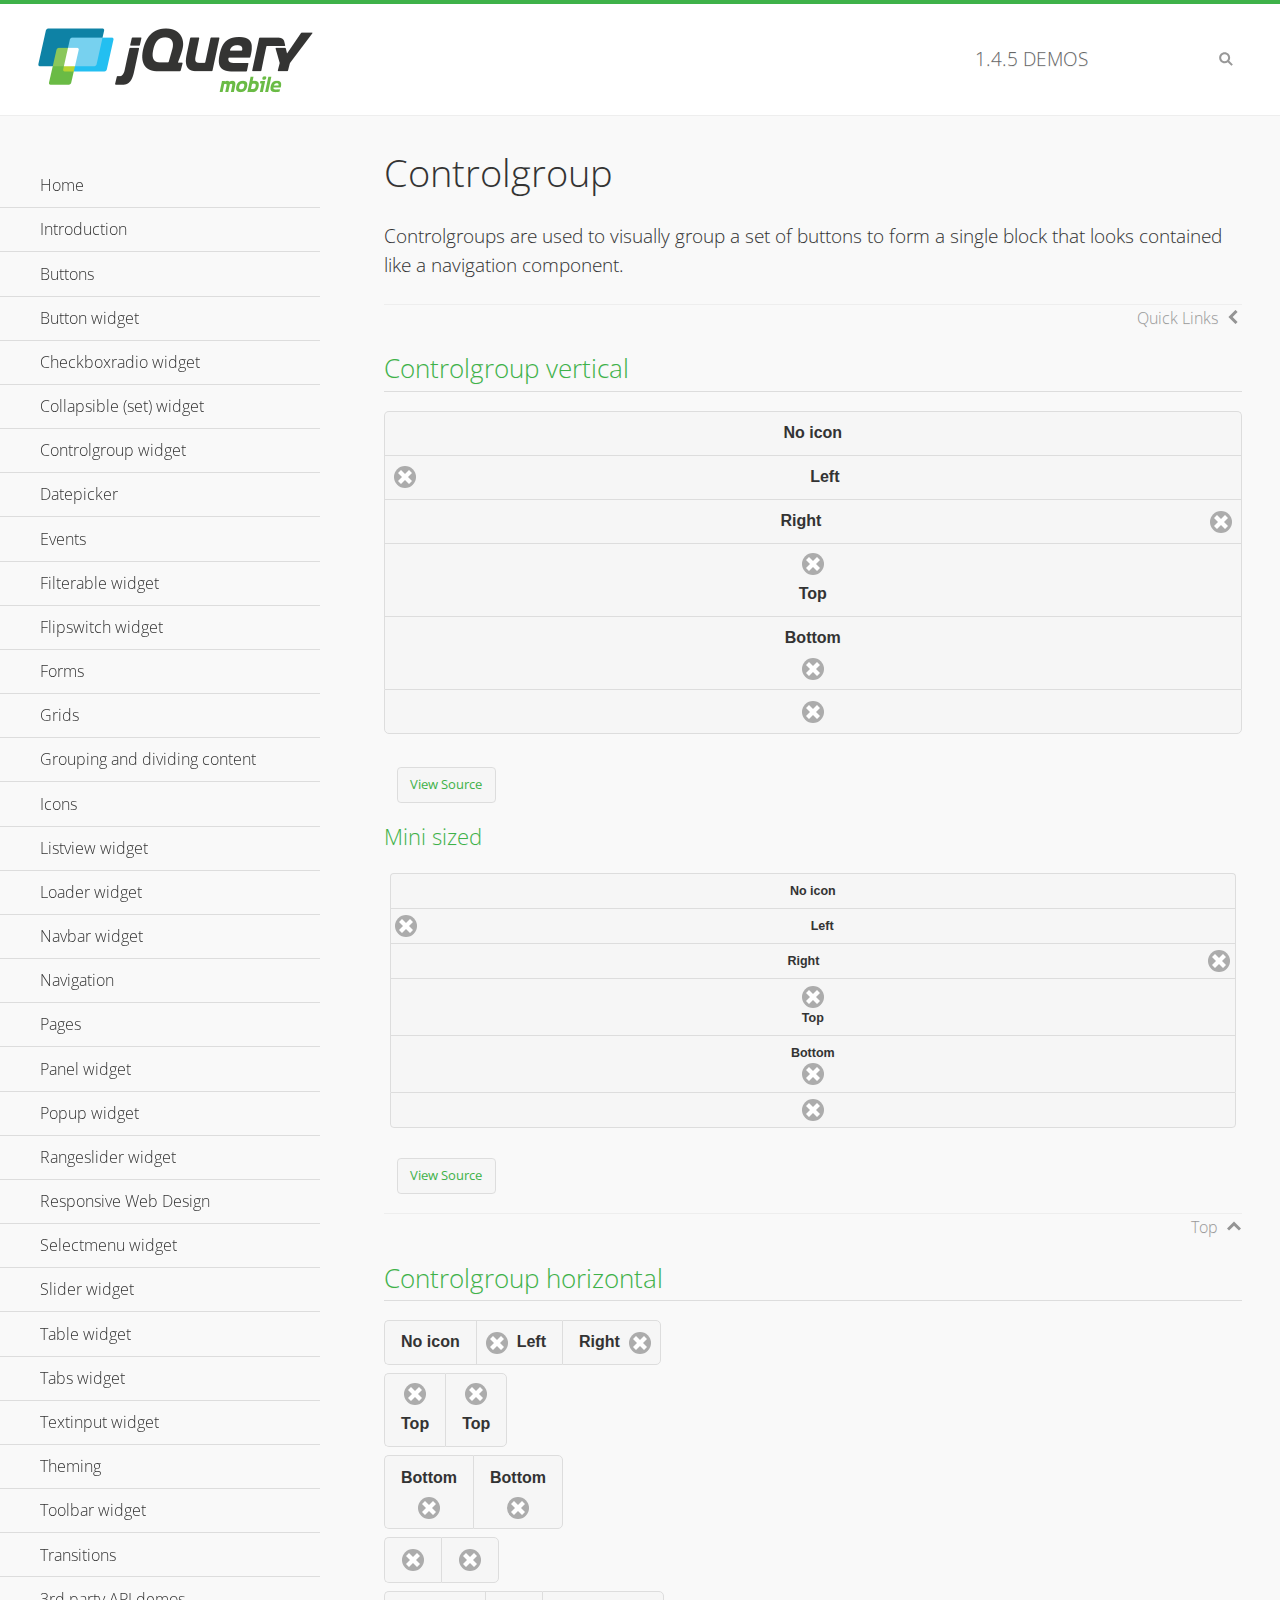
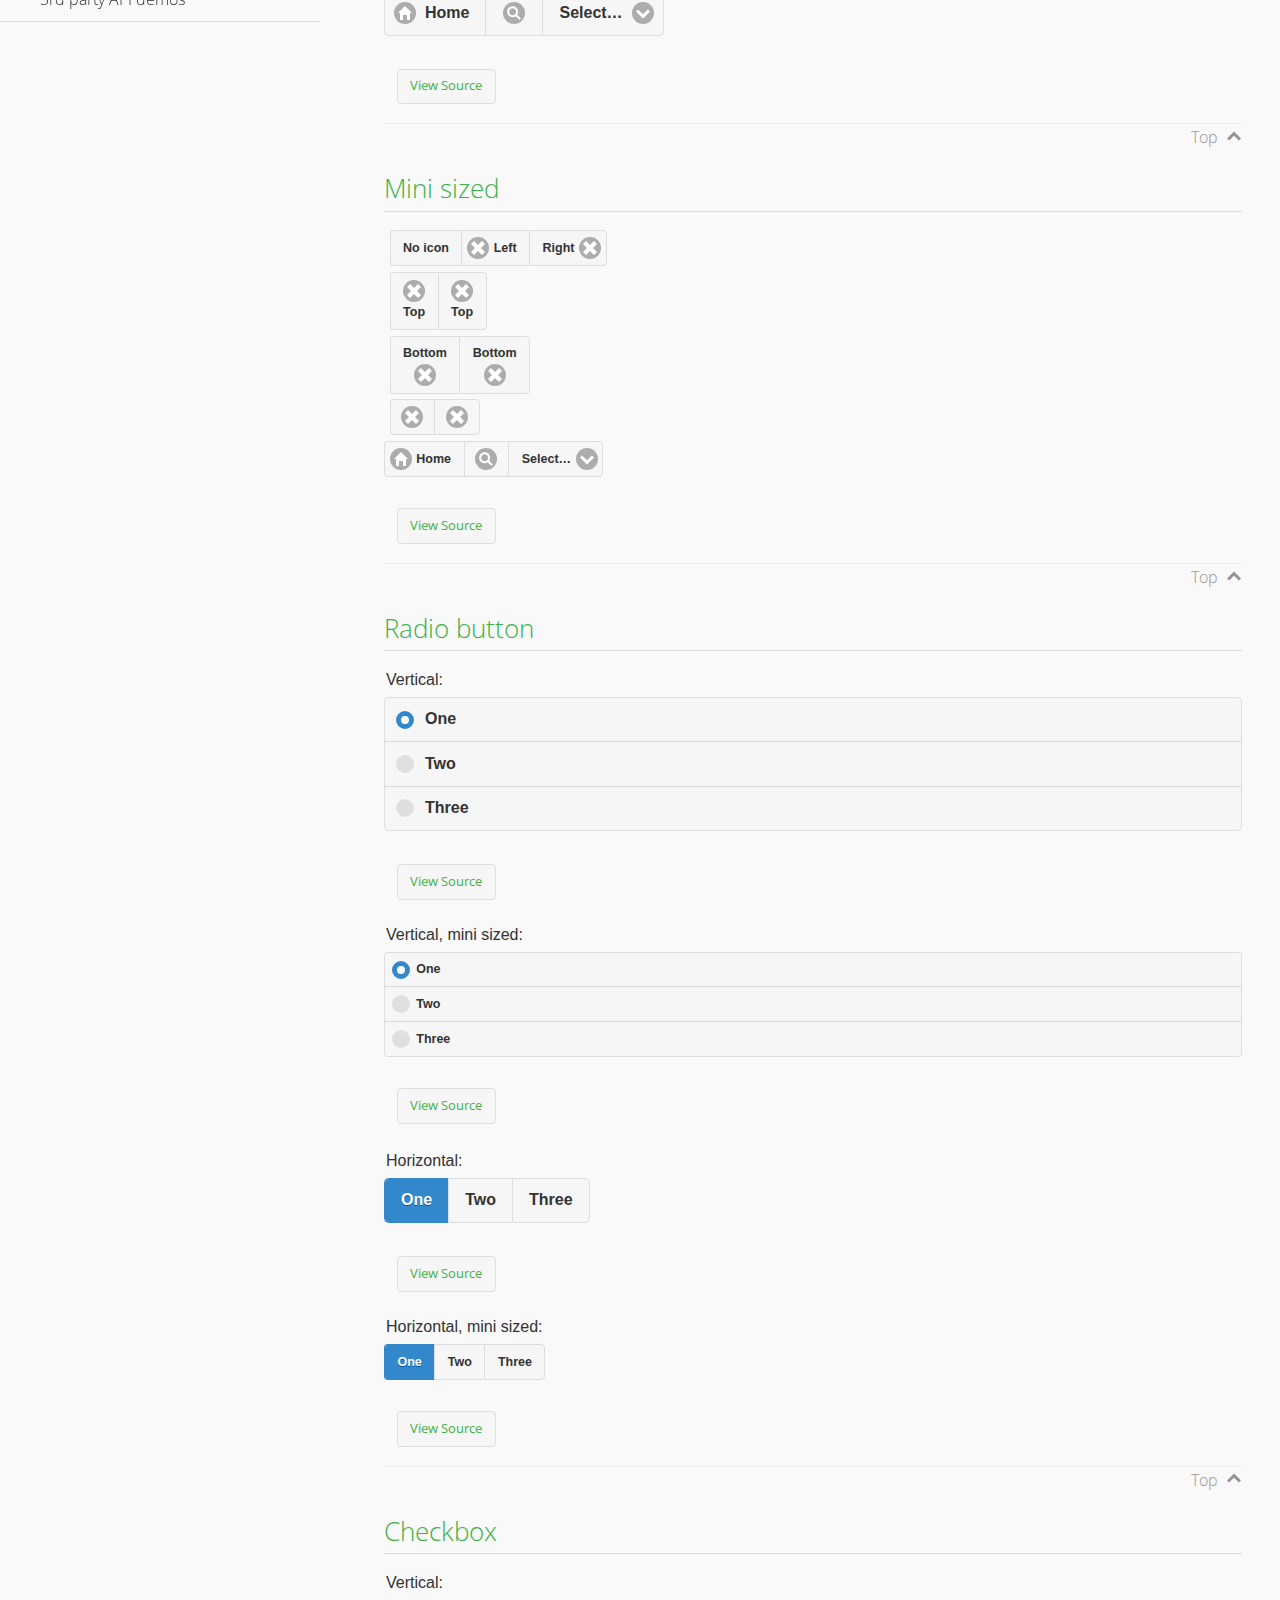
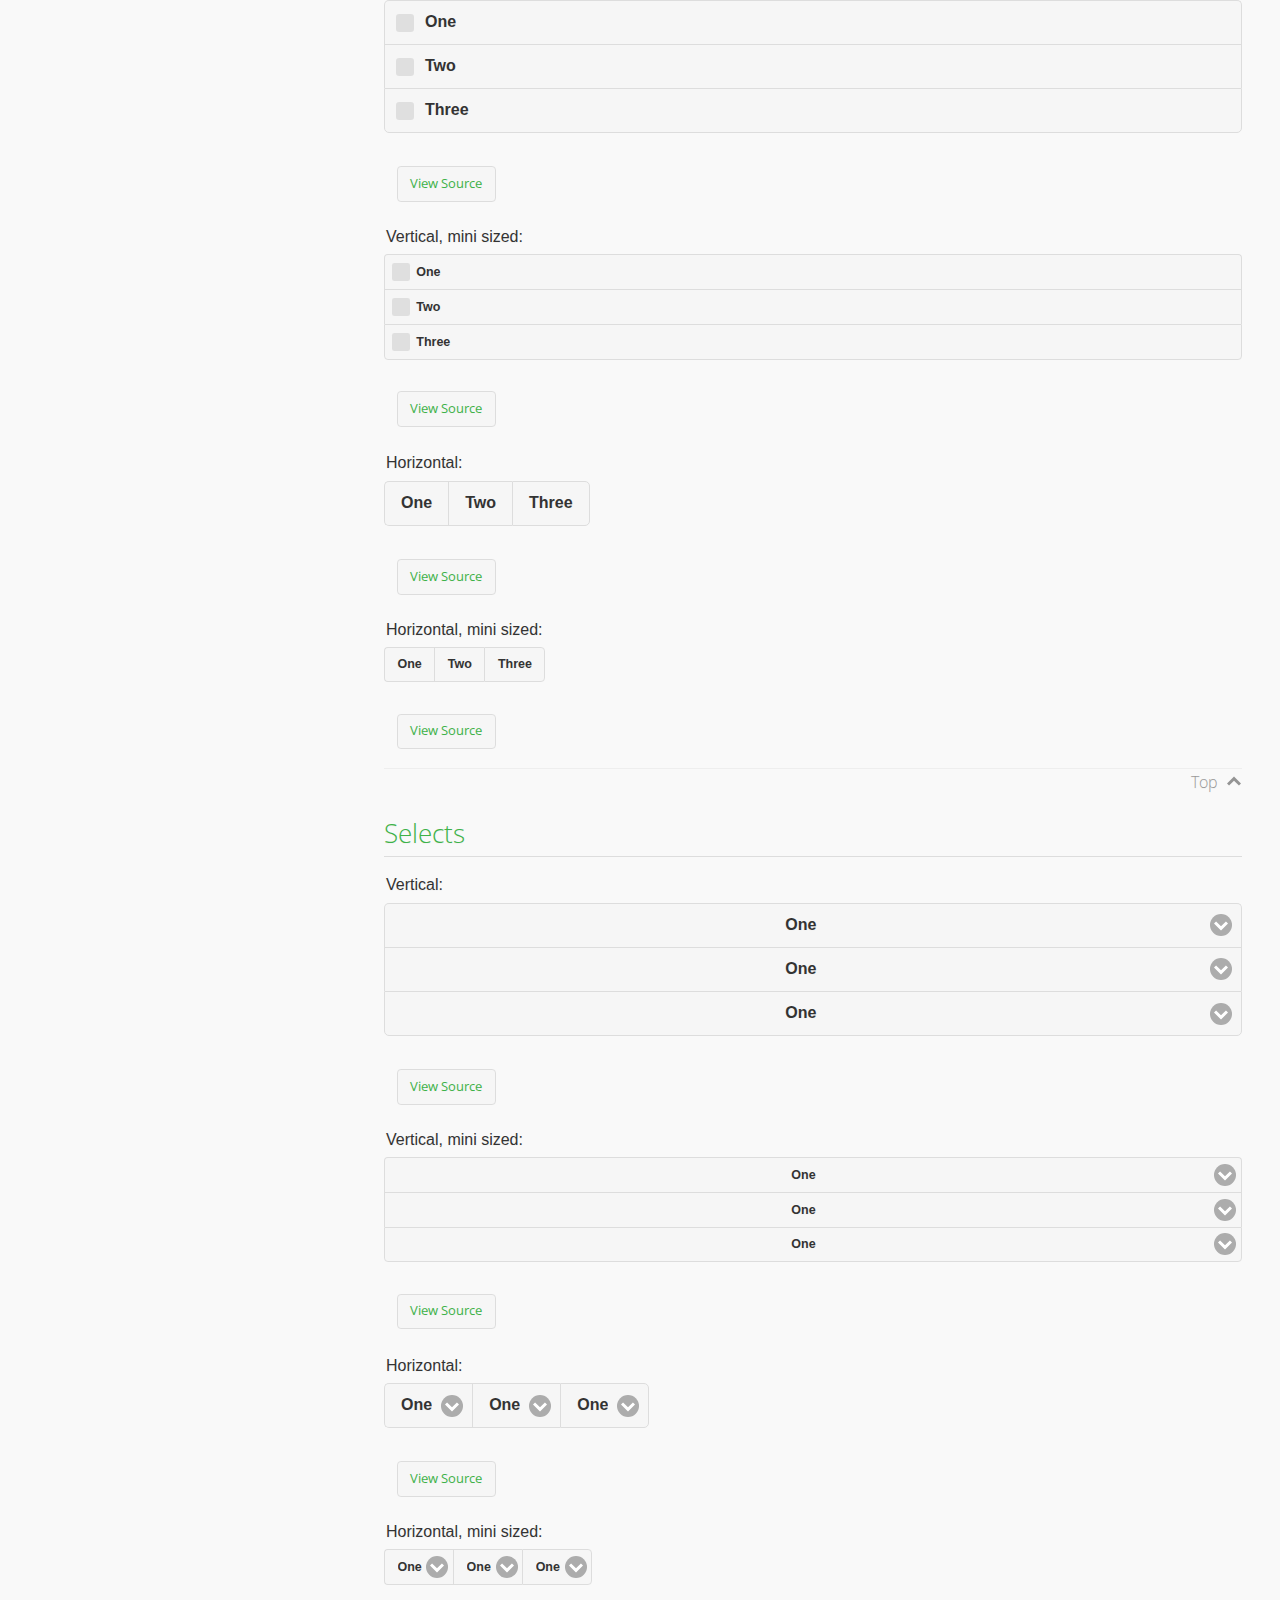
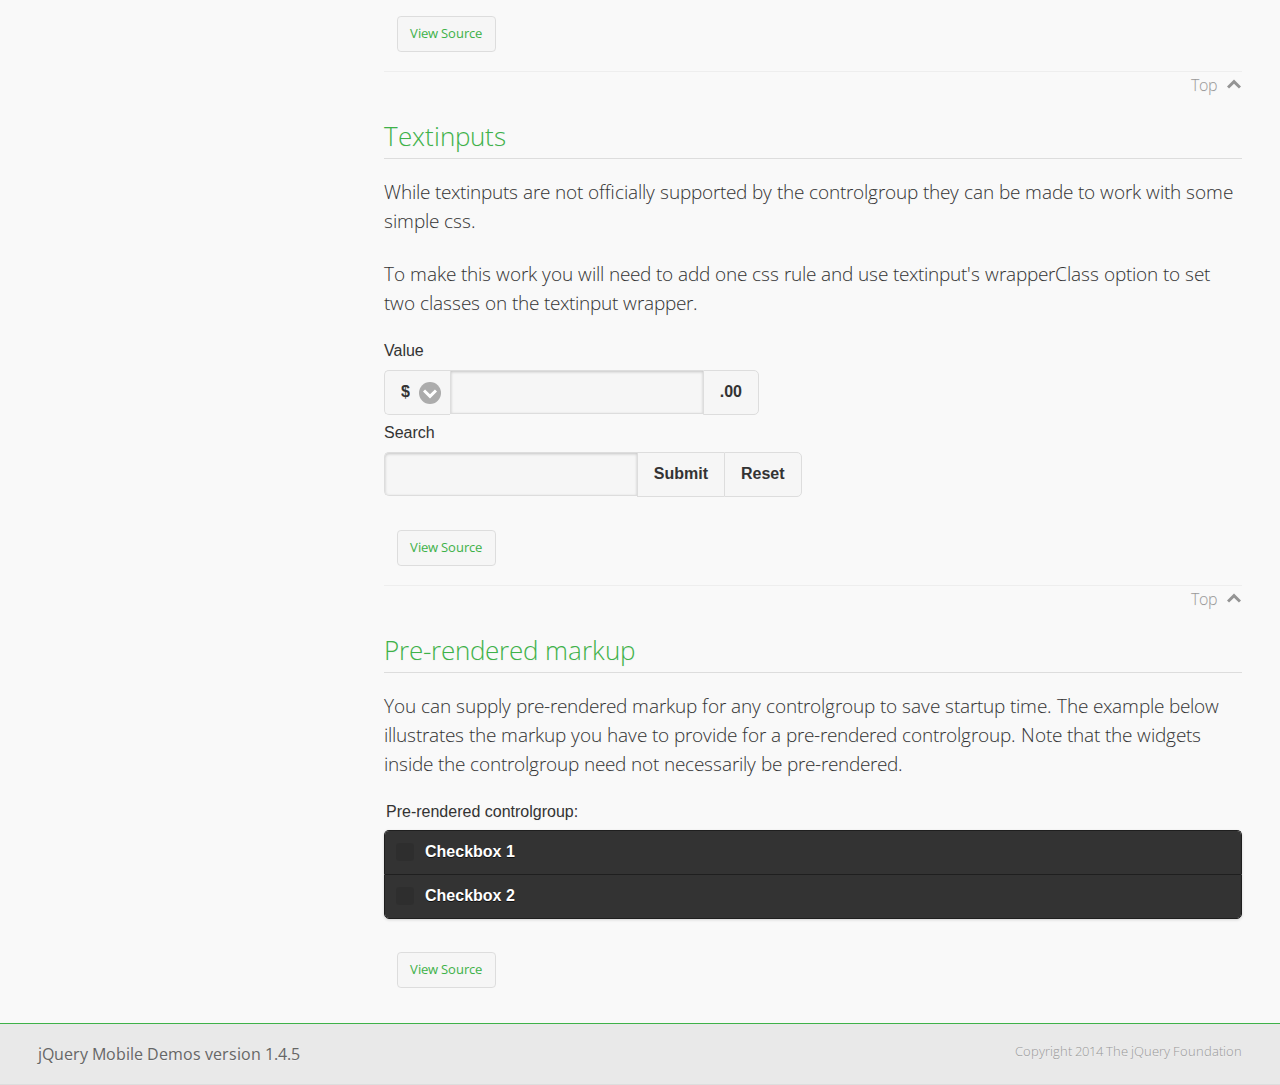
<file: assets/vendors/jquery.mobile-1.4.5/demos/controlgroup/index.html>
<!DOCTYPE html>
<html>
<head>
	<meta charset="utf-8">
	<meta name="viewport" content="width=device-width, initial-scale=1">
	<title>Controlgroup - jQuery Mobile Demos</title>
	    <link rel="stylesheet" href="../css/themes/default/jquery.mobile-1.4.5.min.css">
	    <link rel="stylesheet" href="../_assets/css/jqm-demos.css">
	    <link rel="shortcut icon" href="../favicon.ico">
	    <link rel="stylesheet" href="http://fonts.googleapis.com/css?family=Open+Sans:300,400,700">
	    <script src="../js/jquery.js"></script>
	    <script src="../_assets/js/index.js"></script>
	    <script src="../js/jquery.mobile-1.4.5.min.js"></script>
	    <style>
	        #demo-borders .ui-collapsible .ui-collapsible-heading .ui-btn { border-top-width: 1px !important; }
	    </style>
	    <style id="textinput-controlgroup">
			.controlgroup-textinput{
				padding-top:.22em;
				padding-bottom:.22em;
			}
	    </style>
	</head>
	<body>
	<div data-role="page" class="jqm-demos" data-quicklinks="true">

	    <div data-role="header" class="jqm-header">
			<h2><a href="../" title="jQuery Mobile Demos home"><img src="../_assets/img/jquery-logo.png" alt="jQuery Mobile"></a></h2>
		<p><span class="jqm-version"></span> Demos</p>
	        <a href="#" class="jqm-navmenu-link ui-btn ui-btn-icon-notext ui-corner-all ui-icon-bars ui-nodisc-icon ui-alt-icon ui-btn-left">Menu</a>
	        <a href="#" class="jqm-search-link ui-btn ui-btn-icon-notext ui-corner-all ui-icon-search ui-nodisc-icon ui-alt-icon ui-btn-right">Search</a>
		    </div><!-- /header -->

	    <div role="main" class="ui-content jqm-content">

        <h1>Controlgroup</h1>

        <p>Controlgroups are used to visually group a set of buttons to form a single block that looks contained like a navigation component.
        </p>

		<h2>Controlgroup vertical</h2>

			<div data-demo-html="true">
				<div data-role="controlgroup">
					<a href="#" class="ui-btn ui-corner-all">No icon</a>
					<a href="#" class="ui-btn ui-corner-all ui-icon-delete ui-btn-icon-left">Left</a>
					<a href="#" class="ui-btn ui-corner-all ui-icon-delete ui-btn-icon-right">Right</a>
					<a href="#" class="ui-btn ui-corner-all ui-icon-delete ui-btn-icon-top">Top</a>
					<a href="#" class="ui-btn ui-corner-all ui-icon-delete ui-btn-icon-bottom">Bottom</a>
					<a href="#" class="ui-btn ui-corner-all ui-icon-delete ui-btn-icon-notext">Icon only</a>
				</div>
			</div><!--/demo-html -->

			<h3>Mini sized</h3>

			<div data-demo-html="true">
				<div data-role="controlgroup" data-mini="true">
					<a href="#" class="ui-btn ui-corner-all">No icon</a>
					<a href="#" class="ui-btn ui-corner-all ui-icon-delete ui-btn-icon-left">Left</a>
					<a href="#" class="ui-btn ui-corner-all ui-icon-delete ui-btn-icon-right">Right</a>
					<a href="#" class="ui-btn ui-corner-all ui-icon-delete ui-btn-icon-top">Top</a>
					<a href="#" class="ui-btn ui-corner-all ui-icon-delete ui-btn-icon-bottom">Bottom</a>
					<a href="#" class="ui-btn ui-corner-all ui-icon-delete ui-btn-icon-notext">Icon only</a>
				</div>
			</div><!--/demo-html -->

		<h2>Controlgroup horizontal</h2>

			<div data-demo-html="true">
				<div data-role="controlgroup" data-type="horizontal">
					<a href="#" class="ui-btn ui-corner-all">No icon</a>
					<a href="#" class="ui-btn ui-corner-all ui-icon-delete ui-btn-icon-left">Left</a>
					<a href="#" class="ui-btn ui-corner-all ui-icon-delete ui-btn-icon-right">Right</a>
				</div>
				<div data-role="controlgroup" data-type="horizontal">
					<a href="#" class="ui-btn ui-corner-all ui-icon-delete ui-btn-icon-top">Top</a>
					<a href="#" class="ui-btn ui-corner-all ui-icon-delete ui-btn-icon-top">Top</a>
				</div>
				<div data-role="controlgroup" data-type="horizontal">
					<a href="#" class="ui-btn ui-corner-all ui-icon-delete ui-btn-icon-bottom">Bottom</a>
					<a href="#" class="ui-btn ui-corner-all ui-icon-delete ui-btn-icon-bottom">Bottom</a>
				</div>
				<div data-role="controlgroup" data-type="horizontal">
					<a href="#" class="ui-btn ui-corner-all ui-icon-delete ui-btn-icon-notext">Icon only</a>
					<a href="#" class="ui-btn ui-corner-all ui-icon-delete ui-btn-icon-notext">Icon only</a>
				</div>
				<form>
					<fieldset data-role="controlgroup" data-type="horizontal">
						<button data-icon="home">Home</button>
						<button data-icon="search" data-iconpos="notext">Search</button>
						<label for="select-more-1a" class="ui-hidden-accessible">More</label>
						<select name="select-more-1a" id="select-more-1a">
							<option value="">Select&hellip;</option>
							<option value="#">One</option>
							<option value="#">Two</option>
							<option value="#">Three</option>
						</select>
					</fieldset>
				</form>
			</div><!--/demo-html -->

		<h2>Mini sized</h2>

			<div data-demo-html="true">
				<div data-role="controlgroup" data-type="horizontal" data-mini="true">
					<a href="#" class="ui-btn ui-corner-all">No icon</a>
					<a href="#" class="ui-btn ui-corner-all ui-icon-delete ui-btn-icon-left">Left</a>
					<a href="#" class="ui-btn ui-corner-all ui-icon-delete ui-btn-icon-right">Right</a>
				</div>
				<div data-role="controlgroup" data-type="horizontal" data-mini="true">
					<a href="#" class="ui-btn ui-corner-all ui-icon-delete ui-btn-icon-top">Top</a>
					<a href="#" class="ui-btn ui-corner-all ui-icon-delete ui-btn-icon-top">Top</a>
				</div>
				<div data-role="controlgroup" data-type="horizontal" data-mini="true">
					<a href="#" class="ui-btn ui-corner-all ui-icon-delete ui-btn-icon-bottom">Bottom</a>
					<a href="#" class="ui-btn ui-corner-all ui-icon-delete ui-btn-icon-bottom">Bottom</a>
				</div>
				<div data-role="controlgroup" data-type="horizontal" data-mini="true">
					<a href="#" class="ui-btn ui-corner-all ui-icon-delete ui-btn-icon-notext">Icon only</a>
					<a href="#" class="ui-btn ui-corner-all ui-icon-delete ui-btn-icon-notext">Icon only</a>
				</div>
				<form>
					<fieldset data-role="controlgroup" data-type="horizontal" data-mini="true">
						<button data-icon="home">Home</button>
						<button data-icon="search" data-iconpos="notext">Search</button>
						<label for="select-more-2a" class="ui-hidden-accessible">More</label>
						<select name="select-more-2a" id="select-more-2a">
							<option value="">Select&hellip;</option>
							<option value="#">One</option>
							<option value="#">Two</option>
							<option value="#">Three</option>
						</select>
					</fieldset>
				</form>
			</div><!--/demo-html -->

			<h2>Radio button</h2>

				<div data-demo-html="true">
					<form>
					<fieldset data-role="controlgroup">
						<legend>Vertical:</legend>
						<input type="radio" name="radio-choice-v-2" id="radio-choice-v-2a" value="on" checked="checked">
						<label for="radio-choice-v-2a">One</label>
						<input type="radio" name="radio-choice-v-2" id="radio-choice-v-2b" value="off">
						<label for="radio-choice-v-2b">Two</label>
						<input type="radio" name="radio-choice-v-2" id="radio-choice-v-2c" value="other">
						<label for="radio-choice-v-2c">Three</label>
					</fieldset>
					</form>
				</div><!--/demo-html -->

				<div data-demo-html="true">
					<form>
					<fieldset data-role="controlgroup" data-mini="true">
						<legend>Vertical, mini sized:</legend>
						<input type="radio" name="radio-choice-v-6" id="radio-choice-v-6a" value="on" checked="checked">
						<label for="radio-choice-v-6a">One</label>
						<input type="radio" name="radio-choice-v-6" id="radio-choice-v-6b" value="off">
						<label for="radio-choice-v-6b">Two</label>
						<input type="radio" name="radio-choice-v-6" id="radio-choice-v-6c" value="other">
						<label for="radio-choice-v-6c">Three</label>
					</fieldset>
					</form>
				</div><!--/demo-html -->

				<div data-demo-html="true">
					<form>
					<fieldset data-role="controlgroup" data-type="horizontal">
						<legend>Horizontal:</legend>
						<input type="radio" name="radio-choice-h-2" id="radio-choice-h-2a" value="on" checked="checked">
						<label for="radio-choice-h-2a">One</label>
						<input type="radio" name="radio-choice-h-2" id="radio-choice-h-2b" value="off">
						<label for="radio-choice-h-2b">Two</label>
						<input type="radio" name="radio-choice-h-2" id="radio-choice-h-2c" value="other">
						<label for="radio-choice-h-2c">Three</label>
					</fieldset>
					</form>
				</div><!--/demo-html -->

				<div data-demo-html="true">
					<form>
					<fieldset data-role="controlgroup" data-type="horizontal" data-mini="true">
						<legend>Horizontal, mini sized:</legend>
						<input type="radio" name="radio-choice-h-6" id="radio-choice-h-6a" value="on" checked="checked">
						<label for="radio-choice-h-6a">One</label>
						<input type="radio" name="radio-choice-h-6" id="radio-choice-h-6b" value="off">
						<label for="radio-choice-h-6b">Two</label>
						<input type="radio" name="radio-choice-h-6" id="radio-choice-h-6c" value="other">
						<label for="radio-choice-h-6c">Three</label>
					</fieldset>
					</form>
				</div><!--/demo-html -->

			<h2>Checkbox</h2>

				<div data-demo-html="true">
					<form>
					<fieldset data-role="controlgroup">
						<legend>Vertical:</legend>
						<input type="checkbox" name="checkbox-v-2a" id="checkbox-v-2a">
						<label for="checkbox-v-2a">One</label>
						<input type="checkbox" name="checkbox-v-2b" id="checkbox-v-2b">
						<label for="checkbox-v-2b">Two</label>
						<input type="checkbox" name="checkbox-v-2c" id="checkbox-v-2c">
						<label for="checkbox-v-2c">Three</label>
					</fieldset>
					</form>
				</div><!--/demo-html -->

				<div data-demo-html="true">
					<form>
					<fieldset data-role="controlgroup" data-mini="true">
						<legend>Vertical, mini sized:</legend>
						<input type="checkbox" name="checkbox-v-6a" id="checkbox-v-6a">
						<label for="checkbox-v-6a">One</label>
						<input type="checkbox" name="checkbox-v-6b" id="checkbox-v-6b">
						<label for="checkbox-v-6b">Two</label>
						<input type="checkbox" name="checkbox-v-6c" id="checkbox-v-6c">
						<label for="checkbox-v-6c">Three</label>
					</fieldset>
					</form>
				</div><!--/demo-html -->

				<div data-demo-html="true">
					<form>
					<fieldset data-role="controlgroup" data-type="horizontal">
						<legend>Horizontal:</legend>
						<input type="checkbox" name="checkbox-h-2a" id="checkbox-h-2a">
						<label for="checkbox-h-2a">One</label>
						<input type="checkbox" name="checkbox-h-2b" id="checkbox-h-2b">
						<label for="checkbox-h-2b">Two</label>
						<input type="checkbox" name="checkbox-h-2c" id="checkbox-h-2c">
						<label for="checkbox-h-2c">Three</label>
					</fieldset>
					</form>
				</div><!--/demo-html -->

				<div data-demo-html="true">
					<form>
					<fieldset data-role="controlgroup" data-type="horizontal" data-mini="true">
						<legend>Horizontal, mini sized:</legend>
						<input type="checkbox" name="checkbox-h-6a" id="checkbox-h-6a">
						<label for="checkbox-h-6a">One</label>
						<input type="checkbox" name="checkbox-h-6b" id="checkbox-h-6b">
						<label for="checkbox-h-6b">Two</label>
						<input type="checkbox" name="checkbox-h-6c" id="checkbox-h-6c">
						<label for="checkbox-h-6c">Three</label>
					</fieldset>
					</form>
				</div><!--/demo-html -->

			<h2>Selects</h2>

				<div data-demo-html="true">
					<form>
					<fieldset data-role="controlgroup">
						<legend>Vertical:</legend>
						<label for="select-v-2a">Select A</label>
						<select name="select-v-2a" id="select-v-2a">
							<option value="#">One</option>
							<option value="#">Two</option>
							<option value="#">Three</option>
						</select>
						<label for="select-v-2b">Select B</label>
						<select name="select-v-2b" id="select-v-2b">
							<option value="#">One</option>
							<option value="#">Two</option>
							<option value="#">Three</option>
						</select>
						<label for="select-v-2c">Select C</label>
						<select name="select-v-2c" id="select-v-2c">
							<option value="#">One</option>
							<option value="#">Two</option>
							<option value="#">Three</option>
						</select>
					</fieldset>
					</form>
				</div><!--/demo-html -->

				<div data-demo-html="true">
					<form>
					<fieldset data-role="controlgroup" data-mini="true">
						<legend>Vertical, mini sized:</legend>
						<label for="select-v-6a">Select A</label>
						<select name="select-v-6a" id="select-v-6a">
							<option value="#">One</option>
							<option value="#">Two</option>
							<option value="#">Three</option>
						</select>
						<label for="select-v-6b">Select B</label>
						<select name="select-v-6b" id="select-v-6b">
							<option value="#">One</option>
							<option value="#">Two</option>
							<option value="#">Three</option>
						</select>
						<label for="select-v-6c">Select C</label>
						<select name="select-v-6c" id="select-v-6c">
							<option value="#">One</option>
							<option value="#">Two</option>
							<option value="#">Three</option>
						</select>
					</fieldset>
					</form>
				</div><!--/demo-html -->

				<div data-demo-html="true">
					<form>
					<fieldset data-role="controlgroup" data-type="horizontal">
						<legend>Horizontal:</legend>
						<label for="select-h-2a">Select A</label>
						<select name="select-h-2a" id="select-h-2a">
							<option value="#">One</option>
							<option value="#">Two</option>
							<option value="#">Three</option>
						</select>
						<label for="select-h-2b">Select B</label>
						<select name="select-h-2b" id="select-h-2b">
							<option value="#">One</option>
							<option value="#">Two</option>
							<option value="#">Three</option>
						</select>
						<label for="select-h-2c">Select C</label>
						<select name="select-h-2c" id="select-h-2c">
							<option value="#">One</option>
							<option value="#">Two</option>
							<option value="#">Three</option>
						</select>
					</fieldset>
					</form>
				</div><!--/demo-html -->

				<div data-demo-html="true">
					<form>
					<fieldset data-role="controlgroup" data-type="horizontal" data-mini="true">
						<legend>Horizontal, mini sized:</legend>
						<label for="select-h-6a">Select A</label>
						<select name="select-h-6a" id="select-h-6a">
							<option value="#">One</option>
							<option value="#">Two</option>
							<option value="#">Three</option>
						</select>
						<label for="select-h-6b">Select B</label>
						<select name="select-h-6b" id="select-h-6b">
							<option value="#">One</option>
							<option value="#">Two</option>
							<option value="#">Three</option>
						</select>
						<label for="select-h-6c">Select C</label>
						<select name="select-h-6c" id="select-h-6c">
							<option value="#">One</option>
							<option value="#">Two</option>
							<option value="#">Three</option>
						</select>
					</fieldset>
					</form>
				</div><!--/demo-html -->

				<h2>Textinputs</h2>
				<p>While textinputs are not officially supported by the controlgroup they can be made to work with some simple css.</p>
				<p>To make this work you will need to add one css rule and use textinput's wrapperClass option to set two classes on the textinput wrapper.</p>
				<div data-demo-html="true" data-demo-css="#textinput-controlgroup">
					<label for="currency-controlgroup">Value</label>
					<div data-role="controlgroup" data-type="horizontal">
						<select>
							<option>$</option>
							<option>€</option>
							<option>£</option>
							<option>¥</option>
							<option>₩</option>
							<option>₹</option>
						</select>
						<input id="currency-controlgroup" type="text" data-wrapper-class="controlgroup-textinput ui-btn">
						<button>.00</button>
					</div>
					<label for="search-control-group">Search</label>
					<div data-role="controlgroup" data-type="horizontal">
						<input type="text" id="search-control-group" data-wrapper-class="controlgroup-textinput ui-btn">
						<button>Submit</button>
						<button>Reset</button>
					</div>
				</div>

		<h2>Pre-rendered markup</h2>
		<p>You can supply pre-rendered markup for any controlgroup to save startup time. The example below illustrates the markup you have to provide for a pre-rendered controlgroup. Note that the widgets inside the controlgroup need not necessarily be pre-rendered.</p>
		<div data-demo-html="true">
			<div data-role="controlgroup" data-enhanced="true" class="ui-controlgroup ui-controlgroup-vertical ui-group-theme-b ui-corner-all">
				<div role="heading" class="ui-controlgroup-label">
					<legend>Pre-rendered controlgroup:</legend>
				</div>
				<div class="ui-controlgroup-controls ui-shadow">
					<label for="pre-rendered-cb-1" class="ui-first-child">Checkbox 1</label>
					<input type="checkbox" id="pre-rendered-cb-1" name="pre-rendered-cb-1" value="1">
					<label for="pre-rendered-cb-2" class="ui-last-child">Checkbox 2</label>
					<input type="checkbox" id="pre-rendered-cb-2" name="pre-rendered-cb-2" value="2">
				</div>
			</div>
		</div>

	</div><!-- /content -->
	    <div data-role="panel" class="jqm-navmenu-panel" data-position="left" data-display="overlay" data-theme="a">
	    	<ul class="jqm-list ui-alt-icon ui-nodisc-icon">
<li data-filtertext="demos homepage" data-icon="home"><a href=".././">Home</a></li>
<li data-filtertext="introduction overview getting started"><a href="../intro/" data-ajax="false">Introduction</a></li>
<li data-filtertext="buttons button markup buttonmarkup method anchor link button element"><a href="../button-markup/" data-ajax="false">Buttons</a></li>
<li data-filtertext="form button widget input button submit reset"><a href="../button/" data-ajax="false">Button widget</a></li>
<li data-role="collapsible" data-enhanced="true" data-collapsed-icon="carat-d" data-expanded-icon="carat-u" data-iconpos="right" data-inset="false" class="ui-collapsible ui-collapsible-themed-content ui-collapsible-collapsed">
	<h3 class="ui-collapsible-heading ui-collapsible-heading-collapsed">
		<a href="#" class="ui-collapsible-heading-toggle ui-btn ui-btn-icon-right ui-btn-inherit ui-icon-carat-d">
		    Checkboxradio widget<span class="ui-collapsible-heading-status"> click to expand contents</span>
		</a>
	</h3>
	<div class="ui-collapsible-content ui-body-inherit ui-collapsible-content-collapsed" aria-hidden="true">
		<ul>
			<li data-filtertext="form checkboxradio widget checkbox input checkboxes controlgroups"><a href="../checkboxradio-checkbox/" data-ajax="false">Checkboxes</a></li>
			<li data-filtertext="form checkboxradio widget radio input radio buttons controlgroups"><a href="../checkboxradio-radio/" data-ajax="false">Radio buttons</a></li>
		</ul>
	</div>
</li>
<li data-role="collapsible" data-enhanced="true" data-collapsed-icon="carat-d" data-expanded-icon="carat-u" data-iconpos="right" data-inset="false" class="ui-collapsible ui-collapsible-themed-content ui-collapsible-collapsed">
	<h3 class="ui-collapsible-heading ui-collapsible-heading-collapsed">
		<a href="#" class="ui-collapsible-heading-toggle ui-btn ui-btn-icon-right ui-btn-inherit ui-icon-carat-d">
			Collapsible (set) widget<span class="ui-collapsible-heading-status"> click to expand contents</span>
		</a>
	</h3>
	<div class="ui-collapsible-content ui-body-inherit ui-collapsible-content-collapsed" aria-hidden="true">
		<ul>
			<li data-filtertext="collapsibles content formatting"><a href="../collapsible/" data-ajax="false">Collapsible</a></li>
			<li data-filtertext="dynamic collapsible set accordion append expand"><a href="../collapsible-dynamic/" data-ajax="false">Dynamic collapsibles</a></li>
			<li data-filtertext="accordions collapsible set widget content formatting grouped collapsibles"><a href="../collapsibleset/" data-ajax="false">Collapsible set</a></li>
		</ul>
	</div>
</li>
<li data-role="collapsible" data-enhanced="true" data-collapsed-icon="carat-d" data-expanded-icon="carat-u" data-iconpos="right" data-inset="false" class="ui-collapsible ui-collapsible-themed-content ui-collapsible-collapsed">
	<h3 class="ui-collapsible-heading ui-collapsible-heading-collapsed">
		<a href="#" class="ui-collapsible-heading-toggle ui-btn ui-btn-icon-right ui-btn-inherit ui-icon-carat-d">
			Controlgroup widget<span class="ui-collapsible-heading-status"> click to expand contents</span>
		</a>
	</h3>
	<div class="ui-collapsible-content ui-body-inherit ui-collapsible-content-collapsed" aria-hidden="true">
		<ul>
			<li data-filtertext="controlgroups selectmenu checkboxradio input grouped buttons horizontal vertical"><a href="../controlgroup/" data-ajax="false">Controlgroup</a></li>
			<li data-filtertext="dynamic controlgroup dynamically add buttons"><a href="../controlgroup-dynamic/" data-ajax="false">Dynamic controlgroups</a></li>
		</ul>
	</div>
</li>
<li data-filtertext="form datepicker widget date input"><a href="../datepicker/" data-ajax="false">Datepicker</a></li>
<li data-role="collapsible" data-enhanced="true" data-collapsed-icon="carat-d" data-expanded-icon="carat-u" data-iconpos="right" data-inset="false" class="ui-collapsible ui-collapsible-themed-content ui-collapsible-collapsed">
	<h3 class="ui-collapsible-heading ui-collapsible-heading-collapsed">
		<a href="#" class="ui-collapsible-heading-toggle ui-btn ui-btn-icon-right ui-btn-inherit ui-icon-carat-d">
			Events<span class="ui-collapsible-heading-status"> click to expand contents</span>
		</a>
	</h3>
	<div class="ui-collapsible-content ui-body-inherit ui-collapsible-content-collapsed" aria-hidden="true">
		<ul>
			<li data-filtertext="swipe to delete list items listviews swipe events"><a href="../swipe-list/" data-ajax="false">Swipe list items</a></li>
			<li data-filtertext="swipe to navigate swipe page navigation swipe events"><a href="../swipe-page/" data-ajax="false">Swipe page navigation</a></li>
		</ul>
	</div>
</li>
<li data-filtertext="filterable filter elements sorting searching listview table"><a href="../filterable/" data-ajax="false">Filterable widget</a></li>
<li data-filtertext="form flipswitch widget flip toggle switch binary select checkbox input"><a href="../flipswitch/" data-ajax="false">Flipswitch widget</a></li>
<li data-role="collapsible" data-enhanced="true" data-collapsed-icon="carat-d" data-expanded-icon="carat-u" data-iconpos="right" data-inset="false" class="ui-collapsible ui-collapsible-themed-content ui-collapsible-collapsed">
	<h3 class="ui-collapsible-heading ui-collapsible-heading-collapsed">
		<a href="#" class="ui-collapsible-heading-toggle ui-btn ui-btn-icon-right ui-btn-inherit ui-icon-carat-d">
			Forms<span class="ui-collapsible-heading-status"> click to expand contents</span>
		</a>
	</h3>
	<div class="ui-collapsible-content ui-body-inherit ui-collapsible-content-collapsed" aria-hidden="true">
		<ul>
			<li data-filtertext="forms text checkbox radio range button submit reset inputs selects textarea slider flipswitch label form elements"><a href="../forms/" data-ajax="false">Forms</a></li>
			<li data-filtertext="form hide labels hidden accessible ui-hidden-accessible forms"><a href="../forms-label-hidden-accessible/" data-ajax="false">Hide labels</a></li>
			<li data-filtertext="form field containers fieldcontain ui-field-contain forms"><a href="../forms-field-contain/" data-ajax="false">Field containers</a></li>
			<li data-filtertext="forms disabled form elements"><a href="../forms-disabled/" data-ajax="false">Forms disabled</a></li>
			<li data-filtertext="forms gallery examples overview forms text checkbox radio range button submit reset inputs selects textarea slider flipswitch label form elements"><a href="../forms-gallery/" data-ajax="false">Forms gallery</a></li>
		</ul>
	</div>
</li>
<li data-role="collapsible" data-enhanced="true" data-collapsed-icon="carat-d" data-expanded-icon="carat-u" data-iconpos="right" data-inset="false" class="ui-collapsible ui-collapsible-themed-content ui-collapsible-collapsed">
	<h3 class="ui-collapsible-heading ui-collapsible-heading-collapsed">
		<a href="#" class="ui-collapsible-heading-toggle ui-btn ui-btn-icon-right ui-btn-inherit ui-icon-carat-d">
			Grids<span class="ui-collapsible-heading-status"> click to expand contents</span>
		</a>
	</h3>
	<div class="ui-collapsible-content ui-body-inherit ui-collapsible-content-collapsed" aria-hidden="true">
		<ul>
			<li data-filtertext="grids columns blocks content formatting rwd responsive css framework"><a href="../grids/" data-ajax="false">Grids</a></li>
			<li data-filtertext="buttons in grids css framework"><a href="../grids-buttons/" data-ajax="false">Buttons in grids</a></li>
			<li data-filtertext="custom responsive grids rwd css framework"><a href="../grids-custom-responsive/" data-ajax="false">Custom responsive grids</a></li>
		</ul>
	</div>
</li>
<li data-filtertext="blocks content formatting sections heading"><a href="../body-bar-classes/" data-ajax="false">Grouping and dividing content</a></li>
<li data-role="collapsible" data-enhanced="true" data-collapsed-icon="carat-d" data-expanded-icon="carat-u" data-iconpos="right" data-inset="false" class="ui-collapsible ui-collapsible-themed-content ui-collapsible-collapsed">
	<h3 class="ui-collapsible-heading ui-collapsible-heading-collapsed">
		<a href="#" class="ui-collapsible-heading-toggle ui-btn ui-btn-icon-right ui-btn-inherit ui-icon-carat-d">
			Icons<span class="ui-collapsible-heading-status"> click to expand contents</span>
		</a>
	</h3>
	<div class="ui-collapsible-content ui-body-inherit ui-collapsible-content-collapsed" aria-hidden="true">
		<ul>
			<li data-filtertext="button icons svg disc alt custom icon position"><a href="../icons/" data-ajax="false">Icons</a></li>
			<li data-filtertext=""><a href="../icons-grunticon/" data-ajax="false">Grunticon loader</a></li>
		</ul>
	</div>
</li>
<li data-role="collapsible" data-enhanced="true" data-collapsed-icon="carat-d" data-expanded-icon="carat-u" data-iconpos="right" data-inset="false" class="ui-collapsible ui-collapsible-themed-content ui-collapsible-collapsed">
	<h3 class="ui-collapsible-heading ui-collapsible-heading-collapsed">
		<a href="#" class="ui-collapsible-heading-toggle ui-btn ui-btn-icon-right ui-btn-inherit ui-icon-carat-d">
			Listview widget<span class="ui-collapsible-heading-status"> click to expand contents</span>
		</a>
	</h3>
	<div class="ui-collapsible-content ui-body-inherit ui-collapsible-content-collapsed" aria-hidden="true">
		<ul>
			<li data-filtertext="listview widget thumbnails icons nested split button collapsible ul ol"><a href="../listview/" data-ajax="false">Listview</a></li>
			<li data-filtertext="autocomplete filterable reveal listview filtertextbeforefilter placeholder"><a href="../listview-autocomplete/" data-ajax="false">Listview autocomplete</a></li>
			<li data-filtertext="autocomplete filterable reveal listview remote data filtertextbeforefilter placeholder"><a href="../listview-autocomplete-remote/" data-ajax="false">Listview autocomplete remote data</a></li>
			<li data-filtertext="autodividers anchor jump scroll linkbars listview lists ul ol"><a href="../listview-autodividers-linkbar/" data-ajax="false">Listview autodividers linkbar</a></li>
			<li data-filtertext="listview autodividers selector autodividersselector lists ul ol"><a href="../listview-autodividers-selector/" data-ajax="false">Listview autodividers selector</a></li>
			<li data-filtertext="listview nested list items"><a href="../listview-nested-lists/" data-ajax="false">Nested Listviews</a></li>
			<li data-filtertext="listview collapsible list items flat"><a href="../listview-collapsible-item-flat/" data-ajax="false">Listview collapsible list items (flat)</a></li>
			<li data-filtertext="listview collapsible list indented"><a href="../listview-collapsible-item-indented/" data-ajax="false">Listview collapsible list items (indented)</a></li>
			<li data-filtertext="grid listview responsive grids responsive listviews lists ul"><a href="../listview-grid/" data-ajax="false">Listview responsive grid</a></li>
		</ul>
	</div>
</li>
<li data-filtertext="loader widget page loading navigation overlay spinner"><a href="../loader/" data-ajax="false">Loader widget</a></li>
<li data-filtertext="navbar widget navmenu toolbars header footer"><a href="../navbar/" data-ajax="false">Navbar widget</a></li>
<li data-role="collapsible" data-enhanced="true" data-collapsed-icon="carat-d" data-expanded-icon="carat-u" data-iconpos="right" data-inset="false" class="ui-collapsible ui-collapsible-themed-content ui-collapsible-collapsed">
	<h3 class="ui-collapsible-heading ui-collapsible-heading-collapsed">
		<a href="#" class="ui-collapsible-heading-toggle ui-btn ui-btn-icon-right ui-btn-inherit ui-icon-carat-d">
			Navigation<span class="ui-collapsible-heading-status"> click to expand contents</span>
		</a>
	</h3>
	<div class="ui-collapsible-content ui-body-inherit ui-collapsible-content-collapsed" aria-hidden="true">
		<ul>
			<li data-filtertext="ajax navigation navigate widget history event method"><a href="../navigation/" data-ajax="false">Navigation</a></li>
			<li data-filtertext="linking pages page links navigation ajax prefetch cache"><a href="../navigation-linking-pages/" data-ajax="false">Linking pages</a></li>
			<!-- <li data-filtertext="php redirect server redirection server-side navigation"><a href="../navigation-php-redirect/" data-ajax="false">PHP redirect demo</a></li>-->
			<li data-filtertext="navigation redirection hash query"><a href="../navigation-hash-processing/" data-ajax="false">Hash processing demo</a></li>
			<li data-filtertext="navigation redirection hash query"><a href="../page-events/" data-ajax="false">Page Navigation Events</a></li>
		</ul>
	</div>
</li>
<li data-role="collapsible" data-enhanced="true" data-collapsed-icon="carat-d" data-expanded-icon="carat-u" data-iconpos="right" data-inset="false" class="ui-collapsible ui-collapsible-themed-content ui-collapsible-collapsed">
	<h3 class="ui-collapsible-heading ui-collapsible-heading-collapsed">
		<a href="#" class="ui-collapsible-heading-toggle ui-btn ui-btn-icon-right ui-btn-inherit ui-icon-carat-d">
			Pages<span class="ui-collapsible-heading-status"> click to expand contents</span>
		</a>
	</h3>
	<div class="ui-collapsible-content ui-body-inherit ui-collapsible-content-collapsed" aria-hidden="true">
		<ul>
			<li data-filtertext="pages page widget ajax navigation"><a href="../pages/" data-ajax="false">Pages</a></li>
			<li data-filtertext="single page"><a href="../pages-single-page/" data-ajax="false">Single page</a></li>
			<li data-filtertext="multipage multi-page page"><a href="../pages-multi-page/" data-ajax="false">Multi-page template</a></li>
			<li data-filtertext="dialog page widget modal popup"><a href="../pages-dialog/" data-ajax="false">Dialog page</a></li>
		</ul>
	</div>
</li>
<li data-role="collapsible" data-enhanced="true" data-collapsed-icon="carat-d" data-expanded-icon="carat-u" data-iconpos="right" data-inset="false" class="ui-collapsible ui-collapsible-themed-content ui-collapsible-collapsed">
	<h3 class="ui-collapsible-heading ui-collapsible-heading-collapsed">
		<a href="#" class="ui-collapsible-heading-toggle ui-btn ui-btn-icon-right ui-btn-inherit ui-icon-carat-d">
			Panel widget<span class="ui-collapsible-heading-status"> click to expand contents</span>
		</a>
	</h3>
	<div class="ui-collapsible-content ui-body-inherit ui-collapsible-content-collapsed" aria-hidden="true">
		<ul>
			<li data-filtertext="panel widget sliding panels reveal push overlay responsive"><a href="../panel/" data-ajax="false">Panel</a></li>
			<li data-filtertext=""><a href="../panel-external/" data-ajax="false">External panels</a></li>
			<li data-filtertext="panel "><a href="../panel-fixed/" data-ajax="false">Fixed panels</a></li>
			<li data-filtertext="panel slide panels sliding panels shadow rwd responsive breakpoint"><a href="../panel-responsive/" data-ajax="false">Panels responsive</a></li>
			<li data-filtertext="panel custom style custom panel width reveal shadow listview panel styling page background wrapper"><a href="../panel-styling/" data-ajax="false">Custom panel style</a></li>
			<li data-filtertext="panel open on swipe"><a href="../panel-swipe-open/" data-ajax="false">Panel open on swipe</a></li>
			<li data-filtertext="panels outside page internal external toolbars"><a href="../panel-external-internal/" data-ajax="false">Panel external and internal</a></li>
		</ul>
	</div>
</li>
<li data-role="collapsible" data-enhanced="true" data-collapsed-icon="carat-d" data-expanded-icon="carat-u" data-iconpos="right" data-inset="false" class="ui-collapsible ui-collapsible-themed-content ui-collapsible-collapsed">
	<h3 class="ui-collapsible-heading ui-collapsible-heading-collapsed">
		<a href="#" class="ui-collapsible-heading-toggle ui-btn ui-btn-icon-right ui-btn-inherit ui-icon-carat-d">
			Popup widget<span class="ui-collapsible-heading-status"> click to expand contents</span>
		</a>
	</h3>
	<div class="ui-collapsible-content ui-body-inherit ui-collapsible-content-collapsed" aria-hidden="true">
		<ul>
			<li data-filtertext="popup widget popups dialog modal transition tooltip lightbox form overlay screen flip pop fade transition"><a href="../popup/" data-ajax="false">Popup</a></li>
			<li data-filtertext="popup alignment position"><a href="../popup-alignment/" data-ajax="false">Popup alignment</a></li>
			<li data-filtertext="popup arrow size popups popover"><a href="../popup-arrow-size/" data-ajax="false">Popup arrow size</a></li>
			<li data-filtertext="dynamic popups popup images lightbox"><a href="../popup-dynamic/" data-ajax="false">Dynamic popups</a></li>
			<li data-filtertext="popups with iframes scaling"><a href="../popup-iframe/" data-ajax="false">Popups with iframes</a></li>
			<li data-filtertext="popup image scaling"><a href="../popup-image-scaling/" data-ajax="false">Popup image scaling</a></li>
			<li data-filtertext="external popup outside multi-page"><a href="../popup-outside-multipage/" data-ajax="false">Popup outside multi-page</a></li>
		</ul>
	</div>
</li>
<li data-filtertext="form rangeslider widget dual sliders dual handle sliders range input"><a href="../rangeslider/" data-ajax="false">Rangeslider widget</a></li>
<li data-filtertext="responsive web design rwd adaptive progressive enhancement PE accessible mobile breakpoints media query media queries"><a href="../rwd/" data-ajax="false">Responsive Web Design</a></li>
<li data-role="collapsible" data-enhanced="true" data-collapsed-icon="carat-d" data-expanded-icon="carat-u" data-iconpos="right" data-inset="false" class="ui-collapsible ui-collapsible-themed-content ui-collapsible-collapsed">
	<h3 class="ui-collapsible-heading ui-collapsible-heading-collapsed">
		<a href="#" class="ui-collapsible-heading-toggle ui-btn ui-btn-icon-right ui-btn-inherit ui-icon-carat-d">
			Selectmenu widget<span class="ui-collapsible-heading-status"> click to expand contents</span>
		</a>
	</h3>
	<div class="ui-collapsible-content ui-body-inherit ui-collapsible-content-collapsed" aria-hidden="true">
		<ul>
			<li data-filtertext="form selectmenu widget select input custom select menu selects"><a href="../selectmenu/" data-ajax="false">Selectmenu</a></li>
			<li data-filtertext="form custom select menu selectmenu widget custom menu option optgroup multiple selects"><a href="../selectmenu-custom/" data-ajax="false">Custom select menu</a></li>
			<li data-filtertext="filterable select filter popup dialog"><a href="../selectmenu-custom-filter/" data-ajax="false">Custom select menu with filter</a></li>
		</ul>
	</div>
</li>
<li data-role="collapsible" data-enhanced="true" data-collapsed-icon="carat-d" data-expanded-icon="carat-u" data-iconpos="right" data-inset="false" class="ui-collapsible ui-collapsible-themed-content ui-collapsible-collapsed">
	<h3 class="ui-collapsible-heading ui-collapsible-heading-collapsed">
		<a href="#" class="ui-collapsible-heading-toggle ui-btn ui-btn-icon-right ui-btn-inherit ui-icon-carat-d">
			Slider widget<span class="ui-collapsible-heading-status"> click to expand contents</span>
		</a>
	</h3>
	<div class="ui-collapsible-content ui-body-inherit ui-collapsible-content-collapsed" aria-hidden="true">
		<ul>
			<li data-filtertext="form slider widget range input single sliders"><a href="../slider/" data-ajax="false">Slider</a></li>
			<li data-filtertext="form slider widget flipswitch slider binary select flip toggle switch"><a href="../slider-flipswitch/" data-ajax="false">Slider flip toggle switch</a></li>
			<li data-filtertext="form slider tooltip handle value input range sliders"><a href="../slider-tooltip/" data-ajax="false">Slider tooltip</a></li>
		</ul>
	</div>
</li>
<li data-role="collapsible" data-enhanced="true" data-collapsed-icon="carat-d" data-expanded-icon="carat-u" data-iconpos="right" data-inset="false" class="ui-collapsible ui-collapsible-themed-content ui-collapsible-collapsed">
	<h3 class="ui-collapsible-heading ui-collapsible-heading-collapsed">
		<a href="#" class="ui-collapsible-heading-toggle ui-btn ui-btn-icon-right ui-btn-inherit ui-icon-carat-d">
			Table widget<span class="ui-collapsible-heading-status"> click to expand contents</span>
		</a>
	</h3>
	<div class="ui-collapsible-content ui-body-inherit ui-collapsible-content-collapsed" aria-hidden="true">
		<ul>
			<li data-filtertext="table widget reflow column toggle th td responsive tables rwd hide show tabular"><a href="../table-column-toggle/" data-ajax="false">Table Column Toggle</a></li>
			<li data-filtertext="table column toggle phone comparison demo"><a href="../table-column-toggle-example/" data-ajax="false">Table Column Toggle demo</a></li>
			<li data-filtertext="responsive tables table column toggle heading groups rwd breakpoint"><a href="../table-column-toggle-heading-groups/" data-ajax="false">Table Column Toggle heading groups</a></li>
			<li data-filtertext="responsive tables table column toggle hide rwd breakpoint customization options"><a href="../table-column-toggle-options/" data-ajax="false">Table Column Toggle options</a></li>
			<li data-filtertext="table reflow th td responsive rwd columns tabular"><a href="../table-reflow/" data-ajax="false">Table Reflow</a></li>
			<li data-filtertext="responsive tables table reflow heading groups rwd breakpoint"><a href="../table-reflow-heading-groups/" data-ajax="false">Table Reflow heading groups</a></li>
			<li data-filtertext="responsive tables table reflow stripes strokes table style"><a href="../table-reflow-stripes-strokes/" data-ajax="false">Table Reflow stripes and strokes</a></li>
			<li data-filtertext="responsive tables table reflow stack custom styles"><a href="../table-reflow-styling/" data-ajax="false">Table Reflow custom styles</a></li>
		</ul>
	</div>
</li>
<li data-filtertext="ui tabs widget"><a href="../tabs/" data-ajax="false">Tabs widget</a></li>
<li data-filtertext="form textinput widget text input textarea number date time tel email file color password"><a href="../textinput/" data-ajax="false">Textinput widget</a></li>
<li data-role="collapsible" data-enhanced="true" data-collapsed-icon="carat-d" data-expanded-icon="carat-u" data-iconpos="right" data-inset="false" class="ui-collapsible ui-collapsible-themed-content ui-collapsible-collapsed">
	<h3 class="ui-collapsible-heading ui-collapsible-heading-collapsed">
		<a href="#" class="ui-collapsible-heading-toggle ui-btn ui-btn-icon-right ui-btn-inherit ui-icon-carat-d">
			Theming<span class="ui-collapsible-heading-status"> click to expand contents</span>
		</a>
	</h3>
	<div class="ui-collapsible-content ui-body-inherit ui-collapsible-content-collapsed" aria-hidden="true">
		<ul>
			<li data-filtertext="default theme swatches theming style css"><a href="../theme-default/" data-ajax="false">Default theme</a></li>
			<li data-filtertext="classic theme old theme swatches theming style css"><a href="../theme-classic/" data-ajax="false">Classic theme</a></li>
		</ul>
	</div>
</li>
<li data-role="collapsible" data-enhanced="true" data-collapsed-icon="carat-d" data-expanded-icon="carat-u" data-iconpos="right" data-inset="false" class="ui-collapsible ui-collapsible-themed-content ui-collapsible-collapsed">
	<h3 class="ui-collapsible-heading ui-collapsible-heading-collapsed">
		<a href="#" class="ui-collapsible-heading-toggle ui-btn ui-btn-icon-right ui-btn-inherit ui-icon-carat-d">
			Toolbar widget<span class="ui-collapsible-heading-status"> click to expand contents</span>
		</a>
	</h3>
	<div class="ui-collapsible-content ui-body-inherit ui-collapsible-content-collapsed" aria-hidden="true">
		<ul>
			<li data-filtertext="toolbar widget header footer toolbars fixed fullscreen external sections"><a href="../toolbar/" data-ajax="false">Toolbar</a></li>
			<li data-filtertext="dynamic toolbars dynamically add toolbar header footer"><a href="../toolbar-dynamic/" data-ajax="false">Dynamic toolbars</a></li>
			<li data-filtertext="external toolbars header footer"><a href="../toolbar-external/" data-ajax="false">External toolbars</a></li>
			<li data-filtertext="fixed toolbars header footer"><a href="../toolbar-fixed/" data-ajax="false">Fixed toolbars</a></li>
			<li data-filtertext="fixed fullscreen toolbars header footer"><a href="../toolbar-fixed-fullscreen/" data-ajax="false">Fullscreen toolbars</a></li>
			<li data-filtertext="external fixed toolbars header footer"><a href="../toolbar-fixed-external/" data-ajax="false">Fixed external toolbars</a></li>
			<li data-filtertext="external persistent toolbars header footer navbar navmenu"><a href="../toolbar-fixed-persistent/" data-ajax="false">Persistent toolbars</a></li>
			<li data-filtertext="external ajax optimized toolbars persistent toolbars header footer navbar"><a href="../toolbar-fixed-persistent-optimized/" data-ajax="false">Ajax optimized toolbars</a></li>
			<li data-filtertext="form in toolbars header footer"><a href="../toolbar-fixed-forms/" data-ajax="false">Form in toolbar</a></li>
		</ul>
	</div>
</li>
<li data-filtertext="page transitions animated pages popup navigation flip slide fade pop"><a href="../transitions/" data-ajax="false">Transitions</a></li>
<li data-role="collapsible" data-enhanced="true" data-collapsed-icon="carat-d" data-expanded-icon="carat-u" data-iconpos="right" data-inset="false" class="ui-collapsible ui-collapsible-themed-content ui-collapsible-collapsed">
	<h3 class="ui-collapsible-heading ui-collapsible-heading-collapsed">
		<a href="#" class="ui-collapsible-heading-toggle ui-btn ui-btn-icon-right ui-btn-inherit ui-icon-carat-d">
			3rd party API demos<span class="ui-collapsible-heading-status"> click to expand contents</span>
		</a>
	</h3>
	<div class="ui-collapsible-content ui-body-inherit ui-collapsible-content-collapsed" aria-hidden="true">
		<ul>
			<li data-filtertext="backbone requirejs navigation router"><a href="../backbone-requirejs/" data-ajax="false">Backbone RequireJS</a></li>
			<li data-filtertext="google maps geolocation demo"><a href="../map-geolocation/" data-ajax="false">Google Maps geolocation</a></li>
			<li data-filtertext="google maps hybrid"><a href="../map-list-toggle/" data-ajax="false">Google Maps list toggle</a></li>
		</ul>
	</div>
</li>



		     </ul>
		</div><!-- /panel -->


	<div data-role="footer" data-position="fixed" data-tap-toggle="false" class="jqm-footer">
		<p>jQuery Mobile Demos version <span class="jqm-version"></span></p>
		<p>Copyright 2014 The jQuery Foundation</p>
	</div><!-- /footer -->
	<!-- TODO: This should become an external panel so we can add input to markup (unique ID) -->
    <div data-role="panel" class="jqm-search-panel" data-position="right" data-display="overlay" data-theme="a">
		<div class="jqm-search">
			<ul class="jqm-list" data-filter-placeholder="Search demos..." data-filter-reveal="true">
<li data-filtertext="demos homepage" data-icon="home"><a href=".././">Home</a></li>
<li data-filtertext="introduction overview getting started"><a href="../intro/" data-ajax="false">Introduction</a></li>
<li data-filtertext="buttons button markup buttonmarkup method anchor link button element"><a href="../button-markup/" data-ajax="false">Buttons</a></li>
<li data-filtertext="form button widget input button submit reset"><a href="../button/" data-ajax="false">Button widget</a></li>
<li data-role="collapsible" data-enhanced="true" data-collapsed-icon="carat-d" data-expanded-icon="carat-u" data-iconpos="right" data-inset="false" class="ui-collapsible ui-collapsible-themed-content ui-collapsible-collapsed">
	<h3 class="ui-collapsible-heading ui-collapsible-heading-collapsed">
		<a href="#" class="ui-collapsible-heading-toggle ui-btn ui-btn-icon-right ui-btn-inherit ui-icon-carat-d">
		    Checkboxradio widget<span class="ui-collapsible-heading-status"> click to expand contents</span>
		</a>
	</h3>
	<div class="ui-collapsible-content ui-body-inherit ui-collapsible-content-collapsed" aria-hidden="true">
		<ul>
			<li data-filtertext="form checkboxradio widget checkbox input checkboxes controlgroups"><a href="../checkboxradio-checkbox/" data-ajax="false">Checkboxes</a></li>
			<li data-filtertext="form checkboxradio widget radio input radio buttons controlgroups"><a href="../checkboxradio-radio/" data-ajax="false">Radio buttons</a></li>
		</ul>
	</div>
</li>
<li data-role="collapsible" data-enhanced="true" data-collapsed-icon="carat-d" data-expanded-icon="carat-u" data-iconpos="right" data-inset="false" class="ui-collapsible ui-collapsible-themed-content ui-collapsible-collapsed">
	<h3 class="ui-collapsible-heading ui-collapsible-heading-collapsed">
		<a href="#" class="ui-collapsible-heading-toggle ui-btn ui-btn-icon-right ui-btn-inherit ui-icon-carat-d">
			Collapsible (set) widget<span class="ui-collapsible-heading-status"> click to expand contents</span>
		</a>
	</h3>
	<div class="ui-collapsible-content ui-body-inherit ui-collapsible-content-collapsed" aria-hidden="true">
		<ul>
			<li data-filtertext="collapsibles content formatting"><a href="../collapsible/" data-ajax="false">Collapsible</a></li>
			<li data-filtertext="dynamic collapsible set accordion append expand"><a href="../collapsible-dynamic/" data-ajax="false">Dynamic collapsibles</a></li>
			<li data-filtertext="accordions collapsible set widget content formatting grouped collapsibles"><a href="../collapsibleset/" data-ajax="false">Collapsible set</a></li>
		</ul>
	</div>
</li>
<li data-role="collapsible" data-enhanced="true" data-collapsed-icon="carat-d" data-expanded-icon="carat-u" data-iconpos="right" data-inset="false" class="ui-collapsible ui-collapsible-themed-content ui-collapsible-collapsed">
	<h3 class="ui-collapsible-heading ui-collapsible-heading-collapsed">
		<a href="#" class="ui-collapsible-heading-toggle ui-btn ui-btn-icon-right ui-btn-inherit ui-icon-carat-d">
			Controlgroup widget<span class="ui-collapsible-heading-status"> click to expand contents</span>
		</a>
	</h3>
	<div class="ui-collapsible-content ui-body-inherit ui-collapsible-content-collapsed" aria-hidden="true">
		<ul>
			<li data-filtertext="controlgroups selectmenu checkboxradio input grouped buttons horizontal vertical"><a href="../controlgroup/" data-ajax="false">Controlgroup</a></li>
			<li data-filtertext="dynamic controlgroup dynamically add buttons"><a href="../controlgroup-dynamic/" data-ajax="false">Dynamic controlgroups</a></li>
		</ul>
	</div>
</li>
<li data-filtertext="form datepicker widget date input"><a href="../datepicker/" data-ajax="false">Datepicker</a></li>
<li data-role="collapsible" data-enhanced="true" data-collapsed-icon="carat-d" data-expanded-icon="carat-u" data-iconpos="right" data-inset="false" class="ui-collapsible ui-collapsible-themed-content ui-collapsible-collapsed">
	<h3 class="ui-collapsible-heading ui-collapsible-heading-collapsed">
		<a href="#" class="ui-collapsible-heading-toggle ui-btn ui-btn-icon-right ui-btn-inherit ui-icon-carat-d">
			Events<span class="ui-collapsible-heading-status"> click to expand contents</span>
		</a>
	</h3>
	<div class="ui-collapsible-content ui-body-inherit ui-collapsible-content-collapsed" aria-hidden="true">
		<ul>
			<li data-filtertext="swipe to delete list items listviews swipe events"><a href="../swipe-list/" data-ajax="false">Swipe list items</a></li>
			<li data-filtertext="swipe to navigate swipe page navigation swipe events"><a href="../swipe-page/" data-ajax="false">Swipe page navigation</a></li>
		</ul>
	</div>
</li>
<li data-filtertext="filterable filter elements sorting searching listview table"><a href="../filterable/" data-ajax="false">Filterable widget</a></li>
<li data-filtertext="form flipswitch widget flip toggle switch binary select checkbox input"><a href="../flipswitch/" data-ajax="false">Flipswitch widget</a></li>
<li data-role="collapsible" data-enhanced="true" data-collapsed-icon="carat-d" data-expanded-icon="carat-u" data-iconpos="right" data-inset="false" class="ui-collapsible ui-collapsible-themed-content ui-collapsible-collapsed">
	<h3 class="ui-collapsible-heading ui-collapsible-heading-collapsed">
		<a href="#" class="ui-collapsible-heading-toggle ui-btn ui-btn-icon-right ui-btn-inherit ui-icon-carat-d">
			Forms<span class="ui-collapsible-heading-status"> click to expand contents</span>
		</a>
	</h3>
	<div class="ui-collapsible-content ui-body-inherit ui-collapsible-content-collapsed" aria-hidden="true">
		<ul>
			<li data-filtertext="forms text checkbox radio range button submit reset inputs selects textarea slider flipswitch label form elements"><a href="../forms/" data-ajax="false">Forms</a></li>
			<li data-filtertext="form hide labels hidden accessible ui-hidden-accessible forms"><a href="../forms-label-hidden-accessible/" data-ajax="false">Hide labels</a></li>
			<li data-filtertext="form field containers fieldcontain ui-field-contain forms"><a href="../forms-field-contain/" data-ajax="false">Field containers</a></li>
			<li data-filtertext="forms disabled form elements"><a href="../forms-disabled/" data-ajax="false">Forms disabled</a></li>
			<li data-filtertext="forms gallery examples overview forms text checkbox radio range button submit reset inputs selects textarea slider flipswitch label form elements"><a href="../forms-gallery/" data-ajax="false">Forms gallery</a></li>
		</ul>
	</div>
</li>
<li data-role="collapsible" data-enhanced="true" data-collapsed-icon="carat-d" data-expanded-icon="carat-u" data-iconpos="right" data-inset="false" class="ui-collapsible ui-collapsible-themed-content ui-collapsible-collapsed">
	<h3 class="ui-collapsible-heading ui-collapsible-heading-collapsed">
		<a href="#" class="ui-collapsible-heading-toggle ui-btn ui-btn-icon-right ui-btn-inherit ui-icon-carat-d">
			Grids<span class="ui-collapsible-heading-status"> click to expand contents</span>
		</a>
	</h3>
	<div class="ui-collapsible-content ui-body-inherit ui-collapsible-content-collapsed" aria-hidden="true">
		<ul>
			<li data-filtertext="grids columns blocks content formatting rwd responsive css framework"><a href="../grids/" data-ajax="false">Grids</a></li>
			<li data-filtertext="buttons in grids css framework"><a href="../grids-buttons/" data-ajax="false">Buttons in grids</a></li>
			<li data-filtertext="custom responsive grids rwd css framework"><a href="../grids-custom-responsive/" data-ajax="false">Custom responsive grids</a></li>
		</ul>
	</div>
</li>
<li data-filtertext="blocks content formatting sections heading"><a href="../body-bar-classes/" data-ajax="false">Grouping and dividing content</a></li>
<li data-role="collapsible" data-enhanced="true" data-collapsed-icon="carat-d" data-expanded-icon="carat-u" data-iconpos="right" data-inset="false" class="ui-collapsible ui-collapsible-themed-content ui-collapsible-collapsed">
	<h3 class="ui-collapsible-heading ui-collapsible-heading-collapsed">
		<a href="#" class="ui-collapsible-heading-toggle ui-btn ui-btn-icon-right ui-btn-inherit ui-icon-carat-d">
			Icons<span class="ui-collapsible-heading-status"> click to expand contents</span>
		</a>
	</h3>
	<div class="ui-collapsible-content ui-body-inherit ui-collapsible-content-collapsed" aria-hidden="true">
		<ul>
			<li data-filtertext="button icons svg disc alt custom icon position"><a href="../icons/" data-ajax="false">Icons</a></li>
			<li data-filtertext=""><a href="../icons-grunticon/" data-ajax="false">Grunticon loader</a></li>
		</ul>
	</div>
</li>
<li data-role="collapsible" data-enhanced="true" data-collapsed-icon="carat-d" data-expanded-icon="carat-u" data-iconpos="right" data-inset="false" class="ui-collapsible ui-collapsible-themed-content ui-collapsible-collapsed">
	<h3 class="ui-collapsible-heading ui-collapsible-heading-collapsed">
		<a href="#" class="ui-collapsible-heading-toggle ui-btn ui-btn-icon-right ui-btn-inherit ui-icon-carat-d">
			Listview widget<span class="ui-collapsible-heading-status"> click to expand contents</span>
		</a>
	</h3>
	<div class="ui-collapsible-content ui-body-inherit ui-collapsible-content-collapsed" aria-hidden="true">
		<ul>
			<li data-filtertext="listview widget thumbnails icons nested split button collapsible ul ol"><a href="../listview/" data-ajax="false">Listview</a></li>
			<li data-filtertext="autocomplete filterable reveal listview filtertextbeforefilter placeholder"><a href="../listview-autocomplete/" data-ajax="false">Listview autocomplete</a></li>
			<li data-filtertext="autocomplete filterable reveal listview remote data filtertextbeforefilter placeholder"><a href="../listview-autocomplete-remote/" data-ajax="false">Listview autocomplete remote data</a></li>
			<li data-filtertext="autodividers anchor jump scroll linkbars listview lists ul ol"><a href="../listview-autodividers-linkbar/" data-ajax="false">Listview autodividers linkbar</a></li>
			<li data-filtertext="listview autodividers selector autodividersselector lists ul ol"><a href="../listview-autodividers-selector/" data-ajax="false">Listview autodividers selector</a></li>
			<li data-filtertext="listview nested list items"><a href="../listview-nested-lists/" data-ajax="false">Nested Listviews</a></li>
			<li data-filtertext="listview collapsible list items flat"><a href="../listview-collapsible-item-flat/" data-ajax="false">Listview collapsible list items (flat)</a></li>
			<li data-filtertext="listview collapsible list indented"><a href="../listview-collapsible-item-indented/" data-ajax="false">Listview collapsible list items (indented)</a></li>
			<li data-filtertext="grid listview responsive grids responsive listviews lists ul"><a href="../listview-grid/" data-ajax="false">Listview responsive grid</a></li>
		</ul>
	</div>
</li>
<li data-filtertext="loader widget page loading navigation overlay spinner"><a href="../loader/" data-ajax="false">Loader widget</a></li>
<li data-filtertext="navbar widget navmenu toolbars header footer"><a href="../navbar/" data-ajax="false">Navbar widget</a></li>
<li data-role="collapsible" data-enhanced="true" data-collapsed-icon="carat-d" data-expanded-icon="carat-u" data-iconpos="right" data-inset="false" class="ui-collapsible ui-collapsible-themed-content ui-collapsible-collapsed">
	<h3 class="ui-collapsible-heading ui-collapsible-heading-collapsed">
		<a href="#" class="ui-collapsible-heading-toggle ui-btn ui-btn-icon-right ui-btn-inherit ui-icon-carat-d">
			Navigation<span class="ui-collapsible-heading-status"> click to expand contents</span>
		</a>
	</h3>
	<div class="ui-collapsible-content ui-body-inherit ui-collapsible-content-collapsed" aria-hidden="true">
		<ul>
			<li data-filtertext="ajax navigation navigate widget history event method"><a href="../navigation/" data-ajax="false">Navigation</a></li>
			<li data-filtertext="linking pages page links navigation ajax prefetch cache"><a href="../navigation-linking-pages/" data-ajax="false">Linking pages</a></li>
			<!-- <li data-filtertext="php redirect server redirection server-side navigation"><a href="../navigation-php-redirect/" data-ajax="false">PHP redirect demo</a></li>-->
			<li data-filtertext="navigation redirection hash query"><a href="../navigation-hash-processing/" data-ajax="false">Hash processing demo</a></li>
			<li data-filtertext="navigation redirection hash query"><a href="../page-events/" data-ajax="false">Page Navigation Events</a></li>
		</ul>
	</div>
</li>
<li data-role="collapsible" data-enhanced="true" data-collapsed-icon="carat-d" data-expanded-icon="carat-u" data-iconpos="right" data-inset="false" class="ui-collapsible ui-collapsible-themed-content ui-collapsible-collapsed">
	<h3 class="ui-collapsible-heading ui-collapsible-heading-collapsed">
		<a href="#" class="ui-collapsible-heading-toggle ui-btn ui-btn-icon-right ui-btn-inherit ui-icon-carat-d">
			Pages<span class="ui-collapsible-heading-status"> click to expand contents</span>
		</a>
	</h3>
	<div class="ui-collapsible-content ui-body-inherit ui-collapsible-content-collapsed" aria-hidden="true">
		<ul>
			<li data-filtertext="pages page widget ajax navigation"><a href="../pages/" data-ajax="false">Pages</a></li>
			<li data-filtertext="single page"><a href="../pages-single-page/" data-ajax="false">Single page</a></li>
			<li data-filtertext="multipage multi-page page"><a href="../pages-multi-page/" data-ajax="false">Multi-page template</a></li>
			<li data-filtertext="dialog page widget modal popup"><a href="../pages-dialog/" data-ajax="false">Dialog page</a></li>
		</ul>
	</div>
</li>
<li data-role="collapsible" data-enhanced="true" data-collapsed-icon="carat-d" data-expanded-icon="carat-u" data-iconpos="right" data-inset="false" class="ui-collapsible ui-collapsible-themed-content ui-collapsible-collapsed">
	<h3 class="ui-collapsible-heading ui-collapsible-heading-collapsed">
		<a href="#" class="ui-collapsible-heading-toggle ui-btn ui-btn-icon-right ui-btn-inherit ui-icon-carat-d">
			Panel widget<span class="ui-collapsible-heading-status"> click to expand contents</span>
		</a>
	</h3>
	<div class="ui-collapsible-content ui-body-inherit ui-collapsible-content-collapsed" aria-hidden="true">
		<ul>
			<li data-filtertext="panel widget sliding panels reveal push overlay responsive"><a href="../panel/" data-ajax="false">Panel</a></li>
			<li data-filtertext=""><a href="../panel-external/" data-ajax="false">External panels</a></li>
			<li data-filtertext="panel "><a href="../panel-fixed/" data-ajax="false">Fixed panels</a></li>
			<li data-filtertext="panel slide panels sliding panels shadow rwd responsive breakpoint"><a href="../panel-responsive/" data-ajax="false">Panels responsive</a></li>
			<li data-filtertext="panel custom style custom panel width reveal shadow listview panel styling page background wrapper"><a href="../panel-styling/" data-ajax="false">Custom panel style</a></li>
			<li data-filtertext="panel open on swipe"><a href="../panel-swipe-open/" data-ajax="false">Panel open on swipe</a></li>
			<li data-filtertext="panels outside page internal external toolbars"><a href="../panel-external-internal/" data-ajax="false">Panel external and internal</a></li>
		</ul>
	</div>
</li>
<li data-role="collapsible" data-enhanced="true" data-collapsed-icon="carat-d" data-expanded-icon="carat-u" data-iconpos="right" data-inset="false" class="ui-collapsible ui-collapsible-themed-content ui-collapsible-collapsed">
	<h3 class="ui-collapsible-heading ui-collapsible-heading-collapsed">
		<a href="#" class="ui-collapsible-heading-toggle ui-btn ui-btn-icon-right ui-btn-inherit ui-icon-carat-d">
			Popup widget<span class="ui-collapsible-heading-status"> click to expand contents</span>
		</a>
	</h3>
	<div class="ui-collapsible-content ui-body-inherit ui-collapsible-content-collapsed" aria-hidden="true">
		<ul>
			<li data-filtertext="popup widget popups dialog modal transition tooltip lightbox form overlay screen flip pop fade transition"><a href="../popup/" data-ajax="false">Popup</a></li>
			<li data-filtertext="popup alignment position"><a href="../popup-alignment/" data-ajax="false">Popup alignment</a></li>
			<li data-filtertext="popup arrow size popups popover"><a href="../popup-arrow-size/" data-ajax="false">Popup arrow size</a></li>
			<li data-filtertext="dynamic popups popup images lightbox"><a href="../popup-dynamic/" data-ajax="false">Dynamic popups</a></li>
			<li data-filtertext="popups with iframes scaling"><a href="../popup-iframe/" data-ajax="false">Popups with iframes</a></li>
			<li data-filtertext="popup image scaling"><a href="../popup-image-scaling/" data-ajax="false">Popup image scaling</a></li>
			<li data-filtertext="external popup outside multi-page"><a href="../popup-outside-multipage/" data-ajax="false">Popup outside multi-page</a></li>
		</ul>
	</div>
</li>
<li data-filtertext="form rangeslider widget dual sliders dual handle sliders range input"><a href="../rangeslider/" data-ajax="false">Rangeslider widget</a></li>
<li data-filtertext="responsive web design rwd adaptive progressive enhancement PE accessible mobile breakpoints media query media queries"><a href="../rwd/" data-ajax="false">Responsive Web Design</a></li>
<li data-role="collapsible" data-enhanced="true" data-collapsed-icon="carat-d" data-expanded-icon="carat-u" data-iconpos="right" data-inset="false" class="ui-collapsible ui-collapsible-themed-content ui-collapsible-collapsed">
	<h3 class="ui-collapsible-heading ui-collapsible-heading-collapsed">
		<a href="#" class="ui-collapsible-heading-toggle ui-btn ui-btn-icon-right ui-btn-inherit ui-icon-carat-d">
			Selectmenu widget<span class="ui-collapsible-heading-status"> click to expand contents</span>
		</a>
	</h3>
	<div class="ui-collapsible-content ui-body-inherit ui-collapsible-content-collapsed" aria-hidden="true">
		<ul>
			<li data-filtertext="form selectmenu widget select input custom select menu selects"><a href="../selectmenu/" data-ajax="false">Selectmenu</a></li>
			<li data-filtertext="form custom select menu selectmenu widget custom menu option optgroup multiple selects"><a href="../selectmenu-custom/" data-ajax="false">Custom select menu</a></li>
			<li data-filtertext="filterable select filter popup dialog"><a href="../selectmenu-custom-filter/" data-ajax="false">Custom select menu with filter</a></li>
		</ul>
	</div>
</li>
<li data-role="collapsible" data-enhanced="true" data-collapsed-icon="carat-d" data-expanded-icon="carat-u" data-iconpos="right" data-inset="false" class="ui-collapsible ui-collapsible-themed-content ui-collapsible-collapsed">
	<h3 class="ui-collapsible-heading ui-collapsible-heading-collapsed">
		<a href="#" class="ui-collapsible-heading-toggle ui-btn ui-btn-icon-right ui-btn-inherit ui-icon-carat-d">
			Slider widget<span class="ui-collapsible-heading-status"> click to expand contents</span>
		</a>
	</h3>
	<div class="ui-collapsible-content ui-body-inherit ui-collapsible-content-collapsed" aria-hidden="true">
		<ul>
			<li data-filtertext="form slider widget range input single sliders"><a href="../slider/" data-ajax="false">Slider</a></li>
			<li data-filtertext="form slider widget flipswitch slider binary select flip toggle switch"><a href="../slider-flipswitch/" data-ajax="false">Slider flip toggle switch</a></li>
			<li data-filtertext="form slider tooltip handle value input range sliders"><a href="../slider-tooltip/" data-ajax="false">Slider tooltip</a></li>
		</ul>
	</div>
</li>
<li data-role="collapsible" data-enhanced="true" data-collapsed-icon="carat-d" data-expanded-icon="carat-u" data-iconpos="right" data-inset="false" class="ui-collapsible ui-collapsible-themed-content ui-collapsible-collapsed">
	<h3 class="ui-collapsible-heading ui-collapsible-heading-collapsed">
		<a href="#" class="ui-collapsible-heading-toggle ui-btn ui-btn-icon-right ui-btn-inherit ui-icon-carat-d">
			Table widget<span class="ui-collapsible-heading-status"> click to expand contents</span>
		</a>
	</h3>
	<div class="ui-collapsible-content ui-body-inherit ui-collapsible-content-collapsed" aria-hidden="true">
		<ul>
			<li data-filtertext="table widget reflow column toggle th td responsive tables rwd hide show tabular"><a href="../table-column-toggle/" data-ajax="false">Table Column Toggle</a></li>
			<li data-filtertext="table column toggle phone comparison demo"><a href="../table-column-toggle-example/" data-ajax="false">Table Column Toggle demo</a></li>
			<li data-filtertext="responsive tables table column toggle heading groups rwd breakpoint"><a href="../table-column-toggle-heading-groups/" data-ajax="false">Table Column Toggle heading groups</a></li>
			<li data-filtertext="responsive tables table column toggle hide rwd breakpoint customization options"><a href="../table-column-toggle-options/" data-ajax="false">Table Column Toggle options</a></li>
			<li data-filtertext="table reflow th td responsive rwd columns tabular"><a href="../table-reflow/" data-ajax="false">Table Reflow</a></li>
			<li data-filtertext="responsive tables table reflow heading groups rwd breakpoint"><a href="../table-reflow-heading-groups/" data-ajax="false">Table Reflow heading groups</a></li>
			<li data-filtertext="responsive tables table reflow stripes strokes table style"><a href="../table-reflow-stripes-strokes/" data-ajax="false">Table Reflow stripes and strokes</a></li>
			<li data-filtertext="responsive tables table reflow stack custom styles"><a href="../table-reflow-styling/" data-ajax="false">Table Reflow custom styles</a></li>
		</ul>
	</div>
</li>
<li data-filtertext="ui tabs widget"><a href="../tabs/" data-ajax="false">Tabs widget</a></li>
<li data-filtertext="form textinput widget text input textarea number date time tel email file color password"><a href="../textinput/" data-ajax="false">Textinput widget</a></li>
<li data-role="collapsible" data-enhanced="true" data-collapsed-icon="carat-d" data-expanded-icon="carat-u" data-iconpos="right" data-inset="false" class="ui-collapsible ui-collapsible-themed-content ui-collapsible-collapsed">
	<h3 class="ui-collapsible-heading ui-collapsible-heading-collapsed">
		<a href="#" class="ui-collapsible-heading-toggle ui-btn ui-btn-icon-right ui-btn-inherit ui-icon-carat-d">
			Theming<span class="ui-collapsible-heading-status"> click to expand contents</span>
		</a>
	</h3>
	<div class="ui-collapsible-content ui-body-inherit ui-collapsible-content-collapsed" aria-hidden="true">
		<ul>
			<li data-filtertext="default theme swatches theming style css"><a href="../theme-default/" data-ajax="false">Default theme</a></li>
			<li data-filtertext="classic theme old theme swatches theming style css"><a href="../theme-classic/" data-ajax="false">Classic theme</a></li>
		</ul>
	</div>
</li>
<li data-role="collapsible" data-enhanced="true" data-collapsed-icon="carat-d" data-expanded-icon="carat-u" data-iconpos="right" data-inset="false" class="ui-collapsible ui-collapsible-themed-content ui-collapsible-collapsed">
	<h3 class="ui-collapsible-heading ui-collapsible-heading-collapsed">
		<a href="#" class="ui-collapsible-heading-toggle ui-btn ui-btn-icon-right ui-btn-inherit ui-icon-carat-d">
			Toolbar widget<span class="ui-collapsible-heading-status"> click to expand contents</span>
		</a>
	</h3>
	<div class="ui-collapsible-content ui-body-inherit ui-collapsible-content-collapsed" aria-hidden="true">
		<ul>
			<li data-filtertext="toolbar widget header footer toolbars fixed fullscreen external sections"><a href="../toolbar/" data-ajax="false">Toolbar</a></li>
			<li data-filtertext="dynamic toolbars dynamically add toolbar header footer"><a href="../toolbar-dynamic/" data-ajax="false">Dynamic toolbars</a></li>
			<li data-filtertext="external toolbars header footer"><a href="../toolbar-external/" data-ajax="false">External toolbars</a></li>
			<li data-filtertext="fixed toolbars header footer"><a href="../toolbar-fixed/" data-ajax="false">Fixed toolbars</a></li>
			<li data-filtertext="fixed fullscreen toolbars header footer"><a href="../toolbar-fixed-fullscreen/" data-ajax="false">Fullscreen toolbars</a></li>
			<li data-filtertext="external fixed toolbars header footer"><a href="../toolbar-fixed-external/" data-ajax="false">Fixed external toolbars</a></li>
			<li data-filtertext="external persistent toolbars header footer navbar navmenu"><a href="../toolbar-fixed-persistent/" data-ajax="false">Persistent toolbars</a></li>
			<li data-filtertext="external ajax optimized toolbars persistent toolbars header footer navbar"><a href="../toolbar-fixed-persistent-optimized/" data-ajax="false">Ajax optimized toolbars</a></li>
			<li data-filtertext="form in toolbars header footer"><a href="../toolbar-fixed-forms/" data-ajax="false">Form in toolbar</a></li>
		</ul>
	</div>
</li>
<li data-filtertext="page transitions animated pages popup navigation flip slide fade pop"><a href="../transitions/" data-ajax="false">Transitions</a></li>
<li data-role="collapsible" data-enhanced="true" data-collapsed-icon="carat-d" data-expanded-icon="carat-u" data-iconpos="right" data-inset="false" class="ui-collapsible ui-collapsible-themed-content ui-collapsible-collapsed">
	<h3 class="ui-collapsible-heading ui-collapsible-heading-collapsed">
		<a href="#" class="ui-collapsible-heading-toggle ui-btn ui-btn-icon-right ui-btn-inherit ui-icon-carat-d">
			3rd party API demos<span class="ui-collapsible-heading-status"> click to expand contents</span>
		</a>
	</h3>
	<div class="ui-collapsible-content ui-body-inherit ui-collapsible-content-collapsed" aria-hidden="true">
		<ul>
			<li data-filtertext="backbone requirejs navigation router"><a href="../backbone-requirejs/" data-ajax="false">Backbone RequireJS</a></li>
			<li data-filtertext="google maps geolocation demo"><a href="../map-geolocation/" data-ajax="false">Google Maps geolocation</a></li>
			<li data-filtertext="google maps hybrid"><a href="../map-list-toggle/" data-ajax="false">Google Maps list toggle</a></li>
		</ul>
	</div>
</li>



			</ul>
		</div>
	</div><!-- /panel -->


</div><!-- /page -->

</body>
</html>
</file>
<file: assets/vendors/jquery.mobile-1.4.5/demos/_assets/css/jqm-demos.css>
/* JQM Demos custom CSS */

/* Header */
.jqm-demos .jqm-header {
	background: #fff;
	border-top: 4px solid #3eb249;
	border-bottom-color: #eee;
}
.jqm-demos .jqm-header h2 {
	padding: .4em 0 .1em;
	margin: 0 3em;
}
.jqm-demos .jqm-header h2 a {
	display: inline-block;
	text-decoration: none;
	min-height: 40px;
}
.jqm-demos .jqm-header h2 img {
	display: block;
	width: 140px;
	height: auto;
}
.jqm-demos .jqm-header h2 > img {
	display: inline-block;
}
.jqm-demos .jqm-header p {
	position: absolute;
	bottom: -2em;
	left: 1em;
	margin: 0;
	color: #666;
	font-family: 'Open Sans', sans-serif;
	font-weight: 300;
	text-transform: uppercase;
}
.jqm-demos .jqm-header .ui-btn {
	width: 2em;
	height: 2em;
	background: none;
	border: 0;
	top: 50%;
	margin-top: -1em;
	-webkit-border-radius: .3125em;
	border-radius: .3125em;
	opacity: .4;
	filter: Alpha(Opacity=40);
}

/* Footer */
.jqm-demos .jqm-footer.ui-footer {
	position: absolute;
	bottom: 0;
	padding-bottom: 0;
}
.jqm-demos .jqm-footer {
	border-top: 1px solid #3eb249;
}
.jqm-demos .jqm-footer p {
	font-size: .8em;
	color: #999;
	font-family: 'Open Sans', sans-serif;
	font-weight: 300;
	margin: 0 1.25em 1.25em;
}
.jqm-demos .jqm-footer p:first-child {
	font-size: 1em;
	color: #666;
	font-weight: 400;
	margin: 1em 1em .75em;
}

/* Content */
.jqm-demos .jqm-content {
	padding-top: 3em;
}
.jqm-demos .jqm-content > h1,
.jqm-demos .jqm-content > h2,
.jqm-demos .jqm-content > h3,
.jqm-demos .jqm-content > p,
.jqm-demos .jqm-content > ul li,
.jqm-demos .jqm-content > a {
	font-family: 'Open Sans', sans-serif;
	font-weight: 300;
}
.jqm-demos .jqm-content > h1 {
	font-size: 2.4em;
	margin: 0 0 .625em;
}
.jqm-demos .jqm-content > h2 {
	color: #3eb249;
	background-color: transparent;
	border-bottom: 1px solid #ddd;
	font-size: 1.6em;
	padding-bottom: .2em;
	margin: 0 0 .7375em;
}
.jqm-demos .jqm-content > h3 {
	color: #3eb249;
	background-color: transparent;
	font-size: 1.4em;
	margin: 0 0 1em;
}
.jqm-demos .jqm-content > p {
	font-size: 1.2em;
	line-height: 1.5;
}
.jqm-demos .jqm-content > ul:not(.jqm-list) li {
	font-size: 1.2em;
	line-height: 1.5;
}
.jqm-demos .jqm-content > p {
	margin: 0 0 1.25em;
}
.jqm-demos .jqm-content > ul,
.jqm-demos .jqm-content > ol {
	padding-left: 1.3em;
}
.jqm-demos .jqm-content > .ui-listview {
	padding-left: 0;
}
.jqm-demos .jqm-content > a,
.jqm-demos .jqm-content > p a,
.jqm-demos .jqm-content > ul:not(.jqm-list) li a {
	font-weight: 400;
	text-decoration: none;
}
.jqm-demos .jqm-content strong {
	font-weight: 700;
}
.jqm-demos .jqm-content > p strong {
	font-weight: 400;
}

/* Homepage */
.jqm-home > .jqm-content > img {
	width: 400px;
	max-width: 100%;
	display: block;
	margin: 2.5em 0;
}
.jqm-home .ui-grid-a {
	margin: 2.5em -.5em -.5em;
}
.jqm-block-content {
	margin: .5em;
	padding: 1em;
	background: #fff;
	border: 1px solid #eee;
	-webkit-border-radius: .3125em;
	border-radius: .3125em;
	font-family: 'Open Sans', sans-serif;
}
.jqm-block-content h3 {
	font-size: 1.5em;
	font-weight: 300;
	color: #3eb249;
	border-bottom: 1px solid #ddd;
	padding-bottom: .25em;
	margin: 0 0 .5em;
}
.jqm-block-content p {
	font-size: 1.1em;
	font-weight: 300;
	line-height: 1.4;
	margin: .7em 0;
}
.jqm-block-content p:last-child {
	margin-bottom: 0;
}
.jqm-block-content a:link {
	font-weight: 300;
	text-decoration: none;
}

/* Code */
.jqm-content pre,
.jqm-content code {
	font-family: "Consolas", "Bitstream Vera Sans Mono", "Courier New", Courier, monospace;
	background: #e5e5e5;
	background: rgba(0,0,0,.05);
	padding: 0 .125em;
}
.jqm-content pre {
	padding: 0 1em 1.2em;
	white-space: pre-wrap;
}
.jqm-content pre > code {
	padding: 0;
	background: none;
	font-size: .9em;
}

/* Lists */
.jqm-demos .jqm-search .jqm-list {
	margin: 0 -1em 1em;
}
.jqm-demos .jqm-list .ui-btn,
.jqm-demos .jqm-list .ui-btn:visited,
.jqm-demos .jqm-list .ui-li-divider {
	font-family: 'Open Sans', sans-serif;
	font-weight: 300;
	text-shadow: none !important;
}
.jqm-demos .jqm-list .ui-btn:hover,
.jqm-demos .jqm-list .ui-btn:active {
	color: #3388cc;
}
.jqm-demos .jqm-list .ui-btn.ui-btn-active {
	color: #fff;
}
.jqm-demos .jqm-list .ui-li-divider {
	color: #3eb249;
}

/* Navmenu */
.jqm-navmenu-panel .ui-listview > li .ui-collapsible-heading {
	margin: 0;
}
.jqm-navmenu-panel .ui-collapsible.ui-li-static {
	padding: 0;
	border: none !important;
}
.jqm-navmenu-panel .ui-collapsible + li > .ui-btn,
.jqm-navmenu-panel .ui-collapsible + .ui-collapsible > .ui-collapsible-heading > .ui-btn,
.jqm-navmenu-panel .ui-panel-inner > .ui-listview > li.ui-first-child .ui-btn {
	border-top: none !important;
}
.jqm-navmenu-panel .ui-listview .ui-listview .ui-btn {
	padding-left: 1.5em;
	color: #999;
}
.jqm-navmenu-panel .ui-listview .ui-listview .ui-btn.ui-btn-active {
	color: #fff;
}
.jqm-navmenu-panel .ui-btn:after {
	opacity: .4;
	filter: Alpha(Opacity=40);
}
.jqm-demos .jqm-navmenu-panel.jqm-panel-page-nav {
	display: none;
	position: absolute;
	top: 178px;
	left: 12px;
}
.jqm-demos .jqm-navmenu-panel.jqm-panel-page-nav ul li:first-child a{
	border-top: none;
}
/* Search */
.jqm-search-panel .ui-panel-inner {
	padding-top: 0;
}
.jqm-search-panel .ui-input-search {
	margin: 1em 0;
}
.jqm-search-panel .ui-input-search.ui-focus {
	-webkit-box-shadow: inset 0 1px 3px rgba(0,0,0,.2);
	-moz-box-shadow: inset 0 1px 3px rgba(0,0,0,.2);
	box-shadow: inset 0 1px 3px rgba(0,0,0,.2);
}
.jqm-list .jqm-search-results-keywords {
    padding: .46857em 0 0;
    font-size: .8em;
    font-weight: 300;
    color: #999;
    display: block;
	text-overflow: ellipsis;
	overflow: hidden;
	white-space: nowrap;
}
.ui-btn-active .jqm-search-results-keywords {
    color: #fff;
}
.jqm-search-results-highlight {
    color: #3388cc;
    font-weight: 400;
}
.ui-btn-active .jqm-search-results-highlight {
    color: #fff;
    font-weight: 300;
}

/* Quick links */
.jqm-demos .jqm-content .jqm-deeplink {
	display: block;
	color: #999;
	font-weight: 300;
	border-top: 1px solid #eee;
	text-align: right;
	padding-top: .2em;
	margin: 0 0 1.5em;
}
.jqm-demos .jqm-content .jqm-deeplink:after {
	content: "";
	display: block;
	float: right;
	margin: .1em 0 0 .5em;
	width: 1em;
	height: 1em;
	background-position: center center;
	background-repeat: no-repeat;
	opacity: .4;
	filter: Alpha(Opacity=40);
}

/* View source links */
.jqm-demos .jqm-content .jqm-view-source-link,
.jqm-demos .jqm-content .jqm-view-source-link:visited,
.jqm-demos .jqm-content .jqm-view-source-link:hover,
.jqm-demos .jqm-content .jqm-view-source-link:active {
	color: #3eb249;
	font-family: 'Open Sans', sans-serif;
	font-weight: 400;
	margin: 2em 0 1.5em 1em;
}
.jqm-demos .jqm-content .jqm-view-source-link.ui-btn-active:link {
	color: #fff;
}

@media (min-width: 60em) {
	.jqm-demos .jqm-header h2 {
		padding: 1em 0 .7em;
		margin: 0 1em 0 3%;
		text-align: left;
	}
	.jqm-demos .jqm-header h2 img {
		width: 275px;
		height: 78px;
	}
	.jqm-demos .jqm-header p {
		bottom: auto;
		left: auto;
		top: 50%;
		right: 15%;
		font-size: 1.2em;
		margin-top: -.625em;
	}
	.jqm-demos .jqm-navmenu-link {
		display: none;
	}
	.jqm-demos .jqm-search-link {
		right: 3%;
	}
	.jqm-demos .jqm-footer p {
		float: right;
		margin: 1.5em 3% 1.5em 1.5em;
	}
	.jqm-demos .jqm-footer p:first-child {
		float: left;
		margin: 1.25em 1.25em 1.25em 3%;
	}
	.jqm-demos .jqm-navmenu-panel {
		visibility: visible;
		position: relative;
		left: 0;
		clip: initial;
		float: left;
		width: 25%;
		background: none;
		-webkit-transition: none !important;
		-moz-transition: none !important;
		transition: none !important;
		-webkit-transform: none !important;
		-moz-transform: none !important;
		transform: none !important;
		-webkit-box-shadow: none;
		-moz-box-shadow: none;
		box-shadow: none;
	}
	.jqm-demos.jqm-panel-page .jqm-navmenu-panel {
		display: none;
	}
	html .jqm-demos.jqm-panel-page .jqm-navmenu-panel.jqm-panel-page-nav {
		display: block;
	}
	.jqm-demos .jqm-navmenu-panel .ui-panel-inner {
		margin-top: 3em;
		margin-bottom: 3em;
	}
	.jqm-demos .jqm-content {
		width: 67%;
		padding-top: 2em;
		padding-left: 5%;
		padding-right: 3%;
		float: right;
	}
    .jqm-demos .jqm-content.jqm-fullwidth {
		width: auto;
		padding-left: 15%;
		padding-right: 15%;
		float: none;
	}
	.jqm-navmenu-panel .ui-listview .ui-btn {
		padding-left: 12.5%;
	}
	.jqm-navmenu-panel .ui-listview .ui-listview .ui-btn {
		padding-left: 15%;
	}
	.jqm-navmenu-panel .ui-collapsible,
	.jqm-navmenu-panel .ui-collapsible-content,
	.jqm-navmenu-panel .ui-btn {
		background: none !important;
		border-color: #ddd !important;
	}
	.jqm-navmenu-panel .ui-btn.ui-btn-active {
		color: #3388cc !important;
	}
	.jqm-navmenu-panel .ui-btn::after {
		opacity: 0;
		-webkit-transition: opacity 500ms ease;
		-moz-transition: opacity 500ms ease;
		transition: opacity 500ms ease;
	}
	.jqm-navmenu-panel .ui-btn:hover::after {
		opacity: .4;
	}
	.jqm-search-panel {
		width: 26em;
		right: -26em;
		z-index: 1003; /* Puts the panel on top of the dismiss modal which is not adjusted to custom width */
	}
	.jqm-search-panel.ui-panel-animate.ui-panel-position-right {
		-webkit-transform: translate3d(26em,0,0);
		-moz-transform: translate3d(26em,0,0);
		transform: translate3d(26em,0,0);
	}
	.ui-panel-dismiss-open.ui-panel-dismiss-position-right {
		left: -17em;
		right: 17em;
	}
}
@media (min-width: 35em) {
	.jqm-block-content {
		min-height: 18em;
	}
}

/* View source popup */
#jqm-view-source-popup.ui-popup-container {
	width: 90%;
	max-width: 1500px;
}
.jqm-view-source .ui-collapsible-set {
	margin: 0;
}
.jqm-view-source .ui-collapsible-heading .ui-btn {
	font-family: 'Open Sans', sans-serif;
	font-weight: 400;
}
.jqm-view-source .ui-collapsible-heading .ui-btn-inner {
	padding: .4em;
}
.jqm-view-source .ui-collapsible-content {
	padding: 0;
	overflow: auto;
}
.jqm-view-source .ui-collapsible-content .phpStatus {
	padding: 1em;
}
.jqm-view-source .ui-collapsible-content > div,
.jqm-view-source .ui-collapsible-content .syntaxhighlighter {
	border-bottom-right-radius: inherit;
	border-bottom-left-radius: inherit;
}
.jqm-view-source .ui-collapsible-content::-webkit-scrollbar {
    width: 5px;
}
.jqm-view-source .ui-collapsible-content::-webkit-scrollbar-track {
    background: transparent;
}
.jqm-view-source .ui-collapsible-content::-webkit-scrollbar-thumb {
	background: #435A5F;
	border: solid #222;
	border-width: 12px 2px 12px 0;
	border-bottom-right-radius: 5px;
}
.jqm-view-source .ui-collapsible-content td.code .container > textarea {
	resize: none;
}

/* Button C - HTML */
.jqm-view-source .ui-btn.ui-btn-c,
.jqm-view-source .ui-btn.ui-btn-c:visited,
.jqm-view-source .ui-btn.ui-btn-c:hover,
.jqm-view-source .ui-btn.ui-btn-c:active,
.jqm-view-source .ui-btn.ui-btn-c.ui-btn-active {
	background: #005aff;
	border-color: #0033cc;
	color: #fff;
	text-shadow: 0 1px 0 #0033cc;
}
/* Button D - PHP */
.jqm-view-source .ui-btn.ui-btn-d,
.jqm-view-source .ui-btn.ui-btn-d:visited,
.jqm-view-source .ui-btn.ui-btn-d:hover,
.jqm-view-source .ui-btn.ui-btn-d:active,
.jqm-view-source .ui-btn.ui-btn-d.ui-btn-active {
	background: #ed1c24;
	border-color: #ff0000;
	color: #fff;
	text-shadow: 0 1px 0 #ff0000;
}
/* Button E - JS */
.jqm-view-source .ui-btn.ui-btn-e,
.jqm-view-source .ui-btn.ui-btn-e:visited,
.jqm-view-source .ui-btn.ui-btn-e:hover,
.jqm-view-source .ui-btn.ui-btn-e:active,
.jqm-view-source .ui-btn.ui-btn-e.ui-btn-active {
	background: #3EB249;
	border-color: #108040;
	color: #fff;
	text-shadow: 0 1px 0 #108040;
}
/* Button F - CSS */
.jqm-view-source .ui-btn.ui-btn-f,
.jqm-view-source .ui-btn.ui-btn-f:visited,
.jqm-view-source .ui-btn.ui-btn-f:hover,
.jqm-view-source .ui-btn.ui-btn-f:active,
.jqm-view-source .ui-btn.ui-btn-f.ui-btn-active {
	background: #ec008c;
	border-color: #cc0099;
	color: #fff;
	text-shadow: 0 1px 0 #cc0099;
}

/**
 * SyntaxHighlighter
 * http://alexgorbatchev.com/SyntaxHighlighter
 *
 * SyntaxHighlighter is donationware. If you are using it, please donate.
 * http://alexgorbatchev.com/SyntaxHighlighter/donate.html
 *
 * @version
 * 3.0.83 (July 02 2010)
 *
 * @copyright
 * Copyright (C) 2004-2010 Alex Gorbatchev.
 *
 * @license
 * Dual licensed under the MIT and GPL licenses.
 */
.syntaxhighlighter a,
.syntaxhighlighter div,
.syntaxhighlighter code,
.syntaxhighlighter table,
.syntaxhighlighter table td,
.syntaxhighlighter table tr,
.syntaxhighlighter table tbody,
.syntaxhighlighter table thead,
.syntaxhighlighter table caption,
.syntaxhighlighter textarea {
	background: none;
	border: 0;
	bottom: auto;
	float: none;
	left: auto;
	height: auto;
	line-height: 18px;
	margin: 0;
	outline: 0;
	overflow: visible;
	padding: 0;
	position: static;
	right: auto;
	text-align: left;
	top: auto;
	vertical-align: baseline;
	width: auto;
	box-sizing: content-box;
	font-family: "Consolas", "Bitstream Vera Sans Mono", "Courier New", Courier, monospace;
	font-weight: normal;
	font-style: normal;
	font-size: 14px;
	min-height: inherit;
	min-height: auto;
}
.syntaxhighlighter {
	width: auto;
	margin: 0;
	padding: 1em 0;
	position: relative;
	overflow: auto;
	font-size: 13px;
}
.syntaxhighlighter.source {
	overflow: hidden;
}
.syntaxhighlighter .bold {
	font-weight: bold;
}
.syntaxhighlighter .italic {
	font-style: italic;
}
.syntaxhighlighter .line {
	white-space: pre;
	white-space: pre-wrap;
}
.syntaxhighlighter table {
	width: 100%;
}
.syntaxhighlighter table caption {
	text-align: left;
	padding: .5em 0 0.5em 1em;
}
.syntaxhighlighter table td.code {
	width: 100%;
}
.syntaxhighlighter table td.code .container {
	position: relative;
}
.syntaxhighlighter table td.code .container textarea {
	box-sizing: border-box;
	position: absolute;
	left: 0;
	top: 0;
	width: 100%;
	height: 100%;
	border: none;
	background: white;
	padding-left: 1em;
	overflow: hidden;
	white-space: pre;
}
.syntaxhighlighter table td.gutter .line {
	text-align: right;
	padding: 0 0.5em 0 1em;
}
.syntaxhighlighter table td.code .line {
	padding: 0 1em;
}
.syntaxhighlighter.show {
	display: block;
}
.syntaxhighlighter.collapsed table {
	display: none;
}
.syntaxhighlighter .line.alt1 {
	background-color: transparent;
}
.syntaxhighlighter .line.alt2 {
	background-color: transparent;
}
.syntaxhighlighter .line.highlighted.alt1, .syntaxhighlighter .line.highlighted.alt2 {
	background-color: #253e5a;
}
.syntaxhighlighter .line.highlighted.number {
	color: #38566f;
}
.syntaxhighlighter table caption {
	color: #d1edff;
}
.syntaxhighlighter .gutter {
	color: #afafaf;
}
.syntaxhighlighter .gutter .line {
	border-right: 3px solid #435a5f;
}
.syntaxhighlighter .gutter .line.highlighted {
	background-color: #435a5f;
	color: #0f192a;
}
.syntaxhighlighter.collapsed {
	overflow: visible;
}
.syntaxhighlighter .plain, .syntaxhighlighter .plain a {
	color: #eee;
}
.syntaxhighlighter .comments, .syntaxhighlighter .comments a {
	color: #5ba1cf;
}
.syntaxhighlighter .string {
	color: #98da31;
}
.syntaxhighlighter .string a {
	color: #1dc116;
}
.syntaxhighlighter .keyword {
	color: #ffae00;
}
.syntaxhighlighter .preprocessor {
	color: #8aa6c1;
}
.syntaxhighlighter .variable {
	color: #ffaa3e;
}
.syntaxhighlighter .value {
	color: #f7e741;
}
.syntaxhighlighter .functions {
	color: #ffaa3e;
}
.syntaxhighlighter .constants {
	color: #e0e8ff;
}
.syntaxhighlighter .script {
	font-weight: bold;
	color: #b43d3d;
	background-color: none;
}
.syntaxhighlighter .color1 {
	color: #8df;
}
.syntaxhighlighter .color1 a {
	color: #f8bb00;
}
.syntaxhighlighter .color2, .syntaxhighlighter .color2 a {
	color: white;
}
.syntaxhighlighter .color3, .syntaxhighlighter .color3 a {
	color: #ffaa3e;
}
.syntaxhighlighter table td.code {
	cursor: text;
}
.syntaxhighlighter table td.code .container textarea {
	background: #eee;
	white-space: pre;
	white-space: pre-wrap;
}
.syntaxhighlighter ::-moz-selection {
	background-color: #3399ff;
	color: #fff;
	text-shadow: none;
}
.syntaxhighlighter ::-webkit-selection {
	background-color: #3399ff;
	color: #fff;
	text-shadow: none;
}
.syntaxhighlighter ::selection {
	background-color: #3399ff;
	color: #fff;
	text-shadow: none;
}
</file>
